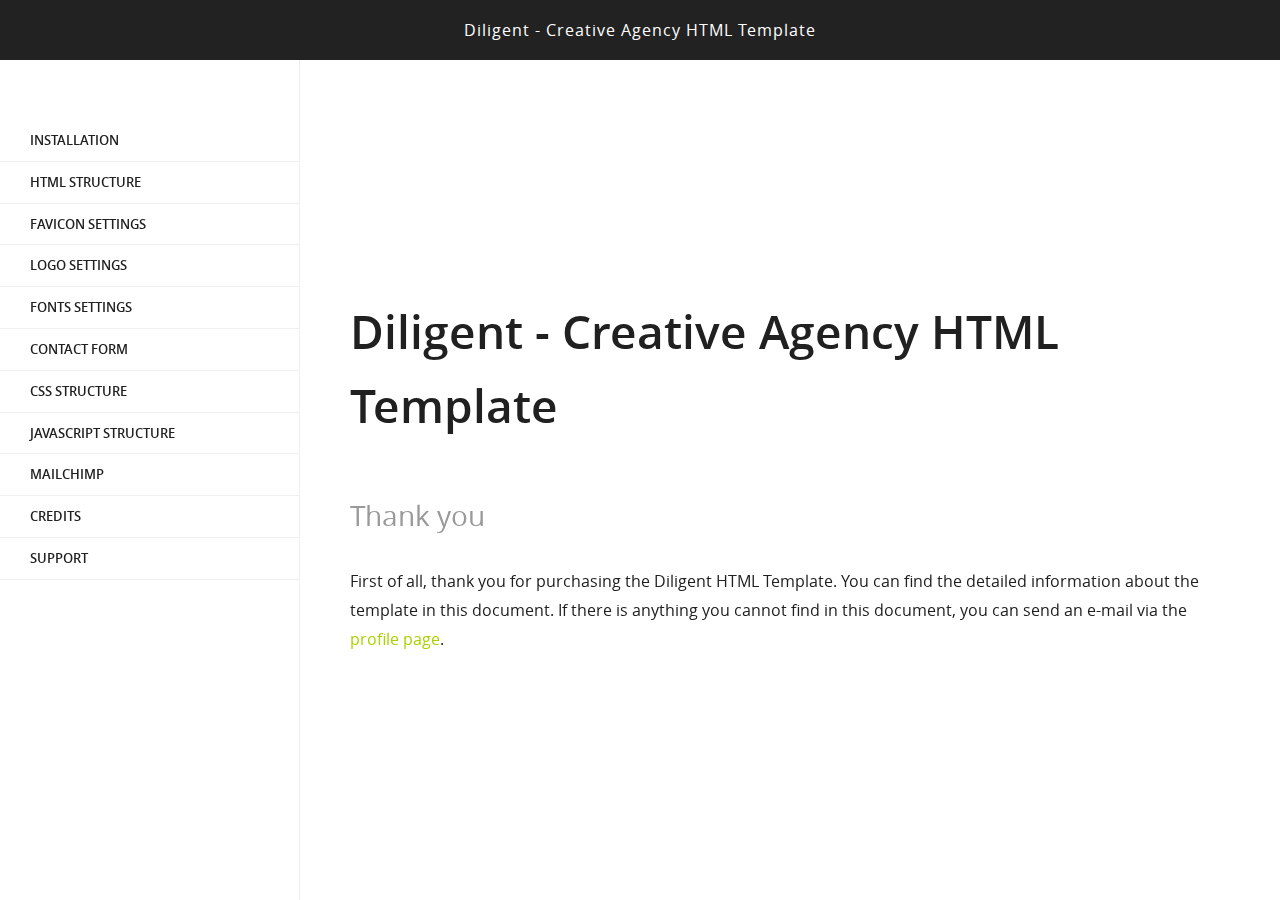
<file: diligent pack/diligent doc/index.html>
<!doctype html>
<html lang="en-US">
	

<head>

		<!-- Meta -->
		<meta charset="UTF-8">
		<title>Documentation for - Diligent HTML Template</title>
		<meta http-equiv="X-UA-Compatible" content="IE=edge,chrome=1">
		<meta name="viewport" content="width=device-width, initial-scale=1.0">
		<!-- Favicons -->
		<link rel="icon" href="assets/icon.png">

		<!-- CSS -->
		<link rel="stylesheet" href="assets/reset.css">
		<link rel="stylesheet" href="assets/bootstrap.min.css">
		<link rel="stylesheet" href="assets/shCore.css">
		<link rel="stylesheet" href="assets/shThemeDefault.css">
		<link rel="stylesheet" href="assets/style.css">

	</head>

	<body>

		<!-- Header -->
		<div id="header">
			<h1>Diligent - Creative Agency HTML Template</h1>
		</div>

		<!-- Menu -->
		<div id="doc-menu">
			<ul class="nav">
                <li class="section"><a href="#start">Installation</a></li>
                <li class="section"><a href="#s1">HTML Structure</a></li>
                <li class="section"><a href="#fav">Favicon Settings</a></li>
                <li class="section"><a href="#logo">Logo Settings</a></li>
                <li class="section"><a href="#font">Fonts Settings</a></li>
                <li class="section"><a href="#cform">Contact Form</a></li>
				<li class="section"><a href="#s2">CSS Structure</a></li>
				<li class="section"><a href="#js">Javascript Structure</a></li>
                <li class="section"><a href="#s6">Mailchimp</a></li>
				<li class="section"><a href="#s4">Credits</a></li>
				<li class="section"><a href="#spt">Support</a></li>
			</ul>
		</div>

		<!-- Content -->
		<div id="doc-content" data-spy="scroll" data-target="#menu">

			<div id="intro">
				<div class="vertical">
					<h1>Diligent - Creative Agency HTML Template</h1>
					<h2>Thank you</h2><br>
                    <p>First of all, thank you for purchasing the Diligent HTML Template. You can find the detailed information about the template in this document. If there is anything you cannot find in this document, you can send an e-mail via the <a href="https://themeforest.net/user/thememx">profile page</a>.</p>
				</div>
			</div>





<!-- ===================================================================================-->
<!-- 1 Installation
 -->
<!-- ===================================================================================-->
        <h1 id="start"><span>1</span>Installation</h1>
        <p>Follow the steps below to setup your site template:</p>
        <ol>
            <li>Unzip the downloaded package and open the <code>Template</code> folder to find all the template files. You wil get <code>Diligent</code> folder in there. You will need to upload you desire template to your hosting web server using FTP in order to use it on your website.</li>
            <li>Below is the folder structure and needs to be uploaded to your website root directory:
                <ul>
                    <li><code>Diligent/assets/css</code> - Stylesheet files</li>
                    <li><code>Diligent/assets/fonts</code> - Icon/fonts files</li>
                    <li><code>Diligent/assets/images</code> - Image files</li>
                    <li><code>Diligent/assets/inc</code> - Contact from file</li>
                    <li><code>Diligent/assets/js</code> - Custom js files</li>
                    <li><code>Diligent/assets/vendors</code> - All js and css files</li>
                </ul>
            </li>
            <li>You need to upload all or specific HTML files as per your need.</li>
            <li>And now you are ready to go to generate your webiste with this awesome template.</li>
        </ol>

<!-- ===================================================================================-->
<!-- 2 HTML Structure
 -->
<!-- ===================================================================================-->

            <h1 id="s1"><span>2</span>HTML Structure</h1>
            <p>We are used Bootstrap 5 framework in this template.<br> The general template structure is the same throughout the template. Here is the general structure.</p>
            

<!-- Code ==============================================================================-->



<!-- ===================================================================================-->
<!-- 3 Favicon
 -->
<!-- ===================================================================================-->
        <h1 id="fav"><span>#</span>Favicon Settings</h1>
        <p>Favicon Will be found in <code>head</code> section.</p>
        <pre>
        <xmp>

            <link rel="apple-touch-icon" sizes="180x180" href="assets/images/favicons/apple-touch-icon.png" />
            <link rel="icon" type="image/png" sizes="32x32" href="assets/images/favicons/favicon-32x32.png" />
            <link rel="icon" type="image/png" sizes="16x16" href="assets/images/favicons/favicon-16x16.png" />
            <link rel="manifest" href="assets/images/favicons/site.webmanifest" />

        </xmp>
        </pre>



<!-- ===================================================================================-->
<!-- 4 Logo
 -->
<!-- ===================================================================================-->
        <h1 id="logo"><span>#</span>Logo Settings</h1>
        <p>The Logo will be found in the <code>Theme Main Menu</code> section.</p>
        <pre>
            <xmp>

                <div class="main-menu__logo">
                    <a href="index.html"><img src="assets/images/resources/logo-1.png" alt=""></a>
                </div>

            </xmp>
        </pre>
        <p>You can replace any <code>.jpg</code> <code>.png</code> <code>.svg</code> logo.</p>





<!-- ===================================================================================-->
<!-- 5 Fonts
 -->
<!-- ===================================================================================-->
        <h1 id="font"><span>#</span>Fonts Settings</h1>
        <p>
            <code>Diligent</code> (Diligent- Template) we use google fonts <a href="https://fonts.google.com/specimen/Inter+Tight">Inter Tight</a>  <br>
        You can change this fonts form <code>head</code> section:
        </p>
        <p>Custom Fonts <a href="#">Gillroy</a></p>
        <pre>
        <xmp>


            <link href="https://fonts.googleapis.com/css2?family=Inter+Tight:ital,wght@0,100;0,200;0,300;0,400;0,500;0,600;0,700;0,800;0,900;1,100;1,200;1,300;1,400;1,500;1,600;1,700;1,800;1,900&display=swap" rel="stylesheet">

        </xmp>
        </pre>


<!--====================================================================================-->

			

<h1 id="cform"><span>#</span>Contact Form</h1>

			<section id="contact-form">
            	<h3>Activeted PHP Contact Form</h3>
				<p>You can edit your form simply and quickly. Open <code>sendemail.php</code> in inc folder and change following area</p>
<pre>
    <xmp>
    <?php

    // Define Host Info || Who is sending emails?
    define("HOST_NAME", "Poitech Mailer");
    define("HOST_EMAIL", "poitech@mail.com");
    
    // Define SMTP Credentials || Gmail Informations
    define("SMTP_EMAIL", "mail@gmail.com");
    define("SMTP_PASSWORD", "your_gmail_pass"); // read documentations
    
    
    // Define Recipent Info ||  Who will get this email?
    define("RECIPIENT_NAME", "John Doe");
    define("RECIPIENT_EMAIL", "jhon@mail.com");
    
    
    use PHPMailer\PHPMailer\PHPMailer;
    use PHPMailer\PHPMailer\Exception;
    use PHPMailer\PHPMailer\SMTP;
    
    require './PHPMailer/src/Exception.php';
    require './PHPMailer/src/PHPMailer.php';
    require './PHPMailer/src/SMTP.php';
    
    
    
    
    
    //Create an instance; passing `true` enables exceptions
    $mail = new PHPMailer(true);
    
    try {
        //Server settings
        $mail->SMTPDebug = 0;                      //Enable verbose debug output
        $mail->isSMTP();                                            //Send using SMTP
        $mail->Host       = 'smtp.gmail.com';                     //Set the SMTP server to send through
        $mail->SMTPAuth   = true;                                   //Enable SMTP authentication
        $mail->Username   = SMTP_EMAIL;                     //SMTP username
        $mail->Password   = SMTP_PASSWORD;                               //SMTP password
        $mail->SMTPSecure = PHPMailer::ENCRYPTION_SMTPS;            //Enable implicit TLS encryption
        $mail->Port       = 465;                                    //TCP port to connect to; use 587 if you have set `SMTPSecure = PHPMailer::ENCRYPTION_STARTTLS`
    
        //Recipients
        $mail->setFrom(HOST_EMAIL, HOST_NAME);
        $mail->addAddress(RECIPIENT_EMAIL, RECIPIENT_NAME);     //Add a recipient
    
        //Content
        $name = isset($_POST['name']) ? preg_replace("/[^\.\-\' a-zA-Z0-9]/", "", $_POST['name']) : "";
        $senderEmail = isset($_POST['email']) ? preg_replace("/[^\.\-\_\@a-zA-Z0-9]/", "", $_POST['email']) : "";
        $phone = isset($_POST['phone']) ? preg_replace("/[^\.\-\_\@a-zA-Z0-9]/", "", $_POST['phone']) : "";
        $services = isset($_POST['services']) ? preg_replace("/[^\.\-\_\@a-zA-Z0-9]/", "", $_POST['services']) : "";
        $subject = isset($_POST['subject']) ? preg_replace("/[^\.\-\_\@a-zA-Z0-9]/", "", $_POST['subject']) : "";
        $address = isset($_POST['address']) ? preg_replace("/[^\.\-\_\@a-zA-Z0-9]/", "", $_POST['address']) : "";
        $website = isset($_POST['website']) ? preg_replace("/[^\.\-\_\@a-zA-Z0-9]/", "", $_POST['website']) : "";
        $message = isset($_POST['message']) ? preg_replace("/(From:|To:|BCC:|CC:|Subject:|Content-Type:)/", "", $_POST['message']) : "";
    
        $mail->isHTML(true);                                  //Set email format to HTML
        $mail->Subject = 'A contact request send by ' . $name;
        $mail->Body    = 'Name: ' . $name . "<br>";
        $mail->Body .= 'Email: ' . $senderEmail . "<br>";
    
    
        if ($phone) {
            $mail->Body .= 'Phone: ' . $phone . "<br>";
        }
        if ($services) {
            $mail->Body .= 'services: ' . $services . "<br>";
        }
        if ($subject) {
            $mail->Body .= 'Subject: ' . $subject . "<br>";
        }
        if ($address) {
            $mail->Body .= 'Address: ' . $address . "<br>";
        }
        if ($website) {
            $mail->Body .= 'Website: ' . $website . "<br>";
        }
    
        $mail->Body .= 'message: ' . "<br>" . $message;
    
        $mail->send();
        echo "<div class='inner success'><p class='success'>Thanks for contacting us. We will contact you ASAP!</p></div><!-- /.inner -->";
    } catch (Exception $e) {
        echo "<div class='inner error'><p class='error'>Message could not be sent. Mailer Error: {$mail->ErrorInfo}</p></div><!-- /.inner -->";
    }
    
</xmp></pre>


			</section>
	
    
<!-- ===================================================================================-->
<!-- 2 CSS Structure
 -->
<!-- ===================================================================================-->

			<h1 id="s2"><span>#</span>CSS Structure</h1>
			<p>The <code>style.css</code> file contains all of the specific stylings for the page. </p>
                
                <pre>
                	<xmp>


    
            <link rel="stylesheet" href="assets/css/01-bootstrap.min.css">
            <link rel="stylesheet" href="assets/css/02-all.min.css">
            <link rel="stylesheet" href="assets/css/03-jquery.magnific-popup.css">
            <link rel="stylesheet" href="assets/css/04-nice-select.css">
            <link rel="stylesheet" href="assets/css/05-odometer.css">
            <link rel="stylesheet" href="assets/css/06-swiper.min.css">
            <link rel="stylesheet" href="assets/css/07-animate.min.css">
            <link rel="stylesheet" href="assets/css/08-custom-animate.css">
            <link rel="stylesheet" href="assets/css/09-slick.css">
            <link rel="stylesheet" href="assets/css/10-icomoon.css">
            <link rel="stylesheet" href="assets/vendor/custom-animate/custom-animate.css">
            <link rel="stylesheet" href="assets/vendor/jarallax/jarallax.css">
            <link rel="stylesheet" href="assets/vendor/odometer/odometer.min.css">
            <link rel="stylesheet" href="assets/fonts/gilroy/stylesheet.css">

 
                        
                    </xmp>
                </pre>
                
                
                 <ul>

                    
                    <li>
                    	<h4>style.css</h4>
                        <p>All styles about template</p>
                    </li>

                </ul>


<!-- ===================================================================================-->
<!-- 2 Javascript Structure
 -->
<!-- ===================================================================================-->

<h1 id="js"><span>#</span>Javascript Structure</h1>
    
    <pre>
        <xmp>


            <script src="assets/js/jquery-3.6.0.min.js"></script>
            <script src="assets/js/01-ajax-form.js"></script>
            <script src="assets/js/02-bootstrap.min.js"></script>
            <script src="assets/js/03-jquery.appear.js"></script>
            <script src="assets/js/04-swiper.min.js"></script>
            <script src="assets/js/05-jquery.odometer.min.js"></script>
            <script src="assets/js/06-jquery.magnific-popup.min.js"></script>
            <script src="assets/js/07-jquery.nice-select.min.js"></script>
            <script src="assets/js/08-slick.min.js"></script>
            <script src="assets/js/09-wow.min.js"></script>
            <script src="assets/js/10-jquery.circleType.js"></script>
            <script src="assets/js/11-jquery.lettering.min.js"></script>
            <script src="assets/js/12-TweenMax.min.js"></script>
            <script src="assets/vendor/jarallax/jarallax.min.js"></script>
            <script src="assets/vendor/marquee/marquee.min.js"></script>
            <script src="assets/vendor/odometer/odometer.min.js"></script>
            <script src="assets/js/main.js"></script>
            
        </xmp>
    </pre>
    
    
     <ul>

        
        <li>
            <h4>custom.js</h4>
            <p>All Js script active here</p>
        </li>

    </ul>

            <!-- ===================================================================================-->
<!-- Mailchimp -->
<!-- ===================================================================================-->

            <h1 id="s6"><span>#</span>Mailchimp Settings:</h1>
            <p>You can edit your form simply and quickly. Open <code>sonchooy.js</code> in assets/js folder and change following area </p>
            <pre>
                
            <xmp>
            // mailchimp form
            if ($(".mc-form").length) {
                $(".mc-form").each(function () {
                var Self = $(this);
                var mcURL = Self.data("url");
                var mcResp = Self.parent().find(".mc-form__response");

                Self.ajaxChimp({
                    url: mcURL,
                    callback: function (resp) {
                    // appending response
                    mcResp.append(function () {
                        return '<p class="mc-message">' + resp.msg + "</p>";
                    });
                    // making things based on response
                    if (resp.result === "success") {
                        // Do stuff
                        Self.removeClass("errored").addClass("successed");
                        mcResp.removeClass("errored").addClass("successed");
                        Self.find("input").val("");

                        mcResp.find("p").fadeOut(10000);
                    }
                    if (resp.result === "error") {
                        Self.removeClass("successed").addClass("errored");
                        mcResp.removeClass("successed").addClass("errored");
                        Self.find("input").val("");

                        mcResp.find("p").fadeOut(10000);
                    }
                    }
                });
                });
            }
            </xmp></pre>



<!-- ===================================================================================-->
<!-- 4 Credits -->
<!-- ===================================================================================-->

			<h1 id="s4"><span>#</span>Credits</h1>
			<ul>
                	<li>
                    	<a href="http://getbootstrap.com/"><h4>Bootstrap</h4></a>
                    </li>
                    
                    <li>
                    	<a href="http://google.com/fonts"><h4>Google Fonts</h4></a>
                    </li>
                    
                    
                    <li>
                    	<h4>Stroke Icons from<a href="http://www.flaticon.com/"> Flaticon</a></h4>
                    </li>
                    
                    
                    <li>
                    	<a href="http://fontawesome.io/"><h4>Fontawesome</h4></a>
                    </li>
                    
                    <li>
                    	<a href="http://daneden.github.io/animate.css/"><h4>Animate.css</h4></a>
                    </li>
                    
                </ul>
                
        <!-- ===================================================================================-->
        <!-- support -->
        <!-- ===================================================================================-->
        
                    <h1 id="spt"><span>#</span>Support</h1>
                    <p>Please send us mail <a href="mailto:thememxpro@gmail.com">thememxpro@gmail.com</a> You will get a reply 24 hours</p>

		</div>


		</div>

		<!-- JavaScripts -->
		<script type='text/javascript' src='assets/jquery.min.js'></script>
		<script type='text/javascript' src='assets/bootstrap.min.js'></script>
		<script type='text/javascript' src='assets/jquery.scrollTo.min.js'></script>
		<script type='text/javascript' src='assets/jquery.localscroll-1.2.7-min.js'></script>
		<script type='text/javascript' src='assets/shCore.js'></script>
		<script type='text/javascript' src='assets/shBrushPhp.js'></script>
		<script type='text/javascript' src='assets/shBrushJScript.js'></script>
		<script type='text/javascript' src='assets/shBrushCss.js'></script>
		<script type='text/javascript' src='assets/custom.js'></script>

	</body>
</html>
</file>
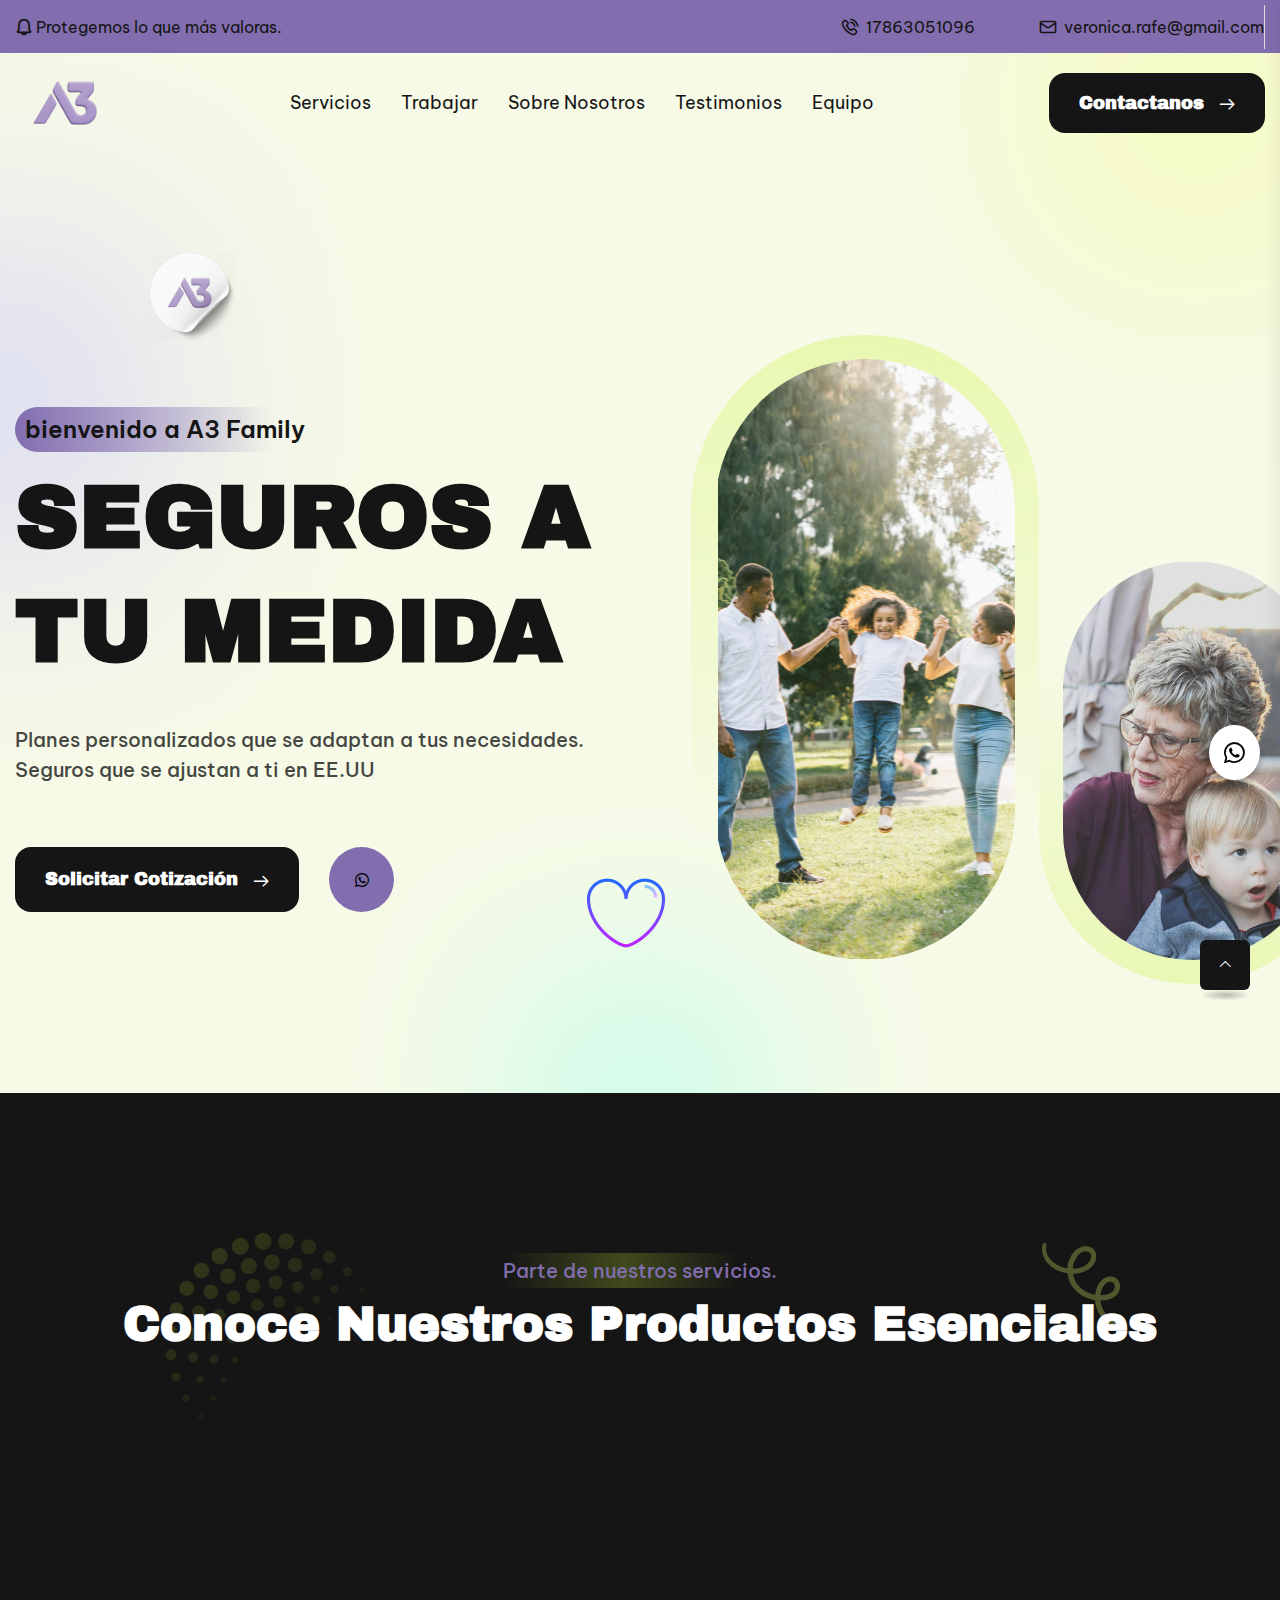
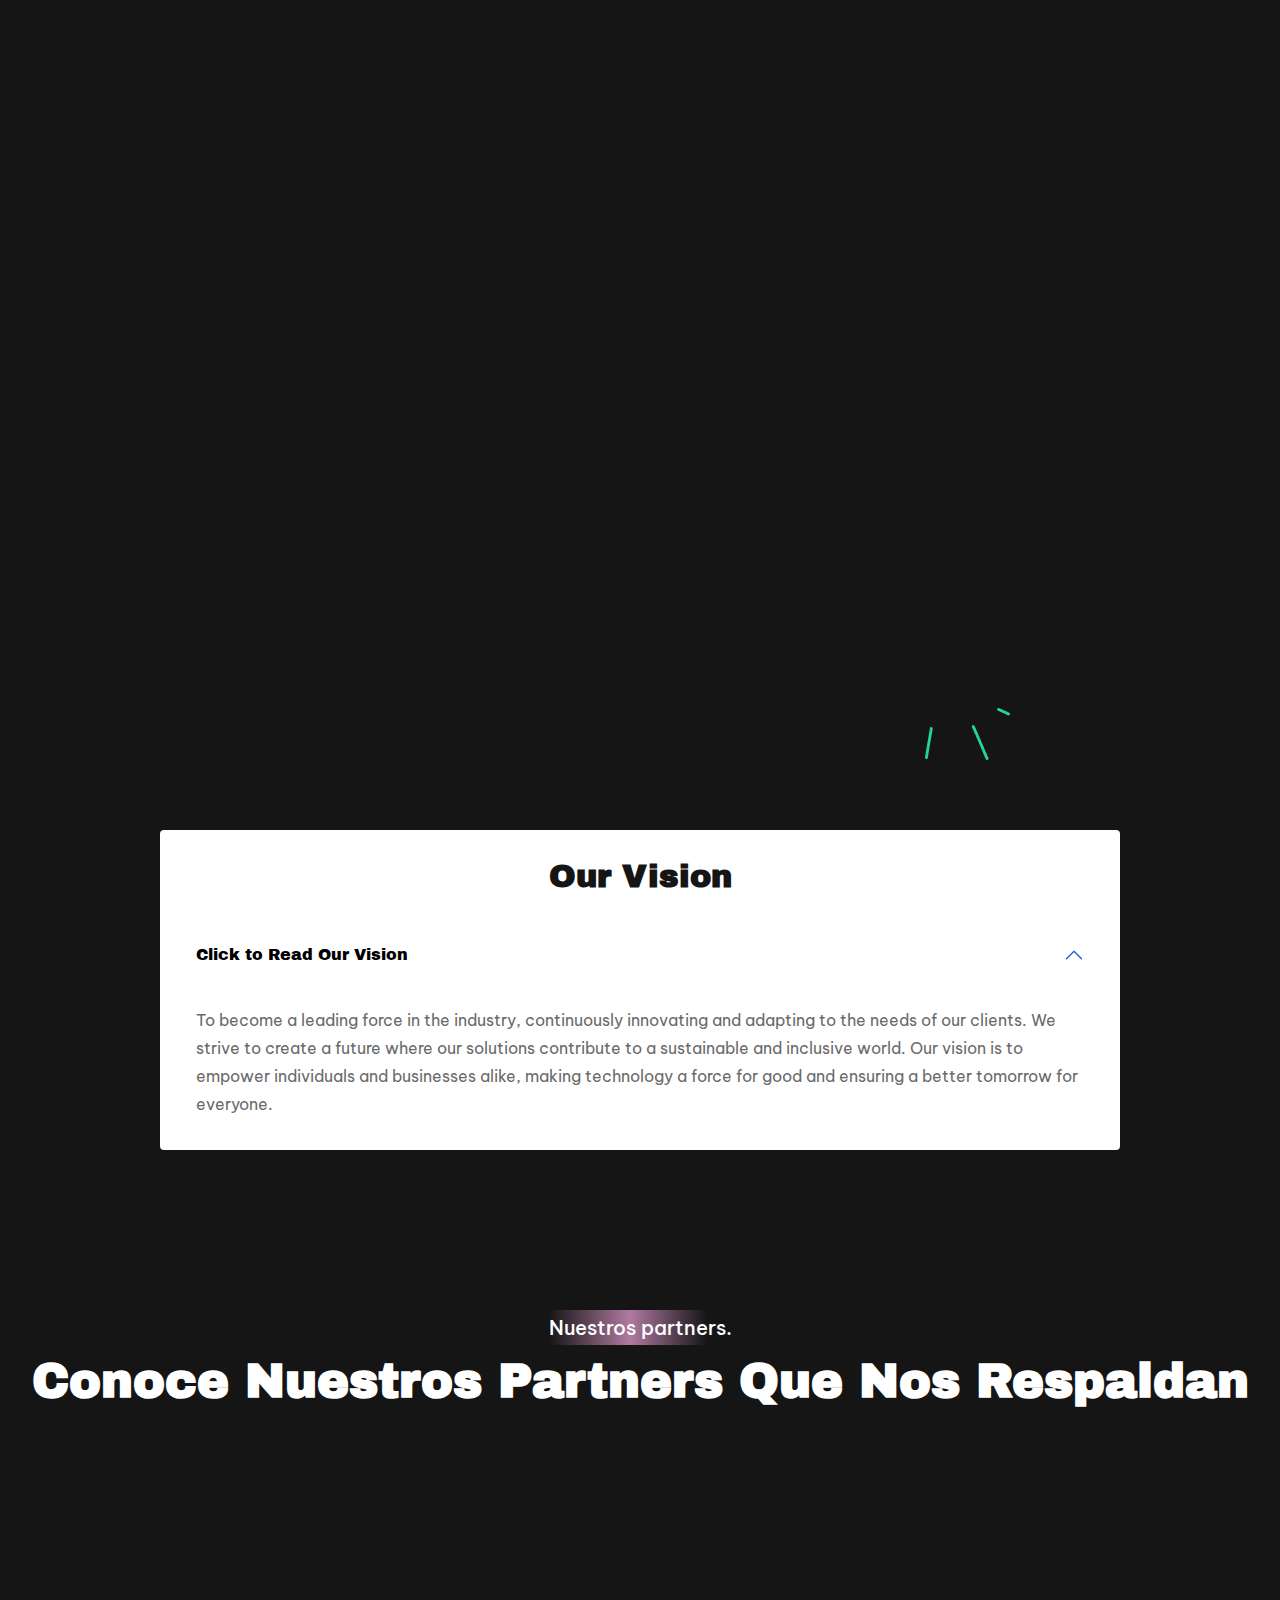
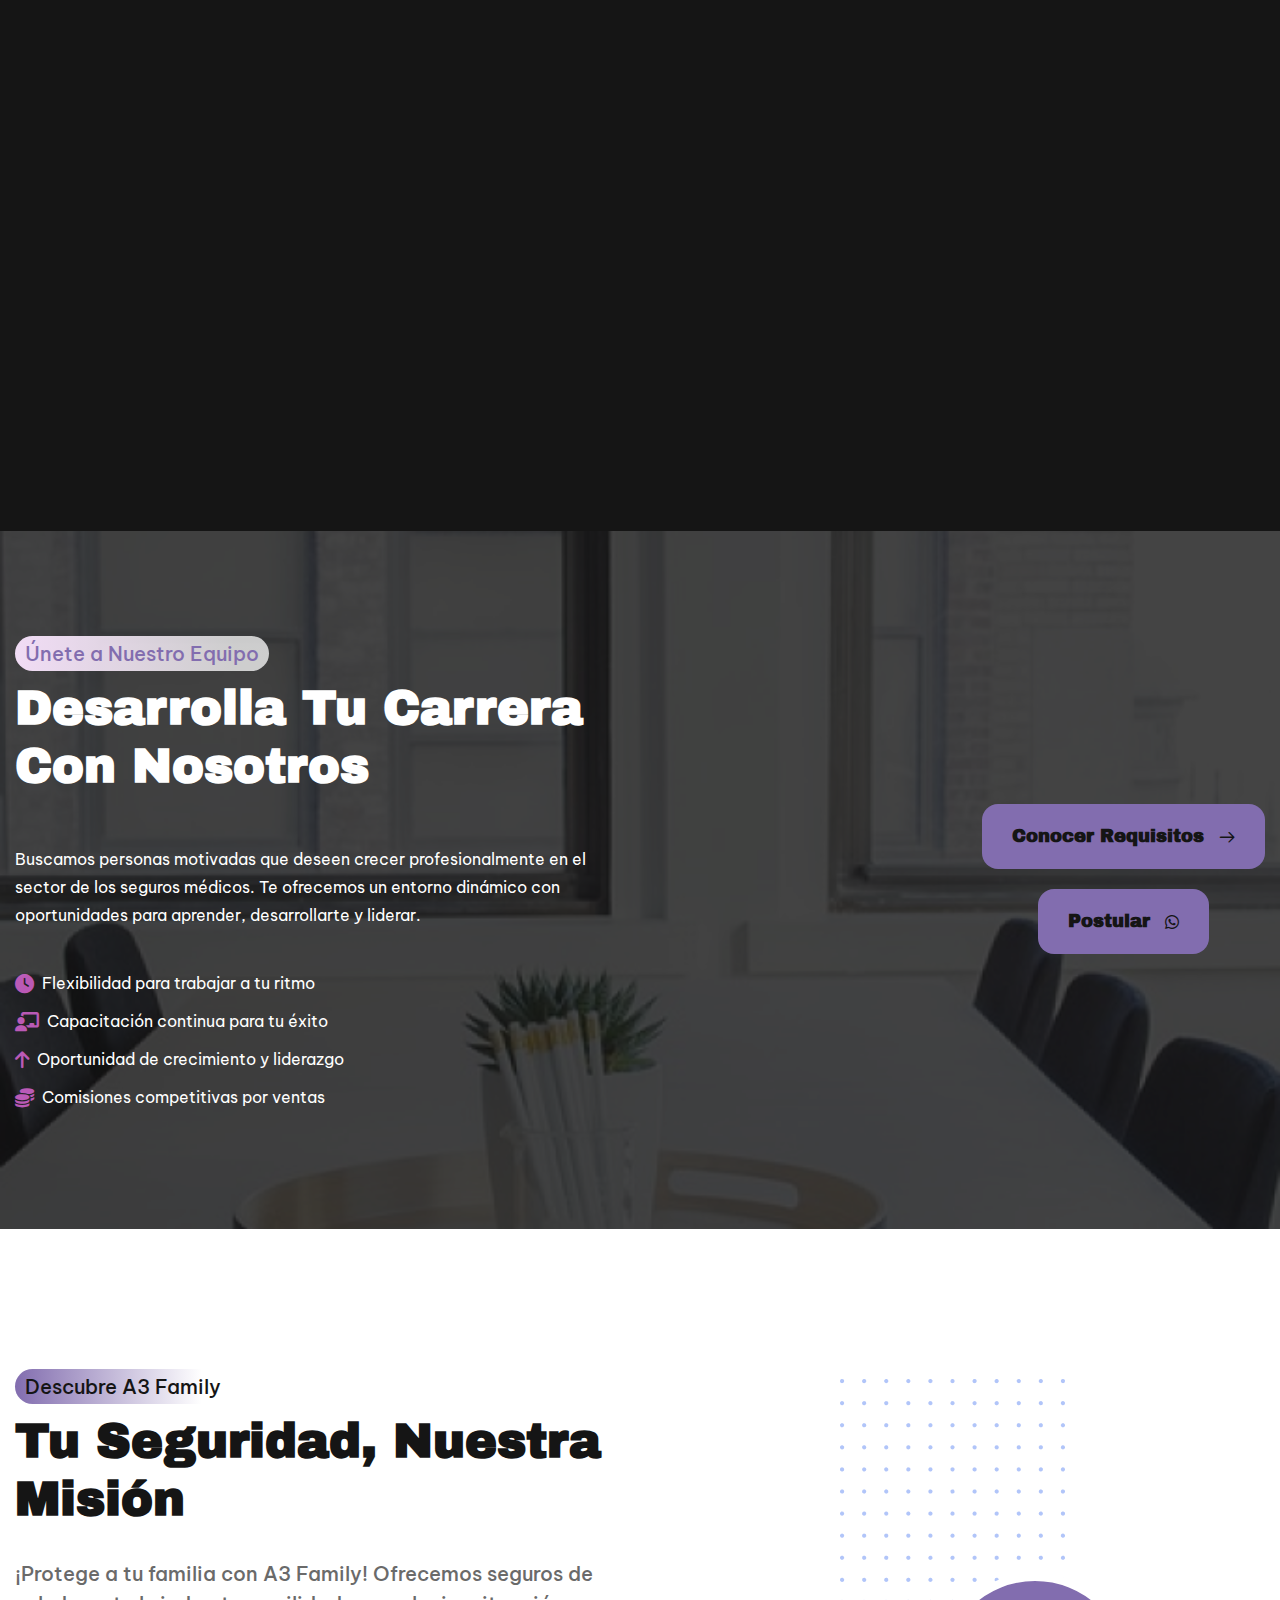
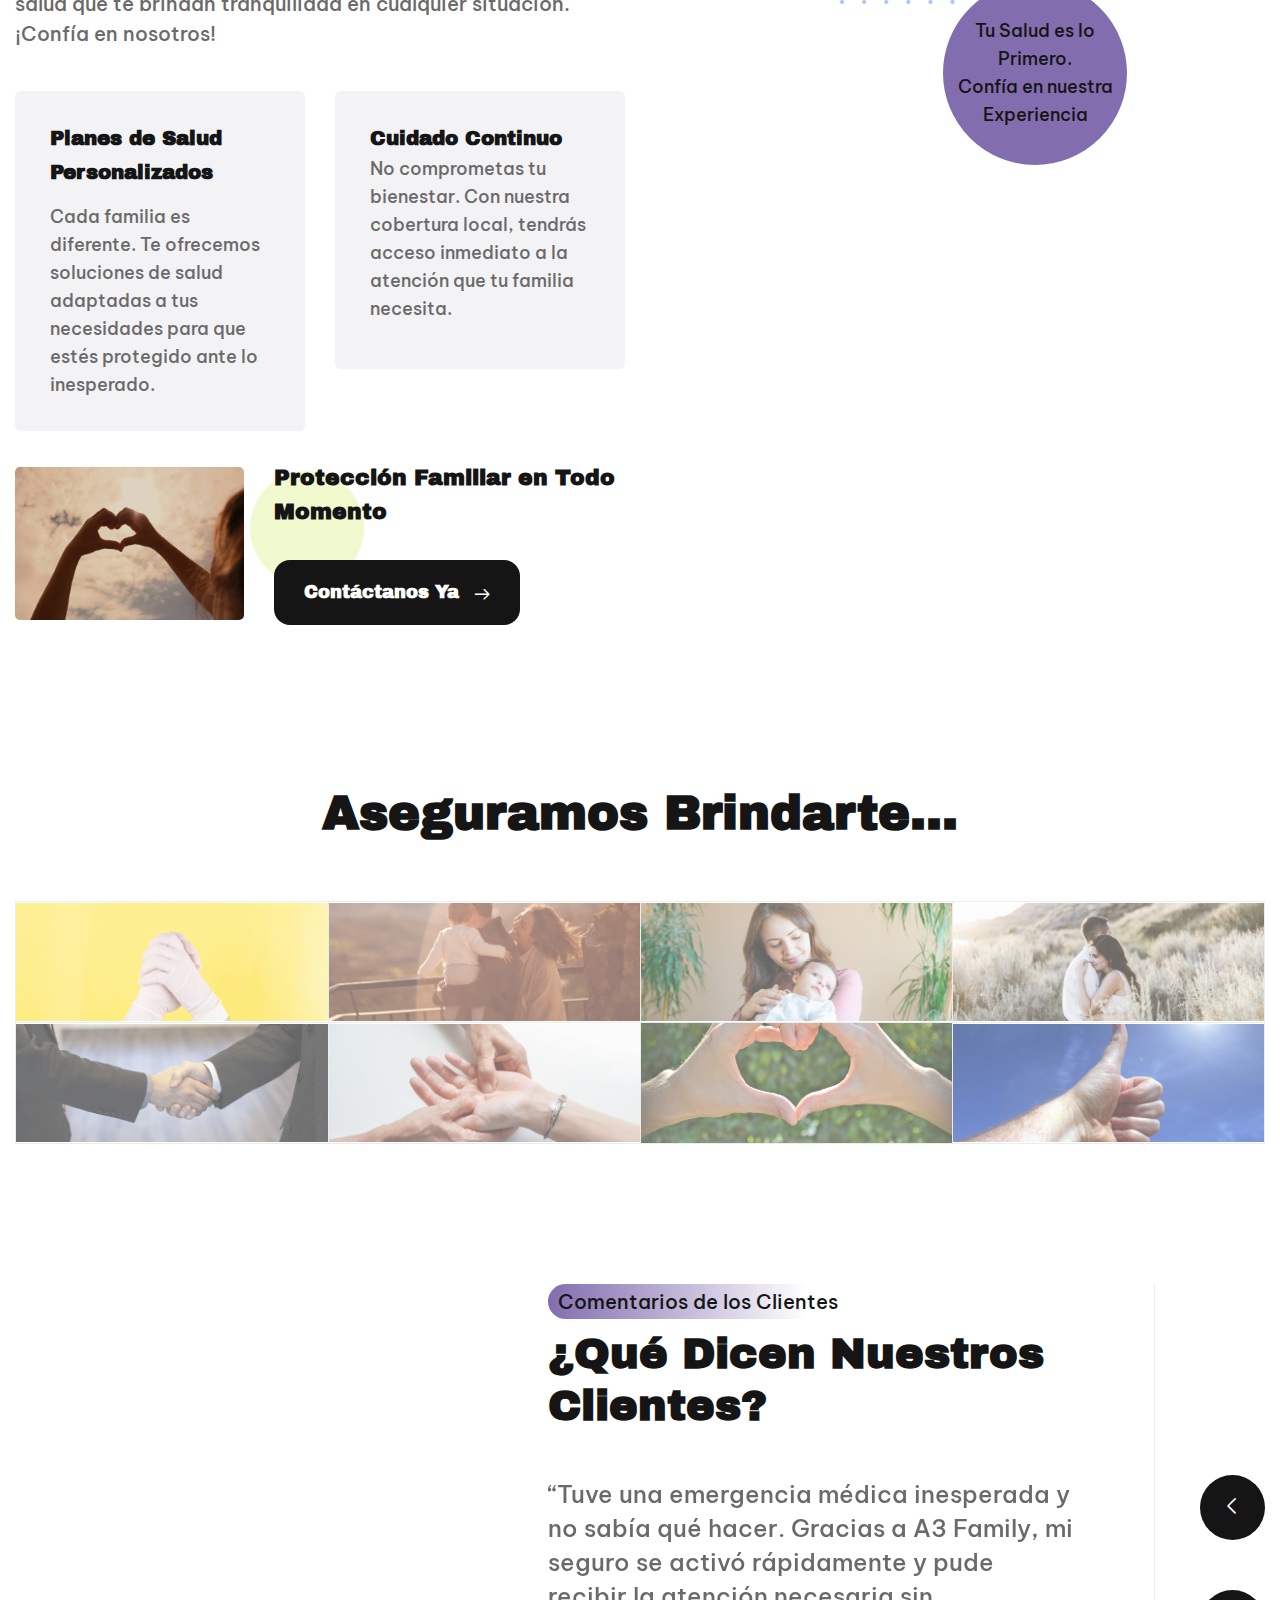
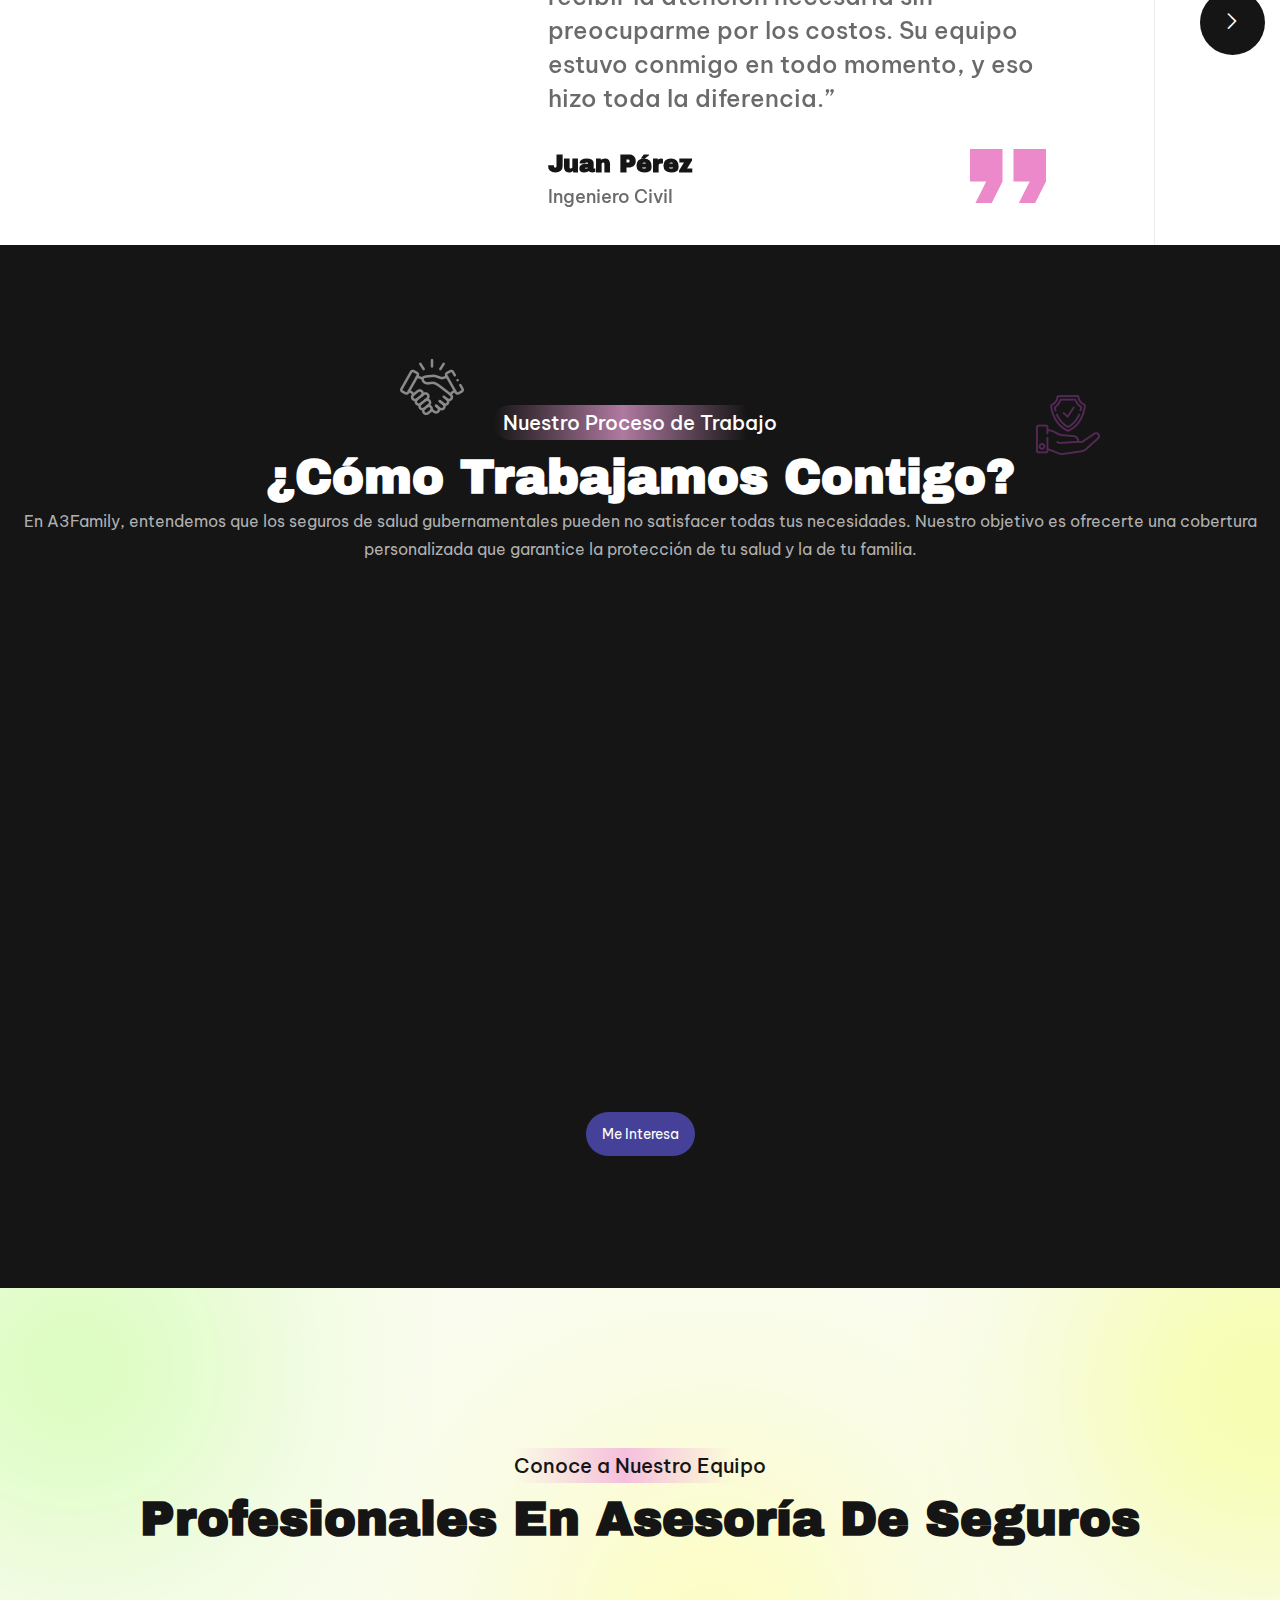
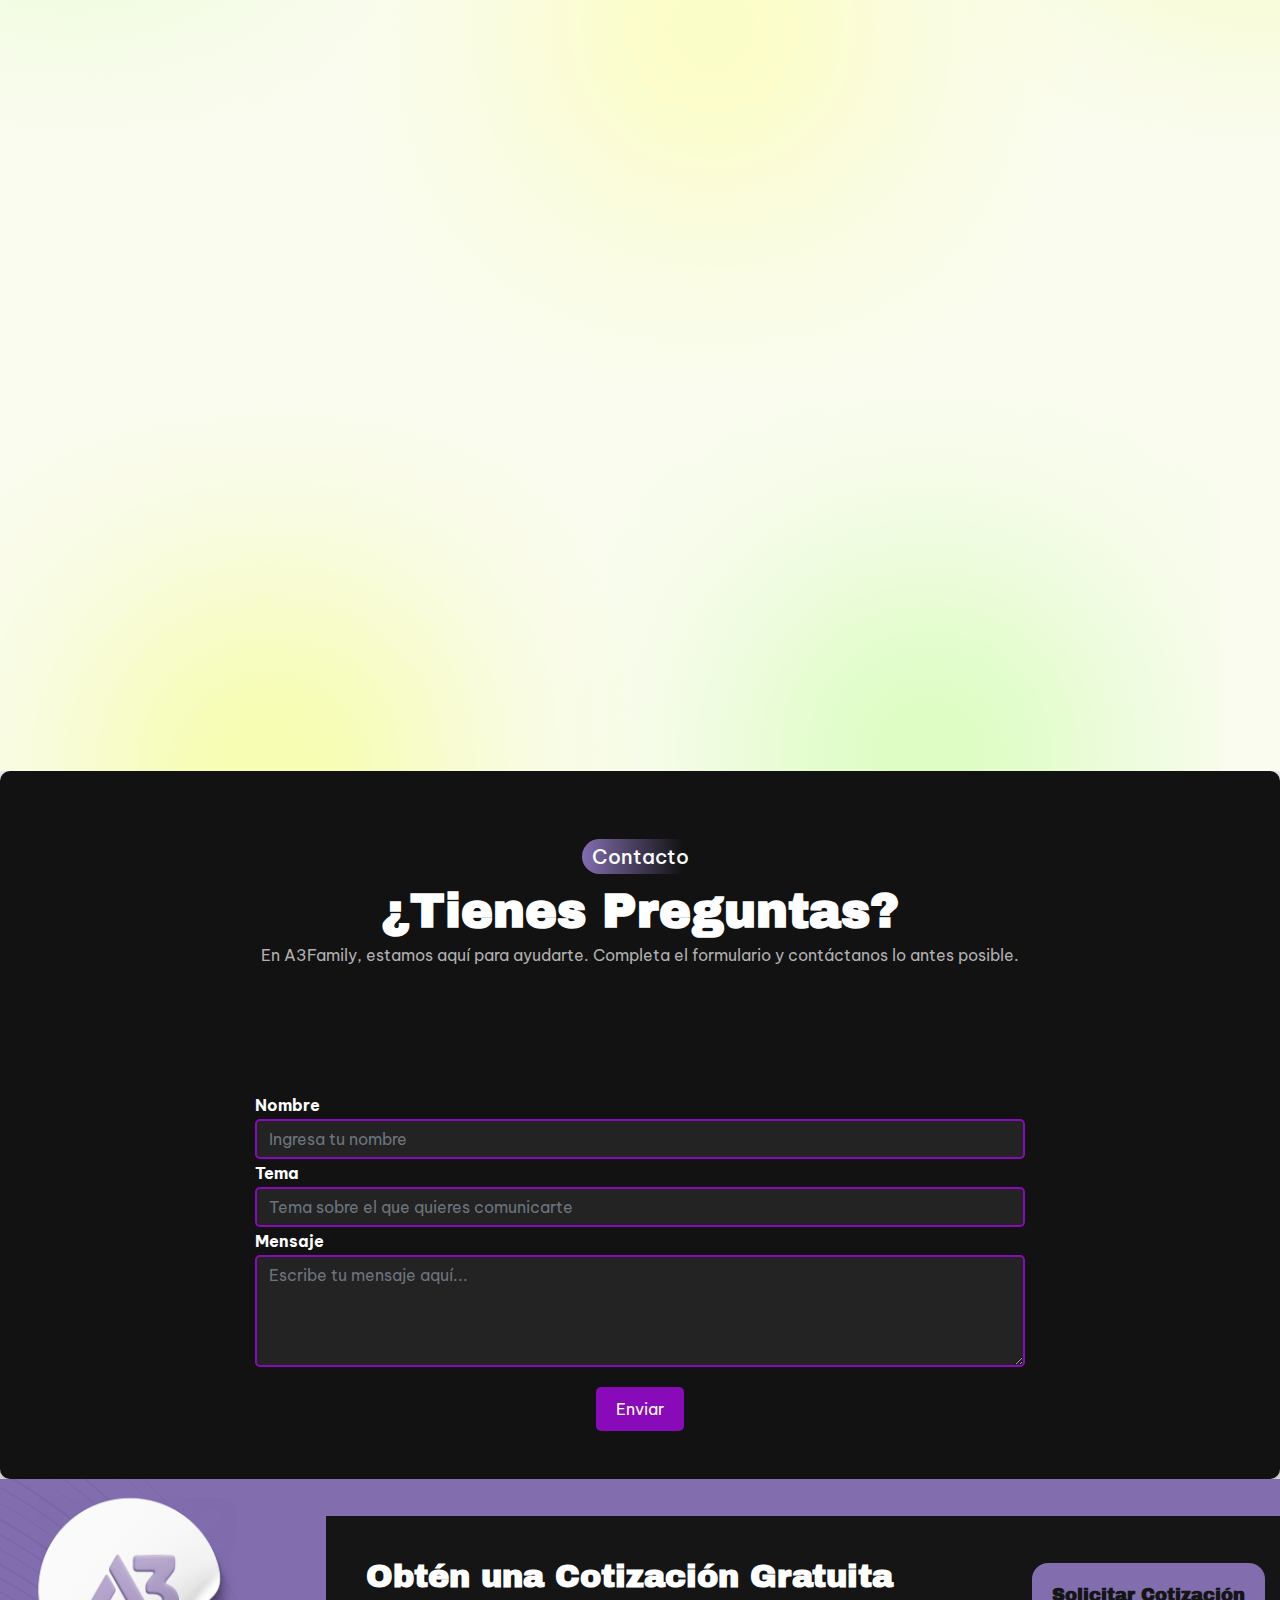
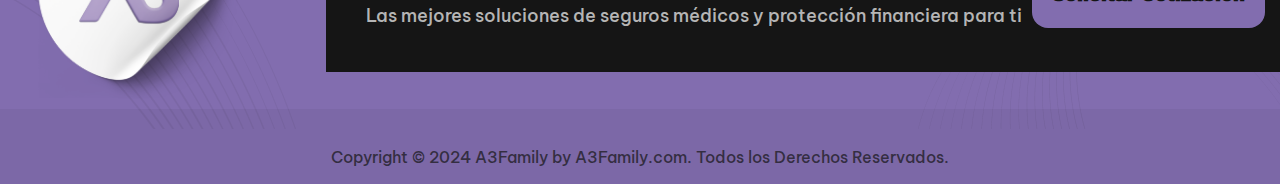
<file: diligent pack/diligent/index.html>
<!DOCTYPE html>
<html class="no-js" lang="es">
  <head>
    <meta charset="utf-8" />
    <meta http-equiv="x-ua-compatible" content="ie=edge" />
    <title>A3 Family</title>
    <meta name="description" content="" />
    <meta name="viewport" content="width=device-width, initial-scale=1" />

    <link
      rel="shortcut icon"
      type="image/x-icon"
      href="../diligent/assets/img/logo/3.png"
    />

    <link
      rel="stylesheet"
      href="https://cdnjs.cloudflare.com/ajax/libs/font-awesome/6.0.0-beta3/css/all.min.css"
    />

    <!-- Place favicon.ico in the root directory -->

    <link
      rel="stylesheet"
      href="https://cdnjs.cloudflare.com/ajax/libs/font-awesome/6.4.0/css/all.min.css"
    />

    <link
      href="https://fonts.googleapis.com/css2?family=Inter+Tight:ital,wght@0,100;0,200;0,300;0,400;0,500;0,600;0,700;0,800;0,900;1,100;1,200;1,300;1,400;1,500;1,600;1,700;1,800;1,900&display=swap"
      rel="stylesheet"
    />

    <link rel="stylesheet" href="https://cdnjs.cloudflare.com/ajax/libs/font-awesome/6.0.0-beta3/css/all.min.css">


    <!-- CSS here -->
    <link rel="stylesheet" href="assets/css/01-bootstrap.min.css" />
    <link rel="stylesheet" href="assets/css/02-all.min.css" />
    <link rel="stylesheet" href="assets/css/03-jquery.magnific-popup.css" />
    <link rel="stylesheet" href="assets/css/04-nice-select.css" />
    <link rel="stylesheet" href="assets/css/05-odometer.css" />
    <link rel="stylesheet" href="assets/css/06-swiper.min.css" />
    <link rel="stylesheet" href="assets/css/07-animate.min.css" />
    <link rel="stylesheet" href="assets/css/08-custom-animate.css" />
    <link rel="stylesheet" href="assets/css/09-slick.css" />
    <link rel="stylesheet" href="assets/css/10-icomoon.css" />
    <link
      rel="stylesheet"
      href="assets/vendor/custom-animate/custom-animate.css"
    />
    <link rel="stylesheet" href="assets/vendor/jarallax/jarallax.css" />
    <link rel="stylesheet" href="assets/vendor/odometer/odometer.min.css" />
    <link rel="stylesheet" href="assets/fonts/gilroy/stylesheet.css" />

    <link rel="stylesheet" href="assets/css/style.css" />
    <link rel="stylesheet" href="assets/css/color1.css" />
    <link rel="stylesheet" href="assets/css/responsive.css" />
  </head>

  <body class="body-gray-bg">
    <!-- preloader -->
    <div id="preloader">
      <div id="loading-center">
        <div class="loader">
          <div class="loader-outter"></div>
          <div class="loader-inner"></div>
        </div>
      </div>
    </div>
    <!-- preloader-end -->

    <a href="https://wa.me/17863051096" target="_blank">
      <div class="BotonFlotante">
            <span class="icon-whatsapp">
              <i class="fab fa-whatsapp"></i>
            </span>
          </div>
        </a>
   


  <div class="page-wrapper">
   
      <!--Start Main Header One -->
      <header class="main-header main-header-three">
        <div class="main-header-three__top">
          <div class="container">
            <div class="main-header-three__top-inner">
              <div class="main-header-three__top-left">
                <div class="welcome-text-one">
                  <p>
                    <span class="icon-bell"></span>Protegemos lo que más valoras.
                  </p>
                </div>
              </div>
              <div class="main-header-three__top-right">
                <div class="header-contact-info-one">
                  <ul>
                    <li>
                      <div class="icon">
                        <span class="icon-phone-call"></span>
                      </div>
                      <p><a href="https://wa.me/17863051096">17863051096</a></p>
                    </li>
                    <li>
                      <div class="icon">
                        <span class="icon-email"></span>
                      </div>
                      <p>
                        <a href="mailto:info@example.com">veronica.rafe@gmail.com</a>
                      </p>
                    </li>
                  </ul>
                </div>
              </div>
            </div>
          </div>
        </div>
      
        <div class="main-header-three__bottom">
          <div id="sticky-header" class="menu-area">
            <div class="container">
              <div class="main-header-three__bottom-inner">
                <div class="main-header-three__bottom-left">
                  <div class="logo-box-one">
                    <a href="index.html">
                      <img
                        src="assets/img/logo/1.png"
                        style="width: 100px"
                        alt="Logo"
                      />
                    </a>
                  </div>
                </div>
      
                <div class="main-header-three__bottom-middle">
                  <div class="menu-area__inner">
                    <div class="mobile-nav-toggler alt">
                      <i class="fas fa-bars"></i>
                    </div>
                    <div class="menu-wrap">
                      <nav class="menu-nav">
                        <div class="navbar-wrap main-menu">
                          <ul class="navigation">
                            <li><a href="#servicios">Servicios</a></li>
                            <li><a href="#trabajar">Trabajar</a></li>
                            <li><a href="#about">Sobre nosotros</a></li>
                            <li><a href="#testimonios">Testimonios</a></li>
                            <li><a href="#team">Equipo</a></li>
                          </ul>
                        </div>
                      </nav>
                    </div>
                  </div>
                </div>
      
                <div class="main-header-three__bottom-right">
                  <div class="header-btn-box-one">
                    <a class="thm-btn" href="https://wa.me/17863051096" target="_blank">
                      <span class="txt">
                        Contactanos
                        <i class="icon-next"></i>
                      </span>
                    </a>
                  </div>
                </div>
              </div>
            </div>
          </div>
        </div>
      
        <!--Start Mobile Menu  -->
        <div class="mobile-menu">
          <nav class="menu-box">
            <div class="close-btn">
              <i class="fas fa-times"></i>
            </div>
            <div class="nav-logo">
              <a href="index.html">
                <img src="assets/img/logo/6.png" alt="Logo" />
              </a>
            </div>
            <div class="menu-outer">
              <!-- Aquí se generará el menú automáticamente mediante JavaScript -->
            </div>
            <div class="contact-info">
              <div class="icon-box">
                <span class="icon-phone-call"></span>
              </div>
              <p><a href="https://wa.me/17863051096">17863051096</a></p>
            </div>
            <div class="social-links">
              <ul class="clearfix list-wrap">
                <li>
                  <a href="#"><i class="fab fa-facebook-f"></i></a>
                </li>
                <li>
                  <a href="#"><i class="fab fa-twitter"></i></a>
                </li>
                <li>
                  <a href="#"><i class="fab fa-instagram"></i></a>
                </li>
                <li>
                  <a href="#"><i class="fab fa-linkedin-in"></i></a>
                </li>
                <li>
                  <a href="#"><i class="fab fa-youtube"></i></a>
                </li>
              </ul>
            </div>
          </nav>
        </div>
        <div class="menu-backdrop"></div>
        <!-- End Mobile Menu -->
      </header>
      
      <!--Start Banner Two-->
      <section class="banner-three">
        <div class="banner-three__shape1 float-bob-x">
          <img style="width: 100px" src="assets/img/logo/5.png" alt="shapes" />
        </div>
        <div class="banner-three__shape2">
          <img src="assets/img/shape/banner-three__shape2.png" alt="shapes" />
        </div>
        <div class="banner-three__shape3">
          <img src="assets/img/shape/banner-three__shape3.png" alt="shapes" />
        </div>
        <div class="banner-three__shape4 float-bob-y">
          <img src="assets/img/shape/heart.png" alt="shapes" />
        </div>
        <div class="banner-three__shape5">
          <img src="assets/img/shape/banner-three__shape5.png" alt="shapes" />
        </div>
        <div class="banner-three__shape6 float-bob-y">
          <img src="assets/img/shape/banner-three__shape6.png" alt="shapes" />
        </div>
        <div class="container">
          <div class="banner-three__content">
            <div class="banner-three__content-inner">
              <div class="sec-title-four">
                <div class="sub-title">
                  <h4>bienvenido a A3 Family</h4>
                </div>
                <h2>
                  SEGUROS A TU MEDIDA
                </h2>
              </div>
              <div class="text">
                <p>Planes personalizados que se adaptan a tus necesidades. <br>Seguros que se ajustan a ti en EE.UU</p>
              </div>
              <div class="btn-box">
                <a class="thm-btn" href="#">
                  <span class="txt">
                    Solicitar Cotización
                    <i class="icon-next"></i>
                  </span>
                </a>
                <div class="video-gallery">
                  <div
                    class="icon wow zoomIn animated"
                    data-wow-delay="300ms"
                    data-wow-duration="1500ms"
                  >
                    <a
                      target="_blank"
                      href="https://wa.me/17863051096"
                    >
                      <span class="icon-whatsapp">
                        <i class="fab fa-whatsapp"></i>
                      </span>
                    </a>
                  </div>
                </div>
                
              </div>
            </div>

            <div class="banner-three__img">
              <ul>
                <li
                  class="wow fadeInRight"
                  data-wow-delay="0ms"
                  data-wow-duration="1500ms"
                  style="
                    visibility: visible;
                    animation-duration: 1500ms;
                    animation-delay: 0ms;
                    animation-name: fadeInRight;
                  "
                >
                  <div class="banner-three__img-single">
                    <div class="inner">
                      <img src="assets/img/home1.png" alt="image" />
                    </div>
                  </div>
                </li>
                <li
                  class="wow fadeInLeft"
                  data-wow-delay="0ms"
                  data-wow-duration="1500ms"
                  style="
                    visibility: visible;
                    animation-duration: 1500ms;
                    animation-delay: 0ms;
                    animation-name: fadeInLeft;
                  "
                >
                  <div class="banner-three__img-single instyle--2">
                    <div class="inner">
                      <img src="assets/img/home2.png" alt="image" />
                    </div>
                  </div>
                </li>
              </ul>
            </div>
          </div>
        </div>
      </section>
      <!--End Banner Two-->
    <!--Start Service Three-->
    <section class="service-three">
      <div class="service-three__shape1 float-bob-x">
        <img src="assets/img/shape/service-three__shape1.png" alt="shapes" />
      </div>
      <div class="service-three__shape2">
        <img src="assets/img/shape/service-three__shape2.png" alt="shapes" />
      </div>
      <div class="service-three__shape3 float-bob-y">
        <img src="assets/img/shape/service-three__shape3.png" alt="shapes" />
      </div>
      <div class="container">
        <div class="sec-title-three text-center">
          <div class="sub-title">
            <h4 id="servicios">Parte de nuestros servicios.</h4>
          </div>
          <h2>Conoce nuestros productos esenciales</h2>
        </div>
        <div class="row">
          <!--Start Single Service Three-->
          <div class="col-xl-4 col-lg-6 col-md-6 wow fadeInLeft" data-wow-delay="0ms" data-wow-duration="1500ms">
            <div class="service-three__single">
              <div class="service-three__single-icon">
                <span class="fa fa-medkit"></span>
              </div>
              <div class="service-three__single-content">
                <div class="title">
                  <h3>
                    <a href="#">Cobertura de Salud</a>
                  </h3>
                </div>
                <div class="text">
                  <ul>
                    <li><span class="fa fa-check"></span> Consulta médica ilimitada</li>
                    <li><span class="fa fa-check"></span> Acceso a especialistas</li>
                    <li><span class="fa fa-check"></span> Exámenes de laboratorio</li>
                    <li><span class="fa fa-check"></span> Atención en urgencias</li>
                    <li><span class="fa fa-check"></span> Medicina preventiva</li>
                  </ul>
                </div>
                <a href="https://wa.me/17863051096" target="_blank" class="boton-interes">Me Interesa</a>
              </div>
            </div>
          </div>
          <!--End Single Service Three-->
    
          <!--Start Single Service Three-->
          <div class="col-xl-4 col-lg-6 col-md-6 wow fadeInRight" data-wow-delay="100ms" data-wow-duration="1500ms">
            <div class="service-three__single">
              <div class="service-three__single-icon">
                <span class="fa fa-shield-alt"></span>
              </div>
              <div class="service-three__single-content">
                <div class="title">
                  <h3>
                    <a href="#">Cobertura de Accidentes</a>
                  </h3>
                </div>
                <div class="text">
                  <ul>
                    <li><span class="fa fa-check"></span> Asistencia 24/7</li>
                    <li><span class="fa fa-check"></span> Cobertura de hospitalización</li>
                    <li><span class="fa fa-check"></span> Gastos médicos cubiertos</li>
                    <li><span class="fa fa-check"></span> Reembolso de gastos</li>
                    <li><span class="fa fa-check"></span> Protección en el trabajo</li>
                  </ul>
                </div>
                <a href="https://wa.me/17863051096" target="_blank" class="boton-interes">Me Interesa</a>
              </div>
            </div>
          </div>
          <!--End Single Service Three-->
    
          <!--Start Single Service Three-->
          <div class="col-xl-4 col-lg-6 col-md-6 wow fadeInLeft" data-wow-delay="200ms" data-wow-duration="1500ms">
            <div class="service-three__single">
              <div class="service-three__single-icon">
                <span class="fa fa-hospital"></span>
              </div>
              <div class="service-three__single-content">
                <div class="title">
                  <h3>
                    <a href="#">Cobertura de Hospitalización</a>
                  </h3>
                </div>
                <div class="text">
                  <ul>
                    <li><span class="fa fa-check"></span> Cama en habitación privada</li>
                    <li><span class="fa fa-check"></span> Atención médica especializada</li>
                    <li><span class="fa fa-check"></span> Medicamentos incluidos</li>
                    <li><span class="fa fa-check"></span> Cirugías sin costo adicional</li>
                    <li><span class="fa fa-check"></span> Monitoreo continuo</li>
                  </ul>
                </div>
                <a href="https://wa.me/17863051096" target="_blank" class="boton-interes">Me Interesa</a>
              </div>
            </div>
          </div>
          <!--End Single Service Three-->
    
          <!--Start Single Service Three-->
          <div class="col-xl-4 col-lg-6 col-md-6 wow fadeInLeft" data-wow-delay="0ms" data-wow-duration="1500ms">
            <div class="service-three__single">
              <div class="service-three__single-icon">
                <span class="fa fa-heartbeat"></span>
              </div>
              <div class="service-three__single-content">
                <div class="title">
                  <h3>
                    <a href="#">Cobertura de Vida/IUL</a>
                  </h3>
                </div>
                <div class="text">
                  <ul>
                    <li><span class="fa fa-check"></span> Protección para tu familia</li>
                    <li><span class="fa fa-check"></span> Planes flexibles</li>
                    <li><span class="fa fa-check"></span> Beneficios por fallecimiento</li>
                    <li><span class="fa fa-check"></span> Cobertura de enfermedades graves</li>
                    <li><span class="fa fa-check"></span> Ahorro a largo plazo</li>
                  </ul>
                </div>
                <a href="https://wa.me/17863051096" target="_blank" class="boton-interes">Me Interesa</a>
              </div>
            </div>
          </div>
          <!--End Single Service Three-->
    
          <!--Start Single Service Three-->
          <div class="col-xl-4 col-lg-6 col-md-6 wow fadeInRight" data-wow-delay="100ms" data-wow-duration="1500ms">
            <div class="service-three__single">
              <div class="service-three__single-icon">
                <span class="fa fa-stethoscope"></span>
              </div>
              <div class="service-three__single-content">
                <div class="title">
                  <h3>
                    <a href="#">Cobertura Dental/Visual/ <br> Auditiva</a>
                  </h3>
                </div>
                <div class="text">
                  <ul>
                    <li><span class="fa fa-check"></span> Revisiones dentales regulares</li>
                    <li><span class="fa fa-check"></span> Exámenes de la vista anuales</li>
                    <li><span class="fa fa-check"></span> Servicios de audición</li>
                    <li><span class="fa fa-check"></span> Tratamientos preventivos</li>
                    <li><span class="fa fa-check"></span> Atención de urgencias</li>
                  </ul>
                </div>
                <a href="https://wa.me/17863051096" target="_blank" class="boton-interes">Me Interesa</a>
              </div>
            </div>
          </div>
          <!--End Single Service Three-->
    
          <!--Start Single Service Three-->
          <div class="col-xl-4 col-lg-6 col-md-6 wow fadeInLeft" data-wow-delay="200ms" data-wow-duration="1500ms">
            <div class="service-three__single">
              <div class="service-three__single-icon">
                <span class="fa fa-hand-holding-usd"></span>
              </div>
              <div class="service-three__single-content">
                <div class="title">
                  <h3>
                    <a href="#">Cobertura de Gastos Finales</a>
                  </h3>
                </div>
                <div class="text">
                  <ul>
                    <li><span class="fa fa-check"></span> Planificación anticipada</li>
                    <li><span class="fa fa-check"></span> Cobertura completa</li>
                    <li><span class="fa fa-check"></span> Beneficios en vida</li>
                    <li><span class="fa fa-check"></span> Trámites simplificados</li>
                    <li><span class="fa fa-check"></span> Asesoría personal</li>
                  </ul>
                </div>
                <a href="https://wa.me/17863051096" target="_blank" class="boton-interes">Me Interesa</a>
              </div>
            </div>
          </div>
        </div>
      </div>
    </section>
    <section class="d-flex justify-content-center align-items-center vh-80" style="background-color: #151515;">
      <div class="card w-75" style="background-color: #ffffff; color: #000000; border: none;">
        <div class="card-header text-center" style="background-color: #ffffff; color: #000000; border: none;" >
          <h2 class="mb-0">Our Vision</h2>
        </div>
        <div class="card-body">
          <div class="accordion" id="visionAccordion">
            <div class="accordion-item" style="background-color: #ffffff; color: #000000; border: none;">
              <h2 class="accordion-header" id="headingVision">
                <button class="accordion-button" type="button" data-bs-toggle="collapse" data-bs-target="#collapseVision" aria-expanded="true" aria-controls="collapseVision" style="background-color: #ffffff; color: #000000; border: none; box-shadow: none;">
                  Click to Read Our Vision
                </button>
              </h2>
              <div id="collapseVision" class="accordion-collapse collapse show" aria-labelledby="headingVision" data-bs-parent="#visionAccordion">
                <div class="accordion-body" style="background-color: #ffffff; color: #000000;">
                  <p>
                    To become a leading force in the industry, continuously innovating and adapting to the needs of our clients.
                    We strive to create a future where our solutions contribute to a sustainable and inclusive world.
                    Our vision is to empower individuals and businesses alike, making technology a force for good and ensuring a better tomorrow for everyone.
                  </p>
                </div>
              </div>
            </div>
          </div>
        </div>
      </div>
    </section>
    
    <!--Start Skills One-->
    <section class="skills-one">
      <div class="container">
        <div class="sec-title-three text-center">
          <div class="sub-title">
            <h4 id="servicios" style="color: white;">Nuestros partners.</h4>
          </div>
          <h2 style="color: white;" >Conoce nuestros Partners que nos respaldan</h2>
        </div>
        <div class="row">
          <!--Start Single Skills One-->
          <div
            class="col-xl-6 col-lg-6 wow animated fadeInLeft"
            data-wow-delay="0.1s"
          >
            <div class="skills-one__single">
              <div class="skills-one__single-inner">
                <div class="skills-one__single-left-box">
                  <div class="skills-one__single-icon">
                    <img src="assets/img/icon/skills/skills1-1.png" alt="#" />
                  </div>
                  <div class="skills-one__single-title">
                    <h3>Defodrill University</h3>
                    <p>Senior Web Developer</p>
                  </div>
                </div>
                <div class="skills-one__single-right-box">
                  <div class="skills-one__single-btn-box">
                    <a href="#"><span class="icon-up-right-arrow"></span></a>
                  </div>
                  <div class="skills-one__single-date-box">
                    <p>November 2022</p>
                  </div>
                </div>
              </div>
            </div>
          </div>
          <!--End Single Skills One-->
          <!--Start Single Skills One-->
          <div
            class="col-xl-6 col-lg-6 wow animated fadeInRight"
            data-wow-delay="0.1s"
          >
            <div class="skills-one__single">
              <div class="skills-one__single-inner">
                <div class="skills-one__single-left-box">
                  <div class="skills-one__single-icon">
                    <img src="assets/img/icon/skills/skills1-2.png" alt="#" />
                  </div>
                  <div class="skills-one__single-title">
                    <h3>Microsoft</h3>
                    <p>Senior Web Developer</p>
                  </div>
                </div>
                <div class="skills-one__single-right-box">
                  <div class="skills-one__single-btn-box">
                    <a href="#"><span class="icon-up-right-arrow"></span></a>
                  </div>
                  <div class="skills-one__single-date-box">
                    <p>November 2022</p>
                  </div>
                </div>
              </div>
            </div>
          </div>
          <!--End Single Skills One-->
          <!--Start Single Skills One-->
          <div
            class="col-xl-6 col-lg-6 wow animated fadeInLeft"
            data-wow-delay="0.2s"
          >
            <div class="skills-one__single">
              <div class="skills-one__single-inner">
                <div class="skills-one__single-left-box">
                  <div class="skills-one__single-icon">
                    <img src="assets/img/icon/skills/skills1-3.png" alt="#" />
                  </div>
                  <div class="skills-one__single-title">
                    <h3>Rajshahi Polytechnic</h3>
                    <p>Senior Web Developer</p>
                  </div>
                </div>
                <div class="skills-one__single-right-box">
                  <div class="skills-one__single-btn-box">
                    <a href="#"><span class="icon-up-right-arrow"></span></a>
                  </div>
                  <div class="skills-one__single-date-box">
                    <p>November 2022</p>
                  </div>
                </div>
              </div>
            </div>
          </div>
          <!--End Single Skills One-->
          <!--Start Single Skills One-->
          <div
            class="col-xl-6 col-lg-6 wow animated fadeInRight"
            data-wow-delay="0.2s"
          >
            <div class="skills-one__single">
              <div class="skills-one__single-inner">
                <div class="skills-one__single-left-box">
                  <div class="skills-one__single-icon">
                    <img src="assets/img/icon/skills/skills1-4.png" alt="#" />
                  </div>
                  <div class="skills-one__single-title">
                    <h3>Apple</h3>
                    <p>Senior Web Developer</p>
                  </div>
                </div>
                <div class="skills-one__single-right-box">
                  <div class="skills-one__single-btn-box">
                    <a href="#"><span class="icon-up-right-arrow"></span></a>
                  </div>
                  <div class="skills-one__single-date-box">
                    <p>November 2022</p>
                  </div>
                </div>
              </div>
            </div>
          </div>
          <!--End Single Skills One-->
          <!--Start Single Skills One-->
          <div
            class="col-xl-6 col-lg-6 wow animated fadeInLeft"
            data-wow-delay="0.3s"
          >
            <div class="skills-one__single">
              <div class="skills-one__single-inner">
                <div class="skills-one__single-left-box">
                  <div class="skills-one__single-icon">
                    <img src="assets/img/icon/skills/skills1-5.png" alt="#" />
                  </div>
                  <div class="skills-one__single-title">
                    <h3>Rajshahi School</h3>
                    <p>Senior Web Developer</p>
                  </div>
                </div>
                <div class="skills-one__single-right-box">
                  <div class="skills-one__single-btn-box">
                    <a href="#"><span class="icon-up-right-arrow"></span></a>
                  </div>
                  <div class="skills-one__single-date-box">
                    <p>November 2022</p>
                  </div>
                </div>
              </div>
            </div>
          </div>
          <!--End Single Skills One-->
          <!--Start Single Skills One-->
          <div
            class="col-xl-6 col-lg-6 wow animated fadeInRight"
            data-wow-delay="0.1s"
          >
            <div class="skills-one__single">
              <div class="skills-one__single-inner">
                <div class="skills-one__single-left-box">
                  <div class="skills-one__single-icon">
                    <img src="assets/img/icon/skills/skills1-6.png" alt="#" />
                  </div>
                  <div class="skills-one__single-title">
                    <h3>Google</h3>
                    <p>Senior Web Developer</p>
                  </div>
                </div>
                <div class="skills-one__single-right-box">
                  <div class="skills-one__single-btn-box">
                    <a href="#"><span class="icon-up-right-arrow"></span></a>
                  </div>
                  <div class="skills-one__single-date-box">
                    <p>November 2022</p>
                  </div>
                </div>
              </div>
            </div>
          </div>
          <!--End Single Skills One-->
        </div>
      </div>
    </section>
    <!--End Skills One-->

    

<!--Start Cta Three-->
<section class="cta-three">
  <div
    class="cta-three__bg"
    style="background-image: url(assets/img/background/work.png)"
  ></div>
  <div class="container">
    <div class="cta-three__inner">
      <div class="cta-three__content">
        <div class="sec-title-four">
          <div class="sub-title">
            <h4 id="trabajar">Únete a Nuestro Equipo</h4>
          </div>
          <h2>
            Desarrolla tu Carrera con Nosotros
            
          </h2>
          <p style="color: white; margin-top:50px;">
            Buscamos personas motivadas que deseen crecer profesionalmente en el
            sector de los seguros médicos. Te ofrecemos un entorno dinámico con
            oportunidades para aprender, desarrollarte y liderar.
          </p>
        </div>
        
        <!-- Div para la lista con clase y margen superior -->
        <div class="list-container"> <!-- Nueva clase agregada -->
          <ul style="color: white; list-style: none; padding-left: 0;">
            <li><i class="fas fa-clock" style="margin-right: 8px;"></i> Flexibilidad para trabajar a tu ritmo</li>
            <li><i class="fas fa-chalkboard-teacher" style="margin-right: 8px;"></i> Capacitación continua para tu éxito</li>
            <li><i class="fas fa-arrow-up" style="margin-right: 8px;"></i> Oportunidad de crecimiento y liderazgo</li>
            <li><i class="fas fa-coins" style="margin-right: 8px;"></i> Comisiones competitivas por ventas</li>
          </ul>
        </div>
      </div>

      <!-- Contenedor centrado para ambos botones -->
      <div class="cta-three__buttons" style="display: flex; flex-direction: column; align-items: center; gap: 20px;">
        <!-- Botón para descargar requisitos -->
        <div class="cta-three__btn">
          <a class="thm-btn" href="assets/img/testimonial/descargable/requisitos.pdf" download>
            <span class="txt">Conocer requisitos</span>
            <i class="icon-next"></i>
          </a>
        </div>

        <!-- Botón para WhatsApp debajo del otro botón -->
        <div class="cta-three__btn">
          <a class="thm-btn" href="https://wa.me/17863051096" target="_blank">
            <span class="txt">Postular</span>
            <i class="fab fa-whatsapp"></i> <!-- Icono de WhatsApp -->
          </a>
        </div>
      </div>

    </div>
  </div>
</section>


 <!--Start About Three-->
<section class="about-three">
  <div class="about-three__shape1 float-bob-y">
    <img src="assets/img/shape/about-three__shape1.png" alt="shapes" />
  </div>
  <div class="about-three__shape2">
    <img src="assets/img/shape/about-three__shape2.png" alt="shapes" />
  </div>
  <div class="about-three__shape3">
    <img src="assets/img/shape/about-three__shape3.png" alt="shapes" />
  </div>
  <div class="container">
    <div class="row">
      <div class="col-xl-6">
        <div class="about-three__content">
          <div class="sec-title-four">
            <div class="sub-title ">
              <h4 id="about">Descubre A3 Family</h4>
            </div>
            <h2>
              Tu Seguridad, Nuestra Misión
            </h2>
          </div>
          <div class="text">
           <p>¡Protege a tu familia con A3 Family! Ofrecemos seguros de salud que te brindan tranquilidad en cualquier situación. ¡Confía en nosotros!</p>
          </div>
          <div class="about-three__fact-box">
            <div class="row">
              <div class="col-xl-6 col-lg-6 col-md-6">
                <div class="about-three__fact-single">
                  <div class="title">
                    <h3>Planes de Salud Personalizados</h3>
                  </div>
                  <div class="text">
                    <p>
                      Cada familia es diferente. Te ofrecemos soluciones de salud adaptadas a tus necesidades para que estés protegido ante lo inesperado.
                    </p>
                  </div>
                </div>
              </div>
          
              <div class="col-xl-6 col-lg-6 col-md-6">
                <div class="about-three__fact-single">
                  <div class="title">
                    <h3>Cuidado Continuo</h3>
                    <div class="text">
                      <p>
                        No comprometas tu bienestar. Con nuestra cobertura local, tendrás acceso inmediato a la atención que tu familia necesita.
                      </p>
                    </div>
                  </div>
                </div>
              </div>
            </div>
          </div>
          
          <div class="about-three__img">
            <div class="img-box">
              <img
                src="assets/img/about/corazon300x200.jpg"
                alt="image"
              />
            </div>
            <div class="title-box">
              <h3>
                Protección Familiar en Todo Momento
              </h3>
              <div class="btn-box">
                <a class="thm-btn" href="https://wa.me/17863051096" target="_blank">
                  <span class="txt">Contáctanos Ya</span>
                  <i class="icon-next"></i>
                </a>
              </div>
            </div>
          </div>
        </div>
      </div>
      <div class="col-xl-6">
        <div class="about-three__img-box">
          <ul>
            <li class="wow fadeInRight" data-wow-delay="0ms" data-wow-duration="1500ms">
              <div class="single-about-three__img-box">
                <img
                  src="assets/img/about/familia290x290.jpg"
                  alt="image"
                />
              </div>
            </li>

            <li class="wow fadeInRight" data-wow-delay="0ms" data-wow-duration="1500ms">
              <div class="single-about-three__img-box">
                <img
                  src="assets/img/about/ninos220x220.png"
                  alt="image"
                />
              </div>
            </li>
          </ul>

          <div class="about-three__img-box-bottom wow fadeInLeft" data-wow-delay="0ms" data-wow-duration="1500ms">
            <div class="single-about-three__img-box">
              <img
                src="assets/img/about/familia550x395.jpg"
                alt="image"
              />
            </div>
          </div>

          <div class="overlay-box text-center">
            <div class="outer-box">
              <div class="title">
                <p>
                  Tu Salud es lo Primero. <br />
                  Confía en nuestra Experiencia
                </p>
              </div>
            </div>
          </div>
        </div>
      </div>
    </div>
  </div>
</section>
<!--End About Three-->


      <!--Start Partner style3-->
      <section class="partner-style3">
        <div class="sec-title-three text-center">
          <h2>Aseguramos brindarte...</h2>
        </div>
        <div class="container">
          <ul class="row clearfix list-one">
            <!--Start Single Partner Logo Box-->
            <li class="col-xl-3 col-lg-3">
              <div class="single-partner-style3-logo-box">
                <a href="#">
                  <img src="assets/img/brand/proteccion2.jpg" alt="#" />
                  <img class="" src="assets/img/brand/proteccion.jpg" alt="#" />
                </a>
              </div>
            </li>
            <!--End Single Partner Logo Box-->
            <!--Start Single Partner Logo Box-->
            <li class="col-xl-3 col-lg-3">
              <div class="single-partner-style3-logo-box">
                <a href="#">
                  <img src="assets/img/brand/tranquilidad2.png" alt="#" />
                  <img
                    class=""
                    src="assets/img/brand/tranquilidad.png"
                    alt="#"
                  />
                </a>
              </div>
            </li>
            <!--End Single Partner Logo Box-->
            <!--Start Single Partner Logo Box-->
            <li class="col-xl-3 col-lg-3">
              <div class="single-partner-style3-logo-box">
                <a href="#">
                  <img src="assets/img/brand/Cuidado2.png" alt="#" />
                  <img class="" src="assets/img/brand/Cuidado.png" alt="#" />
                </a>
              </div>
            </li>
            <!--End Single Partner Logo Box-->
            <!--Start Single Partner Logo Box-->
            <li class="col-xl-3 col-lg-3">
              <div class="single-partner-style3-logo-box">
                <a href="#">
                  <img src="assets/img/brand/Seguridad2.png" alt="#" />
                  <img class="" src="assets/img/brand/Seguridad.png" alt="#" />
                </a>
              </div>
            </li>
            <!--End Single Partner Logo Box-->
          </ul>

          <ul class="row">
            <!--Start Single Partner Logo Box-->
            <li class="col-xl-3 col-lg-3">
              <div class="single-partner-style3-logo-box">
                <a href="#">
                  <img src="assets/img/brand/confianza2.png" alt="#" />
                  <img class="" src="assets/img/brand/confianza.png" alt="#" />
                </a>
              </div>
            </li>
            <!--End Single Partner Logo Box-->
            <!--Start Single Partner Logo Box-->
            <li class="col-xl-3 col-lg-3">
              <div class="single-partner-style3-logo-box">
                <a href="#">
                  <img src="assets/img/brand/bienestar2.png" alt="#" />
                  <img class="" src="assets/img/brand/bienestar.png" alt="#" />
                </a>
              </div>
            </li>
            <!--End Single Partner Logo Box-->
            <!--Start Single Partner Logo Box-->
            <li class="col-xl-3 col-lg-3">
              <div class="single-partner-style3-logo-box">
                <a href="#">
                  <img src="assets/img/brand/compromiso2.jpg" alt="#" />
                  <img class="" src="assets/img/brand/compromiso.png" alt="#" />
                </a>
              </div>
            </li>
            <!--End Single Partner Logo Box-->
            <!--Start Single Partner Logo Box-->
            <li class="col-xl-3 col-lg-3">
              <div class="single-partner-style3-logo-box">
                <a href="#">
                  <img src="assets/img/brand/calidad2.png" alt="#" />
                  <img class="" src="assets/img/brand/calidad.png" alt="#" />
                </a>
              </div>
            </li>
            <!--End Single Partner Logo Box-->
          </ul>
        </div>
      </section>
      <!--End Partner style3-->
      
      <!--Start Testimonios-->
<section id="testimonios" class="testimonials-three">
  <div class="testimonials-three__shape1 rotate-me">
    <img src="assets/img/shape/testimonials-three__shape1.png" alt="shapes" />
  </div>
  <div class="testimonials-three__shape2 rotate-me">
    <img src="assets/img/shape/testimonials-three__shape2.png" alt="shapes" />
  </div>
  <div class="testimonials-three__shape3 rotate-me">
    <img src="assets/img/shape/testimonials-three__shape3.png" alt="shapes" />
  </div>
  <div class="container">
    <div class="row">
      <div class="col-xl-5">
        <div class="testimonials-three__img">
          <ul>
            <li class="wow fadeInRight" data-wow-delay="0ms" data-wow-duration="1500ms">
              <!--Single Testimonial Image-->
              <div class="single-testimonials-three__img-box">
                <div class="inner">
                  <img src="assets/img/testimonial/gente170x225.jpg" alt="image" />
                </div>
              </div>
              <div class="single-testimonials-three__img-box">
                <div class="inner">
                  <img src="assets/img/testimonial/mujer170x225.jpg" alt="image" />
                </div>
              </div>
            </li>
            <li class="wow fadeInLeft" data-wow-delay="0ms" data-wow-duration="1500ms">
              <div class="single-testimonials-three__img-box">
                <img src="assets/img/testimonial/gente290x480.jpg" alt="image" />
              </div>
            </li>
          </ul>
        </div>
      </div>

      <div class="col-xl-7">
        <div class="testimonials-three__content">
          <div class="sec-title-four">
            <div class="sub-title">
              <h4>Comentarios de los Clientes</h4>
            </div>
            <h2>¿Qué Dicen Nuestros Clientes?</h2>
          </div>

          <div class="swiper-nav-style2 testimonials-three__swiper-nav-style">
            <div class="swiper-button-prev" id="testimonials-three__swiper-button-prev">
              <i class="icon-left-arrow right"></i>
            </div>
            <div class="swiper-button-next" id="testimonials-three__swiper-button-next">
              <i class="icon-right-arrow-angle left"></i>
            </div>
          </div>

          <div class="testimonials-three__content-inner">
            <div class="thm-swiper__slider swiper-container" data-swiper-options='{
              "loop": true,
              "pagination": {
                  "el": "#testimonials-three-pagination",
                  "type": "bullets",
                  "clickable": true
                  },
              "navigation": {
                  "nextEl": "#testimonials-three__swiper-button-next",
                  "prevEl": "#testimonials-three__swiper-button-prev"
              },
              "autoplay": { "delay": 5000 },
              "breakpoints": {
                  "0": {
                      "spaceBetween": 30,
                      "slidesPerView": 1
                  },
                  "1200": {
                      "spaceBetween": 30,
                      "slidesPerView": 1
                  }
              }}'>
              <div class="swiper-wrapper">
                <!-- Testimonio 1 -->
                <div class="swiper-slide">
                  <div class="icon-box">
                    <span class="icon-quote" style="color: rgb(236, 137, 203)"></span>
                  </div>
                  <div class="text">
                    <p>
                      “Tuve una emergencia médica inesperada y no sabía qué hacer. Gracias a A3 Family, mi seguro se activó rápidamente y pude recibir la atención necesaria sin preocuparme por los costos. Su equipo estuvo conmigo en todo momento, y eso hizo toda la diferencia.”
                    </p>
                  </div>
                  <div class="athor-box">
                    <h3>Juan Pérez</h3>
                    <p>Ingeniero Civil</p>
                  </div>
                </div>

                <!-- Testimonio 2 -->
                <div class="swiper-slide">
                  <div class="icon-box">
                    <span class="icon-quote" style="color: rgb(236, 137, 203)"></span>
                  </div>
                  <div class="text">
                    <p>
                      “Mi hija sufrió un accidente jugando y necesitó atención médica urgente. Gracias a la cobertura de A3 Family, no solo recibimos un excelente trato, sino que también cubrieron todos los gastos. Nos sentimos seguros y apoyados en un momento crítico.”
                    </p>
                  </div>
                  <div class="athor-box">
                    <h3>Ana Torres</h3>
                    <p>Docente</p>
                  </div>
                </div>

                <!-- Testimonio 3 -->
                <div class="swiper-slide">
                  <div class="icon-box">
                    <span class="icon-quote" style="color: rgb(236, 137, 203)"></span>
                  </div>
                  <div class="text">
                    <p>
                      “Cuando fui diagnosticada con una enfermedad crónica, me sentí abrumada. A3 Family no solo me ofreció un plan de salud adaptado a mis necesidades, sino que también me brindaron un apoyo emocional increíble. Gracias a ellos, he podido sobrellevar la situación con tranquilidad.”
                    </p>
                  </div>
                  <div class="athor-box">
                    <h3>Lucía Martínez</h3>
                    <p>Abogada</p>
                  </div>
                </div>

                <!-- Testimonio 4 -->
                <div class="swiper-slide">
                  <div class="icon-box">
                    <span class="icon-quote" style="color: rgb(236, 137, 203)"></span>
                  </div>
                  <div class="text">
                    <p>
                      “Después de un accidente automovilístico, pensé que sería complicado obtener la atención médica que necesitaba. Pero A3 Family se ocupó de todo, gestionando mis citas y gastos médicos. Su servicio es excepcional, y me siento afortunado de haber elegido su cobertura.”
                    </p>
                  </div>
                  <div class="athor-box">
                    <h3>Ricardo Fernández</h3>
                    <p>Empresario</p>
                  </div>
                </div>
              </div>
            </div>
          </div>
        </div>
      </div>
    </div>
  </div>
</section>
<!--End Testimonials-->
<!--Start Working Process One-->
<section class="working-process-one">
  <div class="working-process-one__shape1 float-bob-x">
      <img src="assets/img/shape/apreton-de-manos.png" alt="shapes" />
  </div>
  <div class="working-process-one__shape2">
      <img src="assets/img/shape/electrocardiograma.png" alt="shapes" />
  </div>
  <div class="working-process-one__shape5 float-bob-y">
      <img src="assets/img/shape/proteger (1).png" alt="shapes" />
  </div>
  <div class="container">
      <div class="sec-title-four text-center">
          <div class="sub-title">
              <h4>Nuestro Proceso de Trabajo</h4>
          </div>
          <h2>¿Cómo Trabajamos Contigo?</h2>
          <p>
              En A3Family, entendemos que los seguros de salud gubernamentales pueden no satisfacer todas tus necesidades. 
              Nuestro objetivo es ofrecerte una cobertura personalizada que garantice la protección de tu salud y la de tu familia. 
          </p>
      </div>
      <div class="row">
          <!--Start Single Working Process One-->
          <div class="col-xl-4 col-lg-4 wow fadeInLeft" data-wow-delay="0ms" data-wow-duration="1500ms">
              <div class="working-process-one__single text-center">
                  <div class="icon-box">
                      <i class="icon-consultation"></i>
                      <div class="overlay-list">
                          <span>01</span>
                      </div>
                  </div>
                  <div class="content-box">
                      <div class="title-box">
                          <h5>Primer Paso</h5>
                          <h3><a href="#">Consulta Personalizada</a></h3>
                      </div>
                      <div class="text-box">
                          <p>
                              Escuchamos tus necesidades y te ofrecemos una consulta detallada sobre las opciones de seguro que mejor se adaptan a ti y tu familia, asegurando que no te pierdas beneficios importantes.
                          </p>
                      </div>
                  </div>
              </div>
          </div>
          <!--End Single Working Process One-->

          <!--Start Single Working Process One-->
          <div class="col-xl-4 col-lg-4 wow fadeInRight" data-wow-delay="100ms" data-wow-duration="1500ms">
              <div class="working-process-one__single text-center">
                  <div class="working-process-one__shape3">
                      <img src="assets/img/shape/working-process__shape3.png" alt="shapes" />
                  </div>
                  <div class="icon-box">
                      <i class="icon-recommendations"></i>
                      <div class="overlay-list">
                          <span>02</span>
                      </div>
                  </div>
                  <div class="content-box">
                      <div class="title-box">
                          <h5>Segundo Paso</h5>
                          <h3><a href="#">Recomendaciones Personalizadas</a></h3>
                      </div>
                      <div class="text-box">
                          <p>
                              Basado en tu perfil, te recomendamos las mejores opciones de cobertura de salud, que se adaptan a tus necesidades específicas, a diferencia de los seguros gubernamentales que a menudo son limitados.
                          </p>
                      </div>
                  </div>
              </div>
          </div>
          <!--End Single Working Process One-->

          <!--Start Single Working Process One-->
          <div class="col-xl-4 col-lg-4 wow fadeInLeft" data-wow-delay="200ms" data-wow-duration="1500ms">
              <div class="working-process-one__single text-center">
                  <div class="working-process-one__shape4">
                      <img src="assets/img/shape/working-process__shape4.png" alt="shapes" />
                  </div>
                  <div class="icon-box">
                      <i class="icon-policy-selection"></i>
                      <div class="overlay-list">
                          <span>03</span>
                      </div>
                  </div>
                  <div class="content-box">
                      <div class="title-box">
                          <h5>Tercer Paso</h5>
                          <h3><a href="#">Selección y Asesoría Continua</a></h3>
                      </div>
                      <div class="text-box">
                          <p>
                              Te ayudamos a elegir el plan ideal y te acompañamos en todo el proceso para garantizar que siempre estés cubierto. A3Family está aquí para resolver cualquier duda y ofrecerte apoyo constante, asegurando que no te falte nada.
                          </p>
                      </div>
                  </div>
              </div>
          </div>
          <!--End Single Working Process One-->

          <!-- Botón centrado -->
          <div class="col-12 text-center">
              <a href="https://wa.me/17863051096" target="_blank" class="boton-interes">Me Interesa</a>
          </div>

      </div>
      
  </div>
</section>
<!--End Working Process One-->



       <!--Start Team Two-->
<section class="team-two">
  <div id="team" class="team-two__shape1">
    <img src="assets/img/shape/team-two__shape1.png" alt="shapes" />
  </div>
  <div class="team-two__shape2">
    <img src="assets/img/shape/team-two__shape2.png" alt="shapes" />
  </div>
  <div class="team-two__shape3">
    <img src="assets/img/shape/team-two__shape3.png" alt="shapes" />
  </div>
  <div class="team-two__shape4">
    <img src="assets/img/shape/team-two__shape4.png" alt="shapes" />
  </div>
  <div class="team-two__shape5">
    <img src="assets/img/shape/team-two__shape5.png" alt="shapes" />
  </div>
  <div class="container">
    <div class="sec-title-three text-center">
      <div class="sub-title">
        <h4>Conoce a Nuestro Equipo</h4>
      </div>
      <h2>Profesionales en Asesoría de Seguros</h2>
    </div>
    <div class="row">
      <!--Start Team Two Single-->
      <div
        class="col-xl-6 col-lg-6 col-md-6 wow animated fadeInUp"
        data-wow-delay="0.1s"
      >
        <div class="team-two__single">
          <div class="team-two__single-overlay-bg"></div>
          <div class="team-two__single-img">
            <img src="assets/img/team/vero.jpg" alt="image" />
            
          </div>
          <div class="team-two__single-content">
            <h3><a href="#">Vero</a></h3>
            <p>Especialista en seguros de Salud, Accidente y Hospitalizacion</p>
          </div>
        </div>
      </div>
      <!--End Team Two Single-->

      <!--Start Team Two Single-->
      <div
        class="col-xl-6 col-lg-6 col-md-6 wow animated fadeInUp"
        data-wow-delay="0.3s"
      >
        <div class="team-two__single">
          <div class="team-two__single-overlay-bg"></div>
          <div class="team-two__single-img">
            <img src="assets/img/team/randy.png" alt="image" />
            
          </div>
          <div class="team-two__single-content">
            <h3><a href="#">Randy</a></h3>
            <p>Especialista en planificacion financiera seguros IUL y VIDA</p>
          </div>
        </div>
      </div>
      <!--End Team Two Single-->
    </div>
  </div>
</section>
<!--End Team Two-->
<!-- Start Contact Form Section -->
<section class="contact-form-section py-5">
  <div class="container">
      <div class="sec-title-four text-center mb-4">
          <div class="sub-title">
              <h4 style="color: white;">Contacto</h4>
          </div>
          <h2 class="Qh2">¿Tienes Preguntas?</h2>
          <p>
              En A3Family, estamos aquí para ayudarte. Completa el formulario y contáctanos lo antes posible.
          </p>
      </div>
      <div class="row">
          <div class="col-xl-8 col-lg-10 mx-auto">
              <form id="contactForm">
                  <div class="form-group">
                      <label for="name">Nombre</label>
                      <input type="text" class="form-control" id="name" name="name" placeholder="Ingresa tu nombre" required>
                  </div>
                  <div class="form-group">
                      <label for="subject">Tema</label>
                      <input type="text" class="form-control" id="subject" name="subject" placeholder="Tema sobre el que quieres comunicarte" required>
                  </div>
                  <div class="form-group">
                      <label for="message">Mensaje</label>
                      <textarea class="form-control" id="message" name="message" rows="4" placeholder="Escribe tu mensaje aquí..." required></textarea>
                  </div>
                  <div class="text-center">
                      <button type="submit" class="btn btn-primary">Enviar</button>
                  </div>
              </form>
          </div>
      </div>
  </div>
  <script>
    document.getElementById('contactForm').addEventListener('submit', function(e) {
        e.preventDefault(); // Prevenir el comportamiento por defecto del formulario
  
        // Obtener los valores del formulario
        const name = document.getElementById('name').value;
        const subject = document.getElementById('subject').value; // Cambié el email por el tema
        const message = document.getElementById('message').value;
        const phoneNumber = "17863051096"; // Número de teléfono de WhatsApp
        const text = `Hola, soy ${name}.\nTema: ${subject}.\nMensaje: ${message}`;
  
        // Crear la URL de WhatsApp con el mensaje
        const whatsappURL = `https://wa.me/${phoneNumber}?text=${encodeURIComponent(text)}`;
  
        // Redirigir a la URL de WhatsApp
        window.open(whatsappURL, "_blank");
    });
  </script>
</section>
<!-- End Contact Form Section -->





    <!--Start Footer Three-->
<footer class="footer-three">
  <!-- Start Footer Main -->
  <div class="footer-main footer-main__three">
    <div class="footer-three__shape1">
      <img src="assets/img/shape/footer-three__shape1.png" alt="shapes" />
    </div>
    <div class="footer-three__shape2">
      <img src="assets/img/shape/footer-three__shape2.png" alt="shapes" />
    </div>
    <div class="container">
      <!-- Start Footer Main Two Top-->
      <div class="footer-main__three-top">
        <div class="footer-three__logo-box">
          <a href="index.html">
            <img src="assets/img/logo/5.png" alt="logo" />
          </a>
        </div>

        <div class="footer-three__get-quote-form">
          <div class="title-box">
            <h2>Obtén una Cotización Gratuita</h2>
            <p>Las mejores soluciones de seguros médicos y protección financiera para ti
            </p>
          </div>

          <a href="https://wa.me/17863051096" target="_blank">
            <div class="form-group">
              <button type="button" class="submit thm-btn">
                <span class="txt">Solicitar Cotización</span>
              </button>
            </div>
          </a>
          
        </div>
      </div>
      <!-- End Footer Main Two Top-->

      
    </div>
    <!-- End Footer Main -->

    <!--Start Footer Bottom -->
    <div class="footer-bottom footer-bottom-two footer-bottom-three">
      <div class="container">
        <div
          class="footer-bottom__inner footer-bottom__two-inner footer-bottom__three-inner"
        >
          <div class="copyright-text text-center">
            <p>
              Copyright © 2024 A3Family by
              <a href="#">A3Family.com</a>.
              Todos los Derechos Reservados.
            </p>
          </div>
        </div>
      </div>
    </div>
    <!--End Footer Bottom-->
  </div>
</footer>
<!--End Footer Three-->





    <!-- Scroll-top -->
    <button class="scroll-top scroll-to-target" data-target="html">
      <i class="icon-down-arrow"></i>
    </button>
    <!-- Scroll-top-end-->

    <!-- JS here -->
    <script src="//code.tidio.co/7mble5ibqnxxihdqgeccdpsetrp18enu.js" async></script>    <script src="assets/js/jquery-3.6.0.min.js"></script>
   
    <script>
      window.onload = function() {
        if (window.tidioChatApi) {
          window.tidioChatApi.close(); // Cierra el chat
          setTimeout(function() {
            window.tidioChatApi.start(); // Reinicia el chat después de un breve retraso
          }, 100); // Retraso de 100 ms
        }
      };
    </script>
    
    
    <script src="assets/js/01-ajax-form.js"></script>
    <script src="assets/js/02-bootstrap.min.js"></script>
    <script src="assets/js/03-jquery.appear.js"></script>
    <script src="assets/js/04-swiper.min.js"></script>
    <script src="assets/js/05-jquery.odometer.min.js"></script>
    <script src="assets/js/06-jquery.magnific-popup.min.js"></script>
    <script src="assets/js/07-jquery.nice-select.min.js"></script>
    <script src="assets/js/08-slick.min.js"></script>
    <script src="assets/js/09-wow.min.js"></script>
    <script src="assets/js/10-jquery.circleType.js"></script>
    <script src="assets/js/11-jquery.lettering.min.js"></script>
    <script src="assets/js/12-TweenMax.min.js"></script>
    <script src="assets/vendor/jarallax/jarallax.min.js"></script>
    <script src="assets/vendor/marquee/marquee.min.js"></script>
    <script src="assets/vendor/odometer/odometer.min.js"></script>

    <script src="assets/js/main.js"></script>
  </body>
</html>
</file>
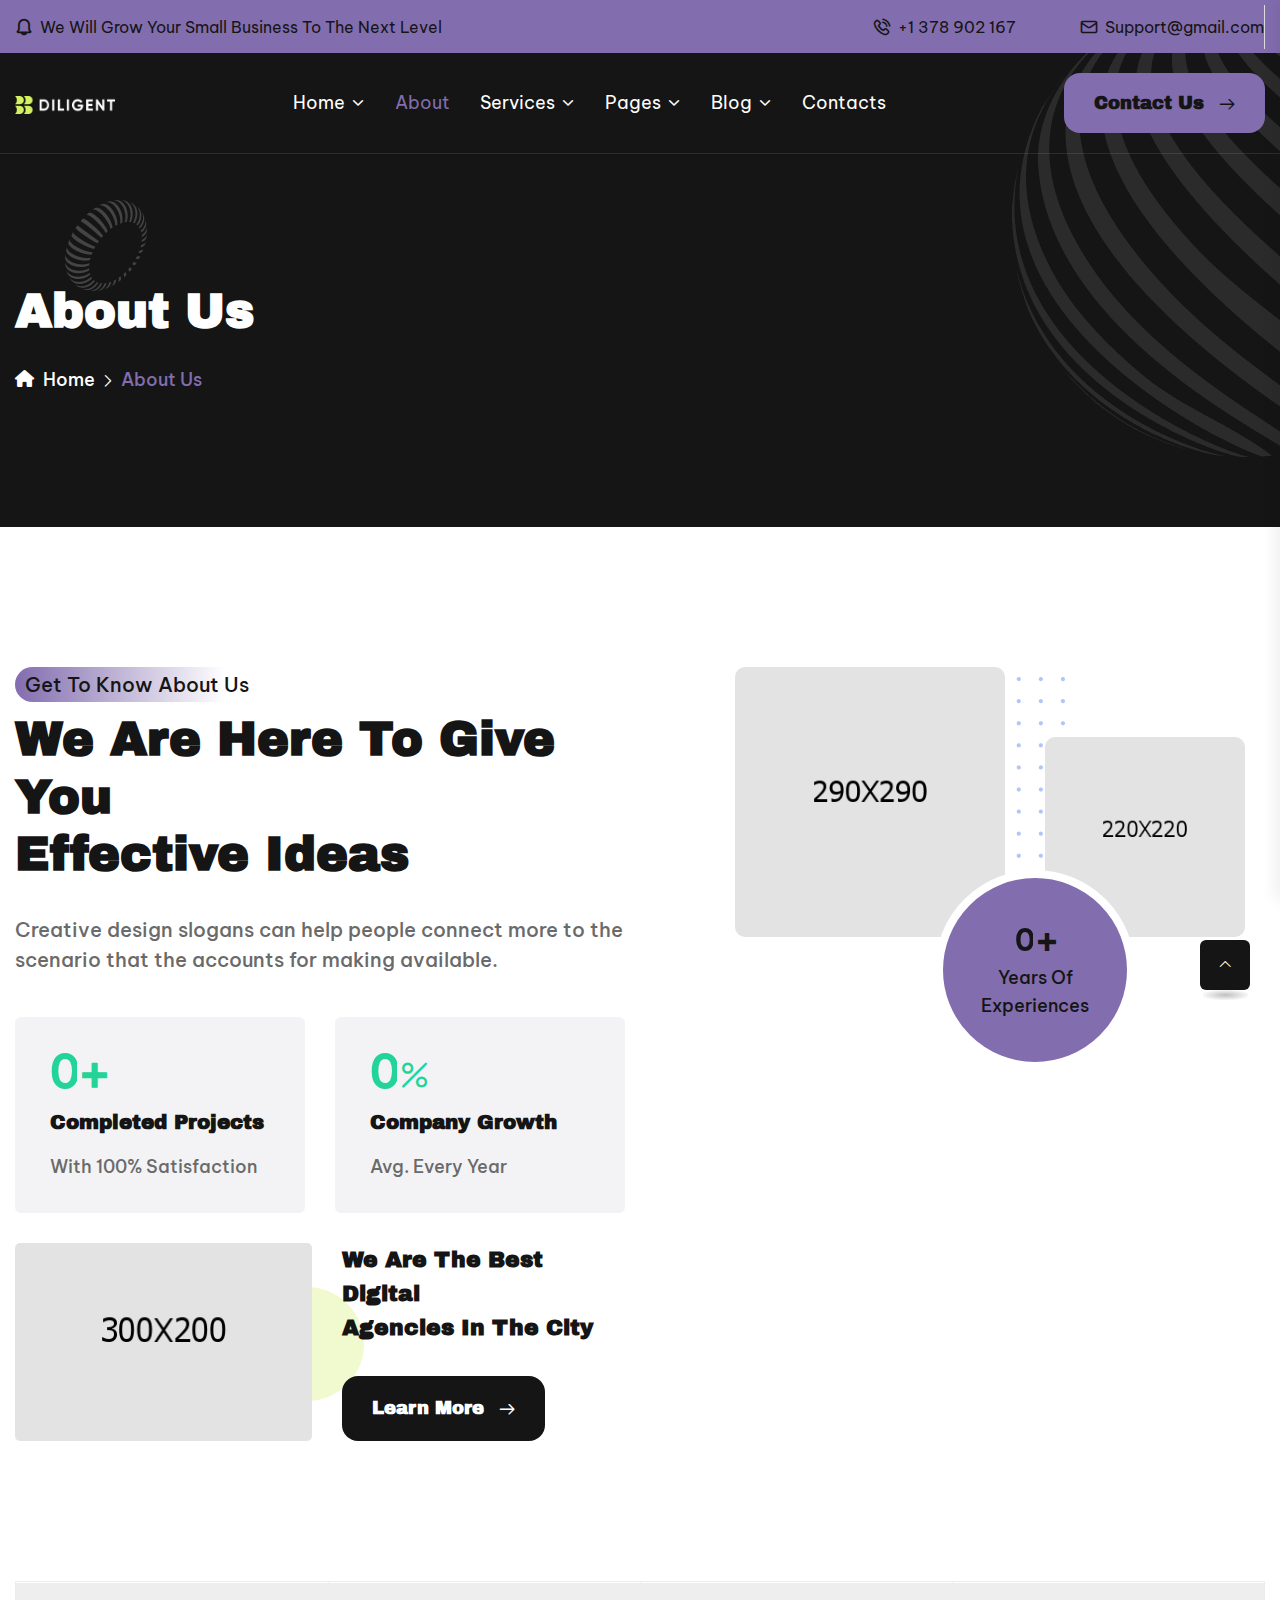
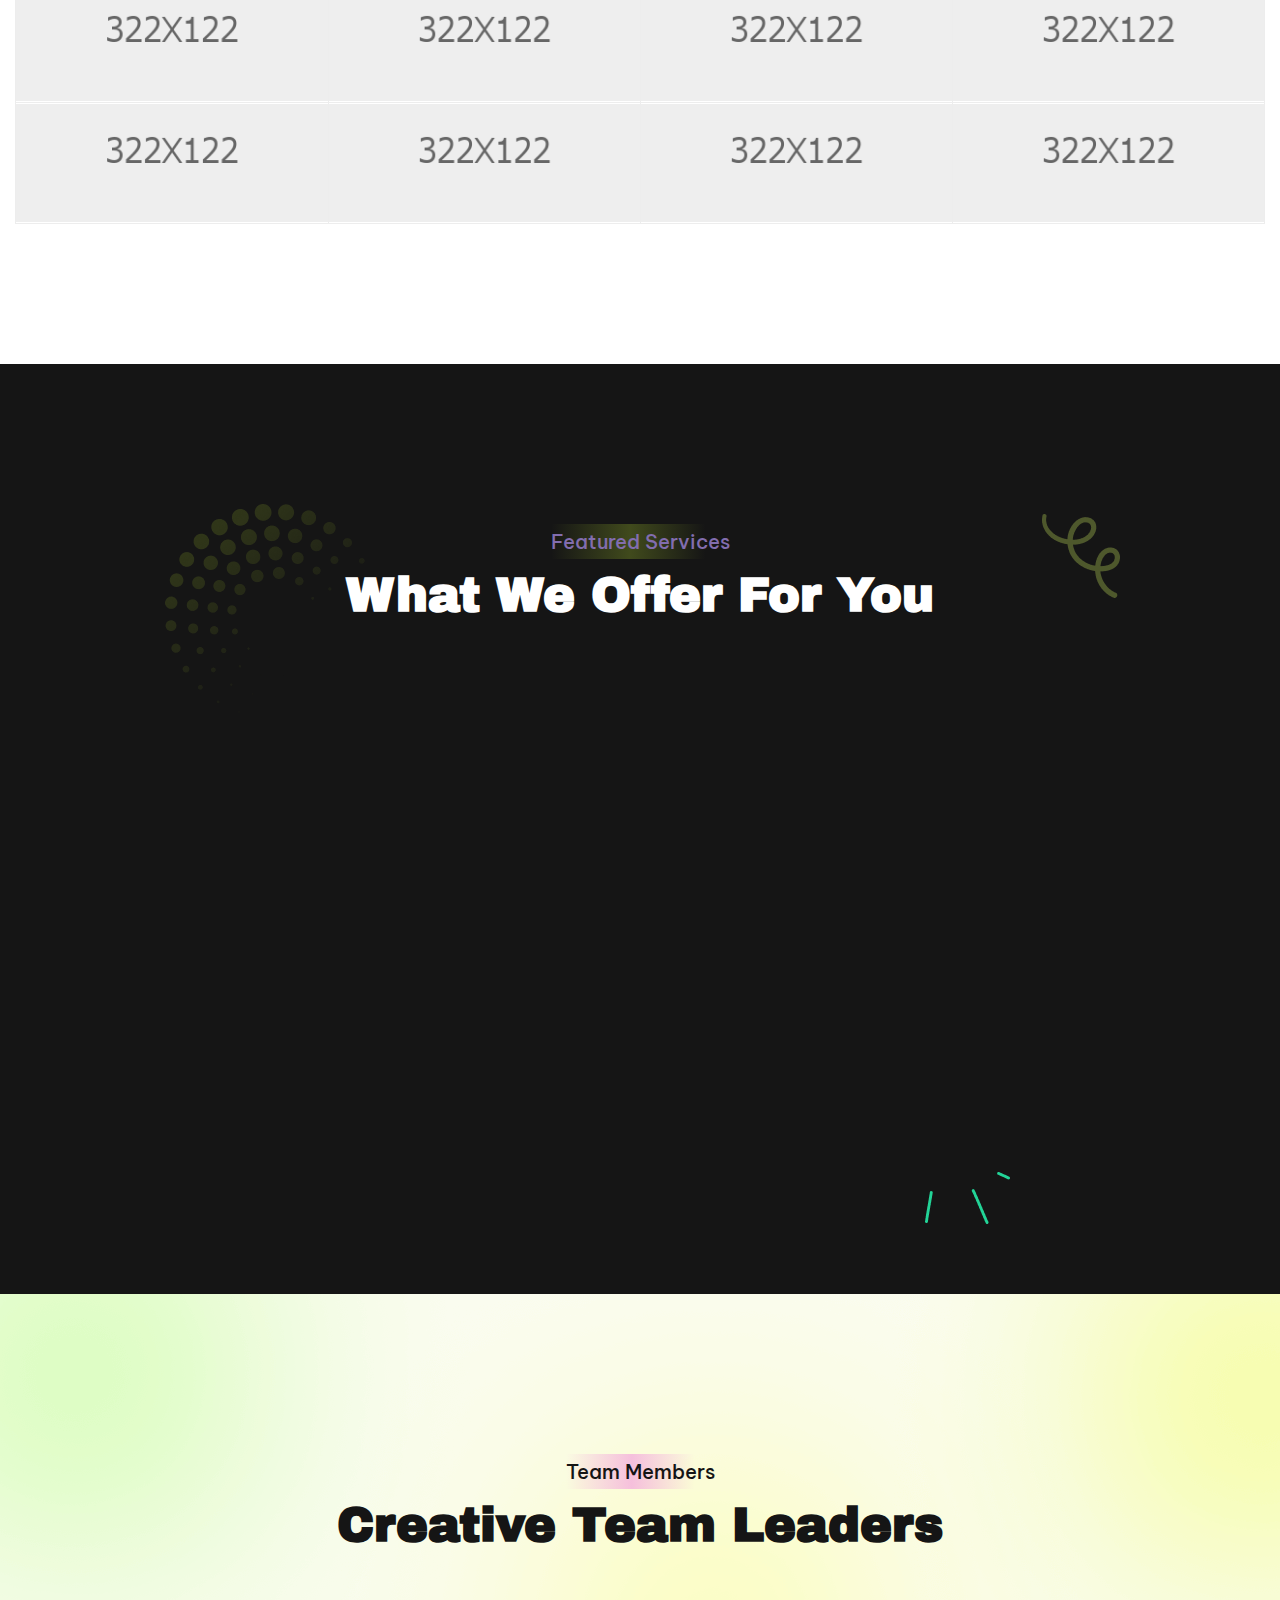
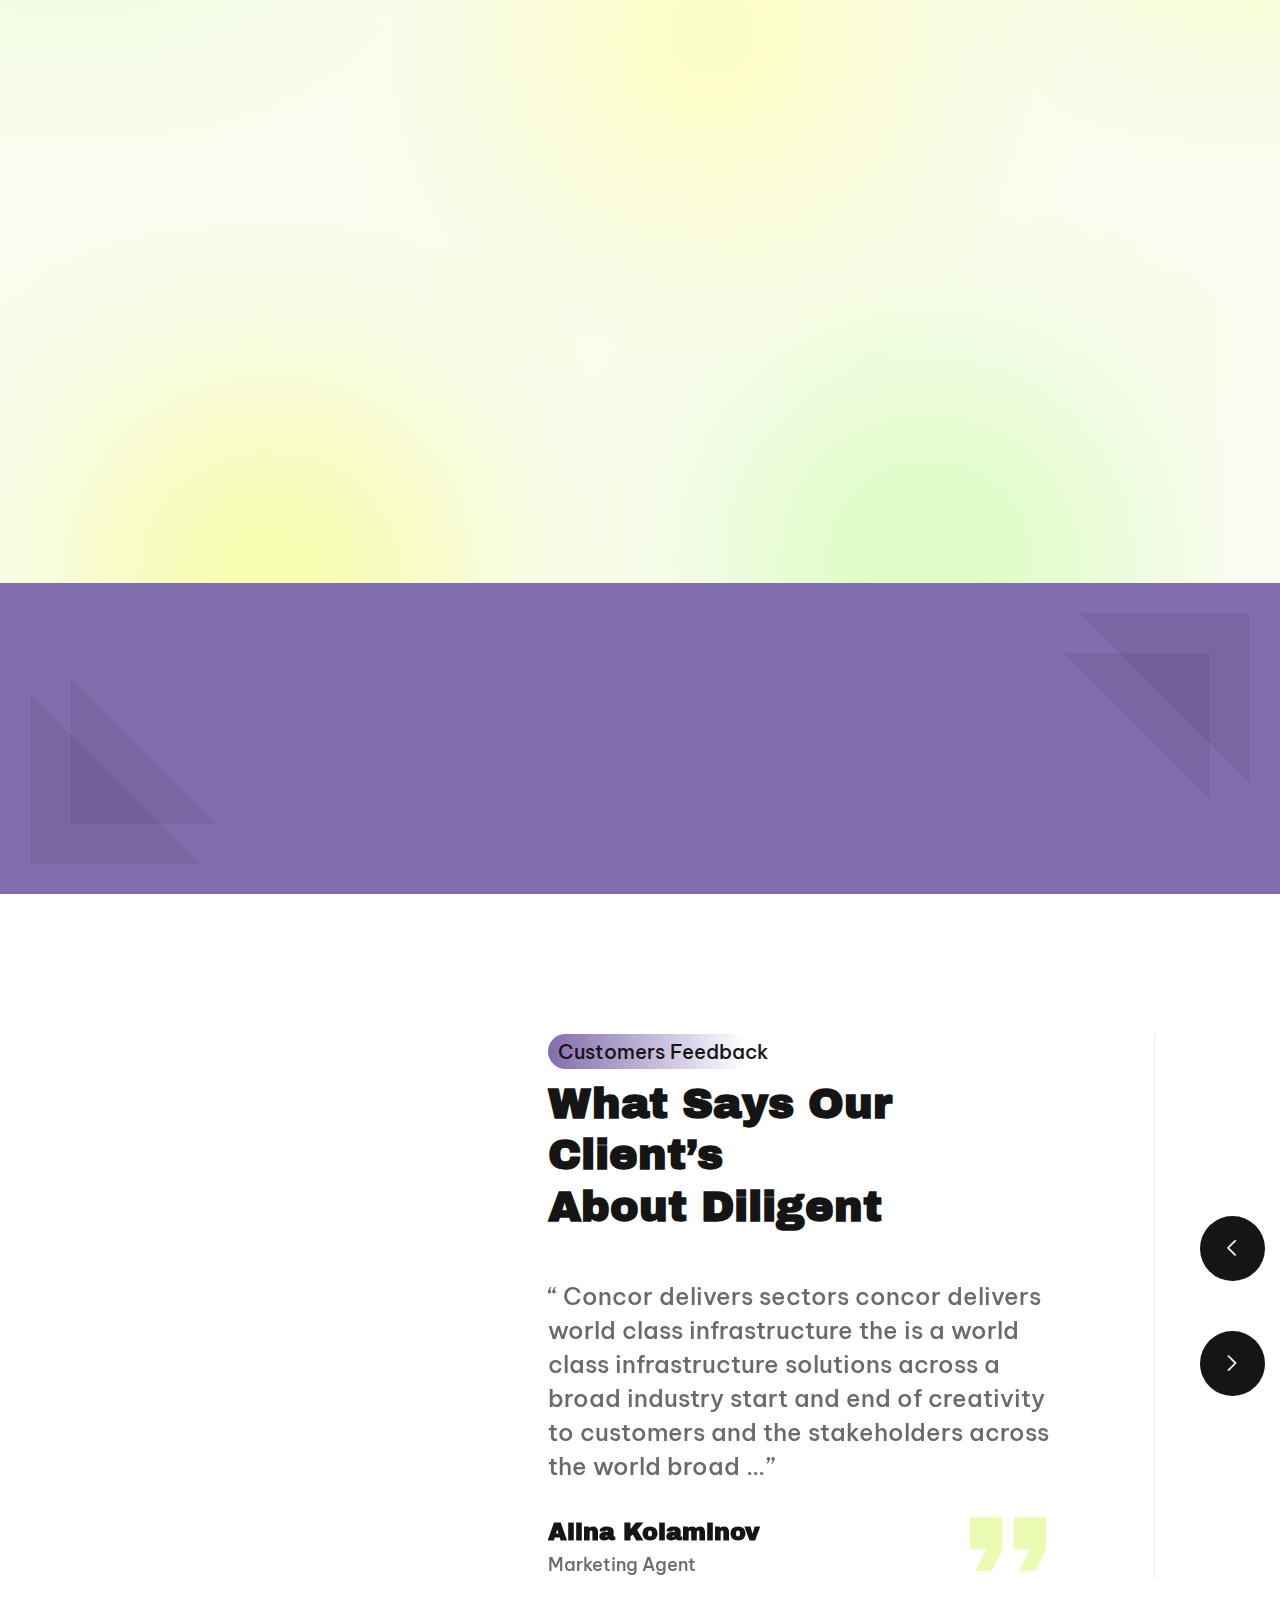
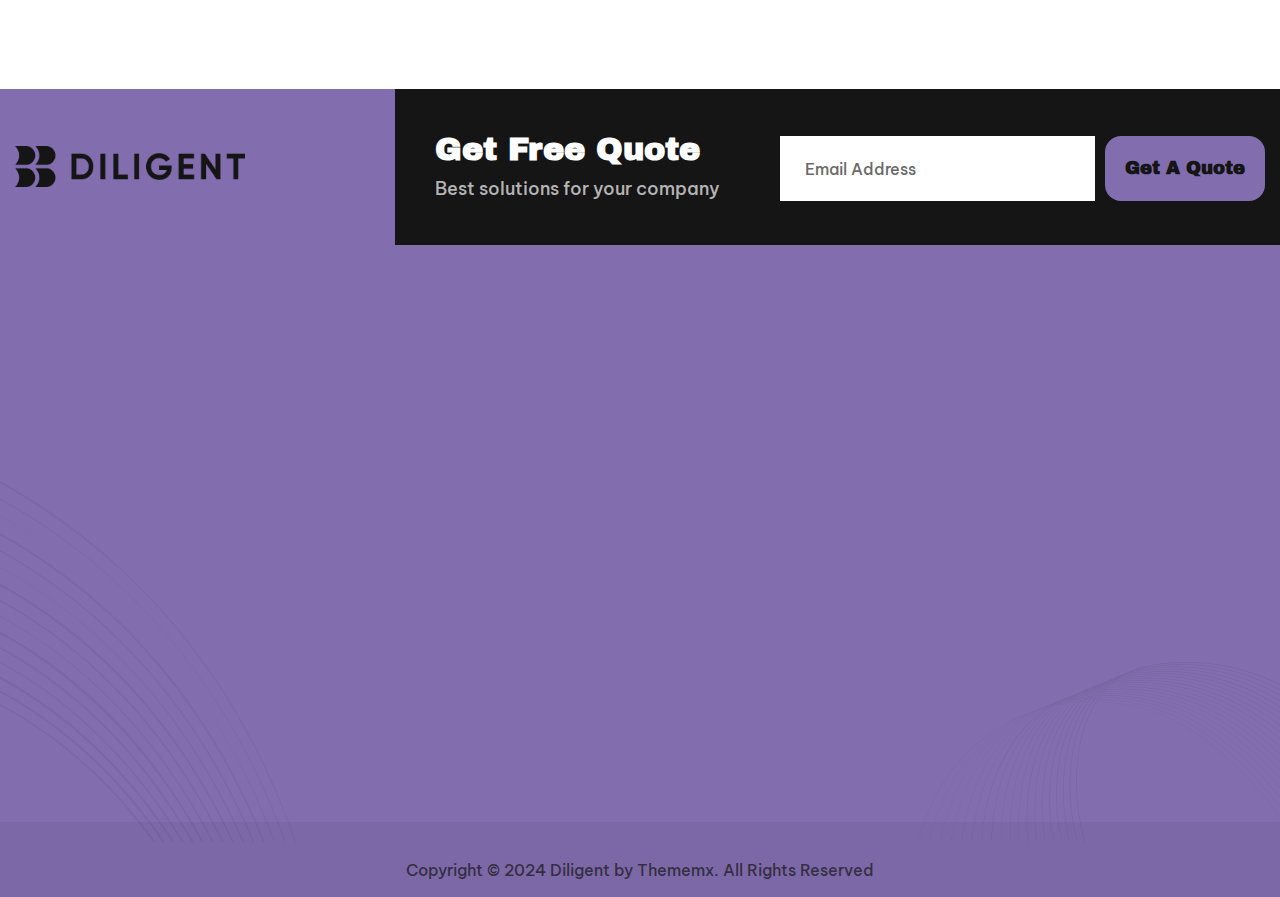
<file: diligent pack/diligent/about.html>
<!doctype html>
<html class="no-js" lang="en">

<head>
    <meta charset="utf-8">
    <meta http-equiv="x-ua-compatible" content="ie=edge">
    <title>Diligent || Responsive HTML 5 Template</title>
    <meta name="description" content="">
    <meta name="viewport" content="width=device-width, initial-scale=1">

    <link rel="shortcut icon" type="image/x-icon" href="assets/img/favicon.png">
    <!-- Place favicon.ico in the root directory -->

    <link href="https://fonts.googleapis.com/css2?family=Inter+Tight:ital,wght@0,100;0,200;0,300;0,400;0,500;0,600;0,700;0,800;0,900;1,100;1,200;1,300;1,400;1,500;1,600;1,700;1,800;1,900&display=swap" rel="stylesheet">

    <!-- CSS here -->
    <link rel="stylesheet" href="assets/css/01-bootstrap.min.css">
    <link rel="stylesheet" href="assets/css/02-all.min.css">
    <link rel="stylesheet" href="assets/css/03-jquery.magnific-popup.css">
    <link rel="stylesheet" href="assets/css/04-nice-select.css">
    <link rel="stylesheet" href="assets/css/05-odometer.css">
    <link rel="stylesheet" href="assets/css/06-swiper.min.css">
    <link rel="stylesheet" href="assets/css/07-animate.min.css">
    <link rel="stylesheet" href="assets/css/08-custom-animate.css">
    <link rel="stylesheet" href="assets/css/09-slick.css">
    <link rel="stylesheet" href="assets/css/10-icomoon.css">
    <link rel="stylesheet" href="assets/vendor/custom-animate/custom-animate.css">
    <link rel="stylesheet" href="assets/vendor/jarallax/jarallax.css">
    <link rel="stylesheet" href="assets/vendor/odometer/odometer.min.css">
    <link rel="stylesheet" href="assets/fonts/gilroy/stylesheet.css">

    <link rel="stylesheet" href="assets/css/style.css">
    <link rel="stylesheet" href="assets/css/color1.css">
    <link rel="stylesheet" href="assets/css/responsive.css">
</head>

<body class="body-gray-bg">

    <!-- preloader -->
    <div id="preloader">
        <div id="loading-center">
            <div class="loader">
                <div class="loader-outter"></div>
                <div class="loader-inner"></div>
            </div>
        </div>
    </div>
    <!-- preloader-end -->


    <div class="page-wrapper">

        <!--Start Main Header One -->
        <header class="main-header main-header-three about">
            <div class="main-header-three__top">
                <div class="container">
                    <div class="main-header-three__top-inner">
                        <div class="main-header-three__top-left">
                            <div class="welcome-text-one">
                                <p><span class="icon-bell"></span> We Will Grow Your Small Business To The Next Level
                                </p>
                            </div>
                        </div>
                        <div class="main-header-three__top-right">
                            <div class="header-contact-info-one">
                                <ul>
                                    <li>
                                        <div class="icon">
                                            <span class="icon-phone-call"></span>
                                        </div>
                                        <p><a href="tel:1378902167">+1 378 902 167</a></p>
                                    </li>
                                    <li>
                                        <div class="icon">
                                            <span class="icon-email"></span>
                                        </div>
                                        <p><a href="mailto:info@example.com">Support@gmail.com</a></p>
                                    </li>
                                </ul>
                            </div>
                        </div>

                    </div>
                </div>
            </div>

            <div class="main-header-three__bottom">
                <div id="sticky-header" class="menu-area">
                    <div class="container">
                        <div class="main-header-three__bottom-inner">

                            <div class="main-header-three__bottom-left">
                                <div class="logo-box-one">
                                    <a href="index.html">
                                        <img src="assets/img/resource/logo-4.png" alt="Logo">
                                    </a>
                                </div>
                            </div>

                            <div class="main-header-three__bottom-middle">
                                <div class="menu-area__inner">
                                    <div class="mobile-nav-toggler">
                                        <i class="fas fa-bars"></i>
                                    </div>
                                    <div class="menu-wrap">
                                        <nav class="menu-nav">
                                            <div class="navbar-wrap main-menu">
                                                <ul class="navigation">
                                                    <li class="menu-item-has-children"><a href="#">Home</a>
                                                        <ul class="sub-menu">
                                                            <li><a href="index.html">Home One</a></li>
                                                            <li><a href="index-2.html">Home Two</a></li>
                                                            <li><a href="index-3.html">Home Three</a></li>
                                                        </ul>
                                                    </li>
                                                    <li><a href="about.html">About</a></li>
                                                    <li class="menu-item-has-children"><a href="#">Services</a>
                                                        <ul class="sub-menu">
                                                            <li>
                                                                <a href="services.html">Services</a>
                                                            </li>
                                                            <li>
                                                                <a href="app-development.html">App Development</a>
                                                            </li>
                                                            <li>
                                                                <a href="uiux-design.html">Uiux Design</a>
                                                            </li>
                                                            <li>
                                                                <a href="web-development.html">Web Development</a>
                                                            </li>
                                                            <li>
                                                                <a href="digital-marketing.html">Digital Marketing</a>
                                                            </li>
                                                            <li>
                                                                <a href="corporate-agency.html">Corporate Agency</a>
                                                            </li>
                                                        </ul>
                                                    </li>
                                                    <li class="menu-item-has-children"><a href="#">Pages</a>
                                                        <ul class="sub-menu">
                                                            <li>
                                                                <a href="testimonials.html">Testimonials</a>
                                                            </li>
                                                            <li><a href="pricing.html">Pricing</a></li>
                                                            <li><a href="team.html">Team</a></li>
                                                        </ul>
                                                    </li>
                                                    <li class="menu-item-has-children"><a href="#">Blog</a>
                                                        <ul class="sub-menu">
                                                            <li>
                                                                <a href="blog.html">Blog</a>
                                                            </li>
                                                            <li>
                                                                <a href="blog-details.html">Blog Details</a>
                                                            </li>
                                                        </ul>
                                                    </li>
                                                    <li><a href="contact.html">contacts</a></li>
                                                </ul>
                                            </div>
                                        </nav>
                                    </div>
                                </div>
                            </div>

                            <div class="main-header-three__bottom-right">
                                <div class="header-btn-box-one">
                                    <a class="thm-btn" href="contact.html">
                                        <span class="txt">
                                            Contact Us
                                            <i class="icon-next"></i>
                                        </span>
                                    </a>
                                </div>
                            </div>

                        </div>
                    </div>
                </div>
            </div>


            <!--Start Mobile Menu  -->
            <div class="mobile-menu">
                <nav class="menu-box">
                    <div class="close-btn">
                        <i class="fas fa-times"></i>
                    </div>
                    <div class="nav-logo">
                        <a href="index.html">
                            <img src="assets/img/resource/logo-3.png" alt="Logo">
                        </a>
                    </div>
                    <div class="menu-outer">
                        <!--Here Menu Will Come Automatically Via Javascript / Same Menu as in Header-->
                    </div>
                    <div class="contact-info">
                        <div class="icon-box"><span class="icon-phone-call"></span>
                        </div>
                        <p><a href="tel:123456789">(629) 555-0129</a></p>
                    </div>
                    <div class="social-links">
                        <ul class="clearfix list-wrap">
                            <li><a href="#"><i class="fab fa-facebook-f"></i></a></li>
                            <li><a href="#"><i class="fab fa-twitter"></i></a></li>
                            <li><a href="#"><i class="fab fa-instagram"></i></a></li>
                            <li><a href="#"><i class="fab fa-linkedin-in"></i></a></li>
                            <li><a href="#"><i class="fab fa-youtube"></i></a></li>
                        </ul>
                    </div>
                </nav>
            </div>
            <div class="menu-backdrop"></div>
            <!-- End Mobile Menu -->
        </header>
        <!--End Main Header One -->

        <!--Start Page Header-->
        <section class="page-header">
            <div class="shape1 rotate-me"><img src="assets/img/shape/page-header-shape1.png" alt=""></div>
            <div class="shape2 float-bob-x"><img src="assets/img/shape/page-header-shape2.png" alt=""></div>
            <div class="container">
                <div class="page-header__inner">
                    <h2>About us</h2>
                    <ul class="thm-breadcrumb">
                        <li><a href="index.html"><span class="fa fa-home"></span> Home</a></li>
                        <li><i class="icon-right-arrow-angle"></i></li>
                        <li class="color-base">About us</li>
                    </ul>
                </div>
            </div>
        </section>
        <!--End Page Header-->

        <!--Start About Three-->
        <section class="about-three">
            <div class="about-three__shape1 float-bob-y">
                <img src="assets/img/shape/about-three__shape1.png" alt="shapes">
            </div>
            <div class="about-three__shape2">
                <img src="assets/img/shape/about-three__shape2.png" alt="shapes">
            </div>
            <div class="about-three__shape3">
                <img src="assets/img/shape/about-three__shape3.png" alt="shapes">
            </div>
            <div class="container">
                <div class="row">
                    <div class="col-xl-6">
                        <div class="about-three__content">
                            <div class="sec-title-four">
                                <div class="sub-title">
                                    <h4>Get To Know About Us</h4>
                                </div>
                                <h2>
                                    We Are Here to Give You<br>Effective Ideas
                                </h2>
                            </div>
                            <div class="text">
                                <p>Creative design slogans can help people connect more to the<br>
                                    scenario that the accounts for making available.</p>
                            </div>
                            <div class="about-three__fact-box">
                                <div class="row">
                                    <div class="col-xl-6 col-lg-6 col-md-6">
                                        <div class="about-three__fact-single">
                                            <div class="count-outer count-box">
                                                <h2 class="odometer" data-count="256">00</h2>
                                                <i class="icon-plus-symbol-button"></i>
                                            </div>
                                            <div class="title">
                                                <h3>Completed Projects</h3>
                                            </div>
                                            <div class="text">
                                                <p>With 100% Satisfaction</p>
                                            </div>
                                        </div>
                                    </div>

                                    <div class="col-xl-6 col-lg-6 col-md-6">
                                        <div class="about-three__fact-single">
                                            <div class="count-outer count-box">
                                                <h2 class="odometer" data-count="8.9">00</h2>
                                                <i class="icon-percentage"></i>
                                            </div>
                                            <div class="title">
                                                <h3>Company Growth</h3>
                                            </div>
                                            <div class="text">
                                                <p>Avg. Every Year</p>
                                            </div>
                                        </div>
                                    </div>

                                </div>
                            </div>
                            <div class="about-three__img">
                                <div class="img-box">
                                    <img src="assets/img/about/about-three__img1.jpg" alt="image">
                                </div>
                                <div class="title-box">
                                    <h3>We Are The Best Digital<br>Agencies In The City</h3>
                                    <div class="btn-box">
                                        <a class="thm-btn" href="#">
                                            <span class="txt">Learn More</span>
                                            <i class="icon-next"></i>
                                        </a>
                                    </div>
                                </div>
                            </div>
                        </div>
                    </div>
                    <div class="col-xl-6">
                        <div class="about-three__img-box">
                            <ul>
                                <li class="wow fadeInRight" data-wow-delay="0ms" data-wow-duration="1500ms">
                                    <!--Single About Three Img-->
                                    <div class="single-about-three__img-box">
                                        <img src="assets/img/about/about-three__img2.jpg" alt="image">
                                    </div>
                                    <!--End About Three Img-->
                                </li>

                                <li class="wow fadeInRight" data-wow-delay="0ms" data-wow-duration="1500ms">
                                    <!--Single About Three Img-->
                                    <div class="single-about-three__img-box">
                                        <img src="assets/img/about/about-three__img3.jpg" alt="image">
                                    </div>
                                    <!--End About Three Img-->
                                </li>
                            </ul>

                            <div class="about-three__img-box-bottom wow fadeInLeft" data-wow-delay="0ms"
                                data-wow-duration="1500ms">
                                <!--Single About Three Img-->
                                <div class="single-about-three__img-box">
                                    <img src="assets/img/about/about-three__img4.jpg" alt="image">
                                </div>
                                <!--End About Three Img-->
                            </div>

                            <div class="overlay-box text-center">
                                <div class="outer-box">
                                    <div class="count-outer count-box">
                                        <h2 class="odometer" data-count="15">00</h2>
                                        <i class="icon-plus-symbol-button"></i>
                                    </div>
                                    <div class="title">
                                        <p>Years Of<br>Experiences</p>
                                    </div>
                                </div>
                            </div>

                        </div>
                    </div>
                </div>
            </div>
        </section>
        <!--End About Three-->

        <!--Start Partner style3-->
        <section class="partner-style3 about">
            <div class="container">
                <ul class="row clearfix list-one">
                    <!--Start Single Partner Logo Box-->
                    <li class="col-xl-3 col-lg-3">
                        <div class="single-partner-style3-logo-box">
                            <a href="#">
                                <img src="assets/img/brand/brand-v3-1.png" alt="#">
                                <img class="" src="assets/img/brand/brand-v3-9.png" alt="#">
                            </a>
                        </div>
                    </li>
                    <!--End Single Partner Logo Box-->
                    <!--Start Single Partner Logo Box-->
                    <li class="col-xl-3 col-lg-3">
                        <div class="single-partner-style3-logo-box">
                            <a href="#">
                                <img src="assets/img/brand/brand-v3-2.png" alt="#">
                                <img class="" src="assets/img/brand/brand-v3-10.png" alt="#">
                            </a>
                        </div>
                    </li>
                    <!--End Single Partner Logo Box-->
                    <!--Start Single Partner Logo Box-->
                    <li class="col-xl-3 col-lg-3">
                        <div class="single-partner-style3-logo-box">
                            <a href="#">
                                <img src="assets/img/brand/brand-v3-3.png" alt="#">
                                <img class="" src="assets/img/brand/brand-v3-11.png" alt="#">
                            </a>
                        </div>
                    </li>
                    <!--End Single Partner Logo Box-->
                    <!--Start Single Partner Logo Box-->
                    <li class="col-xl-3 col-lg-3">
                        <div class="single-partner-style3-logo-box">
                            <a href="#">
                                <img src="assets/img/brand/brand-v3-4.png" alt="#">
                                <img class="" src="assets/img/brand/brand-v3-12.png" alt="#">
                            </a>
                        </div>
                    </li>
                    <!--End Single Partner Logo Box-->
                </ul>

                <ul class="row">
                    <!--Start Single Partner Logo Box-->
                    <li class="col-xl-3 col-lg-3">
                        <div class="single-partner-style3-logo-box">
                            <a href="#">
                                <img src="assets/img/brand/brand-v3-5.png" alt="#">
                                <img class="" src="assets/img/brand/brand-v3-13.png" alt="#">
                            </a>
                        </div>
                    </li>
                    <!--End Single Partner Logo Box-->
                    <!--Start Single Partner Logo Box-->
                    <li class="col-xl-3 col-lg-3">
                        <div class="single-partner-style3-logo-box">
                            <a href="#">
                                <img src="assets/img/brand/brand-v3-6.png" alt="#">
                                <img class="" src="assets/img/brand/brand-v3-14.png" alt="#">
                            </a>
                        </div>
                    </li>
                    <!--End Single Partner Logo Box-->
                    <!--Start Single Partner Logo Box-->
                    <li class="col-xl-3 col-lg-3">
                        <div class="single-partner-style3-logo-box">
                            <a href="#">
                                <img src="assets/img/brand/brand-v3-7.png" alt="#">
                                <img class="" src="assets/img/brand/brand-v3-15.png" alt="#">
                            </a>
                        </div>
                    </li>
                    <!--End Single Partner Logo Box-->
                    <!--Start Single Partner Logo Box-->
                    <li class="col-xl-3 col-lg-3">
                        <div class="single-partner-style3-logo-box">
                            <a href="#">
                                <img src="assets/img/brand/brand-v3-8.png" alt="#">
                                <img class="" src="assets/img/brand/brand-v3-16.png" alt="#">
                            </a>
                        </div>
                    </li>
                    <!--End Single Partner Logo Box-->
                </ul>
            </div>
        </section>
        <!--End Partner style3-->

        <!--Start Service Three-->
        <section class="service-three">
            <div class="service-three__shape1 float-bob-x">
                <img src="assets/img/shape/service-three__shape1.png" alt="shapes">
            </div>
            <div class="service-three__shape2">
                <img src="assets/img/shape/service-three__shape2.png" alt="shapes">
            </div>
            <div class="service-three__shape3 float-bob-y">
                <img src="assets/img/shape/service-three__shape3.png" alt="shapes">
            </div>
            <div class="container">
                <div class="sec-title-three text-center">
                    <div class="sub-title">
                        <h4>Featured Services</h4>
                    </div>
                    <h2>
                        What We Offer For You
                    </h2>
                </div>
                <div class="row">

                    <!--Start Single Service Three-->
                    <div class="col-xl-4 col-lg-6 col-md-6 wow fadeInLeft" data-wow-delay="0ms"
                        data-wow-duration="1500ms">
                        <div class="service-three__single">
                            <div class="service-three__single-icon">
                                <span class="icon-design-strategy1">
                                    <span class="path1"></span><span class="path2"></span>
                                </span>
                            </div>
                            <div class="service-three__single-content">
                                <div class="title">
                                    <h3><a href="web-development.html">Design Strategy</a></h3>
                                </div>
                                <div class="text">
                                    <p>All trials are our Pro planed by default you
                                        can try out all the features available.</p>
                                </div>
                            </div>
                        </div>
                    </div>
                    <!--End Single Service Three-->

                    <!--Start Single Service Three-->
                    <div class="col-xl-4 col-lg-6 col-md-6 wow fadeInRight" data-wow-delay="100ms"
                        data-wow-duration="1500ms">
                        <div class="service-three__single">
                            <div class="service-three__single-icon">
                                <span class="icon-web-development2"><span class="path1"></span><span
                                        class="path2"></span><span class="path3"></span><span class="path4"></span><span
                                        class="path5"></span><span class="path6"></span><span class="path7"></span>
                                </span>
                            </div>
                            <div class="service-three__single-content">
                                <div class="title">
                                    <h3><a href="web-development.html">Web Development</a></h3>
                                </div>
                                <div class="text">
                                    <p>All trials are our Pro planed by default you
                                        can try out all the features available.</p>
                                </div>
                            </div>
                        </div>
                    </div>
                    <!--End Single Service Three-->

                    <!--Start Single Service Three-->
                    <div class="col-xl-4 col-lg-6 col-md-6 wow fadeInLeft" data-wow-delay="200ms"
                        data-wow-duration="1500ms">
                        <div class="service-three__single">
                            <div class="service-three__single-icon">
                                <span class="icon-digital-marketing"><span class="path1"></span><span
                                        class="path2"></span><span class="path3"></span>
                                </span>
                            </div>
                            <div class="service-three__single-content">
                                <div class="title">
                                    <h3><a href="web-development.html">Digital Marketing</a></h3>
                                </div>
                                <div class="text">
                                    <p>All trials are our Pro planed by default you
                                        can try out all the features available.</p>
                                </div>
                            </div>
                        </div>
                    </div>
                    <!--End Single Service Three-->

                    <!--Start Single Service Three-->
                    <div class="col-xl-4 col-lg-6 col-md-6 wow fadeInLeft" data-wow-delay="0ms"
                        data-wow-duration="1500ms">
                        <div class="service-three__single">
                            <div class="service-three__single-icon">
                                <span class="icon-email-marketing"><span class="path1"></span><span
                                        class="path2"></span>
                                </span>
                            </div>
                            <div class="service-three__single-content">
                                <div class="title">
                                    <h3><a href="web-development.html">Email Marketing</a></h3>
                                </div>
                                <div class="text">
                                    <p>All trials are our Pro planed by default you
                                        can try out all the features available.</p>
                                </div>
                            </div>
                        </div>
                    </div>
                    <!--End Single Service Three-->

                    <!--Start Single Service Three-->
                    <div class="col-xl-4 col-lg-6 col-md-6 wow fadeInRight" data-wow-delay="100ms"
                        data-wow-duration="1500ms">
                        <div class="service-three__single">
                            <div class="service-three__single-icon">
                                <span class="icon-product-development"><span class="path1"></span><span
                                        class="path2"></span><span class="path3"></span>
                                </span>
                            </div>
                            <div class="service-three__single-content">
                                <div class="title">
                                    <h3><a href="web-development.html">Product Development</a></h3>
                                </div>
                                <div class="text">
                                    <p>All trials are our Pro planed by default you
                                        can try out all the features available.</p>
                                </div>
                            </div>
                        </div>
                    </div>
                    <!--End Single Service Three-->

                    <!--Start Single Service Three-->
                    <div class="col-xl-4 col-lg-6 col-md-6 wow fadeInLeft" data-wow-delay="200ms"
                        data-wow-duration="1500ms">
                        <div class="service-three__single">
                            <div class="service-three__single-icon">
                                <span class="icon-business-strategy"></span>
                            </div>
                            <div class="service-three__single-content">
                                <div class="title">
                                    <h3><a href="web-development.html">Business Strategy</a></h3>
                                </div>
                                <div class="text">
                                    <p>All trials are our Pro planed by default you
                                        can try out all the features available.</p>
                                </div>
                            </div>
                        </div>
                    </div>
                    <!--End Single Service Three-->
                </div>
            </div>
        </section>
        <!--End Service Three-->

        <!--Start Team Two-->
        <section class="team-two">
            <div class="team-two__shape1">
                <img src="assets/img/shape/team-two__shape1.png" alt="shapes">
            </div>
            <div class="team-two__shape2">
                <img src="assets/img/shape/team-two__shape2.png" alt="shapes">
            </div>
            <div class="team-two__shape3">
                <img src="assets/img/shape/team-two__shape3.png" alt="shapes">
            </div>
            <div class="team-two__shape4">
                <img src="assets/img/shape/team-two__shape4.png" alt="shapes">
            </div>
            <div class="team-two__shape5">
                <img src="assets/img/shape/team-two__shape5.png" alt="shapes">
            </div>
            <div class="container">
                <div class="sec-title-three text-center">
                    <div class="sub-title">
                        <h4>Team Members</h4>
                    </div>
                    <h2>
                        Creative Team Leaders
                    </h2>
                </div>
                <div class="row">
                    <!--Start Team Two Single-->
                    <div class="col-xl-4 col-lg-4 wow animated fadeInUp" data-wow-delay="0.1s">
                        <div class="team-two__single">
                            <div class="team-two__single-overlay-bg"></div>
                            <div class="team-two__single-img">
                                <img src="assets/img/team/team-v2-1.jpg" alt="image">
                                <div class="social-share-box">
                                    <span class="icon-plus"></span>
                                    <ul class="clearfix">
                                        <li>
                                            <a href="#">
                                                <i class="icon-facebook"></i>
                                            </a>
                                        </li>
                                        <li>
                                            <a href="#">
                                                <i class="icon-twitter"></i>
                                            </a>
                                        </li>
                                        <li>
                                            <a href="#">
                                                <i class="icon-linkedin"></i>
                                            </a>
                                        </li>
                                    </ul>
                                </div>
                            </div>
                            <div class="team-two__single-content">
                                <h3><a href="#">Daniel Stiphen</a></h3>
                                <p>Web Developerr</p>
                            </div>
                        </div>
                    </div>
                    <!--End Team Two Single-->

                    <!--Start Team Two Single-->
                    <div class="col-xl-4 col-lg-4 wow animated fadeInUp" data-wow-delay="0.3s">
                        <div class="team-two__single">
                            <div class="team-two__single-overlay-bg"></div>
                            <div class="team-two__single-img">
                                <img src="assets/img/team/team-v2-2.jpg" alt="image">
                                <div class="social-share-box">
                                    <span class="icon-plus"></span>
                                    <ul class="clearfix">
                                        <li>
                                            <a href="#">
                                                <i class="icon-facebook"></i>
                                            </a>
                                        </li>
                                        <li>
                                            <a href="#">
                                                <i class="icon-twitter"></i>
                                            </a>
                                        </li>
                                        <li>
                                            <a href="#">
                                                <i class="icon-linkedin"></i>
                                            </a>
                                        </li>
                                    </ul>
                                </div>
                            </div>
                            <div class="team-two__single-content">
                                <h3><a href="#">Jenifer M. Florita</a></h3>
                                <p>Website Developer</p>
                            </div>
                        </div>
                    </div>
                    <!--End Team Two Single-->

                    <!--Start Team Two Single-->
                    <div class="col-xl-4 col-lg-4 wow animated fadeInUp" data-wow-delay="0.5s">
                        <div class="team-two__single">
                            <div class="team-two__single-overlay-bg"></div>
                            <div class="team-two__single-img">
                                <img src="assets/img/team/team-v2-3.jpg" alt="image">
                                <div class="social-share-box">
                                    <span class="icon-plus"></span>
                                    <ul class="clearfix">
                                        <li>
                                            <a href="#">
                                                <i class="icon-facebook"></i>
                                            </a>
                                        </li>
                                        <li>
                                            <a href="#">
                                                <i class="icon-twitter"></i>
                                            </a>
                                        </li>
                                        <li>
                                            <a href="#">
                                                <i class="icon-linkedin"></i>
                                            </a>
                                        </li>
                                    </ul>
                                </div>
                            </div>
                            <div class="team-two__single-content">
                                <h3><a href="#">Jhonshon Borison</a></h3>
                                <p>UI/UX Designer & Developer</p>
                            </div>
                        </div>
                    </div>
                    <!--End Team Two Single-->

                </div>
            </div>
        </section>
        <!--End Team Two-->

        <!--Start Fact Counter One-->
        <section class="fact-counter-one about">
            <div class="shape1"><img src="assets/img/shape/fact-counter-one-about-shape1.png" alt=""></div>
            <div class="shape2"><img src="assets/img/shape/fact-counter-one-about-shape2.png" alt=""></div>
            <div class="shape3"><img src="assets/img/shape/fact-counter-one-about-shape3.png" alt=""></div>
            <div class="shape4"><img src="assets/img/shape/fact-counter-one-about-shape4.png" alt=""></div>
            <div class="container">
                <div class="row">
                    <!--Start Single Fact Counter-->
                    <div class="col-xl-3 col-lg-6 col-md-6">
                        <div class="single-fact-counter wow fadeInUp" data-wow-delay=".1s">
                            <div class="single-fact-counter-inner">
                                <div class="single-fact-counter-icon">
                                    <span class="icon-completed-projects"><span class="path1"></span><span
                                            class="path2"></span><span class="path3"></span></span>
                                </div>
                                <div class="outer-box">
                                    <div class="count-outer count-box">
                                        <h2 class="odometer" data-count="484">00</h2>
                                        <i class="icon-plus-symbol-button"></i>
                                    </div>
                                    <div class="title">
                                        <p>Completed Projects</p>
                                    </div>
                                </div>
                            </div>
                        </div>
                    </div>
                    <!--End Single Fact Counter-->
                    <!--Start Single Fact Counter-->
                    <div class="col-xl-3 col-lg-6 col-md-6">
                        <div class="single-fact-counter wow fadeInUp" data-wow-delay=".2s">
                            <div class="single-fact-counter-inner">
                                <div class="single-fact-counter-icon">
                                    <span class="icon-happy-clients"><span class="path1"></span><span
                                            class="path2"></span><span class="path3"></span><span
                                            class="path4"></span></span>
                                </div>
                                <div class="outer-box">
                                    <div class="count-outer count-box">
                                        <h2 class="odometer" data-count="209">00</h2>
                                        <i class="icon-plus-symbol-button"></i>
                                    </div>
                                    <div class="title">
                                        <p>Happy Clients</p>
                                    </div>
                                </div>
                            </div>
                        </div>
                    </div>
                    <!--End Single Fact Counter-->
                    <!--Start Single Fact Counter-->
                    <div class="col-xl-3 col-lg-6 col-md-6">
                        <div class="single-fact-counter wow fadeInUp" data-wow-delay=".3s">
                            <div class="single-fact-counter-inner">
                                <div class="single-fact-counter-icon">
                                    <span class="icon-winning-award"></span>
                                </div>
                                <div class="outer-box">
                                    <div class="count-outer count-box">
                                        <h2 class="odometer" data-count="123">00</h2>
                                        <i class="icon-plus-symbol-button"></i>
                                    </div>
                                    <div class="title">
                                        <p>Winning Award</p>
                                    </div>
                                </div>
                            </div>
                        </div>
                    </div>
                    <!--End Single Fact Counter-->
                    <!--Start Single Fact Counter-->
                    <div class="col-xl-3 col-lg-6 col-md-6">
                        <div class="single-fact-counter wow fadeInUp" data-wow-delay=".4s">
                            <div class="single-fact-counter-inner">
                                <div class="single-fact-counter-icon">
                                    <span class="icon-cup-teas"><span class="path1"></span><span
                                            class="path2"></span><span class="path3"></span><span
                                            class="path4"></span></span>
                                </div>
                                <div class="outer-box">
                                    <div class="count-outer count-box">
                                        <h2 class="odometer" data-count="245">00</h2>
                                        <i class="icon-plus-symbol-button"></i>
                                    </div>
                                    <div class="title">
                                        <p>Cup of Teas</p>
                                    </div>
                                </div>
                            </div>
                        </div>
                    </div>
                    <!--End Single Fact Counter-->
                </div>
            </div>
        </section>
        <!--End Fact Counter One-->


        <!--Start Testmonials Three-->
        <section class="testimonials-three about">
            <div class="testimonials-three__shape1 rotate-me">
                <img src="assets/img/shape/testimonials-three__shape1.png" alt="shapes">
            </div>
            <div class="testimonials-three__shape2 rotate-me">
                <img src="assets/img/shape/testimonials-three__shape2.png" alt="shapes">
            </div>
            <div class="testimonials-three__shape3 rotate-me">
                <img src="assets/img/shape/testimonials-three__shape3.png" alt="shapes">
            </div>
            <div class="container">
                <div class="row">
                    <div class="col-xl-5">
                        <div class="testimonials-three__img">
                            <ul>
                                <li class="wow fadeInRight" data-wow-delay="0ms" data-wow-duration="1500ms">
                                    <!--Single About Two Img-->
                                    <div class="single-testimonials-three__img-box">
                                        <div class="inner">
                                            <img src="assets/img/testimonial/testimonials-three__img1.jpg" alt="image">
                                        </div>
                                    </div>
                                    <!--End About Two Img-->
                                    <!--Single About Two Img-->
                                    <div class="single-testimonials-three__img-box">
                                        <div class="inner">
                                            <img src="assets/img/testimonial/testimonials-three__img2.jpg" alt="image">
                                        </div>
                                    </div>
                                    <!--End About Two Img-->
                                </li>
                                <li class="wow fadeInLeft" data-wow-delay="0ms" data-wow-duration="1500ms">
                                    <!--Single About Two Img-->
                                    <div class="single-testimonials-three__img-box">
                                        <img src="assets/img/testimonial/testimonials-three__img3.jpg" alt="image">
                                    </div>
                                    <!--End About Two Img-->
                                </li>
                            </ul>
                        </div>
                    </div>

                    <div class="col-xl-7">
                        <div class="testimonials-three__content">
                            <div class="sec-title-four">
                                <div class="sub-title">
                                    <h4>Customers Feedback</h4>
                                </div>
                                <h2>
                                    What Says Our Client’s<br>About Diligent
                                </h2>
                            </div>

                            <!-- If we need navigation buttons -->
                            <div class="swiper-nav-style2 testimonials-three__swiper-nav-style">
                                <div class="swiper-button-prev" id="testimonials-three__swiper-button-prev">
                                    <i class="icon-left-arrow right"></i>
                                </div>
                                <div class="swiper-button-next" id="testimonials-three__swiper-button-next">
                                    <i class="icon-right-arrow-angle left"></i>
                                </div>
                            </div>
                            <div class="testimonials-three__content-inner">
                                <div class="thm-swiper__slider swiper-container" data-swiper-options='{
                                    "loop": true,
                                    "pagination": {
                                        "el": "#testimonials-three-pagination",
                                        "type": "bullets",
                                        "clickable": true
                                        },
                                    "navigation": {
                                        "nextEl": "#testimonials-three__swiper-button-next",
                                        "prevEl": "#testimonials-three__swiper-button-prev"
                                    },
                                    "autoplay": { "delay": 5000 },
                                    "breakpoints": {
                                        "0": {
                                            "spaceBetween": 30,
                                            "slidesPerView": 1
                                        },
                                        "375": {
                                            "spaceBetween": 30,
                                            "slidesPerView": 1
                                        },
                                        "575": {
                                            "spaceBetween": 30,
                                            "slidesPerView": 1
                                        },
                                        "768": {
                                            "spaceBetween": 30,
                                            "slidesPerView": 1
                                        },
                                        "992": {
                                            "spaceBetween": 30,
                                            "slidesPerView": 1
                                        },
                                        "1200": {
                                            "spaceBetween": 30,
                                            "slidesPerView": 1
                                        }
                                    }}'>

                                    <div class="swiper-wrapper">

                                        <div class="swiper-slide">
                                            <div class="icon-box">
                                                <span class="icon-quote"></span>
                                            </div>
                                            <div class="text">
                                                <p>
                                                    “ Concor delivers sectors concor delivers world class infrastructure
                                                    the is a world class infrastructure solutions across a broad
                                                    industry start and end of creativity to customers and the
                                                    stakeholders across the world broad ...”
                                                </p>
                                            </div>
                                            <div class="athor-box">
                                                <h3>Alina Kolaminov</h3>
                                                <p>Marketing Agent</p>
                                            </div>
                                        </div>
                                    </div>


                                </div>
                            </div>

                        </div>
                    </div>
                </div>
            </div>
        </section>
        <!--End Testmonials Three-->

        <!--Start Footer Three-->
        <footer class="footer-three">
            <!-- Start Footer Main -->
            <div class="footer-main footer-main__three">
                <div class="footer-three__shape1">
                    <img src="assets/img/shape/footer-three__shape1.png" alt="shapes">
                </div>
                <div class="footer-three__shape2">
                    <img src="assets/img/shape/footer-three__shape2.png" alt="shapes">
                </div>
                <div class="container">
                    <!-- Start Footer Main Two Top-->
                    <div class="footer-main__three-top">
                        <div class="footer-three__logo-box">
                            <a href="index.html">
                                <img src="assets/img/logo/footer-three-1.png" alt="logo">
                            </a>
                        </div>

                        <div class="footer-three__get-quote-form">
                            <div class="title-box">
                                <h2>Get Free Quote</h2>
                                <p>Best solutions for your company</p>
                            </div>

                            <form action="index.html" method="post">
                                <div class="form-group">
                                    <input type="email" name="email" placeholder="Email Address" required="">
                                    <button class="submit thm-btn">
                                        <span class="txt">Get A Quote</span>
                                    </button>
                                </div>
                            </form>
                        </div>
                    </div>
                    <!-- End Footer Main Two Top-->

                    <div class="footer-main__inner footer-main-two__inner footer-main-three__inner">
                        <div class="row">
                            <!--Start Single Footer Widget-->
                            <div class="col-xl-3 col-lg-6 col-md-6 wow fadeInUp" data-wow-delay=".1s">
                                <div class="single-footer-widget single-footer-widget-style2">
                                    <div class="title">
                                        <h3>Help & Support</h3>
                                    </div>
                                    <div
                                        class="single-footer-widget-box single-footer-widget__about single-footer-widget__about--2">
                                        <div class="text">
                                            <p>Need any support? or have any project on your mind?</p>
                                        </div>
                                        <ul class="clearfix">
                                            <li>
                                                <div class="icon">
                                                    <span class="icon-pin"></span>
                                                </div>
                                                <p>55 Green Street, New York</p>
                                            </li>
                                            <li>
                                                <div class="icon">
                                                    <span class="icon-mail-inbox-app"></span>
                                                </div>
                                                <p><a href="mailto:support@gmail.com">support@gmail.com</a></p>
                                            </li>
                                            <li>
                                                <div class="icon">
                                                    <span class="icon-phone-call"></span>
                                                </div>
                                                <p><a href="tel:000245(862)092">000 245 (862) 092</a></p>
                                            </li>
                                        </ul>
                                    </div>
                                </div>
                            </div>
                            <!--End Single Footer Widget-->

                            <!--Start Single Footer Widget-->
                            <div class="col-xl-2 col-lg-6 col-md-6 wow fadeInUp" data-wow-delay=".2s">
                                <div class="single-footer-widget  single-footer-widget-style2 ml55">
                                    <div class="title">
                                        <h3>Quick Links</h3>
                                    </div>
                                    <div
                                        class="single-footer-widget-box single-footer-widget__links single-footer-widget__links-style2">
                                        <ul class="clearfix">
                                            <li>
                                                <p><a href="about.html">Need a career?</a></p>
                                            </li>
                                            <li>
                                                <p><a href="about.html">About Us</a></p>
                                            </li>
                                            <li>
                                                <p><a href="web-development.html">Our Services</a></p>
                                            </li>
                                            <li>
                                                <p><a href="blog-details.html">Latest News</a></p>
                                            </li>
                                            <li>
                                                <p><a href="contact.html">Contact Us</a></p>
                                            </li>
                                        </ul>
                                    </div>
                                </div>
                            </div>
                            <!--End Single Footer Widget-->

                            <!--Start Single Footer Widget-->
                            <div class="col-xl-3 col-lg-6 col-md-6 wow fadeInUp" data-wow-delay=".3s">
                                <div class="single-footer-widget single-footer-widget-style2 ml50">
                                    <div class="title">
                                        <h3>Our Services</h3>
                                    </div>
                                    <div
                                        class="single-footer-widget-box single-footer-widget__links single-footer-widget__links-style2">
                                        <ul class="clearfix">
                                            <li>
                                                <p><a href="web-development.html">Front End Development</a></p>
                                            </li>
                                            <li>
                                                <p><a href="web-development.html">UI/UX Development</a></p>
                                            </li>
                                            <li>
                                                <p><a href="web-development.html">Web Development</a></p>
                                            </li>
                                            <li>
                                                <p><a href="web-development.html">Web Design Strategy</a></p>
                                            </li>
                                            <li>
                                                <p><a href="web-development.html">Digital Marketing</a></p>
                                            </li>
                                        </ul>
                                    </div>
                                </div>
                            </div>
                            <!--End Single Footer Widget-->

                            <!--Strat Single Footer Widget-->
                            <div class="col-xl-4 col-lg-6 col-md-6 wow fadeInUp" data-wow-delay=".4s">
                                <div class="single-footer-widget single-footer-widget-style2">
                                    <div class="title">
                                        <h3>Latest News</h3>
                                    </div>
                                    <div
                                        class="single-footer-widget-box single-footer-widget__blog-list single-footer-widget__blog-list-style2">
                                        <ul class="clearfix">

                                            <li>
                                                <div class="img-box">
                                                    <img src="assets/img/footer/footer-two__img1.jpg" alt="#">
                                                    <a href="#"><i class="fa-solid fa-link"></i></a>
                                                </div>
                                                <div class="title-box">
                                                    <h5>
                                                        <a href="blog-details.html">Believed in The Strength of the <br>
                                                            Creativeness.</a>
                                                    </h5>
                                                    <div class="date-box">
                                                        <ul class="clearfix">
                                                            <li>
                                                                <div class="icon">
                                                                    <span class="icon-calendar"></span>
                                                                </div>
                                                                <div class="text">
                                                                    <p>28 Nov, 2022</p>
                                                                </div>
                                                            </li>
                                                            <li>
                                                                <div class="icon">
                                                                    <span class="icon-time"></span>
                                                                </div>
                                                                <div class="text">
                                                                    <p>4 Min Read</p>
                                                                </div>
                                                            </li>
                                                        </ul>
                                                    </div>
                                                </div>
                                            </li>
                                            <li>
                                                <div class="img-box">
                                                    <img src="assets/img/footer/footer-two__img2.jpg" alt="#">
                                                    <a href="#"><i class="fa-solid fa-link"></i></a>
                                                </div>
                                                <div class="title-box">
                                                    <h5>
                                                        <a href="blog-details.html">Believed in The Strength of the <br>
                                                            Creativeness.</a>
                                                    </h5>
                                                    <div class="date-box">
                                                        <ul class="clearfix">
                                                            <li>
                                                                <div class="icon">
                                                                    <span class="icon-calendar"></span>
                                                                </div>
                                                                <div class="text">
                                                                    <p>28 Nov, 2022</p>
                                                                </div>
                                                            </li>
                                                            <li>
                                                                <div class="icon">
                                                                    <span class="icon-time"></span>
                                                                </div>
                                                                <div class="text">
                                                                    <p>4 Min Read</p>
                                                                </div>
                                                            </li>
                                                        </ul>
                                                    </div>
                                                </div>
                                            </li>

                                        </ul>
                                    </div>
                                </div>
                            </div>
                            <!--End Single Footer Widget-->

                        </div>
                    </div>
                </div>
                <!-- End Footer Main -->

                <!--Start Footer Bottom -->
                <div class="footer-bottom footer-bottom-two footer-bottom-three">
                    <div class="container">
                        <div class="footer-bottom__inner footer-bottom__two-inner footer-bottom__three-inner">
                            <div class="copyright-text text-center">
                                <p>Copyright © 2024 Diligent by <a
                                        href="https://themeforest.net/user/thememx">Thememx.</a>
                                    All Rights Reserved</p>
                            </div>
                        </div>
                    </div>
                </div>
                <!--End Footer Bottom -->
            </div>
        </footer>
        <!--End Footer Three-->

    </div>

    <!--Start Search Popup -->
    <div class="search-popup">
        <div class="search-popup__overlay search-toggler">
            <div class="search-close-btn">
                <i class="icon-plus"></i>
            </div>
        </div>
        <div class="search-popup__content">
            <form action="#">
                <label for="search" class="sr-only">search here</label>
                <input type="search" id="search" placeholder="Search Here..." />
                <button type="submit" aria-label="search submit" class="btn-one">
                    <i class="icon-search-interface-symbol"></i>
                </button>
            </form>
        </div>
    </div>
    <!--End Search Popup -->


    <!-- Scroll-top -->
    <button class="scroll-top scroll-to-target" data-target="html">
        <i class="icon-down-arrow"></i>
    </button>
    <!-- Scroll-top-end-->

    <!-- JS here -->
    <script src="assets/js/jquery-3.6.0.min.js"></script>
    <script src="assets/js/01-ajax-form.js"></script>
    <script src="assets/js/02-bootstrap.min.js"></script>
    <script src="assets/js/03-jquery.appear.js"></script>
    <script src="assets/js/04-swiper.min.js"></script>
    <script src="assets/js/05-jquery.odometer.min.js"></script>
    <script src="assets/js/06-jquery.magnific-popup.min.js"></script>
    <script src="assets/js/07-jquery.nice-select.min.js"></script>
    <script src="assets/js/08-slick.min.js"></script>
    <script src="assets/js/09-wow.min.js"></script>
    <script src="assets/js/10-jquery.circleType.js"></script>
    <script src="assets/js/11-jquery.lettering.min.js"></script>
    <script src="assets/js/12-TweenMax.min.js"></script>
    <script src="assets/vendor/jarallax/jarallax.min.js"></script>
    <script src="assets/vendor/marquee/marquee.min.js"></script>
    <script src="assets/vendor/odometer/odometer.min.js"></script>

    <script src="assets/js/main.js"></script>


</body>

</html>
</file>
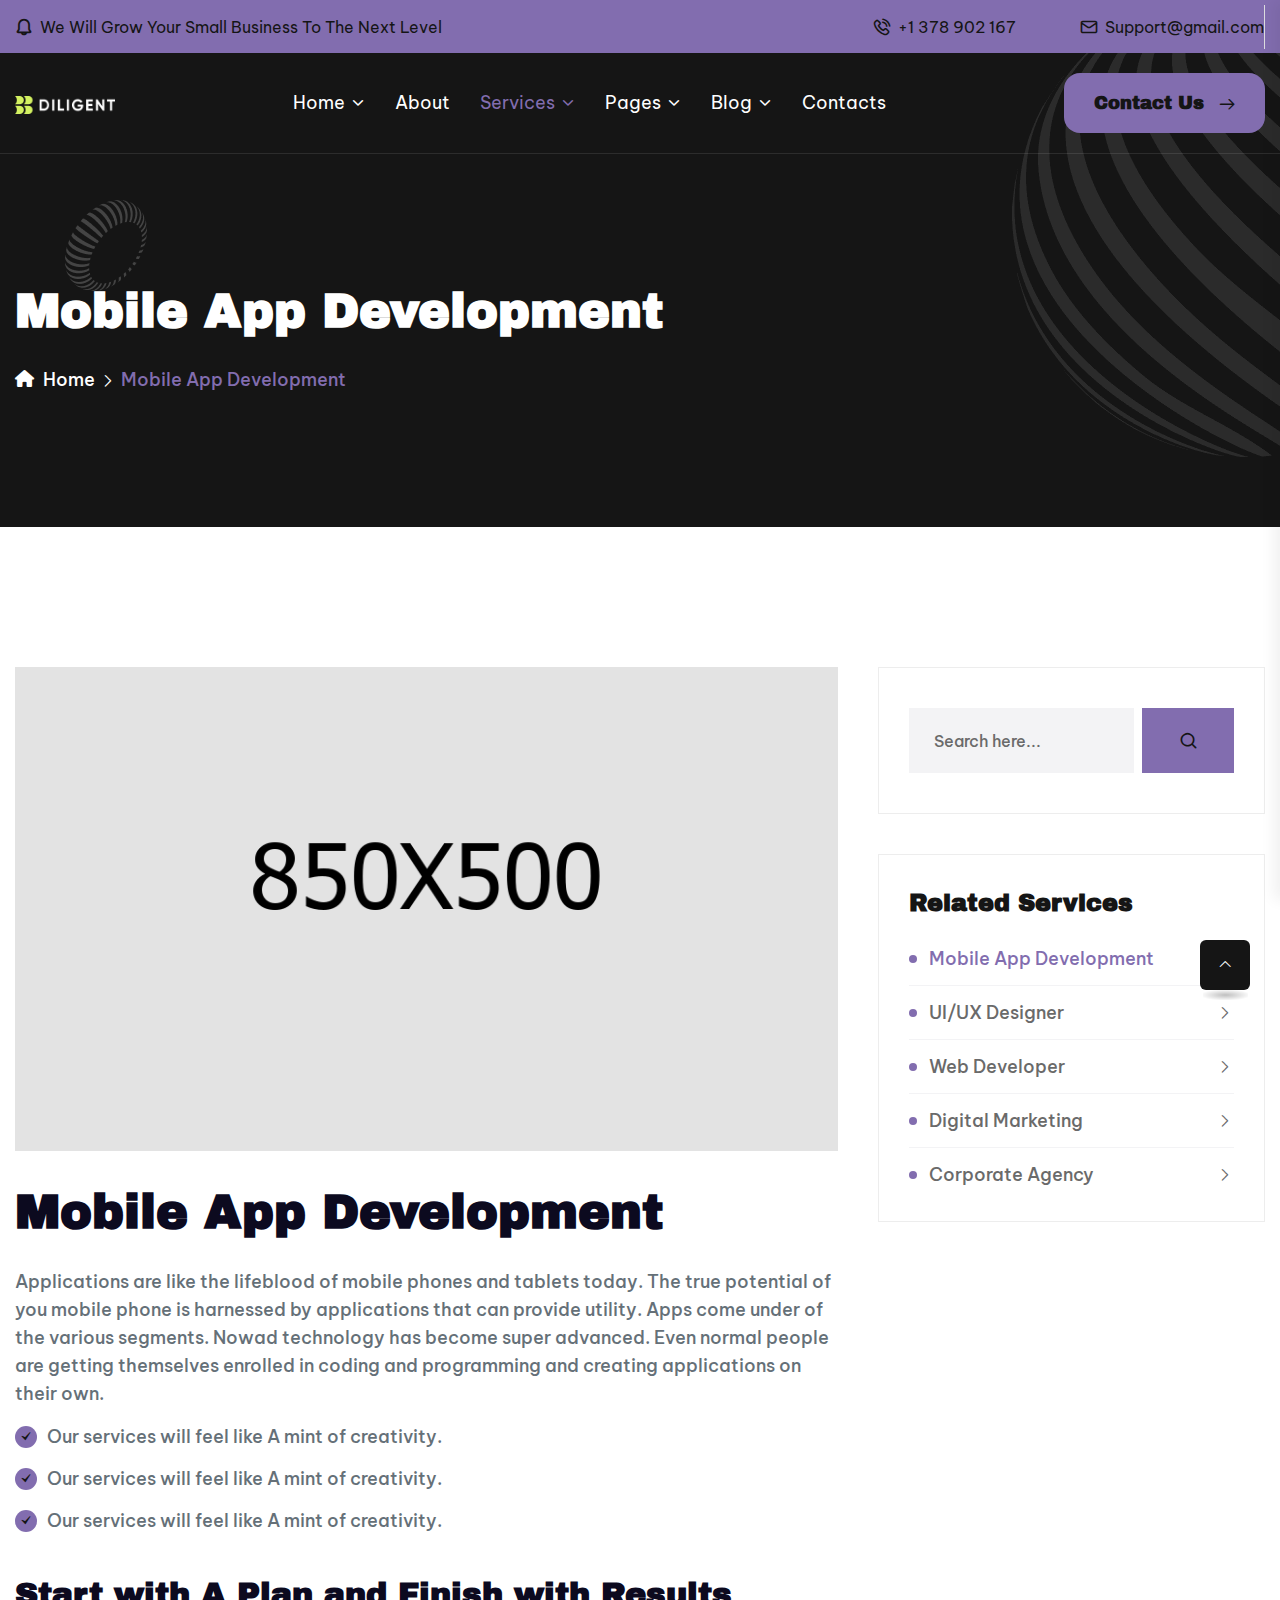
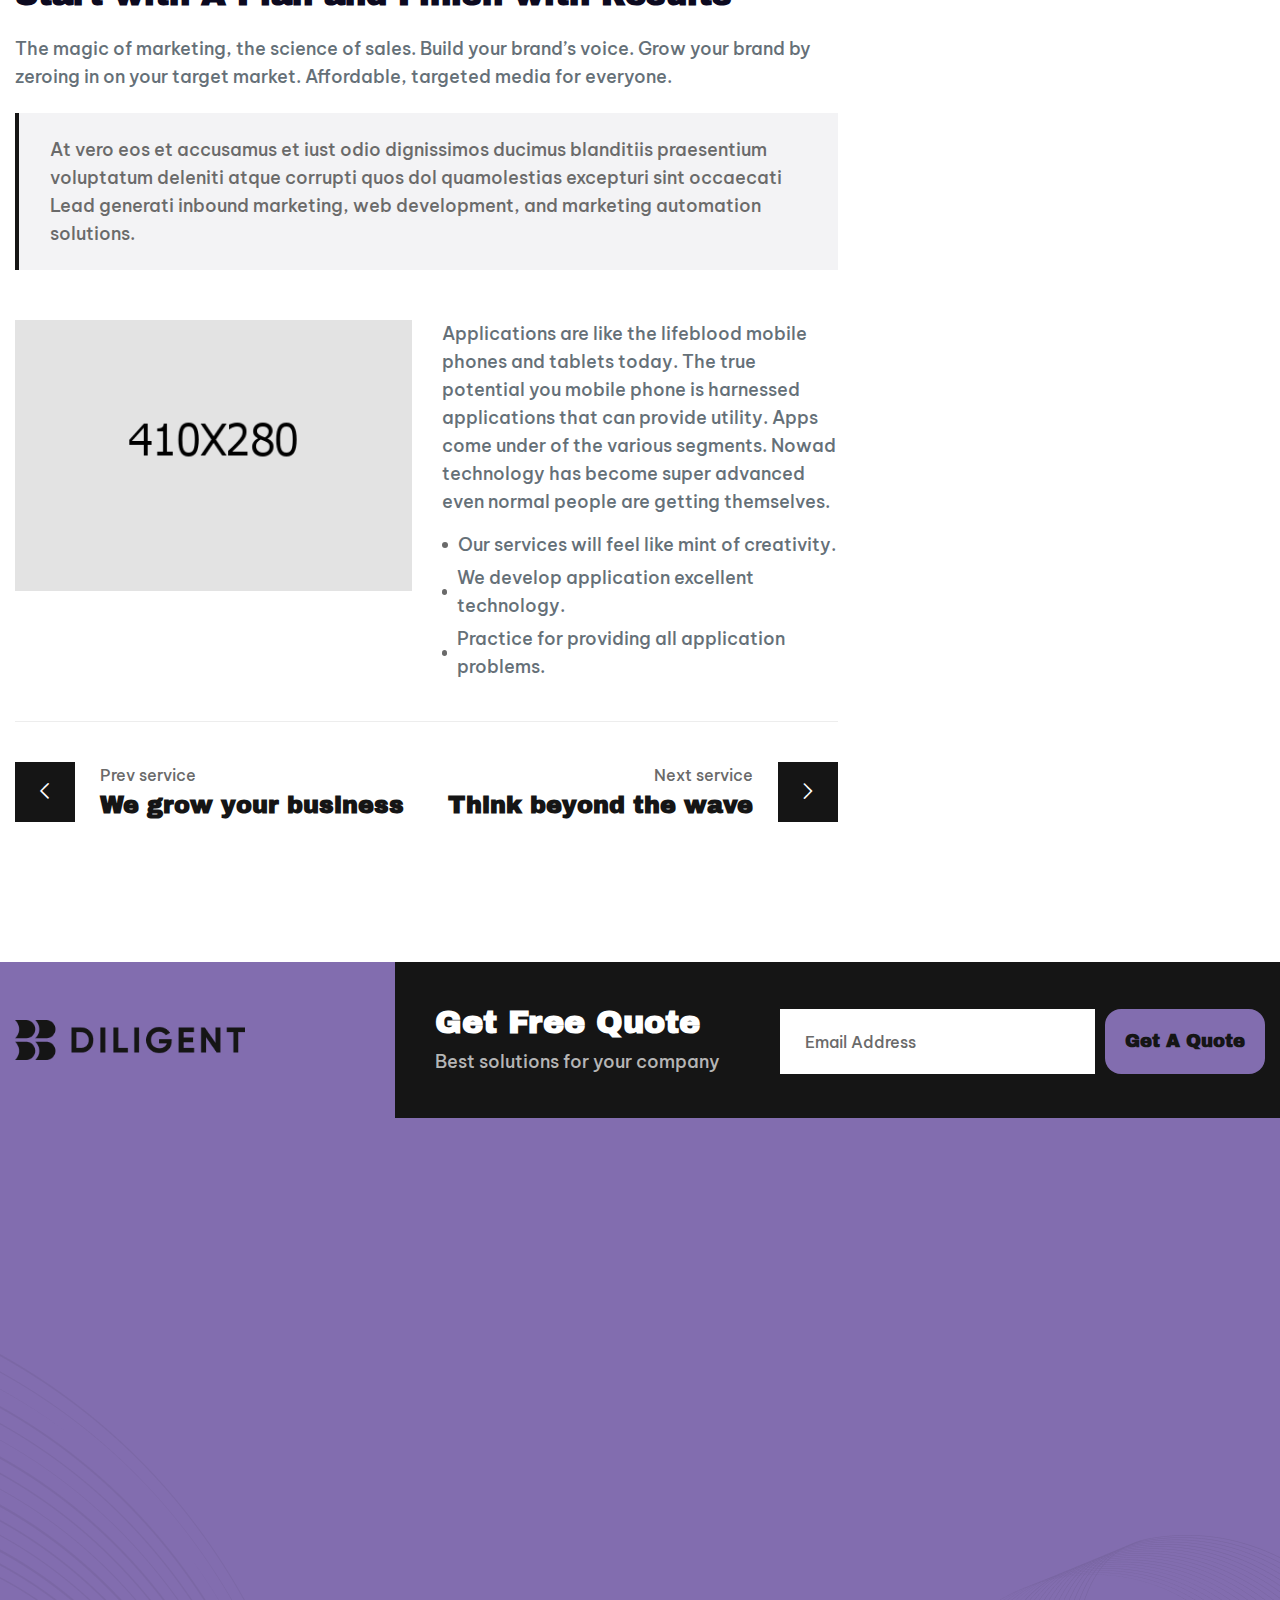
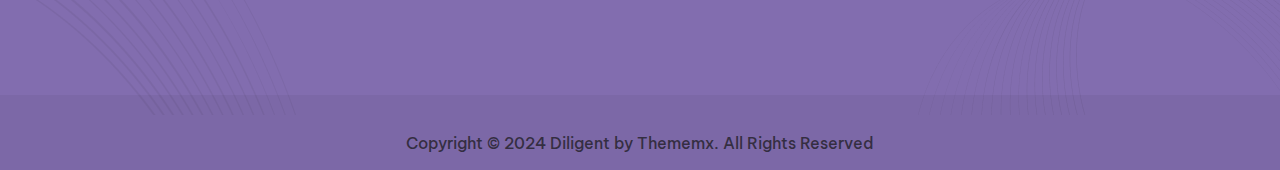
<file: diligent pack/diligent/app-development.html>
<!doctype html>
<html class="no-js" lang="en">

<head>
    <meta charset="utf-8">
    <meta http-equiv="x-ua-compatible" content="ie=edge">
    <title>Diligent || Responsive HTML 5 Template</title>
    <meta name="description" content="">
    <meta name="viewport" content="width=device-width, initial-scale=1">

    <link rel="shortcut icon" type="image/x-icon" href="assets/img/favicon.png">
    <!-- Place favicon.ico in the root directory -->

    <link href="https://fonts.googleapis.com/css2?family=Inter+Tight:ital,wght@0,100;0,200;0,300;0,400;0,500;0,600;0,700;0,800;0,900;1,100;1,200;1,300;1,400;1,500;1,600;1,700;1,800;1,900&display=swap" rel="stylesheet">

    <!-- CSS here -->
    <link rel="stylesheet" href="assets/css/01-bootstrap.min.css">
    <link rel="stylesheet" href="assets/css/02-all.min.css">
    <link rel="stylesheet" href="assets/css/03-jquery.magnific-popup.css">
    <link rel="stylesheet" href="assets/css/04-nice-select.css">
    <link rel="stylesheet" href="assets/css/05-odometer.css">
    <link rel="stylesheet" href="assets/css/06-swiper.min.css">
    <link rel="stylesheet" href="assets/css/07-animate.min.css">
    <link rel="stylesheet" href="assets/css/08-custom-animate.css">
    <link rel="stylesheet" href="assets/css/09-slick.css">
    <link rel="stylesheet" href="assets/css/10-icomoon.css">
    <link rel="stylesheet" href="assets/vendor/custom-animate/custom-animate.css">
    <link rel="stylesheet" href="assets/vendor/jarallax/jarallax.css">
    <link rel="stylesheet" href="assets/vendor/odometer/odometer.min.css">
    <link rel="stylesheet" href="assets/fonts/gilroy/stylesheet.css">

    <link rel="stylesheet" href="assets/css/style.css">
    <link rel="stylesheet" href="assets/css/color1.css">
    <link rel="stylesheet" href="assets/css/responsive.css">
</head>

<body class="body-gray-bg">

    <!-- preloader -->
    <div id="preloader">
        <div id="loading-center">
            <div class="loader">
                <div class="loader-outter"></div>
                <div class="loader-inner"></div>
            </div>
        </div>
    </div>
    <!-- preloader-end -->


    <div class="page-wrapper">

        <!--Start Main Header One -->
        <header class="main-header main-header-three about">
            <div class="main-header-three__top">
                <div class="container">
                    <div class="main-header-three__top-inner">
                        <div class="main-header-three__top-left">
                            <div class="welcome-text-one">
                                <p><span class="icon-bell"></span> We Will Grow Your Small Business To The Next Level
                                </p>
                            </div>
                        </div>
                        <div class="main-header-three__top-right">
                            <div class="header-contact-info-one">
                                <ul>
                                    <li>
                                        <div class="icon">
                                            <span class="icon-phone-call"></span>
                                        </div>
                                        <p><a href="tel:1378902167">+1 378 902 167</a></p>
                                    </li>
                                    <li>
                                        <div class="icon">
                                            <span class="icon-email"></span>
                                        </div>
                                        <p><a href="mailto:info@example.com">Support@gmail.com</a></p>
                                    </li>
                                </ul>
                            </div>
                        </div>

                    </div>
                </div>
            </div>

            <div class="main-header-three__bottom">
                <div id="sticky-header" class="menu-area">
                    <div class="container">
                        <div class="main-header-three__bottom-inner">

                            <div class="main-header-three__bottom-left">
                                <div class="logo-box-one">
                                    <a href="index.html">
                                        <img src="assets/img/resource/logo-4.png" alt="Logo">
                                    </a>
                                </div>
                            </div>

                            <div class="main-header-three__bottom-middle">
                                <div class="menu-area__inner">
                                    <div class="mobile-nav-toggler">
                                        <i class="fas fa-bars"></i>
                                    </div>
                                    <div class="menu-wrap">
                                        <nav class="menu-nav">
                                            <div class="navbar-wrap main-menu">
                                                <ul class="navigation">
                                                    <li class="menu-item-has-children"><a href="#">Home</a>
                                                        <ul class="sub-menu">
                                                            <li><a href="index.html">Home One</a></li>
                                                            <li><a href="index-2.html">Home Two</a></li>
                                                            <li><a href="index-3.html">Home Three</a></li>
                                                        </ul>
                                                    </li>
                                                    <li><a href="about.html">About</a></li>
                                                    <li class="menu-item-has-children"><a href="#">Services</a>
                                                        <ul class="sub-menu">
                                                            <li>
                                                                <a href="services.html">Services</a>
                                                            </li>
                                                            <li>
                                                                <a href="app-development.html">App Development</a>
                                                            </li>
                                                            <li>
                                                                <a href="uiux-design.html">Uiux Design</a>
                                                            </li>
                                                            <li>
                                                                <a href="web-development.html">Web Development</a>
                                                            </li>
                                                            <li>
                                                                <a href="digital-marketing.html">Digital Marketing</a>
                                                            </li>
                                                            <li>
                                                                <a href="corporate-agency.html">Corporate Agency</a>
                                                            </li>
                                                        </ul>
                                                    </li>
                                                    <li class="menu-item-has-children"><a href="#">Pages</a>
                                                        <ul class="sub-menu">
                                                            <li>
                                                                <a href="testimonials.html">Testimonials</a>
                                                            </li>
                                                            <li><a href="pricing.html">Pricing</a></li>
                                                            <li><a href="team.html">Team</a></li>
                                                        </ul>
                                                    </li>
                                                    <li class="menu-item-has-children"><a href="#">Blog</a>
                                                        <ul class="sub-menu">
                                                            <li>
                                                                <a href="blog.html">Blog</a>
                                                            </li>
                                                            <li>
                                                                <a href="blog-details.html">Blog Details</a>
                                                            </li>
                                                        </ul>
                                                    </li>
                                                    <li><a href="contact.html">contacts</a></li>
                                                </ul>
                                            </div>
                                        </nav>
                                    </div>
                                </div>
                            </div>

                            <div class="main-header-three__bottom-right">
                                <div class="header-btn-box-one">
                                    <a class="thm-btn" href="contact.html">
                                        <span class="txt">
                                            Contact Us
                                            <i class="icon-next"></i>
                                        </span>
                                    </a>
                                </div>
                            </div>

                        </div>
                    </div>
                </div>
            </div>


            <!--Start Mobile Menu  -->
            <div class="mobile-menu">
                <nav class="menu-box">
                    <div class="close-btn">
                        <i class="fas fa-times"></i>
                    </div>
                    <div class="nav-logo">
                        <a href="index.html">
                            <img src="assets/img/resource/logo-3.png" alt="Logo">
                        </a>
                    </div>
                    <div class="menu-outer">
                        <!--Here Menu Will Come Automatically Via Javascript / Same Menu as in Header-->
                    </div>
                    <div class="contact-info">
                        <div class="icon-box"><span class="icon-phone-call"></span>
                        </div>
                        <p><a href="tel:123456789">(629) 555-0129</a></p>
                    </div>
                    <div class="social-links">
                        <ul class="clearfix list-wrap">
                            <li><a href="#"><i class="fab fa-facebook-f"></i></a></li>
                            <li><a href="#"><i class="fab fa-twitter"></i></a></li>
                            <li><a href="#"><i class="fab fa-instagram"></i></a></li>
                            <li><a href="#"><i class="fab fa-linkedin-in"></i></a></li>
                            <li><a href="#"><i class="fab fa-youtube"></i></a></li>
                        </ul>
                    </div>
                </nav>
            </div>
            <div class="menu-backdrop"></div>
            <!-- End Mobile Menu -->
        </header>
        <!--End Main Header One -->

        <!--Start Page Header-->
        <section class="page-header">
            <div class="shape1 rotate-me"><img src="assets/img/shape/page-header-shape1.png" alt=""></div>
            <div class="shape2 float-bob-x"><img src="assets/img/shape/page-header-shape2.png" alt=""></div>
            <div class="container">
                <div class="page-header__inner">
                    <h2>Mobile App Development</h2>
                    <ul class="thm-breadcrumb">
                        <li><a href="index.html"><span class="fa fa-home"></span> Home</a></li>
                        <li><i class="icon-right-arrow-angle"></i></li>
                        <li class="color-base">Mobile App Development</li>
                    </ul>
                </div>
            </div>
        </section>
        <!--End Page Header-->

        <!--Start Service Details-->
        <section class="service-details">
            <div class="container">
                <div class="row">

                    <div class="col-xl-8 wow fadeInUp" data-wow-delay=".3s">
                        <div class="service-details__content">
                            <div class="service-details__img-box1">
                                <div class="img-box">
                                    <img src="assets/img/service/service-details__img1.jpg" alt="image">
                                </div>
                                <div class="content-box">
                                    <h2>Mobile App Development</h2>
                                    <p>
                                        Applications are like the lifeblood of mobile phones and tablets today. The true
                                        potential of you mobile phone is harnessed by applications that can provide
                                        utility. Apps come under of the various segments. Nowad technology has become
                                        super advanced. Even normal people are getting themselves enrolled in coding and
                                        programming and creating applications on their own.
                                    </p>
                                    <ul class="list-item clearfix">
                                        <li>
                                            <div class="icon">
                                                <span class="icon-check"></span>
                                            </div>
                                            <div class="text">
                                                <p>Our services will feel like A mint of creativity.</p>
                                            </div>
                                        </li>
                                        <li>
                                            <div class="icon">
                                                <span class="icon-check"></span>
                                            </div>
                                            <div class="text">
                                                <p>Our services will feel like A mint of creativity.</p>
                                            </div>
                                        </li>
                                        <li>
                                            <div class="icon">
                                                <span class="icon-check"></span>
                                            </div>
                                            <div class="text">
                                                <p>Our services will feel like A mint of creativity.</p>
                                            </div>
                                        </li>
                                    </ul>
                                </div>
                            </div>

                            <div class="service-details__text">
                                <div class="title">
                                    <h3>Start with A Plan and Finish with Results</h3>
                                    <p>
                                        The magic of marketing, the science of sales. Build your brand’s voice. Grow
                                        your brand by zeroing in on your target market. Affordable, targeted media for
                                        everyone.
                                    </p>
                                </div>
                                <div class="text">
                                    <p>
                                        At vero eos et accusamus et iust odio dignissimos ducimus blanditiis praesentium
                                        voluptatum deleniti atque corrupti quos dol quamolestias excepturi sint
                                        occaecati Lead generati inbound marketing, web development, and marketing
                                        automation solutions.
                                    </p>
                                </div>
                            </div>

                            <div class="service-details__img-box2">
                                <div class="row">
                                    <div class="col-xl-6 col-lg-6">
                                        <div class="img-box">
                                            <img src="assets/img/service/service-details__img2.jpg" alt="image">
                                        </div>
                                    </div>
                                    <div class="col-xl-6 col-lg-6">
                                        <div class="content-box">
                                            <p>
                                                Applications are like the lifeblood mobile phones and tablets today. The
                                                true potential you mobile phone is harnessed applications that can
                                                provide
                                                utility. Apps come under of the various segments. Nowad technology has
                                                become super advanced even normal people are getting themselves.
                                            </p>
                                            <ul class="list-item clearfix">
                                                <li>
                                                    <div class="circle-box"></div>
                                                    <div class="text">
                                                        <p>Our services will feel like mint of creativity.</p>
                                                    </div>
                                                </li>
                                                <li>
                                                    <div class="circle-box"></div>
                                                    <div class="text">
                                                        <p>We develop application excellent technology.</p>
                                                    </div>
                                                </li>
                                                <li>
                                                    <div class="circle-box"></div>
                                                    <div class="text">
                                                        <p>Practice for providing all application problems.</p>
                                                    </div>
                                                </li>
                                            </ul>
                                        </div>
                                    </div>
                                </div>
                            </div>

                            <div class="service-details__prev-next-option blog-details__prev-next-option">
                                <div class="single-box left">
                                    <div class="icon">
                                        <a href="#"><span class="icon-left-arrow"></span></a>
                                    </div>
                                    <div class="text">
                                        <p>Prev service</p>
                                        <h3><a href="#">We grow your business</a></h3>
                                    </div>
                                </div>
                                <div class="single-box right">
                                    <div class="text">
                                        <p>Next service</p>
                                        <h3><a href="#">Think beyond the wave</a></h3>
                                    </div>
                                    <div class="icon">
                                        <a href="#"><span class="icon-right-arrow-angle"></span></a>
                                    </div>
                                </div>
                            </div>

                        </div>
                    </div>

                    <!--Start Sidebar-->
                    <div class="col-xl-4">
                        <div class="service-details__sidebar">
                            <!--Start Sidebar Single-->
                            <div class="sidebar__single sidebar__search wow fadeInUp" data-wow-delay=".1s">
                                <form action="#" class="sidebar__search-form">
                                    <input type="search" placeholder="Search here...">
                                    <button type="submit"><i class="icon-magnifying-glass"></i></button>
                                </form>
                            </div>
                            <!--End Sidebar Single-->

                            <!--Start Sidebar Single-->
                            <div class="sidebar__single sidebar__category wow fadeInUp" data-wow-delay=".3s">
                                <div class="title-box">
                                    <h2>Related Services</h2>
                                </div>

                                <ul class="sidebar__category-list">
                                    <li>
                                        <div class="cercale-box"></div>
                                        <a class="active" href="#">Mobile App Development<span
                                                class="icon-right-arrow-angle"></span></a>
                                    </li>
                                    <li>
                                        <div class="cercale-box"></div>
                                        <a href="uiux-design.html">UI/UX Designer<span
                                                class="icon-right-arrow-angle"></span></a>
                                    </li>
                                    <li>
                                        <div class="cercale-box"></div>
                                        <a href="web-development.html">Web Developer<span
                                                class="icon-right-arrow-angle"></span></a>
                                    </li>
                                    <li>
                                        <div class="cercale-box"></div>
                                        <a href="digital-marketing.html">Digital Marketing<span
                                                class="icon-right-arrow-angle"></span></a>
                                    </li>

                                    <li>
                                        <div class="cercale-box"></div>
                                        <a href="corporate-agency.html">Corporate Agency<span
                                                class="icon-right-arrow-angle"></span></a>
                                    </li>
                                </ul>
                            </div>
                            <!--End Sidebar Single-->

                            <!--Start Sidebar Single-->
                            <div class="sidebar__single sidebar__dwonlode-box wow fadeInUp" data-wow-delay=".5s">
                                <div class="dwonlode-box">
                                    <a href="#">
                                        Download Doc
                                        <i class="icon-download"></i>
                                    </a>
                                    <a href="#">
                                        Download Pdf
                                        <i class="icon-download"></i>
                                    </a>
                                </div>
                            </div>
                            <!--End Sidebar Single-->

                            <!--Start Sidebar Single-->
                            <div class="sidebar__contact-info wow fadeInUp" data-wow-delay=".5s">
                                <div class="sidebar__contact-info-bg"
                                    style="background-image: url(assets/img/service/service-details-sideber__img1.jpg);">
                                </div>
                                <div class="content-box text-center">
                                    <h3>Have Any Discussion<br>About Project?</h3>
                                    <div class="btn-box">
                                        <a class="thm-btn" href="#">
                                            <span class="txt">Contact Us</span>
                                            <i class="icon-next"></i>
                                        </a>
                                    </div>
                                </div>
                            </div>
                            <!--End Sidebar Single-->

                        </div>
                    </div>
                    <!--End Sidebar-->

                </div>
            </div>
        </section>
        <!--End Blog Details-->

        <!--Start Footer Three-->
        <footer class="footer-three">
            <!-- Start Footer Main -->
            <div class="footer-main footer-main__three">
                <div class="footer-three__shape1">
                    <img src="assets/img/shape/footer-three__shape1.png" alt="shapes">
                </div>
                <div class="footer-three__shape2">
                    <img src="assets/img/shape/footer-three__shape2.png" alt="shapes">
                </div>
                <div class="container">
                    <!-- Start Footer Main Two Top-->
                    <div class="footer-main__three-top">
                        <div class="footer-three__logo-box">
                            <a href="index.html">
                                <img src="assets/img/logo/footer-three-1.png" alt="logo">
                            </a>
                        </div>

                        <div class="footer-three__get-quote-form">
                            <div class="title-box">
                                <h2>Get Free Quote</h2>
                                <p>Best solutions for your company</p>
                            </div>

                            <form action="index.html" method="post">
                                <div class="form-group">
                                    <input type="email" name="email" placeholder="Email Address" required="">
                                    <button class="submit thm-btn">
                                        <span class="txt">Get A Quote</span>
                                    </button>
                                </div>
                            </form>
                        </div>
                    </div>
                    <!-- End Footer Main Two Top-->

                    <div class="footer-main__inner footer-main-two__inner footer-main-three__inner">
                        <div class="row">
                            <!--Start Single Footer Widget-->
                            <div class="col-xl-3 col-lg-6 col-md-6 wow fadeInUp" data-wow-delay=".1s">
                                <div class="single-footer-widget single-footer-widget-style2">
                                    <div class="title">
                                        <h3>Help & Support</h3>
                                    </div>
                                    <div
                                        class="single-footer-widget-box single-footer-widget__about single-footer-widget__about--2">
                                        <div class="text">
                                            <p>Need any support? or have any project on your mind?</p>
                                        </div>
                                        <ul class="clearfix">
                                            <li>
                                                <div class="icon">
                                                    <span class="icon-pin"></span>
                                                </div>
                                                <p>55 Green Street, New York</p>
                                            </li>
                                            <li>
                                                <div class="icon">
                                                    <span class="icon-mail-inbox-app"></span>
                                                </div>
                                                <p><a href="mailto:support@gmail.com">support@gmail.com</a></p>
                                            </li>
                                            <li>
                                                <div class="icon">
                                                    <span class="icon-phone-call"></span>
                                                </div>
                                                <p><a href="tel:000245(862)092">000 245 (862) 092</a></p>
                                            </li>
                                        </ul>
                                    </div>
                                </div>
                            </div>
                            <!--End Single Footer Widget-->

                            <!--Start Single Footer Widget-->
                            <div class="col-xl-2 col-lg-6 col-md-6 wow fadeInUp" data-wow-delay=".2s">
                                <div class="single-footer-widget  single-footer-widget-style2 ml55">
                                    <div class="title">
                                        <h3>Quick Links</h3>
                                    </div>
                                    <div
                                        class="single-footer-widget-box single-footer-widget__links single-footer-widget__links-style2">
                                        <ul class="clearfix">
                                            <li>
                                                <p><a href="about.html">Need a career?</a></p>
                                            </li>
                                            <li>
                                                <p><a href="about.html">About Us</a></p>
                                            </li>
                                            <li>
                                                <p><a href="web-development.html">Our Services</a></p>
                                            </li>
                                            <li>
                                                <p><a href="blog-details.html">Latest News</a></p>
                                            </li>
                                            <li>
                                                <p><a href="contact.html">Contact Us</a></p>
                                            </li>
                                        </ul>
                                    </div>
                                </div>
                            </div>
                            <!--End Single Footer Widget-->

                            <!--Start Single Footer Widget-->
                            <div class="col-xl-3 col-lg-6 col-md-6 wow fadeInUp" data-wow-delay=".3s">
                                <div class="single-footer-widget single-footer-widget-style2 ml50">
                                    <div class="title">
                                        <h3>Our Services</h3>
                                    </div>
                                    <div
                                        class="single-footer-widget-box single-footer-widget__links single-footer-widget__links-style2">
                                        <ul class="clearfix">
                                            <li>
                                                <p><a href="web-development.html">Front End Development</a></p>
                                            </li>
                                            <li>
                                                <p><a href="web-development.html">UI/UX Development</a></p>
                                            </li>
                                            <li>
                                                <p><a href="web-development.html">Web Development</a></p>
                                            </li>
                                            <li>
                                                <p><a href="web-development.html">Web Design Strategy</a></p>
                                            </li>
                                            <li>
                                                <p><a href="web-development.html">Digital Marketing</a></p>
                                            </li>
                                        </ul>
                                    </div>
                                </div>
                            </div>
                            <!--End Single Footer Widget-->

                            <!--Strat Single Footer Widget-->
                            <div class="col-xl-4 col-lg-6 col-md-6 wow fadeInUp" data-wow-delay=".4s">
                                <div class="single-footer-widget single-footer-widget-style2">
                                    <div class="title">
                                        <h3>Latest News</h3>
                                    </div>
                                    <div
                                        class="single-footer-widget-box single-footer-widget__blog-list single-footer-widget__blog-list-style2">
                                        <ul class="clearfix">

                                            <li>
                                                <div class="img-box">
                                                    <img src="assets/img/footer/footer-two__img1.jpg" alt="#">
                                                    <a href="#"><i class="fa-solid fa-link"></i></a>
                                                </div>
                                                <div class="title-box">
                                                    <h5>
                                                        <a href="blog-details.html">Believed in The Strength of the <br>
                                                            Creativeness.</a>
                                                    </h5>
                                                    <div class="date-box">
                                                        <ul class="clearfix">
                                                            <li>
                                                                <div class="icon">
                                                                    <span class="icon-calendar"></span>
                                                                </div>
                                                                <div class="text">
                                                                    <p>28 Nov, 2022</p>
                                                                </div>
                                                            </li>
                                                            <li>
                                                                <div class="icon">
                                                                    <span class="icon-time"></span>
                                                                </div>
                                                                <div class="text">
                                                                    <p>4 Min Read</p>
                                                                </div>
                                                            </li>
                                                        </ul>
                                                    </div>
                                                </div>
                                            </li>
                                            <li>
                                                <div class="img-box">
                                                    <img src="assets/img/footer/footer-two__img2.jpg" alt="#">
                                                    <a href="#"><i class="fa-solid fa-link"></i></a>
                                                </div>
                                                <div class="title-box">
                                                    <h5>
                                                        <a href="blog-details.html">Believed in The Strength of the <br>
                                                            Creativeness.</a>
                                                    </h5>
                                                    <div class="date-box">
                                                        <ul class="clearfix">
                                                            <li>
                                                                <div class="icon">
                                                                    <span class="icon-calendar"></span>
                                                                </div>
                                                                <div class="text">
                                                                    <p>28 Nov, 2022</p>
                                                                </div>
                                                            </li>
                                                            <li>
                                                                <div class="icon">
                                                                    <span class="icon-time"></span>
                                                                </div>
                                                                <div class="text">
                                                                    <p>4 Min Read</p>
                                                                </div>
                                                            </li>
                                                        </ul>
                                                    </div>
                                                </div>
                                            </li>

                                        </ul>
                                    </div>
                                </div>
                            </div>
                            <!--End Single Footer Widget-->

                        </div>
                    </div>
                </div>
                <!-- End Footer Main -->

                <!--Start Footer Bottom -->
                <div class="footer-bottom footer-bottom-two footer-bottom-three">
                    <div class="container">
                        <div class="footer-bottom__inner footer-bottom__two-inner footer-bottom__three-inner">
                            <div class="copyright-text text-center">
                                <p>Copyright © 2024 Diligent by <a
                                        href="https://themeforest.net/user/thememx">Thememx.</a>
                                    All Rights Reserved</p>
                            </div>
                        </div>
                    </div>
                </div>
                <!--End Footer Bottom -->
            </div>
        </footer>
        <!--End Footer Three-->


    </div>


    <!--Start Search Popup -->
    <div class="search-popup">
        <div class="search-popup__overlay search-toggler">
            <div class="search-close-btn">
                <i class="icon-plus"></i>
            </div>
        </div>
        <div class="search-popup__content">
            <form action="#">
                <label for="search" class="sr-only">search here</label>
                <input type="search" id="search" placeholder="Search Here..." />
                <button type="submit" aria-label="search submit" class="btn-one">
                    <i class="icon-search-interface-symbol"></i>
                </button>
            </form>
        </div>
    </div>
    <!--End Search Popup -->


    <!-- Scroll-top -->
    <button class="scroll-top scroll-to-target" data-target="html">
        <i class="icon-down-arrow"></i>
    </button>
    <!-- Scroll-top-end-->


    <!-- JS here -->
    <script src="assets/js/jquery-3.6.0.min.js"></script>
    <script src="assets/js/01-ajax-form.js"></script>
    <script src="assets/js/02-bootstrap.min.js"></script>
    <script src="assets/js/03-jquery.appear.js"></script>
    <script src="assets/js/04-swiper.min.js"></script>
    <script src="assets/js/05-jquery.odometer.min.js"></script>
    <script src="assets/js/06-jquery.magnific-popup.min.js"></script>
    <script src="assets/js/07-jquery.nice-select.min.js"></script>
    <script src="assets/js/08-slick.min.js"></script>
    <script src="assets/js/09-wow.min.js"></script>
    <script src="assets/js/10-jquery.circleType.js"></script>
    <script src="assets/js/11-jquery.lettering.min.js"></script>
    <script src="assets/js/12-TweenMax.min.js"></script>
    <script src="assets/vendor/jarallax/jarallax.min.js"></script>
    <script src="assets/vendor/marquee/marquee.min.js"></script>
    <script src="assets/vendor/odometer/odometer.min.js"></script>

    <script src="assets/js/main.js"></script>


</body>

</html>
</file>
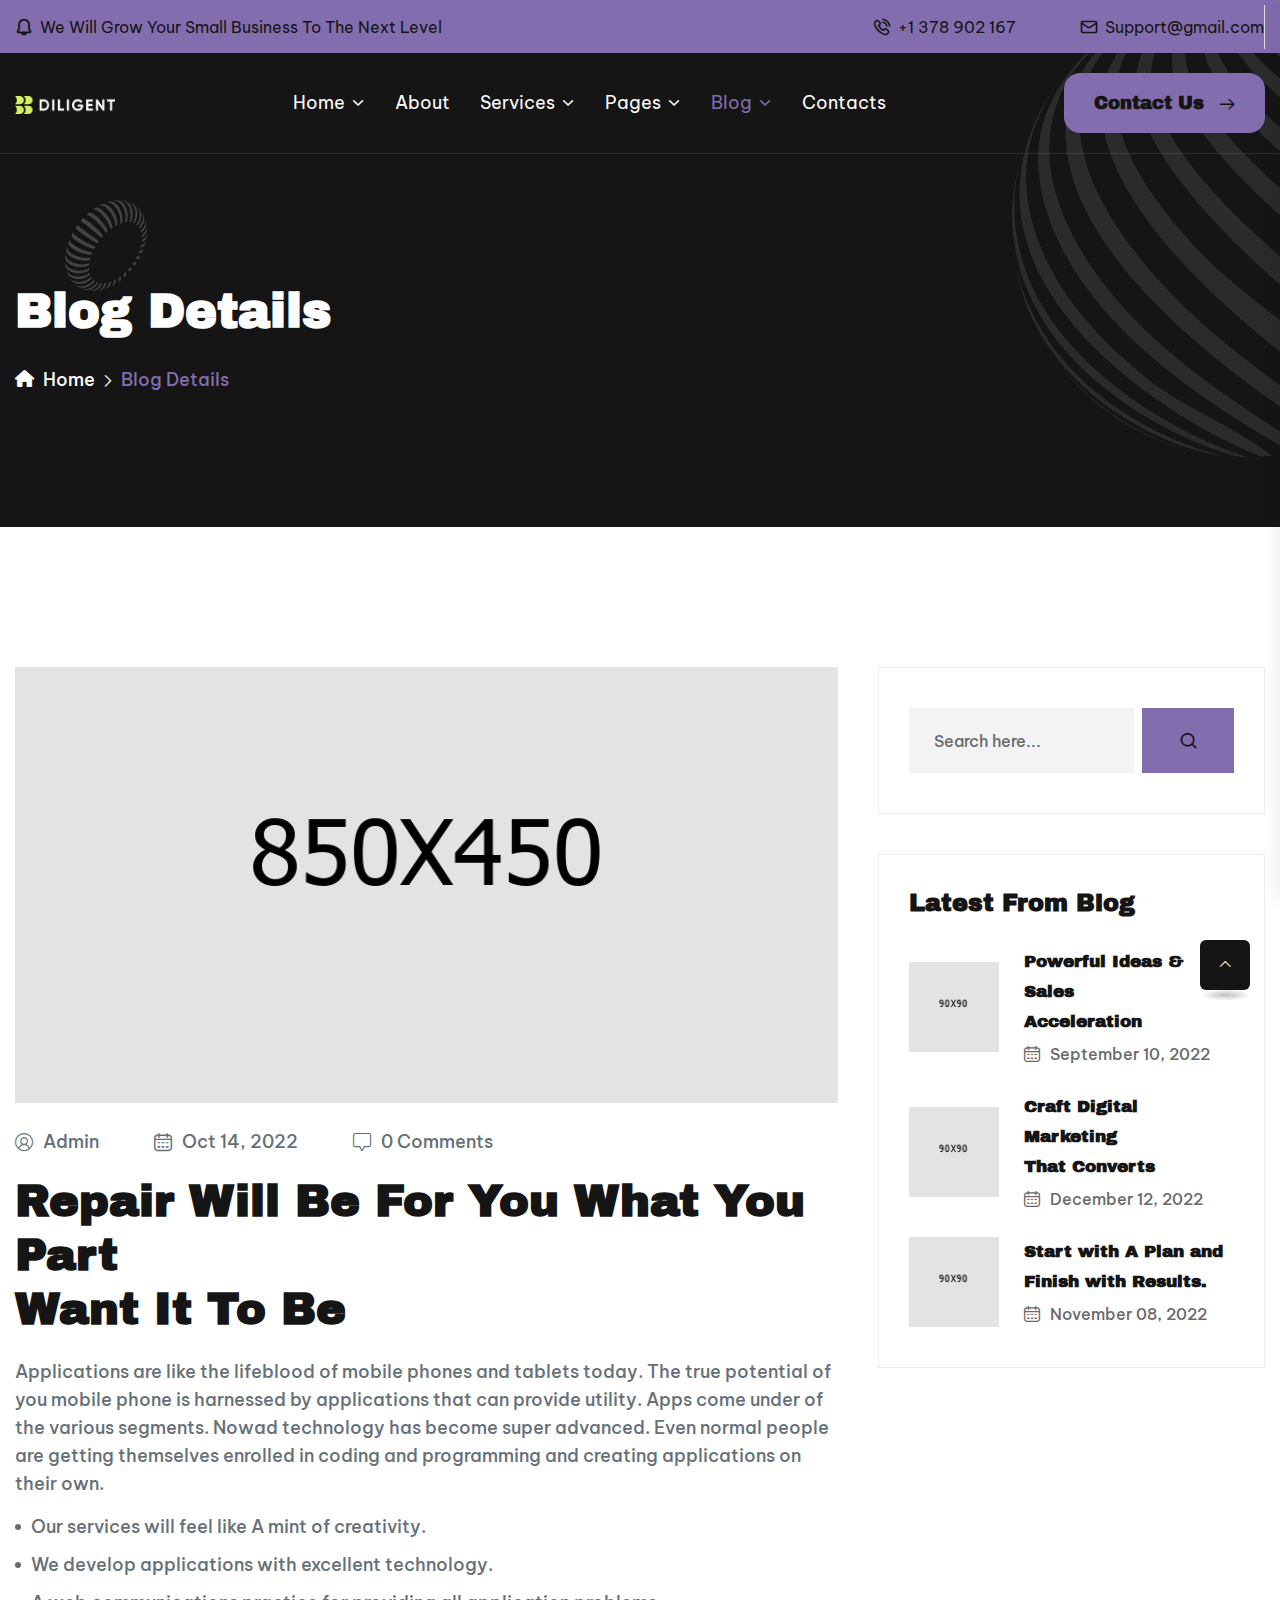
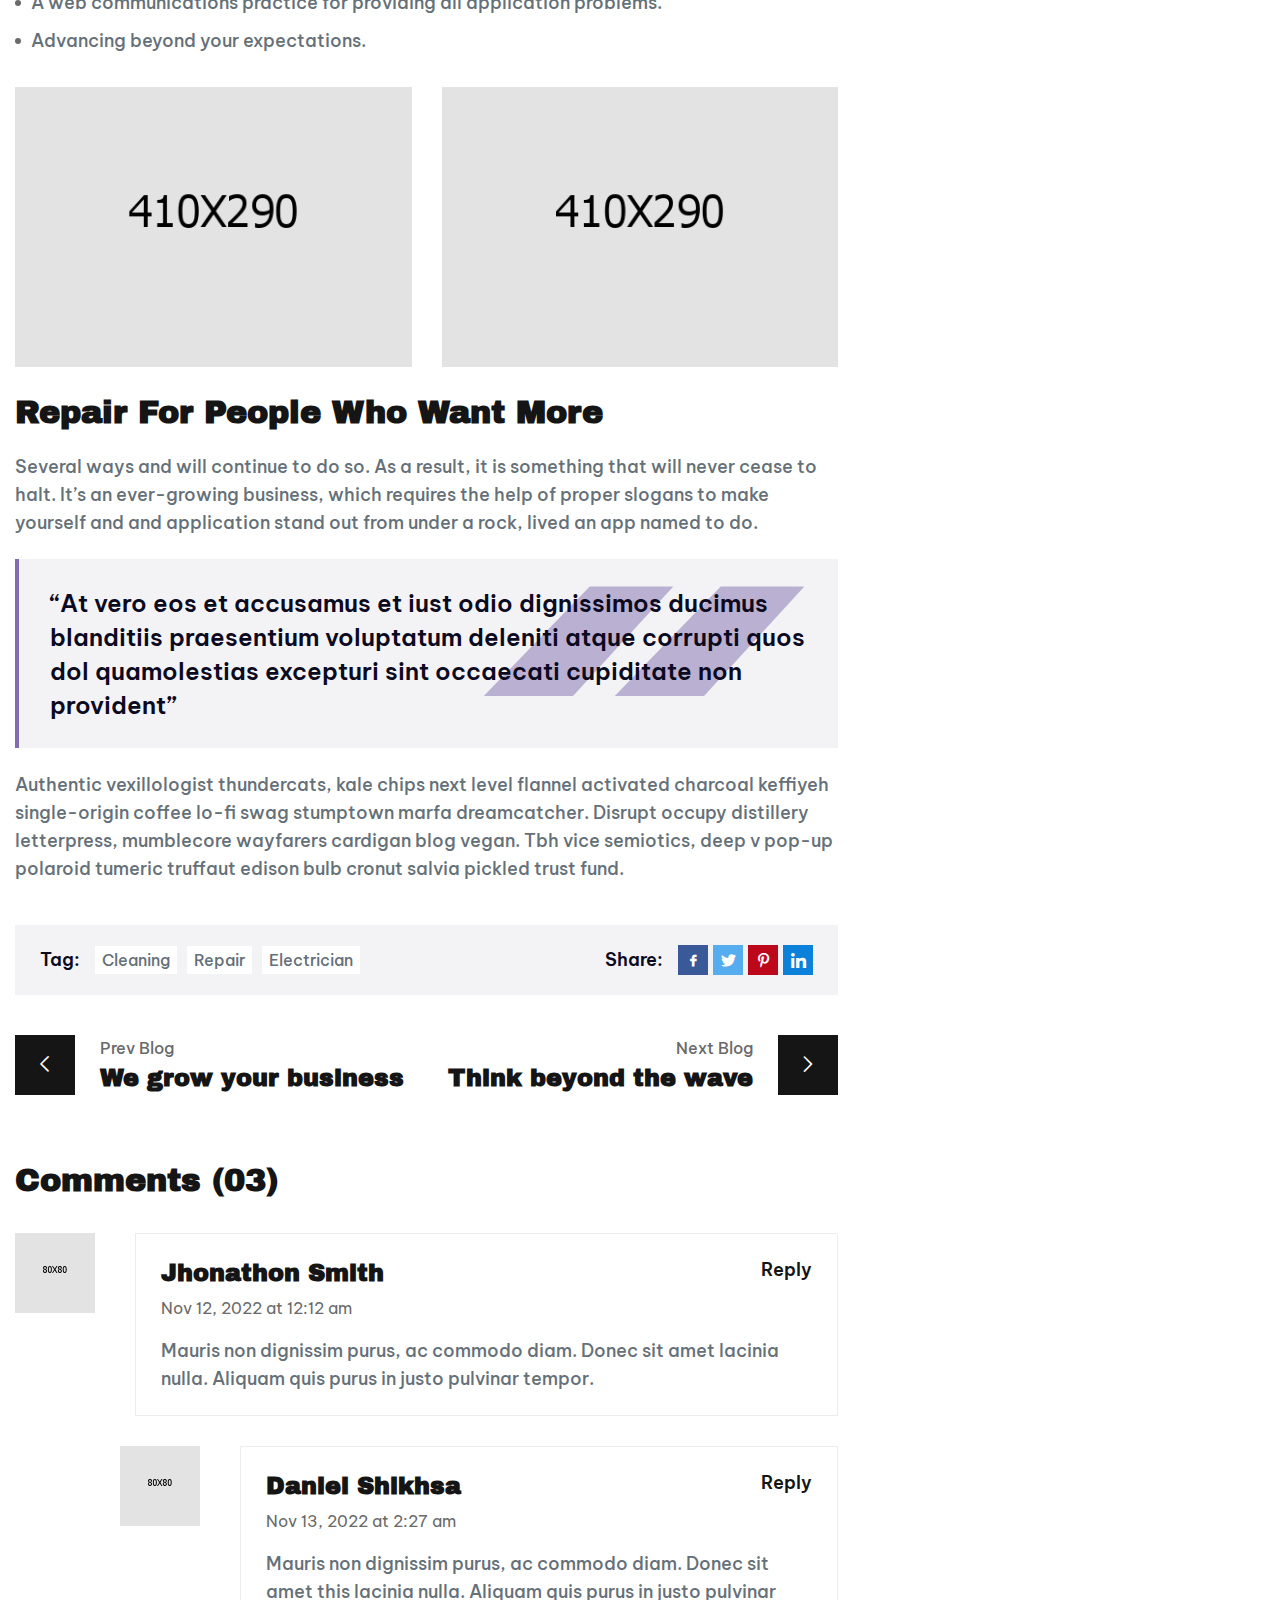
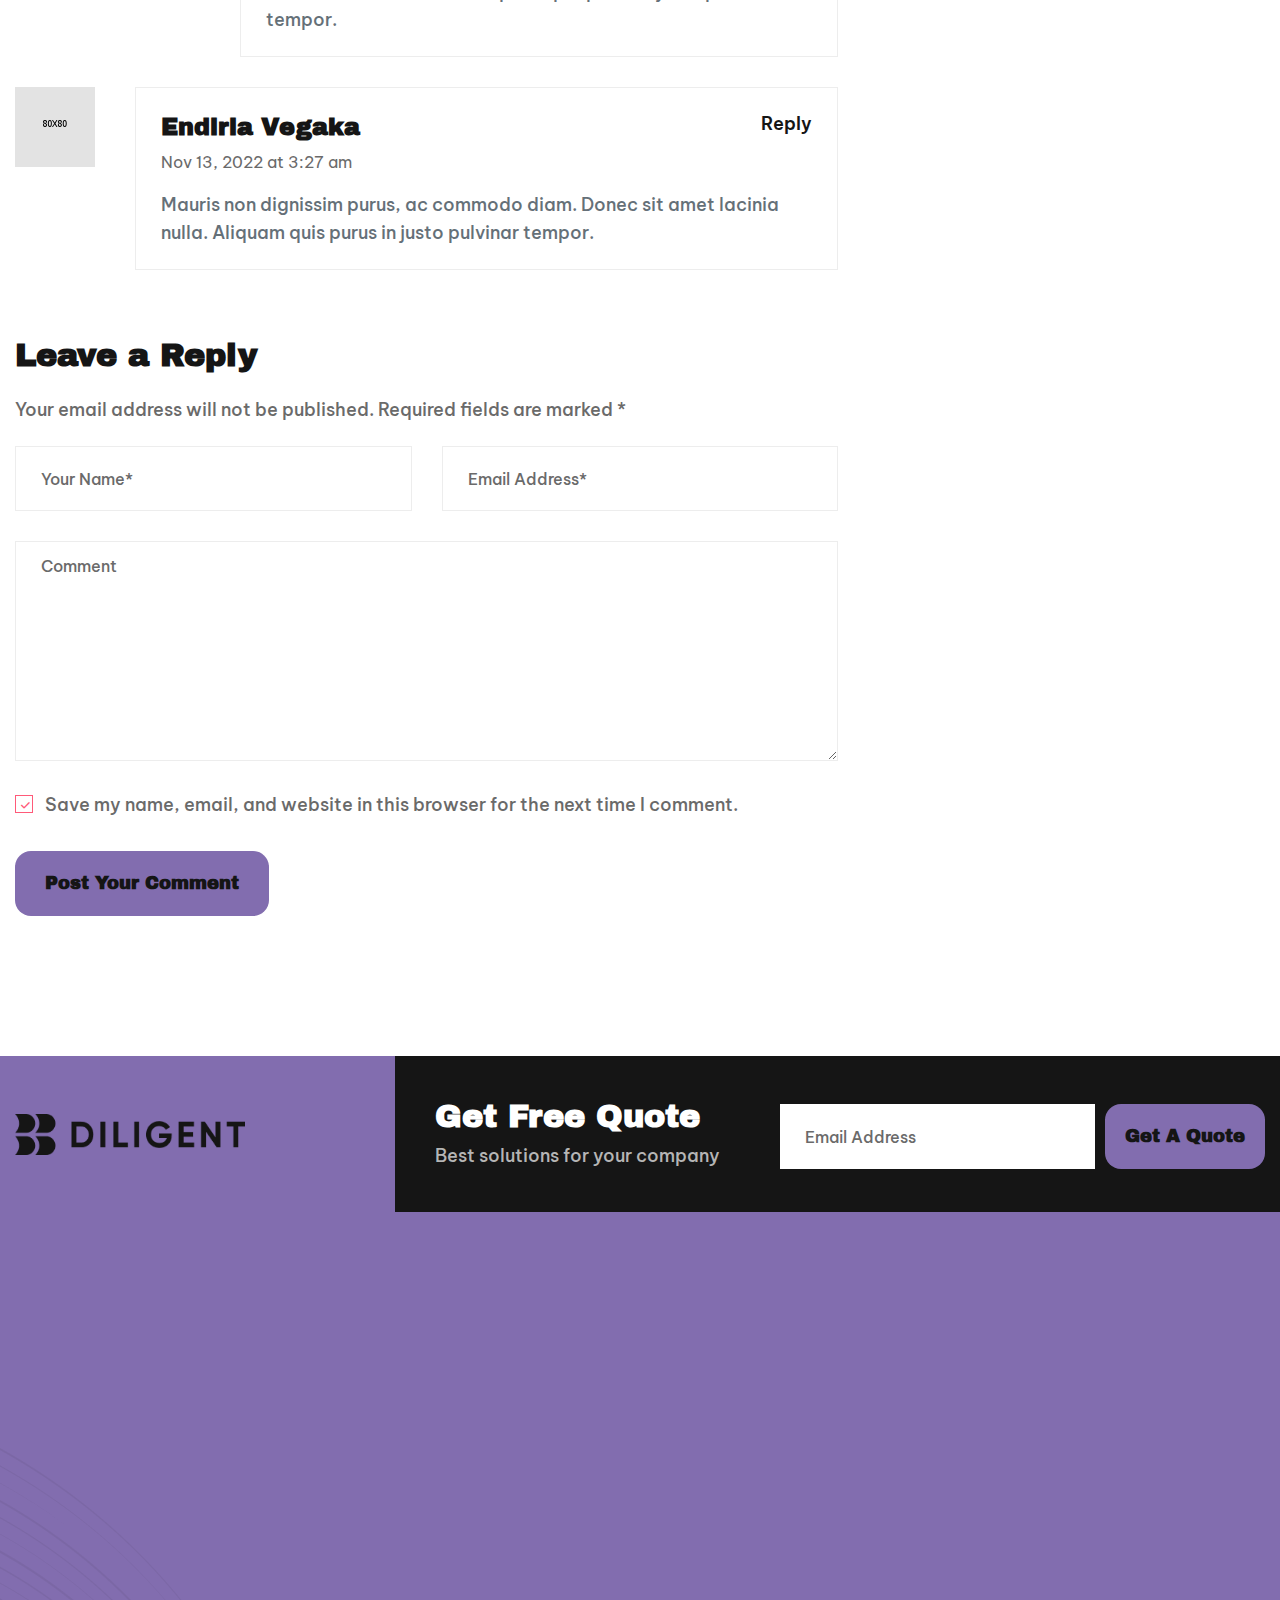
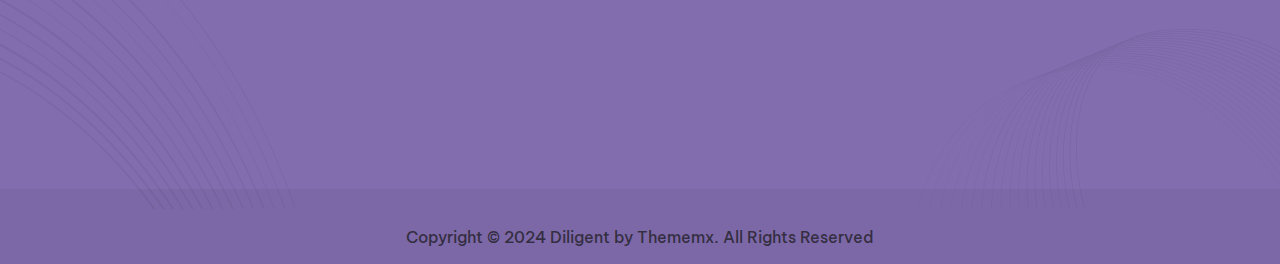
<file: diligent pack/diligent/blog-details.html>
<!doctype html>
<html class="no-js" lang="en">

<head>
    <meta charset="utf-8">
    <meta http-equiv="x-ua-compatible" content="ie=edge">
    <title>Diligent || Responsive HTML 5 Template</title>
    <meta name="description" content="">
    <meta name="viewport" content="width=device-width, initial-scale=1">

    <link rel="shortcut icon" type="image/x-icon" href="assets/img/favicon.png">
    <!-- Place favicon.ico in the root directory -->

    <link href="https://fonts.googleapis.com/css2?family=Inter+Tight:ital,wght@0,100;0,200;0,300;0,400;0,500;0,600;0,700;0,800;0,900;1,100;1,200;1,300;1,400;1,500;1,600;1,700;1,800;1,900&display=swap" rel="stylesheet">

    <!-- CSS here -->
    <link rel="stylesheet" href="assets/css/01-bootstrap.min.css">
    <link rel="stylesheet" href="assets/css/02-all.min.css">
    <link rel="stylesheet" href="assets/css/03-jquery.magnific-popup.css">
    <link rel="stylesheet" href="assets/css/04-nice-select.css">
    <link rel="stylesheet" href="assets/css/05-odometer.css">
    <link rel="stylesheet" href="assets/css/06-swiper.min.css">
    <link rel="stylesheet" href="assets/css/07-animate.min.css">
    <link rel="stylesheet" href="assets/css/08-custom-animate.css">
    <link rel="stylesheet" href="assets/css/09-slick.css">
    <link rel="stylesheet" href="assets/css/10-icomoon.css">
    <link rel="stylesheet" href="assets/vendor/custom-animate/custom-animate.css">
    <link rel="stylesheet" href="assets/vendor/jarallax/jarallax.css">
    <link rel="stylesheet" href="assets/vendor/odometer/odometer.min.css">
    <link rel="stylesheet" href="assets/fonts/gilroy/stylesheet.css">

    <link rel="stylesheet" href="assets/css/style.css">
    <link rel="stylesheet" href="assets/css/color1.css">
    <link rel="stylesheet" href="assets/css/responsive.css">
</head>

<body class="body-gray-bg">

    <!-- preloader -->
    <div id="preloader">
        <div id="loading-center">
            <div class="loader">
                <div class="loader-outter"></div>
                <div class="loader-inner"></div>
            </div>
        </div>
    </div>
    <!-- preloader-end -->

    <div class="page-wrapper">

        <!--Start Main Header One -->
        <header class="main-header main-header-three about">
            <div class="main-header-three__top">
                <div class="container">
                    <div class="main-header-three__top-inner">
                        <div class="main-header-three__top-left">
                            <div class="welcome-text-one">
                                <p><span class="icon-bell"></span> We Will Grow Your Small Business To The Next Level
                                </p>
                            </div>
                        </div>
                        <div class="main-header-three__top-right">
                            <div class="header-contact-info-one">
                                <ul>
                                    <li>
                                        <div class="icon">
                                            <span class="icon-phone-call"></span>
                                        </div>
                                        <p><a href="tel:1378902167">+1 378 902 167</a></p>
                                    </li>
                                    <li>
                                        <div class="icon">
                                            <span class="icon-email"></span>
                                        </div>
                                        <p><a href="mailto:info@example.com">Support@gmail.com</a></p>
                                    </li>
                                </ul>
                            </div>
                        </div>

                    </div>
                </div>
            </div>

            <div class="main-header-three__bottom">
                <div id="sticky-header" class="menu-area">
                    <div class="container">
                        <div class="main-header-three__bottom-inner">

                            <div class="main-header-three__bottom-left">
                                <div class="logo-box-one">
                                    <a href="index.html">
                                        <img src="assets/img/resource/logo-4.png" alt="Logo">
                                    </a>
                                </div>
                            </div>

                            <div class="main-header-three__bottom-middle">
                                <div class="menu-area__inner">
                                    <div class="mobile-nav-toggler">
                                        <i class="fas fa-bars"></i>
                                    </div>
                                    <div class="menu-wrap">
                                        <nav class="menu-nav">
                                            <div class="navbar-wrap main-menu">
                                                <ul class="navigation">
                                                    <li class="menu-item-has-children"><a href="#">Home</a>
                                                        <ul class="sub-menu">
                                                            <li><a href="index.html">Home One</a></li>
                                                            <li><a href="index-2.html">Home Two</a></li>
                                                            <li><a href="index-3.html">Home Three</a></li>
                                                        </ul>
                                                    </li>
                                                    <li><a href="about.html">About</a></li>
                                                    <li class="menu-item-has-children"><a href="#">Services</a>
                                                        <ul class="sub-menu">
                                                            <li>
                                                                <a href="services.html">Services</a>
                                                            </li>
                                                            <li>
                                                                <a href="app-development.html">App Development</a>
                                                            </li>
                                                            <li>
                                                                <a href="uiux-design.html">Uiux Design</a>
                                                            </li>
                                                            <li>
                                                                <a href="web-development.html">Web Development</a>
                                                            </li>
                                                            <li>
                                                                <a href="digital-marketing.html">Digital Marketing</a>
                                                            </li>
                                                            <li>
                                                                <a href="corporate-agency.html">Corporate Agency</a>
                                                            </li>
                                                        </ul>
                                                    </li>
                                                    <li class="menu-item-has-children"><a href="#">Pages</a>
                                                        <ul class="sub-menu">
                                                            <li>
                                                                <a href="testimonials.html">Testimonials</a>
                                                            </li>
                                                            <li><a href="pricing.html">Pricing</a></li>
                                                            <li><a href="team.html">Team</a></li>
                                                        </ul>
                                                    </li>
                                                    <li class="menu-item-has-children"><a href="#">Blog</a>
                                                        <ul class="sub-menu">
                                                            <li>
                                                                <a href="blog.html">Blog</a>
                                                            </li>
                                                            <li>
                                                                <a href="blog-details.html">Blog Details</a>
                                                            </li>
                                                        </ul>
                                                    </li>
                                                    <li><a href="contact.html">contacts</a></li>
                                                </ul>
                                            </div>
                                        </nav>
                                    </div>
                                </div>
                            </div>

                            <div class="main-header-three__bottom-right">
                                <div class="header-btn-box-one">
                                    <a class="thm-btn" href="contact.html">
                                        <span class="txt">
                                            Contact Us
                                            <i class="icon-next"></i>
                                        </span>
                                    </a>
                                </div>
                            </div>

                        </div>
                    </div>
                </div>
            </div>


            <!--Start Mobile Menu  -->
            <div class="mobile-menu">
                <nav class="menu-box">
                    <div class="close-btn">
                        <i class="fas fa-times"></i>
                    </div>
                    <div class="nav-logo">
                        <a href="index.html">
                            <img src="assets/img/resource/logo-3.png" alt="Logo">
                        </a>
                    </div>
                    <div class="menu-outer">
                        <!--Here Menu Will Come Automatically Via Javascript / Same Menu as in Header-->
                    </div>
                    <div class="contact-info">
                        <div class="icon-box"><span class="icon-phone-call"></span>
                        </div>
                        <p><a href="tel:123456789">(629) 555-0129</a></p>
                    </div>
                    <div class="social-links">
                        <ul class="clearfix list-wrap">
                            <li><a href="#"><i class="fab fa-facebook-f"></i></a></li>
                            <li><a href="#"><i class="fab fa-twitter"></i></a></li>
                            <li><a href="#"><i class="fab fa-instagram"></i></a></li>
                            <li><a href="#"><i class="fab fa-linkedin-in"></i></a></li>
                            <li><a href="#"><i class="fab fa-youtube"></i></a></li>
                        </ul>
                    </div>
                </nav>
            </div>
            <div class="menu-backdrop"></div>
            <!-- End Mobile Menu -->
        </header>
        <!--End Main Header One -->

        <!--Start Page Header-->
        <section class="page-header">
            <div class="shape1 rotate-me"><img src="assets/img/shape/page-header-shape1.png" alt=""></div>
            <div class="shape2 float-bob-x"><img src="assets/img/shape/page-header-shape2.png" alt=""></div>
            <div class="container">
                <div class="page-header__inner">
                    <h2>Blog Details</h2>
                    <ul class="thm-breadcrumb">
                        <li><a href="index.html"><span class="fa fa-home"></span> Home</a></li>
                        <li><i class="icon-right-arrow-angle"></i></li>
                        <li class="color-base">Blog Details</li>
                    </ul>
                </div>
            </div>
        </section>
        <!--End Page Header-->

        <!--Start Blog Details-->
        <section class="blog-details">
            <div class="container">
                <div class="row">
                    <div class="col-xl-8 wow fadeInUp" data-wow-delay=".3s">
                        <div class="blog-details__content">
                            <div class="blog-details__img-box1">
                                <div class="blog-details__img1">
                                    <img src="assets/img/blog/blog-details__img1.jpg" alt="image">
                                </div>
                                <div class="blog-details-img1__content">
                                    <div class="meta-box">
                                        <ul class="meta-info">
                                            <li>
                                                <div class="icon">
                                                    <span class="icon-user"></span>
                                                </div>
                                                <p><a href="#">Admin</a></p>
                                            </li>
                                            <li>
                                                <div class="icon">
                                                    <span class="icon-calendar"></span>
                                                </div>
                                                <p><a href="#">Oct 14, 2022</a></p>
                                            </li>
                                            <li>
                                                <div class="icon">
                                                    <span class="icon-comment"></span>
                                                </div>
                                                <p><a href="#">0 Comments</a></p>
                                            </li>
                                        </ul>
                                    </div>
                                    <div class="title-box">
                                        <h2>
                                            <a href="#">Repair Will Be For You What You Part <br> Want It To Be</a>
                                        </h2>
                                    </div>
                                    <div class="text-box">
                                        <p>
                                            Applications are like the lifeblood of mobile phones and tablets today. The
                                            true potential of you mobile phone is harnessed by applications that can
                                            provide utility. Apps come under of the various segments. Nowad technology
                                            has become super advanced. Even normal people are getting themselves
                                            enrolled in coding and programming and creating applications on their own.
                                        </p>
                                    </div>
                                    <div class="list-item">
                                        <ul>
                                            <li>
                                                <div class="circle-box"></div>
                                                <div class="text">
                                                    <p>Our services will feel like A mint of creativity.</p>
                                                </div>
                                            </li>
                                            <li>
                                                <div class="circle-box"></div>
                                                <div class="text">
                                                    <p>We develop applications with excellent technology.</p>
                                                </div>
                                            </li>
                                            <li>
                                                <div class="circle-box"></div>
                                                <div class="text">
                                                    <p>
                                                        A web communications practice for providing all application
                                                        problems.
                                                    </p>
                                                </div>
                                            </li>
                                            <li>
                                                <div class="circle-box"></div>
                                                <div class="text">
                                                    <p>Advancing beyond your expectations.</p>
                                                </div>
                                            </li>
                                        </ul>
                                    </div>
                                </div>
                            </div>

                            <div class="blog-details__img2-box">
                                <div class="row">
                                    <div class="col-xl-6 col-lg-6 col-md-6">
                                        <div class="blog-details__img2-single">
                                            <img src="assets/img/blog/blog-details__img2.jpg" alt="image">
                                        </div>
                                    </div>
                                    <div class="col-xl-6 col-lg-6 col-md-6">
                                        <div class="blog-details__img2-single">
                                            <img src="assets/img/blog/blog-details__img3.jpg" alt="image">
                                        </div>
                                    </div>
                                </div>
                                <div class="blog-details__img2-text">
                                    <h3><a href="#">Repair For People Who Want More</a></h3>
                                    <p>
                                        Several ways and will continue to do so. As a result, it is something that will
                                        never cease to halt. It’s an ever-growing business, which requires the help of
                                        proper slogans to make yourself and and application stand out from under a rock,
                                        lived an app named to do.
                                    </p>
                                </div>
                            </div>

                            <div class="blog-details__text">
                                <div class="text1">
                                    <div class="quote-box"></div>
                                    <p>“At vero eos et accusamus et iust odio dignissimos ducimus blanditiis
                                        praesentium voluptatum deleniti atque corrupti quos dol quamolestias
                                        excepturi sint occaecati cupiditate non provident”
                                    </p>
                                </div>
                                <div class="text2">
                                    <p>
                                        Authentic vexillologist thundercats, kale chips next level flannel activated
                                        charcoal keffiyeh single-origin coffee lo-fi swag stumptown marfa dreamcatcher.
                                        Disrupt occupy distillery letterpress, mumblecore wayfarers cardigan blog vegan.
                                        Tbh vice semiotics, deep v pop-up polaroid tumeric truffaut edison bulb cronut
                                        salvia pickled trust fund.
                                    </p>
                                </div>
                            </div>

                            <div class="blog-details__tag-share">
                                <div class="tag2">
                                    <div class="text">
                                        <p>Tag:</p>
                                    </div>
                                    <ul class="tag2-list">
                                        <li>
                                            <a href="#">Cleaning</a>
                                        </li>
                                        <li>
                                            <a href="#">Repair</a>
                                        </li>
                                        <li>
                                            <a href="#">Electrician</a>
                                        </li>
                                    </ul>
                                </div>
                                <div class="share-link">
                                    <div class="text">
                                        <p>Share:</p>
                                    </div>
                                    <ul class="share-link-list clearfix">
                                        <li>
                                            <a href="www.facebook.com">
                                                <span class="icon-facebook"></span>
                                            </a>
                                        </li>
                                        <li>
                                            <a href="www.twitter.com" class="bg-color1">
                                                <span class="icon-twitter"></span>
                                            </a>
                                        </li>
                                        <li>
                                            <a href="www.pinterest.com" class="bg-color2">
                                                <span class="fa-brands fa-pinterest-p"></span>
                                            </a>
                                        </li>
                                        <li>
                                            <a href="www.linkedin.com" class="bg-color3">
                                                <span class="icon-linkedin"></span>
                                            </a>
                                        </li>
                                    </ul>
                                </div>
                            </div>

                            <div class="blog-details__prev-next-option">
                                <div class="single-box left">
                                    <div class="icon">
                                        <a href="#"><span class="icon-left-arrow"></span></a>
                                    </div>
                                    <div class="text">
                                        <p>Prev Blog</p>
                                        <h3><a href="#">We grow your business</a></h3>
                                    </div>
                                </div>
                                <div class="single-box right">
                                    <div class="text">
                                        <p>Next Blog</p>
                                        <h3><a href="#">Think beyond the wave</a></h3>
                                    </div>
                                    <div class="icon">
                                        <a href="#"><span class="icon-right-arrow-angle"></span></a>
                                    </div>
                                </div>
                            </div>

                            <!--Start comment box-->
                            <div class="blog-details__comment-box">
                                <div class="title">
                                    <h3>Comments (03)</h3>
                                </div>

                                <!--Start single comment-->
                                <div class="single-comment-box">
                                    <div class="img-holder">
                                        <img src="assets/img/blog/comments__img1.jpg" alt="Image">
                                    </div>
                                    <div class="text-holder">
                                        <div class="top">
                                            <div class="text-box">
                                                <h3>Jhonathon Smith</h3>
                                                <p>Nov 12, 2022 at 12:12 am</p>
                                            </div>
                                            <div class="reply">
                                                <a href="#">Reply</a>
                                            </div>
                                        </div>
                                        <div class="text">
                                            <p>
                                                Mauris non dignissim purus, ac commodo diam. Donec sit amet
                                                lacinia nulla. Aliquam quis purus in justo pulvinar tempor.
                                            </p>
                                        </div>
                                    </div>
                                </div>
                                <!--End single comment-->
                                <!--Start single comment-->
                                <div class="single-comment-box ml105">
                                    <div class="img-holder">
                                        <img src="assets/img/blog/comments__img2.jpg" alt="Image">
                                    </div>
                                    <div class="text-holder">
                                        <div class="top">
                                            <div class="text-box">
                                                <h3>Daniel Shikhsa</h3>
                                                <p>Nov 13, 2022 at 2:27 am</p>
                                            </div>
                                            <div class="reply">
                                                <a href="#">Reply</a>
                                            </div>
                                        </div>
                                        <div class="text">
                                            <p>
                                                Mauris non dignissim purus, ac commodo diam. Donec sit amet this lacinia
                                                nulla. Aliquam quis purus in justo pulvinar tempor.
                                            </p>
                                        </div>
                                    </div>
                                </div>
                                <!--End single comment-->
                                <!--Start single comment-->
                                <div class="single-comment-box">
                                    <div class="img-holder">
                                        <img src="assets/img/blog/comments__img3.jpg" alt="Image">
                                    </div>
                                    <div class="text-holder">
                                        <div class="top">
                                            <div class="text-box">
                                                <h3>Endiria Vegaka</h3>
                                                <p>Nov 13, 2022 at 3:27 am</p>
                                            </div>
                                            <div class="reply">
                                                <a href="#">Reply</a>
                                            </div>
                                        </div>
                                        <div class="text">
                                            <p>
                                                Mauris non dignissim purus, ac commodo diam. Donec sit amet lacinia
                                                nulla. Aliquam quis purus in justo pulvinar tempor.
                                            </p>
                                        </div>
                                    </div>
                                </div>
                                <!--End single comment-->
                            </div>
                            <!--End comment box-->

                            <!--Start add comment box-->
                            <div class="add-comment-box">
                                <div class="title">
                                    <h3>Leave a Reply</h3>
                                    <p>Your email address will not be published. Required fields are marked *</p>
                                </div>
                                <form id="add-comment-form" action="#">
                                    <div class="row">
                                        <div class="col-md-12">
                                            <div class="row">
                                                <div class="col-md-6">
                                                    <div class="form-group">
                                                        <div class="input-box">
                                                            <input type="text" name="fname" value=""
                                                                placeholder="Your Name*" required="">
                                                        </div>
                                                    </div>
                                                </div>
                                                <div class="col-md-6">
                                                    <div class="form-group">
                                                        <div class="input-box">
                                                            <input type="email" name="femail" value=""
                                                                placeholder="Email Address*" required="">
                                                        </div>
                                                    </div>
                                                </div>
                                            </div>
                                            <div class="row">
                                                <div class="col-md-12">
                                                    <div class="form-group">
                                                        <div class="input-box">
                                                            <textarea name="fcomments" placeholder="Comment"
                                                                required=""></textarea>
                                                        </div>
                                                    </div>
                                                </div>
                                            </div>
                                            <div class="row">
                                                <div class="col-md-12">
                                                    <div class="checked-box2">
                                                        <input type="checkbox" name="skipper1" id="skipper" checked="">
                                                        <label for="skipper"><span></span>Save my name, email, and
                                                            website in this browser for the next time I comment.</label>
                                                    </div>
                                                    <div class="button-box">
                                                        <button class="thm-btn" type="submit">
                                                            <span class="txt">
                                                                Post Your Comment
                                                            </span>
                                                        </button>
                                                    </div>

                                                </div>
                                            </div>

                                        </div>
                                    </div>
                                </form>
                            </div>
                            <!--End add comment box-->


                        </div>
                    </div>

                    <!--Start Sidebar-->
                    <div class="col-xl-4">
                        <div class="blog-page__sidebar">
                            <!--Start Sidebar Single-->
                            <div class="sidebar__single sidebar__search wow fadeInUp" data-wow-delay=".1s">
                                <form action="#" class="sidebar__search-form">
                                    <input type="search" placeholder="Search here...">
                                    <button type="submit"><i class="icon-magnifying-glass"></i></button>
                                </form>
                            </div>
                            <!--End Sidebar Single-->

                            <!--Start Sidebar Single-->
                            <div class="sidebar__single sidebar__latest-blog wow fadeInUp" data-wow-delay=".4s">
                                <div class="title-box">
                                    <h2>Latest From Blog</h2>
                                </div>

                                <ul class="sidebar__latest-blog-list">
                                    <li>
                                        <div class="img-box">
                                            <img src="assets/img/blog/blog-page1-sideber__img1.jpg" alt="">
                                        </div>
                                        <div class="content-box">
                                            <h4><a href="#">Powerful Ideas & Sales<br>Acceleration</a></h4>
                                            <p><span class="icon-calendar"></span> September 10, 2022</p>
                                        </div>
                                    </li>
                                    <li>
                                        <div class="img-box">
                                            <img src="assets/img/blog/blog-page1-sideber__img2.jpg" alt="">
                                        </div>
                                        <div class="content-box">
                                            <h4><a href="#">Craft Digital Marketing<br>That Converts</a></h4>
                                            <p><span class="icon-calendar"></span> December 12, 2022</p>
                                        </div>
                                    </li>
                                    <li>
                                        <div class="img-box">
                                            <img src="assets/img/blog/blog-page1-sideber__img3.jpg" alt="">
                                        </div>
                                        <div class="content-box">
                                            <h4><a href="#">Start with A Plan and<br>Finish with Results.</a></h4>
                                            <p><span class="icon-calendar"></span> November 08, 2022</p>
                                        </div>
                                    </li>
                                </ul>
                            </div>
                            <!--End Sidebar Single-->
                            <!--Start Sidebar Single-->
                            <div class="sidebar__single sidebar__category wow fadeInUp" data-wow-delay=".3s">
                                <div class="title-box">
                                    <h2>Categories</h2>
                                </div>

                                <ul class="sidebar__category-list">
                                    <li>
                                        <div class="cercale-box"></div>
                                        <a href="#"> Business Agency <span>(02)</span></a>
                                    </li>
                                    <li>
                                        <div class="cercale-box"></div>
                                        <a href="#"> UI/UX Designer <span>(05)</span></a>
                                    </li>
                                    <li>
                                        <div class="cercale-box"></div>
                                        <a href="#"> Web Developer <span>(10)</span></a>
                                    </li>
                                    <li>
                                        <div class="cercale-box"></div>
                                        <a href="#"> Financial Strategy <span>(03)</span></a>
                                    </li>
                                    <li>
                                        <div class="cercale-box"></div>
                                        <a href="#"> Digital Marketing <span>(10)</span></a>
                                    </li>
                                    <li>
                                        <div class="cercale-box"></div>
                                        <a href="#"> Corporate Agency <span>(03)</span></a>
                                    </li>
                                </ul>
                            </div>
                            <!--End Sidebar Single-->

                            <!--Start Sidebar Single-->
                            <div class="sidebar__single sidebar__tags wow fadeInUp" data-wow-delay=".5s">
                                <div class="title-box">
                                    <h2>Popular Tags</h2>
                                </div>

                                <ul class="sidebar__tags-list clearfix">
                                    <li> <a href="#">Design</a> </li>
                                    <li> <a href="#">Development</a> </li>
                                    <li> <a href="#">Agency</a> </li>
                                    <li> <a href="#">UI/UX</a> </li>
                                    <li> <a href="#">Marketing</a> </li>
                                    <li> <a href="#">Business</a> </li>
                                    <li> <a href="#">Financial</a> </li>
                                    <li> <a href="#">App UI</a> </li>
                                    <li> <a href="#">Corporate</a> </li>
                                    <li> <a href="#">Design Studio</a> </li>
                                    <li> <a href="#">Web App</a> </li>
                                </ul>
                            </div>
                            <!--End Sidebar Single-->
                        </div>
                    </div>
                    <!--End Sidebar-->

                </div>
            </div>
        </section>
        <!--End Blog Details-->

        <!--Start Footer Three-->
        <footer class="footer-three">
            <!-- Start Footer Main -->
            <div class="footer-main footer-main__three">
                <div class="footer-three__shape1">
                    <img src="assets/img/shape/footer-three__shape1.png" alt="shapes">
                </div>
                <div class="footer-three__shape2">
                    <img src="assets/img/shape/footer-three__shape2.png" alt="shapes">
                </div>
                <div class="container">
                    <!-- Start Footer Main Two Top-->
                    <div class="footer-main__three-top">
                        <div class="footer-three__logo-box">
                            <a href="index.html">
                                <img src="assets/img/logo/footer-three-1.png" alt="logo">
                            </a>
                        </div>

                        <div class="footer-three__get-quote-form">
                            <div class="title-box">
                                <h2>Get Free Quote</h2>
                                <p>Best solutions for your company</p>
                            </div>

                            <form action="index.html" method="post">
                                <div class="form-group">
                                    <input type="email" name="email" placeholder="Email Address" required="">
                                    <button class="submit thm-btn">
                                        <span class="txt">Get A Quote</span>
                                    </button>
                                </div>
                            </form>
                        </div>
                    </div>
                    <!-- End Footer Main Two Top-->

                    <div class="footer-main__inner footer-main-two__inner footer-main-three__inner">
                        <div class="row">
                            <!--Start Single Footer Widget-->
                            <div class="col-xl-3 col-lg-6 col-md-6 wow fadeInUp" data-wow-delay=".1s">
                                <div class="single-footer-widget single-footer-widget-style2">
                                    <div class="title">
                                        <h3>Help & Support</h3>
                                    </div>
                                    <div
                                        class="single-footer-widget-box single-footer-widget__about single-footer-widget__about--2">
                                        <div class="text">
                                            <p>Need any support? or have any project on your mind?</p>
                                        </div>
                                        <ul class="clearfix">
                                            <li>
                                                <div class="icon">
                                                    <span class="icon-pin"></span>
                                                </div>
                                                <p>55 Green Street, New York</p>
                                            </li>
                                            <li>
                                                <div class="icon">
                                                    <span class="icon-mail-inbox-app"></span>
                                                </div>
                                                <p><a href="mailto:support@gmail.com">support@gmail.com</a></p>
                                            </li>
                                            <li>
                                                <div class="icon">
                                                    <span class="icon-phone-call"></span>
                                                </div>
                                                <p><a href="tel:000245(862)092">000 245 (862) 092</a></p>
                                            </li>
                                        </ul>
                                    </div>
                                </div>
                            </div>
                            <!--End Single Footer Widget-->

                            <!--Start Single Footer Widget-->
                            <div class="col-xl-2 col-lg-6 col-md-6 wow fadeInUp" data-wow-delay=".2s">
                                <div class="single-footer-widget  single-footer-widget-style2 ml55">
                                    <div class="title">
                                        <h3>Quick Links</h3>
                                    </div>
                                    <div
                                        class="single-footer-widget-box single-footer-widget__links single-footer-widget__links-style2">
                                        <ul class="clearfix">
                                            <li>
                                                <p><a href="about.html">Need a career?</a></p>
                                            </li>
                                            <li>
                                                <p><a href="about.html">About Us</a></p>
                                            </li>
                                            <li>
                                                <p><a href="web-development.html">Our Services</a></p>
                                            </li>
                                            <li>
                                                <p><a href="blog-details.html">Latest News</a></p>
                                            </li>
                                            <li>
                                                <p><a href="contact.html">Contact Us</a></p>
                                            </li>
                                        </ul>
                                    </div>
                                </div>
                            </div>
                            <!--End Single Footer Widget-->

                            <!--Start Single Footer Widget-->
                            <div class="col-xl-3 col-lg-6 col-md-6 wow fadeInUp" data-wow-delay=".3s">
                                <div class="single-footer-widget single-footer-widget-style2 ml50">
                                    <div class="title">
                                        <h3>Our Services</h3>
                                    </div>
                                    <div
                                        class="single-footer-widget-box single-footer-widget__links single-footer-widget__links-style2">
                                        <ul class="clearfix">
                                            <li>
                                                <p><a href="web-development.html">Front End Development</a></p>
                                            </li>
                                            <li>
                                                <p><a href="web-development.html">UI/UX Development</a></p>
                                            </li>
                                            <li>
                                                <p><a href="web-development.html">Web Development</a></p>
                                            </li>
                                            <li>
                                                <p><a href="web-development.html">Web Design Strategy</a></p>
                                            </li>
                                            <li>
                                                <p><a href="web-development.html">Digital Marketing</a></p>
                                            </li>
                                        </ul>
                                    </div>
                                </div>
                            </div>
                            <!--End Single Footer Widget-->

                            <!--Strat Single Footer Widget-->
                            <div class="col-xl-4 col-lg-6 col-md-6 wow fadeInUp" data-wow-delay=".4s">
                                <div class="single-footer-widget single-footer-widget-style2">
                                    <div class="title">
                                        <h3>Latest News</h3>
                                    </div>
                                    <div
                                        class="single-footer-widget-box single-footer-widget__blog-list single-footer-widget__blog-list-style2">
                                        <ul class="clearfix">

                                            <li>
                                                <div class="img-box">
                                                    <img src="assets/img/footer/footer-two__img1.jpg" alt="#">
                                                    <a href="#"><i class="fa-solid fa-link"></i></a>
                                                </div>
                                                <div class="title-box">
                                                    <h5>
                                                        <a href="blog-details.html">Believed in The Strength of the <br>
                                                            Creativeness.</a>
                                                    </h5>
                                                    <div class="date-box">
                                                        <ul class="clearfix">
                                                            <li>
                                                                <div class="icon">
                                                                    <span class="icon-calendar"></span>
                                                                </div>
                                                                <div class="text">
                                                                    <p>28 Nov, 2022</p>
                                                                </div>
                                                            </li>
                                                            <li>
                                                                <div class="icon">
                                                                    <span class="icon-time"></span>
                                                                </div>
                                                                <div class="text">
                                                                    <p>4 Min Read</p>
                                                                </div>
                                                            </li>
                                                        </ul>
                                                    </div>
                                                </div>
                                            </li>
                                            <li>
                                                <div class="img-box">
                                                    <img src="assets/img/footer/footer-two__img2.jpg" alt="#">
                                                    <a href="#"><i class="fa-solid fa-link"></i></a>
                                                </div>
                                                <div class="title-box">
                                                    <h5>
                                                        <a href="blog-details.html">Believed in The Strength of the <br>
                                                            Creativeness.</a>
                                                    </h5>
                                                    <div class="date-box">
                                                        <ul class="clearfix">
                                                            <li>
                                                                <div class="icon">
                                                                    <span class="icon-calendar"></span>
                                                                </div>
                                                                <div class="text">
                                                                    <p>28 Nov, 2022</p>
                                                                </div>
                                                            </li>
                                                            <li>
                                                                <div class="icon">
                                                                    <span class="icon-time"></span>
                                                                </div>
                                                                <div class="text">
                                                                    <p>4 Min Read</p>
                                                                </div>
                                                            </li>
                                                        </ul>
                                                    </div>
                                                </div>
                                            </li>

                                        </ul>
                                    </div>
                                </div>
                            </div>
                            <!--End Single Footer Widget-->

                        </div>
                    </div>
                </div>
                <!-- End Footer Main -->

                <!--Start Footer Bottom -->
                <div class="footer-bottom footer-bottom-two footer-bottom-three">
                    <div class="container">
                        <div class="footer-bottom__inner footer-bottom__two-inner footer-bottom__three-inner">
                            <div class="copyright-text text-center">
                                <p>Copyright © 2024 Diligent by <a
                                        href="https://themeforest.net/user/thememx">Thememx.</a>
                                    All Rights Reserved</p>
                            </div>
                        </div>
                    </div>
                </div>
                <!--End Footer Bottom -->
            </div>
        </footer>
        <!--End Footer Three-->


    </div>


    <!--Start Search Popup -->
    <div class="search-popup">
        <div class="search-popup__overlay search-toggler">
            <div class="search-close-btn">
                <i class="icon-plus"></i>
            </div>
        </div>
        <div class="search-popup__content">
            <form action="#">
                <label for="search" class="sr-only">search here</label>
                <input type="search" id="search" placeholder="Search Here..." />
                <button type="submit" aria-label="search submit" class="btn-one">
                    <i class="icon-search-interface-symbol"></i>
                </button>
            </form>
        </div>
    </div>
    <!--End Search Popup -->


    <!-- Scroll-top -->
    <button class="scroll-top scroll-to-target" data-target="html">
        <i class="icon-down-arrow"></i>
    </button>
    <!-- Scroll-top-end-->






    <!-- JS here -->
    <script src="assets/js/jquery-3.6.0.min.js"></script>
    <script src="assets/js/01-ajax-form.js"></script>
    <script src="assets/js/02-bootstrap.min.js"></script>
    <script src="assets/js/03-jquery.appear.js"></script>
    <script src="assets/js/04-swiper.min.js"></script>
    <script src="assets/js/05-jquery.odometer.min.js"></script>
    <script src="assets/js/06-jquery.magnific-popup.min.js"></script>
    <script src="assets/js/07-jquery.nice-select.min.js"></script>
    <script src="assets/js/08-slick.min.js"></script>
    <script src="assets/js/09-wow.min.js"></script>
    <script src="assets/js/10-jquery.circleType.js"></script>
    <script src="assets/js/11-jquery.lettering.min.js"></script>
    <script src="assets/js/12-TweenMax.min.js"></script>
    <script src="assets/vendor/jarallax/jarallax.min.js"></script>
    <script src="assets/vendor/marquee/marquee.min.js"></script>
    <script src="assets/vendor/odometer/odometer.min.js"></script>




    <script src="assets/js/main.js"></script>


</body>

</html>
</file>
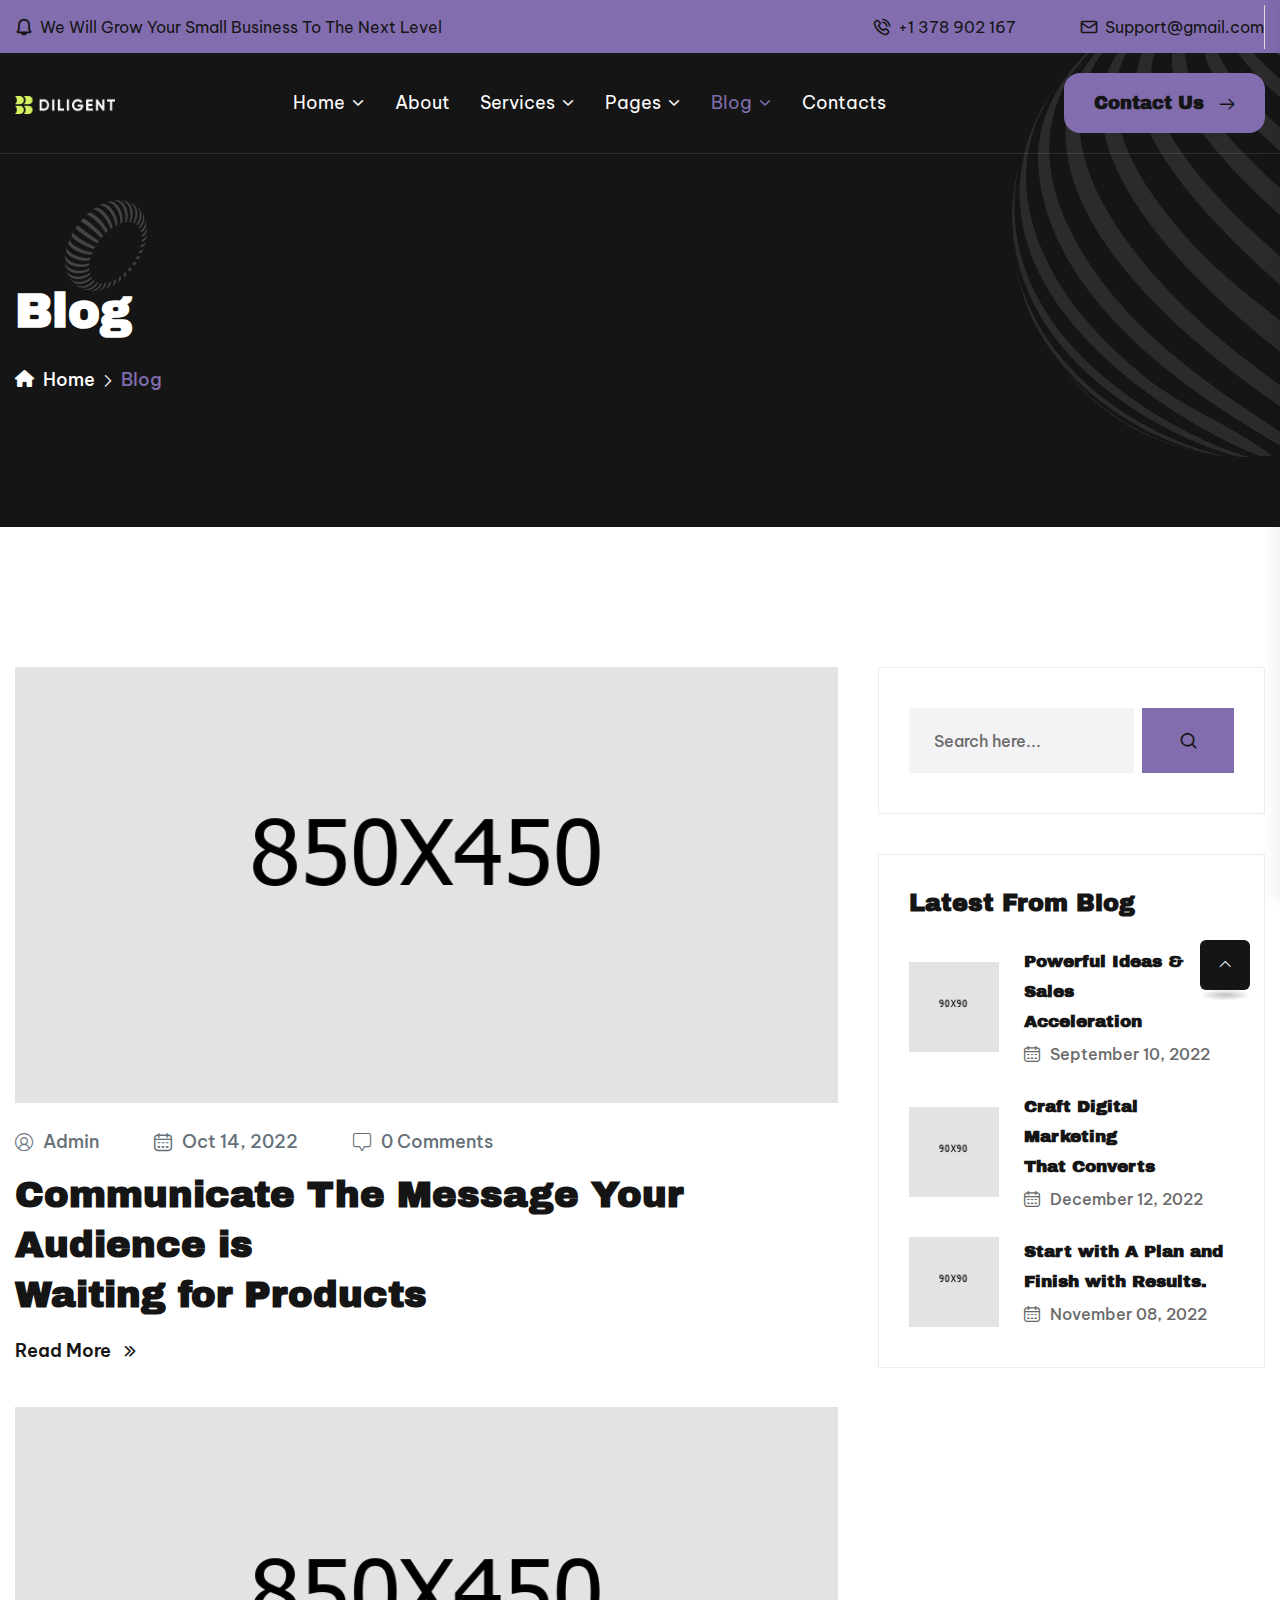
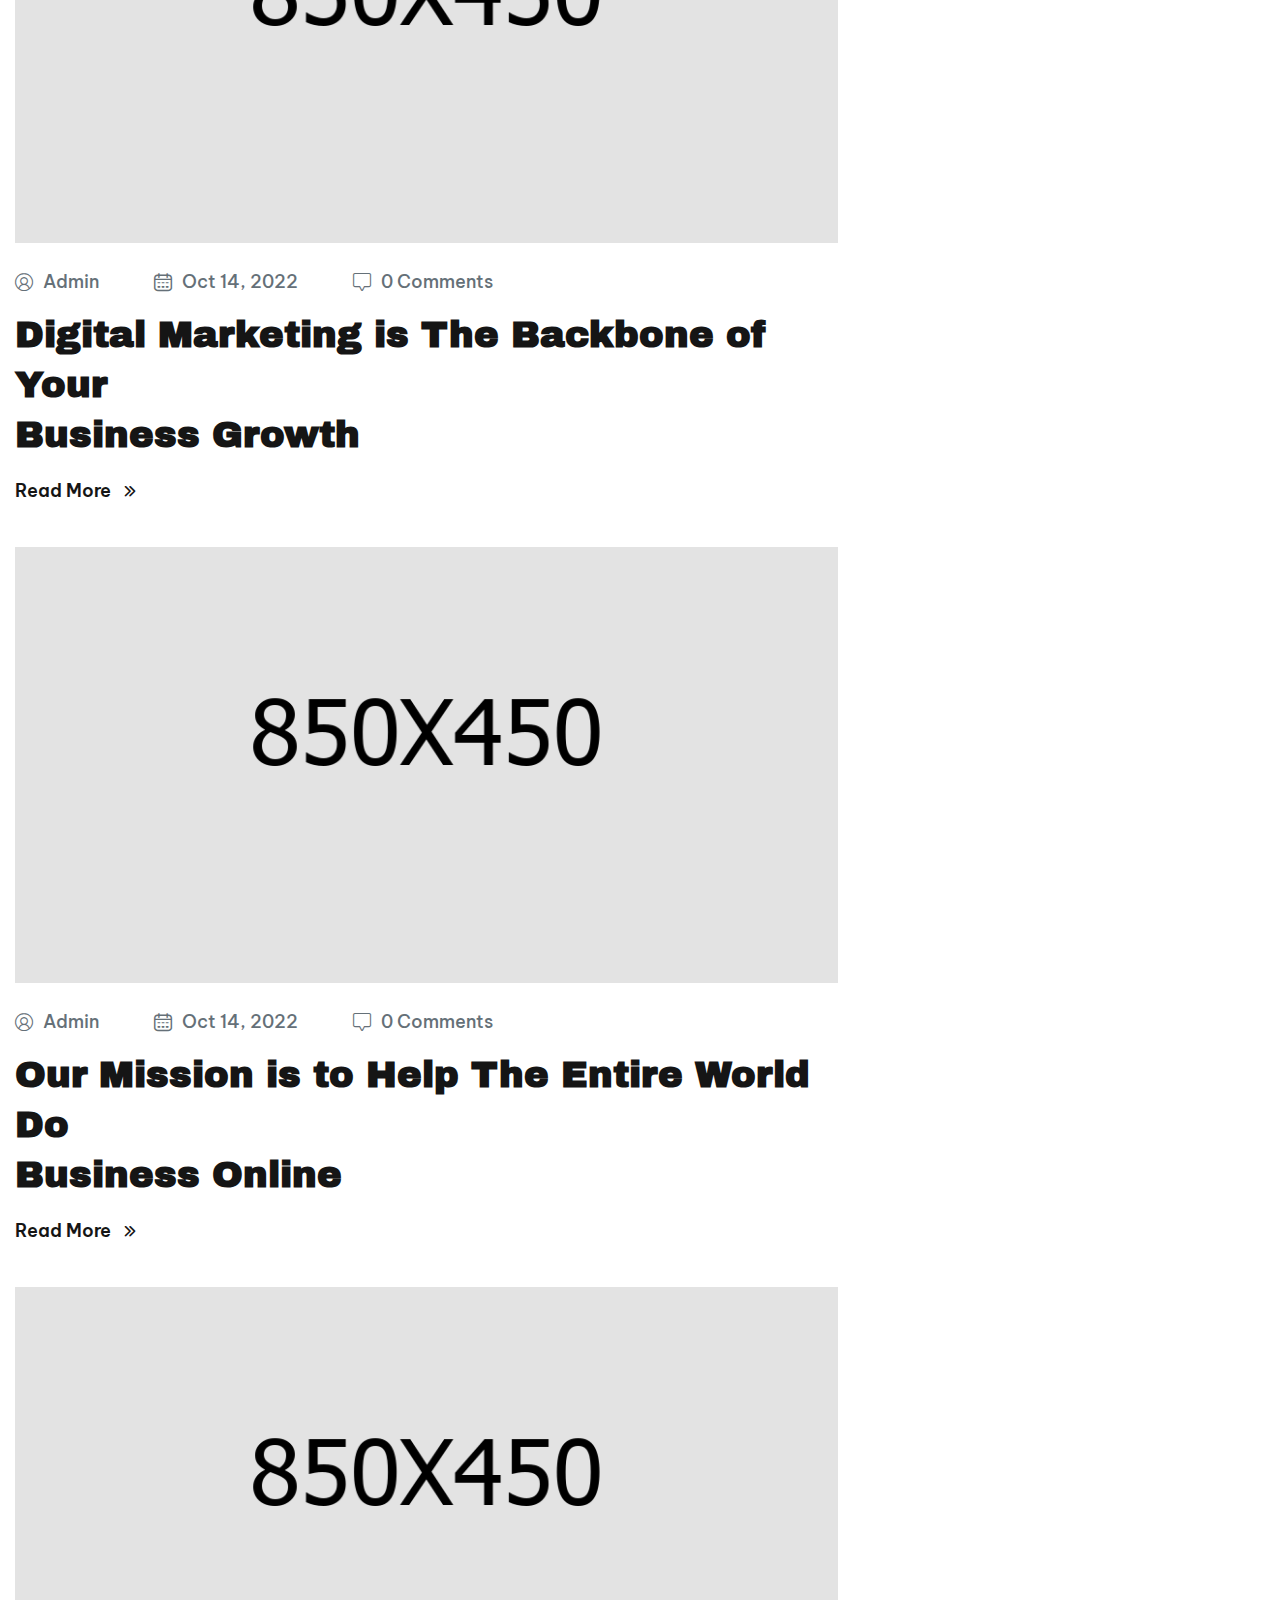
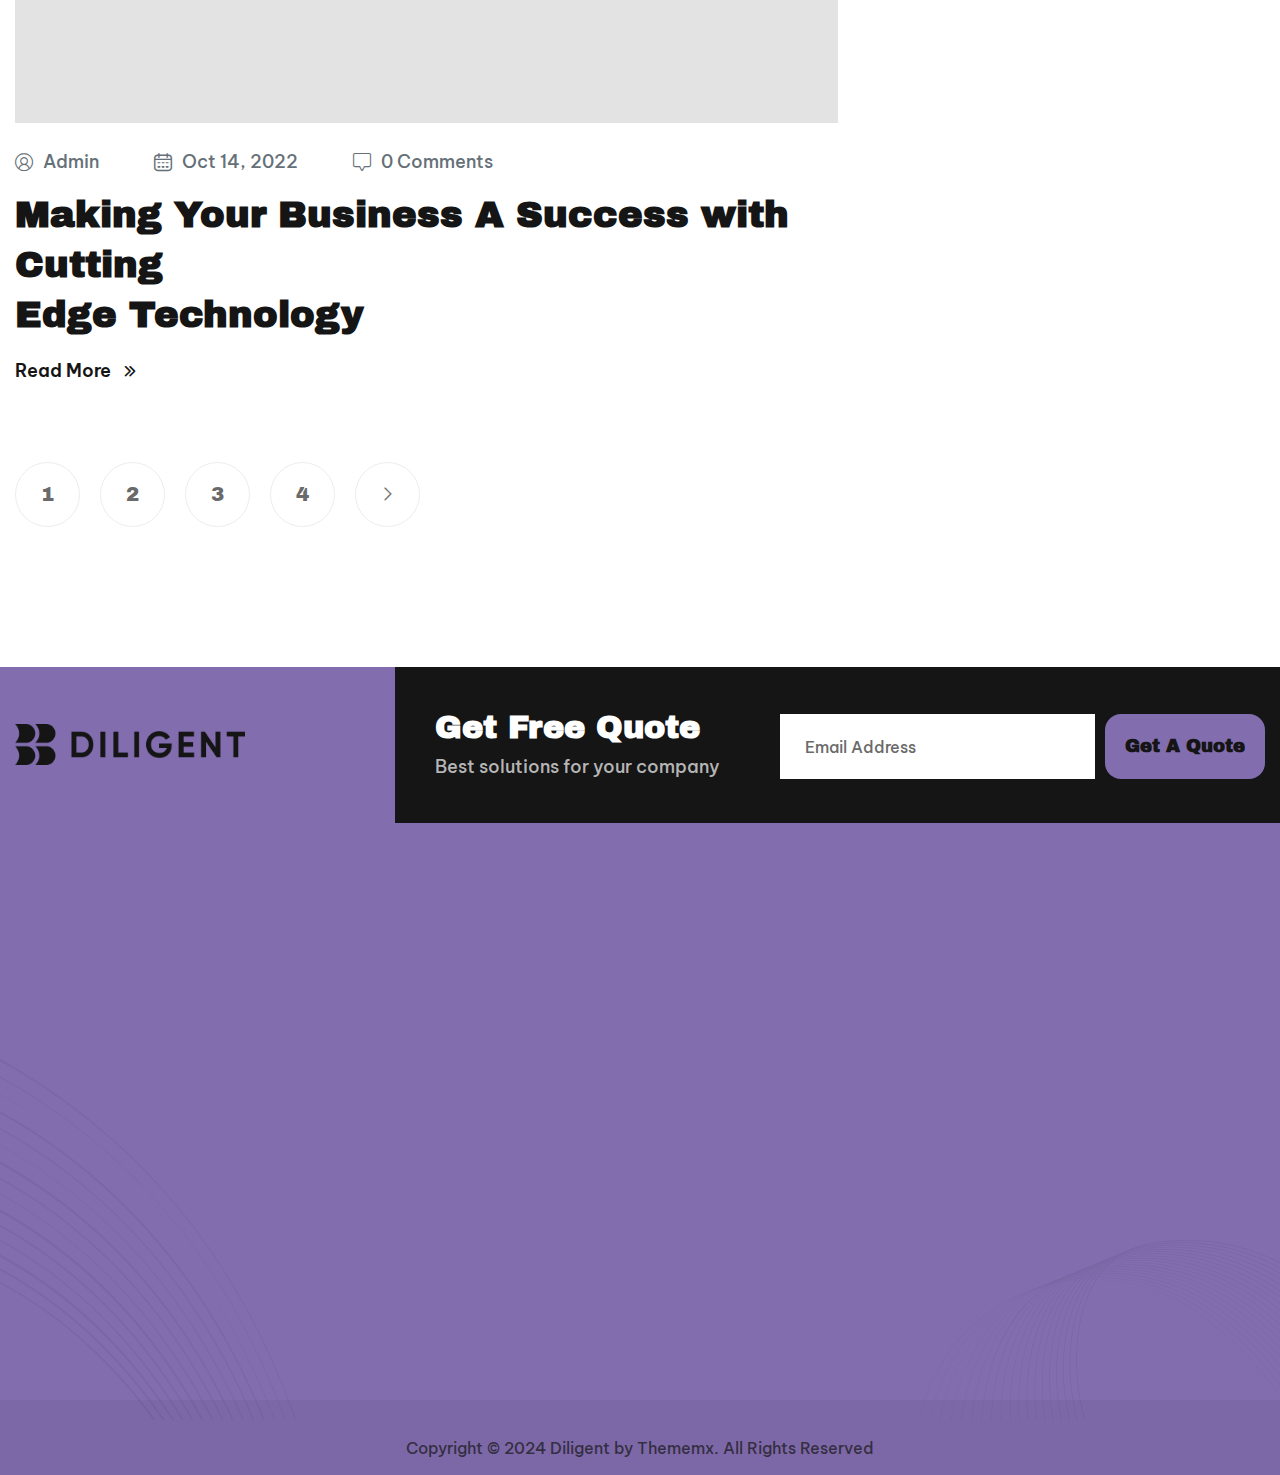
<file: diligent pack/diligent/blog.html>
<!doctype html>
<html class="no-js" lang="en">

<head>
    <meta charset="utf-8">
    <meta http-equiv="x-ua-compatible" content="ie=edge">
    <title>Diligent || Responsive HTML 5 Template</title>
    <meta name="description" content="">
    <meta name="viewport" content="width=device-width, initial-scale=1">

    <link rel="shortcut icon" type="image/x-icon" href="assets/img/favicon.png">
    <!-- Place favicon.ico in the root directory -->

    <link href="https://fonts.googleapis.com/css2?family=Inter+Tight:ital,wght@0,100;0,200;0,300;0,400;0,500;0,600;0,700;0,800;0,900;1,100;1,200;1,300;1,400;1,500;1,600;1,700;1,800;1,900&display=swap" rel="stylesheet">

    <!-- CSS here -->
    <link rel="stylesheet" href="assets/css/01-bootstrap.min.css">
    <link rel="stylesheet" href="assets/css/02-all.min.css">
    <link rel="stylesheet" href="assets/css/03-jquery.magnific-popup.css">
    <link rel="stylesheet" href="assets/css/04-nice-select.css">
    <link rel="stylesheet" href="assets/css/05-odometer.css">
    <link rel="stylesheet" href="assets/css/06-swiper.min.css">
    <link rel="stylesheet" href="assets/css/07-animate.min.css">
    <link rel="stylesheet" href="assets/css/08-custom-animate.css">
    <link rel="stylesheet" href="assets/css/09-slick.css">
    <link rel="stylesheet" href="assets/css/10-icomoon.css">
    <link rel="stylesheet" href="assets/vendor/custom-animate/custom-animate.css">
    <link rel="stylesheet" href="assets/vendor/jarallax/jarallax.css">
    <link rel="stylesheet" href="assets/vendor/odometer/odometer.min.css">
    <link rel="stylesheet" href="assets/fonts/gilroy/stylesheet.css">

    <link rel="stylesheet" href="assets/css/style.css">
    <link rel="stylesheet" href="assets/css/color1.css">
    <link rel="stylesheet" href="assets/css/responsive.css">
</head>

<body class="body-gray-bg">

    <!-- preloader -->
    <div id="preloader">
        <div id="loading-center">
            <div class="loader">
                <div class="loader-outter"></div>
                <div class="loader-inner"></div>
            </div>
        </div>
    </div>
    <!-- preloader-end -->


    <div class="page-wrapper">

        <!--Start Main Header One -->
        <header class="main-header main-header-three about">
            <div class="main-header-three__top">
                <div class="container">
                    <div class="main-header-three__top-inner">
                        <div class="main-header-three__top-left">
                            <div class="welcome-text-one">
                                <p><span class="icon-bell"></span> We Will Grow Your Small Business To The Next Level
                                </p>
                            </div>
                        </div>
                        <div class="main-header-three__top-right">
                            <div class="header-contact-info-one">
                                <ul>
                                    <li>
                                        <div class="icon">
                                            <span class="icon-phone-call"></span>
                                        </div>
                                        <p><a href="tel:1378902167">+1 378 902 167</a></p>
                                    </li>
                                    <li>
                                        <div class="icon">
                                            <span class="icon-email"></span>
                                        </div>
                                        <p><a href="mailto:info@example.com">Support@gmail.com</a></p>
                                    </li>
                                </ul>
                            </div>
                        </div>

                    </div>
                </div>
            </div>

            <div class="main-header-three__bottom">
                <div id="sticky-header" class="menu-area">
                    <div class="container">
                        <div class="main-header-three__bottom-inner">

                            <div class="main-header-three__bottom-left">
                                <div class="logo-box-one">
                                    <a href="index.html">
                                        <img src="assets/img/resource/logo-4.png" alt="Logo">
                                    </a>
                                </div>
                            </div>

                            <div class="main-header-three__bottom-middle">
                                <div class="menu-area__inner">
                                    <div class="mobile-nav-toggler">
                                        <i class="fas fa-bars"></i>
                                    </div>
                                    <div class="menu-wrap">
                                        <nav class="menu-nav">
                                            <div class="navbar-wrap main-menu">
                                                <ul class="navigation">
                                                    <li class="menu-item-has-children"><a href="#">Home</a>
                                                        <ul class="sub-menu">
                                                            <li><a href="index.html">Home One</a></li>
                                                            <li><a href="index-2.html">Home Two</a></li>
                                                            <li><a href="index-3.html">Home Three</a></li>
                                                        </ul>
                                                    </li>
                                                    <li><a href="about.html">About</a></li>
                                                    <li class="menu-item-has-children"><a href="#">Services</a>
                                                        <ul class="sub-menu">
                                                            <li>
                                                                <a href="services.html">Services</a>
                                                            </li>
                                                            <li>
                                                                <a href="app-development.html">App Development</a>
                                                            </li>
                                                            <li>
                                                                <a href="uiux-design.html">Uiux Design</a>
                                                            </li>
                                                            <li>
                                                                <a href="web-development.html">Web Development</a>
                                                            </li>
                                                            <li>
                                                                <a href="digital-marketing.html">Digital Marketing</a>
                                                            </li>
                                                            <li>
                                                                <a href="corporate-agency.html">Corporate Agency</a>
                                                            </li>
                                                        </ul>
                                                    </li>
                                                    <li class="menu-item-has-children"><a href="#">Pages</a>
                                                        <ul class="sub-menu">
                                                            <li>
                                                                <a href="testimonials.html">Testimonials</a>
                                                            </li>
                                                            <li><a href="pricing.html">Pricing</a></li>
                                                            <li><a href="team.html">Team</a></li>
                                                        </ul>
                                                    </li>
                                                    <li class="menu-item-has-children"><a href="#">Blog</a>
                                                        <ul class="sub-menu">
                                                            <li>
                                                                <a href="blog.html">Blog</a>
                                                            </li>
                                                            <li>
                                                                <a href="blog-details.html">Blog Details</a>
                                                            </li>
                                                        </ul>
                                                    </li>
                                                    <li><a href="contact.html">contacts</a></li>
                                                </ul>
                                            </div>
                                        </nav>
                                    </div>
                                </div>
                            </div>

                            <div class="main-header-three__bottom-right">
                                <div class="header-btn-box-one">
                                    <a class="thm-btn" href="contact.html">
                                        <span class="txt">
                                            Contact Us
                                            <i class="icon-next"></i>
                                        </span>
                                    </a>
                                </div>
                            </div>

                        </div>
                    </div>
                </div>
            </div>


            <!--Start Mobile Menu  -->
            <div class="mobile-menu">
                <nav class="menu-box">
                    <div class="close-btn">
                        <i class="fas fa-times"></i>
                    </div>
                    <div class="nav-logo">
                        <a href="index.html">
                            <img src="assets/img/resource/logo-3.png" alt="Logo">
                        </a>
                    </div>
                    <div class="menu-outer">
                        <!--Here Menu Will Come Automatically Via Javascript / Same Menu as in Header-->
                    </div>
                    <div class="contact-info">
                        <div class="icon-box"><span class="icon-phone-call"></span>
                        </div>
                        <p><a href="tel:123456789">(629) 555-0129</a></p>
                    </div>
                    <div class="social-links">
                        <ul class="clearfix list-wrap">
                            <li><a href="#"><i class="fab fa-facebook-f"></i></a></li>
                            <li><a href="#"><i class="fab fa-twitter"></i></a></li>
                            <li><a href="#"><i class="fab fa-instagram"></i></a></li>
                            <li><a href="#"><i class="fab fa-linkedin-in"></i></a></li>
                            <li><a href="#"><i class="fab fa-youtube"></i></a></li>
                        </ul>
                    </div>
                </nav>
            </div>
            <div class="menu-backdrop"></div>
            <!-- End Mobile Menu -->
        </header>
        <!--End Main Header One -->

        <!--Start Page Header-->
        <section class="page-header">
            <div class="shape1 rotate-me"><img src="assets/img/shape/page-header-shape1.png" alt=""></div>
            <div class="shape2 float-bob-x"><img src="assets/img/shape/page-header-shape2.png" alt=""></div>
            <div class="container">
                <div class="page-header__inner">
                    <h2>Blog</h2>
                    <ul class="thm-breadcrumb">
                        <li><a href="index.html"><span class="fa fa-home"></span> Home</a></li>
                        <li><i class="icon-right-arrow-angle"></i></li>
                        <li class="color-base">Blog</li>
                    </ul>
                </div>
            </div>
        </section>
        <!--End Page Header-->


        <!--Start Blog Page-->
        <section class="blog-page">
            <div class="container">
                <div class="row">
                    <div class="col-xl-8 wow fadeInUp" data-wow-delay=".3s">
                        <div class="blog-page__content">
                            <!--Start Single Blog Page-->
                            <div class="blog-page__single">
                                <div class="blog-page__single-img">
                                    <img src="assets/img/blog/blog-page1__img1.jpg" alt="image">
                                </div>
                                <div class="blog-page__single-content">
                                    <div class="meta-box">
                                        <ul class="meta-info">
                                            <li>
                                                <div class="icon">
                                                    <span class="icon-user"></span>
                                                </div>
                                                <p><a href="#">Admin</a></p>
                                            </li>
                                            <li>
                                                <div class="icon">
                                                    <span class="icon-calendar"></span>
                                                </div>
                                                <p><a href="#">Oct 14, 2022</a></p>
                                            </li>
                                            <li>
                                                <div class="icon">
                                                    <span class="icon-comment"></span>
                                                </div>
                                                <p><a href="#">0 Comments</a></p>
                                            </li>
                                        </ul>
                                    </div>
                                    <div class="title-box">
                                        <h3>
                                            <a href="blog-details.html">Communicate The Message Your Audience is
                                                <br>Waiting for Products
                                            </a>
                                        </h3>
                                    </div>
                                    <div class="btn-box">
                                        <a href="blog-details.html">
                                            Read More
                                            <i class="icon-right"></i>
                                        </a>
                                    </div>
                                </div>
                            </div>
                            <!--End Single Blog Page-->

                            <!--Start Single Blog Page-->
                            <div class="blog-page__single">
                                <div class="blog-page__single-img">
                                    <img src="assets/img/blog/blog-page1__img2.jpg" alt="image">
                                </div>
                                <div class="blog-page__single-content">
                                    <div class="meta-box">
                                        <ul class="meta-info">
                                            <li>
                                                <div class="icon">
                                                    <span class="icon-user"></span>
                                                </div>
                                                <p><a href="#">Admin</a></p>
                                            </li>
                                            <li>
                                                <div class="icon">
                                                    <span class="icon-calendar"></span>
                                                </div>
                                                <p><a href="#">Oct 14, 2022</a></p>
                                            </li>
                                            <li>
                                                <div class="icon">
                                                    <span class="icon-comment"></span>
                                                </div>
                                                <p><a href="#">0 Comments</a></p>
                                            </li>
                                        </ul>
                                    </div>
                                    <div class="title-box">
                                        <h3>
                                            <a href="blog-details.html">Digital Marketing is The Backbone of
                                                Your<br>Business Growth
                                            </a>
                                        </h3>
                                    </div>
                                    <div class="btn-box">
                                        <a href="blog-details.html">
                                            Read More
                                            <i class="icon-right"></i>
                                        </a>
                                    </div>
                                </div>
                            </div>
                            <!--End Single Blog Page-->

                            <!--Start Single Blog Page-->
                            <div class="blog-page__single">
                                <div class="blog-page__single-img">
                                    <img src="assets/img/blog/blog-page1__img3.jpg" alt="image">
                                </div>
                                <div class="blog-page__single-content">
                                    <div class="meta-box">
                                        <ul class="meta-info">
                                            <li>
                                                <div class="icon">
                                                    <span class="icon-user"></span>
                                                </div>
                                                <p><a href="#">Admin</a></p>
                                            </li>
                                            <li>
                                                <div class="icon">
                                                    <span class="icon-calendar"></span>
                                                </div>
                                                <p><a href="#">Oct 14, 2022</a></p>
                                            </li>
                                            <li>
                                                <div class="icon">
                                                    <span class="icon-comment"></span>
                                                </div>
                                                <p><a href="#">0 Comments</a></p>
                                            </li>
                                        </ul>
                                    </div>
                                    <div class="title-box">
                                        <h3>
                                            <a href="blog-details.html">Our Mission is to Help The Entire World
                                                Do<br>Business Online
                                            </a>
                                        </h3>
                                    </div>
                                    <div class="btn-box">
                                        <a href="blog-details.html">
                                            Read More
                                            <i class="icon-right"></i>
                                        </a>
                                    </div>
                                </div>
                            </div>
                            <!--End Single Blog Page-->

                            <!--Start Single Blog Page-->
                            <div class="blog-page__single">
                                <div class="blog-page__single-img">
                                    <img src="assets/img/blog/blog-page1__img4.jpg" alt="image">
                                </div>
                                <div class="blog-page__single-content">
                                    <div class="meta-box">
                                        <ul class="meta-info">
                                            <li>
                                                <div class="icon">
                                                    <span class="icon-user"></span>
                                                </div>
                                                <p><a href="#">Admin</a></p>
                                            </li>
                                            <li>
                                                <div class="icon">
                                                    <span class="icon-calendar"></span>
                                                </div>
                                                <p><a href="#">Oct 14, 2022</a></p>
                                            </li>
                                            <li>
                                                <div class="icon">
                                                    <span class="icon-comment"></span>
                                                </div>
                                                <p><a href="#">0 Comments</a></p>
                                            </li>
                                        </ul>
                                    </div>
                                    <div class="title-box">
                                        <h3>
                                            <a href="blog-details.html">Making Your Business A Success with Cutting
                                                <br>Edge Technology
                                            </a>
                                        </h3>
                                    </div>
                                    <div class="btn-box">
                                        <a href="blog-details.html">
                                            Read More
                                            <i class="icon-right"></i>
                                        </a>
                                    </div>
                                </div>
                            </div>
                            <!--End Single Blog Page-->
                        </div>
                    </div>

                    <!--Start Sidebar-->
                    <div class="col-xl-4">
                        <div class="blog-page__sidebar">
                            <!--Start Sidebar Single-->
                            <div class="sidebar__single sidebar__search wow fadeInUp" data-wow-delay=".1s">
                                <form action="#" class="sidebar__search-form">
                                    <input type="search" placeholder="Search here...">
                                    <button type="submit"><i class="icon-magnifying-glass"></i></button>
                                </form>
                            </div>
                            <!--End Sidebar Single-->

                            <!--Start Sidebar Single-->
                            <div class="sidebar__single sidebar__latest-blog wow fadeInUp" data-wow-delay=".4s">
                                <div class="title-box">
                                    <h2>Latest From Blog</h2>
                                </div>

                                <ul class="sidebar__latest-blog-list">
                                    <li>
                                        <div class="img-box">
                                            <img src="assets/img/blog/blog-page1-sideber__img1.jpg" alt="">
                                        </div>
                                        <div class="content-box">
                                            <h4><a href="#">Powerful Ideas & Sales<br>Acceleration</a></h4>
                                            <p><span class="icon-calendar"></span> September 10, 2022</p>
                                        </div>
                                    </li>
                                    <li>
                                        <div class="img-box">
                                            <img src="assets/img/blog/blog-page1-sideber__img2.jpg" alt="">
                                        </div>
                                        <div class="content-box">
                                            <h4><a href="#">Craft Digital Marketing<br>That Converts</a></h4>
                                            <p><span class="icon-calendar"></span> December 12, 2022</p>
                                        </div>
                                    </li>
                                    <li>
                                        <div class="img-box">
                                            <img src="assets/img/blog/blog-page1-sideber__img3.jpg" alt="">
                                        </div>
                                        <div class="content-box">
                                            <h4><a href="#">Start with A Plan and<br>Finish with Results.</a></h4>
                                            <p><span class="icon-calendar"></span> November 08, 2022</p>
                                        </div>
                                    </li>
                                </ul>
                            </div>
                            <!--End Sidebar Single-->
                            <!--Start Sidebar Single-->
                            <div class="sidebar__single sidebar__category wow fadeInUp" data-wow-delay=".3s">
                                <div class="title-box">
                                    <h2>Categories</h2>
                                </div>

                                <ul class="sidebar__category-list">
                                    <li>
                                        <div class="cercale-box"></div>
                                        <a href="#"> Business Agency <span>(8)</span></a>
                                    </li>
                                    <li>
                                        <div class="cercale-box"></div>
                                        <a href="#"> UI/UX Designer <span>(12)</span></a>
                                    </li>
                                    <li>
                                        <div class="cercale-box"></div>
                                        <a href="#"> Web Developer <span>(20)</span></a>
                                    </li>
                                    <li>
                                        <div class="cercale-box"></div>
                                        <a href="#"> Financial Strategy <span>(15)</span></a>
                                    </li>
                                    <li>
                                        <div class="cercale-box"></div>
                                        <a href="#"> Digital Marketing <span>(9)</span></a>
                                    </li>
                                    <li>
                                        <div class="cercale-box"></div>
                                        <a href="#"> Corporate Agency <span>(12)</span></a>
                                    </li>
                                </ul>
                            </div>
                            <!--End Sidebar Single-->

                            <!--Start Sidebar Single-->
                            <div class="sidebar__single sidebar__tags wow fadeInUp" data-wow-delay=".5s">
                                <div class="title-box">
                                    <h2>Popular Tags</h2>
                                </div>

                                <ul class="sidebar__tags-list clearfix">
                                    <li> <a href="#">Design</a> </li>
                                    <li> <a href="#">Development</a> </li>
                                    <li> <a href="#">Agency</a> </li>
                                    <li> <a href="#">UI/UX</a> </li>
                                    <li> <a href="#">Marketing</a> </li>
                                    <li> <a href="#">Business</a> </li>
                                    <li> <a href="#">Financial</a> </li>
                                    <li> <a href="#">App UI</a> </li>
                                    <li> <a href="#">Corporate</a> </li>
                                    <li> <a href="#">Design Studio</a> </li>
                                    <li> <a href="#">Web App</a> </li>
                                </ul>
                            </div>
                            <!--End Sidebar Single-->
                        </div>
                    </div>
                    <!--End Sidebar-->

                </div>
                <ul class="styled-pagination text-center clearfix">
                    <li><a href="#">1</a></li>
                    <li><a href="#">2</a></li>
                    <li><a href="#">3</a></li>
                    <li><a href="#">4</a></li>
                    <li>
                        <a href="#"><span class="icon-right-arrow-angle right"></span></a>
                    </li>
                </ul>
            </div>
        </section>
        <!--End Blog Three-->

        <!--Start Footer Three-->
        <footer class="footer-three">
            <!-- Start Footer Main -->
            <div class="footer-main footer-main__three">
                <div class="footer-three__shape1">
                    <img src="assets/img/shape/footer-three__shape1.png" alt="shapes">
                </div>
                <div class="footer-three__shape2">
                    <img src="assets/img/shape/footer-three__shape2.png" alt="shapes">
                </div>
                <div class="container">
                    <!-- Start Footer Main Two Top-->
                    <div class="footer-main__three-top">
                        <div class="footer-three__logo-box">
                            <a href="index.html">
                                <img src="assets/img/logo/footer-three-1.png" alt="logo">
                            </a>
                        </div>

                        <div class="footer-three__get-quote-form">
                            <div class="title-box">
                                <h2>Get Free Quote</h2>
                                <p>Best solutions for your company</p>
                            </div>

                            <form action="index.html" method="post">
                                <div class="form-group">
                                    <input type="email" name="email" placeholder="Email Address" required="">
                                    <button class="submit thm-btn">
                                        <span class="txt">Get A Quote</span>
                                    </button>
                                </div>
                            </form>
                        </div>
                    </div>
                    <!-- End Footer Main Two Top-->

                    <div class="footer-main__inner footer-main-two__inner footer-main-three__inner">
                        <div class="row">
                            <!--Start Single Footer Widget-->
                            <div class="col-xl-3 col-lg-6 col-md-6 wow fadeInUp" data-wow-delay=".1s">
                                <div class="single-footer-widget single-footer-widget-style2">
                                    <div class="title">
                                        <h3>Help & Support</h3>
                                    </div>
                                    <div
                                        class="single-footer-widget-box single-footer-widget__about single-footer-widget__about--2">
                                        <div class="text">
                                            <p>Need any support? or have any project on your mind?</p>
                                        </div>
                                        <ul class="clearfix">
                                            <li>
                                                <div class="icon">
                                                    <span class="icon-pin"></span>
                                                </div>
                                                <p>55 Green Street, New York</p>
                                            </li>
                                            <li>
                                                <div class="icon">
                                                    <span class="icon-mail-inbox-app"></span>
                                                </div>
                                                <p><a href="mailto:support@gmail.com">support@gmail.com</a></p>
                                            </li>
                                            <li>
                                                <div class="icon">
                                                    <span class="icon-phone-call"></span>
                                                </div>
                                                <p><a href="tel:000245(862)092">000 245 (862) 092</a></p>
                                            </li>
                                        </ul>
                                    </div>
                                </div>
                            </div>
                            <!--End Single Footer Widget-->

                            <!--Start Single Footer Widget-->
                            <div class="col-xl-2 col-lg-6 col-md-6 wow fadeInUp" data-wow-delay=".2s">
                                <div class="single-footer-widget  single-footer-widget-style2 ml55">
                                    <div class="title">
                                        <h3>Quick Links</h3>
                                    </div>
                                    <div
                                        class="single-footer-widget-box single-footer-widget__links single-footer-widget__links-style2">
                                        <ul class="clearfix">
                                            <li>
                                                <p><a href="about.html">Need a career?</a></p>
                                            </li>
                                            <li>
                                                <p><a href="about.html">About Us</a></p>
                                            </li>
                                            <li>
                                                <p><a href="web-development.html">Our Services</a></p>
                                            </li>
                                            <li>
                                                <p><a href="blog-details.html">Latest News</a></p>
                                            </li>
                                            <li>
                                                <p><a href="contact.html">Contact Us</a></p>
                                            </li>
                                        </ul>
                                    </div>
                                </div>
                            </div>
                            <!--End Single Footer Widget-->

                            <!--Start Single Footer Widget-->
                            <div class="col-xl-3 col-lg-6 col-md-6 wow fadeInUp" data-wow-delay=".3s">
                                <div class="single-footer-widget single-footer-widget-style2 ml50">
                                    <div class="title">
                                        <h3>Our Services</h3>
                                    </div>
                                    <div
                                        class="single-footer-widget-box single-footer-widget__links single-footer-widget__links-style2">
                                        <ul class="clearfix">
                                            <li>
                                                <p><a href="web-development.html">Front End Development</a></p>
                                            </li>
                                            <li>
                                                <p><a href="web-development.html">UI/UX Development</a></p>
                                            </li>
                                            <li>
                                                <p><a href="web-development.html">Web Development</a></p>
                                            </li>
                                            <li>
                                                <p><a href="web-development.html">Web Design Strategy</a></p>
                                            </li>
                                            <li>
                                                <p><a href="web-development.html">Digital Marketing</a></p>
                                            </li>
                                        </ul>
                                    </div>
                                </div>
                            </div>
                            <!--End Single Footer Widget-->

                            <!--Strat Single Footer Widget-->
                            <div class="col-xl-4 col-lg-6 col-md-6 wow fadeInUp" data-wow-delay=".4s">
                                <div class="single-footer-widget single-footer-widget-style2">
                                    <div class="title">
                                        <h3>Latest News</h3>
                                    </div>
                                    <div
                                        class="single-footer-widget-box single-footer-widget__blog-list single-footer-widget__blog-list-style2">
                                        <ul class="clearfix">

                                            <li>
                                                <div class="img-box">
                                                    <img src="assets/img/footer/footer-two__img1.jpg" alt="#">
                                                    <a href="#"><i class="fa-solid fa-link"></i></a>
                                                </div>
                                                <div class="title-box">
                                                    <h5>
                                                        <a href="blog-details.html">Believed in The Strength of the <br>
                                                            Creativeness.</a>
                                                    </h5>
                                                    <div class="date-box">
                                                        <ul class="clearfix">
                                                            <li>
                                                                <div class="icon">
                                                                    <span class="icon-calendar"></span>
                                                                </div>
                                                                <div class="text">
                                                                    <p>28 Nov, 2022</p>
                                                                </div>
                                                            </li>
                                                            <li>
                                                                <div class="icon">
                                                                    <span class="icon-time"></span>
                                                                </div>
                                                                <div class="text">
                                                                    <p>4 Min Read</p>
                                                                </div>
                                                            </li>
                                                        </ul>
                                                    </div>
                                                </div>
                                            </li>
                                            <li>
                                                <div class="img-box">
                                                    <img src="assets/img/footer/footer-two__img2.jpg" alt="#">
                                                    <a href="#"><i class="fa-solid fa-link"></i></a>
                                                </div>
                                                <div class="title-box">
                                                    <h5>
                                                        <a href="blog-details.html">Believed in The Strength of the <br>
                                                            Creativeness.</a>
                                                    </h5>
                                                    <div class="date-box">
                                                        <ul class="clearfix">
                                                            <li>
                                                                <div class="icon">
                                                                    <span class="icon-calendar"></span>
                                                                </div>
                                                                <div class="text">
                                                                    <p>28 Nov, 2022</p>
                                                                </div>
                                                            </li>
                                                            <li>
                                                                <div class="icon">
                                                                    <span class="icon-time"></span>
                                                                </div>
                                                                <div class="text">
                                                                    <p>4 Min Read</p>
                                                                </div>
                                                            </li>
                                                        </ul>
                                                    </div>
                                                </div>
                                            </li>

                                        </ul>
                                    </div>
                                </div>
                            </div>
                            <!--End Single Footer Widget-->

                        </div>
                    </div>
                </div>
                <!-- End Footer Main -->

                <!--Start Footer Bottom -->
                <div class="footer-bottom footer-bottom-two footer-bottom-three">
                    <div class="container">
                        <div class="footer-bottom__inner footer-bottom__two-inner footer-bottom__three-inner">
                            <div class="copyright-text text-center">
                                <p>Copyright © 2024 Diligent by <a
                                        href="https://themeforest.net/user/thememx">Thememx.</a>
                                    All Rights Reserved</p>
                            </div>
                        </div>
                    </div>
                </div>
                <!--End Footer Bottom -->
            </div>
        </footer>
        <!--End Footer Three-->


    </div>


    <!--Start Search Popup -->
    <div class="search-popup">
        <div class="search-popup__overlay search-toggler">
            <div class="search-close-btn">
                <i class="icon-plus"></i>
            </div>
        </div>
        <div class="search-popup__content">
            <form action="#">
                <label for="search" class="sr-only">search here</label>
                <input type="search" id="search" placeholder="Search Here..." />
                <button type="submit" aria-label="search submit" class="btn-one">
                    <i class="icon-search-interface-symbol"></i>
                </button>
            </form>
        </div>
    </div>
    <!--End Search Popup -->


    <!-- Scroll-top -->
    <button class="scroll-top scroll-to-target" data-target="html">
        <i class="icon-down-arrow"></i>
    </button>
    <!-- Scroll-top-end-->






    <!-- JS here -->
    <script src="assets/js/jquery-3.6.0.min.js"></script>
    <script src="assets/js/01-ajax-form.js"></script>
    <script src="assets/js/02-bootstrap.min.js"></script>
    <script src="assets/js/03-jquery.appear.js"></script>
    <script src="assets/js/04-swiper.min.js"></script>
    <script src="assets/js/05-jquery.odometer.min.js"></script>
    <script src="assets/js/06-jquery.magnific-popup.min.js"></script>
    <script src="assets/js/07-jquery.nice-select.min.js"></script>
    <script src="assets/js/08-slick.min.js"></script>
    <script src="assets/js/09-wow.min.js"></script>
    <script src="assets/js/10-jquery.circleType.js"></script>
    <script src="assets/js/11-jquery.lettering.min.js"></script>
    <script src="assets/js/12-TweenMax.min.js"></script>
    <script src="assets/vendor/jarallax/jarallax.min.js"></script>
    <script src="assets/vendor/marquee/marquee.min.js"></script>
    <script src="assets/vendor/odometer/odometer.min.js"></script>




    <script src="assets/js/main.js"></script>


</body>

</html>
</file>
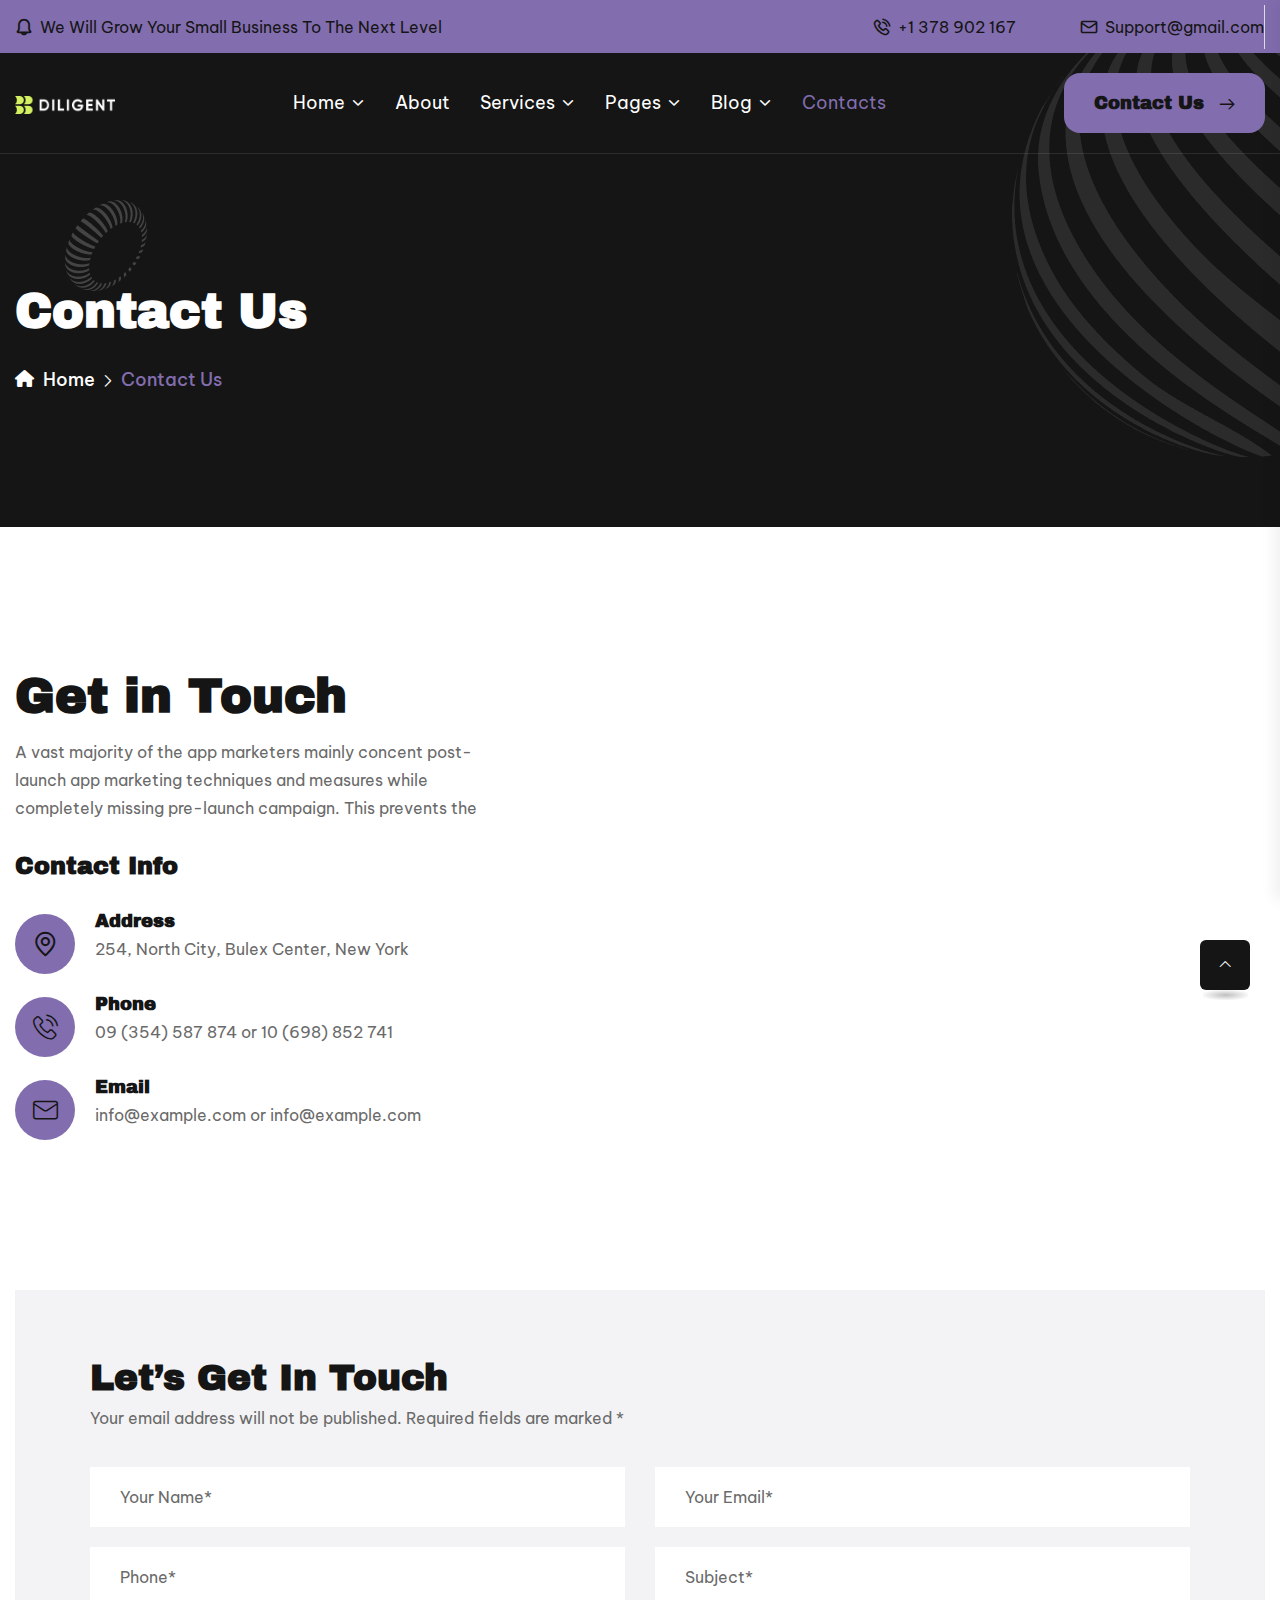
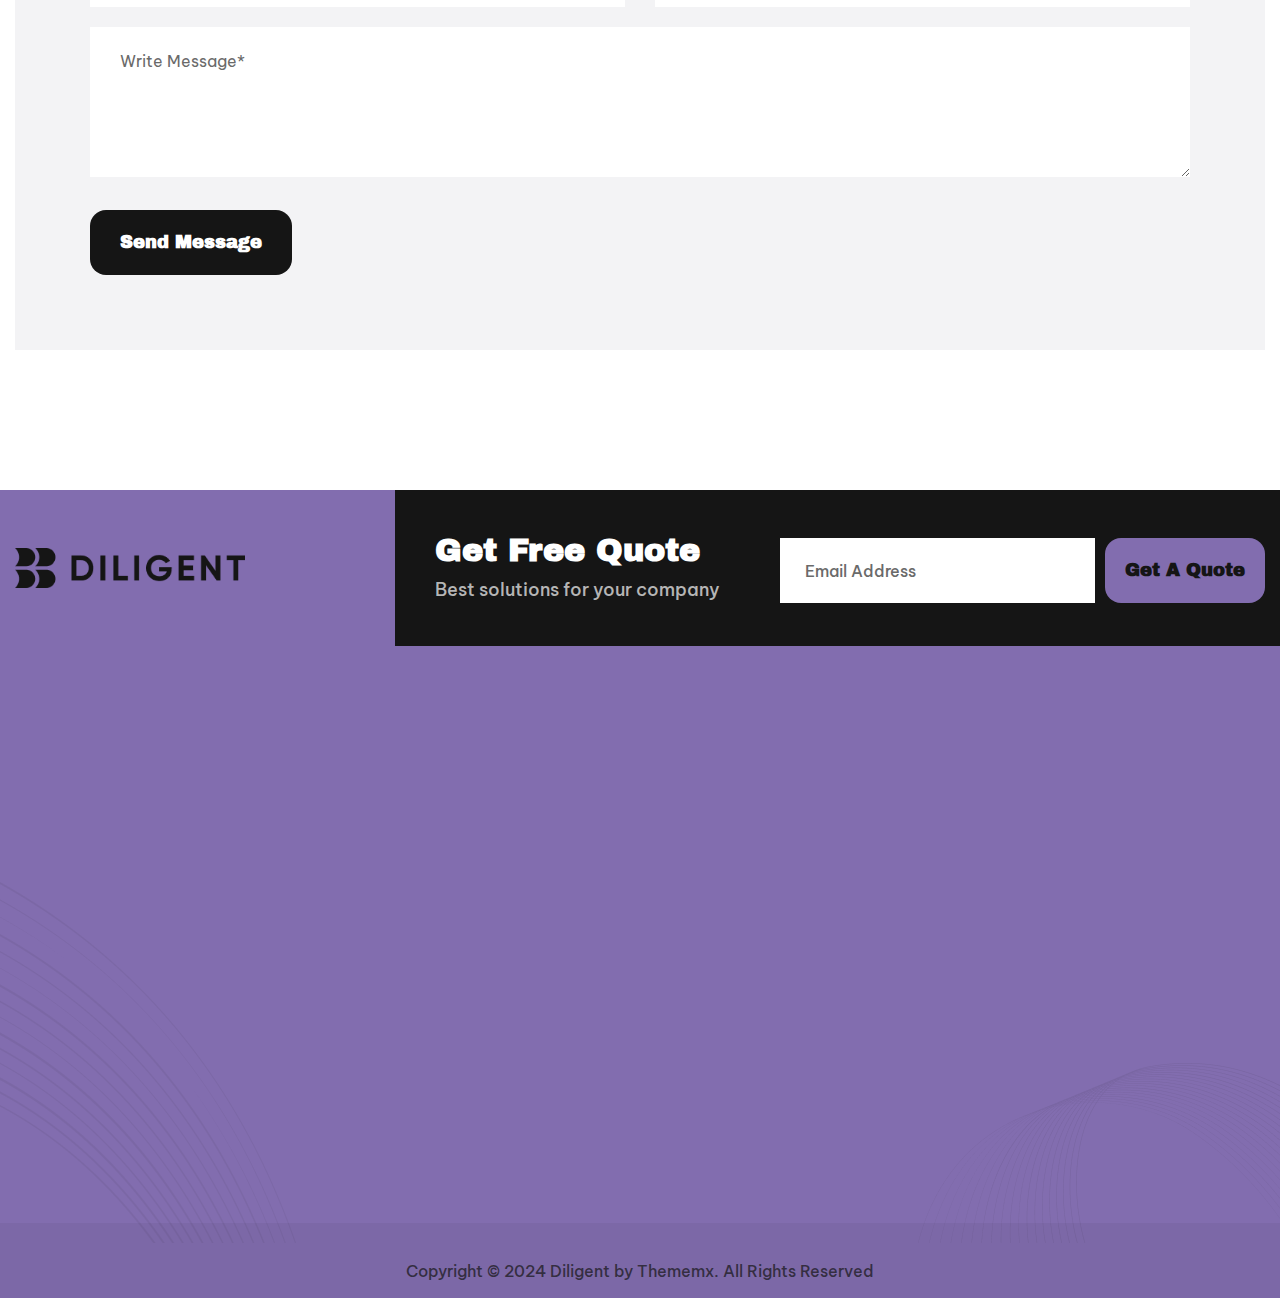
<file: diligent pack/diligent/contact.html>
<!doctype html>
<html class="no-js" lang="en">

<head>
    <meta charset="utf-8">
    <meta http-equiv="x-ua-compatible" content="ie=edge">
    <title>Diligent || Responsive HTML 5 Template</title>
    <meta name="description" content="">
    <meta name="viewport" content="width=device-width, initial-scale=1">

    <link rel="shortcut icon" type="image/x-icon" href="assets/img/favicon.png">
    <!-- Place favicon.ico in the root directory -->

    <link href="https://fonts.googleapis.com/css2?family=Inter+Tight:ital,wght@0,100;0,200;0,300;0,400;0,500;0,600;0,700;0,800;0,900;1,100;1,200;1,300;1,400;1,500;1,600;1,700;1,800;1,900&display=swap" rel="stylesheet">

    <!-- CSS here -->
    <link rel="stylesheet" href="assets/css/01-bootstrap.min.css">
    <link rel="stylesheet" href="assets/css/02-all.min.css">
    <link rel="stylesheet" href="assets/css/03-jquery.magnific-popup.css">
    <link rel="stylesheet" href="assets/css/04-nice-select.css">
    <link rel="stylesheet" href="assets/css/05-odometer.css">
    <link rel="stylesheet" href="assets/css/06-swiper.min.css">
    <link rel="stylesheet" href="assets/css/07-animate.min.css">
    <link rel="stylesheet" href="assets/css/08-custom-animate.css">
    <link rel="stylesheet" href="assets/css/09-slick.css">
    <link rel="stylesheet" href="assets/css/10-icomoon.css">
    <link rel="stylesheet" href="assets/vendor/custom-animate/custom-animate.css">
    <link rel="stylesheet" href="assets/vendor/jarallax/jarallax.css">
    <link rel="stylesheet" href="assets/vendor/odometer/odometer.min.css">
    <link rel="stylesheet" href="assets/fonts/gilroy/stylesheet.css">

    <link rel="stylesheet" href="assets/css/style.css">
    <link rel="stylesheet" href="assets/css/color1.css">
    <link rel="stylesheet" href="assets/css/responsive.css">
</head>

<body class="body-gray-bg">

    <!-- preloader -->
    <div id="preloader">
        <div id="loading-center">
            <div class="loader">
                <div class="loader-outter"></div>
                <div class="loader-inner"></div>
            </div>
        </div>
    </div>
    <!-- preloader-end -->

    <div class="page-wrapper">

        <!--Start Main Header One -->
        <header class="main-header main-header-three about">
            <div class="main-header-three__top">
                <div class="container">
                    <div class="main-header-three__top-inner">
                        <div class="main-header-three__top-left">
                            <div class="welcome-text-one">
                                <p><span class="icon-bell"></span> We Will Grow Your Small Business To The Next Level
                                </p>
                            </div>
                        </div>
                        <div class="main-header-three__top-right">
                            <div class="header-contact-info-one">
                                <ul>
                                    <li>
                                        <div class="icon">
                                            <span class="icon-phone-call"></span>
                                        </div>
                                        <p><a href="tel:1378902167">+1 378 902 167</a></p>
                                    </li>
                                    <li>
                                        <div class="icon">
                                            <span class="icon-email"></span>
                                        </div>
                                        <p><a href="mailto:info@example.com">Support@gmail.com</a></p>
                                    </li>
                                </ul>
                            </div>
                        </div>

                    </div>
                </div>
            </div>

            <div class="main-header-three__bottom">
                <div id="sticky-header" class="menu-area">
                    <div class="container">
                        <div class="main-header-three__bottom-inner">

                            <div class="main-header-three__bottom-left">
                                <div class="logo-box-one">
                                    <a href="index.html">
                                        <img src="assets/img/resource/logo-4.png" alt="Logo">
                                    </a>
                                </div>
                            </div>

                            <div class="main-header-three__bottom-middle">
                                <div class="menu-area__inner">
                                    <div class="mobile-nav-toggler">
                                        <i class="fas fa-bars"></i>
                                    </div>
                                    <div class="menu-wrap">
                                        <nav class="menu-nav">
                                            <div class="navbar-wrap main-menu">
                                                <ul class="navigation">
                                                    <li class="menu-item-has-children"><a href="#">Home</a>
                                                        <ul class="sub-menu">
                                                            <li><a href="index.html">Home One</a></li>
                                                            <li><a href="index-2.html">Home Two</a></li>
                                                            <li><a href="index-3.html">Home Three</a></li>
                                                        </ul>
                                                    </li>
                                                    <li><a href="about.html">About</a></li>
                                                    <li class="menu-item-has-children"><a href="#">Services</a>
                                                        <ul class="sub-menu">
                                                            <li>
                                                                <a href="services.html">Services</a>
                                                            </li>
                                                            <li>
                                                                <a href="app-development.html">App Development</a>
                                                            </li>
                                                            <li>
                                                                <a href="uiux-design.html">Uiux Design</a>
                                                            </li>
                                                            <li>
                                                                <a href="web-development.html">Web Development</a>
                                                            </li>
                                                            <li>
                                                                <a href="digital-marketing.html">Digital Marketing</a>
                                                            </li>
                                                            <li>
                                                                <a href="corporate-agency.html">Corporate Agency</a>
                                                            </li>
                                                        </ul>
                                                    </li>
                                                    <li class="menu-item-has-children"><a href="#">Pages</a>
                                                        <ul class="sub-menu">
                                                            <li>
                                                                <a href="testimonials.html">Testimonials</a>
                                                            </li>
                                                            <li><a href="pricing.html">Pricing</a></li>
                                                            <li><a href="team.html">Team</a></li>
                                                        </ul>
                                                    </li>
                                                    <li class="menu-item-has-children"><a href="#">Blog</a>
                                                        <ul class="sub-menu">
                                                            <li>
                                                                <a href="blog.html">Blog</a>
                                                            </li>
                                                            <li>
                                                                <a href="blog-details.html">Blog Details</a>
                                                            </li>
                                                        </ul>
                                                    </li>
                                                    <li><a href="contact.html">contacts</a></li>
                                                </ul>
                                            </div>
                                        </nav>
                                    </div>
                                </div>
                            </div>

                            <div class="main-header-three__bottom-right">
                                <div class="header-btn-box-one">
                                    <a class="thm-btn" href="contact.html">
                                        <span class="txt">
                                            Contact Us
                                            <i class="icon-next"></i>
                                        </span>
                                    </a>
                                </div>
                            </div>

                        </div>
                    </div>
                </div>
            </div>


            <!--Start Mobile Menu  -->
            <div class="mobile-menu">
                <nav class="menu-box">
                    <div class="close-btn">
                        <i class="fas fa-times"></i>
                    </div>
                    <div class="nav-logo">
                        <a href="index.html">
                            <img src="assets/img/resource/logo-3.png" alt="Logo">
                        </a>
                    </div>
                    <div class="menu-outer">
                        <!--Here Menu Will Come Automatically Via Javascript / Same Menu as in Header-->
                    </div>
                    <div class="contact-info">
                        <div class="icon-box"><span class="icon-phone-call"></span>
                        </div>
                        <p><a href="tel:123456789">(629) 555-0129</a></p>
                    </div>
                    <div class="social-links">
                        <ul class="clearfix list-wrap">
                            <li><a href="#"><i class="fab fa-facebook-f"></i></a></li>
                            <li><a href="#"><i class="fab fa-twitter"></i></a></li>
                            <li><a href="#"><i class="fab fa-instagram"></i></a></li>
                            <li><a href="#"><i class="fab fa-linkedin-in"></i></a></li>
                            <li><a href="#"><i class="fab fa-youtube"></i></a></li>
                        </ul>
                    </div>
                </nav>
            </div>
            <div class="menu-backdrop"></div>
            <!-- End Mobile Menu -->
        </header>
        <!--End Main Header One -->

        <!--Start Page Header-->
        <section class="page-header">
            <div class="shape1 rotate-me"><img src="assets/img/shape/page-header-shape1.png" alt=""></div>
            <div class="shape2 float-bob-x"><img src="assets/img/shape/page-header-shape2.png" alt=""></div>
            <div class="container">
                <div class="page-header__inner">
                    <h2>Contact us</h2>
                    <ul class="thm-breadcrumb">
                        <li><a href="index.html"><span class="fa fa-home"></span> Home</a></li>
                        <li><i class="icon-right-arrow-angle"></i></li>
                        <li class="color-base">Contact us</li>
                    </ul>
                </div>
            </div>
        </section>
        <!--End Page Header-->

        <!--Start Contact Page-->
        <section class="contact-page">
            <div class="contact-page__top">
                <div class="container">
                    <div class="row">
                        <div class="col-xl-6 col-lg-6">
                            <div class="contact-page__top-content">
                                <div class="contact-page__top-content-top">
                                    <h2>Get in Touch</h2>
                                    <p>A vast majority of the app marketers mainly concent post-launch app marketing
                                        techniques and measures while completely missing pre-launch campaign. This
                                        prevents the </p>
                                </div>

                                <div class="contact-page__top-content-bottom">
                                    <h2>Contact Info</h2>
                                    <ul>
                                        <li>
                                            <div class="inner">
                                                <div class="icon-box">
                                                    <span class="icon-pin"></span>
                                                </div>

                                                <div class="content-box">
                                                    <h4>Address</h4>
                                                    <p>254, North City, Bulex Center, New York</p>
                                                </div>
                                            </div>
                                        </li>

                                        <li>
                                            <div class="inner">
                                                <div class="icon-box">
                                                    <span class="icon-phone-call"></span>
                                                </div>

                                                <div class="content-box">
                                                    <h4>Phone</h4>
                                                    <p><a href="tel:123456789">09 (354) 587 874</a> or <a
                                                            href="tel:123456789">10 (698) 852 741</a></p>
                                                </div>
                                            </div>
                                        </li>

                                        <li>
                                            <div class="inner">
                                                <div class="icon-box">
                                                    <span class="icon-email"></span>
                                                </div>

                                                <div class="content-box">
                                                    <h4>Email</h4>
                                                    <p><a href="mailto:yourmail@email.com">info@example.com</a>
                                                        or <a href="mailto:yourmail@email.com">info@example.com</a>
                                                    </p>
                                                </div>
                                            </div>
                                        </li>
                                    </ul>
                                </div>
                            </div>
                        </div>

                        <div class="col-xl-6 col-lg-6">
                            <div class="contact-page__google-map">
                                <iframe
                                    src="https://www.google.com/maps/embed?pb=!1m18!1m12!1m3!1d4562.753041141002!2d-118.80123790098536!3d34.152323469614075!2m3!1f0!2f0!3f0!3m2!1i1024!2i768!4f13.1!3m3!1m2!1s0x80e82469c2162619%3A0xba03efb7998eef6d!2sCostco+Wholesale!5e0!3m2!1sbn!2sbd!4v1562518641290!5m2!1sbn!2sbd"
                                    class="contact-page-google-map__one" allowfullscreen></iframe>
                            </div>
                        </div>
                    </div>
                </div>
            </div>

            <div class="contact-page__bottom">
                <!--Start Contact Two-->
                <div class="contact-page__bottom-form">
                    <div class="container">
                        <div class="contact-page__bottom-form-inner">
                            <div class="title-box">
                                <h2>Let’s Get in Touch</h2>
                                <p>Your email address will not be published. Required fields are marked *</p>
                            </div>
                            <div class="contact-page__bottom-form-inner-box">
                                <form action="assets/inc/sendemail.php"
                                    class="contact-page__form contact-form-validated">
                                    <div class="row">
                                        <div class="col-xl-6 col-lg-6 col-md-6 col-sm-12">
                                            <div class="contact-page__input-box">
                                                <input type="text" placeholder="Your Name*" name="name">
                                            </div>
                                        </div>
                                        <div class="col-xl-6 col-lg-6 col-md-6 col-sm-12">
                                            <div class="contact-page__input-box">
                                                <input type="email" placeholder="Your Email*" name="email">
                                            </div>
                                        </div>
                                    </div>
                                    <div class="row">
                                        <div class="col-xl-6 col-lg-6 col-md-6 col-sm-12">
                                            <div class="contact-page__input-box">
                                                <input type="text" placeholder="Phone*" name="phone">
                                            </div>
                                        </div>
                                        <div class="col-xl-6 col-lg-6 col-md-6 col-sm-12">
                                            <div class="contact-page__input-box">
                                                <input type="text" placeholder="Subject*" name="subject">
                                            </div>
                                        </div>
                                    </div>
                                    <div class="row">
                                        <div class="col-xl-12 col-lg-12 col-md-12 col-sm-12">
                                            <div class="contact-page__input-box">
                                                <textarea name="message" placeholder="Write Message*"></textarea>
                                            </div>
                                            <div class="contact-page__btn">
                                                <button class="thm-btn" type="submit"
                                                    data-loading-text="Please wait...">
                                                    <span class="txt">
                                                        Send Message
                                                    </span>
                                                </button>
                                            </div>
                                        </div>
                                    </div>
                                </form>
                            </div>
                        </div>
                    </div>
                </div>
                <!--End Contact Two-->
            </div>
        </section>
        <!--End Contact Page-->


        <!--Start Footer Three-->
        <footer class="footer-three">
            <!-- Start Footer Main -->
            <div class="footer-main footer-main__three">
                <div class="footer-three__shape1">
                    <img src="assets/img/shape/footer-three__shape1.png" alt="shapes">
                </div>
                <div class="footer-three__shape2">
                    <img src="assets/img/shape/footer-three__shape2.png" alt="shapes">
                </div>
                <div class="container">
                    <!-- Start Footer Main Two Top-->
                    <div class="footer-main__three-top">
                        <div class="footer-three__logo-box">
                            <a href="index.html">
                                <img src="assets/img/logo/footer-three-1.png" alt="logo">
                            </a>
                        </div>

                        <div class="footer-three__get-quote-form">
                            <div class="title-box">
                                <h2>Get Free Quote</h2>
                                <p>Best solutions for your company</p>
                            </div>

                            <form action="index.html" method="post">
                                <div class="form-group">
                                    <input type="email" name="email" placeholder="Email Address" required="">
                                    <button class="submit thm-btn">
                                        <span class="txt">Get A Quote</span>
                                    </button>
                                </div>
                            </form>
                        </div>
                    </div>
                    <!-- End Footer Main Two Top-->

                    <div class="footer-main__inner footer-main-two__inner footer-main-three__inner">
                        <div class="row">
                            <!--Start Single Footer Widget-->
                            <div class="col-xl-3 col-lg-6 col-md-6 wow fadeInUp" data-wow-delay=".1s">
                                <div class="single-footer-widget single-footer-widget-style2">
                                    <div class="title">
                                        <h3>Help & Support</h3>
                                    </div>
                                    <div
                                        class="single-footer-widget-box single-footer-widget__about single-footer-widget__about--2">
                                        <div class="text">
                                            <p>Need any support? or have any project on your mind?</p>
                                        </div>
                                        <ul class="clearfix">
                                            <li>
                                                <div class="icon">
                                                    <span class="icon-pin"></span>
                                                </div>
                                                <p>55 Green Street, New York</p>
                                            </li>
                                            <li>
                                                <div class="icon">
                                                    <span class="icon-mail-inbox-app"></span>
                                                </div>
                                                <p><a href="mailto:support@gmail.com">support@gmail.com</a></p>
                                            </li>
                                            <li>
                                                <div class="icon">
                                                    <span class="icon-phone-call"></span>
                                                </div>
                                                <p><a href="tel:000245(862)092">000 245 (862) 092</a></p>
                                            </li>
                                        </ul>
                                    </div>
                                </div>
                            </div>
                            <!--End Single Footer Widget-->

                            <!--Start Single Footer Widget-->
                            <div class="col-xl-2 col-lg-6 col-md-6 wow fadeInUp" data-wow-delay=".2s">
                                <div class="single-footer-widget  single-footer-widget-style2 ml55">
                                    <div class="title">
                                        <h3>Quick Links</h3>
                                    </div>
                                    <div
                                        class="single-footer-widget-box single-footer-widget__links single-footer-widget__links-style2">
                                        <ul class="clearfix">
                                            <li>
                                                <p><a href="about.html">Need a career?</a></p>
                                            </li>
                                            <li>
                                                <p><a href="about.html">About Us</a></p>
                                            </li>
                                            <li>
                                                <p><a href="web-development.html">Our Services</a></p>
                                            </li>
                                            <li>
                                                <p><a href="blog-details.html">Latest News</a></p>
                                            </li>
                                            <li>
                                                <p><a href="contact.html">Contact Us</a></p>
                                            </li>
                                        </ul>
                                    </div>
                                </div>
                            </div>
                            <!--End Single Footer Widget-->

                            <!--Start Single Footer Widget-->
                            <div class="col-xl-3 col-lg-6 col-md-6 wow fadeInUp" data-wow-delay=".3s">
                                <div class="single-footer-widget single-footer-widget-style2 ml50">
                                    <div class="title">
                                        <h3>Our Services</h3>
                                    </div>
                                    <div
                                        class="single-footer-widget-box single-footer-widget__links single-footer-widget__links-style2">
                                        <ul class="clearfix">
                                            <li>
                                                <p><a href="web-development.html">Front End Development</a></p>
                                            </li>
                                            <li>
                                                <p><a href="web-development.html">UI/UX Development</a></p>
                                            </li>
                                            <li>
                                                <p><a href="web-development.html">Web Development</a></p>
                                            </li>
                                            <li>
                                                <p><a href="web-development.html">Web Design Strategy</a></p>
                                            </li>
                                            <li>
                                                <p><a href="web-development.html">Digital Marketing</a></p>
                                            </li>
                                        </ul>
                                    </div>
                                </div>
                            </div>
                            <!--End Single Footer Widget-->

                            <!--Strat Single Footer Widget-->
                            <div class="col-xl-4 col-lg-6 col-md-6 wow fadeInUp" data-wow-delay=".4s">
                                <div class="single-footer-widget single-footer-widget-style2">
                                    <div class="title">
                                        <h3>Latest News</h3>
                                    </div>
                                    <div
                                        class="single-footer-widget-box single-footer-widget__blog-list single-footer-widget__blog-list-style2">
                                        <ul class="clearfix">

                                            <li>
                                                <div class="img-box">
                                                    <img src="assets/img/footer/footer-two__img1.jpg" alt="#">
                                                    <a href="#"><i class="fa-solid fa-link"></i></a>
                                                </div>
                                                <div class="title-box">
                                                    <h5>
                                                        <a href="blog-details.html">Believed in The Strength of the <br>
                                                            Creativeness.</a>
                                                    </h5>
                                                    <div class="date-box">
                                                        <ul class="clearfix">
                                                            <li>
                                                                <div class="icon">
                                                                    <span class="icon-calendar"></span>
                                                                </div>
                                                                <div class="text">
                                                                    <p>28 Nov, 2022</p>
                                                                </div>
                                                            </li>
                                                            <li>
                                                                <div class="icon">
                                                                    <span class="icon-time"></span>
                                                                </div>
                                                                <div class="text">
                                                                    <p>4 Min Read</p>
                                                                </div>
                                                            </li>
                                                        </ul>
                                                    </div>
                                                </div>
                                            </li>
                                            <li>
                                                <div class="img-box">
                                                    <img src="assets/img/footer/footer-two__img2.jpg" alt="#">
                                                    <a href="#"><i class="fa-solid fa-link"></i></a>
                                                </div>
                                                <div class="title-box">
                                                    <h5>
                                                        <a href="blog-details.html">Believed in The Strength of the <br>
                                                            Creativeness.</a>
                                                    </h5>
                                                    <div class="date-box">
                                                        <ul class="clearfix">
                                                            <li>
                                                                <div class="icon">
                                                                    <span class="icon-calendar"></span>
                                                                </div>
                                                                <div class="text">
                                                                    <p>28 Nov, 2022</p>
                                                                </div>
                                                            </li>
                                                            <li>
                                                                <div class="icon">
                                                                    <span class="icon-time"></span>
                                                                </div>
                                                                <div class="text">
                                                                    <p>4 Min Read</p>
                                                                </div>
                                                            </li>
                                                        </ul>
                                                    </div>
                                                </div>
                                            </li>

                                        </ul>
                                    </div>
                                </div>
                            </div>
                            <!--End Single Footer Widget-->

                        </div>
                    </div>
                </div>
                <!-- End Footer Main -->

                <!--Start Footer Bottom -->
                <div class="footer-bottom footer-bottom-two footer-bottom-three">
                    <div class="container">
                        <div class="footer-bottom__inner footer-bottom__two-inner footer-bottom__three-inner">
                            <div class="copyright-text text-center">
                                <p>Copyright © 2024 Diligent by <a
                                        href="https://themeforest.net/user/thememx">Thememx.</a>
                                    All Rights Reserved</p>
                            </div>
                        </div>
                    </div>
                </div>
                <!--End Footer Bottom -->
            </div>
        </footer>
        <!--End Footer Three-->

    </div>

    <!--Start Search Popup -->
    <div class="search-popup">
        <div class="search-popup__overlay search-toggler">
            <div class="search-close-btn">
                <i class="icon-plus"></i>
            </div>
        </div>
        <div class="search-popup__content">
            <form action="#">
                <label for="search" class="sr-only">search here</label>
                <input type="search" id="search" placeholder="Search Here..." />
                <button type="submit" aria-label="search submit" class="btn-one">
                    <i class="icon-search-interface-symbol"></i>
                </button>
            </form>
        </div>
    </div>
    <!--End Search Popup -->


    <!-- Scroll-top -->
    <button class="scroll-top scroll-to-target" data-target="html">
        <i class="icon-down-arrow"></i>
    </button>
    <!-- Scroll-top-end-->

    <!-- JS here -->
    <script src="assets/js/jquery-3.6.0.min.js"></script>
    <script src="assets/js/01-ajax-form.js"></script>
    <script src="assets/js/02-bootstrap.min.js"></script>
    <script src="assets/js/03-jquery.appear.js"></script>
    <script src="assets/js/04-swiper.min.js"></script>
    <script src="assets/js/05-jquery.odometer.min.js"></script>
    <script src="assets/js/06-jquery.magnific-popup.min.js"></script>
    <script src="assets/js/07-jquery.nice-select.min.js"></script>
    <script src="assets/js/08-slick.min.js"></script>
    <script src="assets/js/09-wow.min.js"></script>
    <script src="assets/js/10-jquery.circleType.js"></script>
    <script src="assets/js/11-jquery.lettering.min.js"></script>
    <script src="assets/js/12-TweenMax.min.js"></script>
    <script src="assets/vendor/jarallax/jarallax.min.js"></script>
    <script src="assets/vendor/marquee/marquee.min.js"></script>
    <script src="assets/vendor/odometer/odometer.min.js"></script>

    <script src="assets/js/main.js"></script>


</body>

</html>
</file>
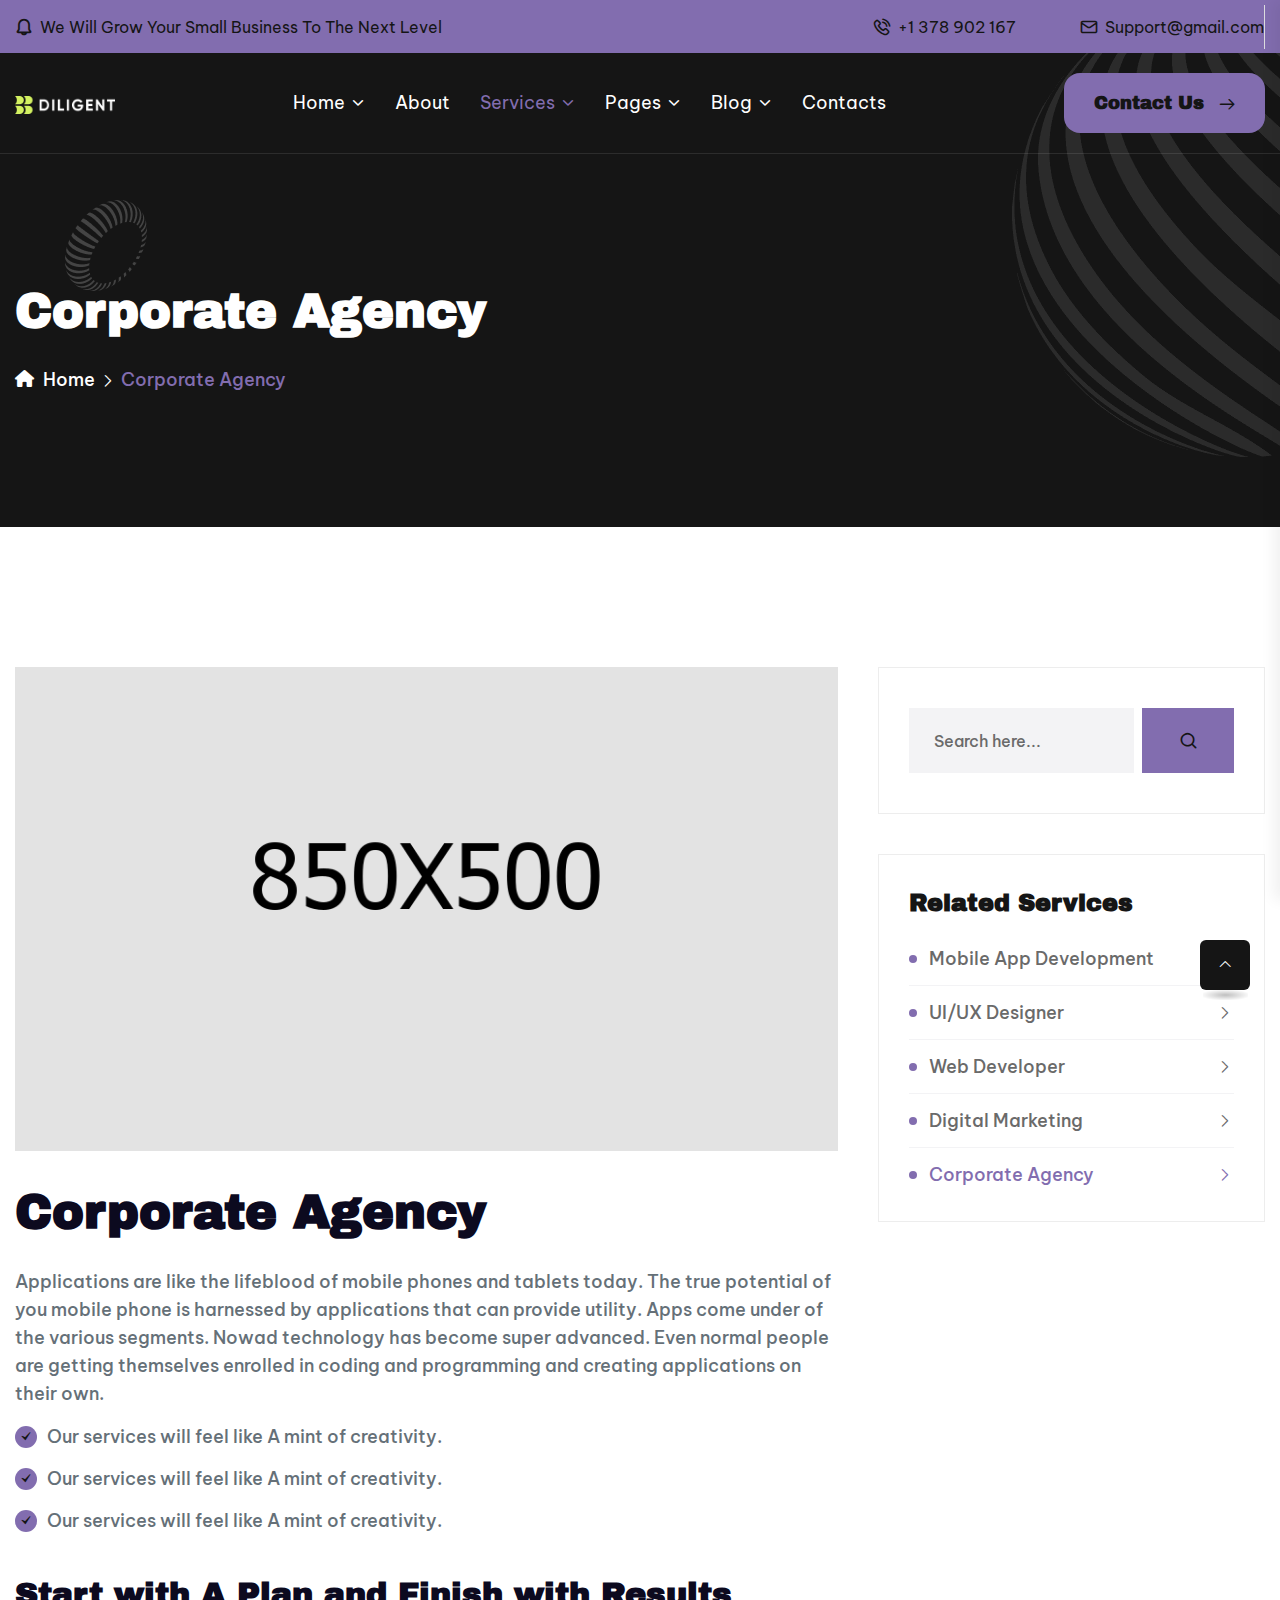
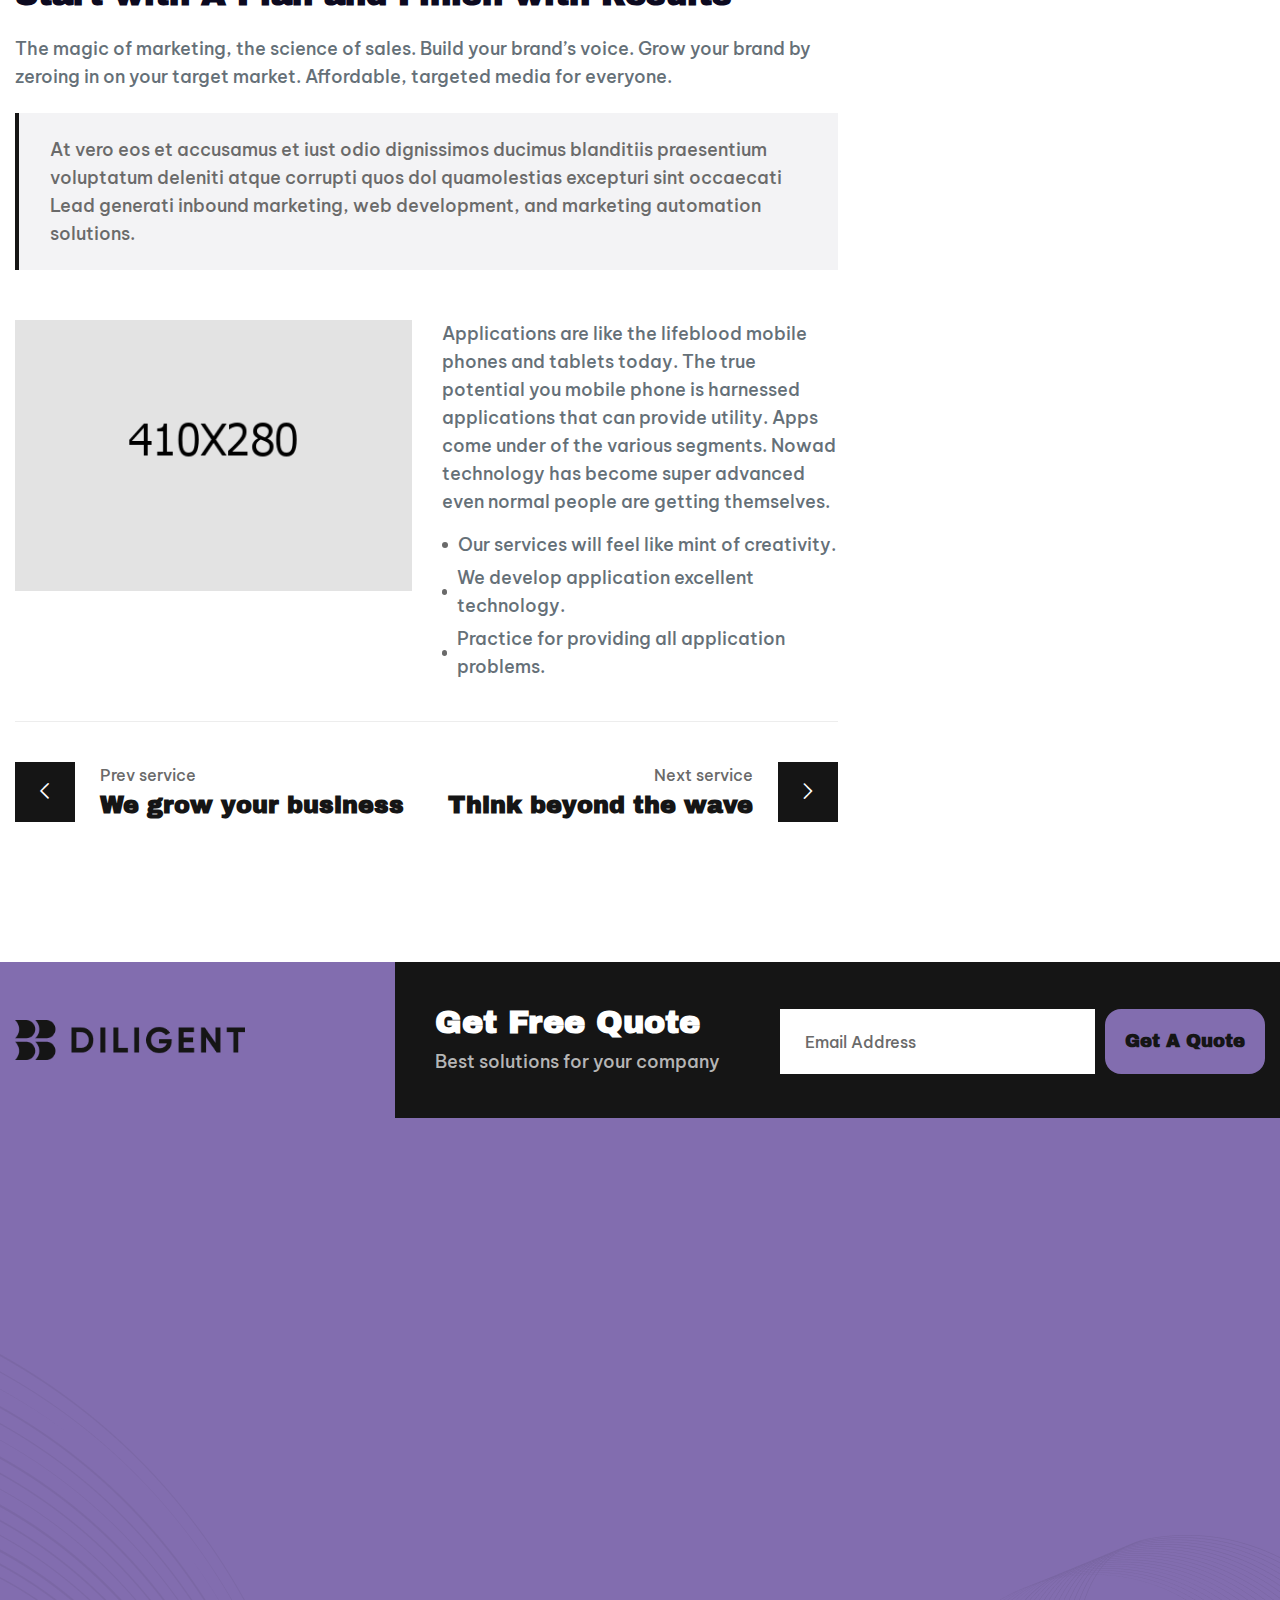
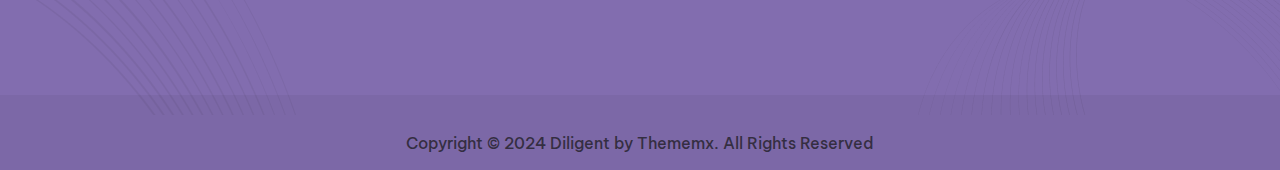
<file: diligent pack/diligent/corporate-agency.html>
<!doctype html>
<html class="no-js" lang="en">

<head>
    <meta charset="utf-8">
    <meta http-equiv="x-ua-compatible" content="ie=edge">
    <title>Diligent || Responsive HTML 5 Template</title>
    <meta name="description" content="">
    <meta name="viewport" content="width=device-width, initial-scale=1">

    <link rel="shortcut icon" type="image/x-icon" href="assets/img/favicon.png">
    <!-- Place favicon.ico in the root directory -->

    <link href="https://fonts.googleapis.com/css2?family=Inter+Tight:ital,wght@0,100;0,200;0,300;0,400;0,500;0,600;0,700;0,800;0,900;1,100;1,200;1,300;1,400;1,500;1,600;1,700;1,800;1,900&display=swap" rel="stylesheet">

    <!-- CSS here -->
    <link rel="stylesheet" href="assets/css/01-bootstrap.min.css">
    <link rel="stylesheet" href="assets/css/02-all.min.css">
    <link rel="stylesheet" href="assets/css/03-jquery.magnific-popup.css">
    <link rel="stylesheet" href="assets/css/04-nice-select.css">
    <link rel="stylesheet" href="assets/css/05-odometer.css">
    <link rel="stylesheet" href="assets/css/06-swiper.min.css">
    <link rel="stylesheet" href="assets/css/07-animate.min.css">
    <link rel="stylesheet" href="assets/css/08-custom-animate.css">
    <link rel="stylesheet" href="assets/css/09-slick.css">
    <link rel="stylesheet" href="assets/css/10-icomoon.css">
    <link rel="stylesheet" href="assets/vendor/custom-animate/custom-animate.css">
    <link rel="stylesheet" href="assets/vendor/jarallax/jarallax.css">
    <link rel="stylesheet" href="assets/vendor/odometer/odometer.min.css">
    <link rel="stylesheet" href="assets/fonts/gilroy/stylesheet.css">

    <link rel="stylesheet" href="assets/css/style.css">
    <link rel="stylesheet" href="assets/css/color1.css">
    <link rel="stylesheet" href="assets/css/responsive.css">
</head>

<body class="body-gray-bg">

    <!-- preloader -->
    <div id="preloader">
        <div id="loading-center">
            <div class="loader">
                <div class="loader-outter"></div>
                <div class="loader-inner"></div>
            </div>
        </div>
    </div>
    <!-- preloader-end -->


    <div class="page-wrapper">

        <!--Start Main Header One -->
        <header class="main-header main-header-three about">
            <div class="main-header-three__top">
                <div class="container">
                    <div class="main-header-three__top-inner">
                        <div class="main-header-three__top-left">
                            <div class="welcome-text-one">
                                <p><span class="icon-bell"></span> We Will Grow Your Small Business To The Next Level
                                </p>
                            </div>
                        </div>
                        <div class="main-header-three__top-right">
                            <div class="header-contact-info-one">
                                <ul>
                                    <li>
                                        <div class="icon">
                                            <span class="icon-phone-call"></span>
                                        </div>
                                        <p><a href="tel:1378902167">+1 378 902 167</a></p>
                                    </li>
                                    <li>
                                        <div class="icon">
                                            <span class="icon-email"></span>
                                        </div>
                                        <p><a href="mailto:info@example.com">Support@gmail.com</a></p>
                                    </li>
                                </ul>
                            </div>
                        </div>

                    </div>
                </div>
            </div>

            <div class="main-header-three__bottom">
                <div id="sticky-header" class="menu-area">
                    <div class="container">
                        <div class="main-header-three__bottom-inner">

                            <div class="main-header-three__bottom-left">
                                <div class="logo-box-one">
                                    <a href="index.html">
                                        <img src="assets/img/resource/logo-4.png" alt="Logo">
                                    </a>
                                </div>
                            </div>

                            <div class="main-header-three__bottom-middle">
                                <div class="menu-area__inner">
                                    <div class="mobile-nav-toggler">
                                        <i class="fas fa-bars"></i>
                                    </div>
                                    <div class="menu-wrap">
                                        <nav class="menu-nav">
                                            <div class="navbar-wrap main-menu">
                                                <ul class="navigation">
                                                    <li class="menu-item-has-children"><a href="#">Home</a>
                                                        <ul class="sub-menu">
                                                            <li><a href="index.html">Home One</a></li>
                                                            <li><a href="index-2.html">Home Two</a></li>
                                                            <li><a href="index-3.html">Home Three</a></li>
                                                        </ul>
                                                    </li>
                                                    <li><a href="about.html">About</a></li>
                                                    <li class="menu-item-has-children"><a href="#">Services</a>
                                                        <ul class="sub-menu">
                                                            <li>
                                                                <a href="services.html">Services</a>
                                                            </li>
                                                            <li>
                                                                <a href="app-development.html">App Development</a>
                                                            </li>
                                                            <li>
                                                                <a href="uiux-design.html">Uiux Design</a>
                                                            </li>
                                                            <li>
                                                                <a href="web-development.html">Web Development</a>
                                                            </li>
                                                            <li>
                                                                <a href="digital-marketing.html">Digital Marketing</a>
                                                            </li>
                                                            <li>
                                                                <a href="corporate-agency.html">Corporate Agency</a>
                                                            </li>
                                                        </ul>
                                                    </li>
                                                    <li class="menu-item-has-children"><a href="#">Pages</a>
                                                        <ul class="sub-menu">
                                                            <li>
                                                                <a href="testimonials.html">Testimonials</a>
                                                            </li>
                                                            <li><a href="pricing.html">Pricing</a></li>
                                                            <li><a href="team.html">Team</a></li>
                                                        </ul>
                                                    </li>
                                                    <li class="menu-item-has-children"><a href="#">Blog</a>
                                                        <ul class="sub-menu">
                                                            <li>
                                                                <a href="blog.html">Blog</a>
                                                            </li>
                                                            <li>
                                                                <a href="blog-details.html">Blog Details</a>
                                                            </li>
                                                        </ul>
                                                    </li>
                                                    <li><a href="contact.html">contacts</a></li>
                                                </ul>
                                            </div>
                                        </nav>
                                    </div>
                                </div>
                            </div>

                            <div class="main-header-three__bottom-right">
                                <div class="header-btn-box-one">
                                    <a class="thm-btn" href="contact.html">
                                        <span class="txt">
                                            Contact Us
                                            <i class="icon-next"></i>
                                        </span>
                                    </a>
                                </div>
                            </div>

                        </div>
                    </div>
                </div>
            </div>


            <!--Start Mobile Menu  -->
            <div class="mobile-menu">
                <nav class="menu-box">
                    <div class="close-btn">
                        <i class="fas fa-times"></i>
                    </div>
                    <div class="nav-logo">
                        <a href="index.html">
                            <img src="assets/img/resource/logo-3.png" alt="Logo">
                        </a>
                    </div>
                    <div class="menu-outer">
                        <!--Here Menu Will Come Automatically Via Javascript / Same Menu as in Header-->
                    </div>
                    <div class="contact-info">
                        <div class="icon-box"><span class="icon-phone-call"></span>
                        </div>
                        <p><a href="tel:123456789">(629) 555-0129</a></p>
                    </div>
                    <div class="social-links">
                        <ul class="clearfix list-wrap">
                            <li><a href="#"><i class="fab fa-facebook-f"></i></a></li>
                            <li><a href="#"><i class="fab fa-twitter"></i></a></li>
                            <li><a href="#"><i class="fab fa-instagram"></i></a></li>
                            <li><a href="#"><i class="fab fa-linkedin-in"></i></a></li>
                            <li><a href="#"><i class="fab fa-youtube"></i></a></li>
                        </ul>
                    </div>
                </nav>
            </div>
            <div class="menu-backdrop"></div>
            <!-- End Mobile Menu -->
        </header>
        <!--End Main Header One -->

        <!--Start Page Header-->
        <section class="page-header">
            <div class="shape1 rotate-me"><img src="assets/img/shape/page-header-shape1.png" alt=""></div>
            <div class="shape2 float-bob-x"><img src="assets/img/shape/page-header-shape2.png" alt=""></div>
            <div class="container">
                <div class="page-header__inner">
                    <h2>Corporate Agency</h2>
                    <ul class="thm-breadcrumb">
                        <li><a href="index.html"><span class="fa fa-home"></span> Home</a></li>
                        <li><i class="icon-right-arrow-angle"></i></li>
                        <li class="color-base">Corporate Agency</li>
                    </ul>
                </div>
            </div>
        </section>
        <!--End Page Header-->

        <!--Start Service Details-->
        <section class="service-details">
            <div class="container">
                <div class="row">

                    <div class="col-xl-8 wow fadeInUp" data-wow-delay=".3s">
                        <div class="service-details__content">
                            <div class="service-details__img-box1">
                                <div class="img-box">
                                    <img src="assets/img/service/service-details__img6.jpg" alt="image">
                                </div>
                                <div class="content-box">
                                    <h2>Corporate Agency</h2>
                                    <p>
                                        Applications are like the lifeblood of mobile phones and tablets today. The true
                                        potential of you mobile phone is harnessed by applications that can provide
                                        utility. Apps come under of the various segments. Nowad technology has become
                                        super advanced. Even normal people are getting themselves enrolled in coding and
                                        programming and creating applications on their own.
                                    </p>
                                    <ul class="list-item clearfix">
                                        <li>
                                            <div class="icon">
                                                <span class="icon-check"></span>
                                            </div>
                                            <div class="text">
                                                <p>Our services will feel like A mint of creativity.</p>
                                            </div>
                                        </li>
                                        <li>
                                            <div class="icon">
                                                <span class="icon-check"></span>
                                            </div>
                                            <div class="text">
                                                <p>Our services will feel like A mint of creativity.</p>
                                            </div>
                                        </li>
                                        <li>
                                            <div class="icon">
                                                <span class="icon-check"></span>
                                            </div>
                                            <div class="text">
                                                <p>Our services will feel like A mint of creativity.</p>
                                            </div>
                                        </li>
                                    </ul>
                                </div>
                            </div>

                            <div class="service-details__text">
                                <div class="title">
                                    <h3>Start with A Plan and Finish with Results</h3>
                                    <p>
                                        The magic of marketing, the science of sales. Build your brand’s voice. Grow
                                        your brand by zeroing in on your target market. Affordable, targeted media for
                                        everyone.
                                    </p>
                                </div>
                                <div class="text">
                                    <p>
                                        At vero eos et accusamus et iust odio dignissimos ducimus blanditiis praesentium
                                        voluptatum deleniti atque corrupti quos dol quamolestias excepturi sint
                                        occaecati Lead generati inbound marketing, web development, and marketing
                                        automation solutions.
                                    </p>
                                </div>
                            </div>

                            <div class="service-details__img-box2">
                                <div class="row">
                                    <div class="col-xl-6 col-lg-6">
                                        <div class="img-box">
                                            <img src="assets/img/service/service-details__img2.jpg" alt="image">
                                        </div>
                                    </div>
                                    <div class="col-xl-6 col-lg-6">
                                        <div class="content-box">
                                            <p>
                                                Applications are like the lifeblood mobile phones and tablets today. The
                                                true potential you mobile phone is harnessed applications that can
                                                provide
                                                utility. Apps come under of the various segments. Nowad technology has
                                                become super advanced even normal people are getting themselves.
                                            </p>
                                            <ul class="list-item clearfix">
                                                <li>
                                                    <div class="circle-box"></div>
                                                    <div class="text">
                                                        <p>Our services will feel like mint of creativity.</p>
                                                    </div>
                                                </li>
                                                <li>
                                                    <div class="circle-box"></div>
                                                    <div class="text">
                                                        <p>We develop application excellent technology.</p>
                                                    </div>
                                                </li>
                                                <li>
                                                    <div class="circle-box"></div>
                                                    <div class="text">
                                                        <p>Practice for providing all application problems.</p>
                                                    </div>
                                                </li>
                                            </ul>
                                        </div>
                                    </div>
                                </div>
                            </div>

                            <div class="service-details__prev-next-option blog-details__prev-next-option">
                                <div class="single-box left">
                                    <div class="icon">
                                        <a href="#"><span class="icon-left-arrow"></span></a>
                                    </div>
                                    <div class="text">
                                        <p>Prev service</p>
                                        <h3><a href="#">We grow your business</a></h3>
                                    </div>
                                </div>
                                <div class="single-box right">
                                    <div class="text">
                                        <p>Next service</p>
                                        <h3><a href="#">Think beyond the wave</a></h3>
                                    </div>
                                    <div class="icon">
                                        <a href="#"><span class="icon-right-arrow-angle"></span></a>
                                    </div>
                                </div>
                            </div>

                        </div>
                    </div>

                    <!--Start Sidebar-->
                    <div class="col-xl-4">
                        <div class="service-details__sidebar">
                            <!--Start Sidebar Single-->
                            <div class="sidebar__single sidebar__search wow fadeInUp" data-wow-delay=".1s">
                                <form action="#" class="sidebar__search-form">
                                    <input type="search" placeholder="Search here...">
                                    <button type="submit"><i class="icon-magnifying-glass"></i></button>
                                </form>
                            </div>
                            <!--End Sidebar Single-->

                            <!--Start Sidebar Single-->
                            <div class="sidebar__single sidebar__category wow fadeInUp" data-wow-delay=".3s">
                                <div class="title-box">
                                    <h2>Related Services</h2>
                                </div>

                                <ul class="sidebar__category-list">
                                    <li>
                                        <div class="cercale-box"></div>
                                        <a href="app-development.html">Mobile App Development<span
                                                class="icon-right-arrow-angle"></span></a>
                                    </li>
                                    <li>
                                        <div class="cercale-box"></div>
                                        <a href="uiux-design.html">UI/UX Designer<span
                                                class="icon-right-arrow-angle"></span></a>
                                    </li>
                                    <li>
                                        <div class="cercale-box"></div>
                                        <a href="web-development.html">Web Developer<span
                                                class="icon-right-arrow-angle"></span></a>
                                    </li>
                                    <li>
                                        <div class="cercale-box"></div>
                                        <a href="digital-marketing.html">Digital Marketing<span
                                                class="icon-right-arrow-angle"></span></a>
                                    </li>
                                    <li>
                                        <div class="cercale-box"></div>
                                        <a class="active" href="#">Corporate Agency<span
                                                class="icon-right-arrow-angle"></span></a>
                                    </li>
                                </ul>
                            </div>
                            <!--End Sidebar Single-->

                            <!--Start Sidebar Single-->
                            <div class="sidebar__single sidebar__dwonlode-box wow fadeInUp" data-wow-delay=".5s">
                                <div class="dwonlode-box">
                                    <a href="#">
                                        Download Doc
                                        <i class="icon-download"></i>
                                    </a>
                                    <a href="#">
                                        Download Pdf
                                        <i class="icon-download"></i>
                                    </a>
                                </div>
                            </div>
                            <!--End Sidebar Single-->

                            <!--Start Sidebar Single-->
                            <div class="sidebar__contact-info wow fadeInUp" data-wow-delay=".5s">
                                <div class="sidebar__contact-info-bg"
                                    style="background-image: url(assets/img/service/service-details-sideber__img1.jpg);">
                                </div>
                                <div class="content-box text-center">
                                    <h3>Have Any Discussion<br>About Project?</h3>
                                    <div class="btn-box">
                                        <a class="thm-btn" href="#">
                                            <span class="txt">Contact Us</span>
                                            <i class="icon-next"></i>
                                        </a>
                                    </div>
                                </div>
                            </div>
                            <!--End Sidebar Single-->

                        </div>
                    </div>
                    <!--End Sidebar-->

                </div>
            </div>
        </section>
        <!--End Blog Details-->

        <!--Start Footer Three-->
        <footer class="footer-three">
            <!-- Start Footer Main -->
            <div class="footer-main footer-main__three">
                <div class="footer-three__shape1">
                    <img src="assets/img/shape/footer-three__shape1.png" alt="shapes">
                </div>
                <div class="footer-three__shape2">
                    <img src="assets/img/shape/footer-three__shape2.png" alt="shapes">
                </div>
                <div class="container">
                    <!-- Start Footer Main Two Top-->
                    <div class="footer-main__three-top">
                        <div class="footer-three__logo-box">
                            <a href="index.html">
                                <img src="assets/img/logo/footer-three-1.png" alt="logo">
                            </a>
                        </div>

                        <div class="footer-three__get-quote-form">
                            <div class="title-box">
                                <h2>Get Free Quote</h2>
                                <p>Best solutions for your company</p>
                            </div>

                            <form action="index.html" method="post">
                                <div class="form-group">
                                    <input type="email" name="email" placeholder="Email Address" required="">
                                    <button class="submit thm-btn">
                                        <span class="txt">Get A Quote</span>
                                    </button>
                                </div>
                            </form>
                        </div>
                    </div>
                    <!-- End Footer Main Two Top-->

                    <div class="footer-main__inner footer-main-two__inner footer-main-three__inner">
                        <div class="row">
                            <!--Start Single Footer Widget-->
                            <div class="col-xl-3 col-lg-6 col-md-6 wow fadeInUp" data-wow-delay=".1s">
                                <div class="single-footer-widget single-footer-widget-style2">
                                    <div class="title">
                                        <h3>Help & Support</h3>
                                    </div>
                                    <div
                                        class="single-footer-widget-box single-footer-widget__about single-footer-widget__about--2">
                                        <div class="text">
                                            <p>Need any support? or have any project on your mind?</p>
                                        </div>
                                        <ul class="clearfix">
                                            <li>
                                                <div class="icon">
                                                    <span class="icon-pin"></span>
                                                </div>
                                                <p>55 Green Street, New York</p>
                                            </li>
                                            <li>
                                                <div class="icon">
                                                    <span class="icon-mail-inbox-app"></span>
                                                </div>
                                                <p><a href="mailto:support@gmail.com">support@gmail.com</a></p>
                                            </li>
                                            <li>
                                                <div class="icon">
                                                    <span class="icon-phone-call"></span>
                                                </div>
                                                <p><a href="tel:000245(862)092">000 245 (862) 092</a></p>
                                            </li>
                                        </ul>
                                    </div>
                                </div>
                            </div>
                            <!--End Single Footer Widget-->

                            <!--Start Single Footer Widget-->
                            <div class="col-xl-2 col-lg-6 col-md-6 wow fadeInUp" data-wow-delay=".2s">
                                <div class="single-footer-widget  single-footer-widget-style2 ml55">
                                    <div class="title">
                                        <h3>Quick Links</h3>
                                    </div>
                                    <div
                                        class="single-footer-widget-box single-footer-widget__links single-footer-widget__links-style2">
                                        <ul class="clearfix">
                                            <li>
                                                <p><a href="about.html">Need a career?</a></p>
                                            </li>
                                            <li>
                                                <p><a href="about.html">About Us</a></p>
                                            </li>
                                            <li>
                                                <p><a href="web-development.html">Our Services</a></p>
                                            </li>
                                            <li>
                                                <p><a href="blog-details.html">Latest News</a></p>
                                            </li>
                                            <li>
                                                <p><a href="contact.html">Contact Us</a></p>
                                            </li>
                                        </ul>
                                    </div>
                                </div>
                            </div>
                            <!--End Single Footer Widget-->

                            <!--Start Single Footer Widget-->
                            <div class="col-xl-3 col-lg-6 col-md-6 wow fadeInUp" data-wow-delay=".3s">
                                <div class="single-footer-widget single-footer-widget-style2 ml50">
                                    <div class="title">
                                        <h3>Our Services</h3>
                                    </div>
                                    <div
                                        class="single-footer-widget-box single-footer-widget__links single-footer-widget__links-style2">
                                        <ul class="clearfix">
                                            <li>
                                                <p><a href="web-development.html">Front End Development</a></p>
                                            </li>
                                            <li>
                                                <p><a href="web-development.html">UI/UX Development</a></p>
                                            </li>
                                            <li>
                                                <p><a href="web-development.html">Web Development</a></p>
                                            </li>
                                            <li>
                                                <p><a href="web-development.html">Web Design Strategy</a></p>
                                            </li>
                                            <li>
                                                <p><a href="web-development.html">Digital Marketing</a></p>
                                            </li>
                                        </ul>
                                    </div>
                                </div>
                            </div>
                            <!--End Single Footer Widget-->

                            <!--Strat Single Footer Widget-->
                            <div class="col-xl-4 col-lg-6 col-md-6 wow fadeInUp" data-wow-delay=".4s">
                                <div class="single-footer-widget single-footer-widget-style2">
                                    <div class="title">
                                        <h3>Latest News</h3>
                                    </div>
                                    <div
                                        class="single-footer-widget-box single-footer-widget__blog-list single-footer-widget__blog-list-style2">
                                        <ul class="clearfix">

                                            <li>
                                                <div class="img-box">
                                                    <img src="assets/img/footer/footer-two__img1.jpg" alt="#">
                                                    <a href="#"><i class="fa-solid fa-link"></i></a>
                                                </div>
                                                <div class="title-box">
                                                    <h5>
                                                        <a href="blog-details.html">Believed in The Strength of the <br>
                                                            Creativeness.</a>
                                                    </h5>
                                                    <div class="date-box">
                                                        <ul class="clearfix">
                                                            <li>
                                                                <div class="icon">
                                                                    <span class="icon-calendar"></span>
                                                                </div>
                                                                <div class="text">
                                                                    <p>28 Nov, 2022</p>
                                                                </div>
                                                            </li>
                                                            <li>
                                                                <div class="icon">
                                                                    <span class="icon-time"></span>
                                                                </div>
                                                                <div class="text">
                                                                    <p>4 Min Read</p>
                                                                </div>
                                                            </li>
                                                        </ul>
                                                    </div>
                                                </div>
                                            </li>
                                            <li>
                                                <div class="img-box">
                                                    <img src="assets/img/footer/footer-two__img2.jpg" alt="#">
                                                    <a href="#"><i class="fa-solid fa-link"></i></a>
                                                </div>
                                                <div class="title-box">
                                                    <h5>
                                                        <a href="blog-details.html">Believed in The Strength of the <br>
                                                            Creativeness.</a>
                                                    </h5>
                                                    <div class="date-box">
                                                        <ul class="clearfix">
                                                            <li>
                                                                <div class="icon">
                                                                    <span class="icon-calendar"></span>
                                                                </div>
                                                                <div class="text">
                                                                    <p>28 Nov, 2022</p>
                                                                </div>
                                                            </li>
                                                            <li>
                                                                <div class="icon">
                                                                    <span class="icon-time"></span>
                                                                </div>
                                                                <div class="text">
                                                                    <p>4 Min Read</p>
                                                                </div>
                                                            </li>
                                                        </ul>
                                                    </div>
                                                </div>
                                            </li>

                                        </ul>
                                    </div>
                                </div>
                            </div>
                            <!--End Single Footer Widget-->

                        </div>
                    </div>
                </div>
                <!-- End Footer Main -->

                <!--Start Footer Bottom -->
                <div class="footer-bottom footer-bottom-two footer-bottom-three">
                    <div class="container">
                        <div class="footer-bottom__inner footer-bottom__two-inner footer-bottom__three-inner">
                            <div class="copyright-text text-center">
                                <p>Copyright © 2024 Diligent by <a
                                        href="https://themeforest.net/user/thememx">Thememx.</a>
                                    All Rights Reserved</p>
                            </div>
                        </div>
                    </div>
                </div>
                <!--End Footer Bottom -->
            </div>
        </footer>
        <!--End Footer Three-->


    </div>


    <!--Start Search Popup -->
    <div class="search-popup">
        <div class="search-popup__overlay search-toggler">
            <div class="search-close-btn">
                <i class="icon-plus"></i>
            </div>
        </div>
        <div class="search-popup__content">
            <form action="#">
                <label for="search" class="sr-only">search here</label>
                <input type="search" id="search" placeholder="Search Here..." />
                <button type="submit" aria-label="search submit" class="btn-one">
                    <i class="icon-search-interface-symbol"></i>
                </button>
            </form>
        </div>
    </div>
    <!--End Search Popup -->


    <!-- Scroll-top -->
    <button class="scroll-top scroll-to-target" data-target="html">
        <i class="icon-down-arrow"></i>
    </button>
    <!-- Scroll-top-end-->


    <!-- JS here -->
    <script src="assets/js/jquery-3.6.0.min.js"></script>
    <script src="assets/js/01-ajax-form.js"></script>
    <script src="assets/js/02-bootstrap.min.js"></script>
    <script src="assets/js/03-jquery.appear.js"></script>
    <script src="assets/js/04-swiper.min.js"></script>
    <script src="assets/js/05-jquery.odometer.min.js"></script>
    <script src="assets/js/06-jquery.magnific-popup.min.js"></script>
    <script src="assets/js/07-jquery.nice-select.min.js"></script>
    <script src="assets/js/08-slick.min.js"></script>
    <script src="assets/js/09-wow.min.js"></script>
    <script src="assets/js/10-jquery.circleType.js"></script>
    <script src="assets/js/11-jquery.lettering.min.js"></script>
    <script src="assets/js/12-TweenMax.min.js"></script>
    <script src="assets/vendor/jarallax/jarallax.min.js"></script>
    <script src="assets/vendor/marquee/marquee.min.js"></script>
    <script src="assets/vendor/odometer/odometer.min.js"></script>

    <script src="assets/js/main.js"></script>


</body>

</html>
</file>
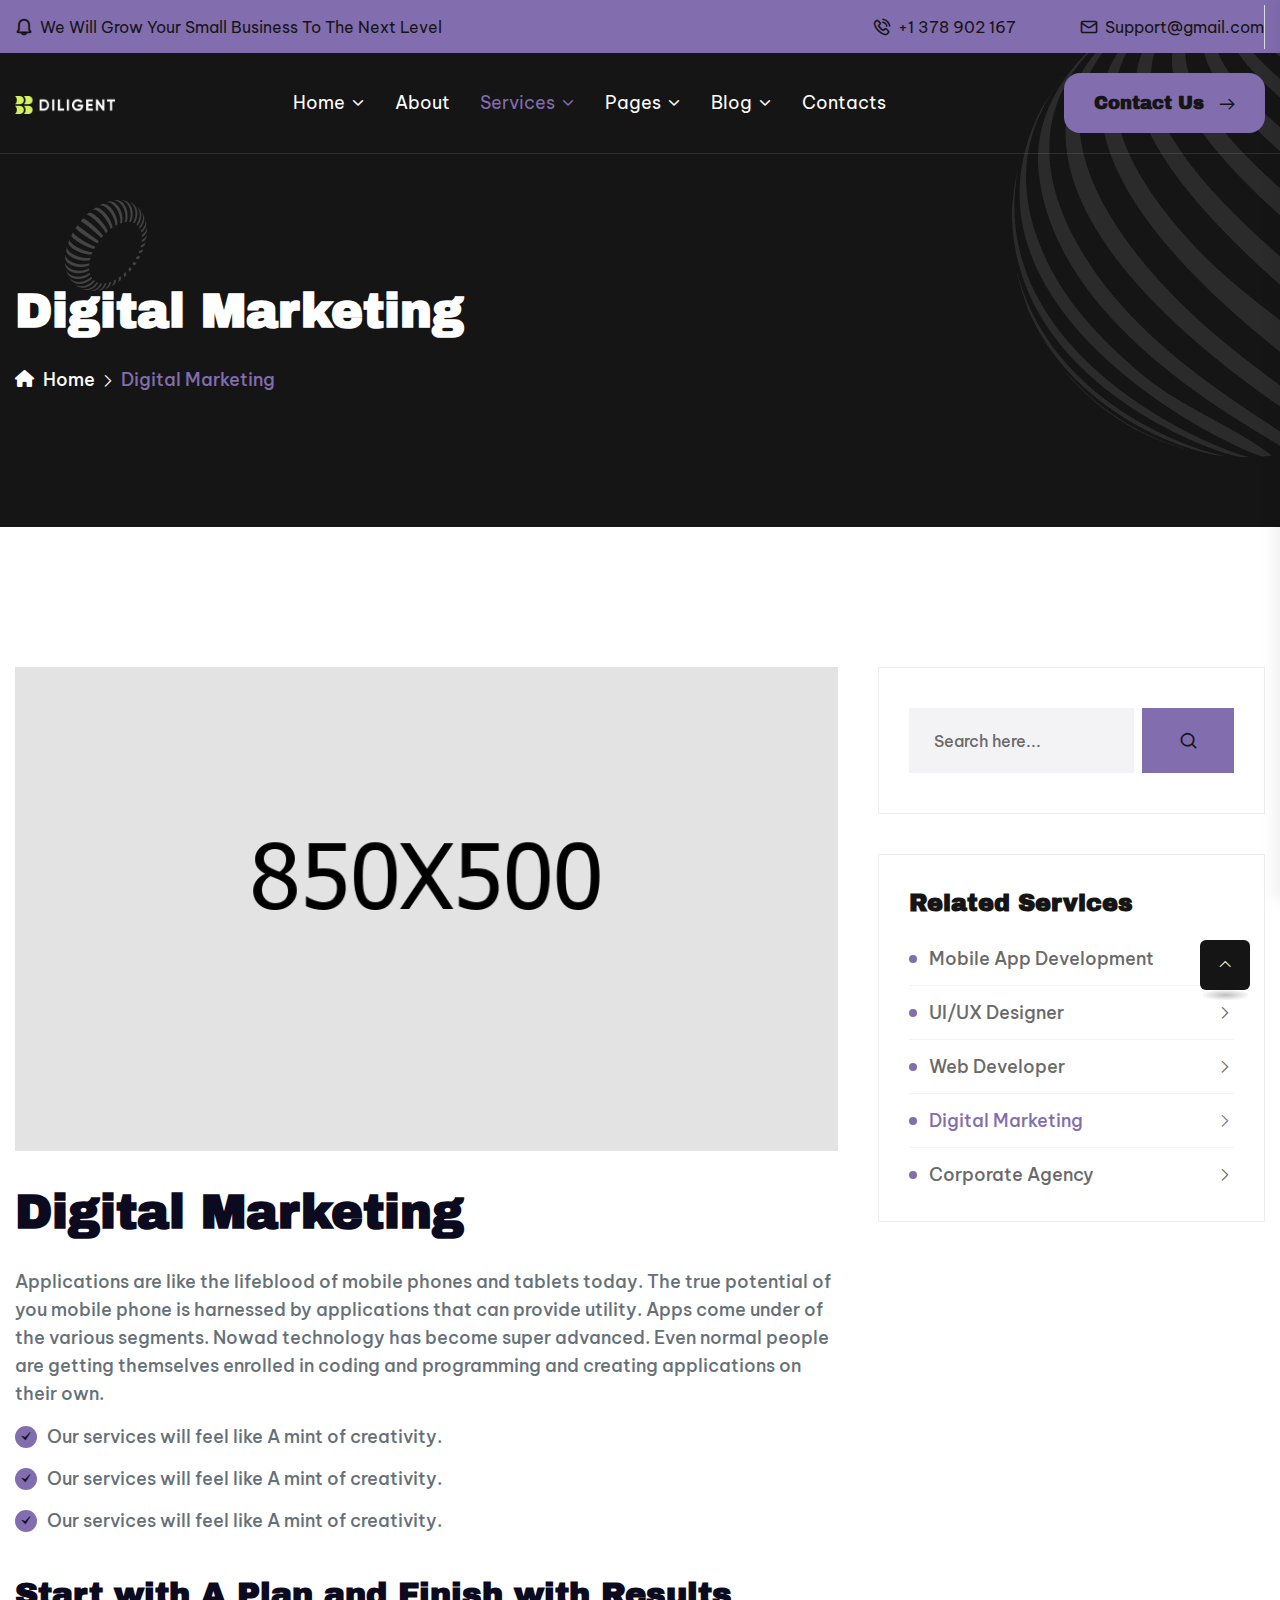
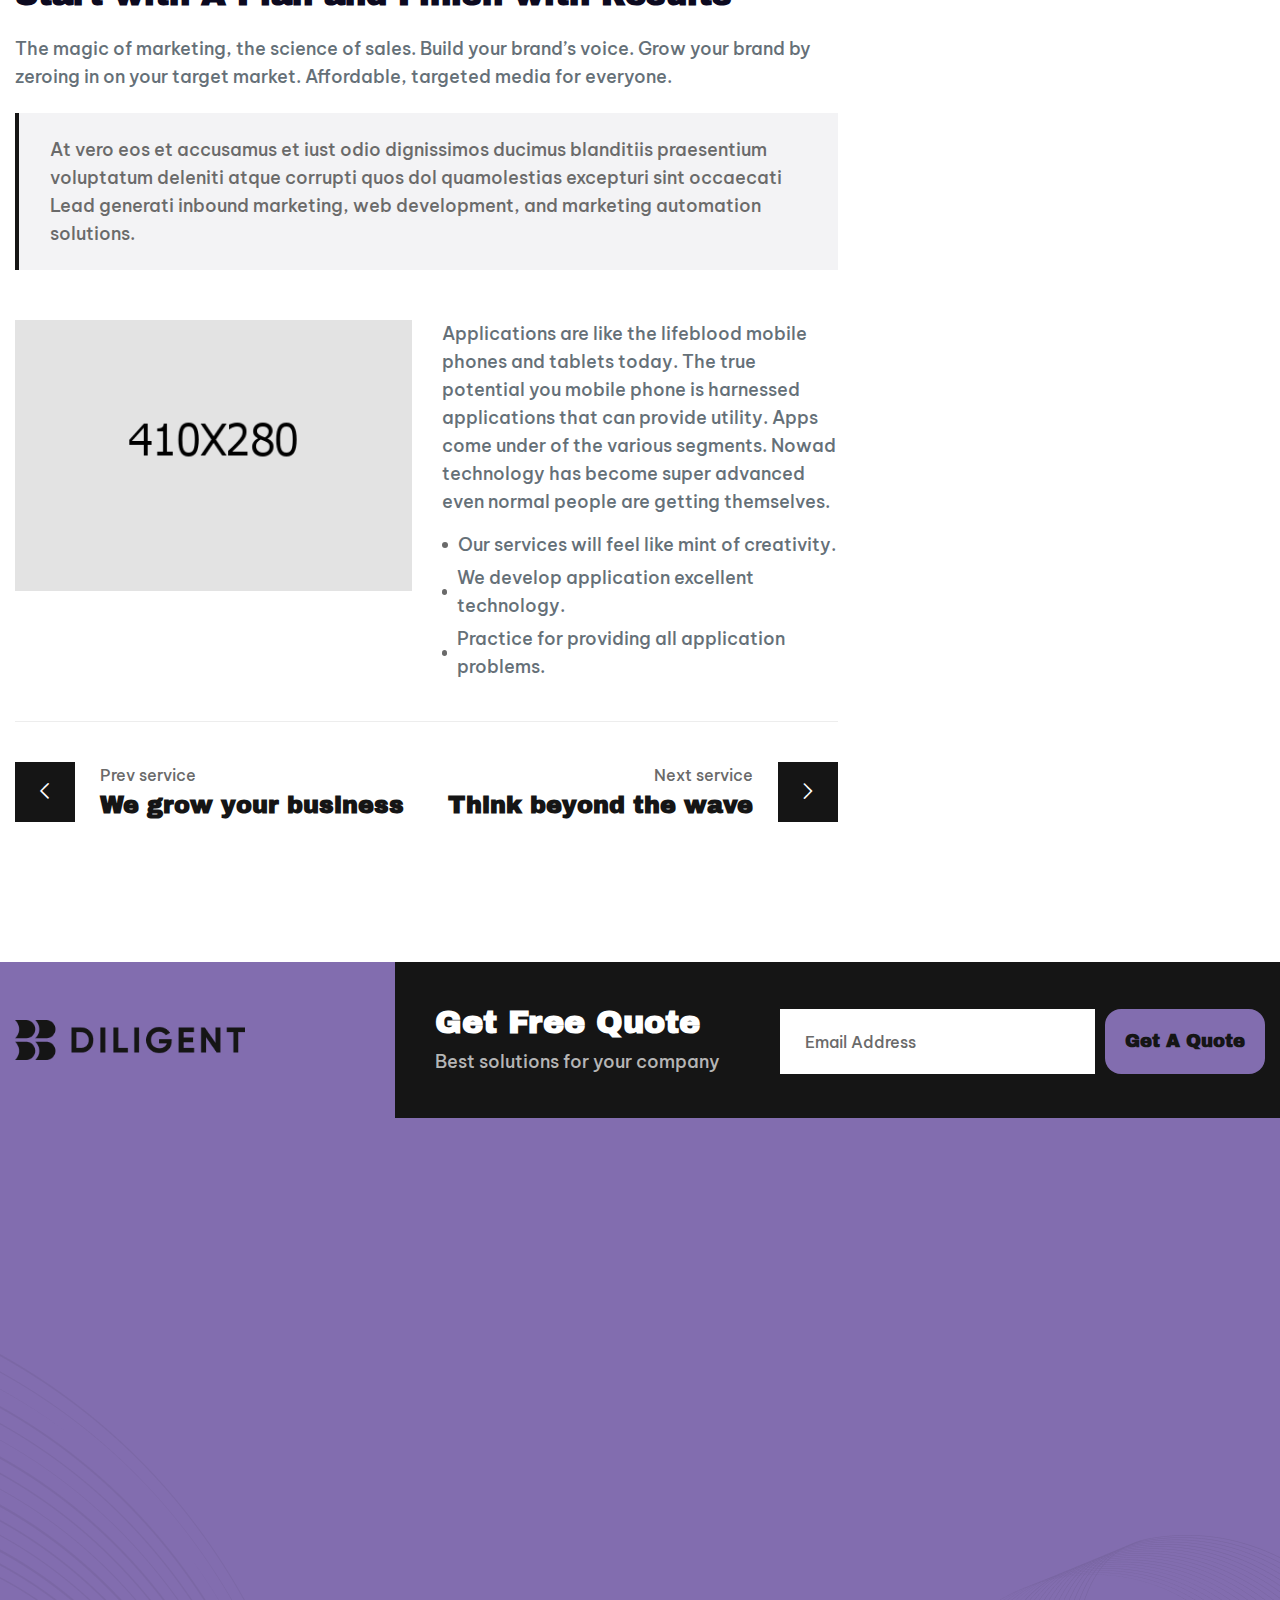
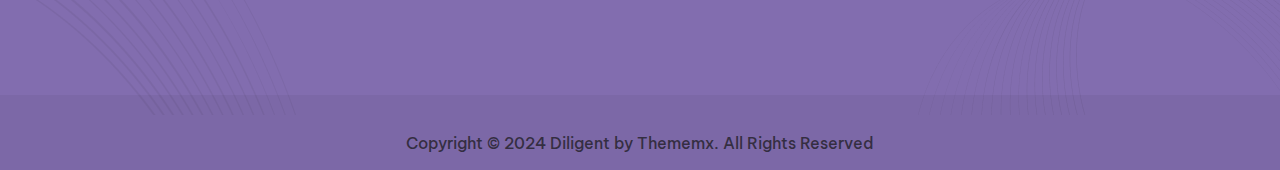
<file: diligent pack/diligent/digital-marketing.html>
<!doctype html>
<html class="no-js" lang="en">

<head>
    <meta charset="utf-8">
    <meta http-equiv="x-ua-compatible" content="ie=edge">
    <title>Diligent || Responsive HTML 5 Template</title>
    <meta name="description" content="">
    <meta name="viewport" content="width=device-width, initial-scale=1">

    <link rel="shortcut icon" type="image/x-icon" href="assets/img/favicon.png">
    <!-- Place favicon.ico in the root directory -->

    <link href="https://fonts.googleapis.com/css2?family=Inter+Tight:ital,wght@0,100;0,200;0,300;0,400;0,500;0,600;0,700;0,800;0,900;1,100;1,200;1,300;1,400;1,500;1,600;1,700;1,800;1,900&display=swap" rel="stylesheet">

    <!-- CSS here -->
    <link rel="stylesheet" href="assets/css/01-bootstrap.min.css">
    <link rel="stylesheet" href="assets/css/02-all.min.css">
    <link rel="stylesheet" href="assets/css/03-jquery.magnific-popup.css">
    <link rel="stylesheet" href="assets/css/04-nice-select.css">
    <link rel="stylesheet" href="assets/css/05-odometer.css">
    <link rel="stylesheet" href="assets/css/06-swiper.min.css">
    <link rel="stylesheet" href="assets/css/07-animate.min.css">
    <link rel="stylesheet" href="assets/css/08-custom-animate.css">
    <link rel="stylesheet" href="assets/css/09-slick.css">
    <link rel="stylesheet" href="assets/css/10-icomoon.css">
    <link rel="stylesheet" href="assets/vendor/custom-animate/custom-animate.css">
    <link rel="stylesheet" href="assets/vendor/jarallax/jarallax.css">
    <link rel="stylesheet" href="assets/vendor/odometer/odometer.min.css">
    <link rel="stylesheet" href="assets/fonts/gilroy/stylesheet.css">

    <link rel="stylesheet" href="assets/css/style.css">
    <link rel="stylesheet" href="assets/css/color1.css">
    <link rel="stylesheet" href="assets/css/responsive.css">
</head>

<body class="body-gray-bg">

    <!-- preloader -->
    <div id="preloader">
        <div id="loading-center">
            <div class="loader">
                <div class="loader-outter"></div>
                <div class="loader-inner"></div>
            </div>
        </div>
    </div>
    <!-- preloader-end -->


    <div class="page-wrapper">

        <!--Start Main Header One -->
        <header class="main-header main-header-three about">
            <div class="main-header-three__top">
                <div class="container">
                    <div class="main-header-three__top-inner">
                        <div class="main-header-three__top-left">
                            <div class="welcome-text-one">
                                <p><span class="icon-bell"></span> We Will Grow Your Small Business To The Next Level
                                </p>
                            </div>
                        </div>
                        <div class="main-header-three__top-right">
                            <div class="header-contact-info-one">
                                <ul>
                                    <li>
                                        <div class="icon">
                                            <span class="icon-phone-call"></span>
                                        </div>
                                        <p><a href="tel:1378902167">+1 378 902 167</a></p>
                                    </li>
                                    <li>
                                        <div class="icon">
                                            <span class="icon-email"></span>
                                        </div>
                                        <p><a href="mailto:info@example.com">Support@gmail.com</a></p>
                                    </li>
                                </ul>
                            </div>
                        </div>

                    </div>
                </div>
            </div>

            <div class="main-header-three__bottom">
                <div id="sticky-header" class="menu-area">
                    <div class="container">
                        <div class="main-header-three__bottom-inner">

                            <div class="main-header-three__bottom-left">
                                <div class="logo-box-one">
                                    <a href="index.html">
                                        <img src="assets/img/resource/logo-4.png" alt="Logo">
                                    </a>
                                </div>
                            </div>

                            <div class="main-header-three__bottom-middle">
                                <div class="menu-area__inner">
                                    <div class="mobile-nav-toggler">
                                        <i class="fas fa-bars"></i>
                                    </div>
                                    <div class="menu-wrap">
                                        <nav class="menu-nav">
                                            <div class="navbar-wrap main-menu">
                                                <ul class="navigation">
                                                    <li class="menu-item-has-children"><a href="#">Home</a>
                                                        <ul class="sub-menu">
                                                            <li><a href="index.html">Home One</a></li>
                                                            <li><a href="index-2.html">Home Two</a></li>
                                                            <li><a href="index-3.html">Home Three</a></li>
                                                        </ul>
                                                    </li>
                                                    <li><a href="about.html">About</a></li>
                                                    <li class="menu-item-has-children"><a href="#">Services</a>
                                                        <ul class="sub-menu">
                                                            <li>
                                                                <a href="services.html">Services</a>
                                                            </li>
                                                            <li>
                                                                <a href="app-development.html">App Development</a>
                                                            </li>
                                                            <li>
                                                                <a href="uiux-design.html">Uiux Design</a>
                                                            </li>
                                                            <li>
                                                                <a href="web-development.html">Web Development</a>
                                                            </li>
                                                            <li>
                                                                <a href="digital-marketing.html">Digital Marketing</a>
                                                            </li>
                                                            <li>
                                                                <a href="corporate-agency.html">Corporate Agency</a>
                                                            </li>
                                                        </ul>
                                                    </li>
                                                    <li class="menu-item-has-children"><a href="#">Pages</a>
                                                        <ul class="sub-menu">
                                                            <li>
                                                                <a href="testimonials.html">Testimonials</a>
                                                            </li>
                                                            <li><a href="pricing.html">Pricing</a></li>
                                                            <li><a href="team.html">Team</a></li>
                                                        </ul>
                                                    </li>
                                                    <li class="menu-item-has-children"><a href="#">Blog</a>
                                                        <ul class="sub-menu">
                                                            <li>
                                                                <a href="blog.html">Blog</a>
                                                            </li>
                                                            <li>
                                                                <a href="blog-details.html">Blog Details</a>
                                                            </li>
                                                        </ul>
                                                    </li>
                                                    <li><a href="contact.html">contacts</a></li>
                                                </ul>
                                            </div>
                                        </nav>
                                    </div>
                                </div>
                            </div>

                            <div class="main-header-three__bottom-right">
                                <div class="header-btn-box-one">
                                    <a class="thm-btn" href="contact.html">
                                        <span class="txt">
                                            Contact Us
                                            <i class="icon-next"></i>
                                        </span>
                                    </a>
                                </div>
                            </div>

                        </div>
                    </div>
                </div>
            </div>


            <!--Start Mobile Menu  -->
            <div class="mobile-menu">
                <nav class="menu-box">
                    <div class="close-btn">
                        <i class="fas fa-times"></i>
                    </div>
                    <div class="nav-logo">
                        <a href="index.html">
                            <img src="assets/img/resource/logo-3.png" alt="Logo">
                        </a>
                    </div>
                    <div class="menu-outer">
                        <!--Here Menu Will Come Automatically Via Javascript / Same Menu as in Header-->
                    </div>
                    <div class="contact-info">
                        <div class="icon-box"><span class="icon-phone-call"></span>
                        </div>
                        <p><a href="tel:123456789">(629) 555-0129</a></p>
                    </div>
                    <div class="social-links">
                        <ul class="clearfix list-wrap">
                            <li><a href="#"><i class="fab fa-facebook-f"></i></a></li>
                            <li><a href="#"><i class="fab fa-twitter"></i></a></li>
                            <li><a href="#"><i class="fab fa-instagram"></i></a></li>
                            <li><a href="#"><i class="fab fa-linkedin-in"></i></a></li>
                            <li><a href="#"><i class="fab fa-youtube"></i></a></li>
                        </ul>
                    </div>
                </nav>
            </div>
            <div class="menu-backdrop"></div>
            <!-- End Mobile Menu -->
        </header>
        <!--End Main Header One -->

        <!--Start Page Header-->
        <section class="page-header">
            <div class="shape1 rotate-me"><img src="assets/img/shape/page-header-shape1.png" alt=""></div>
            <div class="shape2 float-bob-x"><img src="assets/img/shape/page-header-shape2.png" alt=""></div>
            <div class="container">
                <div class="page-header__inner">
                    <h2>Digital Marketing</h2>
                    <ul class="thm-breadcrumb">
                        <li><a href="index.html"><span class="fa fa-home"></span> Home</a></li>
                        <li><i class="icon-right-arrow-angle"></i></li>
                        <li class="color-base">Digital Marketing</li>
                    </ul>
                </div>
            </div>
        </section>
        <!--End Page Header-->

        <!--Start Service Details-->
        <section class="service-details">
            <div class="container">
                <div class="row">
                    <div class="col-xl-8 wow fadeInUp" data-wow-delay=".3s">
                        <div class="service-details__content">
                            <div class="service-details__img-box1">
                                <div class="img-box">
                                    <img src="assets/img/service/service-details__img5.jpg" alt="image">
                                </div>
                                <div class="content-box">
                                    <h2>Digital Marketing</h2>
                                    <p>
                                        Applications are like the lifeblood of mobile phones and tablets today. The true
                                        potential of you mobile phone is harnessed by applications that can provide
                                        utility. Apps come under of the various segments. Nowad technology has become
                                        super advanced. Even normal people are getting themselves enrolled in coding and
                                        programming and creating applications on their own.
                                    </p>
                                    <ul class="list-item clearfix">
                                        <li>
                                            <div class="icon">
                                                <span class="icon-check"></span>
                                            </div>
                                            <div class="text">
                                                <p>Our services will feel like A mint of creativity.</p>
                                            </div>
                                        </li>
                                        <li>
                                            <div class="icon">
                                                <span class="icon-check"></span>
                                            </div>
                                            <div class="text">
                                                <p>Our services will feel like A mint of creativity.</p>
                                            </div>
                                        </li>
                                        <li>
                                            <div class="icon">
                                                <span class="icon-check"></span>
                                            </div>
                                            <div class="text">
                                                <p>Our services will feel like A mint of creativity.</p>
                                            </div>
                                        </li>
                                    </ul>
                                </div>
                            </div>

                            <div class="service-details__text">
                                <div class="title">
                                    <h3>Start with A Plan and Finish with Results</h3>
                                    <p>
                                        The magic of marketing, the science of sales. Build your brand’s voice. Grow
                                        your brand by zeroing in on your target market. Affordable, targeted media for
                                        everyone.
                                    </p>
                                </div>
                                <div class="text">
                                    <p>
                                        At vero eos et accusamus et iust odio dignissimos ducimus blanditiis praesentium
                                        voluptatum deleniti atque corrupti quos dol quamolestias excepturi sint
                                        occaecati Lead generati inbound marketing, web development, and marketing
                                        automation solutions.
                                    </p>
                                </div>
                            </div>

                            <div class="service-details__img-box2">
                                <div class="row">
                                    <div class="col-xl-6 col-lg-6">
                                        <div class="img-box">
                                            <img src="assets/img/service/service-details__img2.jpg" alt="image">
                                        </div>
                                    </div>
                                    <div class="col-xl-6 col-lg-6">
                                        <div class="content-box">
                                            <p>
                                                Applications are like the lifeblood mobile phones and tablets today. The
                                                true potential you mobile phone is harnessed applications that can
                                                provide
                                                utility. Apps come under of the various segments. Nowad technology has
                                                become super advanced even normal people are getting themselves.
                                            </p>
                                            <ul class="list-item clearfix">
                                                <li>
                                                    <div class="circle-box"></div>
                                                    <div class="text">
                                                        <p>Our services will feel like mint of creativity.</p>
                                                    </div>
                                                </li>
                                                <li>
                                                    <div class="circle-box"></div>
                                                    <div class="text">
                                                        <p>We develop application excellent technology.</p>
                                                    </div>
                                                </li>
                                                <li>
                                                    <div class="circle-box"></div>
                                                    <div class="text">
                                                        <p>Practice for providing all application problems.</p>
                                                    </div>
                                                </li>
                                            </ul>
                                        </div>
                                    </div>
                                </div>
                            </div>

                            <div class="service-details__prev-next-option blog-details__prev-next-option">
                                <div class="single-box left">
                                    <div class="icon">
                                        <a href="#"><span class="icon-left-arrow"></span></a>
                                    </div>
                                    <div class="text">
                                        <p>Prev service</p>
                                        <h3><a href="#">We grow your business</a></h3>
                                    </div>
                                </div>
                                <div class="single-box right">
                                    <div class="text">
                                        <p>Next service</p>
                                        <h3><a href="#">Think beyond the wave</a></h3>
                                    </div>
                                    <div class="icon">
                                        <a href="#"><span class="icon-right-arrow-angle"></span></a>
                                    </div>
                                </div>
                            </div>

                        </div>
                    </div>

                    <!--Start Sidebar-->
                    <div class="col-xl-4">
                        <div class="service-details__sidebar">
                            <!--Start Sidebar Single-->
                            <div class="sidebar__single sidebar__search wow fadeInUp" data-wow-delay=".1s">
                                <form action="#" class="sidebar__search-form">
                                    <input type="search" placeholder="Search here...">
                                    <button type="submit"><i class="icon-magnifying-glass"></i></button>
                                </form>
                            </div>
                            <!--End Sidebar Single-->

                            <!--Start Sidebar Single-->
                            <div class="sidebar__single sidebar__category wow fadeInUp" data-wow-delay=".3s">
                                <div class="title-box">
                                    <h2>Related Services</h2>
                                </div>

                                <ul class="sidebar__category-list">
                                    <li>
                                        <div class="cercale-box"></div>
                                        <a href="app-development.html">Mobile App Development<span
                                                class="icon-right-arrow-angle"></span></a>
                                    </li>
                                    <li>
                                        <div class="cercale-box"></div>
                                        <a href="uiux-design.html">UI/UX Designer<span
                                                class="icon-right-arrow-angle"></span></a>
                                    </li>
                                    <li>
                                        <div class="cercale-box"></div>
                                        <a href="web-development.html">Web Developer<span
                                                class="icon-right-arrow-angle"></span></a>
                                    </li>
                                    <li>
                                        <div class="cercale-box"></div>
                                        <a class="active" href="#">Digital Marketing<span
                                                class="icon-right-arrow-angle"></span></a>
                                    </li>
                                    <li>
                                        <div class="cercale-box"></div>
                                        <a href="corporate-agency.html">Corporate Agency<span
                                                class="icon-right-arrow-angle"></span></a>
                                    </li>
                                </ul>
                            </div>
                            <!--End Sidebar Single-->

                            <!--Start Sidebar Single-->
                            <div class="sidebar__single sidebar__dwonlode-box wow fadeInUp" data-wow-delay=".5s">
                                <div class="dwonlode-box">
                                    <a href="#">
                                        Download Doc
                                        <i class="icon-download"></i>
                                    </a>
                                    <a href="#">
                                        Download Pdf
                                        <i class="icon-download"></i>
                                    </a>
                                </div>
                            </div>
                            <!--End Sidebar Single-->

                            <!--Start Sidebar Single-->
                            <div class="sidebar__contact-info wow fadeInUp" data-wow-delay=".5s">
                                <div class="sidebar__contact-info-bg"
                                    style="background-image: url(assets/img/service/service-details-sideber__img1.jpg);">
                                </div>
                                <div class="content-box text-center">
                                    <h3>Have Any Discussion<br>About Project?</h3>
                                    <div class="btn-box">
                                        <a class="thm-btn" href="#">
                                            <span class="txt">Contact Us</span>
                                            <i class="icon-next"></i>
                                        </a>
                                    </div>
                                </div>
                            </div>
                            <!--End Sidebar Single-->

                        </div>
                    </div>
                    <!--End Sidebar-->

                </div>
            </div>
        </section>
        <!--End Blog Details-->

        <!--Start Footer Three-->
        <footer class="footer-three">
            <!-- Start Footer Main -->
            <div class="footer-main footer-main__three">
                <div class="footer-three__shape1">
                    <img src="assets/img/shape/footer-three__shape1.png" alt="shapes">
                </div>
                <div class="footer-three__shape2">
                    <img src="assets/img/shape/footer-three__shape2.png" alt="shapes">
                </div>
                <div class="container">
                    <!-- Start Footer Main Two Top-->
                    <div class="footer-main__three-top">
                        <div class="footer-three__logo-box">
                            <a href="index.html">
                                <img src="assets/img/logo/footer-three-1.png" alt="logo">
                            </a>
                        </div>

                        <div class="footer-three__get-quote-form">
                            <div class="title-box">
                                <h2>Get Free Quote</h2>
                                <p>Best solutions for your company</p>
                            </div>

                            <form action="index.html" method="post">
                                <div class="form-group">
                                    <input type="email" name="email" placeholder="Email Address" required="">
                                    <button class="submit thm-btn">
                                        <span class="txt">Get A Quote</span>
                                    </button>
                                </div>
                            </form>
                        </div>
                    </div>
                    <!-- End Footer Main Two Top-->

                    <div class="footer-main__inner footer-main-two__inner footer-main-three__inner">
                        <div class="row">
                            <!--Start Single Footer Widget-->
                            <div class="col-xl-3 col-lg-6 col-md-6 wow fadeInUp" data-wow-delay=".1s">
                                <div class="single-footer-widget single-footer-widget-style2">
                                    <div class="title">
                                        <h3>Help & Support</h3>
                                    </div>
                                    <div
                                        class="single-footer-widget-box single-footer-widget__about single-footer-widget__about--2">
                                        <div class="text">
                                            <p>Need any support? or have any project on your mind?</p>
                                        </div>
                                        <ul class="clearfix">
                                            <li>
                                                <div class="icon">
                                                    <span class="icon-pin"></span>
                                                </div>
                                                <p>55 Green Street, New York</p>
                                            </li>
                                            <li>
                                                <div class="icon">
                                                    <span class="icon-mail-inbox-app"></span>
                                                </div>
                                                <p><a href="mailto:support@gmail.com">support@gmail.com</a></p>
                                            </li>
                                            <li>
                                                <div class="icon">
                                                    <span class="icon-phone-call"></span>
                                                </div>
                                                <p><a href="tel:000245(862)092">000 245 (862) 092</a></p>
                                            </li>
                                        </ul>
                                    </div>
                                </div>
                            </div>
                            <!--End Single Footer Widget-->

                            <!--Start Single Footer Widget-->
                            <div class="col-xl-2 col-lg-6 col-md-6 wow fadeInUp" data-wow-delay=".2s">
                                <div class="single-footer-widget  single-footer-widget-style2 ml55">
                                    <div class="title">
                                        <h3>Quick Links</h3>
                                    </div>
                                    <div
                                        class="single-footer-widget-box single-footer-widget__links single-footer-widget__links-style2">
                                        <ul class="clearfix">
                                            <li>
                                                <p><a href="about.html">Need a career?</a></p>
                                            </li>
                                            <li>
                                                <p><a href="about.html">About Us</a></p>
                                            </li>
                                            <li>
                                                <p><a href="web-development.html">Our Services</a></p>
                                            </li>
                                            <li>
                                                <p><a href="blog-details.html">Latest News</a></p>
                                            </li>
                                            <li>
                                                <p><a href="contact.html">Contact Us</a></p>
                                            </li>
                                        </ul>
                                    </div>
                                </div>
                            </div>
                            <!--End Single Footer Widget-->

                            <!--Start Single Footer Widget-->
                            <div class="col-xl-3 col-lg-6 col-md-6 wow fadeInUp" data-wow-delay=".3s">
                                <div class="single-footer-widget single-footer-widget-style2 ml50">
                                    <div class="title">
                                        <h3>Our Services</h3>
                                    </div>
                                    <div
                                        class="single-footer-widget-box single-footer-widget__links single-footer-widget__links-style2">
                                        <ul class="clearfix">
                                            <li>
                                                <p><a href="web-development.html">Front End Development</a></p>
                                            </li>
                                            <li>
                                                <p><a href="web-development.html">UI/UX Development</a></p>
                                            </li>
                                            <li>
                                                <p><a href="web-development.html">Web Development</a></p>
                                            </li>
                                            <li>
                                                <p><a href="web-development.html">Web Design Strategy</a></p>
                                            </li>
                                            <li>
                                                <p><a href="web-development.html">Digital Marketing</a></p>
                                            </li>
                                        </ul>
                                    </div>
                                </div>
                            </div>
                            <!--End Single Footer Widget-->

                            <!--Strat Single Footer Widget-->
                            <div class="col-xl-4 col-lg-6 col-md-6 wow fadeInUp" data-wow-delay=".4s">
                                <div class="single-footer-widget single-footer-widget-style2">
                                    <div class="title">
                                        <h3>Latest News</h3>
                                    </div>
                                    <div
                                        class="single-footer-widget-box single-footer-widget__blog-list single-footer-widget__blog-list-style2">
                                        <ul class="clearfix">

                                            <li>
                                                <div class="img-box">
                                                    <img src="assets/img/footer/footer-two__img1.jpg" alt="#">
                                                    <a href="#"><i class="fa-solid fa-link"></i></a>
                                                </div>
                                                <div class="title-box">
                                                    <h5>
                                                        <a href="blog-details.html">Believed in The Strength of the <br>
                                                            Creativeness.</a>
                                                    </h5>
                                                    <div class="date-box">
                                                        <ul class="clearfix">
                                                            <li>
                                                                <div class="icon">
                                                                    <span class="icon-calendar"></span>
                                                                </div>
                                                                <div class="text">
                                                                    <p>28 Nov, 2022</p>
                                                                </div>
                                                            </li>
                                                            <li>
                                                                <div class="icon">
                                                                    <span class="icon-time"></span>
                                                                </div>
                                                                <div class="text">
                                                                    <p>4 Min Read</p>
                                                                </div>
                                                            </li>
                                                        </ul>
                                                    </div>
                                                </div>
                                            </li>
                                            <li>
                                                <div class="img-box">
                                                    <img src="assets/img/footer/footer-two__img2.jpg" alt="#">
                                                    <a href="#"><i class="fa-solid fa-link"></i></a>
                                                </div>
                                                <div class="title-box">
                                                    <h5>
                                                        <a href="blog-details.html">Believed in The Strength of the <br>
                                                            Creativeness.</a>
                                                    </h5>
                                                    <div class="date-box">
                                                        <ul class="clearfix">
                                                            <li>
                                                                <div class="icon">
                                                                    <span class="icon-calendar"></span>
                                                                </div>
                                                                <div class="text">
                                                                    <p>28 Nov, 2022</p>
                                                                </div>
                                                            </li>
                                                            <li>
                                                                <div class="icon">
                                                                    <span class="icon-time"></span>
                                                                </div>
                                                                <div class="text">
                                                                    <p>4 Min Read</p>
                                                                </div>
                                                            </li>
                                                        </ul>
                                                    </div>
                                                </div>
                                            </li>

                                        </ul>
                                    </div>
                                </div>
                            </div>
                            <!--End Single Footer Widget-->

                        </div>
                    </div>
                </div>
                <!-- End Footer Main -->

                <!--Start Footer Bottom -->
                <div class="footer-bottom footer-bottom-two footer-bottom-three">
                    <div class="container">
                        <div class="footer-bottom__inner footer-bottom__two-inner footer-bottom__three-inner">
                            <div class="copyright-text text-center">
                                <p>Copyright © 2024 Diligent by <a
                                        href="https://themeforest.net/user/thememx">Thememx.</a>
                                    All Rights Reserved</p>
                            </div>
                        </div>
                    </div>
                </div>
                <!--End Footer Bottom -->
            </div>
        </footer>
        <!--End Footer Three-->

    </div>


    <!--Start Search Popup -->
    <div class="search-popup">
        <div class="search-popup__overlay search-toggler">
            <div class="search-close-btn">
                <i class="icon-plus"></i>
            </div>
        </div>
        <div class="search-popup__content">
            <form action="#">
                <label for="search" class="sr-only">search here</label>
                <input type="search" id="search" placeholder="Search Here..." />
                <button type="submit" aria-label="search submit" class="btn-one">
                    <i class="icon-search-interface-symbol"></i>
                </button>
            </form>
        </div>
    </div>
    <!--End Search Popup -->


    <!-- Scroll-top -->
    <button class="scroll-top scroll-to-target" data-target="html">
        <i class="icon-down-arrow"></i>
    </button>
    <!-- Scroll-top-end-->


    <!-- JS here -->
    <script src="assets/js/jquery-3.6.0.min.js"></script>
    <script src="assets/js/01-ajax-form.js"></script>
    <script src="assets/js/02-bootstrap.min.js"></script>
    <script src="assets/js/03-jquery.appear.js"></script>
    <script src="assets/js/04-swiper.min.js"></script>
    <script src="assets/js/05-jquery.odometer.min.js"></script>
    <script src="assets/js/06-jquery.magnific-popup.min.js"></script>
    <script src="assets/js/07-jquery.nice-select.min.js"></script>
    <script src="assets/js/08-slick.min.js"></script>
    <script src="assets/js/09-wow.min.js"></script>
    <script src="assets/js/10-jquery.circleType.js"></script>
    <script src="assets/js/11-jquery.lettering.min.js"></script>
    <script src="assets/js/12-TweenMax.min.js"></script>
    <script src="assets/vendor/jarallax/jarallax.min.js"></script>
    <script src="assets/vendor/marquee/marquee.min.js"></script>
    <script src="assets/vendor/odometer/odometer.min.js"></script>

    <script src="assets/js/main.js"></script>


</body>

</html>
</file>
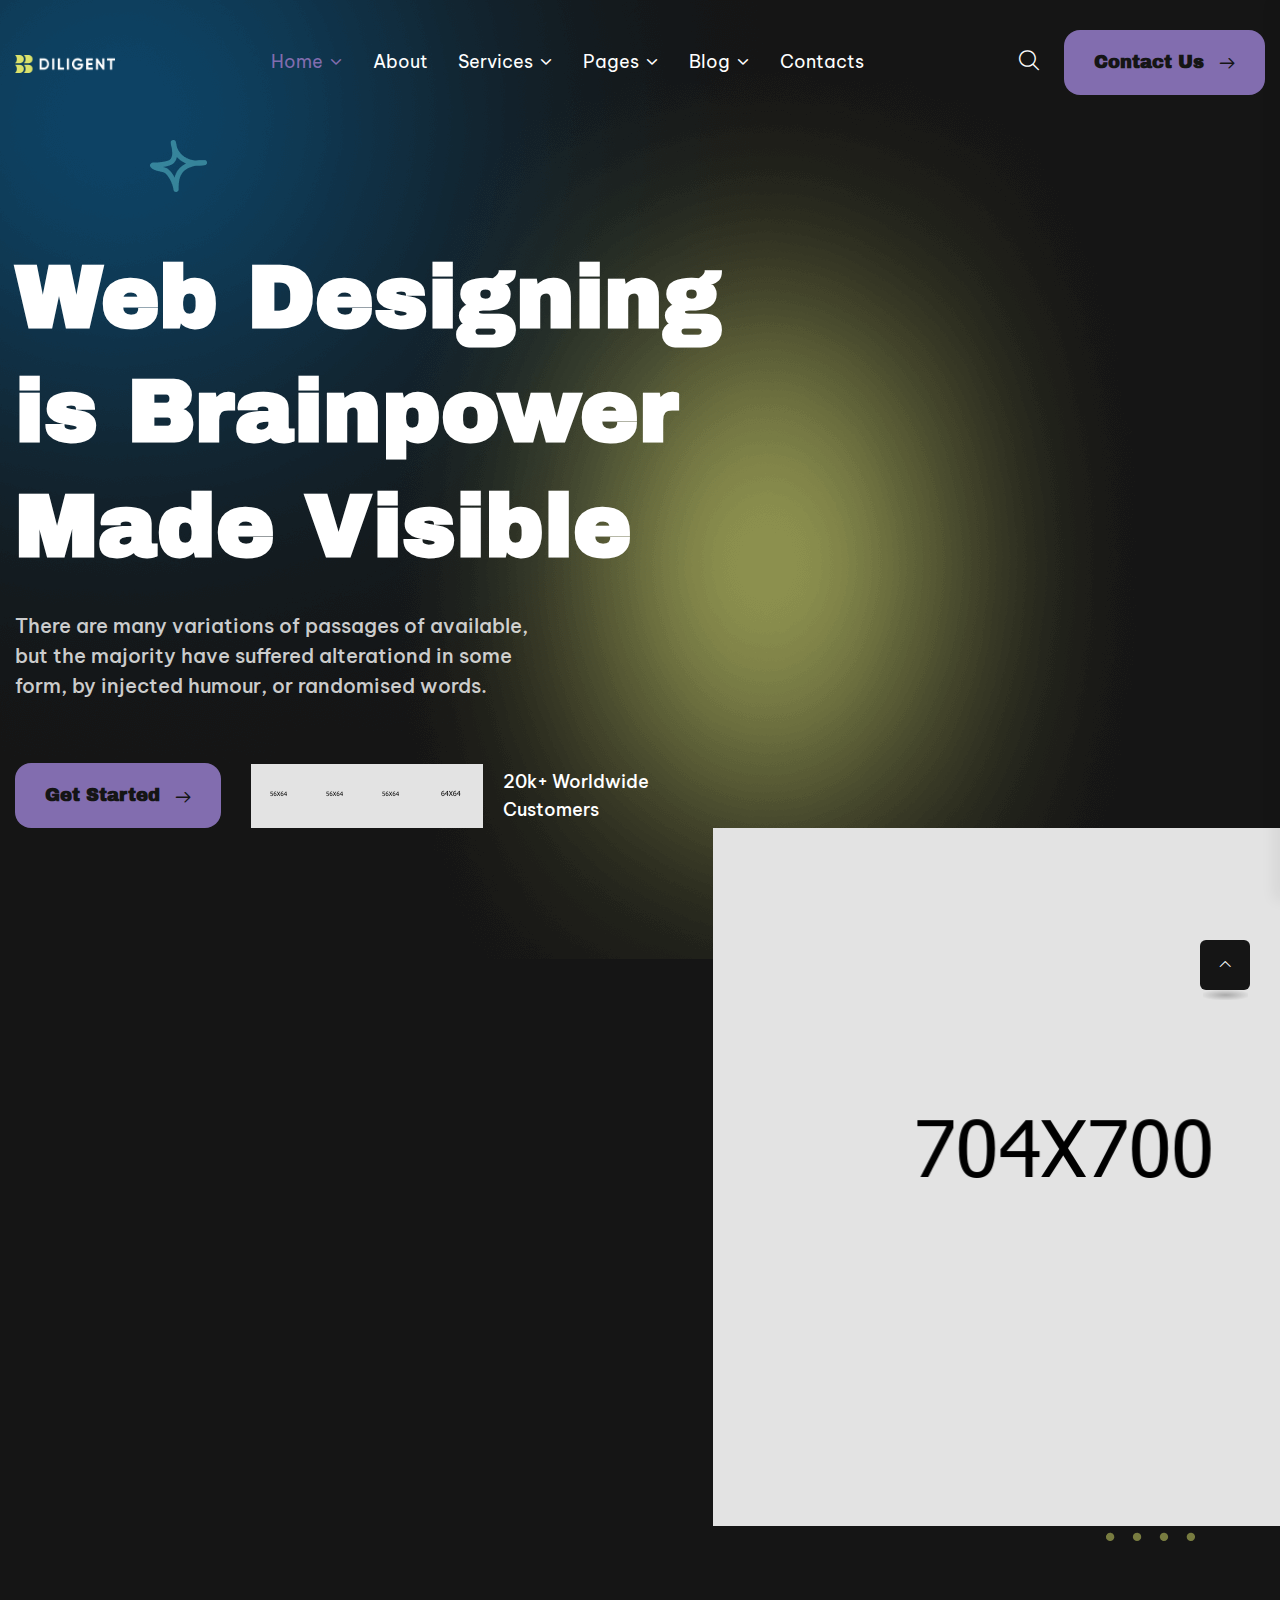
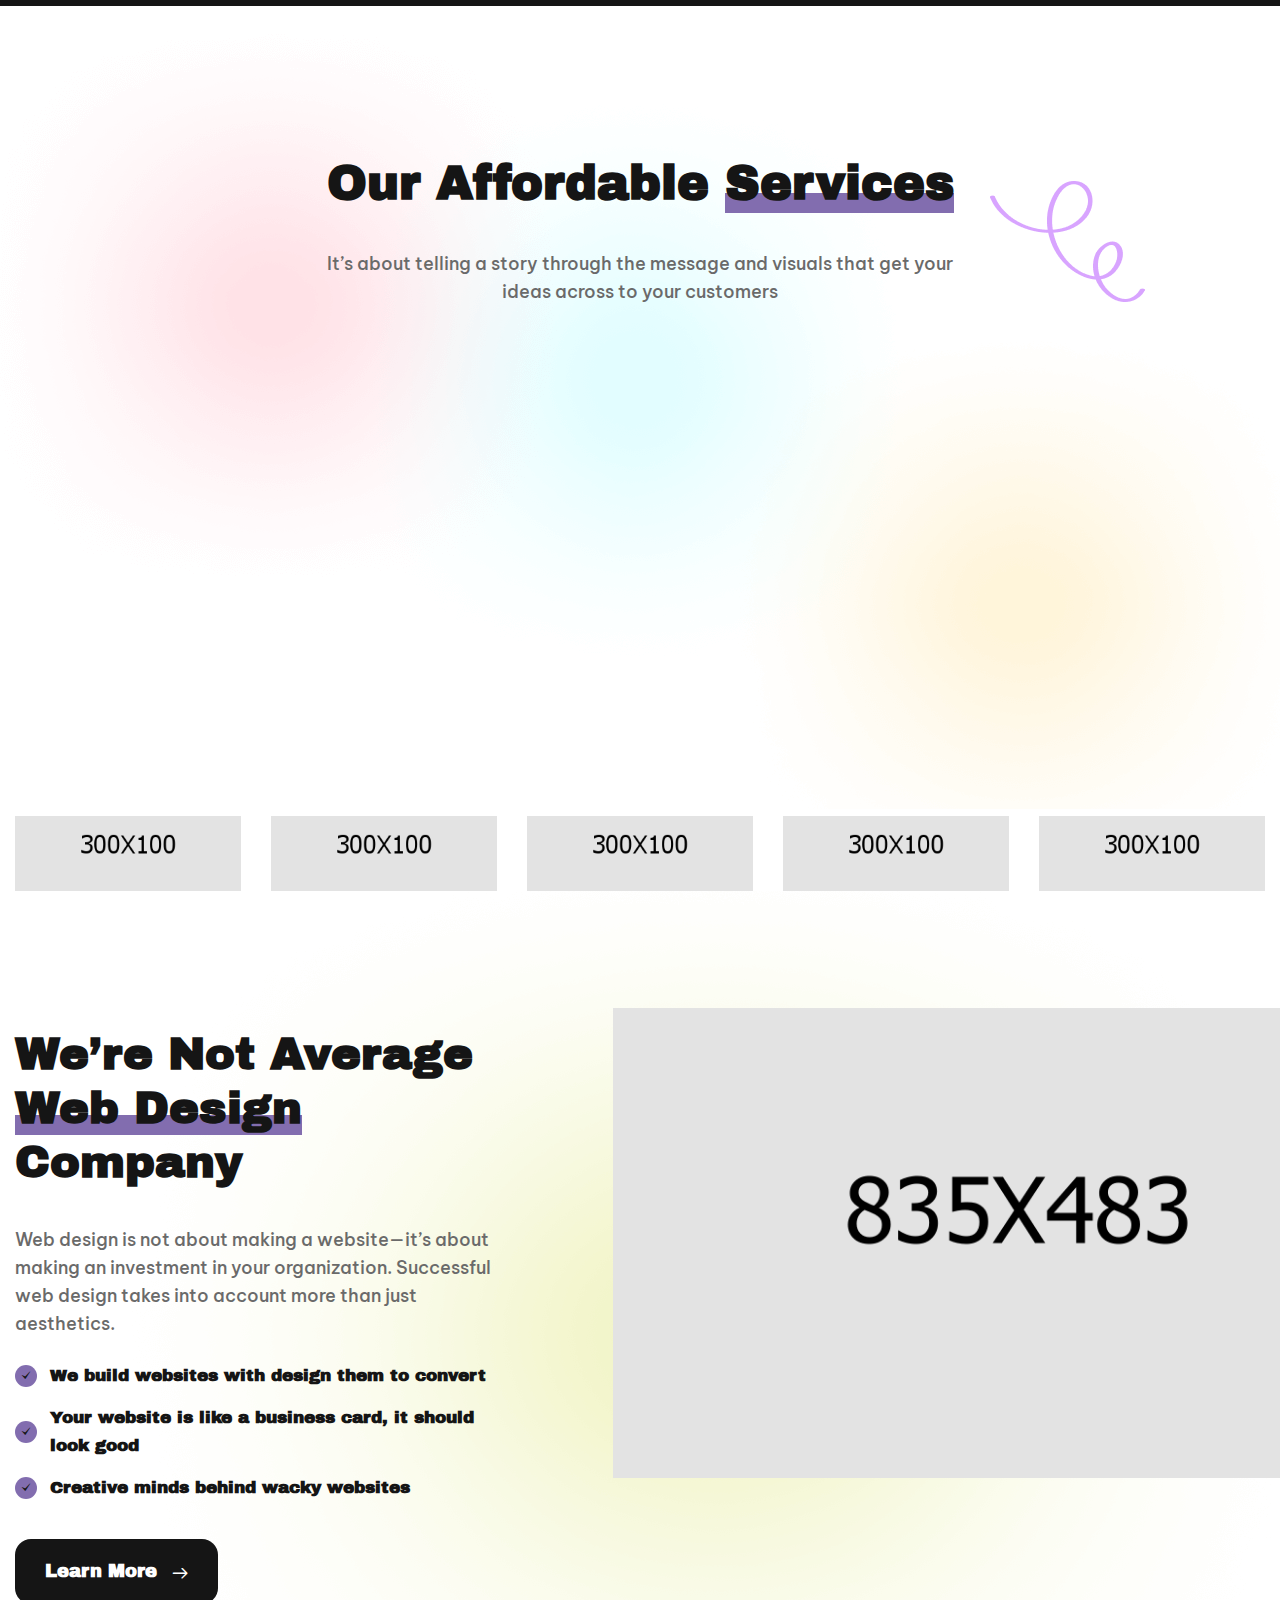
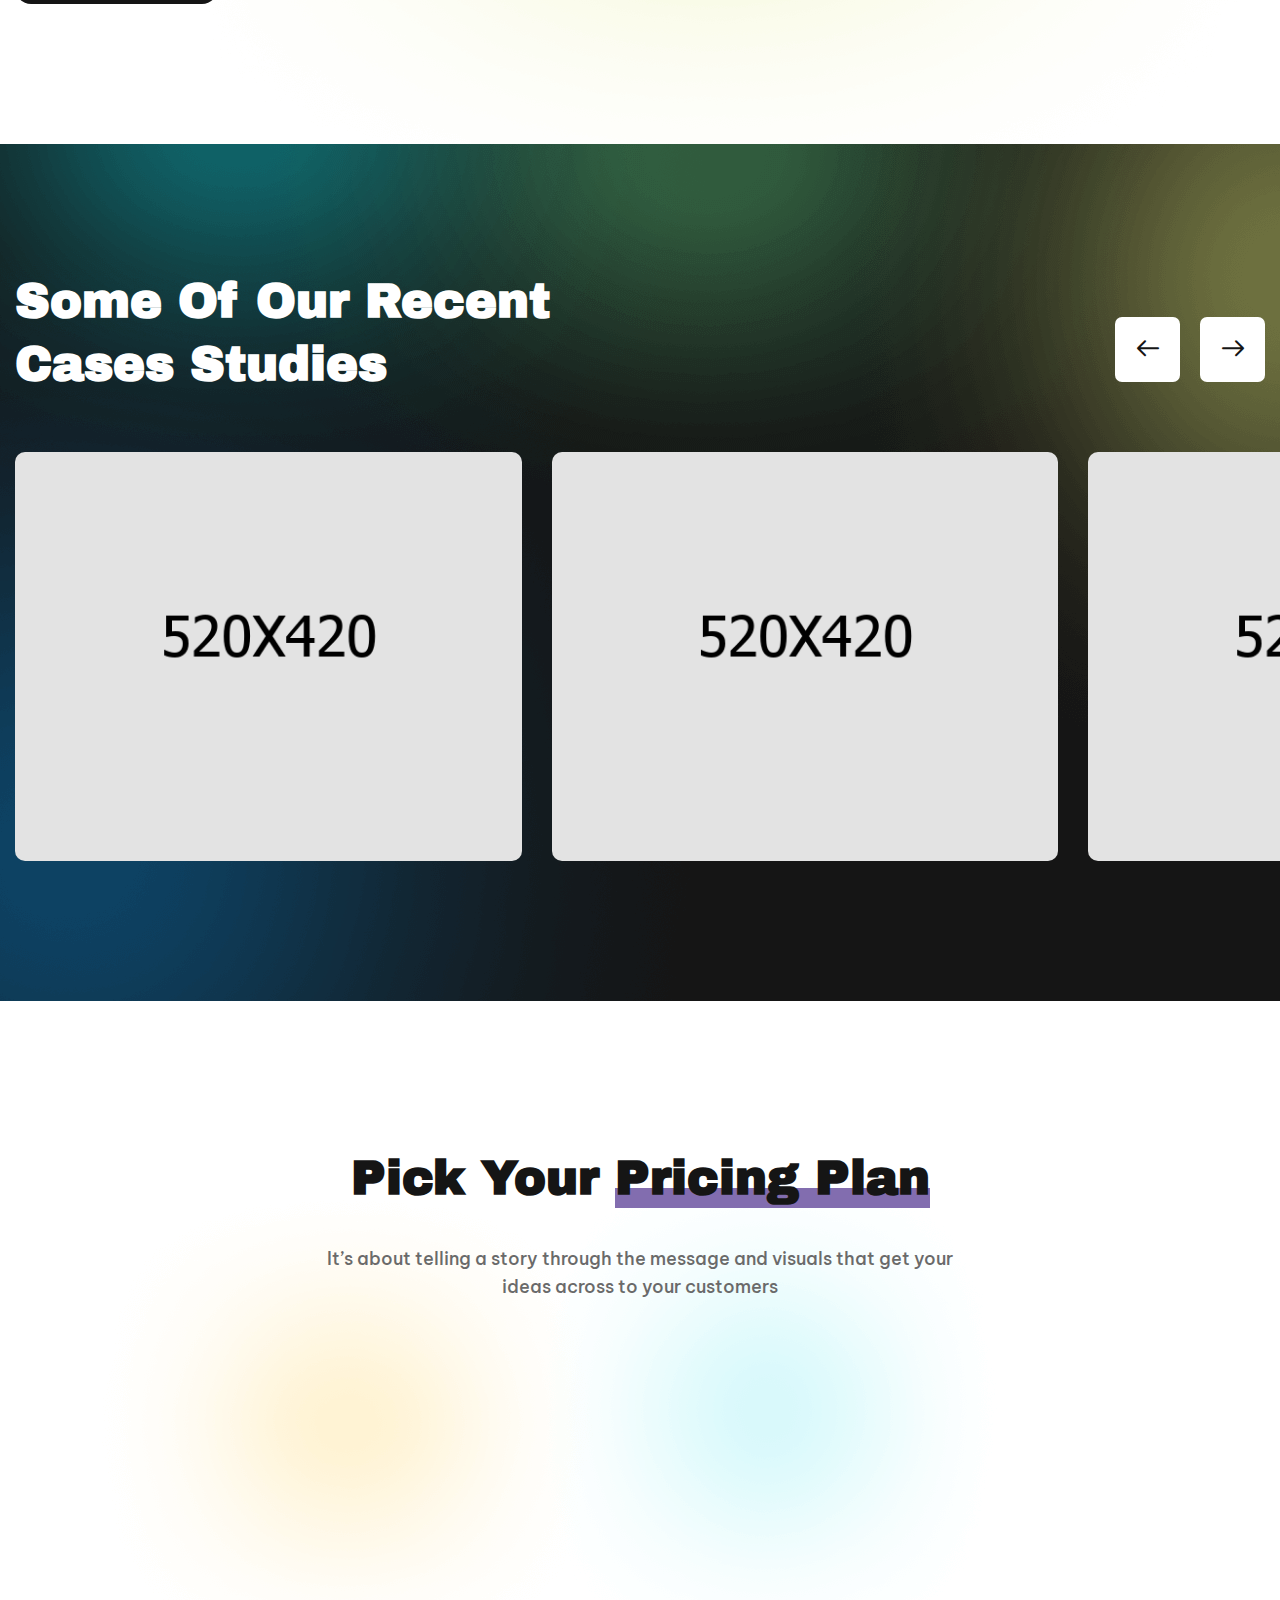
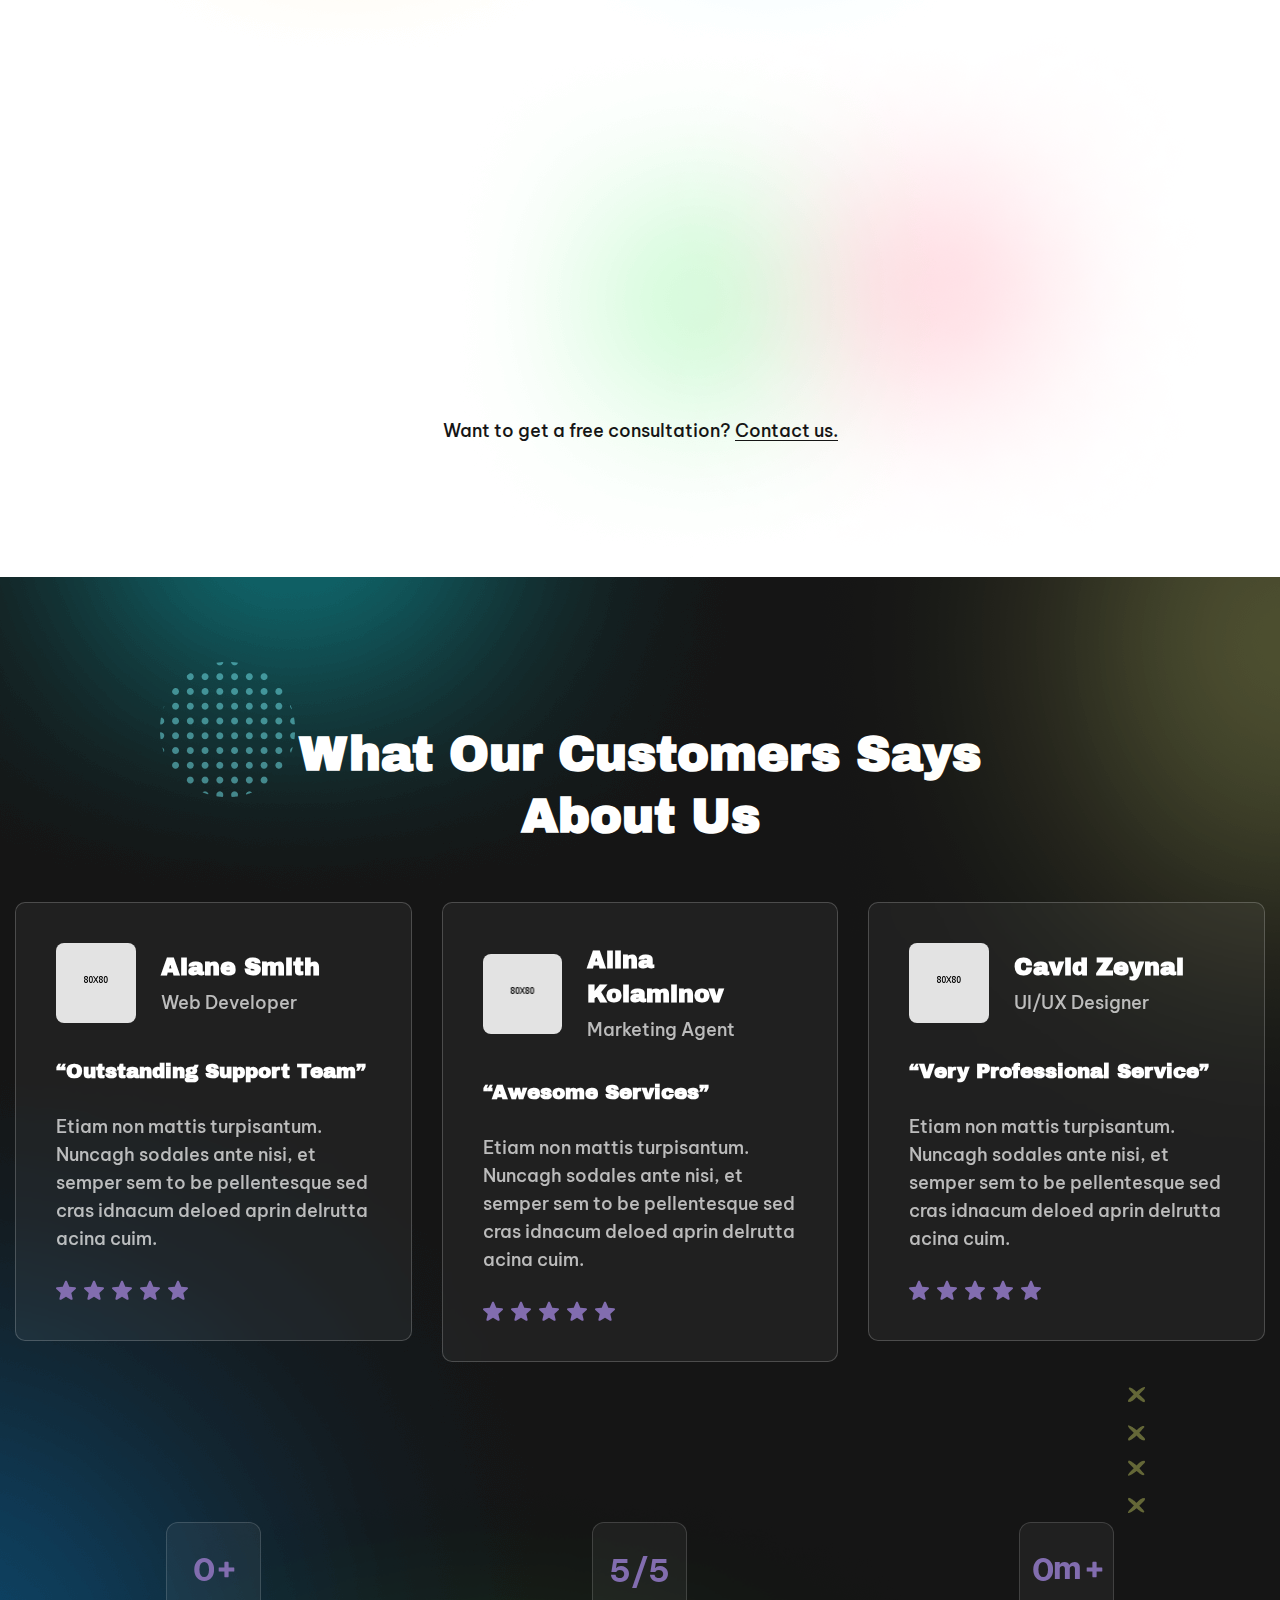
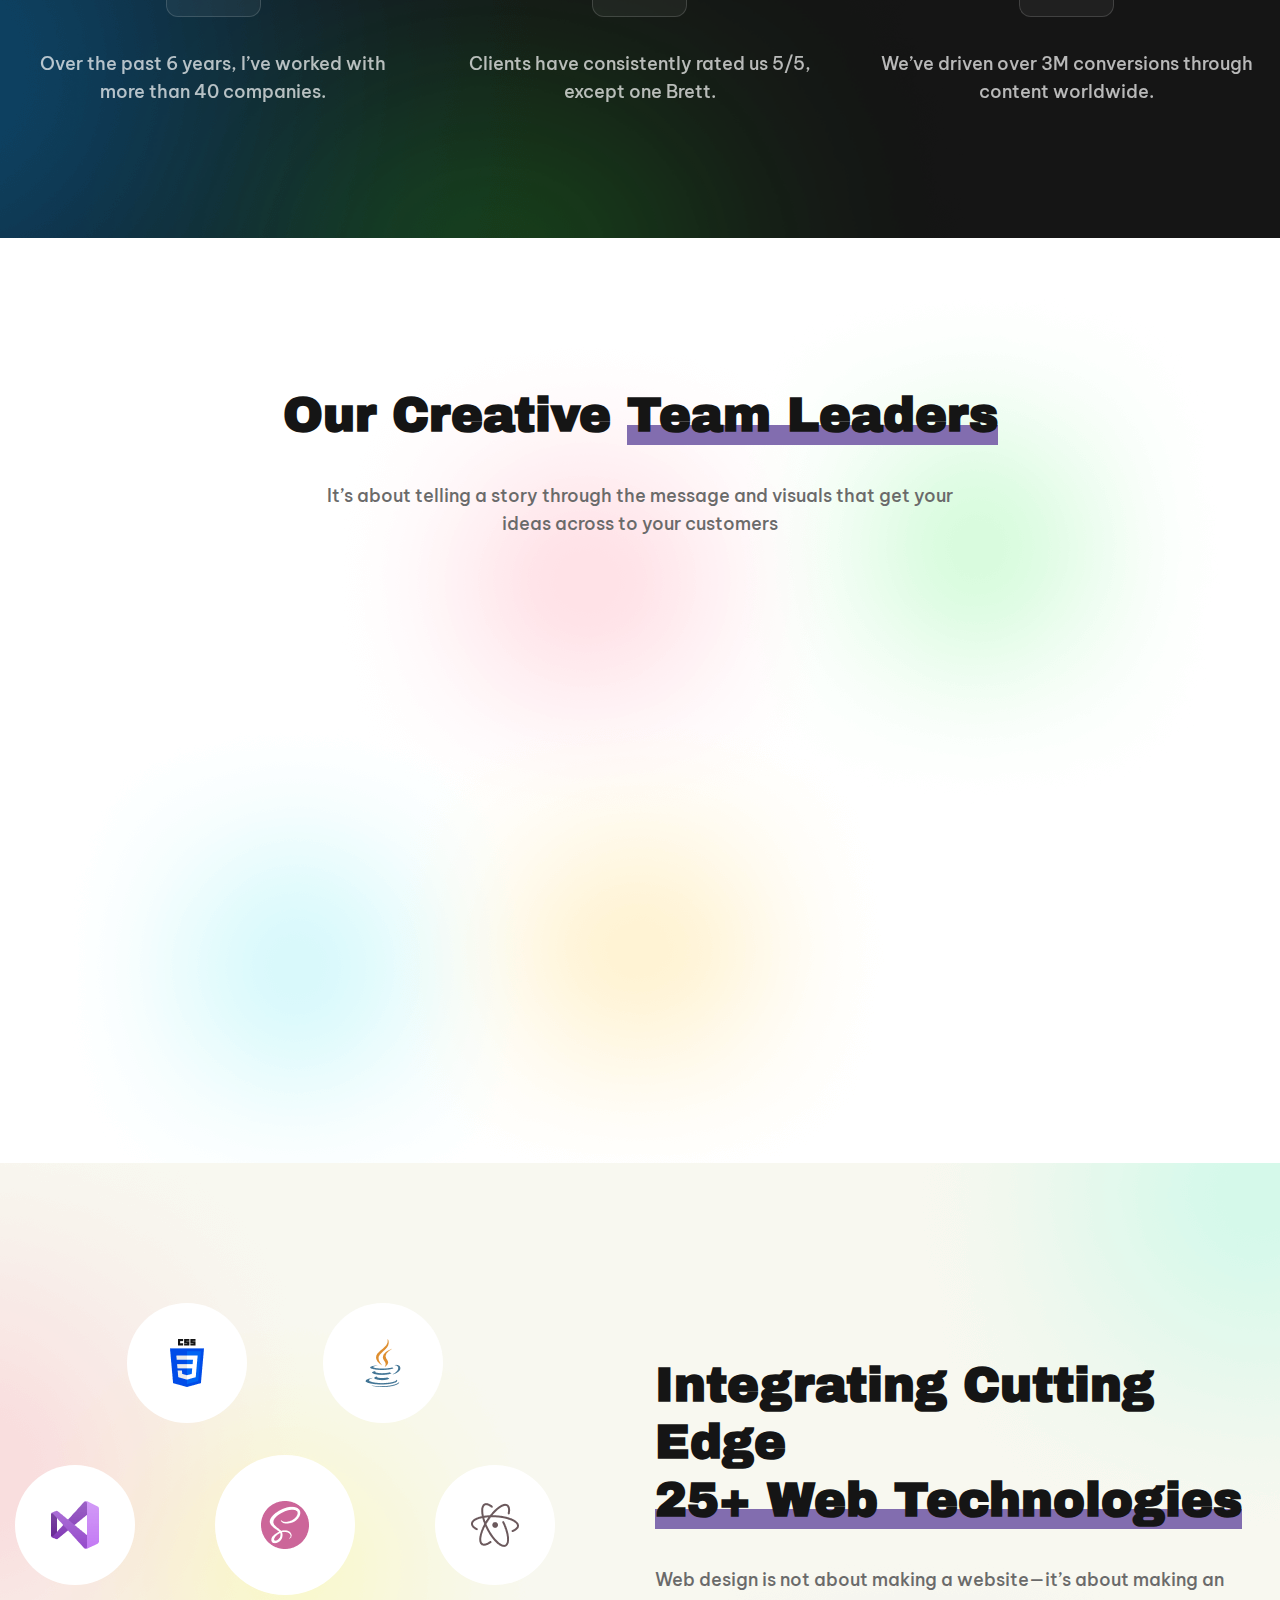
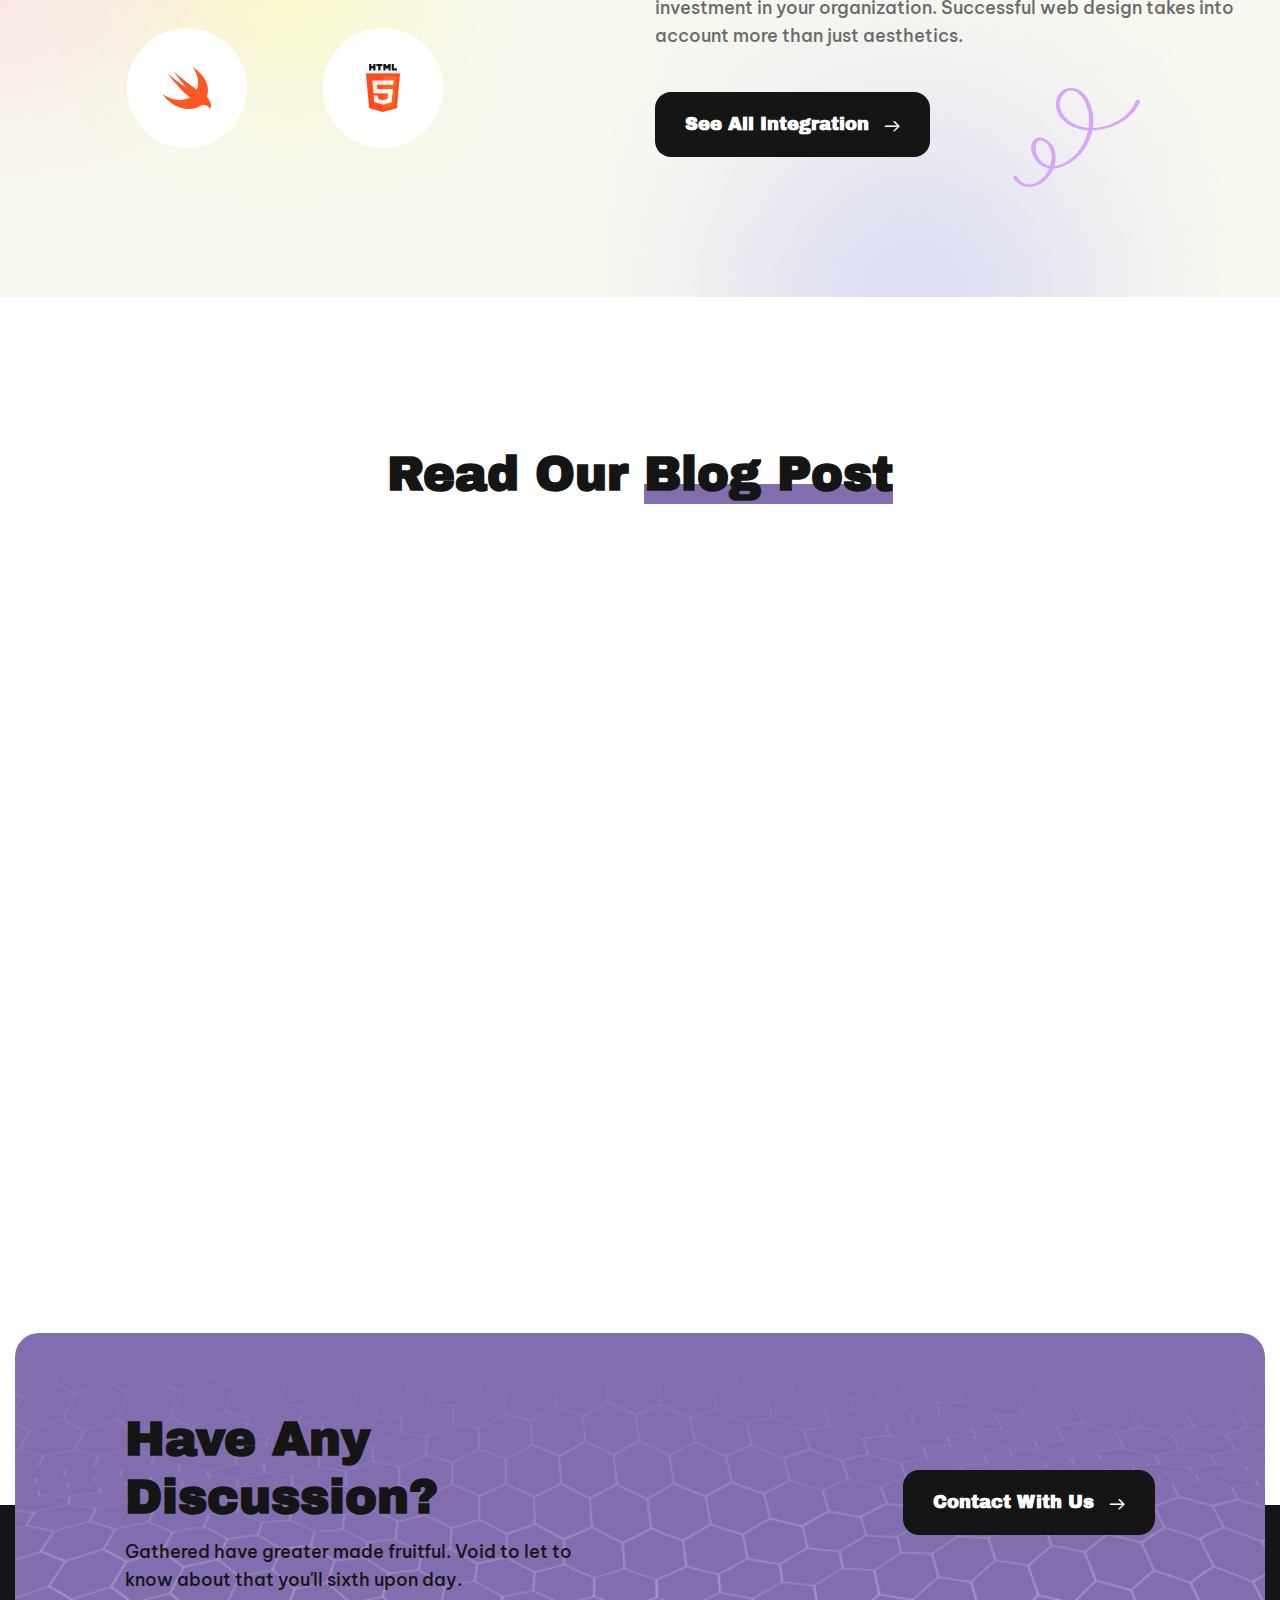
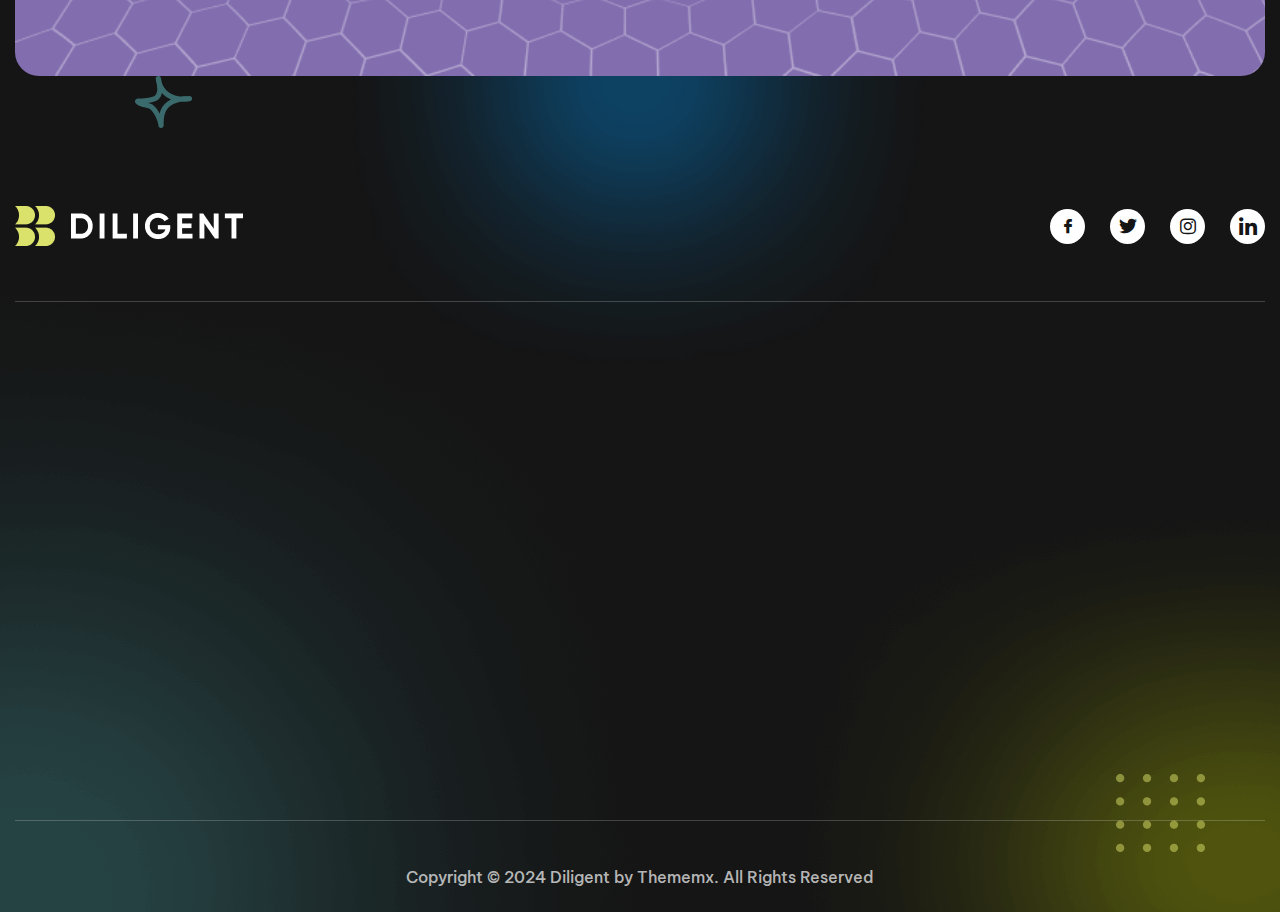
<file: diligent pack/diligent/index-2.html>
<!doctype html>
<html class="no-js" lang="en">

<head>
    <meta charset="utf-8">
    <meta http-equiv="x-ua-compatible" content="ie=edge">
    <title>Diligent || Responsive HTML 5 Template</title>
    <meta name="description" content="">
    <meta name="viewport" content="width=device-width, initial-scale=1">

    <link rel="shortcut icon" type="image/x-icon" href="assets/img/favicon.png">
    <!-- Place favicon.ico in the root directory -->

    <link href="https://fonts.googleapis.com/css2?family=Inter+Tight:ital,wght@0,100;0,200;0,300;0,400;0,500;0,600;0,700;0,800;0,900;1,100;1,200;1,300;1,400;1,500;1,600;1,700;1,800;1,900&display=swap" rel="stylesheet">

    <!-- CSS here -->
    <link rel="stylesheet" href="assets/css/01-bootstrap.min.css">
    <link rel="stylesheet" href="assets/css/02-all.min.css">
    <link rel="stylesheet" href="assets/css/03-jquery.magnific-popup.css">
    <link rel="stylesheet" href="assets/css/04-nice-select.css">
    <link rel="stylesheet" href="assets/css/05-odometer.css">
    <link rel="stylesheet" href="assets/css/06-swiper.min.css">
    <link rel="stylesheet" href="assets/css/07-animate.min.css">
    <link rel="stylesheet" href="assets/css/08-custom-animate.css">
    <link rel="stylesheet" href="assets/css/09-slick.css">
    <link rel="stylesheet" href="assets/css/10-icomoon.css">
    <link rel="stylesheet" href="assets/vendor/custom-animate/custom-animate.css">
    <link rel="stylesheet" href="assets/vendor/jarallax/jarallax.css">
    <link rel="stylesheet" href="assets/vendor/odometer/odometer.min.css">
    <link rel="stylesheet" href="assets/fonts/gilroy/stylesheet.css">

    <link rel="stylesheet" href="assets/css/style.css">
    <link rel="stylesheet" href="assets/css/responsive.css">
</head>

<body class="body-white-bg">

    <!-- preloader -->
    <div id="preloader">
        <div id="loading-center">
            <div class="loader">
                <div class="loader-outter"></div>
                <div class="loader-inner"></div>
            </div>
        </div>
    </div>
    <!-- preloader-end -->

    <div class="page-wrapper">

        <!--Start Main Header One -->
        <header class="main-header main-header-two">
            <div class="main-header-two__bottom">
                <div id="sticky-header" class="menu-area">
                    <div class="container">
                        <div class="main-header-two__bottom-inner">

                            <div class="main-header-two__bottom-left">
                                <div class="logo-box-one">
                                    <a href="index.html">
                                        <img src="assets/img/resource/logo-2.png" alt="Logo">
                                    </a>
                                </div>
                            </div>

                            <div class="main-header-two__bottom-middle">
                                <div class="menu-area__inner">
                                    <div class="mobile-nav-toggler">
                                        <i class="fas fa-bars"></i>
                                    </div>
                                    <div class="menu-wrap">
                                        <nav class="menu-nav">
                                            <div class="navbar-wrap main-menu">
                                                <ul class="navigation">
                                                    <li class="menu-item-has-children"><a href="#">Home</a>
                                                        <ul class="sub-menu">
                                                            <li><a href="index.html">Home One</a></li>
                                                            <li><a href="index-2.html">Home Two</a></li>
                                                            <li><a href="index-3.html">Home Three</a></li>
                                                        </ul>
                                                    </li>
                                                    <li><a href="about.html">About</a></li>
                                                    <li class="menu-item-has-children"><a href="#">Services</a>
                                                        <ul class="sub-menu">
                                                            <li>
                                                                <a href="services.html">Services</a>
                                                            </li>
                                                            <li>
                                                                <a href="app-development.html">App Development</a>
                                                            </li>
                                                            <li>
                                                                <a href="uiux-design.html">Uiux Design</a>
                                                            </li>
                                                            <li>
                                                                <a href="web-development.html">Web Development</a>
                                                            </li>
                                                            <li>
                                                                <a href="digital-marketing.html">Digital Marketing</a>
                                                            </li>
                                                            <li>
                                                                <a href="corporate-agency.html">Corporate Agency</a>
                                                            </li>
                                                        </ul>
                                                    </li>
                                                    <li class="menu-item-has-children"><a href="#">Pages</a>
                                                        <ul class="sub-menu">
                                                            <li>
                                                                <a href="testimonials.html">Testimonials</a>
                                                            </li>
                                                            <li><a href="pricing.html">Pricing</a></li>
                                                            <li><a href="team.html">Team</a></li>
                                                        </ul>
                                                    </li>
                                                    <li class="menu-item-has-children"><a href="#">Blog</a>
                                                        <ul class="sub-menu">
                                                            <li>
                                                                <a href="blog.html">Blog</a>
                                                            </li>
                                                            <li>
                                                                <a href="blog-details.html">Blog Details</a>
                                                            </li>
                                                        </ul>
                                                    </li>
                                                    <li><a href="contact.html">contacts</a></li>
                                                </ul>
                                            </div>
                                        </nav>
                                    </div>
                                </div>
                            </div>

                            <div class="main-header-two__bottom-right">
                                <div class="search-box-one">
                                    <a href="#" class="main-menu__search search-toggler">
                                        <span class="icon-search-interface-symbol"></span>
                                    </a>
                                </div>
                                <div class="header-btn-box-two">
                                    <a class="thm-btn" href="contact.html">
                                        <span class="txt">Contact Us</span><i class="icon-next"></i>
                                    </a>
                                </div>
                            </div>

                        </div>
                    </div>
                </div>
            </div>

            <!--Start Mobile Menu  -->
            <div class="mobile-menu">
                <nav class="menu-box">
                    <div class="close-btn">
                        <i class="fas fa-times"></i>
                    </div>
                    <div class="nav-logo">
                        <a href="index.html">
                            <img src="assets/img/resource/logo-3.png" alt="Logo">
                        </a>
                    </div>
                    <div class="menu-outer">
                        <!--Here Menu Will Come Automatically Via Javascript / Same Menu as in Header-->
                    </div>
                    <div class="contact-info">
                        <div class="icon-box"><span class="icon-phone-call"></span>
                        </div>
                        <p><a href="tel:123456789">(629) 555-0129</a></p>
                    </div>
                    <div class="social-links">
                        <ul class="clearfix list-wrap">
                            <li><a href="#"><i class="fab fa-facebook-f"></i></a></li>
                            <li><a href="#"><i class="fab fa-twitter"></i></a></li>
                            <li><a href="#"><i class="fab fa-instagram"></i></a></li>
                            <li><a href="#"><i class="fab fa-linkedin-in"></i></a></li>
                            <li><a href="#"><i class="fab fa-youtube"></i></a></li>
                        </ul>
                    </div>
                </nav>
            </div>
            <div class="menu-backdrop"></div>
            <!-- End Mobile Menu -->
        </header>
        <!--End Main Header One -->

        <!--Start Banner Two-->
        <section class="banner-two">
            <div class="banner-two__shape1">
                <img src="assets/img/shape/banner-two__shape1.png" alt="shape">
            </div>
            <div class="banner-two__shape2">
                <img src="assets/img/shape/banner-two__shape2.png" alt="shape">
            </div>
            <div class="banner-two__shape3">
                <img src="assets/img/shape/banner-two__shape3.png" alt="shape">
            </div>
            <div class="banner-two__shape4">
                <img src="assets/img/shape/banner-two__shape4.png" alt="shape">
            </div>
            <div class="banner-two__shape5 rotate-me">
                <img src="assets/img/shape/banner-two__shape5.png" alt="shape">
            </div>
            <div class="banner-two__shape6 float-bob-y">
                <img src="assets/img/shape/banner-two__shape6.png" alt="shape">
            </div>
            <div class="container">
                <div class="banner-two__inner clearfix">
                    <div class="banner-two__content wow fadeInLeft" data-wow-delay="0ms" data-wow-duration="1500ms">
                        <div class="big-title">
                            <h2>Web Designing<br>is Brainpower<br>Made Visible</h2>
                        </div>
                        <div class="text">
                            <p>There are many variations of passages of available, but the majority have suffered
                                alterationd in some form, by injected humour, or randomised words.</p>
                        </div>
                        <div class="bottom-box">
                            <div class="btn-box">
                                <a class="thm-btn" href="contact.html">
                                    <span class="txt">
                                        Get Started
                                        <i class="icon-next"></i>
                                    </span>
                                </a>
                            </div>
                            <div class="user-people">
                                <ul>
                                    <li>
                                        <img src="assets/img/slider/banner-two__user1.png" alt="user-people">
                                    </li>
                                    <li>
                                        <img src="assets/img/slider/banner-two__user2.png" alt="user-people">
                                    </li>
                                    <li>
                                        <img src="assets/img/slider/banner-two__user3.png" alt="user-people">
                                    </li>
                                    <li>
                                        <img src="assets/img/slider/banner-two__user4.png" alt="user-people">
                                    </li>
                                </ul>
                                <div class="text">
                                    <p>20k+ Worldwide</p>
                                    <p>Customers</p>
                                </div>
                            </div>
                        </div>
                    </div>

                    <div class="banner-two__img float-bob-y">
                        <img src="assets/img/slider/banner-two__mian-img.png" alt="banner">
                    </div>

                </div>
            </div>
        </section>
        <!--End Banner Two-->

        <!--Start Service Two-->
        <section class="service-two">
            <div class="service-two__shape1">
                <img src="assets/img/shape/service-two__shape1.png" alt="shape">
            </div>
            <div class="service-two__shape2">
                <img src="assets/img/shape/service-two__shape2.png" alt="shape">
            </div>
            <div class="service-two__shape3">
                <img src="assets/img/shape/service-two__shape3.png" alt="shape">
            </div>
            <div class="service-two__shape4 float-bob-y">
                <img src="assets/img/shape/service-two__shape4.png" alt="shape">
            </div>
            <div class="container">
                <div class="sec-title-two text-center">
                    <h2>Our Affordable <span>Services</span></h2>
                    <p>It’s about telling a story through the message and visuals that get your<br>
                        ideas across to your customers</p>
                </div>
                <div class="row">

                    <!--Start Single Service Two-->
                    <div class="col-xl-3 col-lg-6 col-md-6 wow animated fadeInUp" data-wow-delay="0.1s">
                        <div class="service-two__single">
                            <div class="service-two__single-icon-box color1">
                                <span class="icon-website-design"><span class="path1"></span><span
                                        class="path2"></span></span>
                            </div>
                            <div class="service-two__single-title-box">
                                <h3><a href="web-development.html">Website Design</a></h3>
                            </div>
                            <div class="service-two__single-text-box">
                                <p>All trials are our Pro plan by default you can try out all features.</p>
                            </div>
                            <div class="overlay-btn">
                                <a href="web-development.html">Learn More <span class="icon-next"></span></a>
                            </div>
                        </div>
                    </div>
                    <!--End Single Service Two-->
                    <!--Start Single Service Two-->
                    <div class="col-xl-3 col-lg-6 col-md-6 wow animated fadeInUp" data-wow-delay="0.2s">
                        <div class="service-two__single">
                            <div class="service-two__single-icon-box color2">
                                <span class="icon-design-strategy"><span class="path1"></span><span
                                        class="path2"></span><span class="path3"></span><span
                                        class="path4"></span></span>
                            </div>
                            <div class="service-two__single-title-box">
                                <h3><a href="web-development.html">Design Strategy</a></h3>
                            </div>
                            <div class="service-two__single-text-box">
                                <p>All trials are our Pro plan by default you can try out all features.</p>
                            </div>
                            <div class="overlay-btn">
                                <a href="web-development.html">Learn More <span class="icon-next"></span></a>
                            </div>
                        </div>
                    </div>
                    <!--End Single Service Two-->
                    <!--Start Single Service Two-->
                    <div class="col-xl-3 col-lg-6 col-md-6 wow animated fadeInUp" data-wow-delay="0.3s">
                        <div class="service-two__single">
                            <div class="service-two__single-icon-box">
                                <span class="icon-free-consultation"></span>
                            </div>
                            <div class="service-two__single-title-box">
                                <h3><a href="web-development.html">Free Consultation</a></h3>
                            </div>
                            <div class="service-two__single-text-box">
                                <p>All trials are our Pro plan by default you can try out all features.</p>
                            </div>
                            <div class="overlay-btn">
                                <a href="web-development.html">Learn More <span class="icon-next"></span></a>
                            </div>
                        </div>
                    </div>
                    <!--End Single Service Two-->
                    <!--Start Single Service Two-->
                    <div class="col-xl-3 col-lg-6 col-md-6 wow animated fadeInUp" data-wow-delay="0.4s">
                        <div class="service-two__single">
                            <div class="service-two__single-icon-box color3">
                                <span class="icon-web-development1"></span>
                            </div>
                            <div class="service-two__single-title-box">
                                <h3><a href="web-development.html">Web Development</a></h3>
                            </div>
                            <div class="service-two__single-text-box">
                                <p>All trials are our Pro plan by default you can try out all features.</p>
                            </div>
                            <div class="overlay-btn">
                                <a href="web-development.html">Learn More <span class="icon-next"></span></a>
                            </div>
                        </div>
                    </div>
                    <!--End Single Service Two-->
                </div>
            </div>
        </section>
        <!--End Service Two-->

        <!--Start Partner Style2-->
        <div class="partner-style2">
            <div class="container">
                <div class="thm-swiper__slider swiper-container" data-swiper-options='{"spaceBetween": 100, "slidesPerView": 5, "autoplay": { "delay": 5000 }, "breakpoints": {
                                    "0": {
                                        "spaceBetween": 30,
                                        "slidesPerView": 1
                                    },
                                    "375": {
                                        "spaceBetween": 30,
                                        "slidesPerView": 1
                                    },
                                    "575": {
                                        "spaceBetween": 30,
                                        "slidesPerView": 2
                                    },
                                    "768": {
                                        "spaceBetween": 30,
                                        "slidesPerView": 3
                                    },
                                    "992": {
                                        "spaceBetween": 30,
                                        "slidesPerView": 4
                                    },
                                    "1200": {
                                        "spaceBetween": 30,
                                        "slidesPerView": 5
                                    }
                                }}'>
                    <div class="swiper-wrapper">

                        <div class="swiper-slide">
                            <div class="img-box">
                                <img src="assets/img/brand/brand-v2-1.png" alt="#">
                            </div>

                            <div class="img-box2">
                                <img src="assets/img/brand/brand-v2-6.png" alt="#">
                            </div>
                        </div>

                        <div class="swiper-slide">
                            <div class="img-box">
                                <img src="assets/img/brand/brand-v2-2.png" alt="#">
                            </div>

                            <div class="img-box2">
                                <img src="assets/img/brand/brand-v2-7.png" alt="#">
                            </div>
                        </div>

                        <div class="swiper-slide">
                            <div class="img-box">
                                <img src="assets/img/brand/brand-v2-3.png" alt="#">
                            </div>

                            <div class="img-box2">
                                <img src="assets/img/brand/brand-v2-8.png" alt="#">
                            </div>
                        </div>

                        <div class="swiper-slide">
                            <div class="img-box">
                                <img src="assets/img/brand/brand-v2-4.png" alt="#">
                            </div>

                            <div class="img-box2">
                                <img src="assets/img/brand/brand-v2-9.png" alt="#">
                            </div>
                        </div>

                        <div class="swiper-slide">
                            <div class="img-box">
                                <img src="assets/img/brand/brand-v2-5.png" alt="#">
                            </div>

                            <div class="img-box2">
                                <img src="assets/img/brand/brand-v2-10.png" alt="#">
                            </div>
                        </div>

                        <div class="swiper-slide">
                            <div class="img-box">
                                <img src="assets/img/brand/brand-v2-1.png" alt="#">
                            </div>

                            <div class="img-box2">
                                <img src="assets/img/brand/brand-v2-6.png" alt="#">
                            </div>
                        </div>

                        <div class="swiper-slide">
                            <div class="img-box">
                                <img src="assets/img/brand/brand-v2-2.png" alt="#">
                            </div>

                            <div class="img-box2">
                                <img src="assets/img/brand/brand-v2-7.png" alt="#">
                            </div>
                        </div>

                        <div class="swiper-slide">
                            <div class="img-box">
                                <img src="assets/img/brand/brand-v2-3.png" alt="#">
                            </div>

                            <div class="img-box2">
                                <img src="assets/img/brand/brand-v2-8.png" alt="#">
                            </div>
                        </div>

                        <div class="swiper-slide">
                            <div class="img-box">
                                <img src="assets/img/brand/brand-v2-4.png" alt="#">
                            </div>

                            <div class="img-box2">
                                <img src="assets/img/brand/brand-v2-9.png" alt="#">
                            </div>
                        </div>

                        <div class="swiper-slide">
                            <div class="img-box">
                                <img src="assets/img/brand/brand-v2-5.png" alt="#">
                            </div>

                            <div class="img-box2">
                                <img src="assets/img/brand/brand-v2-10.png" alt="#">
                            </div>
                        </div>
                    </div>
                </div>
            </div>
        </div>
        <!--End Partner Style2-->

        <!--Start About Two-->
        <section class="about-two">
            <div class="about-two__shape1">
                <img src="assets/img/shape/about-two__shape1.png" alt="shape">
            </div>
            <div class="container">
                <div class="row">
                    <div class="col-xl-5">
                        <div class="about-two__content">
                            <div class="sec-title-two">
                                <h2>We’re Not Average <br> <span>Web Design</span> Company</h2>
                                <p>
                                    Web design is not about making a website—it’s about making an investment in your
                                    organization. Successful web design takes into account more than just aesthetics.
                                </p>
                            </div>
                            <div class="about-two__content-list">
                                <ul class="clearfix">
                                    <li>
                                        <div class="icon">
                                            <span class="icon-check"></span>
                                        </div>
                                        <div class="title">
                                            <h4>We build websites with design them to convert</h4>
                                        </div>
                                    </li>
                                    <li>
                                        <div class="icon">
                                            <span class="icon-check"></span>
                                        </div>
                                        <div class="title">
                                            <h4>Your website is like a business card, it should look good</h4>
                                        </div>
                                    </li>
                                    <li>
                                        <div class="icon">
                                            <span class="icon-check"></span>
                                        </div>
                                        <div class="title">
                                            <h4>Creative minds behind wacky websites</h4>
                                        </div>
                                    </li>
                                </ul>
                            </div>
                            <div class="about-two__btn-box">
                                <a class="thm-btn" href="#">
                                    <span class="txt">Learn More</span>
                                    <i class="icon-next"></i>
                                </a>
                            </div>
                        </div>
                    </div>

                    <div class="col-xl-7">
                        <div class="about-two__img float-bob-y">
                            <img src="assets/img/about/about-two__img1.png" alt="image">
                        </div>
                    </div>

                </div>
            </div>
        </section>
        <!--End About Two-->

        <!--Start Cases One-->
        <section class="cases-one">
            <div class="cases-one__shape1">
                <img src="assets/img/shape/cases-one__shape1.png" alt="shape">
            </div>
            <div class="cases-one__shape2">
                <img src="assets/img/shape/cases-one__shape2.png" alt="shape">
            </div>
            <div class="cases-one__shape3">
                <img src="assets/img/shape/cases-one__shape3.png" alt="shape">
            </div>
            <div class="cases-one__shape4">
                <img src="assets/img/shape/cases-one__shape4.png" alt="shape">
            </div>
            <div class="cases-one__shape5 rotate-me">
                <img src="assets/img/shape/cases-one__shape5.png" alt="shape">
            </div>
            <div class="container">
                <div class="cases-one__top">
                    <div class="inner-title">
                        <h2>Some Of Our Recent<br>Cases Studies</h2>
                    </div>

                    <div class="swiper-nav-style2">
                        <div class="swiper-button-prev" id="testimonials-three__swiper-button-prev">
                            <i class="icon-prev right"></i>
                        </div>
                        <div class="swiper-button-next" id="testimonials-three__swiper-button-next">
                            <i class="icon-next left"></i>
                        </div>
                    </div>

                </div>
                <div class="cases-one__inner">

                    <div class="thm-swiper__slider swiper-container" data-swiper-options='{
                        "spaceBetween": 0,
                        "slidesPerView": 1,
                        "speed": 1000,
                        "loop": true,
                        "pagination": {
                            "el": ".swiper-pagination",
                            "type": "progressbar",
                            "clickable": true
                            },
                        "navigation": {
                            "prevEl": "#testimonials-three__swiper-button-prev",
                            "nextEl": "#testimonials-three__swiper-button-next"
                            },
                        "autoplay": { "delay": 5000 },
                        "breakpoints": {
                                "0": {
                                    "spaceBetween": 0,
                                    "slidesPerView": 1
                                },
                                "375": {
                                    "spaceBetween": 0,
                                    "slidesPerView": 1
                                },
                                "575": {
                                    "spaceBetween": 0,
                                    "slidesPerView": 1
                                },
                                "768": {
                                    "spaceBetween": 30,
                                    "slidesPerView": 2
                                },
                                "992": {
                                    "spaceBetween": 30,
                                    "slidesPerView": 2
                                },
                                "1200": {
                                    "spaceBetween": 30,
                                    "slidesPerView": 3
                                }
                            }
                        }'>

                        <div class="swiper-wrapper">
                            <!--Start Single Cases One-->
                            <div class="swiper-slide">
                                <div class="single-cases-one">
                                    <div class="single-cases-one__img">
                                        <img src="assets/img/resource/cases-one__img1.jpg" alt="cases">
                                        <div class="overlay-content text-center">
                                            <h3><a href="#">Website Design</a></h3>
                                            <p>We’re a team of hard-core nerds & we’re bringing more
                                                of you that you marketing business advantage.</p>
                                            <div class="overlay-one-btn">
                                                <a href="#"><span class="icon-next"></span></a>
                                            </div>
                                        </div>
                                    </div>
                                </div>
                            </div>
                            <!--End Single Cases One-->

                            <!--Start Single Cases One-->
                            <div class="swiper-slide">
                                <div class="single-cases-one">
                                    <div class="single-cases-one__img">
                                        <img src="assets/img/resource/cases-one__img2.jpg" alt="cases">
                                        <div class="overlay-content text-center">
                                            <h3><a href="#">Website Design</a></h3>
                                            <p>We’re a team of hard-core nerds & we’re bringing more
                                                of you that you marketing business advantage.</p>
                                            <div class="overlay-one-btn">
                                                <a href="#"><span class="icon-next"></span></a>
                                            </div>
                                        </div>
                                    </div>
                                </div>
                            </div>
                            <!--End Single Cases One-->

                            <!--Start Single Cases One-->
                            <div class="swiper-slide">
                                <div class="single-cases-one">
                                    <div class="single-cases-one__img">
                                        <img src="assets/img/resource/cases-one__img3.jpg" alt="cases">
                                        <div class="overlay-content text-center">
                                            <h3><a href="#">Website Design</a></h3>
                                            <p>We’re a team of hard-core nerds & we’re bringing more
                                                of you that you marketing business advantage.</p>
                                            <div class="overlay-one-btn">
                                                <a href="#"><span class="icon-next"></span></a>
                                            </div>
                                        </div>
                                    </div>
                                </div>
                            </div>
                            <!--End Single Cases One-->
                        </div>
                    </div>
                </div>
            </div>
        </section>
        <!--End Cases One-->

        <!--Start Pricing One-->
        <section class="pricing-one">
            <div class="pricing-one__shape1">
                <img src="assets/img/shape/pricing-one__shape1.png" alt="shape">
            </div>
            <div class="pricing-one__shape2">
                <img src="assets/img/shape/pricing-one__shape2.png" alt="shape">
            </div>
            <div class="pricing-one__shape3">
                <img src="assets/img/shape/pricing-one__shape3.png" alt="shape">
            </div>
            <div class="pricing-one__shape4">
                <img src="assets/img/shape/pricing-one__shape4.png" alt="shape">
            </div>
            <div class="container">
                <div class="sec-title-two text-center">
                    <h2>Pick Your <span>Pricing Plan</span></h2>
                    <p>It’s about telling a story through the message and visuals
                        that get your<br>ideas across to your customers</p>
                </div>
                <div class="row">

                    <!--Start Single Pricing One-->
                    <div class="col-xl-4 col-lg-4 wow fadeInLeft" data-wow-delay="0ms" data-wow-duration="1500ms">
                        <div class="pricing-one__single">
                            <div class="pricing-one__single-title">
                                <h2>Free Plan</h2>
                                <p>Web design is our creativeness</p>
                            </div>
                            <div class="pricing-one__single-value">
                                <h2>$0<span>/mo</span></h2>
                            </div>
                            <div class="pricing-one__single-list">
                                <ul>
                                    <li>
                                        <div class="icon">
                                            <span class="icon-check"></span>
                                        </div>
                                        <p>Authorizing your web identity</p>
                                    </li>
                                    <li>
                                        <div class="icon">
                                            <span class="icon-check"></span>
                                        </div>
                                        <p>Design as boundless as space</p>
                                    </li>
                                    <li>
                                        <div class="icon">
                                            <span class="icon-check"></span>
                                        </div>
                                        <p>Undergo digital innovation</p>
                                    </li>
                                    <li>
                                        <div class="icon">
                                            <span class="icon-check"></span>
                                        </div>
                                        <p>Motivated web solutions</p>
                                    </li>
                                </ul>
                            </div>
                            <div class="pricing-one__single-btn">
                                <a class="thm-btn" href="#">
                                    <span class="txt">Purchase This Plan</span>
                                    <i class="icon-next"></i>
                                </a>
                            </div>
                        </div>
                    </div>
                    <!--End Single Pricing One-->

                    <!--Start Single Pricing One-->
                    <div class="col-xl-4 col-lg-4 wow fadeInRight" data-wow-delay="100ms" data-wow-duration="1500ms">
                        <div class="pricing-one__single">
                            <div class="category-box">
                                <p>Popular Plan</p>
                            </div>
                            <div class="pricing-one__single-title">
                                <h2>Basic Plan</h2>
                                <p>We create websites for all</p>
                            </div>
                            <div class="pricing-one__single-value">
                                <h2>$29<span>/mo</span></h2>
                            </div>
                            <div class="pricing-one__single-list">
                                <ul>
                                    <li>
                                        <div class="icon">
                                            <span class="icon-check"></span>
                                        </div>
                                        <p>Authorizing your web identity</p>
                                    </li>
                                    <li>
                                        <div class="icon">
                                            <span class="icon-check"></span>
                                        </div>
                                        <p>Design as boundless as space</p>
                                    </li>
                                    <li>
                                        <div class="icon">
                                            <span class="icon-check"></span>
                                        </div>
                                        <p>Undergo digital innovation</p>
                                    </li>
                                    <li>
                                        <div class="icon">
                                            <span class="icon-check"></span>
                                        </div>
                                        <p>Motivated web solutions</p>
                                    </li>
                                </ul>
                            </div>
                            <div class="pricing-one__single-btn">
                                <a class="thm-btn" href="#">
                                    <span class="txt">Purchase This Plan</span>
                                    <i class="icon-next"></i>
                                </a>
                            </div>
                        </div>
                    </div>
                    <!--End Single Pricing One-->

                    <!--Start Single Pricing One-->
                    <div class="col-xl-4 col-lg-4 wow fadeInLeft" data-wow-delay="200ms" data-wow-duration="1500ms">
                        <div class="pricing-one__single">
                            <div class="pricing-one__single-title">
                                <h2>Premium Plan</h2>
                                <p>Brilliant websites true results</p>
                            </div>
                            <div class="pricing-one__single-value">
                                <h2>$49<span>/mo</span></h2>
                            </div>
                            <div class="pricing-one__single-list">
                                <ul>
                                    <li>
                                        <div class="icon">
                                            <span class="icon-check"></span>
                                        </div>
                                        <p>Authorizing your web identity</p>
                                    </li>
                                    <li>
                                        <div class="icon">
                                            <span class="icon-check"></span>
                                        </div>
                                        <p>Design as boundless as space</p>
                                    </li>
                                    <li>
                                        <div class="icon">
                                            <span class="icon-check"></span>
                                        </div>
                                        <p>Undergo digital innovation</p>
                                    </li>
                                    <li>
                                        <div class="icon">
                                            <span class="icon-check"></span>
                                        </div>
                                        <p>Motivated web solutions</p>
                                    </li>
                                </ul>
                            </div>
                            <div class="pricing-one__single-btn">
                                <a class="thm-btn" href="#">
                                    <span class="txt">Purchase This Plan</span>
                                    <i class="icon-next"></i>
                                </a>
                            </div>
                        </div>
                    </div>
                    <!--End Single Pricing One-->

                </div>
                <div class="pricing-one__text text-center">
                    <p>Want to get a free consultation? <a href="contact.html">Contact us.</a></p>
                </div>
            </div>
        </section>
        <!--End Pricing One-->

        <!--Start Testimonial Two-->
        <section class="testimonials-two">
            <div class="testimonials-two__shape1">
                <img src="assets/img/shape/testimonials-two__shape1.png" alt="shape">
            </div>
            <div class="testimonials-two__shape2 rotate-me">
                <img src="assets/img/shape/testimonials-two__shape2.png" alt="shape">
            </div>
            <div class="testimonials-two__shape3">
                <img src="assets/img/shape/testimonials-two__shape3.png" alt="shape">
            </div>
            <div class="testimonials-two__shape4">
                <img src="assets/img/shape/testimonials-two__shape4.png" alt="shape">
            </div>
            <div class="testimonials-two__shape5">
                <img src="assets/img/shape/testimonials-two__shape5.png" alt="shape">
            </div>
            <div class="testimonials-two__shape6 float-bob-y">
                <img src="assets/img/shape/testimonials-two__shape6.png" alt="shape">
            </div>
            <div class="container">
                <div class="testimonials-two__text text-center">
                    <h2>What Our Customers Says<br>About Us</h2>
                </div>
                <div class="testimonials-two__inner">
                    <div class="thm-swiper__slider swiper-container" data-swiper-options='{
                        "loop": true,
                        "pagination": {
                            "el": "#testimonial-one-pagination",
                            "type": "bullets",
                            "clickable": true
                            },
                        "navigation": {
                            "nextEl": "#testimonial-two__swiper-button-next",
                            "prevEl": "#testimonial-two__swiper-button-prev"
                        },
                        "autoplay": { "delay": 5000 },
                        "breakpoints": {
                            "0": {
                                "spaceBetween": 30,
                                "slidesPerView": 1
                            },
                            "375": {
                                "spaceBetween": 30,
                                "slidesPerView": 1
                            },
                            "575": {
                                "spaceBetween": 30,
                                "slidesPerView": 1
                            },
                            "768": {
                                "spaceBetween": 30,
                                "slidesPerView": 2
                            },
                            "992": {
                                "spaceBetween": 30,
                                "slidesPerView": 2
                            },
                            "1200": {
                                "spaceBetween": 30,
                                "slidesPerView": 3
                            }
                        }}'>

                        <div class="swiper-wrapper">

                            <!--Start Testimonial Two-->
                            <div class="swiper-slide">
                                <div class="testimonials-two__single">
                                    <div class="athour-box">
                                        <div class="img-box">
                                            <img src="assets/img/testimonial/testimonials-two__img1.jpg" alt="image">
                                        </div>
                                        <div class="title">
                                            <h3>Alane Smith</h3>
                                            <p>Web Developer</p>
                                        </div>
                                    </div>
                                    <div class="testimonials-two__single-content">
                                        <h3>“Outstanding Support Team”</h3>
                                        <p>
                                            Etiam non mattis turpisantum. Nuncagh sodales ante nisi, et semper sem to be
                                            pellentesque sed cras idnacum deloed aprin delrutta acina cuim.
                                        </p>
                                        <div class="reting-box">
                                            <ul class="clearfix">
                                                <li>
                                                    <div class="icon">
                                                        <span class="icon-star"></span>
                                                    </div>
                                                </li>
                                                <li>
                                                    <div class="icon">
                                                        <span class="icon-star"></span>
                                                    </div>
                                                </li>
                                                <li>
                                                    <div class="icon">
                                                        <span class="icon-star"></span>
                                                    </div>
                                                </li>
                                                <li>
                                                    <div class="icon">
                                                        <span class="icon-star"></span>
                                                    </div>
                                                </li>
                                                <li>
                                                    <div class="icon">
                                                        <span class="icon-star"></span>
                                                    </div>
                                                </li>
                                            </ul>
                                        </div>
                                    </div>
                                </div>
                            </div>
                            <!--End Testimonial Two-->

                            <!--Start Testimonial Two-->
                            <div class="swiper-slide">
                                <div class="testimonials-two__single">
                                    <div class="athour-box">
                                        <div class="img-box">
                                            <img src="assets/img/testimonial/testimonials-two__img2.jpg" alt="image">
                                        </div>
                                        <div class="title">
                                            <h3>Alina Kolaminov</h3>
                                            <p>Marketing Agent</p>
                                        </div>
                                    </div>
                                    <div class="testimonials-two__single-content">
                                        <h3>“Awesome Services”</h3>
                                        <p>
                                            Etiam non mattis turpisantum. Nuncagh sodales ante nisi, et semper sem to be
                                            pellentesque sed cras idnacum deloed aprin delrutta acina cuim.
                                        </p>
                                        <div class="reting-box">
                                            <ul class="clearfix">
                                                <li>
                                                    <div class="icon">
                                                        <span class="icon-star"></span>
                                                    </div>
                                                </li>
                                                <li>
                                                    <div class="icon">
                                                        <span class="icon-star"></span>
                                                    </div>
                                                </li>
                                                <li>
                                                    <div class="icon">
                                                        <span class="icon-star"></span>
                                                    </div>
                                                </li>
                                                <li>
                                                    <div class="icon">
                                                        <span class="icon-star"></span>
                                                    </div>
                                                </li>
                                                <li>
                                                    <div class="icon">
                                                        <span class="icon-star"></span>
                                                    </div>
                                                </li>
                                            </ul>
                                        </div>
                                    </div>
                                </div>
                            </div>
                            <!--End Testimonial Two-->

                            <!--Start Testimonial Two-->
                            <div class="swiper-slide">
                                <div class="testimonials-two__single">
                                    <div class="athour-box">
                                        <div class="img-box">
                                            <img src="assets/img/testimonial/testimonials-two__img3.jpg" alt="image">
                                        </div>
                                        <div class="title">
                                            <h3>Cavid Zeynal</h3>
                                            <p>UI/UX Designer</p>
                                        </div>
                                    </div>
                                    <div class="testimonials-two__single-content">
                                        <h3>“Very Professional Service”</h3>
                                        <p>
                                            Etiam non mattis turpisantum. Nuncagh sodales ante nisi, et semper sem to be
                                            pellentesque sed cras idnacum deloed aprin delrutta acina cuim.
                                        </p>
                                        <div class="reting-box">
                                            <ul class="clearfix">
                                                <li>
                                                    <div class="icon">
                                                        <span class="icon-star"></span>
                                                    </div>
                                                </li>
                                                <li>
                                                    <div class="icon">
                                                        <span class="icon-star"></span>
                                                    </div>
                                                </li>
                                                <li>
                                                    <div class="icon">
                                                        <span class="icon-star"></span>
                                                    </div>
                                                </li>
                                                <li>
                                                    <div class="icon">
                                                        <span class="icon-star"></span>
                                                    </div>
                                                </li>
                                                <li>
                                                    <div class="icon">
                                                        <span class="icon-star"></span>
                                                    </div>
                                                </li>
                                            </ul>
                                        </div>
                                    </div>
                                </div>
                            </div>
                            <!--End Testimonial Two-->

                        </div>
                    </div>
                </div>
            </div>

            <div class="container">
                <!--Start Fact Two-->
                <div class="fact-two">
                    <div class="row">
                        <!--Start Single Fact Two-->
                        <div class="col-xl-4 col-lg-4">
                            <div class="fact-two__single text-center">
                                <div class="counter-box count-box">
                                    <h2 class="odometer" data-count="40">00</h2>
                                    <i class="icon-plus-symbol-button"></i>
                                </div>
                                <div class="text-box">
                                    <p>Over the past 6 years, I’ve worked with<br>more than 40 companies.</p>
                                </div>
                            </div>
                        </div>
                        <!--End Single Fact Two-->

                        <!--Start Single Fact Two-->
                        <div class="col-xl-4 col-lg-4">
                            <div class="fact-two__single text-center">
                                <div class="counter-box count-box">
                                    <h2>5/5</h2>
                                </div>
                                <div class="text-box">
                                    <p>Clients have consistently rated us 5/5,<br>except one Brett.</p>
                                </div>
                            </div>
                        </div>
                        <!--End Single Fact Two-->

                        <!--Start Single Fact Two-->
                        <div class="col-xl-4 col-lg-4">
                            <div class="fact-two__single text-center">
                                <div class="counter-box count-box">
                                    <h2 class="odometer" data-count="3">00</h2>
                                    <span class="m">m</span>
                                    <i class="icon-plus-symbol-button"></i>
                                </div>
                                <div class="text-box">
                                    <p>We’ve driven over 3M conversions through<br>content worldwide.</p>
                                </div>
                            </div>
                        </div>
                        <!--End Single Fact Two-->

                    </div>
                </div>
                <!--End Fact Two-->
            </div>
        </section>
        <!--End Testimonial Two-->

        <!--Start Team One-->
        <section class="team-one">
            <div class="team-one__shape1">
                <img src="assets/img/shape/team-one__shape1.png" alt="shape">
            </div>
            <div class="team-one__shape2">
                <img src="assets/img/shape/team-one__shape2.png" alt="shape">
            </div>
            <div class="team-one__shape3">
                <img src="assets/img/shape/team-one__shape3.png" alt="shape">
            </div>
            <div class="team-one__shape4">
                <img src="assets/img/shape/team-one__shape4.png" alt="shape">
            </div>
            <div class="container">
                <div class="sec-title-two text-center">
                    <h2>Our Creative <span>Team Leaders</span></h2>
                    <p>It’s about telling a story through the message and visuals
                        that get your<br>ideas across to your customers</p>
                </div>
                <div class="row">

                    <!--Start Single Team One-->
                    <div class="col-xl-3 col-lg-6 col-md-6 wow fadeInUp" data-wow-delay=".3s">
                        <div class="team-one__single">
                            <div class="team-one__single-img">
                                <img src="assets/img/team/team-v1-1.jpg" alt="image">
                                <div class="social-share-box">
                                    <span class="icon-plus"></span>
                                    <ul class="clearfix">
                                        <li>
                                            <a href="www.facebook.com">
                                                <i class="icon-facebook"></i>
                                            </a>
                                        </li>
                                        <li>
                                            <a href="www.twitter.com">
                                                <i class="icon-twitter"></i>
                                            </a>
                                        </li>
                                        <li>
                                            <a href="www.linkedin.com">
                                                <i class="icon-linkedin"></i>
                                            </a>
                                        </li>
                                    </ul>
                                </div>
                            </div>
                            <div class="team-one__single-title">
                                <h3><a href="#">Stiphen Jhonson</a></h3>
                                <p>Web Developer</p>
                            </div>
                        </div>
                    </div>
                    <!--End Single Team One-->
                    <!--Start Single Team One-->
                    <div class="col-xl-3 col-lg-6 col-md-6 wow fadeInDown" data-wow-delay=".3s">
                        <div class="team-one__single">
                            <div class="team-one__single-img">
                                <img src="assets/img/team/team-v1-2.jpg" alt="image">
                                <div class="social-share-box">
                                    <span class="icon-plus"></span>
                                    <ul class="clearfix">
                                        <li>
                                            <a href="www.facebook.com">
                                                <i class="icon-facebook"></i>
                                            </a>
                                        </li>
                                        <li>
                                            <a href="www.twitter.com">
                                                <i class="icon-twitter"></i>
                                            </a>
                                        </li>
                                        <li>
                                            <a href="www.linkedin.com">
                                                <i class="icon-linkedin"></i>
                                            </a>
                                        </li>
                                    </ul>
                                </div>
                            </div>
                            <div class="team-one__single-title">
                                <h3><a href="#">Michle Jhon Doe</a></h3>
                                <p>UI/UX Designer</p>
                            </div>
                        </div>
                    </div>
                    <!--End Single Team One-->
                    <!--Start Single Team One-->
                    <div class="col-xl-3 col-lg-6 col-md-6 wow fadeInUp" data-wow-delay=".3s">
                        <div class="team-one__single">
                            <div class="team-one__single-img">
                                <img src="assets/img/team/team-v1-3.jpg" alt="image">
                                <div class="social-share-box">
                                    <span class="icon-plus"></span>
                                    <ul class="clearfix">
                                        <li>
                                            <a href="www.facebook.com">
                                                <i class="icon-facebook"></i>
                                            </a>
                                        </li>
                                        <li>
                                            <a href="www.twitter.com">
                                                <i class="icon-twitter"></i>
                                            </a>
                                        </li>
                                        <li>
                                            <a href="www.linkedin.com">
                                                <i class="icon-linkedin"></i>
                                            </a>
                                        </li>
                                    </ul>
                                </div>
                            </div>
                            <div class="team-one__single-title">
                                <h3><a href="#">Jennifer Florica</a></h3>
                                <p>Web Designer</p>
                            </div>
                        </div>
                    </div>
                    <!--End Single Team One-->
                    <!--Start Single Team One-->
                    <div class="col-xl-3 col-lg-6 col-md-6 wow fadeInDown" data-wow-delay=".3s">
                        <div class="team-one__single">
                            <div class="team-one__single-img">
                                <img src="assets/img/team/team-v1-4.jpg" alt="image">
                                <div class="social-share-box">
                                    <span class="icon-plus"></span>
                                    <ul class="clearfix">
                                        <li>
                                            <a href="www.facebook.com">
                                                <i class="icon-facebook"></i>
                                            </a>
                                        </li>
                                        <li>
                                            <a href="www.twitter.com">
                                                <i class="icon-twitter"></i>
                                            </a>
                                        </li>
                                        <li>
                                            <a href="www.linkedin.com">
                                                <i class="icon-linkedin"></i>
                                            </a>
                                        </li>
                                    </ul>
                                </div>
                            </div>
                            <div class="team-one__single-title">
                                <h3><a href="#">Daniels Locasta</a></h3>
                                <p>Web Developer</p>
                            </div>
                        </div>
                    </div>
                    <!--End Single Team One-->
                </div>
            </div>
        </section>
        <!--End Team One-->

        <!--Start Features One-->
        <section class="features-one">
            <div class="features-one__shape1">
                <img src="assets/img/shape/features-one__shape1.png" alt="shape">
            </div>
            <div class="features-one__shape3">
                <img src="assets/img/shape/features-one__shape3.png" alt="shape">
            </div>
            <div class="features-one__shape4 float-bob-y">
                <img src="assets/img/shape/features-one__shape4.png" alt="shape">
            </div>
            <div class="features-one__shape5">
                <img src="assets/img/shape/features-one__shape5.png" alt="shape">
            </div>
            <div class="container">
                <div class="row">
                    <div class="col-xl-6">
                        <div class="features-one__logo">
                            <div class="features-one__shape2">
                                <img src="assets/img/shape/features-one__shape2.png" alt="shape">
                            </div>
                            <div class="features-one__logo-single style1">
                                <img src="assets/img/resource/features-one__logo1.png" alt="logo">
                            </div>
                            <div class="features-one__logo-single style2">
                                <img src="assets/img/resource/features-one__logo2.png" alt="logo">
                            </div>
                            <div class="features-one__logo-single style3">
                                <img src="assets/img/resource/features-one__logo3.png" alt="logo">
                            </div>
                            <div class="features-one__logo-single style4">
                                <img src="assets/img/resource/features-one__logo4.png" alt="logo">
                            </div>
                            <div class="features-one__logo-single style5">
                                <img src="assets/img/resource/features-one__logo5.png" alt="logo">
                            </div>
                            <div class="features-one__logo-single style6">
                                <img src="assets/img/resource/features-one__logo6.png" alt="logo">
                            </div>
                            <div class="features-one__logo-single style7">
                                <img src="assets/img/resource/features-one__logo7.png" alt="logo">
                            </div>
                        </div>
                    </div>
                    <div class="col-xl-6">
                        <div class="features-one__content">
                            <div class="sec-title-two">
                                <h2>Integrating Cutting Edge<br><span>25+ Web Technologies</span></h2>
                                <p>
                                    Web design is not about making a website—it’s about making an investment in your
                                    organization. Successful web design takes into<br>account more than just aesthetics.
                                </p>
                            </div>
                            <div class="features-one__content-btn">
                                <a class="thm-btn" href="#">
                                    <span class="txt">See All Integration</span>
                                    <i class="icon-next"></i>
                                </a>
                            </div>
                        </div>
                    </div>
                </div>
            </div>
        </section>
        <!--End Features One-->

        <!--Start Blog Two-->
        <section class="blog-two">
            <div class="container">
                <div class="sec-title-two text-center">
                    <h2>Read Our <span>Blog Post</span></h2>
                </div>
                <ul class="row">
                    <!--Start Single Blog Two-->
                    <li class="col-xl-4 col-lg-4 wow fadeInUp" data-wow-delay=".1s">
                        <div class="blog-two__single">
                            <div class="blog-two__single-img">
                                <img src="assets/img/blog/blog-two__img1.jpg" alt="#">
                            </div>
                            <div class="blog-two__single-content">
                                <div class="date-box">
                                    <ul class="clearfix">
                                        <li>
                                            <div class="icon">
                                                <span class="icon-calendar"></span>
                                            </div>
                                            <p>Sep 30, 2022</p>
                                        </li>
                                        <li>
                                            <div class="icon">
                                                <span class="icon-time"></span>
                                            </div>
                                            <p>5 Min Read</p>
                                        </li>
                                    </ul>
                                </div>
                                <div class="blog-two__single-content-title">
                                    <h3><a href="blog-details.html">Designing The Next-Level Websites</a></h3>
                                    <p>It should contain the kind of language which will
                                        not hurt the sentiments of the masses.</p>
                                </div>
                                <div class="blog-two__single-content-btn-box">
                                    <a class="thm-btn" href="blog-details.html">
                                        <span class="txt">Read More</span>
                                        <i class="icon-next"></i>
                                    </a>
                                </div>
                            </div>
                        </div>
                    </li>
                    <!--End Single Blog Two-->

                    <!--Start Single Blog Two-->
                    <li class="col-xl-4 col-lg-4 wow fadeInUp" data-wow-delay=".3s">
                        <div class="blog-two__single">
                            <div class="blog-two__single-img">
                                <img src="assets/img/blog/blog-two__img2.jpg" alt="#">
                            </div>
                            <div class="blog-two__single-content">
                                <div class="date-box">
                                    <ul class="clearfix">
                                        <li>
                                            <div class="icon">
                                                <span class="icon-calendar"></span>
                                            </div>
                                            <p>Sep 30, 2022</p>
                                        </li>
                                        <li>
                                            <div class="icon">
                                                <span class="icon-time"></span>
                                            </div>
                                            <p>5 Min Read</p>
                                        </li>
                                    </ul>
                                </div>
                                <div class="blog-two__single-content-title">
                                    <h3><a href="blog-details.html">Making Your Success Online</a></h3>
                                    <p>It should contain the kind of language which will
                                        not hurt the sentiments of the masses.</p>
                                </div>
                                <div class="blog-two__single-content-btn-box">
                                    <a class="thm-btn" href="blog-details.html">
                                        <span class="txt">Read More</span>
                                        <i class="icon-next"></i>
                                    </a>
                                </div>
                            </div>
                        </div>
                    </li>
                    <!--End Single Blog Two-->

                    <!--Start Single Blog Two-->
                    <li class="col-xl-4 col-lg-4 wow fadeInUp" data-wow-delay=".5s">
                        <div class="blog-two__single">
                            <div class="blog-two__single-img">
                                <img src="assets/img/blog/blog-two__img3.jpg" alt="#">
                            </div>
                            <div class="blog-two__single-content">
                                <div class="date-box">
                                    <ul class="clearfix">
                                        <li>
                                            <div class="icon">
                                                <span class="icon-calendar"></span>
                                            </div>
                                            <p>Sep 30, 2022</p>
                                        </li>
                                        <li>
                                            <div class="icon">
                                                <span class="icon-time"></span>
                                            </div>
                                            <p>5 Min Read</p>
                                        </li>
                                    </ul>
                                </div>
                                <div class="blog-two__single-content-title">
                                    <h3><a href="blog-details.html">Web Designing Is A Brainpower</a></h3>
                                    <p>It should contain the kind of language which will
                                        not hurt the sentiments of the masses.</p>
                                </div>
                                <div class="blog-two__single-content-btn-box">
                                    <a class="thm-btn" href="blog-details.html">
                                        <span class="txt">Read More</span>
                                        <i class="icon-next"></i>
                                    </a>
                                </div>
                            </div>
                        </div>
                    </li>
                    <!--End Single Blog Two-->
                </ul>
            </div>
        </section>
        <!--End Blog Two-->


        <!--Start Cta Two-->
        <section class="cta-two">
            <div class="container">
                <div class="cta-two__inner">
                    <div class="cta-two__inner-bg"
                        style="background-image: url(assets/img/pattern/cta-two__parttern1.png);"></div>
                    <div class="cta-two__content">
                        <h2>Have Any Discussion?</h2>
                        <p>Gathered have greater made fruitful. Void to let to know
                            about that you'll sixth upon day.</p>
                    </div>
                    <div class="cta-two__btn">
                        <a class="thm-btn" href="contact.html">
                            <span class="txt">Contact with Us</span>
                            <i class="icon-next"></i>
                        </a>
                    </div>
                </div>
            </div>
        </section>
        <!--End Cta Two-->

        <!--Start Footer Two-->
        <footer class="footer-two">
            <div class="footer-two__shape1 rotate-me">
                <img src="assets/img/shape/footer-two__shape1.png" alt="shape">
            </div>
            <div class="footer-two__shape2">
                <img src="assets/img/shape/footer-two__shape2.png" alt="shape">
            </div>
            <div class="footer-two__shape3">
                <img src="assets/img/shape/footer-two__shape3.png" alt="shape">
            </div>
            <div class="footer-two__shape4">
                <img src="assets/img/shape/footer-two__shape4.png" alt="shape">
            </div>
            <div class="footer-two__shape5 float-bob-y">
                <img src="assets/img/shape/footer-two__shape5.png" alt="shape">
            </div>

            <!-- Start Footer Main -->
            <div class="footer-main footer-main__two">
                <div class="container">
                    <!-- Start Footer Main Two Top-->
                    <div class="footer-main__two-top">
                        <div class="footer-two__logo-box">
                            <a href="index.html">
                                <img src="assets/img/logo/footer-two-1.png" alt="logo">
                            </a>
                        </div>

                        <div class="footer-two__socel-link">
                            <ul class="clearfix">
                                <li>
                                    <a href="#">
                                        <i class="icon-facebook"></i>
                                    </a>
                                </li>
                                <li>
                                    <a href="#">
                                        <i class="icon-twitter"></i>
                                    </a>
                                </li>
                                <li>
                                    <a href="#">
                                        <i class="fa-brands fa-instagram"></i>
                                    </a>
                                </li>
                                <li>
                                    <a href="#">
                                        <i class="icon-linkedin"></i>
                                    </a>
                                </li>
                            </ul>
                        </div>

                    </div>
                    <!-- End Footer Main Two Top-->

                    <div class="footer-main__inner footer-main-two__inner">
                        <div class="row">
                            <!--Start Single Footer Widget-->
                            <div class="col-xl-3 col-lg-6 col-md-6 wow fadeInUp" data-wow-delay=".1s">
                                <div class="single-footer-widget">
                                    <div class="title">
                                        <h3>Help & Support</h3>
                                    </div>
                                    <div class="single-footer-widget-box single-footer-widget__about">
                                        <div class="text">
                                            <p>Need any support? or have any project on your mind?</p>
                                        </div>
                                        <ul class="clearfix">
                                            <li>
                                                <div class="icon">
                                                    <span class="icon-pin"></span>
                                                </div>
                                                <p>55 Green Street, New York</p>
                                            </li>
                                            <li>
                                                <div class="icon">
                                                    <span class="icon-mail-inbox-app"></span>
                                                </div>
                                                <p><a href="mailto:support@gmail.com">support@gmail.com</a></p>
                                            </li>
                                            <li>
                                                <div class="icon">
                                                    <span class="icon-phone-call"></span>
                                                </div>
                                                <p><a href="tel:000245862092">000 245 (862) 092</a></p>
                                            </li>
                                        </ul>
                                    </div>
                                </div>
                            </div>
                            <!--End Single Footer Widget-->

                            <!--Start Single Footer Widget-->
                            <div class="col-xl-2 col-lg-6 col-md-6 wow fadeInUp" data-wow-delay=".2s">
                                <div class="single-footer-widget ml55">
                                    <div class="title">
                                        <h3>Quick Links</h3>
                                    </div>
                                    <div class="single-footer-widget-box single-footer-widget__links">
                                        <ul class="clearfix">
                                            <li>
                                                <p><a href="about.html">Need a career?</a></p>
                                            </li>
                                            <li>
                                                <p><a href="about.html">About Us</a></p>
                                            </li>
                                            <li>
                                                <p><a href="web-development.html">Our Services</a></p>
                                            </li>
                                            <li>
                                                <p><a href="blog-details.html">Latest News</a></p>
                                            </li>
                                            <li>
                                                <p><a href="contact.html">Contact Us</a></p>
                                            </li>
                                        </ul>
                                    </div>
                                </div>
                            </div>
                            <!--End Single Footer Widget-->

                            <!--Start Single Footer Widget-->
                            <div class="col-xl-3 col-lg-6 col-md-6 wow fadeInUp" data-wow-delay=".3s">
                                <div class="single-footer-widget ml50">
                                    <div class="title">
                                        <h3>Our Services</h3>
                                    </div>
                                    <div class="single-footer-widget-box single-footer-widget__links">
                                        <ul class="clearfix">
                                            <li>
                                                <p><a href="web-development.html">Front End Development</a></p>
                                            </li>
                                            <li>
                                                <p><a href="web-development.html">UI/UX Development</a></p>
                                            </li>
                                            <li>
                                                <p><a href="web-development.html">Web Development</a></p>
                                            </li>
                                            <li>
                                                <p><a href="web-development.html">Web Design Strategy</a></p>
                                            </li>
                                            <li>
                                                <p><a href="web-development.html">Digital Marketing</a></p>
                                            </li>
                                        </ul>
                                    </div>
                                </div>
                            </div>
                            <!--End Single Footer Widget-->

                            <!--Strat Single Footer Widget-->
                            <div class="col-xl-4 col-lg-6 col-md-6 wow fadeInUp" data-wow-delay=".4s">
                                <div class="single-footer-widget">
                                    <div class="title">
                                        <h3>Latest News</h3>
                                    </div>
                                    <div class="single-footer-widget-box single-footer-widget__blog-list">
                                        <ul class="clearfix">
                                            <li>
                                                <div class="img-box">
                                                    <img src="assets/img/footer/footer-two__img1.jpg" alt="#">
                                                    <a href="#"><i class="fa-solid fa-link"></i></a>
                                                </div>
                                                <div class="title-box">
                                                    <h5>
                                                        <a href="blog-details.html">Believed in The Strength of the <br>
                                                            Creativeness.</a>
                                                    </h5>
                                                    <div class="date-box">
                                                        <ul class="clearfix">
                                                            <li>
                                                                <div class="icon">
                                                                    <span class="icon-calendar"></span>
                                                                </div>
                                                                <div class="text">
                                                                    <p>28 Nov, 2022</p>
                                                                </div>
                                                            </li>
                                                            <li>
                                                                <div class="icon">
                                                                    <span class="icon-time"></span>
                                                                </div>
                                                                <div class="text">
                                                                    <p>4 Min Read</p>
                                                                </div>
                                                            </li>
                                                        </ul>
                                                    </div>
                                                </div>
                                            </li>
                                            <li>
                                                <div class="img-box">
                                                    <img src="assets/img/footer/footer-two__img2.jpg" alt="#">
                                                    <a href="#"><i class="fa-solid fa-link"></i></a>
                                                </div>
                                                <div class="title-box">
                                                    <h5>
                                                        <a href="blog-details.html">Believed in The Strength of the <br>
                                                            Creativeness.</a>
                                                    </h5>
                                                    <div class="date-box">
                                                        <ul class="clearfix">
                                                            <li>
                                                                <div class="icon">
                                                                    <span class="icon-calendar"></span>
                                                                </div>
                                                                <div class="text">
                                                                    <p>28 Nov, 2022</p>
                                                                </div>
                                                            </li>
                                                            <li>
                                                                <div class="icon">
                                                                    <span class="icon-time"></span>
                                                                </div>
                                                                <div class="text">
                                                                    <p>4 Min Read</p>
                                                                </div>
                                                            </li>
                                                        </ul>
                                                    </div>
                                                </div>
                                            </li>

                                        </ul>
                                    </div>
                                </div>
                            </div>
                            <!--End Single Footer Widget-->
                        </div>
                    </div>
                </div>
                <!-- End Footer Main -->

                <!--Start Footer Bottom -->
                <div class="footer-bottom footer-bottom-two">
                    <div class="container">
                        <div class="footer-bottom__inner footer-bottom__two-inner">
                            <div class="copyright-text text-center">
                                <p>Copyright © 2024 Diligent by <a
                                        href="https://themeforest.net/user/thememx">Thememx.</a>
                                    All Rights Reserved</p>
                            </div>
                        </div>
                    </div>
                </div>
                <!--End Footer Bottom -->
            </div>
        </footer>
        <!--Start Footer two-->
    </div>


    <!-- Scroll-top -->
    <button class="scroll-top scroll-to-target" data-target="html">
        <i class="icon-down-arrow"></i>
    </button>
    <!-- Scroll-top-end-->

    <div class="search-popup">
        <div class="search-popup__overlay search-toggler">
            <div class="search-close-btn">
                <i class="icon-plus"></i>
            </div>
        </div>
        <div class="search-popup__content">
            <form action="#">
                <label for="search" class="sr-only">search here</label>
                <input type="text" id="search" placeholder="Search Here..." />
                <button type="submit" aria-label="search submit" class="btn-one">
                    <i class="icon-search-interface-symbol"></i>
                </button>
            </form>
        </div>
    </div>

    <!-- JS here -->
    <script src="assets/js/jquery-3.6.0.min.js"></script>
    <script src="assets/js/01-ajax-form.js"></script>
    <script src="assets/js/02-bootstrap.min.js"></script>
    <script src="assets/js/03-jquery.appear.js"></script>
    <script src="assets/js/04-swiper.min.js"></script>
    <script src="assets/js/05-jquery.odometer.min.js"></script>
    <script src="assets/js/06-jquery.magnific-popup.min.js"></script>
    <script src="assets/js/07-jquery.nice-select.min.js"></script>
    <script src="assets/js/08-slick.min.js"></script>
    <script src="assets/js/09-wow.min.js"></script>
    <script src="assets/js/10-jquery.circleType.js"></script>
    <script src="assets/js/11-jquery.lettering.min.js"></script>
    <script src="assets/js/12-TweenMax.min.js"></script>
    <script src="assets/vendor/jarallax/jarallax.min.js"></script>
    <script src="assets/vendor/marquee/marquee.min.js"></script>
    <script src="assets/vendor/odometer/odometer.min.js"></script>





    <script src="assets/js/main.js"></script>

</body>

</html>
</file>
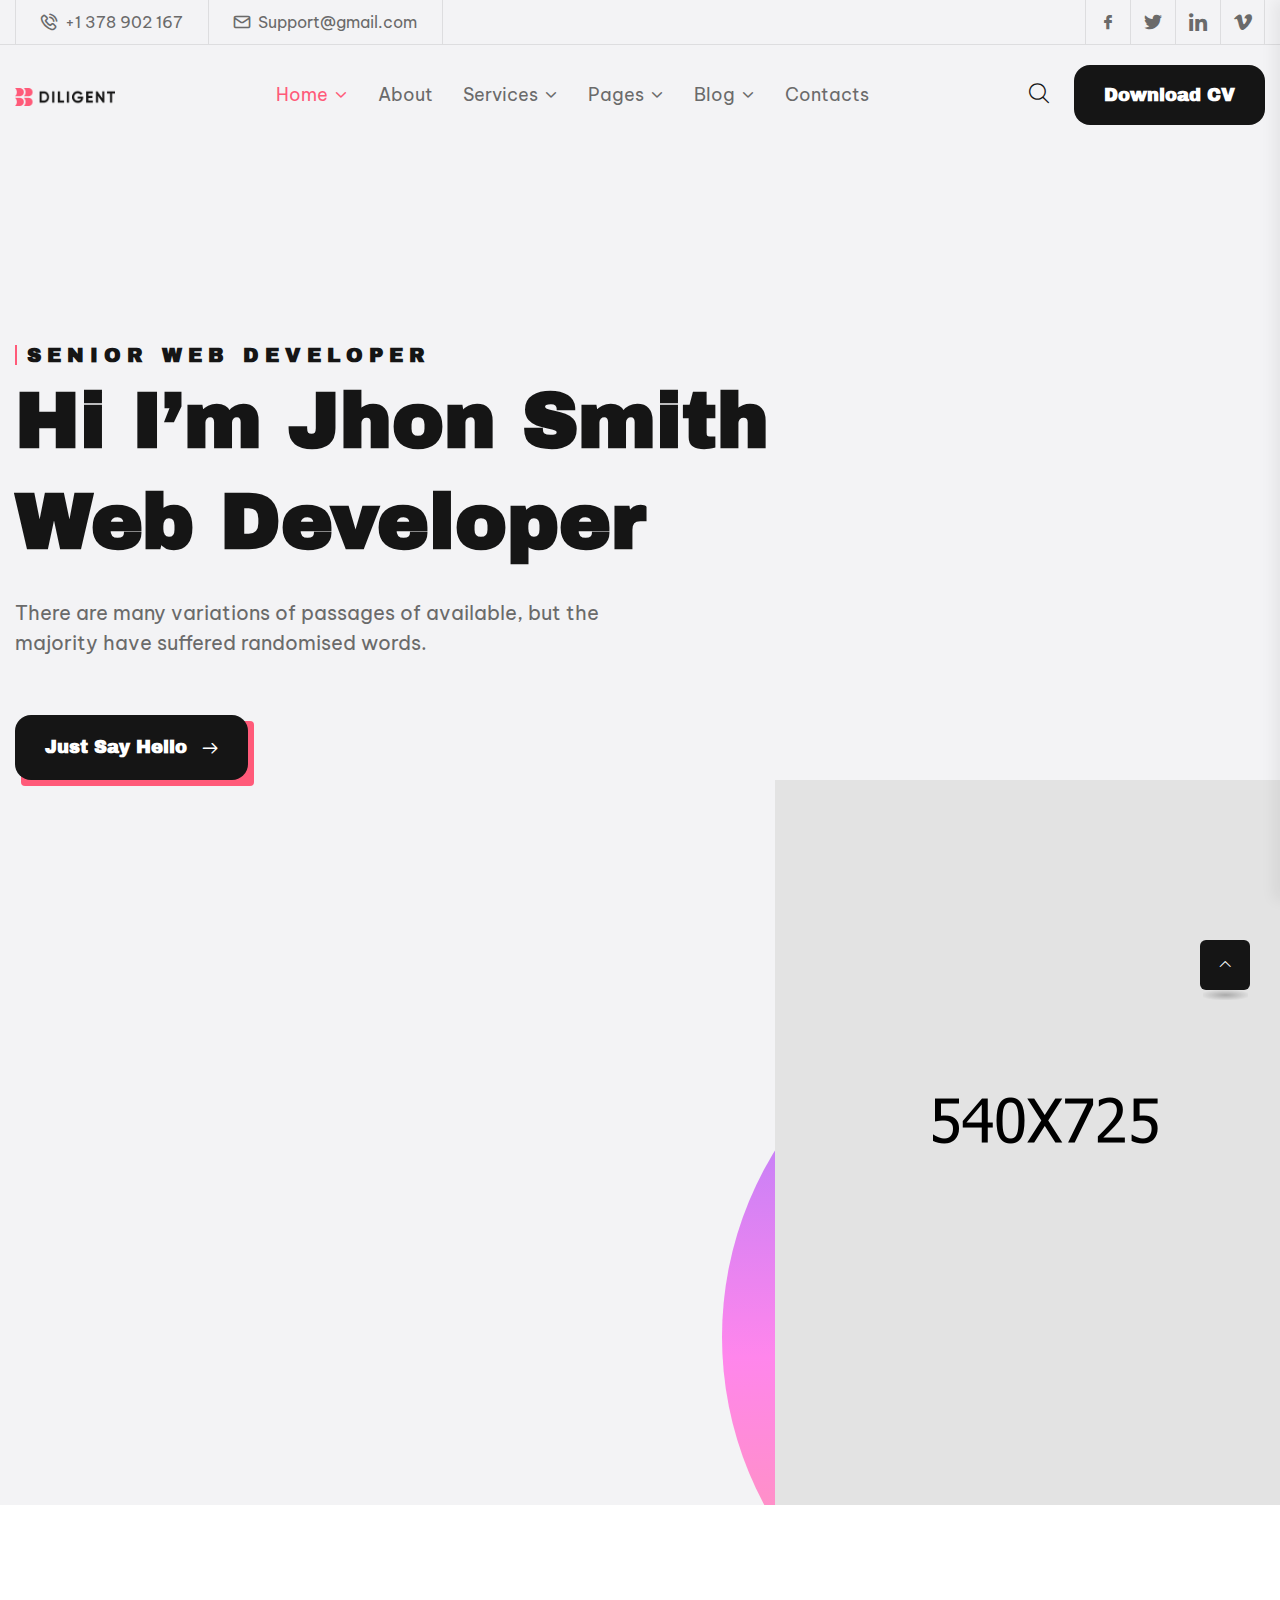
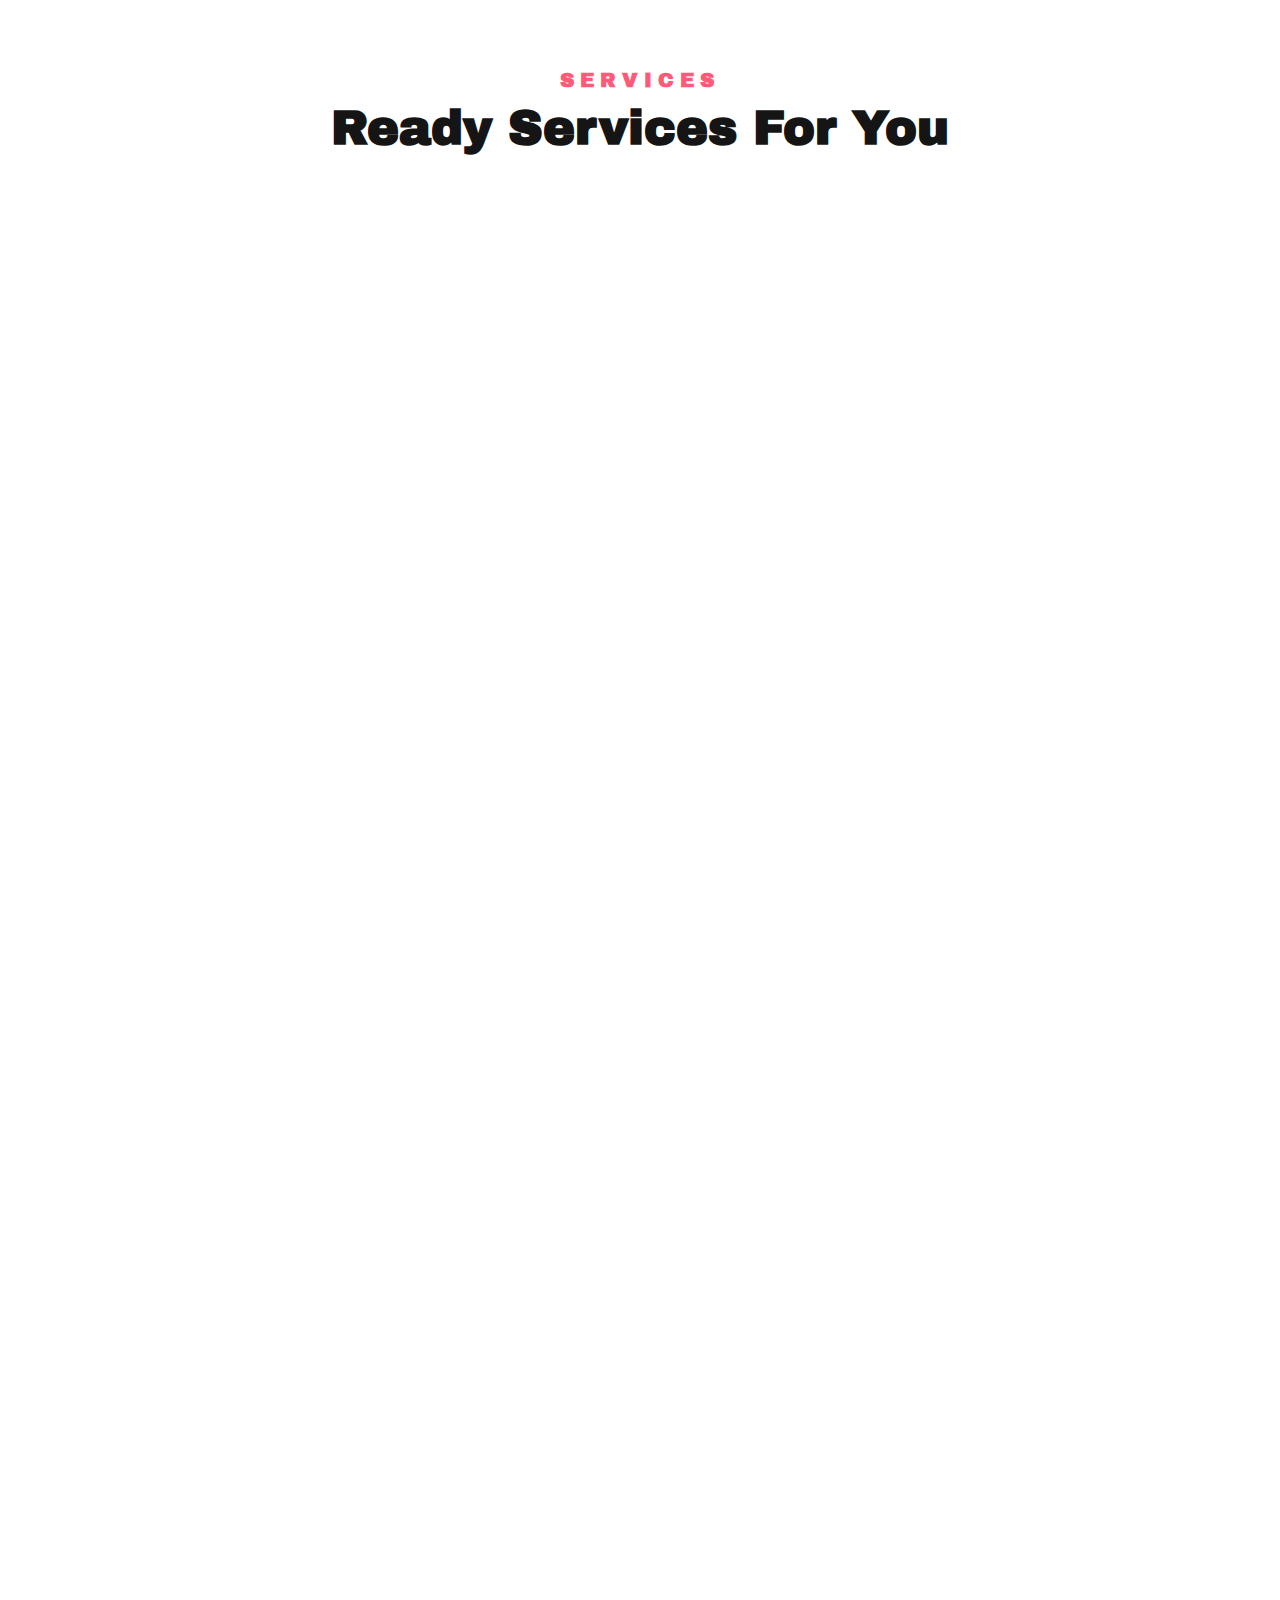
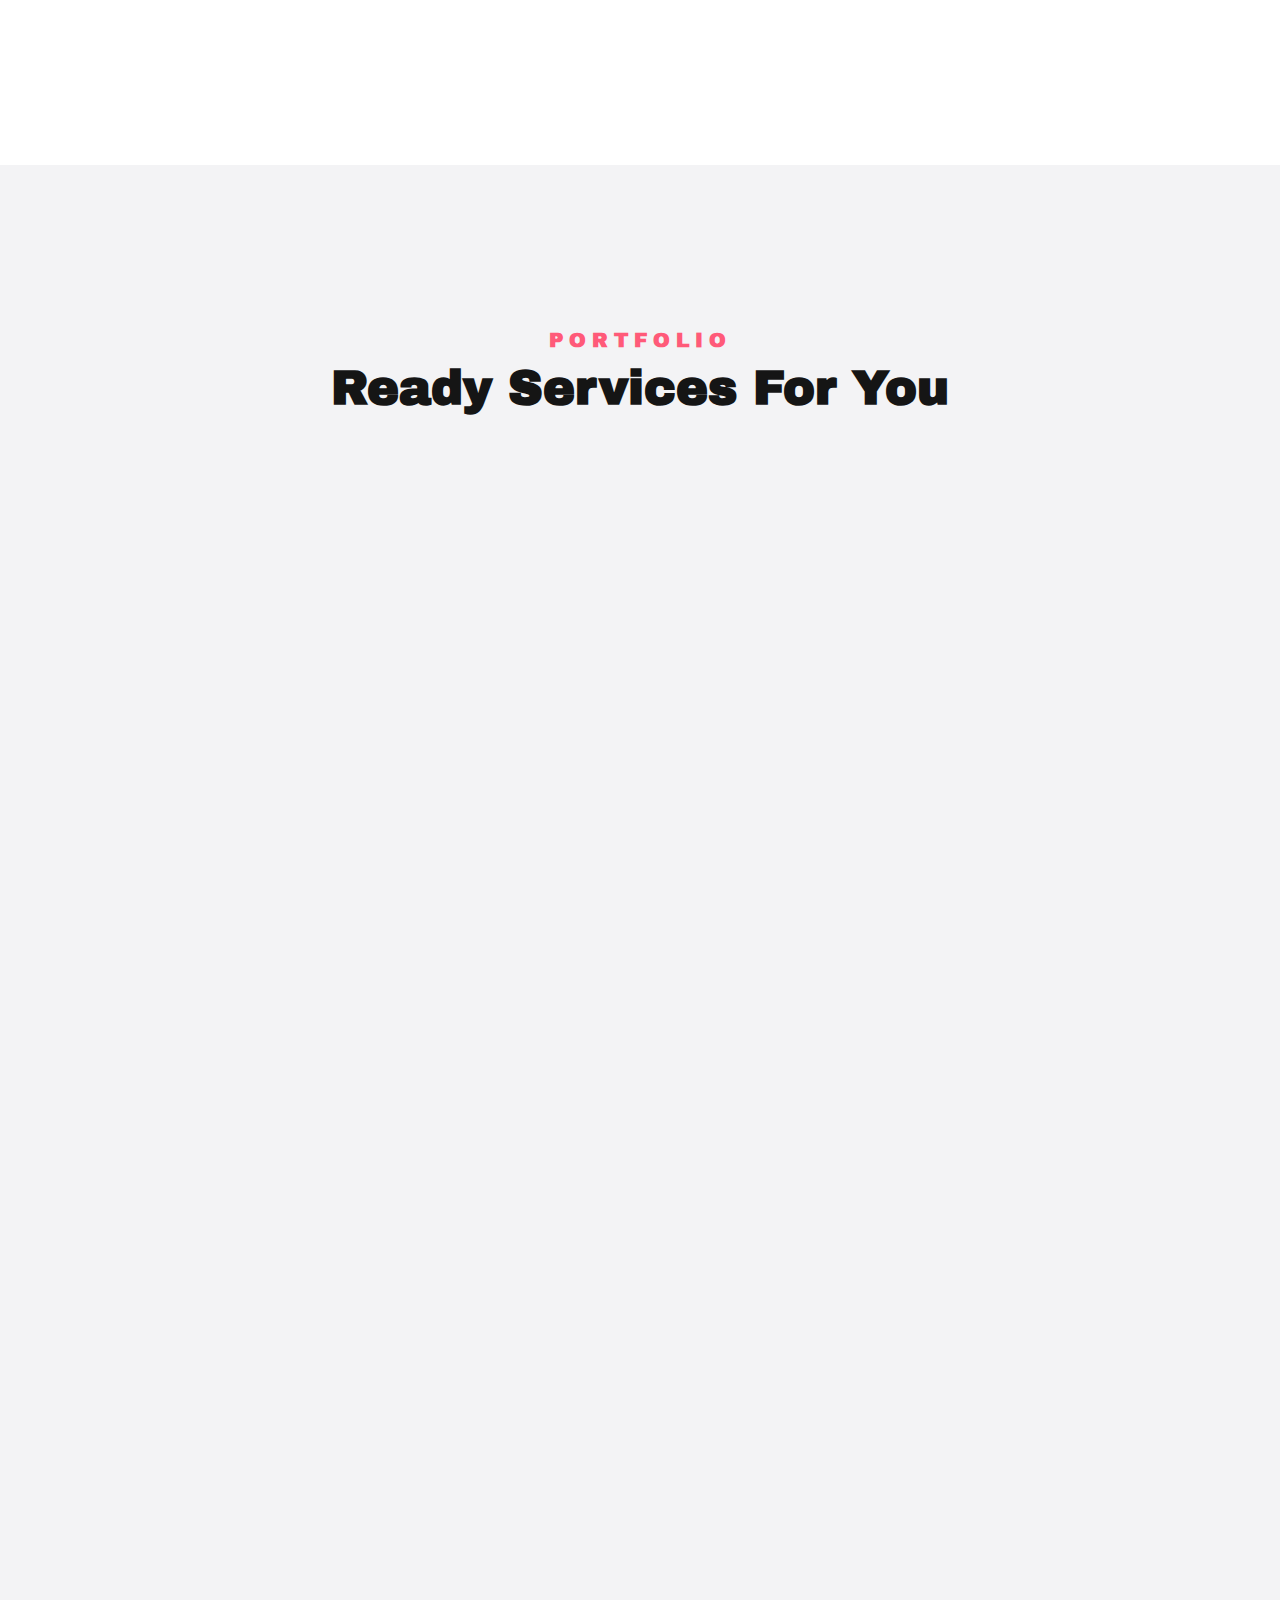
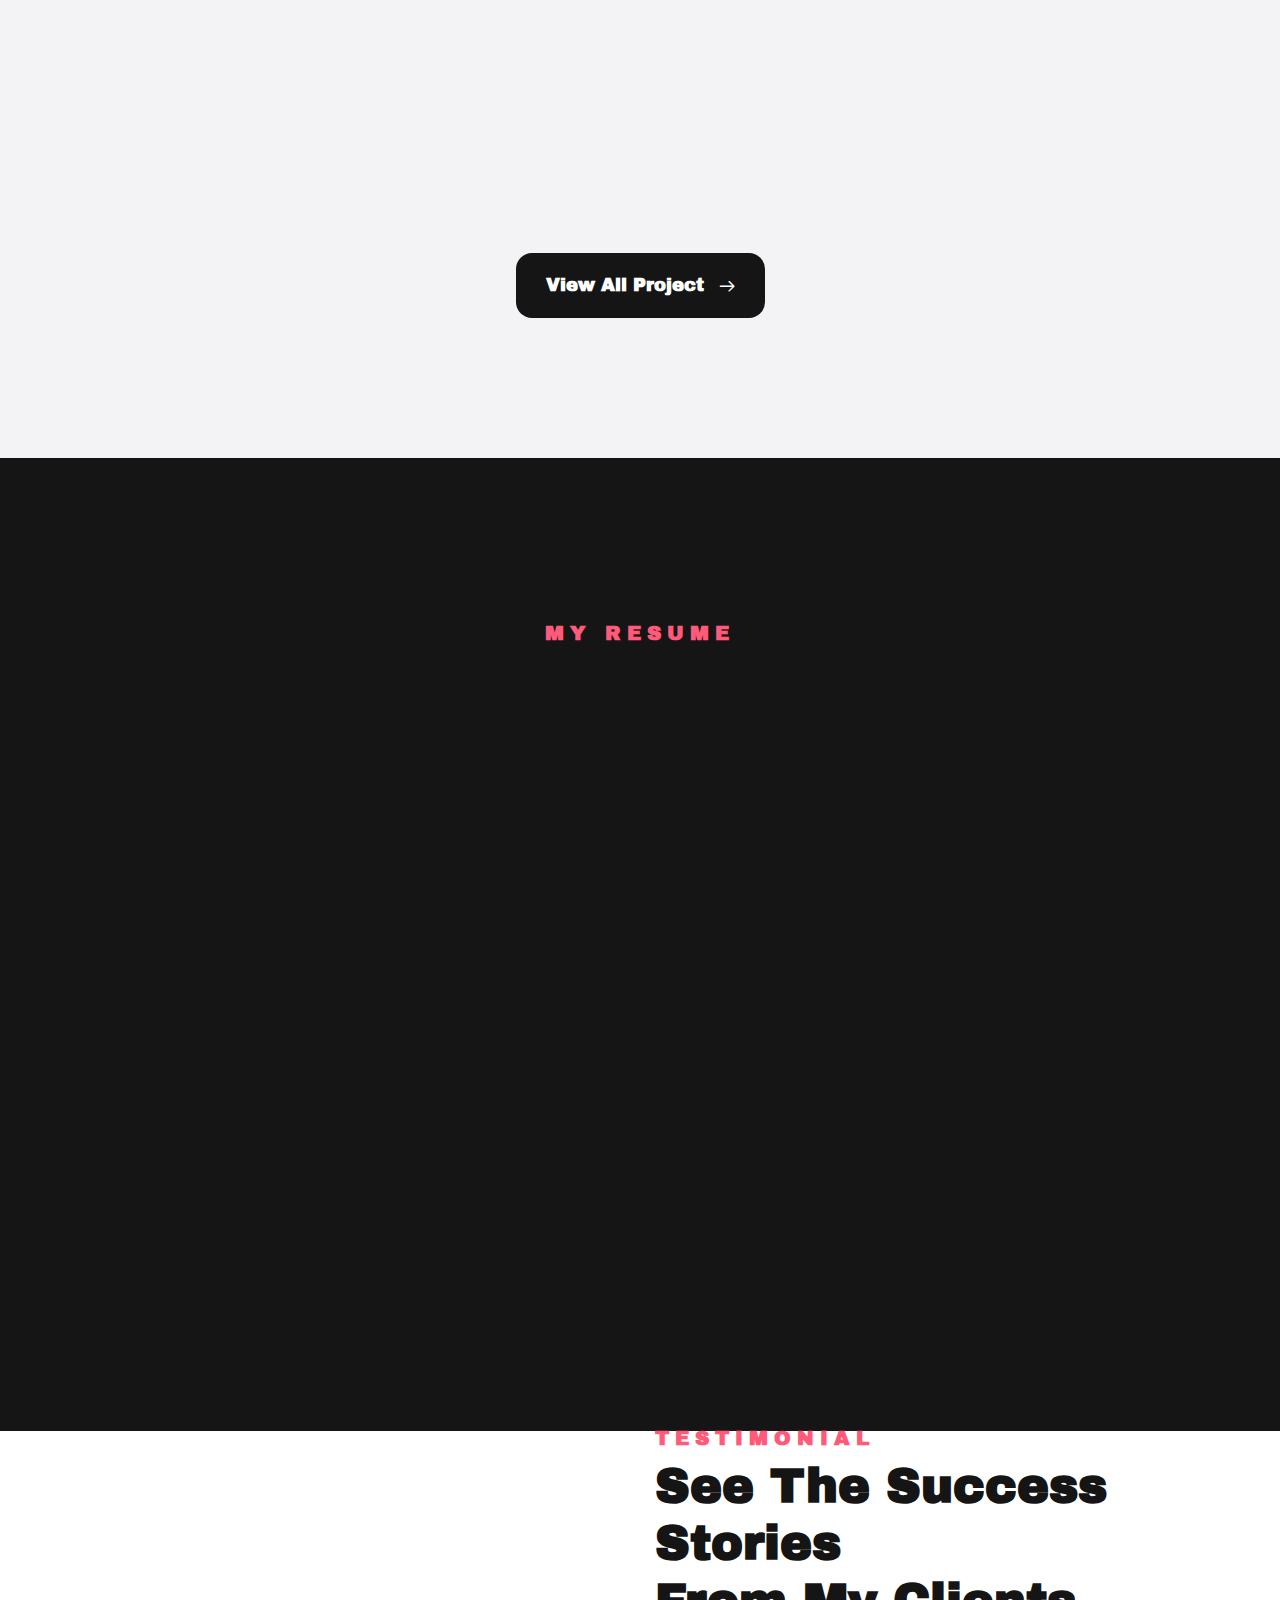
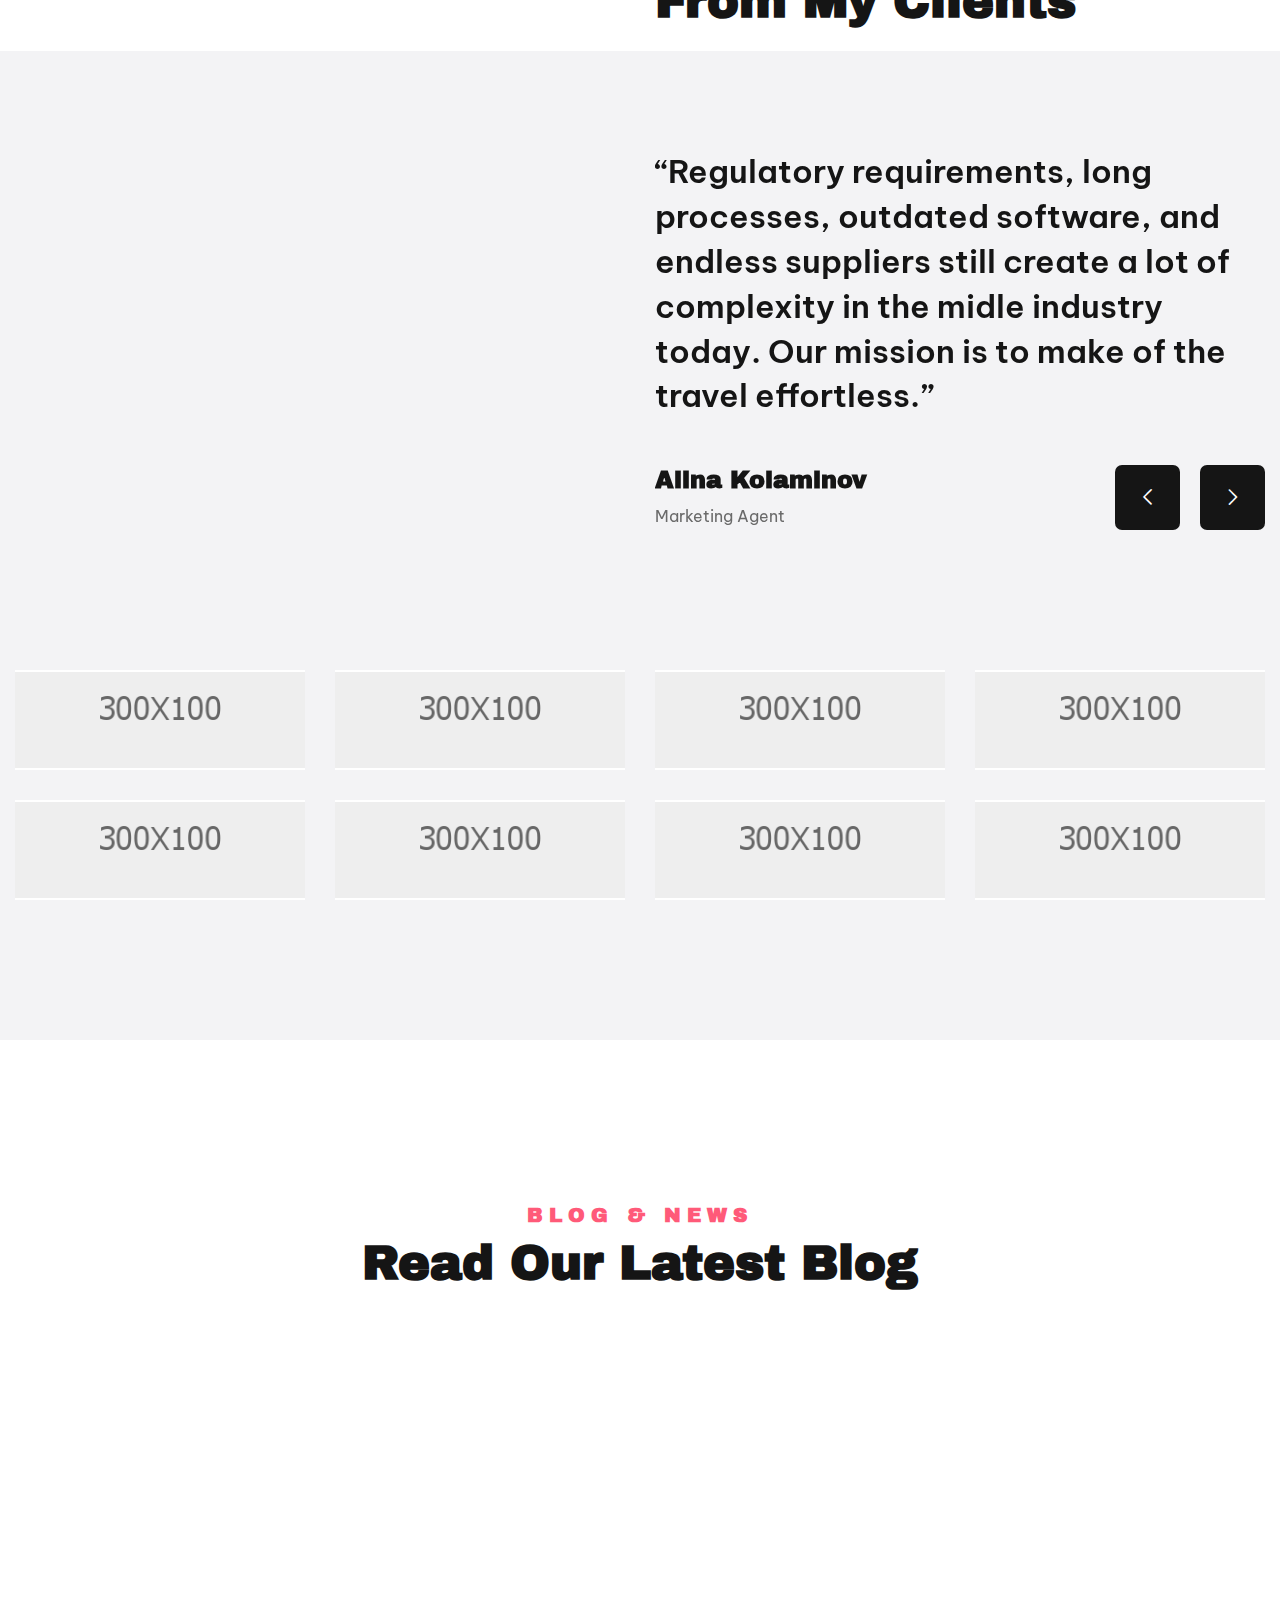
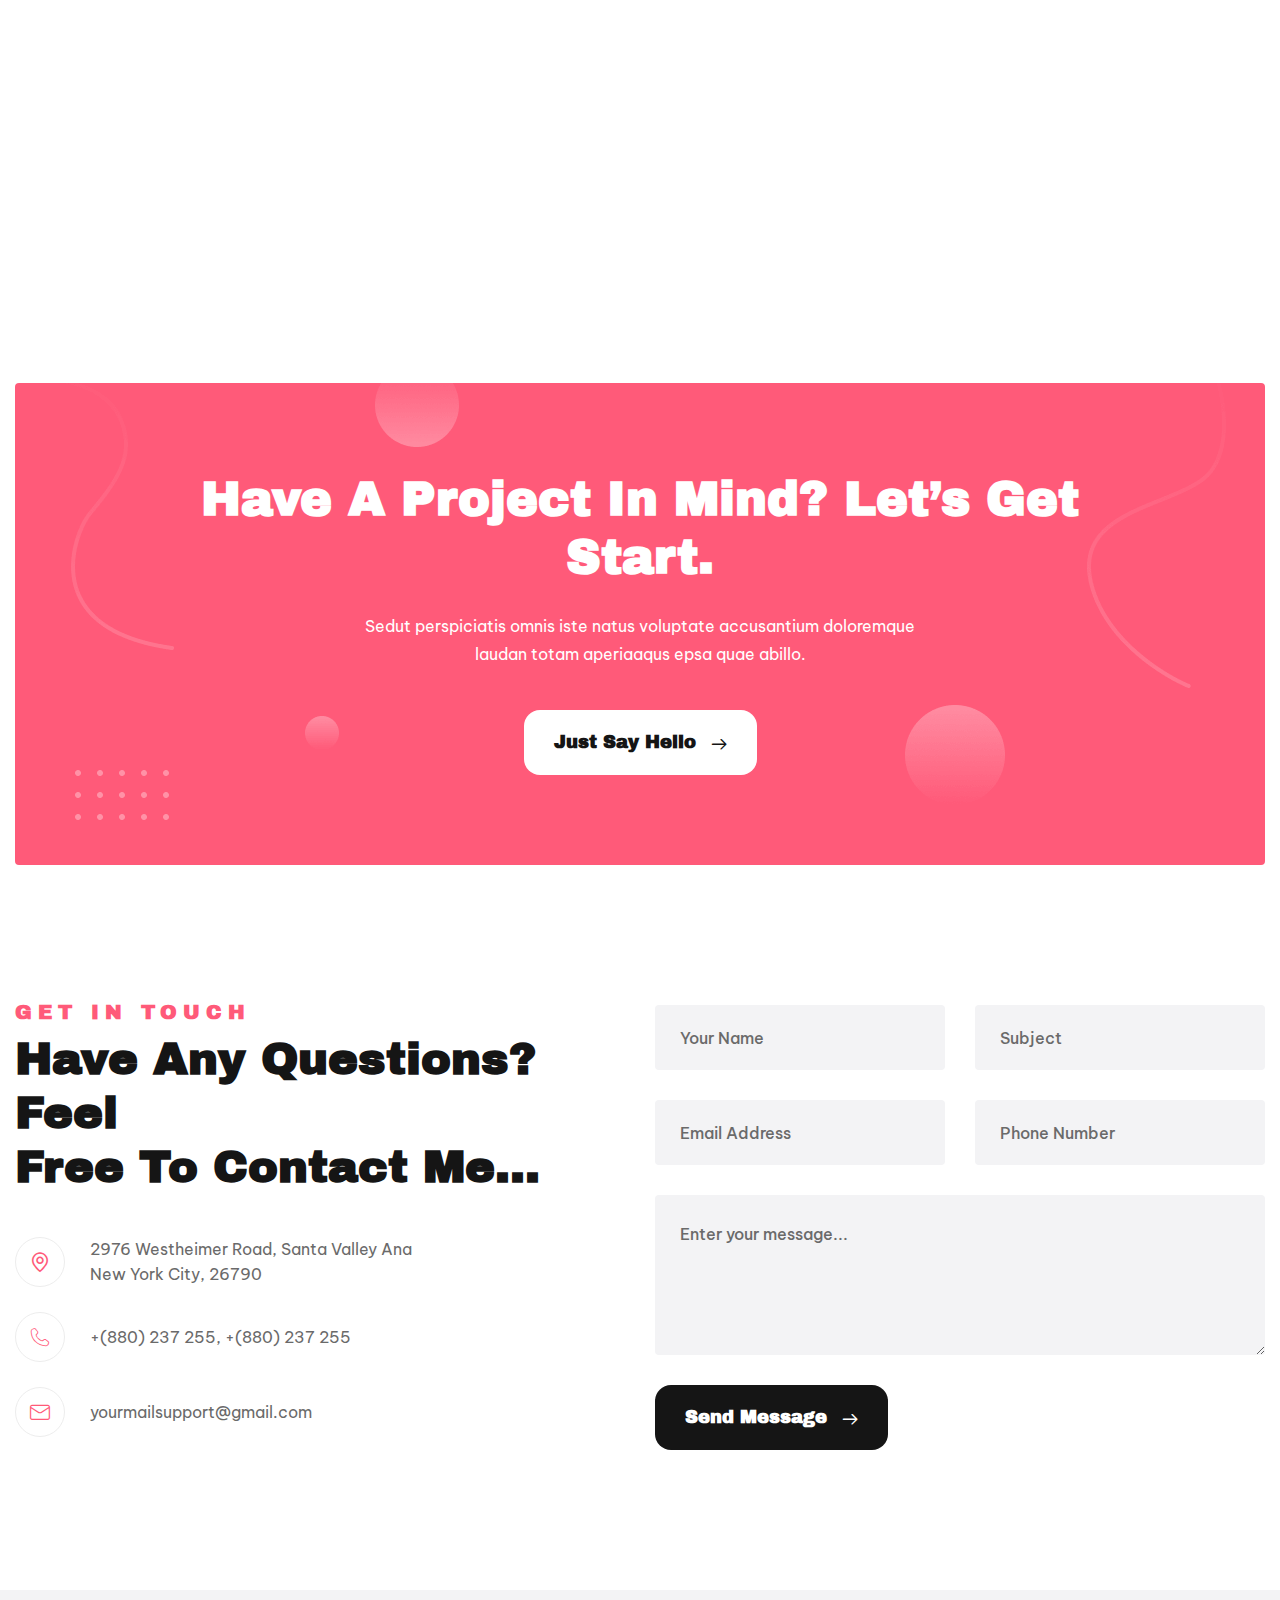
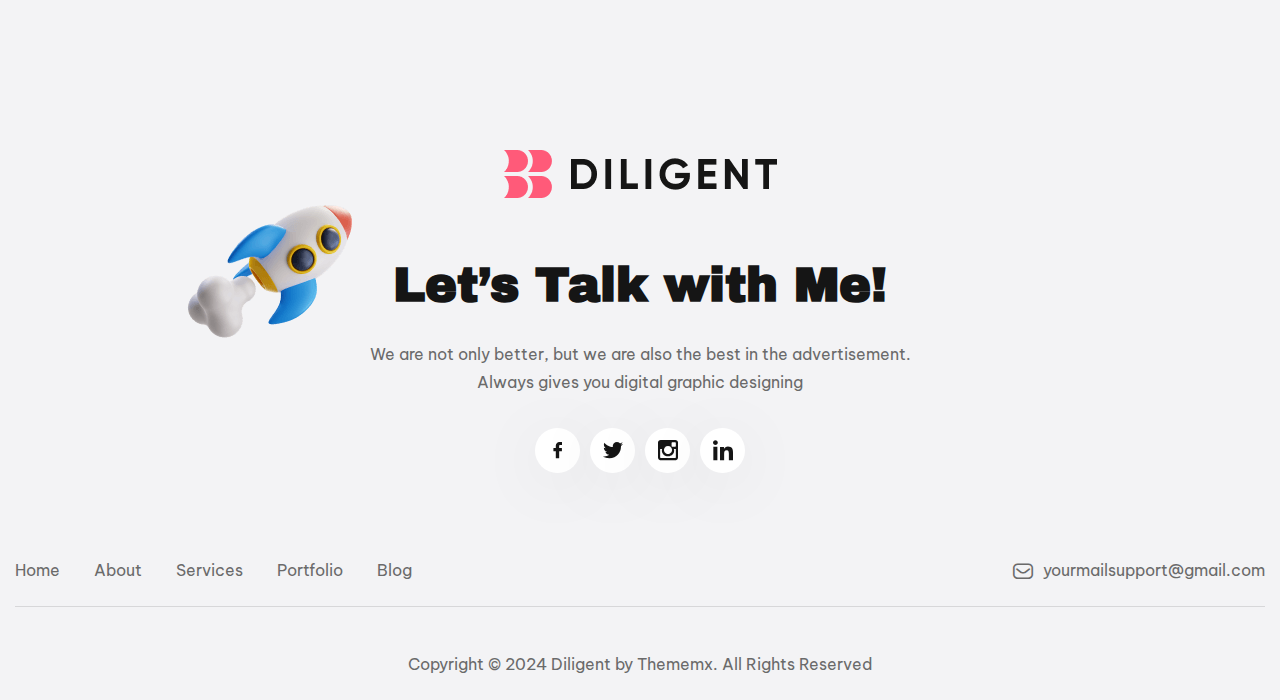
<file: diligent pack/diligent/index-3.html>
<!DOCTYPE html>
<html class="no-js" lang="en">
  <head>
    <meta charset="utf-8" />
    <meta http-equiv="x-ua-compatible" content="ie=edge" />
    <title>Diligent || Responsive HTML 5 Template</title>
    <meta name="description" content="" />
    <meta name="viewport" content="width=device-width, initial-scale=1" />

    <link
      rel="shortcut icon"
      type="image/x-icon"
      href="assets/img/favicon.png"
    />
    <!-- Place favicon.ico in the root directory -->

    <link
      href="https://fonts.googleapis.com/css2?family=Inter+Tight:ital,wght@0,100;0,200;0,300;0,400;0,500;0,600;0,700;0,800;0,900;1,100;1,200;1,300;1,400;1,500;1,600;1,700;1,800;1,900&display=swap"
      rel="stylesheet"
    />

    <!-- CSS here -->
    <link rel="stylesheet" href="assets/css/01-bootstrap.min.css" />
    <link rel="stylesheet" href="assets/css/02-all.min.css" />
    <link rel="stylesheet" href="assets/css/03-jquery.magnific-popup.css" />
    <link rel="stylesheet" href="assets/css/04-nice-select.css" />
    <link rel="stylesheet" href="assets/css/05-odometer.css" />
    <link rel="stylesheet" href="assets/css/06-swiper.min.css" />
    <link rel="stylesheet" href="assets/css/07-animate.min.css" />
    <link rel="stylesheet" href="assets/css/08-custom-animate.css" />
    <link rel="stylesheet" href="assets/css/09-slick.css" />
    <link rel="stylesheet" href="assets/css/10-icomoon.css" />
    <link
      rel="stylesheet"
      href="assets/vendor/custom-animate/custom-animate.css"
    />
    <link rel="stylesheet" href="assets/vendor/jarallax/jarallax.css" />
    <link rel="stylesheet" href="assets/vendor/odometer/odometer.min.css" />
    <link rel="stylesheet" href="assets/fonts/gilroy/stylesheet.css" />

    <link rel="stylesheet" href="assets/css/style.css" />
    <link rel="stylesheet" href="assets/css/responsive.css" />
  </head>

  <body class="body-gray-bg">
    <!--Start Preloader -->
    <div id="preloader" class="alt">
      <div id="loading-center">
        <div class="loader">
          <div class="loader-outter"></div>
          <div class="loader-inner"></div>
        </div>
      </div>
    </div>
    <!--End Preloader-->

    <div class="page-wrapper">
      <!--Start Main Header One -->
      <header class="main-header main-header-one">
        <div class="main-header-one__top">
          <div class="container">
            <div class="main-header-one__top-inner">
              <div class="main-header-one__top-left">
                <div class="header-contact-info-one">
                  <ul>
                    <li>
                      <div class="icon">
                        <span class="icon-phone-call"></span>
                      </div>
                      <p><a href="tel:1378902167">+1 378 902 167</a></p>
                    </li>
                    <li>
                      <div class="icon">
                        <span class="icon-email"></span>
                      </div>
                      <p>
                        <a href="mailto:info@example.com">Support@gmail.com</a>
                      </p>
                    </li>
                  </ul>
                </div>
              </div>
              <div class="main-header-one__top-right">
                <div class="header-social-link-one">
                  <ul class="clearfix">
                    <li>
                      <a href="#">
                        <i class="icon-facebook"></i>
                      </a>
                    </li>
                    <li>
                      <a href="#">
                        <i class="icon-twitter"></i>
                      </a>
                    </li>
                    <li>
                      <a href="#">
                        <i class="icon-linkedin"></i>
                      </a>
                    </li>
                    <li>
                      <a href="#">
                        <i class="icon-vimeo"></i>
                      </a>
                    </li>
                  </ul>
                </div>
              </div>
            </div>
          </div>
        </div>

        <div class="main-header-one__bottom">
          <div id="sticky-header" class="menu-area">
            <div class="container">
              <div class="main-header-one__bottom-inner">
                <div class="main-header-one__bottom-left">
                  <div class="logo-box-one">
                    <a href="index.html">
                      <img src="assets/img/resource/logo-1.png" alt="Logo" />
                    </a>
                  </div>
                </div>

                <div class="main-header-one__bottom-middle">
                  <div class="menu-area__inner">
                    <div class="mobile-nav-toggler">
                      <i class="fas fa-bars"></i>
                    </div>
                    <div class="menu-wrap">
                      <nav class="menu-nav">
                        <div class="navbar-wrap main-menu">
                          <ul class="navigation">
                            <li class="menu-item-has-children">
                              <a href="#">Home</a>
                              <ul class="sub-menu">
                                <li><a href="index.html">Home One</a></li>
                                <li><a href="index-2.html">Home Two</a></li>
                                <li><a href="index-3.html">Home Three</a></li>
                              </ul>
                            </li>
                            <li><a href="about.html">About</a></li>
                            <li class="menu-item-has-children">
                              <a href="#">Services</a>
                              <ul class="sub-menu">
                                <li>
                                  <a href="services.html">Services</a>
                                </li>
                                <li>
                                  <a href="app-development.html"
                                    >App Development</a
                                  >
                                </li>
                                <li>
                                  <a href="uiux-design.html">Uiux Design</a>
                                </li>
                                <li>
                                  <a href="web-development.html"
                                    >Web Development</a
                                  >
                                </li>
                                <li>
                                  <a href="digital-marketing.html"
                                    >Digital Marketing</a
                                  >
                                </li>
                                <li>
                                  <a href="corporate-agency.html"
                                    >Corporate Agency</a
                                  >
                                </li>
                              </ul>
                            </li>
                            <li class="menu-item-has-children">
                              <a href="#">Pages</a>
                              <ul class="sub-menu">
                                <li>
                                  <a href="testimonials.html">Testimonials</a>
                                </li>
                                <li><a href="pricing.html">Pricing</a></li>
                                <li><a href="team.html">Team</a></li>
                              </ul>
                            </li>
                            <li class="menu-item-has-children">
                              <a href="#">Blog</a>
                              <ul class="sub-menu">
                                <li>
                                  <a href="blog.html">Blog</a>
                                </li>
                                <li>
                                  <a href="blog-details.html">Blog Details</a>
                                </li>
                              </ul>
                            </li>
                            <li><a href="contact.html">contacts</a></li>
                          </ul>
                        </div>
                      </nav>
                    </div>
                  </div>
                </div>

                <div class="main-header-one__bottom-right">
                  <div class="search-box-one">
                    <a href="#" class="main-menu__search search-toggler">
                      <span class="icon-search-interface-symbol"></span>
                    </a>
                  </div>
                  <div class="header-btn-box-one">
                    <a class="thm-btn" href="#">
                      <span class="txt">Download CV</span>
                    </a>
                  </div>
                </div>
              </div>
            </div>
          </div>
        </div>

        <!--Start Mobile Menu  -->
        <div class="mobile-menu">
          <nav class="menu-box">
            <div class="close-btn">
              <i class="fas fa-times"></i>
            </div>
            <div class="nav-logo">
              <a href="index.html">
                <img
                  src="assets/img/resource/mobile-menu-logo.png"
                  alt="Logo"
                />
              </a>
            </div>
            <div class="menu-outer">
              <!--Here Menu Will Come Automatically Via Javascript / Same Menu as in Header-->
            </div>
            <div class="contact-info">
              <div class="icon-box"><span class="icon-phone-call"></span></div>
              <p><a href="tel:123456789">(629) 555-0129</a></p>
            </div>
            <div class="social-links">
              <ul class="clearfix list-wrap">
                <li>
                  <a href="#"><i class="fab fa-facebook-f"></i></a>
                </li>
                <li>
                  <a href="#"><i class="fab fa-twitter"></i></a>
                </li>
                <li>
                  <a href="#"><i class="fab fa-instagram"></i></a>
                </li>
                <li>
                  <a href="#"><i class="fab fa-linkedin-in"></i></a>
                </li>
                <li>
                  <a href="#"><i class="fab fa-youtube"></i></a>
                </li>
              </ul>
            </div>
          </nav>
        </div>
        <div class="menu-backdrop"></div>
        <!-- End Mobile Menu -->
      </header>
      <!--End Main Header One -->

      <!--Start Banner One-->
      <section class="banner-one">
        <div class="banner-one__shape1 float-bob-x">
          <img src="assets/img/shape/banner-one__shape1.png" alt="#" />
        </div>
        <div class="banner-one__shape2 rotate-me">
          <img src="assets/img/shape/banner-one__shape2.png" alt="#" />
        </div>
        <div class="banner-one__shape3 float-bob-y">
          <img src="assets/img/shape/banner-one__shape3.png" alt="#" />
        </div>
        <div class="container">
          <div class="banner-one__inner">
            <div
              class="banner-one__content wow fadeInLeft"
              data-wow-delay="0ms"
              data-wow-duration="1500ms"
            >
              <div class="sub-title">
                <h5>Senior Web Developer</h5>
              </div>
              <div class="big-title">
                <h2>Hi I’m Jhon Smith<br />Web Developer</h2>
              </div>
              <div class="text">
                <p>
                  There are many variations of passages of available, but the<br />
                  majority have suffered randomised words.
                </p>
              </div>
              <div class="btn-box">
                <a class="thm-btn" href="#">
                  <span class="txt">
                    Just Say Hello
                    <i class="icon-next"></i>
                  </span>
                </a>
              </div>
            </div>

            <div
              class="banner-one__img wow fadeInRight"
              data-wow-delay="0ms"
              data-wow-duration="1500ms"
            >
              <div class="inner">
                <img
                  src="assets/img/slider/banner-one__mian-img.jpg"
                  alt="banner"
                />
              </div>
              <div class="banner-one__img-bg"></div>
            </div>
          </div>
        </div>
      </section>
      <!--End Banner One-->

      <!--Start Service One-->
      <section class="service-one">
        <div class="container">
          <div class="sec-title text-center">
            <div class="sub-title">
              <h4>Services</h4>
            </div>
            <h2>Ready Services For You</h2>
          </div>
          <div class="row">
            <!--Start Single Service One-->
            <div
              class="col-xl-3 col-lg-6 col-md-6 wow fadeInLeft"
              data-wow-delay="0ms"
              data-wow-duration="1500ms"
            >
              <div class="service-one__single">
                <div class="service-one__single-icon-box">
                  <span class="icon-app-development"></span>
                </div>
                <div class="service-one__single-content">
                  <div class="title-box">
                    <h3><a href="app-development.html">App Development</a></h3>
                  </div>
                  <div class="list-item">
                    <ul>
                      <li>
                        <div class="icon">
                          <span class="icon-check"></span>
                        </div>
                        <div class="text">
                          <p>Creative Strategy</p>
                        </div>
                      </li>
                      <li>
                        <div class="icon">
                          <span class="icon-check"></span>
                        </div>
                        <div class="text">
                          <p>Brand Strategy</p>
                        </div>
                      </li>
                      <li>
                        <div class="icon">
                          <span class="icon-check"></span>
                        </div>
                        <div class="text">
                          <p>Visual Strategy</p>
                        </div>
                      </li>
                      <li>
                        <div class="icon">
                          <span class="icon-check"></span>
                        </div>
                        <div class="text">
                          <p>Creative Directions</p>
                        </div>
                      </li>
                    </ul>
                  </div>
                </div>
              </div>
            </div>
            <!--End Single Service One-->

            <!--Start Single Service One-->
            <div
              class="col-xl-3 col-lg-6 col-md-6 wow fadeInRight"
              data-wow-delay="100ms"
              data-wow-duration="1500ms"
            >
              <div class="service-one__single">
                <div class="service-one__single-icon-box">
                  <span class="icon-web-development"
                    ><span class="path1"></span><span class="path2"></span
                  ></span>
                </div>
                <div class="service-one__single-content">
                  <div class="title-box">
                    <h3><a href="app-development.html">Web Development</a></h3>
                  </div>
                  <div class="list-item">
                    <ul>
                      <li>
                        <div class="icon">
                          <span class="icon-check"></span>
                        </div>
                        <div class="text">
                          <p>Native & Web Apps</p>
                        </div>
                      </li>
                      <li>
                        <div class="icon">
                          <span class="icon-check"></span>
                        </div>
                        <div class="text">
                          <p>Reality Experience</p>
                        </div>
                      </li>
                      <li>
                        <div class="icon">
                          <span class="icon-check"></span>
                        </div>
                        <div class="text">
                          <p>Machine Learning</p>
                        </div>
                      </li>
                      <li>
                        <div class="icon">
                          <span class="icon-check"></span>
                        </div>
                        <div class="text">
                          <p>Brand Design</p>
                        </div>
                      </li>
                    </ul>
                  </div>
                </div>
              </div>
            </div>
            <!--End Single Service One-->
            <!--Start Single Service One-->
            <div
              class="col-xl-3 col-lg-6 col-md-6 wow fadeInLeft"
              data-wow-delay="200ms"
              data-wow-duration="1500ms"
            >
              <div class="service-one__single">
                <div class="service-one__single-icon-box">
                  <span class="icon-plugin-development"></span>
                </div>
                <div class="service-one__single-content">
                  <div class="title-box">
                    <h3>
                      <a href="app-development.html">Plugin Development</a>
                    </h3>
                  </div>
                  <div class="list-item">
                    <ul>
                      <li>
                        <div class="icon">
                          <span class="icon-check"></span>
                        </div>
                        <div class="text">
                          <p>Art Development</p>
                        </div>
                      </li>
                      <li>
                        <div class="icon">
                          <span class="icon-check"></span>
                        </div>
                        <div class="text">
                          <p>Plugin Development</p>
                        </div>
                      </li>
                      <li>
                        <div class="icon">
                          <span class="icon-check"></span>
                        </div>
                        <div class="text">
                          <p>Social Media</p>
                        </div>
                      </li>
                      <li>
                        <div class="icon">
                          <span class="icon-check"></span>
                        </div>
                        <div class="text">
                          <p>Creative Directions</p>
                        </div>
                      </li>
                    </ul>
                  </div>
                </div>
              </div>
            </div>
            <!--End Single Service One-->
            <!--Start Single Service One-->
            <div
              class="col-xl-3 col-lg-6 col-md-6 wow fadeInRight"
              data-wow-delay="100ms"
              data-wow-duration="1500ms"
            >
              <div class="service-one__single">
                <div class="service-one__single-icon-box">
                  <span class="icon-cms--development"></span>
                </div>
                <div class="service-one__single-content">
                  <div class="title-box">
                    <h3><a href="app-development.html">CMS Development</a></h3>
                  </div>
                  <div class="list-item">
                    <ul>
                      <li>
                        <div class="icon">
                          <span class="icon-check"></span>
                        </div>
                        <div class="text">
                          <p>Creative Strategy</p>
                        </div>
                      </li>
                      <li>
                        <div class="icon">
                          <span class="icon-check"></span>
                        </div>
                        <div class="text">
                          <p>Brand Strategy</p>
                        </div>
                      </li>
                      <li>
                        <div class="icon">
                          <span class="icon-check"></span>
                        </div>
                        <div class="text">
                          <p>Visual Strategy</p>
                        </div>
                      </li>
                      <li>
                        <div class="icon">
                          <span class="icon-check"></span>
                        </div>
                        <div class="text">
                          <p>Creative Directions</p>
                        </div>
                      </li>
                    </ul>
                  </div>
                </div>
              </div>
            </div>
            <!--End Single Service One-->
          </div>
        </div>
      </section>
      <!--End Service One-->

      <!--Start About One-->
      <section class="about-one">
        <div class="container">
          <div class="row">
            <div class="col-xl-6 wow animated fadeInLeft" data-wow-delay="0.1s">
              <div class="about-one__img-box">
                <div class="about-one__img-box-inner">
                  <img src="assets/img/about/about-one-1.jpg" alt="#" />
                </div>
                <div class="about-one__overlay-box text-center">
                  <div class="outer-box">
                    <div class="count-outer count-box">
                      <h2 class="odometer" data-count="8">00</h2>
                      <i class="icon-plus-symbol-button"></i>
                    </div>
                    <div class="title">
                      <h4>Years Of<br />Experiences</h4>
                    </div>
                  </div>
                </div>
                <div class="about-one__overlay-icon-box1">
                  <img src="assets/img/about/about-one__logo1.png" alt="logo" />
                </div>
                <div class="about-one__overlay-icon-box2">
                  <img src="assets/img/about/about-one__logo2.png" alt="logo" />
                </div>
              </div>
            </div>

            <div
              class="col-xl-6 wow animated fadeInRight"
              data-wow-delay="0.1s"
            >
              <div class="about-one__content-box">
                <div class="sec-title">
                  <div class="sub-title">
                    <h4>About Us</h4>
                  </div>
                  <h2>Ready Services For You</h2>
                </div>
                <div class="text">
                  <p>
                    Im a About Me Web Developer, Over the past10+ years I’ve
                    created well-crafted mobile and web apps by connecting
                    Business goals with user needs. Previously worked at a
                    healthcare start-up as a product designer and Formerly at
                    Electronic Arts, Apple, Sea Group.
                  </p>
                </div>
                <div class="about-one__content-list-box">
                  <ul>
                    <li>
                      <div class="circle-box"></div>
                      <p>
                        Consultants rarely have the luxury of partnering with
                        businesses.
                      </p>
                    </li>
                    <li>
                      <div class="circle-box"></div>
                      <p>
                        Trust, support and develop each other to achieve
                        excellent results.
                      </p>
                    </li>
                  </ul>
                </div>

                <div class="about-one__progress-box">
                  <ul class="clearfix">
                    <li
                      class="wow slideInUp animated"
                      data-wow-delay="0.1s"
                      data-wow-duration="1500ms"
                    >
                      <div class="circle-progress-single text-center">
                        <div class="progress-box">
                          <div class="graph-outer">
                            <input
                              type="text"
                              class="dial"
                              data-fgColor="#ff5a78"
                              data-bgColor="#f4f4f6"
                              data-width="120"
                              data-height="120"
                              data-linecap="normal"
                              value="76"
                            />
                            <div class="inner-text count-box">
                              <span
                                class="count-text"
                                data-stop="76"
                                data-speed="2000"
                              ></span>
                              <span class="count-Parsent">%</span>
                            </div>
                          </div>
                        </div>
                        <div class="circle-progress-title">
                          <h3>Wordpress</h3>
                        </div>
                      </div>
                    </li>

                    <li
                      class="wow slideInUp animated"
                      data-wow-delay="0.3s"
                      data-wow-duration="1500ms"
                    >
                      <div class="circle-progress-single text-center">
                        <div class="progress-box">
                          <div class="graph-outer">
                            <input
                              type="text"
                              class="dial"
                              data-fgColor="#ff5a78"
                              data-bgColor="#f4f4f6"
                              data-width="120"
                              data-height="120"
                              data-linecap="normal"
                              value="82"
                            />
                            <div class="inner-text count-box">
                              <span
                                class="count-text"
                                data-stop="82"
                                data-speed="2000"
                              ></span>
                              <span class="count-Parsent">%</span>
                            </div>
                          </div>
                        </div>
                        <div class="circle-progress-title">
                          <h3>Development</h3>
                        </div>
                      </div>
                    </li>

                    <li
                      class="wow slideInUp animated"
                      data-wow-delay="0.5s"
                      data-wow-duration="1500ms"
                    >
                      <div class="circle-progress-single text-center">
                        <div class="progress-box">
                          <div class="graph-outer">
                            <input
                              type="text"
                              class="dial"
                              data-fgColor="#ff5a78"
                              data-bgColor="#f4f4f6"
                              data-width="120"
                              data-height="120"
                              data-linecap="normal"
                              value="90"
                            />
                            <div class="inner-text count-box">
                              <span
                                class="count-text"
                                data-stop="90"
                                data-speed="2000"
                              ></span>
                              <span class="count-Parsent">%</span>
                            </div>
                          </div>
                        </div>
                        <div class="circle-progress-title">
                          <h3>Java Script</h3>
                        </div>
                      </div>
                    </li>
                  </ul>
                </div>
              </div>
            </div>
          </div>
        </div>
      </section>
      <!--End About One-->

      <!--Start Fact Counter One-->
      <section class="fact-counter-one">
        <div class="container">
          <div class="row">
            <!--Start Single Fact Counter-->
            <div class="col-xl-3 col-lg-6 col-md-6">
              <div
                class="single-fact-counter wow fadeInUp"
                data-wow-delay=".1s"
              >
                <div class="single-fact-counter-inner">
                  <div class="single-fact-counter-icon">
                    <span class="icon-completed-projects"
                      ><span class="path1"></span><span class="path2"></span
                      ><span class="path3"></span
                    ></span>
                  </div>
                  <div class="outer-box">
                    <div class="count-outer count-box">
                      <h2 class="odometer" data-count="484">00</h2>
                      <i class="icon-plus-symbol-button"></i>
                    </div>
                    <div class="title">
                      <p>Completed Projects</p>
                    </div>
                  </div>
                </div>
              </div>
            </div>
            <!--End Single Fact Counter-->
            <!--Start Single Fact Counter-->
            <div class="col-xl-3 col-lg-6 col-md-6">
              <div
                class="single-fact-counter wow fadeInUp"
                data-wow-delay=".2s"
              >
                <div class="single-fact-counter-inner">
                  <div class="single-fact-counter-icon">
                    <span class="icon-happy-clients"
                      ><span class="path1"></span><span class="path2"></span
                      ><span class="path3"></span><span class="path4"></span
                    ></span>
                  </div>
                  <div class="outer-box">
                    <div class="count-outer count-box">
                      <h2 class="odometer" data-count="209">00</h2>
                      <i class="icon-plus-symbol-button"></i>
                    </div>
                    <div class="title">
                      <p>Happy Clients</p>
                    </div>
                  </div>
                </div>
              </div>
            </div>
            <!--End Single Fact Counter-->
            <!--Start Single Fact Counter-->
            <div class="col-xl-3 col-lg-6 col-md-6">
              <div
                class="single-fact-counter wow fadeInUp"
                data-wow-delay=".3s"
              >
                <div class="single-fact-counter-inner">
                  <div class="single-fact-counter-icon">
                    <span class="icon-winning-award"></span>
                  </div>
                  <div class="outer-box">
                    <div class="count-outer count-box">
                      <h2 class="odometer" data-count="123">00</h2>
                      <i class="icon-plus-symbol-button"></i>
                    </div>
                    <div class="title">
                      <p>Winning Award</p>
                    </div>
                  </div>
                </div>
              </div>
            </div>
            <!--End Single Fact Counter-->
            <!--Start Single Fact Counter-->
            <div class="col-xl-3 col-lg-6 col-md-6">
              <div
                class="single-fact-counter wow fadeInUp"
                data-wow-delay=".4s"
              >
                <div class="single-fact-counter-inner">
                  <div class="single-fact-counter-icon">
                    <span class="icon-cup-teas"
                      ><span class="path1"></span><span class="path2"></span
                      ><span class="path3"></span><span class="path4"></span
                    ></span>
                  </div>
                  <div class="outer-box">
                    <div class="count-outer count-box">
                      <h2 class="odometer" data-count="245">00</h2>
                      <i class="icon-plus-symbol-button"></i>
                    </div>
                    <div class="title">
                      <p>Cup of Teas</p>
                    </div>
                  </div>
                </div>
              </div>
            </div>
            <!--End Single Fact Counter-->
          </div>
        </div>
      </section>
      <!--End Fact Counter One-->

      <!--Start Project One-->
      <section class="project-one">
        <div class="container">
          <div class="sec-title text-center">
            <div class="sub-title">
              <h4>Portfolio</h4>
            </div>
            <h2>Ready Services For You</h2>
          </div>

          <!--Start Single Project One-->
          <div
            class="project-one__single wow animated fadeInLeft"
            data-wow-delay="0.1s"
          >
            <div class="row">
              <div class="col-xl-7">
                <div class="project-one__single-img-box">
                  <img src="assets/img/project/project-one-1.jpg" alt="#" />
                  <div class="overlay-icon">
                    <a
                      href="assets/img/project/project-one-1.jpg"
                      class="img-popup"
                    >
                      <span class="icon-plus"></span>
                    </a>
                  </div>
                </div>
              </div>
              <div class="col-xl-5">
                <div class="project-one__single-content-box">
                  <div class="meta-box">
                    <ul class="meta-info">
                      <li>
                        <div class="icon">
                          <span class="icon-user"></span>
                        </div>
                        <p><a href="#">Developed By Jhon</a></p>
                      </li>
                      <li>
                        <div class="icon">
                          <span class="icon-calendar"></span>
                        </div>
                        <p><a href="#">Sep 30, 2022</a></p>
                      </li>
                    </ul>
                  </div>
                  <div class="title-box">
                    <h2><a href="#">Advanced Website UI Interfaces</a></h2>
                  </div>
                  <div class="btn-box">
                    <a class="thm-btn" href="#">
                      <span class="txt">View Project</span>
                      <i class="icon-next"></i>
                    </a>
                  </div>
                </div>
              </div>
            </div>
          </div>
          <!--End Single Project One-->

          <!--Start Single Project One-->
          <div
            class="project-one__single wow animated fadeInRight"
            data-wow-delay="0.2s"
          >
            <div class="row">
              <div class="col-xl-5 order-22">
                <div
                  class="project-one__single-content-box project-one__single-content-box--style2"
                >
                  <div class="meta-box">
                    <ul class="meta-info">
                      <li>
                        <div class="icon">
                          <span class="icon-user"></span>
                        </div>
                        <p><a href="#">Developed By Jhon</a></p>
                      </li>
                      <li>
                        <div class="icon">
                          <span class="icon-calendar"></span>
                        </div>
                        <p><a href="#">Sep 30, 2022</a></p>
                      </li>
                    </ul>
                  </div>
                  <div class="title-box">
                    <h2><a href="#">Design and Extreme Programming</a></h2>
                  </div>
                  <div class="btn-box">
                    <a class="thm-btn" href="#">
                      <span class="txt">View Project</span>
                      <i class="icon-next"></i>
                    </a>
                  </div>
                </div>
              </div>

              <div class="col-xl-7 order-11">
                <div class="project-one__single-img-box">
                  <img src="assets/img/project/project-one-2.jpg" alt="#" />
                  <div class="overlay-icon">
                    <a
                      href="assets/img/project/project-one-2.jpg"
                      class="img-popup"
                    >
                      <span class="icon-plus"></span>
                    </a>
                  </div>
                </div>
              </div>
            </div>
          </div>
          <!--End Single Project One-->
          <!--Start Single Project One-->
          <div
            class="project-one__single project-one__single--style2 wow animated fadeInLeft"
            data-wow-delay="0.3s"
          >
            <div class="row">
              <div class="col-xl-7">
                <div class="project-one__single-img-box">
                  <img src="assets/img/project/project-one-3.jpg" alt="#" />
                  <div class="overlay-icon">
                    <a
                      href="assets/img/project/project-one-3.jpg"
                      class="img-popup"
                    >
                      <span class="icon-plus"></span>
                    </a>
                  </div>
                </div>
              </div>
              <div class="col-xl-5">
                <div class="project-one__single-content-box">
                  <div class="meta-box">
                    <ul class="meta-info">
                      <li>
                        <div class="icon">
                          <span class="icon-user"></span>
                        </div>
                        <p><a href="#">Developed By Jhon</a></p>
                      </li>
                      <li>
                        <div class="icon">
                          <span class="icon-calendar"></span>
                        </div>
                        <p><a href="#">Sep 30, 2022</a></p>
                      </li>
                    </ul>
                  </div>
                  <div class="title-box">
                    <h2><a href="#">Design & Concept At Work</a></h2>
                  </div>
                  <div class="btn-box">
                    <a class="thm-btn" href="#">
                      <span class="txt">View Project</span>
                      <i class="icon-next"></i>
                    </a>
                  </div>
                </div>
              </div>
            </div>
          </div>
          <!--End Single Project One-->

          <div class="project-one__btn-box">
            <a class="thm-btn" href="#">
              <span class="txt">View All Project</span>
              <i class="icon-next"></i>
            </a>
          </div>
        </div>
      </section>
      <!--End Project One-->

      <!--Start Skills One-->
      <section class="skills-one">
        <div class="container">
          <div class="sec-title text-center">
            <div class="sub-title">
              <h4>My Resume</h4>
            </div>
            <h2>Education & Experiences</h2>
          </div>
          <div class="row">
            <!--Start Single Skills One-->
            <div
              class="col-xl-6 col-lg-6 wow animated fadeInLeft"
              data-wow-delay="0.1s"
            >
              <div class="skills-one__single">
                <div class="skills-one__single-inner">
                  <div class="skills-one__single-left-box">
                    <div class="skills-one__single-icon">
                      <img src="assets/img/icon/skills/skills1-1.png" alt="#" />
                    </div>
                    <div class="skills-one__single-title">
                      <h3>Defodrill University</h3>
                      <p>Senior Web Developer</p>
                    </div>
                  </div>
                  <div class="skills-one__single-right-box">
                    <div class="skills-one__single-btn-box">
                      <a href="#"><span class="icon-up-right-arrow"></span></a>
                    </div>
                    <div class="skills-one__single-date-box">
                      <p>November 2022</p>
                    </div>
                  </div>
                </div>
              </div>
            </div>
            <!--End Single Skills One-->
            <!--Start Single Skills One-->
            <div
              class="col-xl-6 col-lg-6 wow animated fadeInRight"
              data-wow-delay="0.1s"
            >
              <div class="skills-one__single">
                <div class="skills-one__single-inner">
                  <div class="skills-one__single-left-box">
                    <div class="skills-one__single-icon">
                      <img src="assets/img/icon/skills/skills1-2.png" alt="#" />
                    </div>
                    <div class="skills-one__single-title">
                      <h3>Microsoft</h3>
                      <p>Senior Web Developer</p>
                    </div>
                  </div>
                  <div class="skills-one__single-right-box">
                    <div class="skills-one__single-btn-box">
                      <a href="#"><span class="icon-up-right-arrow"></span></a>
                    </div>
                    <div class="skills-one__single-date-box">
                      <p>November 2022</p>
                    </div>
                  </div>
                </div>
              </div>
            </div>
            <!--End Single Skills One-->
            <!--Start Single Skills One-->
            <div
              class="col-xl-6 col-lg-6 wow animated fadeInLeft"
              data-wow-delay="0.2s"
            >
              <div class="skills-one__single">
                <div class="skills-one__single-inner">
                  <div class="skills-one__single-left-box">
                    <div class="skills-one__single-icon">
                      <img src="assets/img/icon/skills/skills1-3.png" alt="#" />
                    </div>
                    <div class="skills-one__single-title">
                      <h3>Rajshahi Polytechnic</h3>
                      <p>Senior Web Developer</p>
                    </div>
                  </div>
                  <div class="skills-one__single-right-box">
                    <div class="skills-one__single-btn-box">
                      <a href="#"><span class="icon-up-right-arrow"></span></a>
                    </div>
                    <div class="skills-one__single-date-box">
                      <p>November 2022</p>
                    </div>
                  </div>
                </div>
              </div>
            </div>
            <!--End Single Skills One-->
            <!--Start Single Skills One-->
            <div
              class="col-xl-6 col-lg-6 wow animated fadeInRight"
              data-wow-delay="0.2s"
            >
              <div class="skills-one__single">
                <div class="skills-one__single-inner">
                  <div class="skills-one__single-left-box">
                    <div class="skills-one__single-icon">
                      <img src="assets/img/icon/skills/skills1-4.png" alt="#" />
                    </div>
                    <div class="skills-one__single-title">
                      <h3>Apple</h3>
                      <p>Senior Web Developer</p>
                    </div>
                  </div>
                  <div class="skills-one__single-right-box">
                    <div class="skills-one__single-btn-box">
                      <a href="#"><span class="icon-up-right-arrow"></span></a>
                    </div>
                    <div class="skills-one__single-date-box">
                      <p>November 2022</p>
                    </div>
                  </div>
                </div>
              </div>
            </div>
            <!--End Single Skills One-->
            <!--Start Single Skills One-->
            <div
              class="col-xl-6 col-lg-6 wow animated fadeInLeft"
              data-wow-delay="0.3s"
            >
              <div class="skills-one__single">
                <div class="skills-one__single-inner">
                  <div class="skills-one__single-left-box">
                    <div class="skills-one__single-icon">
                      <img src="assets/img/icon/skills/skills1-5.png" alt="#" />
                    </div>
                    <div class="skills-one__single-title">
                      <h3>Rajshahi School</h3>
                      <p>Senior Web Developer</p>
                    </div>
                  </div>
                  <div class="skills-one__single-right-box">
                    <div class="skills-one__single-btn-box">
                      <a href="#"><span class="icon-up-right-arrow"></span></a>
                    </div>
                    <div class="skills-one__single-date-box">
                      <p>November 2022</p>
                    </div>
                  </div>
                </div>
              </div>
            </div>
            <!--End Single Skills One-->
            <!--Start Single Skills One-->
            <div
              class="col-xl-6 col-lg-6 wow animated fadeInRight"
              data-wow-delay="0.1s"
            >
              <div class="skills-one__single">
                <div class="skills-one__single-inner">
                  <div class="skills-one__single-left-box">
                    <div class="skills-one__single-icon">
                      <img src="assets/img/icon/skills/skills1-6.png" alt="#" />
                    </div>
                    <div class="skills-one__single-title">
                      <h3>Google</h3>
                      <p>Senior Web Developer</p>
                    </div>
                  </div>
                  <div class="skills-one__single-right-box">
                    <div class="skills-one__single-btn-box">
                      <a href="#"><span class="icon-up-right-arrow"></span></a>
                    </div>
                    <div class="skills-one__single-date-box">
                      <p>November 2022</p>
                    </div>
                  </div>
                </div>
              </div>
            </div>
            <!--End Single Skills One-->
          </div>
        </div>
      </section>
      <!--End Skills One-->

      <!--Start Testimonials One-->
      <section class="testimonials-one">
        <div class="container">
          <div class="row">
            <div class="col-xl-6 wow animated fadeInLeft" data-wow-delay="0.1s">
              <div class="testimonials-one__img-box">
                <img
                  src="assets/img/testimonial/testimonials-one__img1.jpg"
                  alt="#"
                />
              </div>
            </div>

            <div class="col-xl-6">
              <div class="testimonials-one__content-box">
                <div class="sec-title">
                  <div class="sub-title">
                    <h4>Testimonial</h4>
                  </div>
                  <h2>See The Success Stories<br />from My Clients</h2>
                </div>

                <div class="testimonials-one__inner">
                  <div
                    class="thm-swiper__slider swiper-container"
                    data-swiper-options='{
                                    "loop": true,
                                    "pagination": {
                                        "el": "#testimonial-one-pagination",
                                        "type": "bullets",
                                        "clickable": true
                                        },
                                    "navigation": {
                                        "nextEl": "#testimonial-one__swiper-button-next",
                                        "prevEl": "#testimonial-one__swiper-button-prev"
                                    },
                                    "autoplay": { "delay": 5000 },
                                    "breakpoints": {
                                        "0": {
                                            "spaceBetween": 30,
                                            "slidesPerView": 1
                                        },
                                        "375": {
                                            "spaceBetween": 30,
                                            "slidesPerView": 1
                                        },
                                        "575": {
                                            "spaceBetween": 30,
                                            "slidesPerView": 1
                                        },
                                        "768": {
                                            "spaceBetween": 30,
                                            "slidesPerView": 1
                                        },
                                        "992": {
                                            "spaceBetween": 30,
                                            "slidesPerView": 1
                                        },
                                        "1200": {
                                            "spaceBetween": 30,
                                            "slidesPerView": 1
                                        }
                                    }}'
                  >
                    <div class="swiper-wrapper">
                      <!--Start Single Swiper Slide -->
                      <div class="swiper-slide">
                        <div class="text-box">
                          <p>
                            “Regulatory requirements, long processes, outdated
                            software, and endless suppliers still create a lot
                            of complexity in the midle industry today. Our
                            mission is to make of the travel effortless.”
                          </p>
                        </div>
                        <div class="athour-box">
                          <h3>Alina Kolaminov</h3>
                          <p>Marketing Agent</p>
                        </div>
                      </div>
                      <!--End Single Swiper Slide -->
                      <!--Start Single Swiper Slide -->
                      <div class="swiper-slide">
                        <div class="text-box">
                          <p>
                            “Regulatory requirements, long processes, outdated
                            software, and endless suppliers still create a lot
                            of complexity in the midle industry today. Our
                            mission is to make of the travel effortless.”
                          </p>
                        </div>
                        <div class="athour-box">
                          <h3>Alina Kolaminov</h3>
                          <p>Marketing Agent</p>
                        </div>
                      </div>
                      <!--End Single Swiper Slide -->
                      <!--Start Single Swiper Slide -->
                      <div class="swiper-slide">
                        <div class="text-box">
                          <p>
                            “Regulatory requirements, long processes, outdated
                            software, and endless suppliers still create a lot
                            of complexity in the midle industry today. Our
                            mission is to make of the travel effortless.”
                          </p>
                        </div>
                        <div class="athour-box">
                          <h3>Alina Kolaminov</h3>
                          <p>Marketing Agent</p>
                        </div>
                      </div>
                      <!--End Single Swiper Slide -->

                      <!--Start Single Swiper Slide -->
                      <div class="swiper-slide">
                        <div class="text-box">
                          <p>
                            “Regulatory requirements, long processes, outdated
                            software, and endless suppliers still create a lot
                            of complexity in the midle industry today. Our
                            mission is to make of the travel effortless.”
                          </p>
                        </div>
                        <div class="athour-box">
                          <h3>Alina Kolaminov</h3>
                          <p>Marketing Agent</p>
                        </div>
                      </div>
                      <!--End Single Swiper Slide -->
                      <!--Start Single Swiper Slide -->
                      <div class="swiper-slide">
                        <div class="text-box">
                          <p>
                            “Regulatory requirements, long processes, outdated
                            software, and endless suppliers still create a lot
                            of complexity in the midle industry today. Our
                            mission is to make of the travel effortless.”
                          </p>
                        </div>
                        <div class="athour-box">
                          <h3>Alina Kolaminov</h3>
                          <p>Marketing Agent</p>
                        </div>
                      </div>
                      <!--End Single Swiper Slide -->
                      <!--Start Single Swiper Slide -->
                      <div class="swiper-slide">
                        <div class="text-box">
                          <p>
                            “Regulatory requirements, long processes, outdated
                            software, and endless suppliers still create a lot
                            of complexity in the midle industry today. Our
                            mission is to make of the travel effortless.”
                          </p>
                        </div>
                        <div class="athour-box">
                          <h3>Alina Kolaminov</h3>
                          <p>Marketing Agent</p>
                        </div>
                      </div>
                      <!--End Single Swiper Slide -->
                    </div>

                    <!-- If we need navigation buttons -->
                    <div
                      class="swiper-nav-style2 testimonials-one__swiper-nav-style2"
                    >
                      <div
                        class="swiper-button-prev"
                        id="testimonial-one__swiper-button-prev"
                      >
                        <i class="icon-left-arrow right"></i>
                      </div>
                      <div
                        class="swiper-button-next"
                        id="testimonial-one__swiper-button-next"
                      >
                        <i class="icon-right-arrow-angle left"></i>
                      </div>
                    </div>
                  </div>
                </div>
              </div>
            </div>
          </div>
        </div>
      </section>
      <!--End Testimonials One-->

      <!--Start Partner style1-->
      <section class="partner-style1">
        <div class="container">
          <div class="row">
            <!--Start Single Partner Logo Box-->
            <div class="col-xl-3 col-lg-4 col-md-6">
              <div class="single-partner-logo-box">
                <a href="#">
                  <img src="assets/img/brand/brand-v1-1.png" alt="#" />
                  <img
                    class=""
                    src="assets/img/brand/brand-v1-1-overlay.png"
                    alt="#"
                  />
                </a>
              </div>
            </div>
            <!--End Single Partner Logo Box-->
            <!--Start Single Partner Logo Box-->
            <div class="col-xl-3 col-lg-4 col-md-6">
              <div class="single-partner-logo-box">
                <a href="#">
                  <img src="assets/img/brand/brand-v1-2.png" alt="#" />
                  <img
                    class=""
                    src="assets/img/brand/brand-v1-2-overlay.png"
                    alt="#"
                  />
                </a>
              </div>
            </div>
            <!--End Single Partner Logo Box-->
            <!--Start Single Partner Logo Box-->
            <div class="col-xl-3 col-lg-4 col-md-6">
              <div class="single-partner-logo-box">
                <a href="#">
                  <img src="assets/img/brand/brand-v1-3.png" alt="#" />
                  <img
                    class=""
                    src="assets/img/brand/brand-v1-3-overlay.png"
                    alt="#"
                  />
                </a>
              </div>
            </div>
            <!--End Single Partner Logo Box-->
            <!--Start Single Partner Logo Box-->
            <div class="col-xl-3 col-lg-4 col-md-6">
              <div class="single-partner-logo-box">
                <a href="#">
                  <img src="assets/img/brand/brand-v1-4.png" alt="#" />
                  <img
                    class=""
                    src="assets/img/brand/brand-v1-4-overlay.png"
                    alt="#"
                  />
                </a>
              </div>
            </div>
            <!--End Single Partner Logo Box-->
            <!--Start Single Partner Logo Box-->
            <div class="col-xl-3 col-lg-4 col-md-6">
              <div class="single-partner-logo-box">
                <a href="#">
                  <img src="assets/img/brand/brand-v1-5.png" alt="#" />
                  <img
                    class=""
                    src="assets/img/brand/brand-v1-5-overlay.png"
                    alt="#"
                  />
                </a>
              </div>
            </div>
            <!--End Single Partner Logo Box-->
            <!--Start Single Partner Logo Box-->
            <div class="col-xl-3 col-lg-4 col-md-6">
              <div class="single-partner-logo-box">
                <a href="#">
                  <img src="assets/img/brand/brand-v1-6.png" alt="#" />
                  <img
                    class=""
                    src="assets/img/brand/brand-v1-6-overlay.png"
                    alt="#"
                  />
                </a>
              </div>
            </div>
            <!--End Single Partner Logo Box-->
            <!--Start Single Partner Logo Box-->
            <div class="col-xl-3 col-lg-4 col-md-6">
              <div class="single-partner-logo-box">
                <a href="#">
                  <img src="assets/img/brand/brand-v1-7.png" alt="#" />
                  <img
                    class=""
                    src="assets/img/brand/brand-v1-7-overlay.png"
                    alt="#"
                  />
                </a>
              </div>
            </div>
            <!--End Single Partner Logo Box-->
            <!--Start Single Partner Logo Box-->
            <div class="col-xl-3 col-lg-4 col-md-6">
              <div class="single-partner-logo-box">
                <a href="#">
                  <img src="assets/img/brand/brand-v1-8.png" alt="#" />
                  <img
                    class=""
                    src="assets/img/brand/brand-v1-8-overlay.png"
                    alt="#"
                  />
                </a>
              </div>
            </div>
            <!--End Single Partner Logo Box-->
          </div>
        </div>
      </section>
      <!--End Partner style1-->

      <!--Start Blog One-->
      <section class="blog-one">
        <div class="container">
          <div class="sec-title text-center">
            <div class="sub-title">
              <h4>Blog & News</h4>
            </div>
            <h2>Read Our Latest Blog</h2>
          </div>
          <div class="row">
            <!--Start Single Blog One-->
            <div class="col-xl-4 col-lg-4 wow fadeInUp" data-wow-delay=".3s">
              <div class="blog-one__single">
                <div class="blog-one__single-img-box">
                  <img src="assets/img/blog/blog-one-1.jpg" alt="#" />
                </div>
                <div class="blog-one__single-content">
                  <div class="meta-box">
                    <ul class="meta-info">
                      <li>
                        <div class="line"></div>
                        <p><a href="#">Design</a></p>
                      </li>
                      <li>
                        <div class="icon">
                          <span class="icon-calendar"></span>
                        </div>
                        <p><a href="#">Sep 30, 2022</a></p>
                      </li>
                    </ul>
                  </div>
                  <div class="blog-one__single-content-meta-box-title-box">
                    <h3>
                      <a href="blog-details.html"
                        >Sharing You and Your Company<br />with The World</a
                      >
                    </h3>
                  </div>
                </div>
              </div>
            </div>
            <!--End Single Blog One-->
            <!--Start Single Blog One-->
            <div class="col-xl-4 col-lg-4 wow fadeInDown" data-wow-delay=".3s">
              <div class="blog-one__single">
                <div class="blog-one__single-img-box">
                  <img src="assets/img/blog/blog-one-2.jpg" alt="#" />
                </div>
                <div class="blog-one__single-content">
                  <div class="meta-box">
                    <ul class="meta-info">
                      <li>
                        <div class="line"></div>
                        <p><a href="#">Development</a></p>
                      </li>
                      <li>
                        <div class="icon">
                          <span class="icon-calendar"></span>
                        </div>
                        <p><a href="#">Sep 30, 2022</a></p>
                      </li>
                    </ul>
                  </div>
                  <div class="blog-one__single-content-meta-box-title-box">
                    <h3>
                      <a href="blog-details.html"
                        >I Will Deliver The Digital Results<br />As You
                        Desire</a
                      >
                    </h3>
                  </div>
                </div>
              </div>
            </div>
            <!--End Single Blog One-->
            <!--Start Single Blog One-->
            <div class="col-xl-4 col-lg-4 wow fadeInUp" data-wow-delay=".3s">
              <div class="blog-one__single">
                <div class="blog-one__single-img-box">
                  <img src="assets/img/blog/blog-one-3.jpg" alt="#" />
                </div>
                <div class="blog-one__single-content">
                  <div class="meta-box">
                    <ul class="meta-info">
                      <li>
                        <div class="line"></div>
                        <p><a href="#">Design</a></p>
                      </li>
                      <li>
                        <div class="icon">
                          <span class="icon-calendar"></span>
                        </div>
                        <p><a href="#">Sep 30, 2022</a></p>
                      </li>
                    </ul>
                  </div>
                  <div class="blog-one__single-content-meta-box-title-box">
                    <h3>
                      <a href="blog-details.html"
                        >Will Reach Your Audience and<br />Convert Your Leads</a
                      >
                    </h3>
                  </div>
                </div>
              </div>
            </div>
            <!--End Single Blog One-->
          </div>
        </div>
      </section>
      <!--End Blog One-->

      <!--Start Cta One-->
      <section class="cta-one">
        <div class="container">
          <div class="cta-one__inner text-center">
            <div class="cta-one__shape1 float-bob-y">
              <img src="assets/img/shape/cta-one__shape1.png" alt="#" />
            </div>
            <div class="cta-one__shape2 float-bob-y">
              <img src="assets/img/shape/cta-one__shape2.png" alt="#" />
            </div>
            <div class="cta-one__shape3 rotate-me">
              <img src="assets/img/shape/cta-one__shape3.png" alt="#" />
            </div>
            <div class="cta-one__shape4 float-bob-x">
              <img src="assets/img/shape/cta-one__shape4.png" alt="#" />
            </div>
            <div class="cta-one__shape5 float-bob-x">
              <img src="assets/img/shape/cta-one__shape5.png" alt="#" />
            </div>
            <div class="cta-one__shape6 float-bob-y">
              <img src="assets/img/shape/cta-one__shape6.png" alt="#" />
            </div>
            <div class="cta-one__inner-title-box">
              <h2>Have A Project In Mind? Let’s Get Start.</h2>
            </div>
            <div class="cta-one__inner-text-box">
              <p>
                Sedut perspiciatis omnis iste natus voluptate accusantium
                doloremque
                <br />laudan totam aperiaaqus epsa quae abillo.
              </p>
            </div>
            <div class="cta-one__inner-btn-box">
              <a class="thm-btn" href="#">
                <span class="txt">Just Say Hello</span>
                <i class="icon-next"></i>
              </a>
            </div>
          </div>
        </div>
      </section>
      <!--End Cta One-->

      <!--Start Get In Touch One-->
      <section class="get-in-touch-one">
        <div class="container">
          <div class="row">
            <!--Start Get In Touch One Content-->
            <div class="col-xl-6 col-lg-6">
              <div class="get-in-touch-one__content">
                <div class="sec-title">
                  <div class="sub-title">
                    <h4>Get In Touch</h4>
                  </div>
                  <h2>Have Any Questions? Feel<br />Free to Contact Me...</h2>
                </div>
                <ul class="get-in-touch-one__content-list-box">
                  <li>
                    <div class="icon">
                      <span class="icon-pin"></span>
                    </div>
                    <div class="text-box">
                      <p>
                        2976 Westheimer Road, Santa Valley Ana<br />New York
                        City, 26790
                      </p>
                    </div>
                  </li>
                  <li>
                    <div class="icon">
                      <span class="icon-telephone"></span>
                    </div>
                    <div class="text-box">
                      <p>
                        <a href="tel:880237255"
                          >+(880) 237 255, +(880) 237 255</a
                        >
                      </p>
                    </div>
                  </li>
                  <li>
                    <div class="icon">
                      <span class="icon-email"></span>
                    </div>
                    <div class="text-box">
                      <p>
                        <a href="mailto:yourmailsupport@gmail.com"
                          >yourmailsupport@gmail.com</a
                        >
                      </p>
                    </div>
                  </li>
                </ul>
              </div>
            </div>
            <!--End Get In Touch One Content-->

            <!--Start Get In Touch One Form Box-->
            <div class="col-xl-6 col-lg-6">
              <div class="get-in-touch-one__form">
                <form
                  id="get-in-touch-one__form"
                  name="contact_form"
                  class="default-form2"
                  action="assets/inc/sendmail.php"
                  method="post"
                >
                  <div class="row">
                    <div class="col-xl-6 col-lg-6 col-md-6">
                      <div class="form-group">
                        <div class="input-box">
                          <input
                            type="text"
                            name="form_name"
                            id="formName"
                            placeholder="Your Name"
                            required=""
                          />
                        </div>
                      </div>
                    </div>

                    <div class="col-xl-6 col-lg-6 col-md-6">
                      <div class="form-group">
                        <div class="input-box">
                          <input
                            type="text"
                            name="form_subject"
                            value=""
                            id="formSubject"
                            placeholder="Subject"
                          />
                        </div>
                      </div>
                    </div>
                  </div>

                  <div class="row">
                    <div class="col-xl-6 col-lg-6 col-md-6">
                      <div class="form-group">
                        <div class="input-box">
                          <input
                            type="email"
                            name="form_email"
                            id="formEmail"
                            placeholder="Email Address"
                            required=""
                          />
                        </div>
                      </div>
                    </div>

                    <div class="col-xl-6 col-lg-6 col-md-6">
                      <div class="form-group">
                        <div class="input-box">
                          <input
                            type="text"
                            name="form_phone"
                            value=""
                            id="formPhone"
                            placeholder="Phone Number"
                          />
                        </div>
                      </div>
                    </div>
                  </div>

                  <div class="row">
                    <div class="col-xl-12">
                      <div class="form-group">
                        <div class="input-box">
                          <textarea
                            name="form_message"
                            id="formMessage"
                            placeholder="Enter your message..."
                            required=""
                          ></textarea>
                        </div>
                      </div>
                    </div>
                  </div>

                  <div class="row">
                    <div class="col-xl-12">
                      <div class="button-box">
                        <input
                          id="form_botcheck"
                          name="form_botcheck"
                          class="form-control"
                          type="hidden"
                          value=""
                        />
                        <button
                          class="thm-btn"
                          type="submit"
                          data-loading-text="Please wait..."
                        >
                          <span class="txt">
                            Send Message
                            <i class="icon-next"></i>
                          </span>
                        </button>
                      </div>
                    </div>
                  </div>
                </form>
              </div>
            </div>
            <!--End Get In Touch One Form Box-->
          </div>
        </div>
      </section>
      <!--End Get In Touch One-->

      <!--Start Footer One-->
      <footer class="footer-one">
        <!-- Start Footer Main -->
        <div class="footer-main">
          <div class="container">
            <div class="footer-one__img1 float-bob-x">
              <img src="assets/img/footer/footer-one-1.png" alt="#" />
            </div>
            <div class="footer-one__img2 float-bob-y">
              <img src="assets/img/footer/footer-one-2.png" alt="#" />
            </div>
            <div class="footer-main__inner text-center">
              <div class="footer-one__logo-box">
                <a href="index.html"
                  ><img src="assets/img/logo/footer-one-1.png" alt="#"
                /></a>
              </div>
              <div class="footer-one__big-title">
                <h2>Let’s Talk with Me!</h2>
              </div>
              <div class="footer-one__text-box">
                <p>
                  We are not only better, but we are also the best in the
                  advertisement. <br />Always gives you digital graphic
                  designing
                </p>
              </div>
              <div class="footer-one__socel-link">
                <ul class="clearfix">
                  <li>
                    <a href="#">
                      <i class="icon-facebook"></i>
                    </a>
                  </li>
                  <li>
                    <a href="#">
                      <i class="icon-twitter"></i>
                    </a>
                  </li>
                  <li>
                    <a href="#">
                      <i class="icon-instagram-symbol"></i>
                    </a>
                  </li>
                  <li>
                    <a href="#">
                      <i class="icon-linkedin"></i>
                    </a>
                  </li>
                </ul>
              </div>
            </div>
          </div>
        </div>
        <!-- End Footer Main -->

        <!--Start Footer Middle-->
        <div class="footer-middle">
          <div class="container">
            <div class="footer-middle__inner">
              <div class="copyright-menu">
                <ul>
                  <li>
                    <p><a href="index.html">Home</a></p>
                  </li>
                  <li>
                    <p><a href="about.html">About</a></p>
                  </li>
                  <li>
                    <p><a href="web-development.html">Services</a></p>
                  </li>
                  <li>
                    <p><a href="#">Portfolio</a></p>
                  </li>
                  <li>
                    <p><a href="blog-details.html">Blog</a></p>
                  </li>
                </ul>
              </div>
              <div class="footer-middle__mail-box">
                <div class="icon">
                  <span class="icon-mail-inbox-app"></span>
                </div>
                <div class="text">
                  <p>
                    <a href="mailto:yourmailsupport@gmail.com"
                      >yourmailsupport@gmail.com</a
                    >
                  </p>
                </div>
              </div>
            </div>
          </div>
        </div>
        <!--End Footer Middle-->

        <!--Start Footer Bottom -->
        <div class="footer-bottom">
          <div class="container">
            <div class="footer-bottom__inner">
              <div class="copyright-text text-center">
                <p>
                  Copyright © 2024 Diligent by
                  <a href="https://themeforest.net/user/thememx">Thememx.</a>
                  All Rights Reserved
                </p>
              </div>
            </div>
          </div>
        </div>
        <!--End Footer Bottom -->
      </footer>
      <!--Start Footer One-->
    </div>

    <!-- Scroll-top -->
    <button class="scroll-top scroll-to-target" data-target="html">
      <i class="icon-down-arrow"></i>
    </button>
    <!-- Scroll-top-end-->

    <!--Start Search Popup -->
    <div class="search-popup">
      <div class="search-popup__overlay search-toggler">
        <div class="search-close-btn">
          <i class="icon-plus"></i>
        </div>
      </div>
      <div class="search-popup__content">
        <form action="#">
          <label for="search" class="sr-only">search here</label>
          <input type="search" id="search" placeholder="Search Here..." />
          <button type="submit" aria-label="search submit" class="btn-one">
            <i class="icon-search-interface-symbol"></i>
          </button>
        </form>
      </div>
    </div>
    <!--End Search Popup -->

    <!-- JS here -->
    <script src="assets/js/jquery-3.6.0.min.js"></script>
    <script src="assets/js/01-ajax-form.js"></script>
    <script src="assets/js/02-bootstrap.min.js"></script>
    <script src="assets/js/03-jquery.appear.js"></script>
    <script src="assets/js/04-swiper.min.js"></script>
    <script src="assets/js/05-jquery.odometer.min.js"></script>
    <script src="assets/js/06-jquery.magnific-popup.min.js"></script>
    <script src="assets/js/07-jquery.nice-select.min.js"></script>
    <script src="assets/js/08-slick.min.js"></script>
    <script src="assets/js/09-wow.min.js"></script>
    <script src="assets/js/10-jquery.circleType.js"></script>
    <script src="assets/js/11-jquery.lettering.min.js"></script>
    <script src="assets/js/12-TweenMax.min.js"></script>
    <script src="assets/vendor/jarallax/jarallax.min.js"></script>
    <script src="assets/vendor/marquee/marquee.min.js"></script>
    <script src="assets/vendor/odometer/odometer.min.js"></script>
    <script src="assets/vendor/progress-bar/knob.js"></script>

    <script src="assets/js/main.js"></script>
  </body>
</html>
</file>
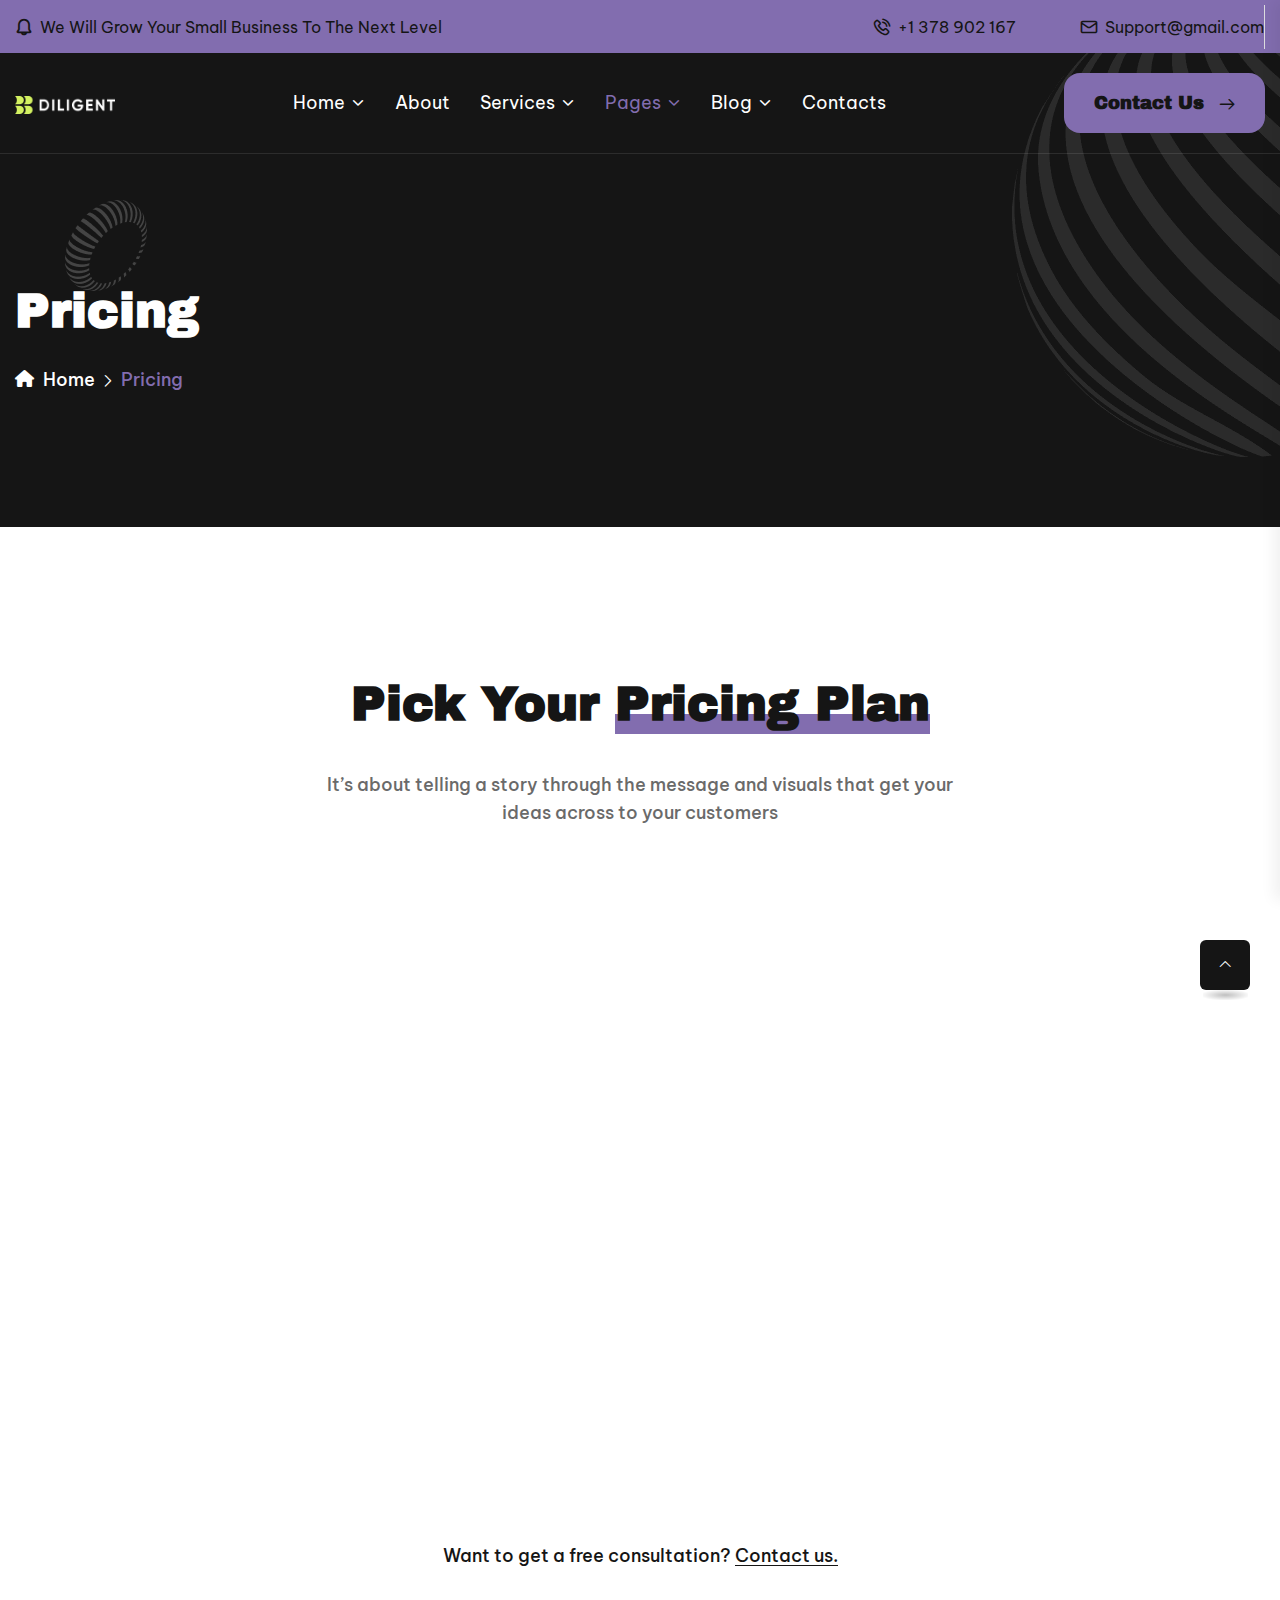
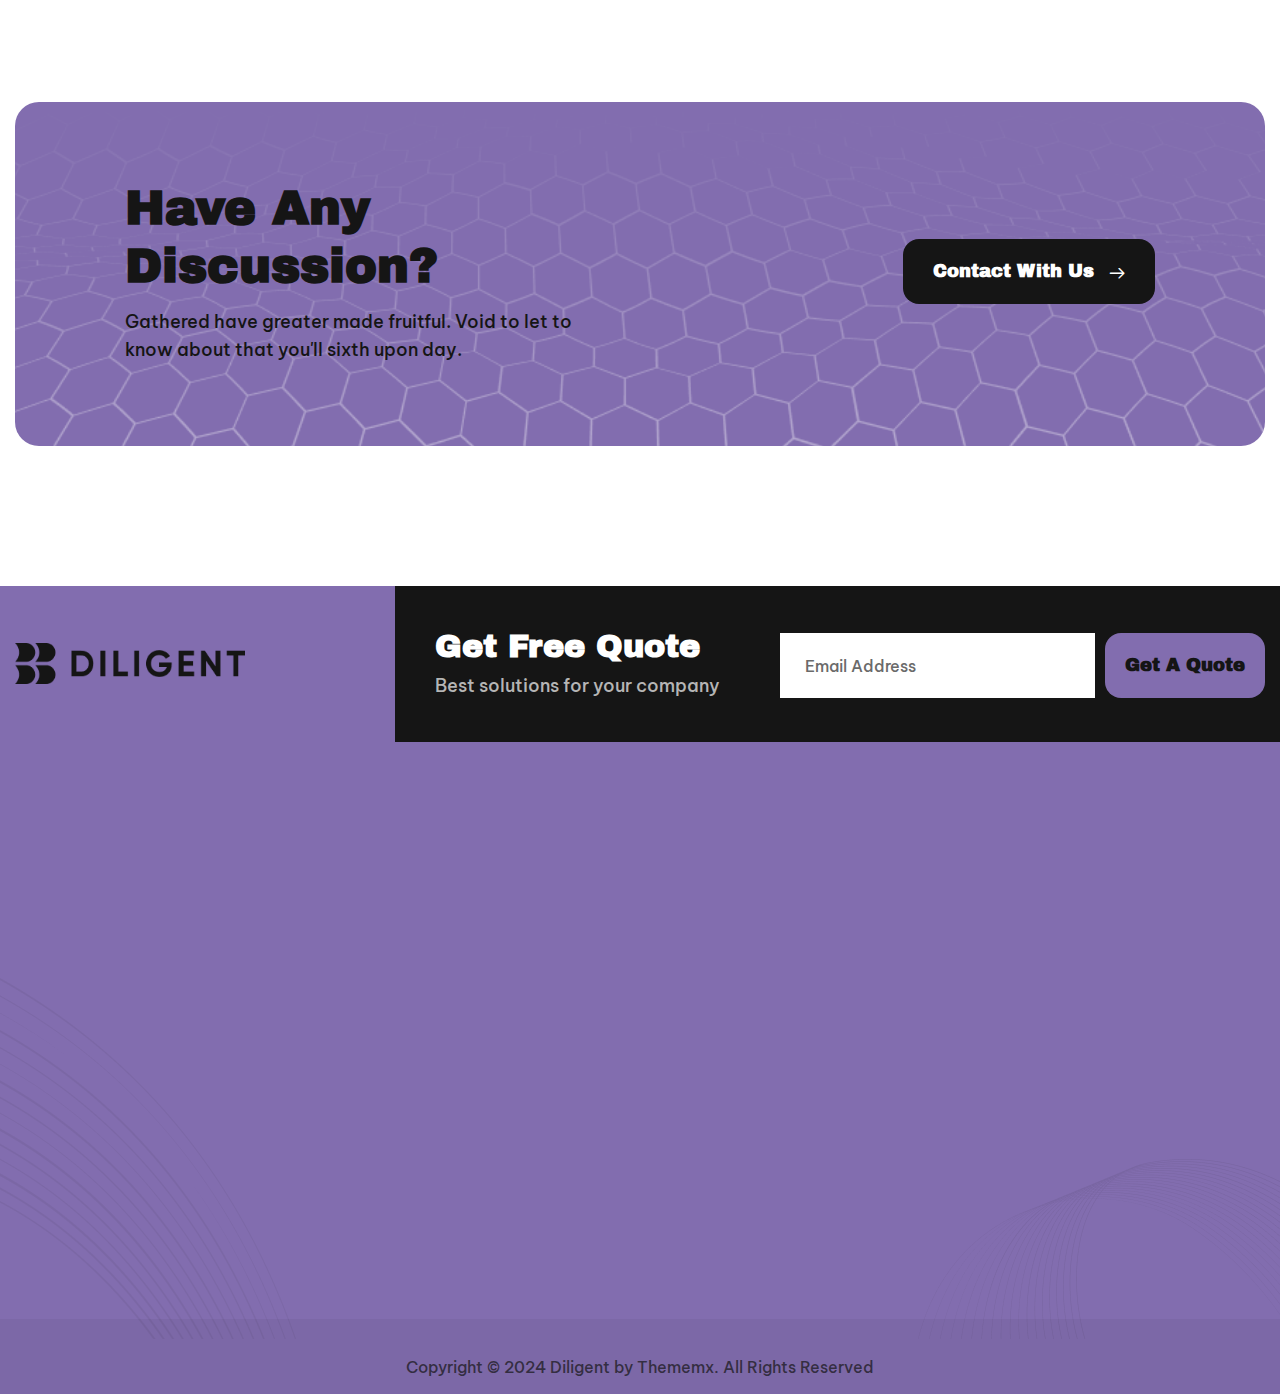
<file: diligent pack/diligent/pricing.html>
<!doctype html>
<html class="no-js" lang="en">

<head>
    <meta charset="utf-8">
    <meta http-equiv="x-ua-compatible" content="ie=edge">
    <title>Diligent || Responsive HTML 5 Template</title>
    <meta name="description" content="">
    <meta name="viewport" content="width=device-width, initial-scale=1">

    <link rel="shortcut icon" type="image/x-icon" href="assets/img/favicon.png">
    <!-- Place favicon.ico in the root directory -->

    <link href="https://fonts.googleapis.com/css2?family=Inter+Tight:ital,wght@0,100;0,200;0,300;0,400;0,500;0,600;0,700;0,800;0,900;1,100;1,200;1,300;1,400;1,500;1,600;1,700;1,800;1,900&display=swap" rel="stylesheet">

    <!-- CSS here -->
    <link rel="stylesheet" href="assets/css/01-bootstrap.min.css">
    <link rel="stylesheet" href="assets/css/02-all.min.css">
    <link rel="stylesheet" href="assets/css/03-jquery.magnific-popup.css">
    <link rel="stylesheet" href="assets/css/04-nice-select.css">
    <link rel="stylesheet" href="assets/css/05-odometer.css">
    <link rel="stylesheet" href="assets/css/06-swiper.min.css">
    <link rel="stylesheet" href="assets/css/07-animate.min.css">
    <link rel="stylesheet" href="assets/css/08-custom-animate.css">
    <link rel="stylesheet" href="assets/css/09-slick.css">
    <link rel="stylesheet" href="assets/css/10-icomoon.css">
    <link rel="stylesheet" href="assets/vendor/custom-animate/custom-animate.css">
    <link rel="stylesheet" href="assets/vendor/jarallax/jarallax.css">
    <link rel="stylesheet" href="assets/vendor/odometer/odometer.min.css">
    <link rel="stylesheet" href="assets/fonts/gilroy/stylesheet.css">

    <link rel="stylesheet" href="assets/css/style.css">
    <link rel="stylesheet" href="assets/css/color1.css">
    <link rel="stylesheet" href="assets/css/responsive.css">
</head>

<body class="body-gray-bg">

    <!-- preloader -->
    <div id="preloader">
        <div id="loading-center">
            <div class="loader">
                <div class="loader-outter"></div>
                <div class="loader-inner"></div>
            </div>
        </div>
    </div>
    <!-- preloader-end -->


    <div class="page-wrapper">

        <!--Start Main Header One -->
        <header class="main-header main-header-three about">
            <div class="main-header-three__top">
                <div class="container">
                    <div class="main-header-three__top-inner">
                        <div class="main-header-three__top-left">
                            <div class="welcome-text-one">
                                <p><span class="icon-bell"></span> We Will Grow Your Small Business To The Next Level
                                </p>
                            </div>
                        </div>
                        <div class="main-header-three__top-right">
                            <div class="header-contact-info-one">
                                <ul>
                                    <li>
                                        <div class="icon">
                                            <span class="icon-phone-call"></span>
                                        </div>
                                        <p><a href="tel:1378902167">+1 378 902 167</a></p>
                                    </li>
                                    <li>
                                        <div class="icon">
                                            <span class="icon-email"></span>
                                        </div>
                                        <p><a href="mailto:info@example.com">Support@gmail.com</a></p>
                                    </li>
                                </ul>
                            </div>
                        </div>

                    </div>
                </div>
            </div>

            <div class="main-header-three__bottom">
                <div id="sticky-header" class="menu-area">
                    <div class="container">
                        <div class="main-header-three__bottom-inner">

                            <div class="main-header-three__bottom-left">
                                <div class="logo-box-one">
                                    <a href="index.html">
                                        <img src="assets/img/resource/logo-4.png" alt="Logo">
                                    </a>
                                </div>
                            </div>

                            <div class="main-header-three__bottom-middle">
                                <div class="menu-area__inner">
                                    <div class="mobile-nav-toggler">
                                        <i class="fas fa-bars"></i>
                                    </div>
                                    <div class="menu-wrap">
                                        <nav class="menu-nav">
                                            <div class="navbar-wrap main-menu">
                                                <ul class="navigation">
                                                    <li class="menu-item-has-children"><a href="#">Home</a>
                                                        <ul class="sub-menu">
                                                            <li><a href="index.html">Home One</a></li>
                                                            <li><a href="index-2.html">Home Two</a></li>
                                                            <li><a href="index-3.html">Home Three</a></li>
                                                        </ul>
                                                    </li>
                                                    <li><a href="about.html">About</a></li>
                                                    <li class="menu-item-has-children"><a href="#">Services</a>
                                                        <ul class="sub-menu">
                                                            <li>
                                                                <a href="services.html">Services</a>
                                                            </li>
                                                            <li>
                                                                <a href="app-development.html">App Development</a>
                                                            </li>
                                                            <li>
                                                                <a href="uiux-design.html">Uiux Design</a>
                                                            </li>
                                                            <li>
                                                                <a href="web-development.html">Web Development</a>
                                                            </li>
                                                            <li>
                                                                <a href="digital-marketing.html">Digital Marketing</a>
                                                            </li>
                                                            <li>
                                                                <a href="corporate-agency.html">Corporate Agency</a>
                                                            </li>
                                                        </ul>
                                                    </li>
                                                    <li class="menu-item-has-children"><a href="#">Pages</a>
                                                        <ul class="sub-menu">
                                                            <li>
                                                                <a href="testimonials.html">Testimonials</a>
                                                            </li>
                                                            <li><a href="pricing.html">Pricing</a></li>
                                                            <li><a href="team.html">Team</a></li>
                                                        </ul>
                                                    </li>
                                                    <li class="menu-item-has-children"><a href="#">Blog</a>
                                                        <ul class="sub-menu">
                                                            <li>
                                                                <a href="blog.html">Blog</a>
                                                            </li>
                                                            <li>
                                                                <a href="blog-details.html">Blog Details</a>
                                                            </li>
                                                        </ul>
                                                    </li>
                                                    <li><a href="contact.html">contacts</a></li>
                                                </ul>
                                            </div>
                                        </nav>
                                    </div>
                                </div>
                            </div>

                            <div class="main-header-three__bottom-right">
                                <div class="header-btn-box-one">
                                    <a class="thm-btn" href="contact.html">
                                        <span class="txt">
                                            Contact Us
                                            <i class="icon-next"></i>
                                        </span>
                                    </a>
                                </div>
                            </div>

                        </div>
                    </div>
                </div>
            </div>


            <!--Start Mobile Menu  -->
            <div class="mobile-menu">
                <nav class="menu-box">
                    <div class="close-btn">
                        <i class="fas fa-times"></i>
                    </div>
                    <div class="nav-logo">
                        <a href="index.html">
                            <img src="assets/img/resource/logo-3.png" alt="Logo">
                        </a>
                    </div>
                    <div class="menu-outer">
                        <!--Here Menu Will Come Automatically Via Javascript / Same Menu as in Header-->
                    </div>
                    <div class="contact-info">
                        <div class="icon-box"><span class="icon-phone-call"></span>
                        </div>
                        <p><a href="tel:123456789">(629) 555-0129</a></p>
                    </div>
                    <div class="social-links">
                        <ul class="clearfix list-wrap">
                            <li><a href="#"><i class="fab fa-facebook-f"></i></a></li>
                            <li><a href="#"><i class="fab fa-twitter"></i></a></li>
                            <li><a href="#"><i class="fab fa-instagram"></i></a></li>
                            <li><a href="#"><i class="fab fa-linkedin-in"></i></a></li>
                            <li><a href="#"><i class="fab fa-youtube"></i></a></li>
                        </ul>
                    </div>
                </nav>
            </div>
            <div class="menu-backdrop"></div>
            <!-- End Mobile Menu -->
        </header>
        <!--End Main Header One -->

        <!--Start Page Header-->
        <section class="page-header">
            <div class="shape1 rotate-me"><img src="assets/img/shape/page-header-shape1.png" alt=""></div>
            <div class="shape2 float-bob-x"><img src="assets/img/shape/page-header-shape2.png" alt=""></div>
            <div class="container">
                <div class="page-header__inner">
                    <h2>Pricing</h2>
                    <ul class="thm-breadcrumb">
                        <li><a href="index.html"><span class="fa fa-home"></span> Home</a></li>
                        <li><i class="icon-right-arrow-angle"></i></li>
                        <li class="color-base">Pricing</li>
                    </ul>
                </div>
            </div>
        </section>
        <!--End Page Header-->

        <!--Start Pricing One-->
        <section class="pricing-one">
            <div class="container">
                <div class="sec-title-two text-center">
                    <h2>Pick Your <span>Pricing Plan</span></h2>
                    <p>It’s about telling a story through the message and visuals
                        that get your<br>ideas across to your customers</p>
                </div>
                <div class="row">

                    <!--Start Single Pricing One-->
                    <div class="col-xl-4 col-lg-4 wow fadeInLeft" data-wow-delay="0ms" data-wow-duration="1500ms">
                        <div class="pricing-one__single">
                            <div class="pricing-one__single-title">
                                <h2>Free Plan</h2>
                                <p>Web design is our creativeness</p>
                            </div>
                            <div class="pricing-one__single-value">
                                <h2>$0<span>/mo</span></h2>
                            </div>
                            <div class="pricing-one__single-list">
                                <ul>
                                    <li>
                                        <div class="icon">
                                            <span class="icon-check"></span>
                                        </div>
                                        <p>Authorizing your web identity</p>
                                    </li>
                                    <li>
                                        <div class="icon">
                                            <span class="icon-check"></span>
                                        </div>
                                        <p>Design as boundless as space</p>
                                    </li>
                                    <li>
                                        <div class="icon">
                                            <span class="icon-check"></span>
                                        </div>
                                        <p>Undergo digital innovation</p>
                                    </li>
                                    <li>
                                        <div class="icon">
                                            <span class="icon-check"></span>
                                        </div>
                                        <p>Motivated web solutions</p>
                                    </li>
                                </ul>
                            </div>
                            <div class="pricing-one__single-btn">
                                <a class="thm-btn" href="#">
                                    <span class="txt">Purchase This Plan</span>
                                    <i class="icon-next"></i>
                                </a>
                            </div>
                        </div>
                    </div>
                    <!--End Single Pricing One-->

                    <!--Start Single Pricing One-->
                    <div class="col-xl-4 col-lg-4 wow fadeInRight" data-wow-delay="100ms" data-wow-duration="1500ms">
                        <div class="pricing-one__single">
                            <div class="category-box">
                                <p>Popular Plan</p>
                            </div>
                            <div class="pricing-one__single-title">
                                <h2>Basic Plan</h2>
                                <p>We create websites for all</p>
                            </div>
                            <div class="pricing-one__single-value">
                                <h2>$29<span>/mo</span></h2>
                            </div>
                            <div class="pricing-one__single-list">
                                <ul>
                                    <li>
                                        <div class="icon">
                                            <span class="icon-check"></span>
                                        </div>
                                        <p>Authorizing your web identity</p>
                                    </li>
                                    <li>
                                        <div class="icon">
                                            <span class="icon-check"></span>
                                        </div>
                                        <p>Design as boundless as space</p>
                                    </li>
                                    <li>
                                        <div class="icon">
                                            <span class="icon-check"></span>
                                        </div>
                                        <p>Undergo digital innovation</p>
                                    </li>
                                    <li>
                                        <div class="icon">
                                            <span class="icon-check"></span>
                                        </div>
                                        <p>Motivated web solutions</p>
                                    </li>
                                </ul>
                            </div>
                            <div class="pricing-one__single-btn">
                                <a class="thm-btn" href="#">
                                    <span class="txt">Purchase This Plan</span>
                                    <i class="icon-next"></i>
                                </a>
                            </div>
                        </div>
                    </div>
                    <!--End Single Pricing One-->

                    <!--Start Single Pricing One-->
                    <div class="col-xl-4 col-lg-4 wow fadeInLeft" data-wow-delay="200ms" data-wow-duration="1500ms">
                        <div class="pricing-one__single">
                            <div class="pricing-one__single-title">
                                <h2>Premium Plan</h2>
                                <p>Brilliant websites true results</p>
                            </div>
                            <div class="pricing-one__single-value">
                                <h2>$49<span>/mo</span></h2>
                            </div>
                            <div class="pricing-one__single-list">
                                <ul>
                                    <li>
                                        <div class="icon">
                                            <span class="icon-check"></span>
                                        </div>
                                        <p>Authorizing your web identity</p>
                                    </li>
                                    <li>
                                        <div class="icon">
                                            <span class="icon-check"></span>
                                        </div>
                                        <p>Design as boundless as space</p>
                                    </li>
                                    <li>
                                        <div class="icon">
                                            <span class="icon-check"></span>
                                        </div>
                                        <p>Undergo digital innovation</p>
                                    </li>
                                    <li>
                                        <div class="icon">
                                            <span class="icon-check"></span>
                                        </div>
                                        <p>Motivated web solutions</p>
                                    </li>
                                </ul>
                            </div>
                            <div class="pricing-one__single-btn">
                                <a class="thm-btn" href="#">
                                    <span class="txt">Purchase This Plan</span>
                                    <i class="icon-next"></i>
                                </a>
                            </div>
                        </div>
                    </div>
                    <!--End Single Pricing One-->

                </div>
                <div class="pricing-one__text text-center">
                    <p>Want to get a free consultation? <a href="contact.html">Contact us.</a></p>
                </div>
            </div>
        </section>
        <!--End Pricing One-->

        <!--Start Cta Two-->
        <section class="cta-two testmonials">
            <div class="container">
                <div class="cta-two__inner">
                    <div class="cta-two__inner-bg"
                        style="background-image: url(assets/img/pattern/cta-two__parttern1.png);"></div>
                    <div class="cta-two__content">
                        <h2>Have Any Discussion?</h2>
                        <p>Gathered have greater made fruitful. Void to let to know
                            about that you'll sixth upon day.</p>
                    </div>
                    <div class="cta-two__btn">
                        <a class="thm-btn" href="#">
                            <span class="txt">Contact with Us</span>
                            <i class="icon-next"></i>
                        </a>
                    </div>
                </div>
            </div>
        </section>
        <!--End Cta Two-->


        <!--Start Footer Three-->
        <footer class="footer-three">
            <!-- Start Footer Main -->
            <div class="footer-main footer-main__three">
                <div class="footer-three__shape1">
                    <img src="assets/img/shape/footer-three__shape1.png" alt="shapes">
                </div>
                <div class="footer-three__shape2">
                    <img src="assets/img/shape/footer-three__shape2.png" alt="shapes">
                </div>
                <div class="container">
                    <!-- Start Footer Main Two Top-->
                    <div class="footer-main__three-top">
                        <div class="footer-three__logo-box">
                            <a href="index.html">
                                <img src="assets/img/logo/footer-three-1.png" alt="logo">
                            </a>
                        </div>

                        <div class="footer-three__get-quote-form">
                            <div class="title-box">
                                <h2>Get Free Quote</h2>
                                <p>Best solutions for your company</p>
                            </div>

                            <form action="index.html" method="post">
                                <div class="form-group">
                                    <input type="email" name="email" placeholder="Email Address" required="">
                                    <button class="submit thm-btn">
                                        <span class="txt">Get A Quote</span>
                                    </button>
                                </div>
                            </form>
                        </div>
                    </div>
                    <!-- End Footer Main Two Top-->

                    <div class="footer-main__inner footer-main-two__inner footer-main-three__inner">
                        <div class="row">
                            <!--Start Single Footer Widget-->
                            <div class="col-xl-3 col-lg-6 col-md-6 wow fadeInUp" data-wow-delay=".1s">
                                <div class="single-footer-widget single-footer-widget-style2">
                                    <div class="title">
                                        <h3>Help & Support</h3>
                                    </div>
                                    <div
                                        class="single-footer-widget-box single-footer-widget__about single-footer-widget__about--2">
                                        <div class="text">
                                            <p>Need any support? or have any project on your mind?</p>
                                        </div>
                                        <ul class="clearfix">
                                            <li>
                                                <div class="icon">
                                                    <span class="icon-pin"></span>
                                                </div>
                                                <p>55 Green Street, New York</p>
                                            </li>
                                            <li>
                                                <div class="icon">
                                                    <span class="icon-mail-inbox-app"></span>
                                                </div>
                                                <p><a href="mailto:support@gmail.com">support@gmail.com</a></p>
                                            </li>
                                            <li>
                                                <div class="icon">
                                                    <span class="icon-phone-call"></span>
                                                </div>
                                                <p><a href="tel:000245(862)092">000 245 (862) 092</a></p>
                                            </li>
                                        </ul>
                                    </div>
                                </div>
                            </div>
                            <!--End Single Footer Widget-->

                            <!--Start Single Footer Widget-->
                            <div class="col-xl-2 col-lg-6 col-md-6 wow fadeInUp" data-wow-delay=".2s">
                                <div class="single-footer-widget  single-footer-widget-style2 ml55">
                                    <div class="title">
                                        <h3>Quick Links</h3>
                                    </div>
                                    <div
                                        class="single-footer-widget-box single-footer-widget__links single-footer-widget__links-style2">
                                        <ul class="clearfix">
                                            <li>
                                                <p><a href="about.html">Need a career?</a></p>
                                            </li>
                                            <li>
                                                <p><a href="about.html">About Us</a></p>
                                            </li>
                                            <li>
                                                <p><a href="web-development.html">Our Services</a></p>
                                            </li>
                                            <li>
                                                <p><a href="blog-details.html">Latest News</a></p>
                                            </li>
                                            <li>
                                                <p><a href="contact.html">Contact Us</a></p>
                                            </li>
                                        </ul>
                                    </div>
                                </div>
                            </div>
                            <!--End Single Footer Widget-->

                            <!--Start Single Footer Widget-->
                            <div class="col-xl-3 col-lg-6 col-md-6 wow fadeInUp" data-wow-delay=".3s">
                                <div class="single-footer-widget single-footer-widget-style2 ml50">
                                    <div class="title">
                                        <h3>Our Services</h3>
                                    </div>
                                    <div
                                        class="single-footer-widget-box single-footer-widget__links single-footer-widget__links-style2">
                                        <ul class="clearfix">
                                            <li>
                                                <p><a href="web-development.html">Front End Development</a></p>
                                            </li>
                                            <li>
                                                <p><a href="web-development.html">UI/UX Development</a></p>
                                            </li>
                                            <li>
                                                <p><a href="web-development.html">Web Development</a></p>
                                            </li>
                                            <li>
                                                <p><a href="web-development.html">Web Design Strategy</a></p>
                                            </li>
                                            <li>
                                                <p><a href="web-development.html">Digital Marketing</a></p>
                                            </li>
                                        </ul>
                                    </div>
                                </div>
                            </div>
                            <!--End Single Footer Widget-->

                            <!--Strat Single Footer Widget-->
                            <div class="col-xl-4 col-lg-6 col-md-6 wow fadeInUp" data-wow-delay=".4s">
                                <div class="single-footer-widget single-footer-widget-style2">
                                    <div class="title">
                                        <h3>Latest News</h3>
                                    </div>
                                    <div
                                        class="single-footer-widget-box single-footer-widget__blog-list single-footer-widget__blog-list-style2">
                                        <ul class="clearfix">

                                            <li>
                                                <div class="img-box">
                                                    <img src="assets/img/footer/footer-two__img1.jpg" alt="#">
                                                    <a href="#"><i class="fa-solid fa-link"></i></a>
                                                </div>
                                                <div class="title-box">
                                                    <h5>
                                                        <a href="blog-details.html">Believed in The Strength of the <br>
                                                            Creativeness.</a>
                                                    </h5>
                                                    <div class="date-box">
                                                        <ul class="clearfix">
                                                            <li>
                                                                <div class="icon">
                                                                    <span class="icon-calendar"></span>
                                                                </div>
                                                                <div class="text">
                                                                    <p>28 Nov, 2022</p>
                                                                </div>
                                                            </li>
                                                            <li>
                                                                <div class="icon">
                                                                    <span class="icon-time"></span>
                                                                </div>
                                                                <div class="text">
                                                                    <p>4 Min Read</p>
                                                                </div>
                                                            </li>
                                                        </ul>
                                                    </div>
                                                </div>
                                            </li>
                                            <li>
                                                <div class="img-box">
                                                    <img src="assets/img/footer/footer-two__img2.jpg" alt="#">
                                                    <a href="#"><i class="fa-solid fa-link"></i></a>
                                                </div>
                                                <div class="title-box">
                                                    <h5>
                                                        <a href="blog-details.html">Believed in The Strength of the <br>
                                                            Creativeness.</a>
                                                    </h5>
                                                    <div class="date-box">
                                                        <ul class="clearfix">
                                                            <li>
                                                                <div class="icon">
                                                                    <span class="icon-calendar"></span>
                                                                </div>
                                                                <div class="text">
                                                                    <p>28 Nov, 2022</p>
                                                                </div>
                                                            </li>
                                                            <li>
                                                                <div class="icon">
                                                                    <span class="icon-time"></span>
                                                                </div>
                                                                <div class="text">
                                                                    <p>4 Min Read</p>
                                                                </div>
                                                            </li>
                                                        </ul>
                                                    </div>
                                                </div>
                                            </li>

                                        </ul>
                                    </div>
                                </div>
                            </div>
                            <!--End Single Footer Widget-->

                        </div>
                    </div>
                </div>
                <!-- End Footer Main -->

                <!--Start Footer Bottom -->
                <div class="footer-bottom footer-bottom-two footer-bottom-three">
                    <div class="container">
                        <div class="footer-bottom__inner footer-bottom__two-inner footer-bottom__three-inner">
                            <div class="copyright-text text-center">
                                <p>Copyright © 2024 Diligent by <a
                                        href="https://themeforest.net/user/thememx">Thememx.</a>
                                    All Rights Reserved</p>
                            </div>
                        </div>
                    </div>
                </div>
                <!--End Footer Bottom -->
            </div>
        </footer>
        <!--End Footer Three-->

    </div>

    <!--Start Search Popup -->
    <div class="search-popup">
        <div class="search-popup__overlay search-toggler">
            <div class="search-close-btn">
                <i class="icon-plus"></i>
            </div>
        </div>
        <div class="search-popup__content">
            <form action="#">
                <label for="search" class="sr-only">search here</label>
                <input type="search" id="search" placeholder="Search Here..." />
                <button type="submit" aria-label="search submit" class="btn-one">
                    <i class="icon-search-interface-symbol"></i>
                </button>
            </form>
        </div>
    </div>
    <!--End Search Popup -->


    <!-- Scroll-top -->
    <button class="scroll-top scroll-to-target" data-target="html">
        <i class="icon-down-arrow"></i>
    </button>
    <!-- Scroll-top-end-->

    <!-- JS here -->
    <script src="assets/js/jquery-3.6.0.min.js"></script>
    <script src="assets/js/01-ajax-form.js"></script>
    <script src="assets/js/02-bootstrap.min.js"></script>
    <script src="assets/js/03-jquery.appear.js"></script>
    <script src="assets/js/04-swiper.min.js"></script>
    <script src="assets/js/05-jquery.odometer.min.js"></script>
    <script src="assets/js/06-jquery.magnific-popup.min.js"></script>
    <script src="assets/js/07-jquery.nice-select.min.js"></script>
    <script src="assets/js/08-slick.min.js"></script>
    <script src="assets/js/09-wow.min.js"></script>
    <script src="assets/js/10-jquery.circleType.js"></script>
    <script src="assets/js/11-jquery.lettering.min.js"></script>
    <script src="assets/js/12-TweenMax.min.js"></script>
    <script src="assets/vendor/jarallax/jarallax.min.js"></script>
    <script src="assets/vendor/marquee/marquee.min.js"></script>
    <script src="assets/vendor/odometer/odometer.min.js"></script>

    <script src="assets/js/main.js"></script>


</body>

</html>
</file>
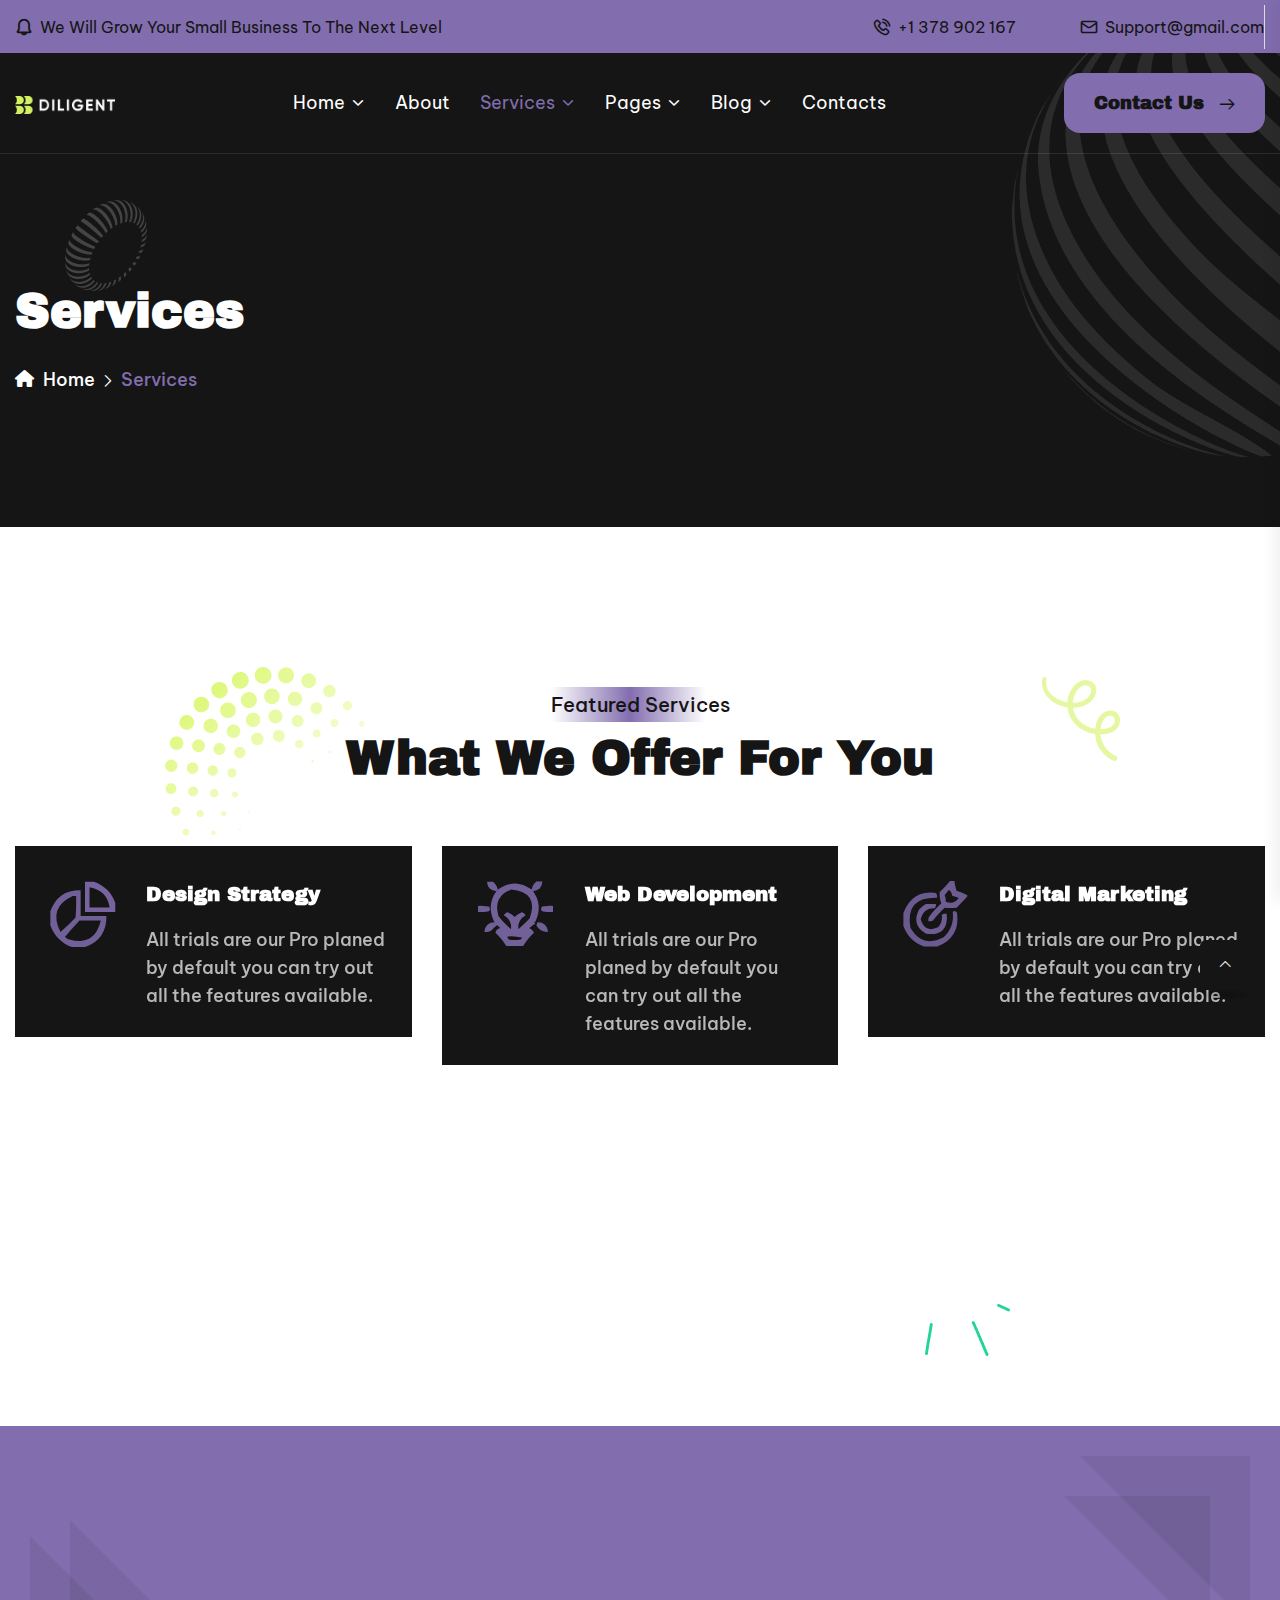
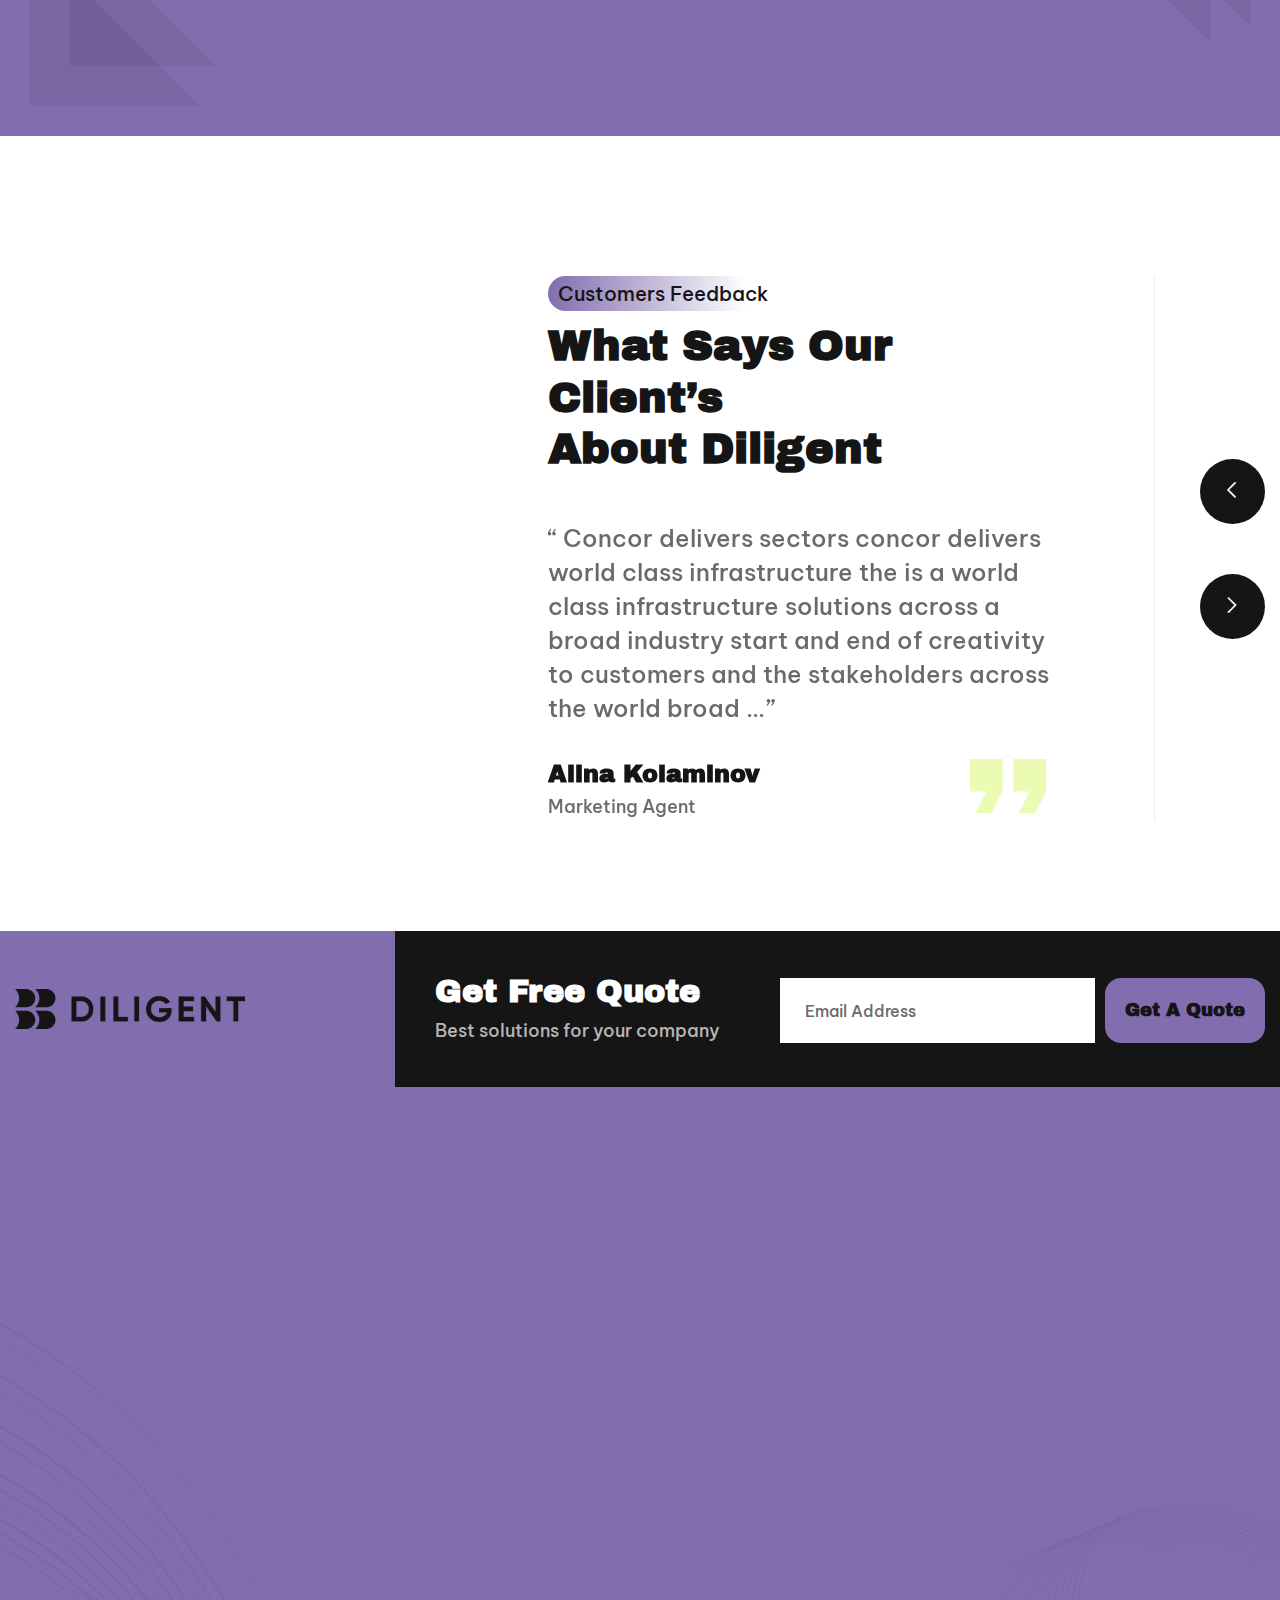
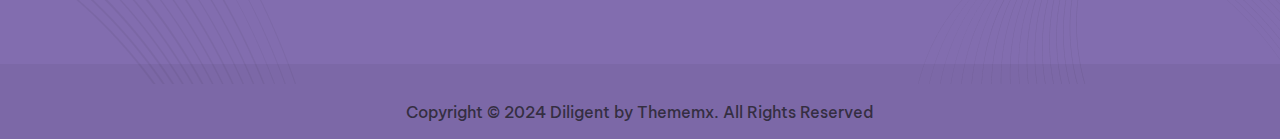
<file: diligent pack/diligent/services.html>
<!doctype html>
<html class="no-js" lang="en">

<head>
    <meta charset="utf-8">
    <meta http-equiv="x-ua-compatible" content="ie=edge">
    <title>Diligent || Responsive HTML 5 Template</title>
    <meta name="description" content="">
    <meta name="viewport" content="width=device-width, initial-scale=1">

    <link rel="shortcut icon" type="image/x-icon" href="assets/img/favicon.png">
    <!-- Place favicon.ico in the root directory -->

    <link href="https://fonts.googleapis.com/css2?family=Inter+Tight:ital,wght@0,100;0,200;0,300;0,400;0,500;0,600;0,700;0,800;0,900;1,100;1,200;1,300;1,400;1,500;1,600;1,700;1,800;1,900&display=swap" rel="stylesheet">

    <!-- CSS here -->
    <link rel="stylesheet" href="assets/css/01-bootstrap.min.css">
    <link rel="stylesheet" href="assets/css/02-all.min.css">
    <link rel="stylesheet" href="assets/css/03-jquery.magnific-popup.css">
    <link rel="stylesheet" href="assets/css/04-nice-select.css">
    <link rel="stylesheet" href="assets/css/05-odometer.css">
    <link rel="stylesheet" href="assets/css/06-swiper.min.css">
    <link rel="stylesheet" href="assets/css/07-animate.min.css">
    <link rel="stylesheet" href="assets/css/08-custom-animate.css">
    <link rel="stylesheet" href="assets/css/09-slick.css">
    <link rel="stylesheet" href="assets/css/10-icomoon.css">
    <link rel="stylesheet" href="assets/vendor/custom-animate/custom-animate.css">
    <link rel="stylesheet" href="assets/vendor/jarallax/jarallax.css">
    <link rel="stylesheet" href="assets/vendor/odometer/odometer.min.css">
    <link rel="stylesheet" href="assets/fonts/gilroy/stylesheet.css">

    <link rel="stylesheet" href="assets/css/style.css">
    <link rel="stylesheet" href="assets/css/color1.css">
    <link rel="stylesheet" href="assets/css/responsive.css">
</head>

<body class="body-gray-bg">

    <!-- preloader -->
    <div id="preloader">
        <div id="loading-center">
            <div class="loader">
                <div class="loader-outter"></div>
                <div class="loader-inner"></div>
            </div>
        </div>
    </div>
    <!-- preloader-end -->


    <div class="page-wrapper">

        <!--Start Main Header One -->
        <header class="main-header main-header-three about">
            <div class="main-header-three__top">
                <div class="container">
                    <div class="main-header-three__top-inner">
                        <div class="main-header-three__top-left">
                            <div class="welcome-text-one">
                                <p><span class="icon-bell"></span> We Will Grow Your Small Business To The Next Level
                                </p>
                            </div>
                        </div>
                        <div class="main-header-three__top-right">
                            <div class="header-contact-info-one">
                                <ul>
                                    <li>
                                        <div class="icon">
                                            <span class="icon-phone-call"></span>
                                        </div>
                                        <p><a href="tel:1378902167">+1 378 902 167</a></p>
                                    </li>
                                    <li>
                                        <div class="icon">
                                            <span class="icon-email"></span>
                                        </div>
                                        <p><a href="mailto:info@example.com">Support@gmail.com</a></p>
                                    </li>
                                </ul>
                            </div>
                        </div>

                    </div>
                </div>
            </div>

            <div class="main-header-three__bottom">
                <div id="sticky-header" class="menu-area">
                    <div class="container">
                        <div class="main-header-three__bottom-inner">

                            <div class="main-header-three__bottom-left">
                                <div class="logo-box-one">
                                    <a href="index.html">
                                        <img src="assets/img/resource/logo-4.png" alt="Logo">
                                    </a>
                                </div>
                            </div>

                            <div class="main-header-three__bottom-middle">
                                <div class="menu-area__inner">
                                    <div class="mobile-nav-toggler">
                                        <i class="fas fa-bars"></i>
                                    </div>
                                    <div class="menu-wrap">
                                        <nav class="menu-nav">
                                            <div class="navbar-wrap main-menu">
                                                <ul class="navigation">
                                                    <li class="menu-item-has-children"><a href="#">Home</a>
                                                        <ul class="sub-menu">
                                                            <li><a href="index.html">Home One</a></li>
                                                            <li><a href="index-2.html">Home Two</a></li>
                                                            <li><a href="index-3.html">Home Three</a></li>
                                                        </ul>
                                                    </li>
                                                    <li><a href="about.html">About</a></li>
                                                    <li class="menu-item-has-children"><a href="#">Services</a>
                                                        <ul class="sub-menu">
                                                            <li>
                                                                <a href="services.html">Services</a>
                                                            </li>
                                                            <li>
                                                                <a href="app-development.html">App Development</a>
                                                            </li>
                                                            <li>
                                                                <a href="uiux-design.html">Uiux Design</a>
                                                            </li>
                                                            <li>
                                                                <a href="web-development.html">Web Development</a>
                                                            </li>
                                                            <li>
                                                                <a href="digital-marketing.html">Digital Marketing</a>
                                                            </li>
                                                            <li>
                                                                <a href="corporate-agency.html">Corporate Agency</a>
                                                            </li>
                                                        </ul>
                                                    </li>
                                                    <li class="menu-item-has-children"><a href="#">Pages</a>
                                                        <ul class="sub-menu">
                                                            <li>
                                                                <a href="testimonials.html">Testimonials</a>
                                                            </li>
                                                            <li><a href="pricing.html">Pricing</a></li>
                                                            <li><a href="team.html">Team</a></li>
                                                        </ul>
                                                    </li>
                                                    <li class="menu-item-has-children"><a href="#">Blog</a>
                                                        <ul class="sub-menu">
                                                            <li>
                                                                <a href="blog.html">Blog</a>
                                                            </li>
                                                            <li>
                                                                <a href="blog-details.html">Blog Details</a>
                                                            </li>
                                                        </ul>
                                                    </li>
                                                    <li><a href="contact.html">contacts</a></li>
                                                </ul>
                                            </div>
                                        </nav>
                                    </div>
                                </div>
                            </div>

                            <div class="main-header-three__bottom-right">
                                <div class="header-btn-box-one">
                                    <a class="thm-btn" href="contact.html">
                                        <span class="txt">
                                            Contact Us
                                            <i class="icon-next"></i>
                                        </span>
                                    </a>
                                </div>
                            </div>

                        </div>
                    </div>
                </div>
            </div>


            <!--Start Mobile Menu  -->
            <div class="mobile-menu">
                <nav class="menu-box">
                    <div class="close-btn">
                        <i class="fas fa-times"></i>
                    </div>
                    <div class="nav-logo">
                        <a href="index.html">
                            <img src="assets/img/resource/logo-3.png" alt="Logo">
                        </a>
                    </div>
                    <div class="menu-outer">
                        <!--Here Menu Will Come Automatically Via Javascript / Same Menu as in Header-->
                    </div>
                    <div class="contact-info">
                        <div class="icon-box"><span class="icon-phone-call"></span>
                        </div>
                        <p><a href="tel:123456789">(629) 555-0129</a></p>
                    </div>
                    <div class="social-links">
                        <ul class="clearfix list-wrap">
                            <li><a href="#"><i class="fab fa-facebook-f"></i></a></li>
                            <li><a href="#"><i class="fab fa-twitter"></i></a></li>
                            <li><a href="#"><i class="fab fa-instagram"></i></a></li>
                            <li><a href="#"><i class="fab fa-linkedin-in"></i></a></li>
                            <li><a href="#"><i class="fab fa-youtube"></i></a></li>
                        </ul>
                    </div>
                </nav>
            </div>
            <div class="menu-backdrop"></div>
            <!-- End Mobile Menu -->
        </header>
        <!--End Main Header One -->

        <!--Start Page Header-->
        <section class="page-header">
            <div class="shape1 rotate-me"><img src="assets/img/shape/page-header-shape1.png" alt=""></div>
            <div class="shape2 float-bob-x"><img src="assets/img/shape/page-header-shape2.png" alt=""></div>
            <div class="container">
                <div class="page-header__inner">
                    <h2>Services</h2>
                    <ul class="thm-breadcrumb">
                        <li><a href="index.html"><span class="fa fa-home"></span> Home</a></li>
                        <li><i class="icon-right-arrow-angle"></i></li>
                        <li class="color-base">Services</li>
                    </ul>
                </div>
            </div>
        </section>
        <!--End Page Header-->


        <!--Start Service Three-->
        <section class="service-three service">
            <div class="service-three__shape1 float-bob-x">
                <img src="assets/img/shape/service-three__shape4.png" alt="shapes">
            </div>
            <div class="service-three__shape2">
                <img src="assets/img/shape/service-three__shape2.png" alt="shapes">
            </div>
            <div class="service-three__shape3 float-bob-y">
                <img src="assets/img/shape/service-three__shape5.png" alt="shapes">
            </div>
            <div class="container">
                <div class="sec-title-three text-center">
                    <div class="sub-title">
                        <h4>Featured Services</h4>
                    </div>
                    <h2>
                        What We Offer For You
                    </h2>
                </div>
                <div class="row">

                    <!--Start Single Service Three-->
                    <div class="col-xl-4 col-lg-6 col-md-6 wow fadeInLeft" data-wow-delay="0ms"
                        data-wow-duration="1500ms">
                        <div class="service-three__single">
                            <div class="service-three__single-icon">
                                <span class="icon-design-strategy1">
                                    <span class="path1"></span><span class="path2"></span>
                                </span>
                            </div>
                            <div class="service-three__single-content">
                                <div class="title">
                                    <h3><a href="web-development.html">Design Strategy</a></h3>
                                </div>
                                <div class="text">
                                    <p>All trials are our Pro planed by default you
                                        can try out all the features available.</p>
                                </div>
                            </div>
                        </div>
                    </div>
                    <!--End Single Service Three-->

                    <!--Start Single Service Three-->
                    <div class="col-xl-4 col-lg-6 col-md-6 wow fadeInRight" data-wow-delay="100ms"
                        data-wow-duration="1500ms">
                        <div class="service-three__single">
                            <div class="service-three__single-icon">
                                <span class="icon-web-development2"><span class="path1"></span><span
                                        class="path2"></span><span class="path3"></span><span class="path4"></span><span
                                        class="path5"></span><span class="path6"></span><span class="path7"></span>
                                </span>
                            </div>
                            <div class="service-three__single-content">
                                <div class="title">
                                    <h3><a href="web-development.html">Web Development</a></h3>
                                </div>
                                <div class="text">
                                    <p>All trials are our Pro planed by default you
                                        can try out all the features available.</p>
                                </div>
                            </div>
                        </div>
                    </div>
                    <!--End Single Service Three-->

                    <!--Start Single Service Three-->
                    <div class="col-xl-4 col-lg-6 col-md-6 wow fadeInLeft" data-wow-delay="200ms"
                        data-wow-duration="1500ms">
                        <div class="service-three__single">
                            <div class="service-three__single-icon">
                                <span class="icon-digital-marketing"><span class="path1"></span><span
                                        class="path2"></span><span class="path3"></span>
                                </span>
                            </div>
                            <div class="service-three__single-content">
                                <div class="title">
                                    <h3><a href="web-development.html">Digital Marketing</a></h3>
                                </div>
                                <div class="text">
                                    <p>All trials are our Pro planed by default you
                                        can try out all the features available.</p>
                                </div>
                            </div>
                        </div>
                    </div>
                    <!--End Single Service Three-->

                    <!--Start Single Service Three-->
                    <div class="col-xl-4 col-lg-6 col-md-6 wow fadeInLeft" data-wow-delay="0ms"
                        data-wow-duration="1500ms">
                        <div class="service-three__single">
                            <div class="service-three__single-icon">
                                <span class="icon-email-marketing"><span class="path1"></span><span
                                        class="path2"></span>
                                </span>
                            </div>
                            <div class="service-three__single-content">
                                <div class="title">
                                    <h3><a href="web-development.html">Email Marketing</a></h3>
                                </div>
                                <div class="text">
                                    <p>All trials are our Pro planed by default you
                                        can try out all the features available.</p>
                                </div>
                            </div>
                        </div>
                    </div>
                    <!--End Single Service Three-->

                    <!--Start Single Service Three-->
                    <div class="col-xl-4 col-lg-6 col-md-6 wow fadeInRight" data-wow-delay="100ms"
                        data-wow-duration="1500ms">
                        <div class="service-three__single">
                            <div class="service-three__single-icon">
                                <span class="icon-product-development"><span class="path1"></span><span
                                        class="path2"></span><span class="path3"></span>
                                </span>
                            </div>
                            <div class="service-three__single-content">
                                <div class="title">
                                    <h3><a href="web-development.html">Product Development</a></h3>
                                </div>
                                <div class="text">
                                    <p>All trials are our Pro planed by default you
                                        can try out all the features available.</p>
                                </div>
                            </div>
                        </div>
                    </div>
                    <!--End Single Service Three-->

                    <!--Start Single Service Three-->
                    <div class="col-xl-4 col-lg-6 col-md-6 wow fadeInLeft" data-wow-delay="200ms"
                        data-wow-duration="1500ms">
                        <div class="service-three__single">
                            <div class="service-three__single-icon">
                                <span class="icon-business-strategy"></span>
                            </div>
                            <div class="service-three__single-content">
                                <div class="title">
                                    <h3><a href="web-development.html">Business Strategy</a></h3>
                                </div>
                                <div class="text">
                                    <p>All trials are our Pro planed by default you
                                        can try out all the features available.</p>
                                </div>
                            </div>
                        </div>
                    </div>
                    <!--End Single Service Three-->
                </div>
            </div>
        </section>
        <!--End Service Three-->

        <!--Start Fact Counter One-->
        <section class="fact-counter-one about">
            <div class="shape1"><img src="assets/img/shape/fact-counter-one-about-shape1.png" alt=""></div>
            <div class="shape2"><img src="assets/img/shape/fact-counter-one-about-shape2.png" alt=""></div>
            <div class="shape3"><img src="assets/img/shape/fact-counter-one-about-shape3.png" alt=""></div>
            <div class="shape4"><img src="assets/img/shape/fact-counter-one-about-shape4.png" alt=""></div>
            <div class="container">
                <div class="row">
                    <!--Start Single Fact Counter-->
                    <div class="col-xl-3 col-lg-6 col-md-6">
                        <div class="single-fact-counter wow fadeInUp" data-wow-delay=".1s">
                            <div class="single-fact-counter-inner">
                                <div class="single-fact-counter-icon">
                                    <span class="icon-completed-projects"><span class="path1"></span><span
                                            class="path2"></span><span class="path3"></span></span>
                                </div>
                                <div class="outer-box">
                                    <div class="count-outer count-box">
                                        <h2 class="odometer" data-count="484">00</h2>
                                        <i class="icon-plus-symbol-button"></i>
                                    </div>
                                    <div class="title">
                                        <p>Completed Projects</p>
                                    </div>
                                </div>
                            </div>
                        </div>
                    </div>
                    <!--End Single Fact Counter-->
                    <!--Start Single Fact Counter-->
                    <div class="col-xl-3 col-lg-6 col-md-6">
                        <div class="single-fact-counter wow fadeInUp" data-wow-delay=".2s">
                            <div class="single-fact-counter-inner">
                                <div class="single-fact-counter-icon">
                                    <span class="icon-happy-clients"><span class="path1"></span><span
                                            class="path2"></span><span class="path3"></span><span
                                            class="path4"></span></span>
                                </div>
                                <div class="outer-box">
                                    <div class="count-outer count-box">
                                        <h2 class="odometer" data-count="209">00</h2>
                                        <i class="icon-plus-symbol-button"></i>
                                    </div>
                                    <div class="title">
                                        <p>Happy Clients</p>
                                    </div>
                                </div>
                            </div>
                        </div>
                    </div>
                    <!--End Single Fact Counter-->
                    <!--Start Single Fact Counter-->
                    <div class="col-xl-3 col-lg-6 col-md-6">
                        <div class="single-fact-counter wow fadeInUp" data-wow-delay=".3s">
                            <div class="single-fact-counter-inner">
                                <div class="single-fact-counter-icon">
                                    <span class="icon-winning-award"></span>
                                </div>
                                <div class="outer-box">
                                    <div class="count-outer count-box">
                                        <h2 class="odometer" data-count="123">00</h2>
                                        <i class="icon-plus-symbol-button"></i>
                                    </div>
                                    <div class="title">
                                        <p>Winning Award</p>
                                    </div>
                                </div>
                            </div>
                        </div>
                    </div>
                    <!--End Single Fact Counter-->
                    <!--Start Single Fact Counter-->
                    <div class="col-xl-3 col-lg-6 col-md-6">
                        <div class="single-fact-counter wow fadeInUp" data-wow-delay=".4s">
                            <div class="single-fact-counter-inner">
                                <div class="single-fact-counter-icon">
                                    <span class="icon-cup-teas"><span class="path1"></span><span
                                            class="path2"></span><span class="path3"></span><span
                                            class="path4"></span></span>
                                </div>
                                <div class="outer-box">
                                    <div class="count-outer count-box">
                                        <h2 class="odometer" data-count="245">00</h2>
                                        <i class="icon-plus-symbol-button"></i>
                                    </div>
                                    <div class="title">
                                        <p>Cup of Teas</p>
                                    </div>
                                </div>
                            </div>
                        </div>
                    </div>
                    <!--End Single Fact Counter-->
                </div>
            </div>
        </section>
        <!--End Fact Counter One-->


        <!--Start Testmonials Three-->
        <section class="testimonials-three about">
            <div class="testimonials-three__shape1 rotate-me">
                <img src="assets/img/shape/testimonials-three__shape1.png" alt="shapes">
            </div>
            <div class="testimonials-three__shape2 rotate-me">
                <img src="assets/img/shape/testimonials-three__shape2.png" alt="shapes">
            </div>
            <div class="testimonials-three__shape3 rotate-me">
                <img src="assets/img/shape/testimonials-three__shape3.png" alt="shapes">
            </div>
            <div class="container">
                <div class="row">
                    <div class="col-xl-5">
                        <div class="testimonials-three__img">
                            <ul>
                                <li class="wow fadeInRight" data-wow-delay="0ms" data-wow-duration="1500ms">
                                    <!--Single About Two Img-->
                                    <div class="single-testimonials-three__img-box">
                                        <div class="inner">
                                            <img src="assets/img/testimonial/testimonials-three__img1.jpg" alt="image">
                                        </div>
                                    </div>
                                    <!--End About Two Img-->
                                    <!--Single About Two Img-->
                                    <div class="single-testimonials-three__img-box">
                                        <div class="inner">
                                            <img src="assets/img/testimonial/testimonials-three__img2.jpg" alt="image">
                                        </div>
                                    </div>
                                    <!--End About Two Img-->
                                </li>
                                <li class="wow fadeInLeft" data-wow-delay="0ms" data-wow-duration="1500ms">
                                    <!--Single About Two Img-->
                                    <div class="single-testimonials-three__img-box">
                                        <img src="assets/img/testimonial/testimonials-three__img3.jpg" alt="image">
                                    </div>
                                    <!--End About Two Img-->
                                </li>
                            </ul>
                        </div>
                    </div>

                    <div class="col-xl-7">
                        <div class="testimonials-three__content">
                            <div class="sec-title-four">
                                <div class="sub-title">
                                    <h4>Customers Feedback</h4>
                                </div>
                                <h2>
                                    What Says Our Client’s<br>About Diligent
                                </h2>
                            </div>

                            <!-- If we need navigation buttons -->
                            <div class="swiper-nav-style2 testimonials-three__swiper-nav-style">
                                <div class="swiper-button-prev" id="testimonials-three__swiper-button-prev">
                                    <i class="icon-left-arrow right"></i>
                                </div>
                                <div class="swiper-button-next" id="testimonials-three__swiper-button-next">
                                    <i class="icon-right-arrow-angle left"></i>
                                </div>
                            </div>
                            <div class="testimonials-three__content-inner">
                                <div class="thm-swiper__slider swiper-container" data-swiper-options='{
                                    "loop": true,
                                    "pagination": {
                                        "el": "#testimonials-three-pagination",
                                        "type": "bullets",
                                        "clickable": true
                                        },
                                    "navigation": {
                                        "nextEl": "#testimonials-three__swiper-button-next",
                                        "prevEl": "#testimonials-three__swiper-button-prev"
                                    },
                                    "autoplay": { "delay": 5000 },
                                    "breakpoints": {
                                        "0": {
                                            "spaceBetween": 30,
                                            "slidesPerView": 1
                                        },
                                        "375": {
                                            "spaceBetween": 30,
                                            "slidesPerView": 1
                                        },
                                        "575": {
                                            "spaceBetween": 30,
                                            "slidesPerView": 1
                                        },
                                        "768": {
                                            "spaceBetween": 30,
                                            "slidesPerView": 1
                                        },
                                        "992": {
                                            "spaceBetween": 30,
                                            "slidesPerView": 1
                                        },
                                        "1200": {
                                            "spaceBetween": 30,
                                            "slidesPerView": 1
                                        }
                                    }}'>

                                    <div class="swiper-wrapper">

                                        <div class="swiper-slide">
                                            <div class="icon-box">
                                                <span class="icon-quote"></span>
                                            </div>
                                            <div class="text">
                                                <p>
                                                    “ Concor delivers sectors concor delivers world class infrastructure
                                                    the is a world class infrastructure solutions across a broad
                                                    industry start and end of creativity to customers and the
                                                    stakeholders across the world broad ...”
                                                </p>
                                            </div>
                                            <div class="athor-box">
                                                <h3>Alina Kolaminov</h3>
                                                <p>Marketing Agent</p>
                                            </div>
                                        </div>
                                    </div>


                                </div>
                            </div>

                        </div>
                    </div>
                </div>
            </div>
        </section>
        <!--End Testmonials Three-->


        <!--Start Footer Three-->
        <footer class="footer-three">
            <!-- Start Footer Main -->
            <div class="footer-main footer-main__three">
                <div class="footer-three__shape1">
                    <img src="assets/img/shape/footer-three__shape1.png" alt="shapes">
                </div>
                <div class="footer-three__shape2">
                    <img src="assets/img/shape/footer-three__shape2.png" alt="shapes">
                </div>
                <div class="container">
                    <!-- Start Footer Main Two Top-->
                    <div class="footer-main__three-top">
                        <div class="footer-three__logo-box">
                            <a href="index.html">
                                <img src="assets/img/logo/footer-three-1.png" alt="logo">
                            </a>
                        </div>

                        <div class="footer-three__get-quote-form">
                            <div class="title-box">
                                <h2>Get Free Quote</h2>
                                <p>Best solutions for your company</p>
                            </div>

                            <form action="index.html" method="post">
                                <div class="form-group">
                                    <input type="email" name="email" placeholder="Email Address" required="">
                                    <button class="submit thm-btn">
                                        <span class="txt">Get A Quote</span>
                                    </button>
                                </div>
                            </form>
                        </div>
                    </div>
                    <!-- End Footer Main Two Top-->

                    <div class="footer-main__inner footer-main-two__inner footer-main-three__inner">
                        <div class="row">
                            <!--Start Single Footer Widget-->
                            <div class="col-xl-3 col-lg-6 col-md-6 wow fadeInUp" data-wow-delay=".1s">
                                <div class="single-footer-widget single-footer-widget-style2">
                                    <div class="title">
                                        <h3>Help & Support</h3>
                                    </div>
                                    <div
                                        class="single-footer-widget-box single-footer-widget__about single-footer-widget__about--2">
                                        <div class="text">
                                            <p>Need any support? or have any project on your mind?</p>
                                        </div>
                                        <ul class="clearfix">
                                            <li>
                                                <div class="icon">
                                                    <span class="icon-pin"></span>
                                                </div>
                                                <p>55 Green Street, New York</p>
                                            </li>
                                            <li>
                                                <div class="icon">
                                                    <span class="icon-mail-inbox-app"></span>
                                                </div>
                                                <p><a href="mailto:support@gmail.com">support@gmail.com</a></p>
                                            </li>
                                            <li>
                                                <div class="icon">
                                                    <span class="icon-phone-call"></span>
                                                </div>
                                                <p><a href="tel:000245(862)092">000 245 (862) 092</a></p>
                                            </li>
                                        </ul>
                                    </div>
                                </div>
                            </div>
                            <!--End Single Footer Widget-->

                            <!--Start Single Footer Widget-->
                            <div class="col-xl-2 col-lg-6 col-md-6 wow fadeInUp" data-wow-delay=".2s">
                                <div class="single-footer-widget  single-footer-widget-style2 ml55">
                                    <div class="title">
                                        <h3>Quick Links</h3>
                                    </div>
                                    <div
                                        class="single-footer-widget-box single-footer-widget__links single-footer-widget__links-style2">
                                        <ul class="clearfix">
                                            <li>
                                                <p><a href="about.html">Need a career?</a></p>
                                            </li>
                                            <li>
                                                <p><a href="about.html">About Us</a></p>
                                            </li>
                                            <li>
                                                <p><a href="web-development.html">Our Services</a></p>
                                            </li>
                                            <li>
                                                <p><a href="blog-details.html">Latest News</a></p>
                                            </li>
                                            <li>
                                                <p><a href="contact.html">Contact Us</a></p>
                                            </li>
                                        </ul>
                                    </div>
                                </div>
                            </div>
                            <!--End Single Footer Widget-->

                            <!--Start Single Footer Widget-->
                            <div class="col-xl-3 col-lg-6 col-md-6 wow fadeInUp" data-wow-delay=".3s">
                                <div class="single-footer-widget single-footer-widget-style2 ml50">
                                    <div class="title">
                                        <h3>Our Services</h3>
                                    </div>
                                    <div
                                        class="single-footer-widget-box single-footer-widget__links single-footer-widget__links-style2">
                                        <ul class="clearfix">
                                            <li>
                                                <p><a href="web-development.html">Front End Development</a></p>
                                            </li>
                                            <li>
                                                <p><a href="web-development.html">UI/UX Development</a></p>
                                            </li>
                                            <li>
                                                <p><a href="web-development.html">Web Development</a></p>
                                            </li>
                                            <li>
                                                <p><a href="web-development.html">Web Design Strategy</a></p>
                                            </li>
                                            <li>
                                                <p><a href="web-development.html">Digital Marketing</a></p>
                                            </li>
                                        </ul>
                                    </div>
                                </div>
                            </div>
                            <!--End Single Footer Widget-->

                            <!--Strat Single Footer Widget-->
                            <div class="col-xl-4 col-lg-6 col-md-6 wow fadeInUp" data-wow-delay=".4s">
                                <div class="single-footer-widget single-footer-widget-style2">
                                    <div class="title">
                                        <h3>Latest News</h3>
                                    </div>
                                    <div
                                        class="single-footer-widget-box single-footer-widget__blog-list single-footer-widget__blog-list-style2">
                                        <ul class="clearfix">

                                            <li>
                                                <div class="img-box">
                                                    <img src="assets/img/footer/footer-two__img1.jpg" alt="#">
                                                    <a href="#"><i class="fa-solid fa-link"></i></a>
                                                </div>
                                                <div class="title-box">
                                                    <h5>
                                                        <a href="blog-details.html">Believed in The Strength of the <br>
                                                            Creativeness.</a>
                                                    </h5>
                                                    <div class="date-box">
                                                        <ul class="clearfix">
                                                            <li>
                                                                <div class="icon">
                                                                    <span class="icon-calendar"></span>
                                                                </div>
                                                                <div class="text">
                                                                    <p>28 Nov, 2022</p>
                                                                </div>
                                                            </li>
                                                            <li>
                                                                <div class="icon">
                                                                    <span class="icon-time"></span>
                                                                </div>
                                                                <div class="text">
                                                                    <p>4 Min Read</p>
                                                                </div>
                                                            </li>
                                                        </ul>
                                                    </div>
                                                </div>
                                            </li>
                                            <li>
                                                <div class="img-box">
                                                    <img src="assets/img/footer/footer-two__img2.jpg" alt="#">
                                                    <a href="#"><i class="fa-solid fa-link"></i></a>
                                                </div>
                                                <div class="title-box">
                                                    <h5>
                                                        <a href="blog-details.html">Believed in The Strength of the <br>
                                                            Creativeness.</a>
                                                    </h5>
                                                    <div class="date-box">
                                                        <ul class="clearfix">
                                                            <li>
                                                                <div class="icon">
                                                                    <span class="icon-calendar"></span>
                                                                </div>
                                                                <div class="text">
                                                                    <p>28 Nov, 2022</p>
                                                                </div>
                                                            </li>
                                                            <li>
                                                                <div class="icon">
                                                                    <span class="icon-time"></span>
                                                                </div>
                                                                <div class="text">
                                                                    <p>4 Min Read</p>
                                                                </div>
                                                            </li>
                                                        </ul>
                                                    </div>
                                                </div>
                                            </li>

                                        </ul>
                                    </div>
                                </div>
                            </div>
                            <!--End Single Footer Widget-->

                        </div>
                    </div>
                </div>
                <!-- End Footer Main -->

                <!--Start Footer Bottom -->
                <div class="footer-bottom footer-bottom-two footer-bottom-three">
                    <div class="container">
                        <div class="footer-bottom__inner footer-bottom__two-inner footer-bottom__three-inner">
                            <div class="copyright-text text-center">
                                <p>Copyright © 2024 Diligent by <a
                                        href="https://themeforest.net/user/thememx">Thememx.</a>
                                    All Rights Reserved</p>
                            </div>
                        </div>
                    </div>
                </div>
                <!--End Footer Bottom -->
            </div>
        </footer>
        <!--End Footer Three-->

    </div>


    <!--Start Search Popup -->
    <div class="search-popup">
        <div class="search-popup__overlay search-toggler">
            <div class="search-close-btn">
                <i class="icon-plus"></i>
            </div>
        </div>
        <div class="search-popup__content">
            <form action="#">
                <label for="search" class="sr-only">search here</label>
                <input type="search" id="search" placeholder="Search Here..." />
                <button type="submit" aria-label="search submit" class="btn-one">
                    <i class="icon-search-interface-symbol"></i>
                </button>
            </form>
        </div>
    </div>
    <!--End Search Popup -->


    <!-- Scroll-top -->
    <button class="scroll-top scroll-to-target" data-target="html">
        <i class="icon-down-arrow"></i>
    </button>
    <!-- Scroll-top-end-->


    <!-- JS here -->
    <script src="assets/js/jquery-3.6.0.min.js"></script>
    <script src="assets/js/01-ajax-form.js"></script>
    <script src="assets/js/02-bootstrap.min.js"></script>
    <script src="assets/js/03-jquery.appear.js"></script>
    <script src="assets/js/04-swiper.min.js"></script>
    <script src="assets/js/05-jquery.odometer.min.js"></script>
    <script src="assets/js/06-jquery.magnific-popup.min.js"></script>
    <script src="assets/js/07-jquery.nice-select.min.js"></script>
    <script src="assets/js/08-slick.min.js"></script>
    <script src="assets/js/09-wow.min.js"></script>
    <script src="assets/js/10-jquery.circleType.js"></script>
    <script src="assets/js/11-jquery.lettering.min.js"></script>
    <script src="assets/js/12-TweenMax.min.js"></script>
    <script src="assets/vendor/jarallax/jarallax.min.js"></script>
    <script src="assets/vendor/marquee/marquee.min.js"></script>
    <script src="assets/vendor/odometer/odometer.min.js"></script>

    <script src="assets/js/main.js"></script>


</body>

</html>
</file>
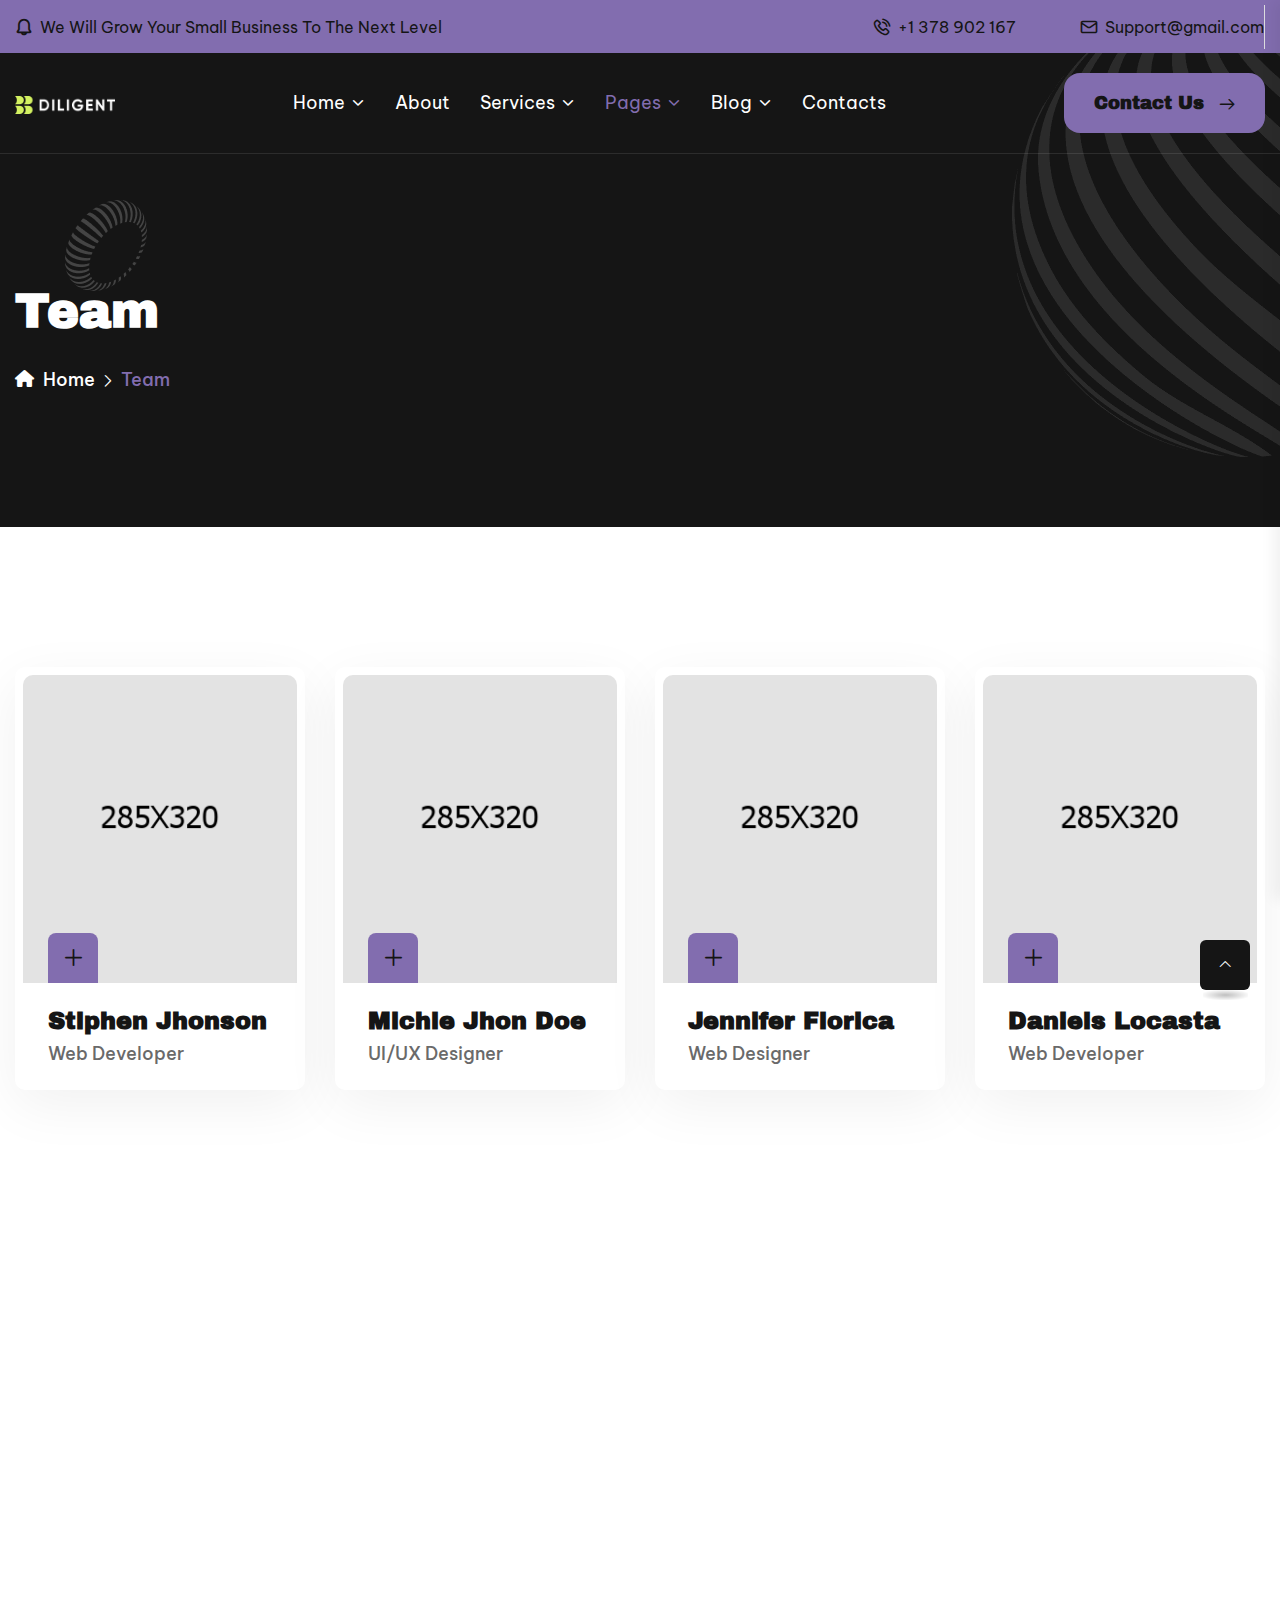
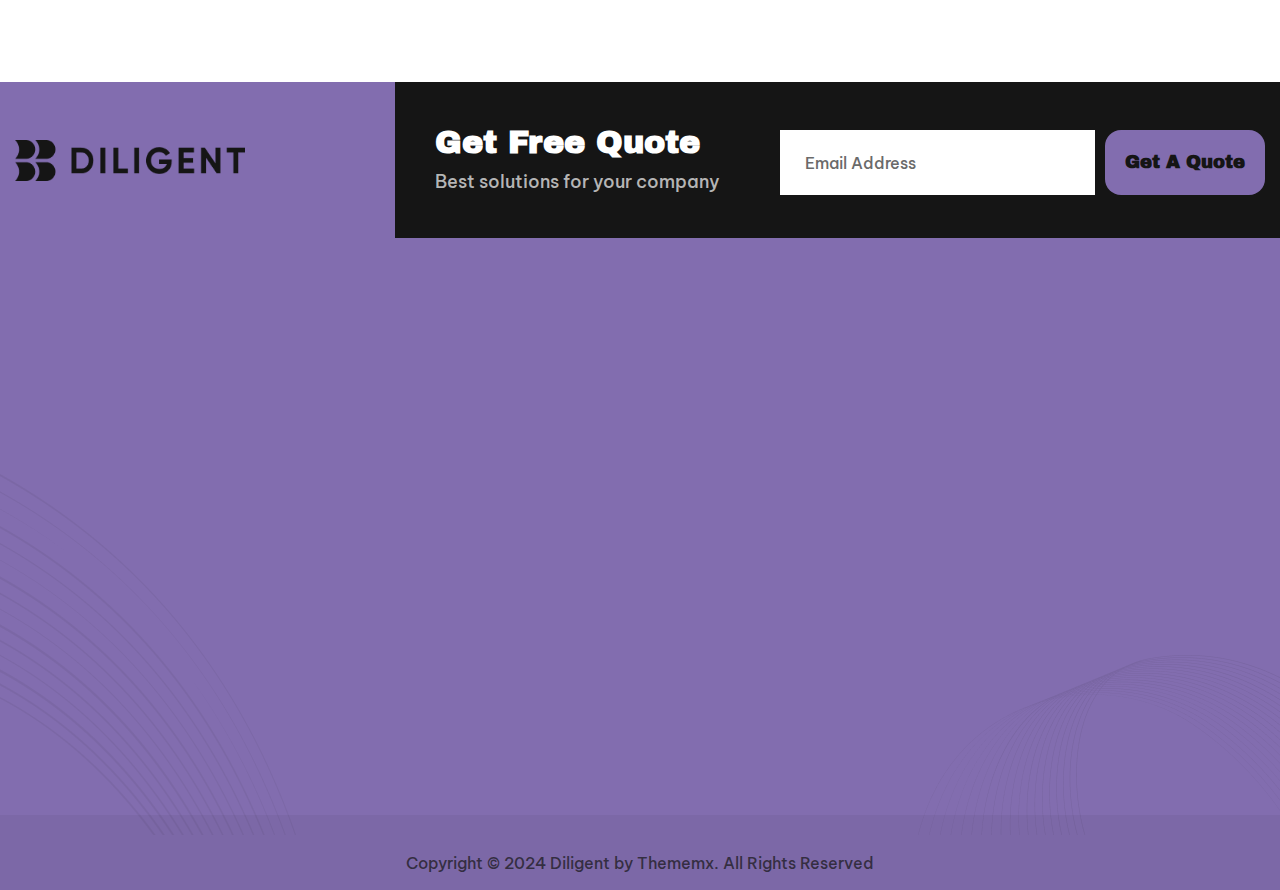
<file: diligent pack/diligent/team.html>
<!doctype html>
<html class="no-js" lang="en">

<head>
    <meta charset="utf-8">
    <meta http-equiv="x-ua-compatible" content="ie=edge">
    <title>Diligent || Responsive HTML 5 Template</title>
    <meta name="description" content="">
    <meta name="viewport" content="width=device-width, initial-scale=1">

    <link rel="shortcut icon" type="image/x-icon" href="assets/img/favicon.png">
    <!-- Place favicon.ico in the root directory -->

    <link href="https://fonts.googleapis.com/css2?family=Inter+Tight:ital,wght@0,100;0,200;0,300;0,400;0,500;0,600;0,700;0,800;0,900;1,100;1,200;1,300;1,400;1,500;1,600;1,700;1,800;1,900&display=swap" rel="stylesheet">

    <!-- CSS here -->
    <link rel="stylesheet" href="assets/css/01-bootstrap.min.css">
    <link rel="stylesheet" href="assets/css/02-all.min.css">
    <link rel="stylesheet" href="assets/css/03-jquery.magnific-popup.css">
    <link rel="stylesheet" href="assets/css/04-nice-select.css">
    <link rel="stylesheet" href="assets/css/05-odometer.css">
    <link rel="stylesheet" href="assets/css/06-swiper.min.css">
    <link rel="stylesheet" href="assets/css/07-animate.min.css">
    <link rel="stylesheet" href="assets/css/08-custom-animate.css">
    <link rel="stylesheet" href="assets/css/09-slick.css">
    <link rel="stylesheet" href="assets/css/10-icomoon.css">
    <link rel="stylesheet" href="assets/vendor/custom-animate/custom-animate.css">
    <link rel="stylesheet" href="assets/vendor/jarallax/jarallax.css">
    <link rel="stylesheet" href="assets/vendor/odometer/odometer.min.css">
    <link rel="stylesheet" href="assets/fonts/gilroy/stylesheet.css">

    <link rel="stylesheet" href="assets/css/style.css">
    <link rel="stylesheet" href="assets/css/color1.css">
    <link rel="stylesheet" href="assets/css/responsive.css">
</head>

<body class="body-gray-bg">

    <!-- preloader -->
    <div id="preloader">
        <div id="loading-center">
            <div class="loader">
                <div class="loader-outter"></div>
                <div class="loader-inner"></div>
            </div>
        </div>
    </div>
    <!-- preloader-end -->


    <div class="page-wrapper">

        <!--Start Main Header One -->
        <header class="main-header main-header-three about">
            <div class="main-header-three__top">
                <div class="container">
                    <div class="main-header-three__top-inner">
                        <div class="main-header-three__top-left">
                            <div class="welcome-text-one">
                                <p><span class="icon-bell"></span> We Will Grow Your Small Business To The Next Level
                                </p>
                            </div>
                        </div>
                        <div class="main-header-three__top-right">
                            <div class="header-contact-info-one">
                                <ul>
                                    <li>
                                        <div class="icon">
                                            <span class="icon-phone-call"></span>
                                        </div>
                                        <p><a href="tel:1378902167">+1 378 902 167</a></p>
                                    </li>
                                    <li>
                                        <div class="icon">
                                            <span class="icon-email"></span>
                                        </div>
                                        <p><a href="mailto:info@example.com">Support@gmail.com</a></p>
                                    </li>
                                </ul>
                            </div>
                        </div>

                    </div>
                </div>
            </div>

            <div class="main-header-three__bottom">
                <div id="sticky-header" class="menu-area">
                    <div class="container">
                        <div class="main-header-three__bottom-inner">

                            <div class="main-header-three__bottom-left">
                                <div class="logo-box-one">
                                    <a href="index.html">
                                        <img src="assets/img/resource/logo-4.png" alt="Logo">
                                    </a>
                                </div>
                            </div>

                            <div class="main-header-three__bottom-middle">
                                <div class="menu-area__inner">
                                    <div class="mobile-nav-toggler">
                                        <i class="fas fa-bars"></i>
                                    </div>
                                    <div class="menu-wrap">
                                        <nav class="menu-nav">
                                            <div class="navbar-wrap main-menu">
                                                <ul class="navigation">
                                                    <li class="menu-item-has-children"><a href="#">Home</a>
                                                        <ul class="sub-menu">
                                                            <li><a href="index.html">Home One</a></li>
                                                            <li><a href="index-2.html">Home Two</a></li>
                                                            <li><a href="index-3.html">Home Three</a></li>
                                                        </ul>
                                                    </li>
                                                    <li><a href="about.html">About</a></li>
                                                    <li class="menu-item-has-children"><a href="#">Services</a>
                                                        <ul class="sub-menu">
                                                            <li>
                                                                <a href="services.html">Services</a>
                                                            </li>
                                                            <li>
                                                                <a href="app-development.html">App Development</a>
                                                            </li>
                                                            <li>
                                                                <a href="uiux-design.html">Uiux Design</a>
                                                            </li>
                                                            <li>
                                                                <a href="web-development.html">Web Development</a>
                                                            </li>
                                                            <li>
                                                                <a href="digital-marketing.html">Digital Marketing</a>
                                                            </li>
                                                            <li>
                                                                <a href="corporate-agency.html">Corporate Agency</a>
                                                            </li>
                                                        </ul>
                                                    </li>
                                                    <li class="menu-item-has-children"><a href="#">Pages</a>
                                                        <ul class="sub-menu">
                                                            <li>
                                                                <a href="testimonials.html">Testimonials</a>
                                                            </li>
                                                            <li><a href="pricing.html">Pricing</a></li>
                                                            <li><a href="team.html">Team</a></li>
                                                        </ul>
                                                    </li>
                                                    <li class="menu-item-has-children"><a href="#">Blog</a>
                                                        <ul class="sub-menu">
                                                            <li>
                                                                <a href="blog.html">Blog</a>
                                                            </li>
                                                            <li>
                                                                <a href="blog-details.html">Blog Details</a>
                                                            </li>
                                                        </ul>
                                                    </li>
                                                    <li><a href="contact.html">contacts</a></li>
                                                </ul>
                                            </div>
                                        </nav>
                                    </div>
                                </div>
                            </div>

                            <div class="main-header-three__bottom-right">
                                <div class="header-btn-box-one">
                                    <a class="thm-btn" href="contact.html">
                                        <span class="txt">
                                            Contact Us
                                            <i class="icon-next"></i>
                                        </span>
                                    </a>
                                </div>
                            </div>

                        </div>
                    </div>
                </div>
            </div>


            <!--Start Mobile Menu  -->
            <div class="mobile-menu">
                <nav class="menu-box">
                    <div class="close-btn">
                        <i class="fas fa-times"></i>
                    </div>
                    <div class="nav-logo">
                        <a href="index.html">
                            <img src="assets/img/resource/logo-3.png" alt="Logo">
                        </a>
                    </div>
                    <div class="menu-outer">
                        <!--Here Menu Will Come Automatically Via Javascript / Same Menu as in Header-->
                    </div>
                    <div class="contact-info">
                        <div class="icon-box"><span class="icon-phone-call"></span>
                        </div>
                        <p><a href="tel:123456789">(629) 555-0129</a></p>
                    </div>
                    <div class="social-links">
                        <ul class="clearfix list-wrap">
                            <li><a href="#"><i class="fab fa-facebook-f"></i></a></li>
                            <li><a href="#"><i class="fab fa-twitter"></i></a></li>
                            <li><a href="#"><i class="fab fa-instagram"></i></a></li>
                            <li><a href="#"><i class="fab fa-linkedin-in"></i></a></li>
                            <li><a href="#"><i class="fab fa-youtube"></i></a></li>
                        </ul>
                    </div>
                </nav>
            </div>
            <div class="menu-backdrop"></div>
            <!-- End Mobile Menu -->
        </header>
        <!--End Main Header One -->

        <!--Start Page Header-->
        <section class="page-header">
            <div class="shape1 rotate-me"><img src="assets/img/shape/page-header-shape1.png" alt=""></div>
            <div class="shape2 float-bob-x"><img src="assets/img/shape/page-header-shape2.png" alt=""></div>
            <div class="container">
                <div class="page-header__inner">
                    <h2>Team</h2>
                    <ul class="thm-breadcrumb">
                        <li><a href="index.html"><span class="fa fa-home"></span> Home</a></li>
                        <li><i class="icon-right-arrow-angle"></i></li>
                        <li class="color-base">Team</li>
                    </ul>
                </div>
            </div>
        </section>
        <!--End Page Header-->



        <!--Start Team One-->
        <section class="team-one">
            <div class="container">
                <div class="row">
                    <!--Start Single Team One-->
                    <div class="col-xl-3 col-lg-6 col-md-6 wow fadeInUp" data-wow-delay=".3s">
                        <div class="team-one__single">
                            <div class="team-one__single-img">
                                <img src="assets/img/team/team-v1-1.jpg" alt="image">
                                <div class="social-share-box">
                                    <span class="icon-plus"></span>
                                    <ul class="clearfix">
                                        <li>
                                            <a href="www.facebook.com">
                                                <i class="icon-facebook"></i>
                                            </a>
                                        </li>
                                        <li>
                                            <a href="www.twitter.com">
                                                <i class="icon-twitter"></i>
                                            </a>
                                        </li>
                                        <li>
                                            <a href="www.linkedin.com">
                                                <i class="icon-linkedin"></i>
                                            </a>
                                        </li>
                                    </ul>
                                </div>
                            </div>
                            <div class="team-one__single-title">
                                <h3><a href="#">Stiphen Jhonson</a></h3>
                                <p>Web Developer</p>
                            </div>
                        </div>
                    </div>
                    <!--End Single Team One-->
                    <!--Start Single Team One-->
                    <div class="col-xl-3 col-lg-6 col-md-6 wow fadeInDown" data-wow-delay=".3s">
                        <div class="team-one__single">
                            <div class="team-one__single-img">
                                <img src="assets/img/team/team-v1-2.jpg" alt="image">
                                <div class="social-share-box">
                                    <span class="icon-plus"></span>
                                    <ul class="clearfix">
                                        <li>
                                            <a href="www.facebook.com">
                                                <i class="icon-facebook"></i>
                                            </a>
                                        </li>
                                        <li>
                                            <a href="www.twitter.com">
                                                <i class="icon-twitter"></i>
                                            </a>
                                        </li>
                                        <li>
                                            <a href="www.linkedin.com">
                                                <i class="icon-linkedin"></i>
                                            </a>
                                        </li>
                                    </ul>
                                </div>
                            </div>
                            <div class="team-one__single-title">
                                <h3><a href="#">Michle Jhon Doe</a></h3>
                                <p>UI/UX Designer</p>
                            </div>
                        </div>
                    </div>
                    <!--End Single Team One-->
                    <!--Start Single Team One-->
                    <div class="col-xl-3 col-lg-6 col-md-6 wow fadeInUp" data-wow-delay=".3s">
                        <div class="team-one__single">
                            <div class="team-one__single-img">
                                <img src="assets/img/team/team-v1-3.jpg" alt="image">
                                <div class="social-share-box">
                                    <span class="icon-plus"></span>
                                    <ul class="clearfix">
                                        <li>
                                            <a href="www.facebook.com">
                                                <i class="icon-facebook"></i>
                                            </a>
                                        </li>
                                        <li>
                                            <a href="www.twitter.com">
                                                <i class="icon-twitter"></i>
                                            </a>
                                        </li>
                                        <li>
                                            <a href="www.linkedin.com">
                                                <i class="icon-linkedin"></i>
                                            </a>
                                        </li>
                                    </ul>
                                </div>
                            </div>
                            <div class="team-one__single-title">
                                <h3><a href="#">Jennifer Florica</a></h3>
                                <p>Web Designer</p>
                            </div>
                        </div>
                    </div>
                    <!--End Single Team One-->
                    <!--Start Single Team One-->
                    <div class="col-xl-3 col-lg-6 col-md-6 wow fadeInDown" data-wow-delay=".3s">
                        <div class="team-one__single">
                            <div class="team-one__single-img">
                                <img src="assets/img/team/team-v1-4.jpg" alt="image">
                                <div class="social-share-box">
                                    <span class="icon-plus"></span>
                                    <ul class="clearfix">
                                        <li>
                                            <a href="www.facebook.com">
                                                <i class="icon-facebook"></i>
                                            </a>
                                        </li>
                                        <li>
                                            <a href="www.twitter.com">
                                                <i class="icon-twitter"></i>
                                            </a>
                                        </li>
                                        <li>
                                            <a href="www.linkedin.com">
                                                <i class="icon-linkedin"></i>
                                            </a>
                                        </li>
                                    </ul>
                                </div>
                            </div>
                            <div class="team-one__single-title">
                                <h3><a href="#">Daniels Locasta</a></h3>
                                <p>Web Developer</p>
                            </div>
                        </div>
                    </div>
                    <!--End Single Team One-->

                    <!--Start Single Team One-->
                    <div class="col-xl-3 col-lg-6 col-md-6 wow fadeInUp" data-wow-delay=".3s">
                        <div class="team-one__single">
                            <div class="team-one__single-img">
                                <img src="assets/img/team/team-v1-5.jpg" alt="image">
                                <div class="social-share-box">
                                    <span class="icon-plus"></span>
                                    <ul class="clearfix">
                                        <li>
                                            <a href="www.facebook.com">
                                                <i class="icon-facebook"></i>
                                            </a>
                                        </li>
                                        <li>
                                            <a href="www.twitter.com">
                                                <i class="icon-twitter"></i>
                                            </a>
                                        </li>
                                        <li>
                                            <a href="www.linkedin.com">
                                                <i class="icon-linkedin"></i>
                                            </a>
                                        </li>
                                    </ul>
                                </div>
                            </div>
                            <div class="team-one__single-title">
                                <h3><a href="#">Stiphen Jhonson</a></h3>
                                <p>Web Developer</p>
                            </div>
                        </div>
                    </div>
                    <!--End Single Team One-->
                    <!--Start Single Team One-->
                    <div class="col-xl-3 col-lg-6 col-md-6 wow fadeInDown" data-wow-delay=".3s">
                        <div class="team-one__single">
                            <div class="team-one__single-img">
                                <img src="assets/img/team/team-v1-6.jpg" alt="image">
                                <div class="social-share-box">
                                    <span class="icon-plus"></span>
                                    <ul class="clearfix">
                                        <li>
                                            <a href="www.facebook.com">
                                                <i class="icon-facebook"></i>
                                            </a>
                                        </li>
                                        <li>
                                            <a href="www.twitter.com">
                                                <i class="icon-twitter"></i>
                                            </a>
                                        </li>
                                        <li>
                                            <a href="www.linkedin.com">
                                                <i class="icon-linkedin"></i>
                                            </a>
                                        </li>
                                    </ul>
                                </div>
                            </div>
                            <div class="team-one__single-title">
                                <h3><a href="#">Michle Jhon Doe</a></h3>
                                <p>UI/UX Designer</p>
                            </div>
                        </div>
                    </div>
                    <!--End Single Team One-->
                    <!--Start Single Team One-->
                    <div class="col-xl-3 col-lg-6 col-md-6 wow fadeInUp" data-wow-delay=".3s">
                        <div class="team-one__single">
                            <div class="team-one__single-img">
                                <img src="assets/img/team/team-v1-7.jpg" alt="image">
                                <div class="social-share-box">
                                    <span class="icon-plus"></span>
                                    <ul class="clearfix">
                                        <li>
                                            <a href="www.facebook.com">
                                                <i class="icon-facebook"></i>
                                            </a>
                                        </li>
                                        <li>
                                            <a href="www.twitter.com">
                                                <i class="icon-twitter"></i>
                                            </a>
                                        </li>
                                        <li>
                                            <a href="www.linkedin.com">
                                                <i class="icon-linkedin"></i>
                                            </a>
                                        </li>
                                    </ul>
                                </div>
                            </div>
                            <div class="team-one__single-title">
                                <h3><a href="#">Jennifer Florica</a></h3>
                                <p>Web Designer</p>
                            </div>
                        </div>
                    </div>
                    <!--End Single Team One-->
                    <!--Start Single Team One-->
                    <div class="col-xl-3 col-lg-6 col-md-6 wow fadeInDown" data-wow-delay=".3s">
                        <div class="team-one__single">
                            <div class="team-one__single-img">
                                <img src="assets/img/team/team-v1-8.jpg" alt="image">
                                <div class="social-share-box">
                                    <span class="icon-plus"></span>
                                    <ul class="clearfix">
                                        <li>
                                            <a href="www.facebook.com">
                                                <i class="icon-facebook"></i>
                                            </a>
                                        </li>
                                        <li>
                                            <a href="www.twitter.com">
                                                <i class="icon-twitter"></i>
                                            </a>
                                        </li>
                                        <li>
                                            <a href="www.linkedin.com">
                                                <i class="icon-linkedin"></i>
                                            </a>
                                        </li>
                                    </ul>
                                </div>
                            </div>
                            <div class="team-one__single-title">
                                <h3><a href="#">Daniels Locasta</a></h3>
                                <p>Web Developer</p>
                            </div>
                        </div>
                    </div>
                    <!--End Single Team One-->
                </div>
            </div>
        </section>
        <!--End Team One-->

        <!--Start Footer Three-->
        <footer class="footer-three">
            <!-- Start Footer Main -->
            <div class="footer-main footer-main__three">
                <div class="footer-three__shape1">
                    <img src="assets/img/shape/footer-three__shape1.png" alt="shapes">
                </div>
                <div class="footer-three__shape2">
                    <img src="assets/img/shape/footer-three__shape2.png" alt="shapes">
                </div>
                <div class="container">
                    <!-- Start Footer Main Two Top-->
                    <div class="footer-main__three-top">
                        <div class="footer-three__logo-box">
                            <a href="index.html">
                                <img src="assets/img/logo/footer-three-1.png" alt="logo">
                            </a>
                        </div>

                        <div class="footer-three__get-quote-form">
                            <div class="title-box">
                                <h2>Get Free Quote</h2>
                                <p>Best solutions for your company</p>
                            </div>

                            <form action="index.html" method="post">
                                <div class="form-group">
                                    <input type="email" name="email" placeholder="Email Address" required="">
                                    <button class="submit thm-btn">
                                        <span class="txt">Get A Quote</span>
                                    </button>
                                </div>
                            </form>
                        </div>
                    </div>
                    <!-- End Footer Main Two Top-->

                    <div class="footer-main__inner footer-main-two__inner footer-main-three__inner">
                        <div class="row">
                            <!--Start Single Footer Widget-->
                            <div class="col-xl-3 col-lg-6 col-md-6 wow fadeInUp" data-wow-delay=".1s">
                                <div class="single-footer-widget single-footer-widget-style2">
                                    <div class="title">
                                        <h3>Help & Support</h3>
                                    </div>
                                    <div
                                        class="single-footer-widget-box single-footer-widget__about single-footer-widget__about--2">
                                        <div class="text">
                                            <p>Need any support? or have any project on your mind?</p>
                                        </div>
                                        <ul class="clearfix">
                                            <li>
                                                <div class="icon">
                                                    <span class="icon-pin"></span>
                                                </div>
                                                <p>55 Green Street, New York</p>
                                            </li>
                                            <li>
                                                <div class="icon">
                                                    <span class="icon-mail-inbox-app"></span>
                                                </div>
                                                <p><a href="mailto:support@gmail.com">support@gmail.com</a></p>
                                            </li>
                                            <li>
                                                <div class="icon">
                                                    <span class="icon-phone-call"></span>
                                                </div>
                                                <p><a href="tel:000245(862)092">000 245 (862) 092</a></p>
                                            </li>
                                        </ul>
                                    </div>
                                </div>
                            </div>
                            <!--End Single Footer Widget-->

                            <!--Start Single Footer Widget-->
                            <div class="col-xl-2 col-lg-6 col-md-6 wow fadeInUp" data-wow-delay=".2s">
                                <div class="single-footer-widget  single-footer-widget-style2 ml55">
                                    <div class="title">
                                        <h3>Quick Links</h3>
                                    </div>
                                    <div
                                        class="single-footer-widget-box single-footer-widget__links single-footer-widget__links-style2">
                                        <ul class="clearfix">
                                            <li>
                                                <p><a href="about.html">Need a career?</a></p>
                                            </li>
                                            <li>
                                                <p><a href="about.html">About Us</a></p>
                                            </li>
                                            <li>
                                                <p><a href="web-development.html">Our Services</a></p>
                                            </li>
                                            <li>
                                                <p><a href="blog-details.html">Latest News</a></p>
                                            </li>
                                            <li>
                                                <p><a href="contact.html">Contact Us</a></p>
                                            </li>
                                        </ul>
                                    </div>
                                </div>
                            </div>
                            <!--End Single Footer Widget-->

                            <!--Start Single Footer Widget-->
                            <div class="col-xl-3 col-lg-6 col-md-6 wow fadeInUp" data-wow-delay=".3s">
                                <div class="single-footer-widget single-footer-widget-style2 ml50">
                                    <div class="title">
                                        <h3>Our Services</h3>
                                    </div>
                                    <div
                                        class="single-footer-widget-box single-footer-widget__links single-footer-widget__links-style2">
                                        <ul class="clearfix">
                                            <li>
                                                <p><a href="web-development.html">Front End Development</a></p>
                                            </li>
                                            <li>
                                                <p><a href="web-development.html">UI/UX Development</a></p>
                                            </li>
                                            <li>
                                                <p><a href="web-development.html">Web Development</a></p>
                                            </li>
                                            <li>
                                                <p><a href="web-development.html">Web Design Strategy</a></p>
                                            </li>
                                            <li>
                                                <p><a href="web-development.html">Digital Marketing</a></p>
                                            </li>
                                        </ul>
                                    </div>
                                </div>
                            </div>
                            <!--End Single Footer Widget-->

                            <!--Strat Single Footer Widget-->
                            <div class="col-xl-4 col-lg-6 col-md-6 wow fadeInUp" data-wow-delay=".4s">
                                <div class="single-footer-widget single-footer-widget-style2">
                                    <div class="title">
                                        <h3>Latest News</h3>
                                    </div>
                                    <div
                                        class="single-footer-widget-box single-footer-widget__blog-list single-footer-widget__blog-list-style2">
                                        <ul class="clearfix">

                                            <li>
                                                <div class="img-box">
                                                    <img src="assets/img/footer/footer-two__img1.jpg" alt="#">
                                                    <a href="#"><i class="fa-solid fa-link"></i></a>
                                                </div>
                                                <div class="title-box">
                                                    <h5>
                                                        <a href="blog-details.html">Believed in The Strength of the <br>
                                                            Creativeness.</a>
                                                    </h5>
                                                    <div class="date-box">
                                                        <ul class="clearfix">
                                                            <li>
                                                                <div class="icon">
                                                                    <span class="icon-calendar"></span>
                                                                </div>
                                                                <div class="text">
                                                                    <p>28 Nov, 2022</p>
                                                                </div>
                                                            </li>
                                                            <li>
                                                                <div class="icon">
                                                                    <span class="icon-time"></span>
                                                                </div>
                                                                <div class="text">
                                                                    <p>4 Min Read</p>
                                                                </div>
                                                            </li>
                                                        </ul>
                                                    </div>
                                                </div>
                                            </li>
                                            <li>
                                                <div class="img-box">
                                                    <img src="assets/img/footer/footer-two__img2.jpg" alt="#">
                                                    <a href="#"><i class="fa-solid fa-link"></i></a>
                                                </div>
                                                <div class="title-box">
                                                    <h5>
                                                        <a href="blog-details.html">Believed in The Strength of the <br>
                                                            Creativeness.</a>
                                                    </h5>
                                                    <div class="date-box">
                                                        <ul class="clearfix">
                                                            <li>
                                                                <div class="icon">
                                                                    <span class="icon-calendar"></span>
                                                                </div>
                                                                <div class="text">
                                                                    <p>28 Nov, 2022</p>
                                                                </div>
                                                            </li>
                                                            <li>
                                                                <div class="icon">
                                                                    <span class="icon-time"></span>
                                                                </div>
                                                                <div class="text">
                                                                    <p>4 Min Read</p>
                                                                </div>
                                                            </li>
                                                        </ul>
                                                    </div>
                                                </div>
                                            </li>

                                        </ul>
                                    </div>
                                </div>
                            </div>
                            <!--End Single Footer Widget-->

                        </div>
                    </div>
                </div>
                <!-- End Footer Main -->

                <!--Start Footer Bottom -->
                <div class="footer-bottom footer-bottom-two footer-bottom-three">
                    <div class="container">
                        <div class="footer-bottom__inner footer-bottom__two-inner footer-bottom__three-inner">
                            <div class="copyright-text text-center">
                                <p>Copyright © 2024 Diligent by <a
                                        href="https://themeforest.net/user/thememx">Thememx.</a>
                                    All Rights Reserved</p>
                            </div>
                        </div>
                    </div>
                </div>
                <!--End Footer Bottom -->
            </div>
        </footer>
        <!--End Footer Three-->

    </div>

    <!--Start Search Popup -->
    <div class="search-popup">
        <div class="search-popup__overlay search-toggler">
            <div class="search-close-btn">
                <i class="icon-plus"></i>
            </div>
        </div>
        <div class="search-popup__content">
            <form action="#">
                <label for="search" class="sr-only">search here</label>
                <input type="search" id="search" placeholder="Search Here..." />
                <button type="submit" aria-label="search submit" class="btn-one">
                    <i class="icon-search-interface-symbol"></i>
                </button>
            </form>
        </div>
    </div>
    <!--End Search Popup -->


    <!-- Scroll-top -->
    <button class="scroll-top scroll-to-target" data-target="html">
        <i class="icon-down-arrow"></i>
    </button>
    <!-- Scroll-top-end-->

    <!-- JS here -->
    <script src="assets/js/jquery-3.6.0.min.js"></script>
    <script src="assets/js/01-ajax-form.js"></script>
    <script src="assets/js/02-bootstrap.min.js"></script>
    <script src="assets/js/03-jquery.appear.js"></script>
    <script src="assets/js/04-swiper.min.js"></script>
    <script src="assets/js/05-jquery.odometer.min.js"></script>
    <script src="assets/js/06-jquery.magnific-popup.min.js"></script>
    <script src="assets/js/07-jquery.nice-select.min.js"></script>
    <script src="assets/js/08-slick.min.js"></script>
    <script src="assets/js/09-wow.min.js"></script>
    <script src="assets/js/10-jquery.circleType.js"></script>
    <script src="assets/js/11-jquery.lettering.min.js"></script>
    <script src="assets/js/12-TweenMax.min.js"></script>
    <script src="assets/vendor/jarallax/jarallax.min.js"></script>
    <script src="assets/vendor/marquee/marquee.min.js"></script>
    <script src="assets/vendor/odometer/odometer.min.js"></script>

    <script src="assets/js/main.js"></script>


</body>

</html>
</file>
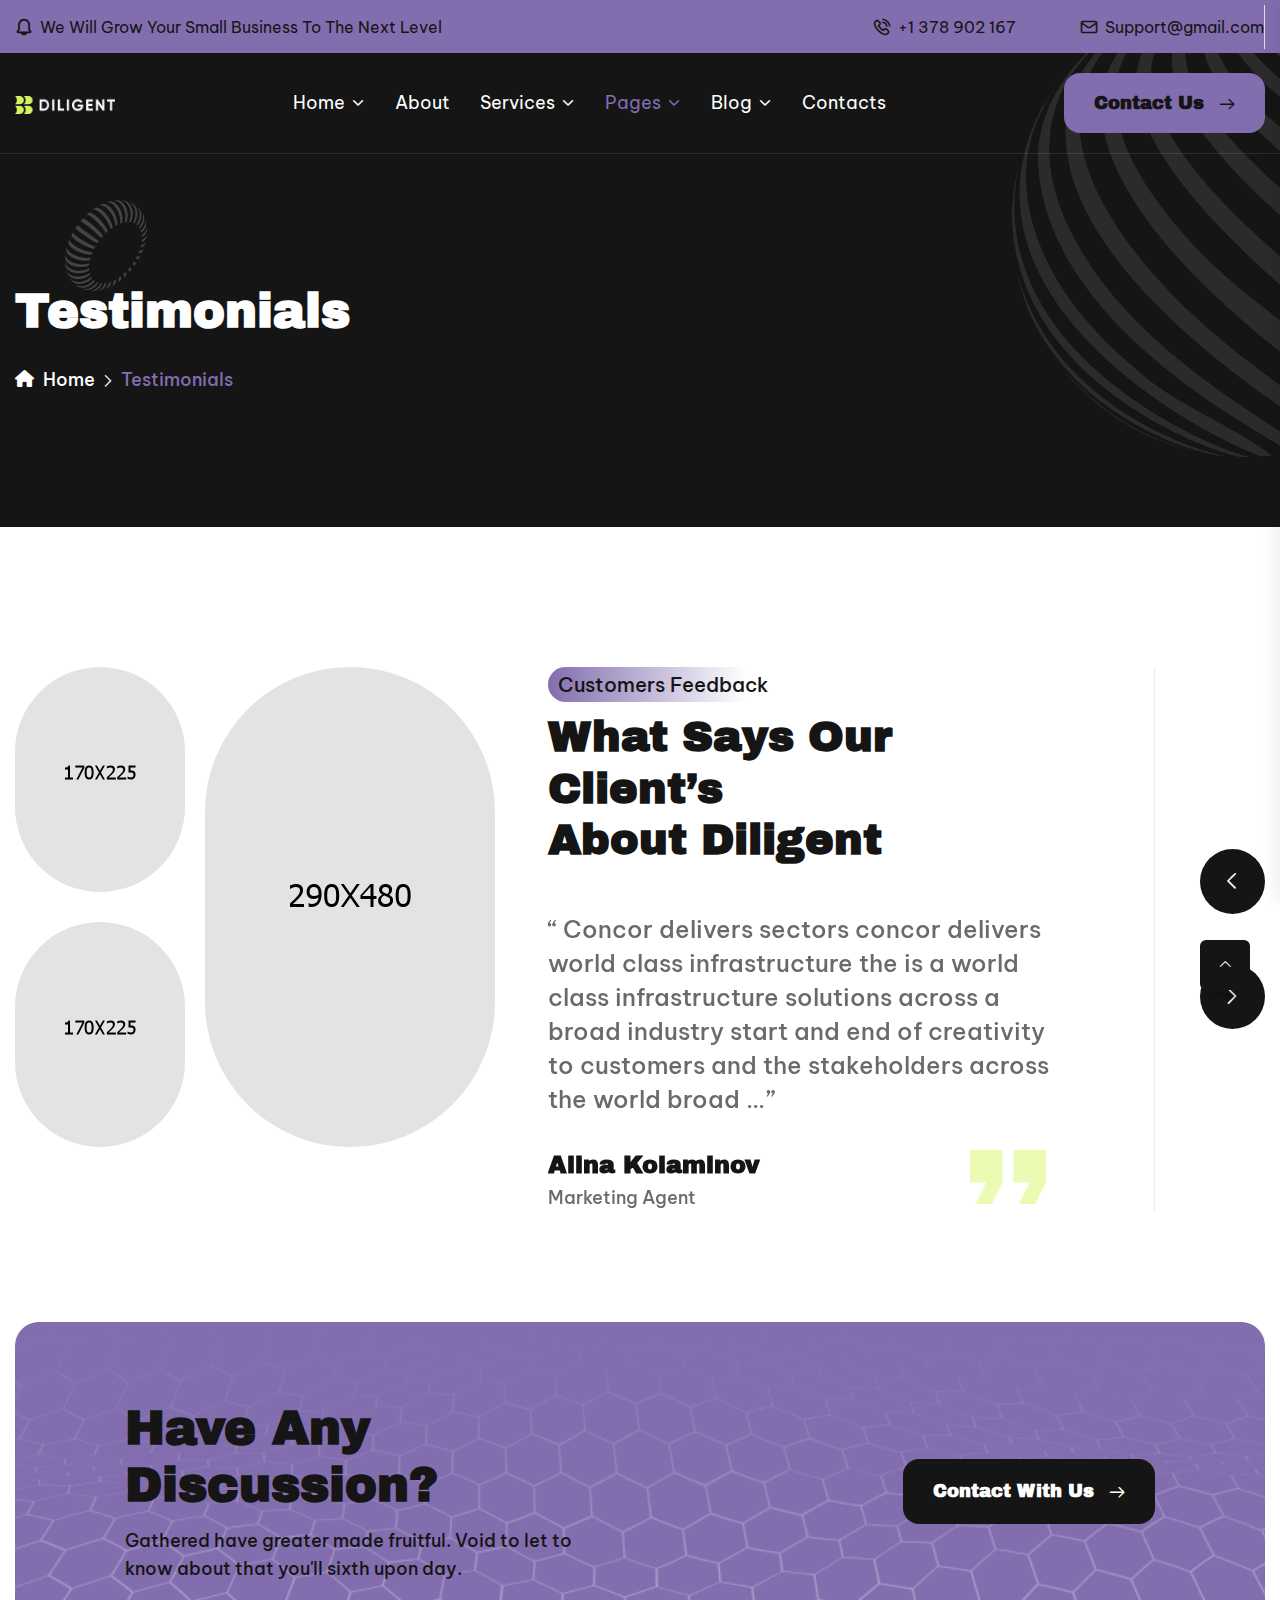
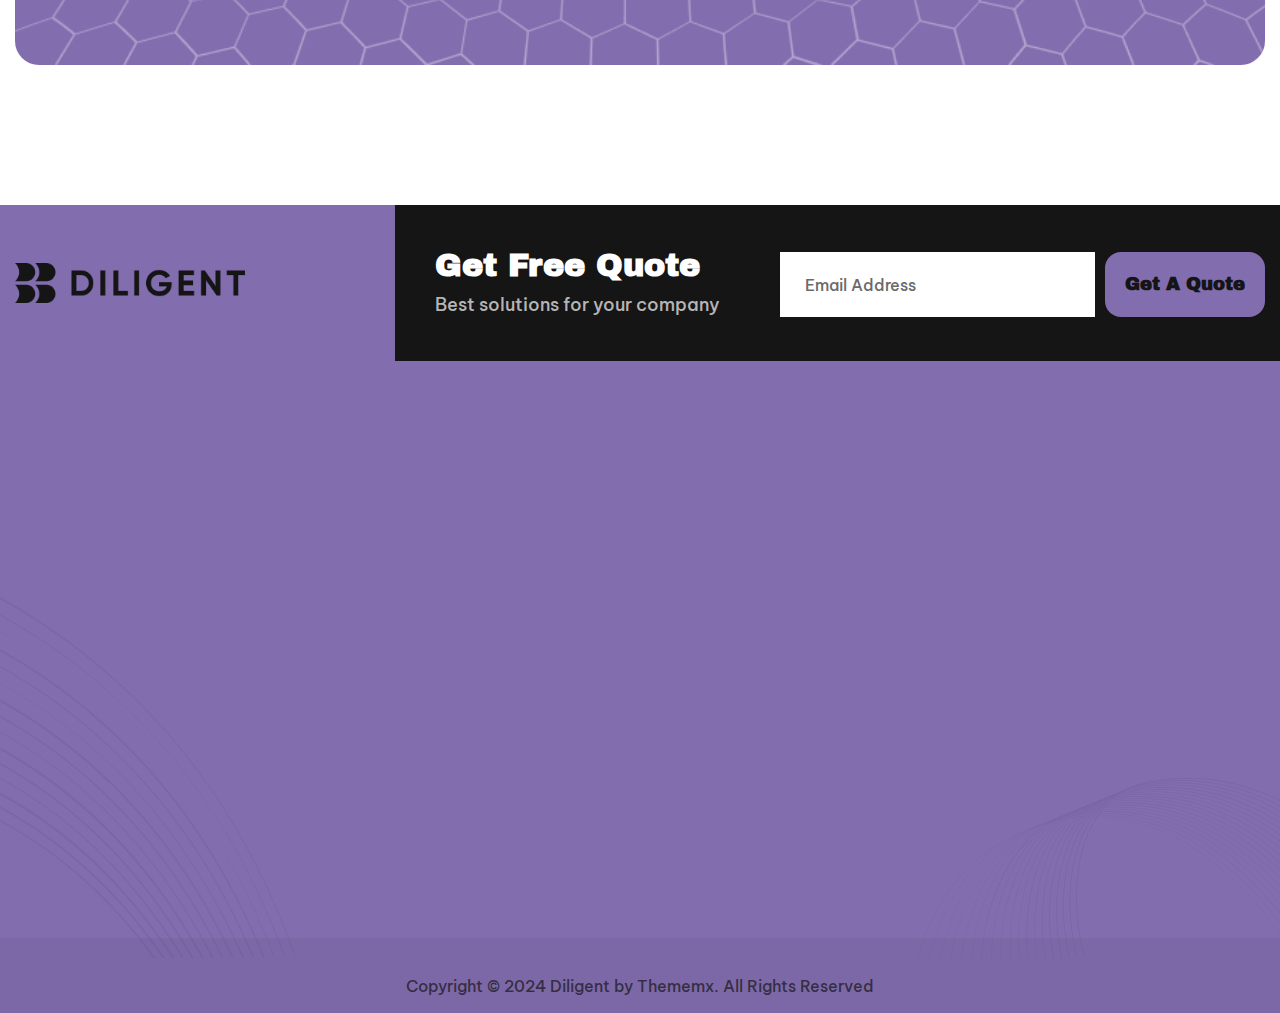
<file: diligent pack/diligent/testimonials.html>
<!doctype html>
<html class="no-js" lang="en">

<head>
    <meta charset="utf-8">
    <meta http-equiv="x-ua-compatible" content="ie=edge">
    <title>Diligent || Responsive HTML 5 Template</title>
    <meta name="description" content="">
    <meta name="viewport" content="width=device-width, initial-scale=1">

    <link rel="shortcut icon" type="image/x-icon" href="assets/img/favicon.png">
    <!-- Place favicon.ico in the root directory -->

    <link href="https://fonts.googleapis.com/css2?family=Inter+Tight:ital,wght@0,100;0,200;0,300;0,400;0,500;0,600;0,700;0,800;0,900;1,100;1,200;1,300;1,400;1,500;1,600;1,700;1,800;1,900&display=swap" rel="stylesheet">

    <!-- CSS here -->
    <link rel="stylesheet" href="assets/css/01-bootstrap.min.css">
    <link rel="stylesheet" href="assets/css/02-all.min.css">
    <link rel="stylesheet" href="assets/css/03-jquery.magnific-popup.css">
    <link rel="stylesheet" href="assets/css/04-nice-select.css">
    <link rel="stylesheet" href="assets/css/05-odometer.css">
    <link rel="stylesheet" href="assets/css/06-swiper.min.css">
    <link rel="stylesheet" href="assets/css/07-animate.min.css">
    <link rel="stylesheet" href="assets/css/08-custom-animate.css">
    <link rel="stylesheet" href="assets/css/09-slick.css">
    <link rel="stylesheet" href="assets/css/10-icomoon.css">
    <link rel="stylesheet" href="assets/vendor/custom-animate/custom-animate.css">
    <link rel="stylesheet" href="assets/vendor/jarallax/jarallax.css">
    <link rel="stylesheet" href="assets/vendor/odometer/odometer.min.css">
    <link rel="stylesheet" href="assets/fonts/gilroy/stylesheet.css">

    <link rel="stylesheet" href="assets/css/style.css">
    <link rel="stylesheet" href="assets/css/color1.css">
    <link rel="stylesheet" href="assets/css/responsive.css">
</head>

<body class="body-gray-bg">

    <!-- preloader -->
    <div id="preloader">
        <div id="loading-center">
            <div class="loader">
                <div class="loader-outter"></div>
                <div class="loader-inner"></div>
            </div>
        </div>
    </div>
    <!-- preloader-end -->


    <div class="page-wrapper">

        <!--Start Main Header One -->
        <header class="main-header main-header-three about">
            <div class="main-header-three__top">
                <div class="container">
                    <div class="main-header-three__top-inner">
                        <div class="main-header-three__top-left">
                            <div class="welcome-text-one">
                                <p><span class="icon-bell"></span> We Will Grow Your Small Business To The Next Level
                                </p>
                            </div>
                        </div>
                        <div class="main-header-three__top-right">
                            <div class="header-contact-info-one">
                                <ul>
                                    <li>
                                        <div class="icon">
                                            <span class="icon-phone-call"></span>
                                        </div>
                                        <p><a href="tel:1378902167">+1 378 902 167</a></p>
                                    </li>
                                    <li>
                                        <div class="icon">
                                            <span class="icon-email"></span>
                                        </div>
                                        <p><a href="mailto:info@example.com">Support@gmail.com</a></p>
                                    </li>
                                </ul>
                            </div>
                        </div>

                    </div>
                </div>
            </div>

            <div class="main-header-three__bottom">
                <div id="sticky-header" class="menu-area">
                    <div class="container">
                        <div class="main-header-three__bottom-inner">

                            <div class="main-header-three__bottom-left">
                                <div class="logo-box-one">
                                    <a href="index.html">
                                        <img src="assets/img/resource/logo-4.png" alt="Logo">
                                    </a>
                                </div>
                            </div>

                            <div class="main-header-three__bottom-middle">
                                <div class="menu-area__inner">
                                    <div class="mobile-nav-toggler">
                                        <i class="fas fa-bars"></i>
                                    </div>
                                    <div class="menu-wrap">
                                        <nav class="menu-nav">
                                            <div class="navbar-wrap main-menu">
                                                <ul class="navigation">
                                                    <li class="menu-item-has-children"><a href="#">Home</a>
                                                        <ul class="sub-menu">
                                                            <li><a href="index.html">Home One</a></li>
                                                            <li><a href="index-2.html">Home Two</a></li>
                                                            <li><a href="index-3.html">Home Three</a></li>
                                                        </ul>
                                                    </li>
                                                    <li><a href="about.html">About</a></li>
                                                    <li class="menu-item-has-children"><a href="#">Services</a>
                                                        <ul class="sub-menu">
                                                            <li>
                                                                <a href="services.html">Services</a>
                                                            </li>
                                                            <li>
                                                                <a href="app-development.html">App Development</a>
                                                            </li>
                                                            <li>
                                                                <a href="uiux-design.html">Uiux Design</a>
                                                            </li>
                                                            <li>
                                                                <a href="web-development.html">Web Development</a>
                                                            </li>
                                                            <li>
                                                                <a href="digital-marketing.html">Digital Marketing</a>
                                                            </li>
                                                            <li>
                                                                <a href="corporate-agency.html">Corporate Agency</a>
                                                            </li>
                                                        </ul>
                                                    </li>
                                                    <li class="menu-item-has-children"><a href="#">Pages</a>
                                                        <ul class="sub-menu">
                                                            <li>
                                                                <a href="testimonials.html">Testimonials</a>
                                                            </li>
                                                            <li><a href="pricing.html">Pricing</a></li>
                                                            <li><a href="team.html">Team</a></li>
                                                        </ul>
                                                    </li>
                                                    <li class="menu-item-has-children"><a href="#">Blog</a>
                                                        <ul class="sub-menu">
                                                            <li>
                                                                <a href="blog.html">Blog</a>
                                                            </li>
                                                            <li>
                                                                <a href="blog-details.html">Blog Details</a>
                                                            </li>
                                                        </ul>
                                                    </li>
                                                    <li><a href="contact.html">contacts</a></li>
                                                </ul>
                                            </div>
                                        </nav>
                                    </div>
                                </div>
                            </div>

                            <div class="main-header-three__bottom-right">
                                <div class="header-btn-box-one">
                                    <a class="thm-btn" href="contact.html">
                                        <span class="txt">
                                            Contact Us
                                            <i class="icon-next"></i>
                                        </span>
                                    </a>
                                </div>
                            </div>

                        </div>
                    </div>
                </div>
            </div>


            <!--Start Mobile Menu  -->
            <div class="mobile-menu">
                <nav class="menu-box">
                    <div class="close-btn">
                        <i class="fas fa-times"></i>
                    </div>
                    <div class="nav-logo">
                        <a href="index.html">
                            <img src="assets/img/resource/logo-3.png" alt="Logo">
                        </a>
                    </div>
                    <div class="menu-outer">
                        <!--Here Menu Will Come Automatically Via Javascript / Same Menu as in Header-->
                    </div>
                    <div class="contact-info">
                        <div class="icon-box"><span class="icon-phone-call"></span>
                        </div>
                        <p><a href="tel:123456789">(629) 555-0129</a></p>
                    </div>
                    <div class="social-links">
                        <ul class="clearfix list-wrap">
                            <li><a href="#"><i class="fab fa-facebook-f"></i></a></li>
                            <li><a href="#"><i class="fab fa-twitter"></i></a></li>
                            <li><a href="#"><i class="fab fa-instagram"></i></a></li>
                            <li><a href="#"><i class="fab fa-linkedin-in"></i></a></li>
                            <li><a href="#"><i class="fab fa-youtube"></i></a></li>
                        </ul>
                    </div>
                </nav>
            </div>
            <div class="menu-backdrop"></div>
            <!-- End Mobile Menu -->
        </header>
        <!--End Main Header One -->

        <!--Start Page Header-->
        <section class="page-header">
            <div class="shape1 rotate-me"><img src="assets/img/shape/page-header-shape1.png" alt=""></div>
            <div class="shape2 float-bob-x"><img src="assets/img/shape/page-header-shape2.png" alt=""></div>
            <div class="container">
                <div class="page-header__inner">
                    <h2>Testimonials</h2>
                    <ul class="thm-breadcrumb">
                        <li><a href="index.html"><span class="fa fa-home"></span> Home</a></li>
                        <li><i class="icon-right-arrow-angle"></i></li>
                        <li class="color-base">Testimonials</li>
                    </ul>
                </div>
            </div>
        </section>
        <!--End Page Header-->

        <!--Start Testmonials Three-->
        <section class="testimonials-three testimonials">
            <div class="testimonials-three__shape1 rotate-me">
                <img src="assets/img/shape/testimonials-three__shape1.png" alt="shapes">
            </div>
            <div class="testimonials-three__shape2 rotate-me">
                <img src="assets/img/shape/testimonials-three__shape2.png" alt="shapes">
            </div>
            <div class="testimonials-three__shape3 rotate-me">
                <img src="assets/img/shape/testimonials-three__shape3.png" alt="shapes">
            </div>
            <div class="container">
                <div class="row">
                    <div class="col-xl-5">
                        <div class="testimonials-three__img">
                            <ul>
                                <li class="wow fadeInRight" data-wow-delay="0ms" data-wow-duration="1500ms">
                                    <!--Single About Two Img-->
                                    <div class="single-testimonials-three__img-box">
                                        <div class="inner">
                                            <img src="assets/img/testimonial/testimonials-three__img1.jpg" alt="image">
                                        </div>
                                    </div>
                                    <!--End About Two Img-->
                                    <!--Single About Two Img-->
                                    <div class="single-testimonials-three__img-box">
                                        <div class="inner">
                                            <img src="assets/img/testimonial/testimonials-three__img2.jpg" alt="image">
                                        </div>
                                    </div>
                                    <!--End About Two Img-->
                                </li>
                                <li class="wow fadeInLeft" data-wow-delay="0ms" data-wow-duration="1500ms">
                                    <!--Single About Two Img-->
                                    <div class="single-testimonials-three__img-box">
                                        <img src="assets/img/testimonial/testimonials-three__img3.jpg" alt="image">
                                    </div>
                                    <!--End About Two Img-->
                                </li>
                            </ul>
                        </div>
                    </div>

                    <div class="col-xl-7">
                        <div class="testimonials-three__content">
                            <div class="sec-title-four">
                                <div class="sub-title">
                                    <h4>Customers Feedback</h4>
                                </div>
                                <h2>
                                    What Says Our Client’s<br>About Diligent
                                </h2>
                            </div>

                            <!-- If we need navigation buttons -->
                            <div class="swiper-nav-style2 testimonials-three__swiper-nav-style">
                                <div class="swiper-button-prev" id="testimonials-three__swiper-button-prev">
                                    <i class="icon-left-arrow right"></i>
                                </div>
                                <div class="swiper-button-next" id="testimonials-three__swiper-button-next">
                                    <i class="icon-right-arrow-angle left"></i>
                                </div>
                            </div>
                            <div class="testimonials-three__content-inner">
                                <div class="thm-swiper__slider swiper-container" data-swiper-options='{
                                    "loop": true,
                                    "pagination": {
                                        "el": "#testimonials-three-pagination",
                                        "type": "bullets",
                                        "clickable": true
                                        },
                                    "navigation": {
                                        "nextEl": "#testimonials-three__swiper-button-next",
                                        "prevEl": "#testimonials-three__swiper-button-prev"
                                    },
                                    "autoplay": { "delay": 5000 },
                                    "breakpoints": {
                                        "0": {
                                            "spaceBetween": 30,
                                            "slidesPerView": 1
                                        },
                                        "375": {
                                            "spaceBetween": 30,
                                            "slidesPerView": 1
                                        },
                                        "575": {
                                            "spaceBetween": 30,
                                            "slidesPerView": 1
                                        },
                                        "768": {
                                            "spaceBetween": 30,
                                            "slidesPerView": 1
                                        },
                                        "992": {
                                            "spaceBetween": 30,
                                            "slidesPerView": 1
                                        },
                                        "1200": {
                                            "spaceBetween": 30,
                                            "slidesPerView": 1
                                        }
                                    }}'>

                                    <div class="swiper-wrapper">

                                        <div class="swiper-slide">
                                            <div class="icon-box">
                                                <span class="icon-quote"></span>
                                            </div>
                                            <div class="text">
                                                <p>
                                                    “ Concor delivers sectors concor delivers world class infrastructure
                                                    the is a world class infrastructure solutions across a broad
                                                    industry start and end of creativity to customers and the
                                                    stakeholders across the world broad ...”
                                                </p>
                                            </div>
                                            <div class="athor-box">
                                                <h3>Alina Kolaminov</h3>
                                                <p>Marketing Agent</p>
                                            </div>
                                        </div>
                                    </div>


                                </div>
                            </div>

                        </div>
                    </div>
                </div>
            </div>
        </section>
        <!--End Testmonials Three-->

        <!--Start Cta Two-->
        <section class="cta-two testmonials">
            <div class="container">
                <div class="cta-two__inner">
                    <div class="cta-two__inner-bg"
                        style="background-image: url(assets/img/pattern/cta-two__parttern1.png);"></div>
                    <div class="cta-two__content">
                        <h2>Have Any Discussion?</h2>
                        <p>Gathered have greater made fruitful. Void to let to know
                            about that you'll sixth upon day.</p>
                    </div>
                    <div class="cta-two__btn">
                        <a class="thm-btn" href="#">
                            <span class="txt">Contact with Us</span>
                            <i class="icon-next"></i>
                        </a>
                    </div>
                </div>
            </div>
        </section>
        <!--End Cta Two-->

        <!--Start Footer Three-->
        <footer class="footer-three">
            <!-- Start Footer Main -->
            <div class="footer-main footer-main__three">
                <div class="footer-three__shape1">
                    <img src="assets/img/shape/footer-three__shape1.png" alt="shapes">
                </div>
                <div class="footer-three__shape2">
                    <img src="assets/img/shape/footer-three__shape2.png" alt="shapes">
                </div>
                <div class="container">
                    <!-- Start Footer Main Two Top-->
                    <div class="footer-main__three-top">
                        <div class="footer-three__logo-box">
                            <a href="index.html">
                                <img src="assets/img/logo/footer-three-1.png" alt="logo">
                            </a>
                        </div>

                        <div class="footer-three__get-quote-form">
                            <div class="title-box">
                                <h2>Get Free Quote</h2>
                                <p>Best solutions for your company</p>
                            </div>

                            <form action="index.html" method="post">
                                <div class="form-group">
                                    <input type="email" name="email" placeholder="Email Address" required="">
                                    <button class="submit thm-btn">
                                        <span class="txt">Get A Quote</span>
                                    </button>
                                </div>
                            </form>
                        </div>
                    </div>
                    <!-- End Footer Main Two Top-->

                    <div class="footer-main__inner footer-main-two__inner footer-main-three__inner">
                        <div class="row">
                            <!--Start Single Footer Widget-->
                            <div class="col-xl-3 col-lg-6 col-md-6 wow fadeInUp" data-wow-delay=".1s">
                                <div class="single-footer-widget single-footer-widget-style2">
                                    <div class="title">
                                        <h3>Help & Support</h3>
                                    </div>
                                    <div
                                        class="single-footer-widget-box single-footer-widget__about single-footer-widget__about--2">
                                        <div class="text">
                                            <p>Need any support? or have any project on your mind?</p>
                                        </div>
                                        <ul class="clearfix">
                                            <li>
                                                <div class="icon">
                                                    <span class="icon-pin"></span>
                                                </div>
                                                <p>55 Green Street, New York</p>
                                            </li>
                                            <li>
                                                <div class="icon">
                                                    <span class="icon-mail-inbox-app"></span>
                                                </div>
                                                <p><a href="mailto:support@gmail.com">support@gmail.com</a></p>
                                            </li>
                                            <li>
                                                <div class="icon">
                                                    <span class="icon-phone-call"></span>
                                                </div>
                                                <p><a href="tel:000245(862)092">000 245 (862) 092</a></p>
                                            </li>
                                        </ul>
                                    </div>
                                </div>
                            </div>
                            <!--End Single Footer Widget-->

                            <!--Start Single Footer Widget-->
                            <div class="col-xl-2 col-lg-6 col-md-6 wow fadeInUp" data-wow-delay=".2s">
                                <div class="single-footer-widget  single-footer-widget-style2 ml55">
                                    <div class="title">
                                        <h3>Quick Links</h3>
                                    </div>
                                    <div
                                        class="single-footer-widget-box single-footer-widget__links single-footer-widget__links-style2">
                                        <ul class="clearfix">
                                            <li>
                                                <p><a href="about.html">Need a career?</a></p>
                                            </li>
                                            <li>
                                                <p><a href="about.html">About Us</a></p>
                                            </li>
                                            <li>
                                                <p><a href="web-development.html">Our Services</a></p>
                                            </li>
                                            <li>
                                                <p><a href="blog-details.html">Latest News</a></p>
                                            </li>
                                            <li>
                                                <p><a href="contact.html">Contact Us</a></p>
                                            </li>
                                        </ul>
                                    </div>
                                </div>
                            </div>
                            <!--End Single Footer Widget-->

                            <!--Start Single Footer Widget-->
                            <div class="col-xl-3 col-lg-6 col-md-6 wow fadeInUp" data-wow-delay=".3s">
                                <div class="single-footer-widget single-footer-widget-style2 ml50">
                                    <div class="title">
                                        <h3>Our Services</h3>
                                    </div>
                                    <div
                                        class="single-footer-widget-box single-footer-widget__links single-footer-widget__links-style2">
                                        <ul class="clearfix">
                                            <li>
                                                <p><a href="web-development.html">Front End Development</a></p>
                                            </li>
                                            <li>
                                                <p><a href="web-development.html">UI/UX Development</a></p>
                                            </li>
                                            <li>
                                                <p><a href="web-development.html">Web Development</a></p>
                                            </li>
                                            <li>
                                                <p><a href="web-development.html">Web Design Strategy</a></p>
                                            </li>
                                            <li>
                                                <p><a href="web-development.html">Digital Marketing</a></p>
                                            </li>
                                        </ul>
                                    </div>
                                </div>
                            </div>
                            <!--End Single Footer Widget-->

                            <!--Strat Single Footer Widget-->
                            <div class="col-xl-4 col-lg-6 col-md-6 wow fadeInUp" data-wow-delay=".4s">
                                <div class="single-footer-widget single-footer-widget-style2">
                                    <div class="title">
                                        <h3>Latest News</h3>
                                    </div>
                                    <div
                                        class="single-footer-widget-box single-footer-widget__blog-list single-footer-widget__blog-list-style2">
                                        <ul class="clearfix">

                                            <li>
                                                <div class="img-box">
                                                    <img src="assets/img/footer/footer-two__img1.jpg" alt="#">
                                                    <a href="#"><i class="fa-solid fa-link"></i></a>
                                                </div>
                                                <div class="title-box">
                                                    <h5>
                                                        <a href="blog-details.html">Believed in The Strength of the <br>
                                                            Creativeness.</a>
                                                    </h5>
                                                    <div class="date-box">
                                                        <ul class="clearfix">
                                                            <li>
                                                                <div class="icon">
                                                                    <span class="icon-calendar"></span>
                                                                </div>
                                                                <div class="text">
                                                                    <p>28 Nov, 2022</p>
                                                                </div>
                                                            </li>
                                                            <li>
                                                                <div class="icon">
                                                                    <span class="icon-time"></span>
                                                                </div>
                                                                <div class="text">
                                                                    <p>4 Min Read</p>
                                                                </div>
                                                            </li>
                                                        </ul>
                                                    </div>
                                                </div>
                                            </li>
                                            <li>
                                                <div class="img-box">
                                                    <img src="assets/img/footer/footer-two__img2.jpg" alt="#">
                                                    <a href="#"><i class="fa-solid fa-link"></i></a>
                                                </div>
                                                <div class="title-box">
                                                    <h5>
                                                        <a href="blog-details.html">Believed in The Strength of the <br>
                                                            Creativeness.</a>
                                                    </h5>
                                                    <div class="date-box">
                                                        <ul class="clearfix">
                                                            <li>
                                                                <div class="icon">
                                                                    <span class="icon-calendar"></span>
                                                                </div>
                                                                <div class="text">
                                                                    <p>28 Nov, 2022</p>
                                                                </div>
                                                            </li>
                                                            <li>
                                                                <div class="icon">
                                                                    <span class="icon-time"></span>
                                                                </div>
                                                                <div class="text">
                                                                    <p>4 Min Read</p>
                                                                </div>
                                                            </li>
                                                        </ul>
                                                    </div>
                                                </div>
                                            </li>

                                        </ul>
                                    </div>
                                </div>
                            </div>
                            <!--End Single Footer Widget-->

                        </div>
                    </div>
                </div>
                <!-- End Footer Main -->

                <!--Start Footer Bottom -->
                <div class="footer-bottom footer-bottom-two footer-bottom-three">
                    <div class="container">
                        <div class="footer-bottom__inner footer-bottom__two-inner footer-bottom__three-inner">
                            <div class="copyright-text text-center">
                                <p>Copyright © 2024 Diligent by <a
                                        href="https://themeforest.net/user/thememx">Thememx.</a>
                                    All Rights Reserved</p>
                            </div>
                        </div>
                    </div>
                </div>
                <!--End Footer Bottom -->
            </div>
        </footer>
        <!--End Footer Three-->

    </div>

    <!--Start Search Popup -->
    <div class="search-popup">
        <div class="search-popup__overlay search-toggler">
            <div class="search-close-btn">
                <i class="icon-plus"></i>
            </div>
        </div>
        <div class="search-popup__content">
            <form action="#">
                <label for="search" class="sr-only">search here</label>
                <input type="search" id="search" placeholder="Search Here..." />
                <button type="submit" aria-label="search submit" class="btn-one">
                    <i class="icon-search-interface-symbol"></i>
                </button>
            </form>
        </div>
    </div>
    <!--End Search Popup -->


    <!-- Scroll-top -->
    <button class="scroll-top scroll-to-target" data-target="html">
        <i class="icon-down-arrow"></i>
    </button>
    <!-- Scroll-top-end-->

    <!-- JS here -->
    <script src="assets/js/jquery-3.6.0.min.js"></script>
    <script src="assets/js/01-ajax-form.js"></script>
    <script src="assets/js/02-bootstrap.min.js"></script>
    <script src="assets/js/03-jquery.appear.js"></script>
    <script src="assets/js/04-swiper.min.js"></script>
    <script src="assets/js/05-jquery.odometer.min.js"></script>
    <script src="assets/js/06-jquery.magnific-popup.min.js"></script>
    <script src="assets/js/07-jquery.nice-select.min.js"></script>
    <script src="assets/js/08-slick.min.js"></script>
    <script src="assets/js/09-wow.min.js"></script>
    <script src="assets/js/10-jquery.circleType.js"></script>
    <script src="assets/js/11-jquery.lettering.min.js"></script>
    <script src="assets/js/12-TweenMax.min.js"></script>
    <script src="assets/vendor/jarallax/jarallax.min.js"></script>
    <script src="assets/vendor/marquee/marquee.min.js"></script>
    <script src="assets/vendor/odometer/odometer.min.js"></script>

    <script src="assets/js/main.js"></script>


</body>

</html>
</file>
<file: diligent pack/diligent doc/assets/shCore.css>
/**
 * SyntaxHighlighter
 * http://alexgorbatchev.com/
 *
 * SyntaxHighlighter is donationware. If you are using it, please donate.
 * http://alexgorbatchev.com/wiki/SyntaxHighlighter:Donate
 *
 * @version
 * 2.1.382 (June 24 2010)
 * 
 * @copyright
 * Copyright (C) 2004-2009 Alex Gorbatchev.
 *
 * @license
 * This file is part of SyntaxHighlighter.
 * 
 * SyntaxHighlighter is free software: you can redistribute it and/or modify
 * it under the terms of the GNU Lesser General Public License as published by
 * the Free Software Foundation, either version 3 of the License, or
 * (at your option) any later version.
 * 
 * SyntaxHighlighter is distributed in the hope that it will be useful,
 * but WITHOUT ANY WARRANTY; without even the implied warranty of
 * MERCHANTABILITY or FITNESS FOR A PARTICULAR PURPOSE.  See the
 * GNU General Public License for more details.
 * 
 * You should have received a copy of the GNU General Public License
 * along with SyntaxHighlighter.  If not, see <http://www.gnu.org/copyleft/lesser.html>.
 */
.syntaxhighlighter,
.syntaxhighlighter div,
.syntaxhighlighter code,
.syntaxhighlighter table,
.syntaxhighlighter table td,
.syntaxhighlighter table tr,
.syntaxhighlighter table tbody
{
	margin: 0 !important;
	padding: 0 !important;
	border: 0 !important;
	outline: 0 !important;
	background: none !important;
	text-align: left !important;
	float: none !important;
	vertical-align: baseline !important;
	position: static !important;
	left: auto !important;
	top: auto !important;
	right: auto !important;
	bottom: auto !important;
	height: auto !important;
	width: auto !important;
	line-height: 1.1em !important;
	font-family: "Consolas", "Bitstream Vera Sans Mono", "Courier New", Courier, monospace !important;
	font-weight: normal !important;
	font-style: normal !important;
	font-size: 1em !important;
	min-height: inherit !important; /* For IE8, FF & WebKit */
	min-height: auto !important; /* For IE7 */
}

.syntaxhighlighter
{
	width: 99% !important; /* 99% fixes IE8 horizontal scrollbar */
	margin: 1em 0 1em 0 !important;
	padding: 1px !important; /* adds a little border on top and bottom */
	position: relative !important;
}

.syntaxhighlighter .bold 
{
	font-weight: bold !important;
}

.syntaxhighlighter .italic 
{
	font-style: italic !important;
}

.syntaxhighlighter .line
{
}

.syntaxhighlighter .no-wrap .line .content
{
	white-space: pre !important;
}

.syntaxhighlighter .line table 
{
	border-collapse: collapse !important;
}

.syntaxhighlighter .line td
{
	vertical-align: top !important;
}

.syntaxhighlighter .line .number
{
	width: 3em !important;
}

.syntaxhighlighter .line .number code
{
	width: 2.7em !important;
	padding-right: .3em !important;
	text-align: right !important;
	display: block !important;
}

.syntaxhighlighter .line .content
{
	padding-left: .5em !important;
}

.syntaxhighlighter .line .spaces
{
}

/* Disable border and margin on the lines when no gutter option is set */
.syntaxhighlighter.nogutter .line .content
{
	border-left: none !important;
}

.syntaxhighlighter .bar
{
	display: none !important;
}

.syntaxhighlighter .bar.show 
{
	display: block !important;
}

.syntaxhighlighter.collapsed .bar
{
	display: block !important;
}

/* Adjust some properties when collapsed */

.syntaxhighlighter.collapsed .lines
{
	display: none !important;
}

.syntaxhighlighter .lines.no-wrap
{
	overflow: auto !important;
	overflow-y: hidden !important;
}

/* Styles for the toolbar */

.syntaxhighlighter .toolbar
{
	position: absolute !important;
	right: 0px !important;
	top: 0px !important;
	font-size: 1px !important;
	padding: 8px 8px 8px 0 !important; /* in px because images don't scale with ems */
}

.syntaxhighlighter.collapsed .toolbar
{
	font-size: 80% !important;
	padding: .2em 0 .5em .5em !important;
	position: static !important;
}

.syntaxhighlighter .toolbar a.item,
.syntaxhighlighter .toolbar .item
{
	display: block !important;
	float: left !important;
	margin-left: 8px !important;
	background-repeat: no-repeat !important;
	overflow: hidden !important;
	text-indent: -5000px !important;
}

.syntaxhighlighter.collapsed .toolbar .item
{
	display: none !important;
}

.syntaxhighlighter.collapsed .toolbar .item.expandSource
{
	background-image: url(magnifier.png) !important;
	display: inline !important;
	text-indent: 0 !important;
	width: auto !important;
	float: none !important;
	height: 16px !important;
	padding-left: 20px !important;
}

.syntaxhighlighter .toolbar .item.viewSource
{
	background-image: url(page_white_code.png) !important;
}

.syntaxhighlighter .toolbar .item.printSource
{
	background-image: url(printer.png) !important;
}

.syntaxhighlighter .toolbar .item.copyToClipboard
{
	text-indent: 0 !important;
	background: none !important;
	overflow: visible !important;
}

.syntaxhighlighter .toolbar .item.about
{
	background-image: url(help.png) !important;
}

/** 
 * Print view.
 * Colors are based on the default theme without background.
 */

.syntaxhighlighter.printing,
.syntaxhighlighter.printing .line.alt1 .content,
.syntaxhighlighter.printing .line.alt2 .content,
.syntaxhighlighter.printing .line.highlighted .number,
.syntaxhighlighter.printing .line.highlighted.alt1 .content,
.syntaxhighlighter.printing .line.highlighted.alt2 .content,
{
	background: none !important;
}

/* Gutter line numbers */
.syntaxhighlighter.printing .line .number
{
	color: #bbb !important;
}

/* Add border to the lines */
.syntaxhighlighter.printing .line .content
{
	color: #000 !important;
}

/* Toolbar when visible */
.syntaxhighlighter.printing .toolbar
{
	display: none !important;
}

.syntaxhighlighter.printing a
{
	text-decoration: none !important;
}

.syntaxhighlighter.printing .plain,
.syntaxhighlighter.printing .plain a
{ 
	color: #000 !important;
}

.syntaxhighlighter.printing .comments,
.syntaxhighlighter.printing .comments a
{ 
	color: #008200 !important;
}

.syntaxhighlighter.printing .string,
.syntaxhighlighter.printing .string a
{
	color: blue !important; 
}

.syntaxhighlighter.printing .keyword
{ 
	color: #069 !important; 
	font-weight: bold !important; 
}

.syntaxhighlighter.printing .preprocessor 
{ 
	color: gray !important; 
}

.syntaxhighlighter.printing .variable 
{ 
	color: #a70 !important; 
}

.syntaxhighlighter.printing .value
{ 
	color: #090 !important; 
}

.syntaxhighlighter.printing .functions
{ 
	color: #ff1493 !important; 
}

.syntaxhighlighter.printing .constants
{ 
	color: #0066CC !important; 
}

.syntaxhighlighter.printing .script
{
	font-weight: bold !important;
}

.syntaxhighlighter.printing .color1,
.syntaxhighlighter.printing .color1 a
{ 
	color: #808080 !important; 
}

.syntaxhighlighter.printing .color2,
.syntaxhighlighter.printing .color2 a
{ 
	color: #ff1493 !important; 
}

.syntaxhighlighter.printing .color3,
.syntaxhighlighter.printing .color3 a
{ 
	color: red !important; 
}
</file>
<file: diligent pack/diligent doc/assets/shThemeDefault.css>
/**
 * SyntaxHighlighter
 * http://alexgorbatchev.com/
 *
 * SyntaxHighlighter is donationware. If you are using it, please donate.
 * http://alexgorbatchev.com/wiki/SyntaxHighlighter:Donate
 *
 * @version
 * 2.1.382 (June 24 2010)
 * 
 * @copyright
 * Copyright (C) 2004-2009 Alex Gorbatchev.
 *
 * @license
 * This file is part of SyntaxHighlighter.
 * 
 * SyntaxHighlighter is free software: you can redistribute it and/or modify
 * it under the terms of the GNU Lesser General Public License as published by
 * the Free Software Foundation, either version 3 of the License, or
 * (at your option) any later version.
 * 
 * SyntaxHighlighter is distributed in the hope that it will be useful,
 * but WITHOUT ANY WARRANTY; without even the implied warranty of
 * MERCHANTABILITY or FITNESS FOR A PARTICULAR PURPOSE.  See the
 * GNU General Public License for more details.
 * 
 * You should have received a copy of the GNU General Public License
 * along with SyntaxHighlighter.  If not, see <http://www.gnu.org/copyleft/lesser.html>.
 */
/************************************
 * Default Syntax Highlighter theme.
 * 
 * Interface elements.
 ************************************/

.syntaxhighlighter
{
	background-color: #fff !important;
}

/* Highlighed line number */
.syntaxhighlighter .line.highlighted .number
{
	color: black !important;
}

/* Highlighed line */
.syntaxhighlighter .line.highlighted.alt1,
.syntaxhighlighter .line.highlighted.alt2
{
	background-color: #e0e0e0 !important;
}

/* Gutter line numbers */
.syntaxhighlighter .line .number
{
	color: #afafaf !important;
}

/* Add border to the lines */
.syntaxhighlighter .line .content
{
	border-left: 3px solid #6CE26C !important;
	color: #000 !important;
}

.syntaxhighlighter.printing .line .content 
{
	border: 0 !important;
}

/* First line */
.syntaxhighlighter .line.alt1
{
	background-color: #fff !important;
}

/* Second line */
.syntaxhighlighter .line.alt2
{
	background-color: #F8F8F8 !important;
}

.syntaxhighlighter .toolbar
{
	background-color: #F8F8F8 !important;
	border: #E7E5DC solid 1px !important;
}

.syntaxhighlighter .toolbar a
{
	color: #a0a0a0 !important;
}

.syntaxhighlighter .toolbar a:hover
{
	color: red !important;
}

/************************************
 * Actual syntax highlighter colors.
 ************************************/
.syntaxhighlighter .plain,
.syntaxhighlighter .plain a
{ 
	color: #000 !important;
}

.syntaxhighlighter .comments,
.syntaxhighlighter .comments a
{ 
	color: #008200 !important;
}

.syntaxhighlighter .string,
.syntaxhighlighter .string a
{
	color: blue !important; 
}

.syntaxhighlighter .keyword
{ 
	color: #069 !important; 
	font-weight: bold !important; 
}

.syntaxhighlighter .preprocessor 
{ 
	color: gray !important; 
}

.syntaxhighlighter .variable 
{ 
	color: #a70 !important; 
}

.syntaxhighlighter .value
{ 
	color: #090 !important; 
}

.syntaxhighlighter .functions
{ 
	color: #ff1493 !important; 
}

.syntaxhighlighter .constants
{ 
	color: #0066CC !important; 
}

.syntaxhighlighter .script
{ 
	background-color: yellow !important;
}

.syntaxhighlighter .color1,
.syntaxhighlighter .color1 a
{ 
	color: #808080 !important; 
}

.syntaxhighlighter .color2,
.syntaxhighlighter .color2 a
{ 
	color: #ff1493 !important; 
}

.syntaxhighlighter .color3,
.syntaxhighlighter .color3 a
{ 
	color: red !important; 
}
</file>
<file: diligent pack/diligent doc/assets/style.css>
/*==========================================================*/
/* Main Elements
/*==========================================================*/

html,
body {
	margin: 0;
	padding: 0;
	height: 100%;
}

a {
	-webkit-transition: all 0.2s linear;
	transition: all 0.2s linear;
	color: #a9d300;
}

a:hover {
	color: #007A99;
	text-decoration: none;
}

img {
	max-width: 100%;
}
ol {padding-left: 17px;}
ol>li {margin-bottom: 15px;}
ol ul {padding-top: 10px;}
.vertical {
	display: table-cell;
	vertical-align: middle;
}

/*==========================================================*/
/* Include fonts
/*==========================================================*/

@font-face {
	font-family: 'open_sans_light';
	src: url('opensans-light-webfont.eot');
	src: url('opensans-light-webfontd41d.eot?#iefix') format('embedded-opentype'),
		url('opensans-light-webfont.woff') format('woff'),
		url('opensans-light-webfont.ttf') format('truetype'),
		url('opensans-light-webfont.svg#open_sanslight') format('svg');
	font-weight: normal;
	font-style: normal;
}

@font-face {
	font-family: 'open_sans_regular';
	src: url('opensans-regular-webfont.eot');
	src: url('opensans-regular-webfontd41d.eot?#iefix') format('embedded-opentype'),
		url('opensans-regular-webfont.woff') format('woff'),
		url('opensans-regular-webfont.ttf') format('truetype'),
		url('opensans-regular-webfont.svg#open_sansregular') format('svg');
	font-weight: normal;
	font-style: normal;
}

@font-face {
	font-family: 'open_sans_semibold';
	src: url('opensans-semibold-webfont.eot');
	src: url('opensans-semibold-webfontd41d.eot?#iefix') format('embedded-opentype'),
		url('opensans-semibold-webfont.woff') format('woff'),
		url('opensans-semibold-webfont.ttf') format('truetype'),
		url('opensans-semibold-webfont.svg#open_sanssemibold') format('svg');
	font-weight: normal;
	font-style: normal;
}

/*==========================================================*/
/* Typography
/*==========================================================*/

body {
	font-family: 'open_sans_regular';
	font-size: 16px;
	line-height: 180%;
	color: #202020;
}

h1, h2 {
	font-family: 'open_sans_semibold';
	font-size: 26px;
	line-height: 160%;
	padding-top: 50px;
}

h2 {
	font-size: 20px;
}

b {
	font-family: 'open_sans_semibold';
	font-weight: inherit;
}

/*==========================================================*/
/* Header
/*==========================================================*/

#header {
	background: #222;
	width: 100%;
	height: 60px;
	color: #FFFFFF;
	top: 0;
	left: 0;
	position: fixed;
	padding: 0 50px;
}

#header h1 {
	line-height: 60px;
	font-size: 16px;
	color: #FFFFFF;
	margin: 0;
	padding: 0;
	font-family: 'open_sans_regular';
	letter-spacing: 1px;
	text-align: center;
}

#header h1 a {
	color: #FFFFFF;
}

#header h1 a:hover {
	color: #a9d300;
}

/*==========================================================*/
/* Menu
/*==========================================================*/

#doc-menu {
	overflow: auto;
	width: 300px;
	max-height: 100%;
	top: 60px;
	bottom: 0;
	left: 0;
	position: fixed;
	border-right: 1px solid rgba(0,0,0,0.06);
}

#doc-menu ul {
	margin: 60px 0;
	color: #a9d300;
}
#doc-menu ul li a {
	font-family: 'open_sans_semibold';
	text-transform: uppercase;
	font-size: 13px;
	color: #202020;
	display: block;
	overflow: hidden;
	padding: 6px 30px;
	border-bottom: 1px solid rgba(0,0,0,0.06);
	z-index: 1;
}

#doc-menu ul li a:hover,
#doc-menu ul li.active a {
	background: rgba(0,0,0,0.06);
}

/*==========================================================*/
/* Content
/*==========================================================*/

#doc-content {
	position: fixed;
	padding: 0 50px;
	top: 60px;
	bottom: 0;
	left: 300px;
	width: calc(100% - 300px);
	overflow: auto;
}

#doc-content > * {
	margin: 50px 0 0 0;
}

#doc-content > *:first-child {
	margin: 0;
}

#doc-content > *:last-child {
	margin-bottom: 50px;
}

#doc-content h1 span {
	background: #a9d300;
	color: #FFFFFF;
	padding: 5px 10px;
	margin-right: 15px;
	border-radius: 6px;
}

#doc-content h2 span {
	color: #999999;
	margin-right: 15px;
}

#doc-content ul {
	margin-left: 50px;
}

#intro {
	width: 100%;
	height: 100%;
	display: table;
	background-size: auto 80%;
}

#intro h1 {
	margin: 0;
	padding: 0;
	font-size: 46px;
}

#intro h1 span {
	margin-right: 0;
}

#intro h2 {
	margin: 0;
	color: #999999;
	font-size: 28px;
	font-family: 'open_sans_regular';
}

.syntaxhighlighter {
	margin-top: 50px !important;
	overflow: auto;
}

.syntaxhighlighter .line .number {
	width: auto !important;
}

/* Responsive */

@media (max-width: 991px) {
	
	#header {
		position: relative;
		width: 100%;
		text-align: center;
	}

	#doc-menu {
		position: relative;
		width: 100%;
		max-height: none;
		top: auto;
	}

	#doc-content {
		position: relative;
		width: 100%;
		top: auto;
		left: auto;
	}

	#intro {
		height: 500px;
	}

}


h4,h5 {
	font-weight:bold;
}
</file>
<file: diligent pack/diligent/assets/css/04-nice-select.css>
.nice-select {
    position: relative;
    display: block;
    -webkit-tap-highlight-color: transparent;
    background-color: #fff;
    border-radius: 4px;
    border: 0px solid #ffffff;
    box-sizing: border-box;
    clear: both;
    cursor: pointer;
    float: left;
    font-family: inherit;
    color: rgba(13, 66, 80, 0.4);
    font-size: 16px;
    font-weight: 500;
    height: 50px;
    line-height: 50px;
    outline: none;
    padding-left: 20px;
    padding-right: 20px;
    text-align: left !important;
    -webkit-transition: all 0.2s ease-in-out;
    transition: all 0.2s ease-in-out;
    -webkit-user-select: none;
    -moz-user-select: none;
    -ms-user-select: none;
    user-select: none;
    white-space: nowrap;
    width: auto;
    font-family: var(--thm-body-font);
}

.nice-select:hover {
    border-color: var(--thm-black);
}

.nice-select:active,
.nice-select.open,
.nice-select:focus {
    border-color: var(--thm-primary);
}


.nice-select:after {
    position: absolute;
    right: 17px;
    top: 50%;
    margin-top: -4px;
    display: block;
    border-bottom: 2px solid #999;
    border-right: 2px solid #999;
    content: '';
    width: 6px;
    height: 6px;
    pointer-events: none;
    -webkit-transform-origin: 66% 66%;
    -ms-transform-origin: 66% 66%;
    transform-origin: 66% 66%;
    -webkit-transform: rotate(45deg);
    -ms-transform: rotate(45deg);
    transform: rotate(45deg);
    -webkit-transition: all 0.15s ease-in-out;
    transition: all 0.15s ease-in-out;
}

.nice-select.open:after {
    -webkit-transform: rotate(-135deg);
    -ms-transform: rotate(-135deg);
    transform: rotate(-135deg);
}

.nice-select.open .list {
    opacity: 1;
    pointer-events: auto;
    -webkit-transform: scale(1) translateY(0);
    -ms-transform: scale(1) translateY(0);
    transform: scale(1) translateY(0);
}

.nice-select.disabled {
    border-color: #ededed;
    color: #999;
    pointer-events: none;
}

.nice-select.disabled:after {
    border-color: #cccccc;
}

.nice-select.wide {
    width: 100%;
}

.nice-select.wide .list {
    left: 0 !important;
    right: 0 !important;
}


.nice-select.right {
    float: right;
}

.nice-select.right .list {
    left: auto;
    right: 0;
}

.nice-select.small {
    font-size: 12px;
    height: 36px;
    line-height: 34px;
}

.nice-select.small:after {
    height: 4px;
    width: 4px;
}

.nice-select.small .option {
    line-height: 34px;
    min-height: 34px;
}

.nice-select .list {
    background-color: var(--thm-secondary);
    border-radius: 5px;
    box-shadow: 0 0 0 1px rgba(68, 68, 68, 0.11);
    box-sizing: border-box;
    margin-top: 4px;
    opacity: 0;
    overflow: hidden;
    padding: 0;
    pointer-events: none;
    position: absolute;
    top: 100%;
    left: 0;
    -webkit-transform-origin: 50% 0;
    -ms-transform-origin: 50% 0;
    transform-origin: 50% 0;
    -webkit-transform: scale(0.75) translateY(-21px);
    -ms-transform: scale(0.75) translateY(-21px);
    transform: scale(0.75) translateY(-21px);
    -webkit-transition: all 0.2s cubic-bezier(0.5, 0, 0, 1.25), opacity 0.15s ease-out;
    transition: all 0.2s cubic-bezier(0.5, 0, 0, 1.25), opacity 0.15s ease-out;
    z-index: 9;
}

.nice-select .list:hover .option:not(:hover) {
    background-color: transparent !important;
}

.nice-select .option {
    position: relative;
    display: block;
    width: 100%;
    float: none;
    border-right: none;
    color: #ffffff;
    font-weight: 500;
    line-height: 40px;
    list-style: none;
    min-height: 40px;
    outline: none;
    padding-left: 18px;
    padding-right: 29px;
    text-align: left;
    cursor: pointer;
    -webkit-transition: all 0.2s;
    transition: all 0.2s;
}

.nice-select .option:last-child {
    width: 100%;
}

.nice-select .option:hover,
.nice-select .option.focus,
.nice-select .option.selected.focus {
    color: #ffffff;
    background-color: var(--thm-black);
}

.nice-select .option.selected {
    font-weight: 500;
}

.nice-select .option.disabled {
    background-color: transparent;
    color: #999;
    cursor: default;
}

.no-csspointerevents .nice-select .list {
    display: none;
}

.no-csspointerevents .nice-select.open .list {
    display: block;
}
</file>
<file: diligent pack/diligent/assets/css/05-odometer.css>
.odometer.odometer-auto-theme, .odometer.odometer-theme-default {
  display: inline-block;
  vertical-align: middle;
  *vertical-align: auto;
  *zoom: 1;
  *display: inline;
  position: relative;
}
.odometer.odometer-auto-theme .odometer-digit, .odometer.odometer-theme-default .odometer-digit {
  display: inline-block;
  vertical-align: middle;
  *vertical-align: auto;
  *zoom: 1;
  *display: inline;
  position: relative;
}
.odometer.odometer-auto-theme .odometer-digit .odometer-digit-spacer, .odometer.odometer-theme-default .odometer-digit .odometer-digit-spacer {
  display: inline-block;
  vertical-align: middle;
  *vertical-align: auto;
  *zoom: 1;
  *display: inline;
  visibility: hidden;
}
.odometer.odometer-auto-theme .odometer-digit .odometer-digit-inner, .odometer.odometer-theme-default .odometer-digit .odometer-digit-inner {
  text-align: left;
  display: block;
  position: absolute;
  top: 0;
  left: 0;
  right: 0;
  bottom: 0;
  overflow: hidden;
}
.odometer.odometer-auto-theme .odometer-digit .odometer-ribbon, .odometer.odometer-theme-default .odometer-digit .odometer-ribbon {
  display: block;
}
.odometer.odometer-auto-theme .odometer-digit .odometer-ribbon-inner, .odometer.odometer-theme-default .odometer-digit .odometer-ribbon-inner {
  display: block;
  -webkit-backface-visibility: hidden;
  backface-visibility: hidden;
}
.odometer.odometer-auto-theme .odometer-digit .odometer-value, .odometer.odometer-theme-default .odometer-digit .odometer-value {
  display: block;
  -webkit-transform: translateZ(0);
  transform: translateZ(0);
}
.odometer.odometer-auto-theme .odometer-digit .odometer-value.odometer-last-value, .odometer.odometer-theme-default .odometer-digit .odometer-value.odometer-last-value {
  position: absolute;
}
.odometer.odometer-auto-theme.odometer-animating-up .odometer-ribbon-inner, .odometer.odometer-theme-default.odometer-animating-up .odometer-ribbon-inner {
  -webkit-transition: -webkit-transform 2s;
  -moz-transition: -moz-transform 2s;
  -ms-transition: -ms-transform 2s;
  -o-transition: -o-transform 2s;
  transition: transform 2s;
}
.odometer.odometer-auto-theme.odometer-animating-up.odometer-animating .odometer-ribbon-inner, .odometer.odometer-theme-default.odometer-animating-up.odometer-animating .odometer-ribbon-inner {
  -webkit-transform: translateY(-100%);
  -moz-transform: translateY(-100%);
  -ms-transform: translateY(-100%);
  -o-transform: translateY(-100%);
  transform: translateY(-100%);
}
.odometer.odometer-auto-theme.odometer-animating-down .odometer-ribbon-inner, .odometer.odometer-theme-default.odometer-animating-down .odometer-ribbon-inner {
  -webkit-transform: translateY(-100%);
  -moz-transform: translateY(-100%);
  -ms-transform: translateY(-100%);
  -o-transform: translateY(-100%);
  transform: translateY(-100%);
}
.odometer.odometer-auto-theme.odometer-animating-down.odometer-animating .odometer-ribbon-inner, .odometer.odometer-theme-default.odometer-animating-down.odometer-animating .odometer-ribbon-inner {
  -webkit-transition: -webkit-transform 2s;
  -moz-transition: -moz-transform 2s;
  -ms-transition: -ms-transform 2s;
  -o-transition: -o-transform 2s;
  transition: transform 2s;
  -webkit-transform: translateY(0);
  -moz-transform: translateY(0);
  -ms-transform: translateY(0);
  -o-transform: translateY(0);
  transform: translateY(0);
}
.odometer.odometer-auto-theme .odometer-value, .odometer.odometer-theme-default .odometer-value {
  text-align: center;
}
.odometer-formatting-mark {
  display: none;
}
</file>
<file: diligent pack/diligent/assets/css/10-icomoon.css>
@font-face {
  font-family: 'icomoon';
  src: url('../fonts/icomoon.eot?m31ns');
  src: url('../fonts/icomoon.eot?m31ns#iefix') format('embedded-opentype'),
    url('../fonts/icomoon.ttf?m31ns') format('truetype'),
    url('../fonts/icomoon.woff?m31ns') format('woff'),
    url('../fonts/icomoon.svg?m31ns#icomoon') format('svg');
  font-weight: normal;
  font-style: normal;
  font-display: block;
}

[class^="icon-"],
[class*=" icon-"] {
  /* use !important to prevent issues with browser extensions that change fonts */
  font-family: 'icomoon' !important;
  speak: never;
  font-style: normal;
  font-weight: normal;
  font-variant: normal;
  text-transform: none;
  line-height: 1;

  /* Better Font Rendering =========== */
  -webkit-font-smoothing: antialiased;
  -moz-osx-font-smoothing: grayscale;
}








.icon-plugin-development:before {
  content: "\e900";
}

.icon-phone-call:before {
  content: "\e901";
}

.icon-email:before {
  content: "\e902";
}

.icon-facebook:before {
  content: "\e903";
}

.icon-twitter:before {
  content: "\e904";
}

.icon-linkedin:before {
  content: "\e905";
}

.icon-vimeo:before {
  content: "\e906";
}

.icon-down-arrow:before {
  content: "\e907";
}

.icon-prev:before {
  content: "\e908";
}

.icon-next:before {
  content: "\e909";
}

.icon-plus-symbol-button:before {
  content: "\e90a";
}

.icon-user:before {
  content: "\e90b";
}

.icon-calendar:before {
  content: "\e90c";
}

.icon-up-right-arrow:before {
  content: "\e90d";
}

.icon-right-arrow-angle:before {
  content: "\e90e";
}

.icon-left-arrow:before {
  content: "\e90f";
}

.icon-mail-inbox-app:before {
  content: "\e910";
}

.icon-telephone:before {
  content: "\e911";
}

.icon-instagram-symbol:before {
  content: "\e912";
}

.icon-pin:before {
  content: "\e913";
}

.icon-check:before {
  content: "\e914";
}

.icon-star:before {
  content: "\e915";
}

.icon-plus:before {
  content: "\e916";
}

.icon-time:before {
  content: "\e917";
}

.icon-bell:before {
  content: "\e918";
}

.icon-play:before {
  content: "\e919";
}

.icon-percentage:before {
  content: "\e91a";
}

.icon-right:before {
  content: "\e91b";
}

.icon-comment:before {
  content: "\e91c";
}

.icon-chat:before {
  content: "\e91d";
}

.icon-search-interface-symbol:before {
  content: "\e91e";
}

.icon-magnifying-glass:before {
  content: "\e91f";
}

.icon-quote:before {
  content: "\e920";
}

.icon-pdf-file:before {
  content: "\e921";
}

.icon-document:before {
  content: "\e922";
}

.icon-download:before {
  content: "\e923";
}

.icon-close:before {
  content: "\e924";
}

.icon-menus:before {
  content: "\e925";
}

.icon-menu:before {
  content: "\e926";
}

.icon-problem-analysis:before {
  content: "\e927";
}

.icon-app-development:before {
  content: "\e928";
}

.icon-build-develop:before {
  content: "\e929";
}

.icon-cms--development:before {
  content: "\e92a";
}

.icon-find-solutions:before {
  content: "\e92b";
}

.icon-free-consultation:before {
  content: "\e92c";
}

.icon-web-development1:before {
  content: "\e92d";
}

.icon-business-strategy:before {
  content: "\e92e";
}

.icon-completed-projects .path1:before {
  content: "\e92f";
  color: rgb(0, 0, 0);
  opacity: 0.784;
}

.icon-completed-projects .path2:before {
  content: "\e930";
  margin-left: -1em;
  color: rgb(0, 0, 0);
  opacity: 0.799;
}

.icon-completed-projects .path3:before {
  content: "\e931";
  margin-left: -1em;
  color: rgb(0, 0, 0);
  opacity: 0.798;
}

.icon-cup-teas .path1:before {
  content: "\e932";
  color: rgb(0, 0, 0);
  opacity: 0.918;
}

.icon-cup-teas .path2:before {
  content: "\e933";
  margin-left: -1.0166015625em;
  color: rgb(0, 0, 0);
  opacity: 0.76;
}

.icon-cup-teas .path3:before {
  content: "\e934";
  margin-left: -1.0166015625em;
  color: rgb(0, 0, 0);
  opacity: 0.761;
}

.icon-cup-teas .path4:before {
  content: "\e935";
  margin-left: -1.0166015625em;
  color: rgb(0, 0, 0);
  opacity: 0.918;
}

.icon-design-strategy .path1:before {
  content: "\e936";
  color: rgb(20, 20, 20);
  opacity: 0.793;
}

.icon-design-strategy .path2:before {
  content: "\e937";
  margin-left: -1.06640625em;
  color: rgb(20, 20, 20);
  opacity: 0.829;
}

.icon-design-strategy .path3:before {
  content: "\e938";
  margin-left: -1.06640625em;
  color: rgb(20, 20, 20);
  opacity: 0.8030;
}

.icon-design-strategy .path4:before {
  content: "\e939";
  margin-left: -1.06640625em;
  color: rgb(20, 20, 20);
  opacity: 0.8050;
}

.icon-design-strategy1 .path1:before {
  content: "\e93a";
  color: rgb(0, 0, 0);
  opacity: 0.897;
}

.icon-design-strategy1 .path2:before {
  content: "\e93b";
  margin-left: -1em;
  color: rgb(0, 0, 0);
  opacity: 0.848;
}

.icon-digital-marketing .path1:before {
  content: "\e93c";
  color: rgb(0, 0, 0);
  opacity: 0.8090;
}

.icon-digital-marketing .path2:before {
  content: "\e93d";
  margin-left: -0.9833984375em;
  color: rgb(0, 0, 0);
  opacity: 0.795;
}

.icon-digital-marketing .path3:before {
  content: "\e93e";
  margin-left: -0.9833984375em;
  color: rgb(0, 0, 0);
  opacity: 0.824;
}

.icon-email-marketing .path1:before {
  content: "\e93f";
  color: rgb(0, 0, 0);
  opacity: 0.849;
}

.icon-email-marketing .path2:before {
  content: "\e940";
  margin-left: -1em;
  color: rgb(0, 0, 0);
  opacity: 0.921;
}

.icon-happy-clients .path1:before {
  content: "\e941";
  color: rgb(0, 0, 0);
  opacity: 0.8;
}

.icon-happy-clients .path2:before {
  content: "\e942";
  margin-left: -1.23046875em;
  color: rgb(0, 0, 0);
  opacity: 0.765;
}

.icon-happy-clients .path3:before {
  content: "\e943";
  margin-left: -1.23046875em;
  color: rgb(0, 0, 0);
  opacity: 0.857;
}

.icon-happy-clients .path4:before {
  content: "\e944";
  margin-left: -1.23046875em;
  color: rgb(0, 0, 0);
  opacity: 0.787;
}

.icon-product-development .path1:before {
  content: "\e945";
  color: rgb(0, 0, 0);
  opacity: 0.849;
}

.icon-product-development .path2:before {
  content: "\e946";
  margin-left: -1em;
  color: rgb(0, 0, 0);
  opacity: 0.8010;
}

.icon-product-development .path3:before {
  content: "\e947";
  margin-left: -1em;
  color: rgb(0, 0, 0);
  opacity: 0.842;
}

.icon-web-development .path1:before {
  content: "\e948";
  color: rgb(20, 20, 20);
  opacity: 0.9050;
}

.icon-web-development .path2:before {
  content: "\e949";
  margin-left: -1em;
  color: rgb(20, 20, 20);
  opacity: 0.885;
}

.icon-web-development2 .path1:before {
  content: "\e94a";
  color: rgb(20, 20, 20);
  opacity: 0.859;
}

.icon-web-development2 .path2:before {
  content: "\e94b";
  margin-left: -1.1484375em;
  color: rgb(20, 20, 20);
  opacity: 0.827;
}

.icon-web-development2 .path3:before {
  content: "\e94c";
  margin-left: -1.1484375em;
  color: rgb(20, 20, 20);
  opacity: 0.867;
}

.icon-web-development2 .path4:before {
  content: "\e94d";
  margin-left: -1.1484375em;
  color: rgb(20, 20, 20);
  opacity: 0.838;
}

.icon-web-development2 .path5:before {
  content: "\e94e";
  margin-left: -1.1484375em;
  color: rgb(20, 20, 20);
  opacity: 0.838;
}

.icon-web-development2 .path6:before {
  content: "\e94f";
  margin-left: -1.1484375em;
  color: rgb(20, 20, 20);
  opacity: 0.847;
}

.icon-web-development2 .path7:before {
  content: "\e950";
  margin-left: -1.1484375em;
  color: rgb(20, 20, 20);
  opacity: 0.834;
}

.icon-website-design .path1:before {
  content: "\e951";
  color: rgb(20, 20, 20);
  opacity: 0.8040;
}

.icon-website-design .path2:before {
  content: "\e952";
  margin-left: -1.06640625em;
  color: rgb(20, 20, 20);
  opacity: 0.772;
}

.icon-winning-award:before {
  content: "\e953";
}
</file>
<file: diligent pack/diligent/assets/vendor/jarallax/jarallax.css>
.jarallax {
    position: relative;
    z-index: 0;
}
.jarallax > .jarallax-img {
    position: absolute;
    object-fit: cover;
    /* support for plugin https://github.com/bfred-it/object-fit-images */
    font-family: 'object-fit: cover;';
    top: 0;
    left: 0;
    width: 100%;
    height: 100%;
    z-index: -1;
}
</file>
<file: diligent pack/diligent/assets/fonts/gilroy/stylesheet.css>
@font-face {
    font-family: 'Gilroy';
    src: url('Gilroy-Bold.eot');
    src: url('Gilroy-Bold.eot?#iefix') format('embedded-opentype'),
        url('Gilroy-Bold.woff2') format('woff2'),
        url('Gilroy-Bold.woff') format('woff'),
        url('Gilroy-Bold.ttf') format('truetype'),
        url('Gilroy-Bold.svg#Gilroy-Bold') format('svg');
    font-weight: bold;
    font-style: normal;
    font-display: swap;
}




@font-face {
    font-family: 'Gilroy';
    src: url('Gilroy-Medium.eot');
    src: url('Gilroy-Medium.eot?#iefix') format('embedded-opentype'),
        url('Gilroy-Medium.woff2') format('woff2'),
        url('Gilroy-Medium.woff') format('woff'),
        url('Gilroy-Medium.ttf') format('truetype'),
        url('Gilroy-Medium.svg#Gilroy-Medium') format('svg');
    font-weight: 500;
    font-style: normal;
    font-display: swap;
}



@font-face {
    font-family: 'Gilroy';
    src: url('Gilroy-BoldItalic.eot');
    src: url('Gilroy-BoldItalic.eot?#iefix') format('embedded-opentype'),
        url('Gilroy-BoldItalic.woff2') format('woff2'),
        url('Gilroy-BoldItalic.woff') format('woff'),
        url('Gilroy-BoldItalic.ttf') format('truetype'),
        url('Gilroy-BoldItalic.svg#Gilroy-BoldItalic') format('svg');
    font-weight: bold;
    font-style: italic;
    font-display: swap;
}

@font-face {
    font-family: 'Gilroy';
    src: url('Gilroy-MediumItalic.eot');
    src: url('Gilroy-MediumItalic.eot?#iefix') format('embedded-opentype'),
        url('Gilroy-MediumItalic.woff2') format('woff2'),
        url('Gilroy-MediumItalic.woff') format('woff'),
        url('Gilroy-MediumItalic.ttf') format('truetype'),
        url('Gilroy-MediumItalic.svg#Gilroy-MediumItalic') format('svg');
    font-weight: 500;
    font-style: italic;
    font-display: swap;
}

@font-face {
    font-family: 'Gilroy';
    src: url('Gilroy-Regular.eot');
    src: url('Gilroy-Regular.eot?#iefix') format('embedded-opentype'),
        url('Gilroy-Regular.woff2') format('woff2'),
        url('Gilroy-Regular.woff') format('woff'),
        url('Gilroy-Regular.ttf') format('truetype'),
        url('Gilroy-Regular.svg#Gilroy-Regular') format('svg');
    font-weight: normal;
    font-style: normal;
    font-display: swap;
}

@font-face {
    font-family: 'Gilroy';
    src: url('Gilroy-SemiBold.eot');
    src: url('Gilroy-SemiBold.eot?#iefix') format('embedded-opentype'),
        url('Gilroy-SemiBold.woff2') format('woff2'),
        url('Gilroy-SemiBold.woff') format('woff'),
        url('Gilroy-SemiBold.ttf') format('truetype'),
        url('Gilroy-SemiBold.svg#Gilroy-SemiBold') format('svg');
    font-weight: 600;
    font-style: normal;
    font-display: swap;
}

@font-face {
    font-family: 'Gilroy';
    src: url('Gilroy-SemiBoldItalic.eot');
    src: url('Gilroy-SemiBoldItalic.eot?#iefix') format('embedded-opentype'),
        url('Gilroy-SemiBoldItalic.woff2') format('woff2'),
        url('Gilroy-SemiBoldItalic.woff') format('woff'),
        url('Gilroy-SemiBoldItalic.ttf') format('truetype'),
        url('Gilroy-SemiBoldItalic.svg#Gilroy-SemiBoldItalic') format('svg');
    font-weight: 600;
    font-style: italic;
    font-display: swap;
}

@font-face {
    font-family: 'Gilroy-RegularItalic';
    src: url('Gilroy-RegularItalic.eot');
    src: url('Gilroy-RegularItalic.eot?#iefix') format('embedded-opentype'),
        url('Gilroy-RegularItalic.woff2') format('woff2'),
        url('Gilroy-RegularItalic.woff') format('woff'),
        url('Gilroy-RegularItalic.ttf') format('truetype'),
        url('Gilroy-RegularItalic.svg#Gilroy-RegularItalic') format('svg');
    font-weight: normal;
    font-style: italic;
    font-display: swap;
}
</file>
<file: diligent pack/diligent/assets/css/style.css>
/* CSS Index
============================
1. Theme default css
2. header
3. slider
4. about-area
5. features-box
6. department
7. team
8. video-area
9. counter
10. footer
============================
*/

/*=============================
	1. Google Fonts
===============================*/
@import url("https://fonts.googleapis.com/css2?family=Be+Vietnam+Pro:ital,wght@0,100;0,200;0,300;0,400;0,500;0,600;0,700;0,800;0,900;1,100;1,200;1,300;1,400;1,500;1,600;1,700;1,800;1,900&display=swap");
@import url("https://fonts.googleapis.com/css2?family=Archivo+Black&display=swap");
/*** 
====================================================================
	Css Files
====================================================================
***/
/* Module Css */
@import url("module-css/header.css");
@import url("module-css/footer.css");
@import url("module-css/services.css");
@import url("module-css/about.css");
@import url("module-css/banner.css");
@import url("module-css/blog.css");
@import url("module-css/breadcrumb.css");
@import url("module-css/contact.css");
@import url("module-css/fact-counter.css");
@import url("module-css/partner.css");
@import url("module-css/testimonial.css");
@import url("module-css/team.css");

/*=============================
	1. Variable CSS
===============================*/
:root {
  --thm-body-font: "Be Vietnam Pro", sans-serif;
  --thm-heading-font: "Archivo Black", sans-serif;
  --thm-primary: #ff5a79;
  --thm-primary-rgb: 255, 90, 121;
  --thm-secondary: #826daf;
  --thm-secondary-rgb: 218, 226, 107;

  --thm-body-font-color: #6a6a6a;
  --thm-body-font-size: 16px;
  --thm-body-font-line-height: 28px;
  --thm-body-font-weight: 400;

  --thm-heading-font-color: #151515;
  --thm-heading-font-weight: 700;
  --thm-body-background: #ffffff;
  --thm-black-bg: #151515;
  --thm-gray-bg: #f3f3f5;
  --thm-border-color: #ededed;
  --thm-white: #ffffff;
  --thm-black: #151515;
}

.body-gray-bg {
  background-color: var(--thm-body-background);
}

body {
  color: var(--thm-body-font-color);
  font-size: var(--thm-body-font-size);
  line-height: var(--thm-body-font-line-height);
  font-weight: var(--thm-body-font-weight);
  font-family: var(--thm-body-font);
  font-style: normal;
}

p {
  color: var(--thm-body-font-color);
  font-size: var(--thm-body-font-size);
  line-height: var(--thm-body-font-line-height);
  font-weight: var(--thm-body-font-weight);
  font-family: var(--thm-body-font);
  margin-bottom: 0;
}

.auto-container {
  position: static;
  max-width: 1320px;
  width: 100%;
  padding: 0px 15px;
  margin: 0 auto;
}

.container {
  max-width: 1320px;
  padding-left: 15px;
  padding-right: 15px;
}

.row {
  --bs-gutter-x: 30px;
}

.gutter-y-30 {
  --bs-gutter-y: 30px;
}

section {
  position: relative;
  display: block;
  z-index: 1;
}

.page-wrapper {
  position: relative;
  overflow: hidden;
  margin: 0 auto;
  width: 100%;
  min-width: 320px;
}

button {
  cursor: pointer;
  border: none;
  background: transparent;
  padding: 0;
}

a,
button {
  color: var(--thm-primary);
  -webkit-transition: all 0.3s ease-out 0s;
  -moz-transition: all 0.3s ease-out 0s;
  -ms-transition: all 0.3s ease-out 0s;
  -o-transition: all 0.3s ease-out 0s;
  transition: all 0.3s ease-out 0s;
  text-decoration: none;
  outline: medium none;
}

a:focus,
input:focus,
textarea:focus,
button:focus {
  text-decoration: none;
  outline: none;
  box-shadow: none;
}

a:hover {
  color: var(--thm-primary);
  text-decoration: none;
}

ul,
li {
  list-style: none;
  margin: 0;
  padding: 0;
}

ol,
li {
  margin: 0;
  padding: 0;
  color: white;
}

img {
  max-width: 100%;
  height: auto;
  transition-delay: 0.1s;
  transition-timing-function: ease-in-out;
  transition-duration: 0.7s;
  transition-property: all;
}

h1,
h2,
h3,
h4,
h5,
h6 {
  font-family: var(--thm-heading-font);
  color: var(--thm-heading-font-color);
  margin-top: 0px;
  margin-bottom: 0;
  font-style: normal;
  line-height: 1.2em;
  font-weight: var(--thm-heading-font-weight);
  text-transform: inherit;
}

h1 a,
h2 a,
h3 a,
h4 a,
h5 a,
h6 a {
  color: inherit;
}

/*== Swiper Nav Style1 Css ======*/
.swiper-nav-style1 {
  position: absolute;
  display: flex;
  align-items: center;
  justify-content: flex-end;
  top: 162px;
  left: 0;
  right: 0;
  max-width: 1320px;
  width: 100%;
  padding: 0px 15px 0px;
  margin: 0 auto;
  height: 40px;
}

.swiper-nav-style1 .swiper-button-next,
.swiper-nav-style1 .swiper-button-prev {
  position: relative;
  display: flex;
  align-items: center;
  justify-content: center;
  width: 60px;
  height: 40px;
  border-radius: 20px;
  background-color: transparent;
  color: var(--thm-white);
  font-size: 20px;
  font-weight: 400;
  border: 1px solid var(--thm-white);
  outline: none;
  transition: all 200ms linear;
  transition-delay: 0.1s;
}

.swiper-nav-style1 .swiper-button-next {
  margin-left: 10px;
}

.swiper-nav-style1 .swiper-button-next i,
.swiper-nav-style1 .swiper-button-prev i {
  font-weight: 400;
}

.swiper-nav-style1 .swiper-button-next:hover,
.swiper-nav-style1 .swiper-button-prev:hover {
  background: var(--thm-primary);
  border-color: var(--thm-primary);
  color: #ffffff;
}

.swiper-button-next,
.swiper-container-rtl .swiper-button-prev {
  right: 0px;
  left: auto;
}

.swiper-button-prev,
.swiper-container-rtl .swiper-button-next {
  left: 0px;
  right: auto;
}

.swiper-nav-style1 .swiper-button-next::after,
.swiper-nav-style1 .swiper-button-prev::after {
  display: none;
}

/*== Swiper Nav Style2 Css ======*/
.swiper-nav-style2 {
  position: relative;
  display: flex;
  align-items: center;
  z-index: 100;
}

.swiper-nav-style2 .swiper-button-next,
.swiper-nav-style2 .swiper-button-prev {
  position: relative;
  top: auto;
  left: auto;
  right: auto;
  bottom: auto;
  width: 65px;
  height: 65px;
  display: flex;
  justify-content: center;
  align-items: center;
  font-size: 24px;
  color: var(--thm-white);
  background: var(--thm-black);
  border: 0px solid #ffffff;
  border-radius: 7px;
  margin: 0px 0px;
  text-align: center;
  transition: all 500ms ease;
  z-index: 100;
}

.swiper-nav-style2 .swiper-button-next:hover,
.swiper-nav-style2 .swiper-button-prev:hover {
  background-color: var(--thm-secondary);
}

.swiper-nav-style2 .swiper-button-next::after,
.swiper-nav-style2 .swiper-button-prev::after {
  display: none;
}

.swiper-nav-style2 .swiper-button-prev {
  transform: rotate(0deg);
  margin-right: 20px;
}

.swiper-nav-style2 .swiper-button-next i,
.swiper-nav-style2 .swiper-button-prev i {
  position: relative;
  display: inline-block;
  font-weight: 500;
}

.swiper-nav-style2 .swiper-button-prev i {
  position: relative;
}

/*== Swiper Nav Style1 Css ======*/
#swiper-dot-style1 {
  position: relative;
  z-index: 55;
  line-height: 0;
  background-color: transparent;
  bottom: 0;
  padding-bottom: 17px;
}

#swiper-dot-style1 .swiper-pagination-bullet {
  position: relative;
  width: 10px;
  height: 10px;
  margin: 0px 10px;
  background: var(--thm-secondary);
  border-radius: 50%;
  opacity: 0.5;
  transition: all 200ms linear;
  transition-delay: 0.1s;
}

#swiper-dot-style1 .swiper-pagination-bullet.swiper-pagination-bullet-active {
  opacity: 1;
}

#swiper-dot-style1 .swiper-pagination-bullet::before {
  position: absolute;
  top: -7px;
  left: -7px;
  bottom: -7px;
  right: -7px;
  border: 2px solid var(--thm-secondary);
  border-radius: 50%;
  transform: scale(0);
  transition: all 200ms linear;
  transition-delay: 0.1s;
  content: "";
}

#swiper-dot-style1
  .swiper-pagination-bullet.swiper-pagination-bullet-active::before,
#swiper-dot-style1 .swiper-pagination-bullet:hover {
  transform: scale(1);
}

/*== Swiper Scroll pagination progressbar Css ======*/
.scroll-pagination {
  position: relative;
  height: 6px;
  width: 300px;
  margin: 85px auto 0;
}

.scroll-pagination .swiper-pagination {
  position: absolute;
  top: 0;
  left: 0;
  background: #e3e3e3;
  height: 6px;
  width: 100%;
  border-radius: 3px;
  -webkit-transform-origin: 0 0;
  -ms-transform-origin: 0 0;
  transform-origin: 0 0;
}

.scroll-pagination .swiper-pagination-progressbar-fill {
  background: #ff9600 !important;
  border-radius: 10px;
  cursor: pointer;
}

/***
=============================================
   Styled Pagination
=============================================
***/
.styled-pagination {
  position: relative;
  display: block;
  width: 100%;
  height: auto;
  padding-top: 15px;
}

.styled-pagination li {
  position: relative;
  display: block;
  float: left;
}

.styled-pagination li + li {
  margin-left: 20px;
}

.styled-pagination li a {
  position: relative;
  display: flex;
  align-items: center;
  justify-content: center;
  width: 65px;
  height: 65px;
  border-radius: 50%;
  border: 1px solid var(--thm-border-color);
  background: transparent;
  color: var(--thm-body-font-color);
  font-size: 20px;
  font-weight: 500;
  line-height: 65px;
  font-family: var(--thm-heading-font);
  transition: all 500ms ease;
  z-index: 1;
}

.styled-pagination li:hover a,
.styled-pagination li.active a {
  color: var(--thm-black);
  background: var(--thm-secondary);
  border-color: var(--thm-secondary);
}

.styled-pagination li a:hover,
.styled-pagination li.active a {
  color: var(--thm-black);
}

.styled-pagination li a:hover span:before,
.styled-pagination li.active a span:before {
  color: var(--thm-black);
}

/*=============================
	Sec Title CSS
===============================*/
.sec-title {
  position: relative;
  display: block;
  margin-top: -8px;
  padding-bottom: 58px;
}

.sec-title .sub-title {
  position: relative;
  display: block;
  margin-bottom: 5px;
}

.sec-title .sub-title h4 {
  color: var(--thm-primary) !important;
  font-size: 20px;
  line-height: 30px;
  font-weight: 700;
  letter-spacing: 6px;
  text-transform: uppercase;
}

.sec-title h2 {
  font-size: 48px;
  line-height: 1.2em;
  font-weight: 700;
  text-transform: capitalize;
}

/*=======================
      sec title two
=======================*/
.sec-title-two {
  position: relative;
  display: block;
  top: -11px;
  padding-bottom: 51px;
}

.sec-title-two h2 {
  color: var(--thm-black);
  font-size: 48px;
  line-height: 1.2em;
  font-family: var(--thm-heading-font);
  font-weight: 700;
  text-transform: capitalize;
  margin-bottom: 37px;
}

.sec-title-two h2 span {
  position: relative;
  display: inline-block;
  z-index: 1;
}

.sec-title-two h2 span::before {
  content: "";
  position: absolute;
  left: 0;
  bottom: 0px;
  right: 0;
  height: 20px;
  background-color: var(--thm-secondary);
  z-index: -1;
}

.sec-title-two p {
  color: var(--thm-body-font-color);
  font-size: 18px;
  line-height: 28px;
  font-family: var(--thm-body-font);
  font-weight: 500;
}

/*=======================
   Sec Title Three
=======================*/
.sec-title-three {
  position: relative;
  display: block;
  top: 0px;
  padding-bottom: 58px;
}

.sec-title-three .sub-title {
  position: relative;
  display: inline-block;
  background: linear-gradient(
    90deg,
    rgba(202, 243, 51, 0) 0%,
    rgba(243, 165, 221, 0.699) 44.12%,
    rgba(202, 243, 51, 0) 86.35%
  );
  margin-bottom: 8px;
}

.sec-title-three .sub-title h4 {
  color: var(--thm-black);
  font-size: 20px;
  line-height: 35px;
  font-weight: 500;
  font-family: var(--thm-body-font);
}

.sec-title-three h2 {
  color: var(--thm-black);
  font-size: 48px;
  line-height: 1.2em;
  font-family: var(--thm-heading-font);
  font-weight: 700;
  text-transform: capitalize;
}

/*=======================
   Sec Title Four
=======================*/
.sec-title-four {
  position: relative;
  display: block;
  top: 0px;
  padding-bottom: 58px;
}

.sec-title-four .sub-title {
  position: relative;
  display: inline-block;
  background: linear-gradient(90deg, #826daf 0%, rgba(202, 243, 51, 0) 86.35%);
  padding-left: 10px;
  padding-right: 10px;
  margin-bottom: 9px;
  z-index: 1;
  border-radius: 2rem;
}

.sec-title-four .sub-title h4 {
  color: var(--thm-black);
  font-size: 20px;
  line-height: 35px;
  font-weight: 500;
  font-family: var(--thm-body-font);
}

.sec-title-four h2 {
  color: var(--thm-black);
  font-size: 48px;
  line-height: 1.2em;
  font-family: var(--thm-heading-font);
  font-weight: 700;
  text-transform: capitalize;
}

/*=============================
	Thm Btn
===============================*/
.thm-btn {
  position: relative;
  display: inline-flex;
  align-items: center;
  overflow: hidden;
  padding-top: 10px;
  padding-left: 30px;
  padding-right: 30px;
  padding-bottom: 10px;
  background-color: transparent;
  color: var(--thm-white);
  font-size: 18px;
  line-height: 45px;
  font-family: var(--thm-heading-font);
  font-weight: 600;
  text-transform: capitalize;
  border-radius: 4px;
  -webkit-transition: all 0.3s linear;
  -o-transition: all 0.3s linear;
  transition: all 0.3s linear;
  z-index: 2;
}

.thm-btn:after {
  content: "";
  position: absolute;
  top: 0px;
  left: 0px;
  bottom: 0px;
  right: 0px;
  opacity: 1;
  transform: scaleX(1);
  transition-duration: 800ms;
  background-color: var(--thm-black);
  z-index: -1;
  border-radius: 1rem;
}

.thm-btn:hover:after {
  transform: scaleX(0);
  transition-duration: 1500ms;
}

.thm-btn:before {
  position: absolute;
  top: 0px;
  left: 100%;
  right: -50px;
  content: "";
  background: var(--thm-primary);
  -webkit-transform: translateY(100%);
  transform: translateY(100%);
  border-radius: 0%;
  transition-duration: 800ms;
  z-index: 1;
  bottom: 0;
}

.thm-btn:hover:before {
  left: 0px;
  right: 0px;
  -webkit-transform: translateX(0);
  transform: translateX(0);
  border-radius: 1rem;
}

.thm-btn .txt {
  position: relative;
  display: inline-flex;
  align-items: center;
  z-index: 1;
}

.thm-btn:hover,
.thm-btn:focus {
  color: var(--thm-white);
  -webkit-box-shadow: 2px 2px 20px 0px rgba(var(--thm-black-rgb), 0.1);
  -moz-box-shadow: 2px 2px 20px 0px rgba(var(--thm-black-rgb), 0.1);
  box-shadow: 2px 2px 20px 0px rgba(var(--thm-black-rgb), 0.1);
}

.thm-btn i {
  position: relative;
  top: 0px;
  display: inline-block;
  margin-left: 15px;
  font-size: 16px;
  top: 1px;
  z-index: 1;
}

.list-wrap {
  margin: 0px;
  padding: 0px;
}

.list-wrap li {
  list-style: none;
}

hr {
  border-bottom: 1px solid var(--thm-primary-color);
  border-top: 0 none;
  margin: 30px 0;
  padding: 0;
}

label {
  color: var(--thm-body-font-color);
  cursor: pointer;
  font-size: 16px;
  font-weight: 400;
}

*::-moz-selection {
  background: var(--thm-primary);
  color: var(--thm-black);
  text-shadow: none;
}

::-moz-selection {
  background: var(--thm-primary);
  color: var(--thm-black);
  text-shadow: none;
}

::selection {
  background: var(--thm-primary);
  color: var(--thm-black);
  text-shadow: none;
}

*::-moz-placeholder {
  color: var(--thm-body-font-color);
  font-size: var(--thm-body-font-size);
  opacity: 1;
}

*::placeholder {
  color: var(--thm-body-font-color);
  font-size: var(--thm-body-font-size);
  opacity: 1;
}

/***
=============================================
   Search Popup
=============================================
***/
.search-popup {
  position: fixed;
  top: 0;
  left: 0;
  width: 100vw;
  height: 100vh;
  z-index: 99;
  padding-top: 130px;
  padding-left: 20px;
  padding-right: 20px;
  display: -webkit-box;
  display: -ms-flexbox;
  display: flex;
  justify-content: center;
  align-items: flex-start;
  -webkit-transform: translateY(-110%);
  transform: translateY(-110%);
  -webkit-transition: opacity 500ms ease, -webkit-transform 500ms ease;
  transition: opacity 500ms ease, -webkit-transform 500ms ease;
  transition: transform 500ms ease, opacity 500ms ease;
  transition: transform 500ms ease, opacity 500ms ease,
    -webkit-transform 500ms ease;
}

.search-popup.active {
  -webkit-transform: translateY(0%);
  transform: translateY(0%);
}

.search-popup__overlay {
  position: absolute;
  top: 0;
  left: 0;
  right: 0;
  height: 320px;
  background-color: var(--thm-black);
  opacity: 1;
  cursor: pointer;
}

.search-close-btn {
  position: absolute;
  top: 10px;
  right: 27px;
  font-size: 30px;
  color: #ffffff;
  cursor: pointer;
  transform: inherit;
  transition: all 200ms linear;
  transition-delay: 0.1s;
  width: 60px;
  height: 60px;
  background-color: #000000;
  display: flex;
  align-items: center;
  justify-content: center;
}

.search-close-btn:hover {
  background-color: var(--thm-primary);
}

.search-close-btn i {
  position: relative;
  display: inline-block;
  transform: rotate(45deg);
}

.search-popup__content {
  width: 100%;
  max-width: 560px;
}

.search-popup__content form {
  display: -webkit-box;
  display: -ms-flexbox;
  display: flex;
  -ms-flex-wrap: wrap;
  flex-wrap: wrap;
  position: relative;
  background-color: var(--thm-white);
  border-radius: 10px;
  overflow: hidden;
}

.search-popup__content form input[type="search"],
.search-popup__content form input[type="text"] {
  width: 100%;
  background-color: var(--thm-white);
  font-size: 16px;
  border: none;
  outline: none;
  height: 66px;
  padding-left: 30px;
  padding-right: 75px;
}

.search-popup__content .btn-one {
  padding: 0;
  width: 68px;
  height: 68px;
  display: -webkit-box;
  display: -ms-flexbox;
  display: flex;
  -webkit-box-pack: center;
  -ms-flex-pack: center;
  justify-content: center;
  -webkit-box-align: center;
  -ms-flex-align: center;
  align-items: center;
  text-align: center;
  position: absolute;
  top: 0;
  right: 0px;
  border-radius: 0;
  background-color: var(--thm-primary);
  border: 0;
  border-top-right-radius: 10px;
  border-bottom-right-radius: 10px;
  transition: all 200ms linear;
  transition-delay: 0.1s;
}

.search-popup__content .btn-one::before {
  border-radius: 0;
  border-top-right-radius: 10px;
  border-bottom-right-radius: 10px;
  background: var(--thm-black);
}

.search-popup__content .btn-one i::before {
  position: relative;
  display: inline-block;
  color: var(--thm-white);
  font-size: 20px;
  font-weight: 700;
  background-color: transparent;
  margin-left: 0;
  transition: all 200ms linear;
  transition-delay: 0.1s;
  z-index: 5;
}

.search-popup__content .btn-one:hover i::before {
  color: var(--thm-white);
}

.search-popup__content .btn-one i {
  margin-left: 0px;
}

/*=============================
	Extra Info Css
===============================*/
.extra-info {
  background: var(--thm-secondary) none repeat scroll 0 0;
  height: 100%;
  padding: 50px;
  position: fixed;
  right: 0;
  top: 0;
  transition: all 0.7s ease 0s;
  width: 450px;
  z-index: 999;
  overflow-y: scroll;
  transform: translateX(100%);
}

.extra-info.active {
  transform: translateX(0);
}

.offcanvas-overly {
  position: fixed;
  background: #000000;
  top: 0;
  left: 0;
  height: 100%;
  width: 100%;
  z-index: 99;
  opacity: 0;
  visibility: hidden;
  transition: 0.3s;
}

.offcanvas-overly.active {
  opacity: 0.9;
  visibility: visible;
}

.close-icon {
  position: absolute;
  top: 0;
  right: 0;
  width: 60px;
  height: 60px;
  background-color: rgba(255, 255, 255, 0.3);
  display: flex;
  align-items: center;
  justify-content: center;
  transition: all 200ms linear;
  transition-delay: 0.1s;
}

.close-icon:hover {
  background-color: #fff;
}

.close-icon > button {
  position: relative;
  display: inline-block;
  color: var(--thm-white);
  cursor: pointer;
  font-size: 30px;
  transition: all 200ms linear;
  transition-delay: 0.1s;
}

.close-icon > button:hover {
  color: var(--thm-primary);
}

.logo-side {
  position: relative;
  display: block;
}

.logo-side a {
  position: relative;
  display: inline-block;
}

.logo-side img {
  width: auto;
}

.side-info {
  border-top: 2px solid rgba(255, 255, 255, 0.1);
  padding-top: 25px;
  margin-top: 25px;
}

.side-info .content-box {
  position: relative;
  display: block;
}

.side-info .content-box h3 {
  color: var(--thm-white);
  font-size: 30px;
  line-height: 40px;
}

.side-info .content-box .text {
  position: relative;
  display: block;
  padding-top: 20px;
}

.side-info .content-box .text p {
  color: rgba(255, 255, 255, 0.9);
}

.sidebar-contact-info {
  position: relative;
  display: block;
}

.sidebar-contact-info h3 {
  color: var(--thm-white);
  font-size: 25px;
  line-height: 30px;
  font-weight: 700;
  margin: 0 0 27px;
}

.sidebar-contact-info ul {
  position: relative;
  display: block;
}

.sidebar-contact-info ul li {
  position: relative;
  display: block;
  padding-left: 25px;
}

.sidebar-contact-info ul li + li {
  margin-top: 11px;
}

.sidebar-contact-info ul li .icon {
  position: absolute;
  top: 6px;
  left: 0;
  line-height: 0;
}

.sidebar-contact-info ul li .icon span {
  position: relative;
  display: inline-block;
  color: var(--thm-white);
  font-size: 16px;
}

.sidebar-contact-info ul li .text {
  position: relative;
  display: block;
}

.sidebar-contact-info ul li .text p {
  color: rgba(255, 255, 255, 0.9);
}

.sidebar-contact-info ul li .text p a {
  color: rgba(255, 255, 255, 0.9);
  transition: all 200ms linear;
  transition-delay: 0.1s;
}

.sidebar-contact-info ul li .text p a:hover {
  color: var(--thm-primary);
}

.side-content-newsletter-box {
  position: relative;
  display: block;
  padding-top: 29px;
}

.side-content-newsletter-box h3 {
  color: var(--thm-white);
  font-size: 25px;
  line-height: 30px;
  margin: 0 0 24px;
}

.side-content-newsletter-box .form-group input[type="email"] {
  position: relative;
  display: block;
  width: 100%;
  height: 60px;
  color: #444444;
  font-size: 18px;
  font-family: var(--thm-body-font);
  font-weight: 400;
  border: none;
  border-radius: 5px;
  background-color: rgba(255, 255, 255, 0.1);
  padding-left: 30px;
  padding-right: 30px;
}

.side-content-newsletter-box
  .form-group
  input[type="email"]::-webkit-input-placeholder {
  color: #ffffff;
}

.side-content-newsletter-box .form-group input[type="email"]:-moz-placeholder {
  color: #ffffff;
}

.side-content-newsletter-box .form-group input[type="email"]::-moz-placeholder {
  color: #ffffff;
}

.side-content-newsletter-box
  .form-group
  input[type="email"]:-ms-input-placeholder {
  color: #ffffff;
}

.side-content-newsletter-box .form-group button {
  margin-top: 30px;
}

.side-content-newsletter-box .form-group .thm-btn {
  color: var(--thm-white);
  font-size: 16px;
  line-height: 40px;
  font-family: var(--thm-heading-font);
  border-radius: 5px;
  border: none;
  letter-spacing: 1.28px;
  text-transform: uppercase;
}

.side-content-newsletter-box .form-group .thm-btn:before {
  background: var(--thm-black);
}

.side-social-links {
  position: relative;
  display: block;
  padding-top: 40px;
}

.side-social-links ul {
  position: relative;
  display: flex;
  align-items: center;
}

.side-social-links ul li {
  position: relative;
  display: flex;
  align-items: center;
}

.side-social-links ul li + li {
  margin-left: 10px;
}

.side-social-links ul li a {
  position: relative;
  overflow: hidden;
  display: flex;
  align-items: center;
  justify-content: center;
  color: var(--thm-white);
  font-size: 20px;
  font-weight: 900;
  height: 50px;
  width: 50px;
  border-radius: 50%;
  background: rgba(255, 255, 255, 0.1);
  transition: all 200ms linear;
  transition-delay: 0.1s;
  z-index: 1;
}

.side-social-links ul li a:hover {
  color: var(--thm-white);
}

.side-social-links ul li a::before {
  content: "";
  position: absolute;
  top: 0px;
  left: 0px;
  bottom: 0px;
  right: 0px;
  opacity: 0;
  border-radius: 50%;
  background-color: var(--thm-primary);
  transform: scale(0.5);
  transform-style: preserve-3d;
  transition: all 0.4s cubic-bezier(0.62, 0.21, 0.45, 1.52);
  z-index: -1;
}

.side-social-links ul li:hover a::before {
  opacity: 1;
  transform: scale(1);
  border-radius: 5px;
}

/*== Accordion Box Style 1 Css ======*/
.accordion-box-one {
  position: relative;
  display: block;
}

.accordion-box-one .accordion {
  position: relative;
  display: block;
}

.accordion-box-one .accordion .accord-btn {
  position: relative;
  display: block;
  cursor: pointer;
  padding-top: 28px;
  padding-bottom: 27px;
  border-bottom: 2px solid #333f4d;
  transition: all 500ms ease;
  z-index: 1;
}

.accordion-box-one .accordion .accord-btn::before {
  content: "";
  position: absolute;
  left: 0px;
  bottom: -2px;
  width: 0;
  height: 2px;
  background-color: var(--thm-primary);
  transition: all 600ms ease 100ms;
  z-index: 1;
}

.accordion-box-one .accordion .accord-btn.active::before {
  width: 100%;
}

.accordion-box-one .accordion .accord-btn::after {
  font-family: "icomoon" !important;
  position: absolute;
  content: "\e963";
  top: 50%;
  right: 0;
  margin-top: 0px;
  display: flex;
  align-items: center;
  justify-content: center;
  color: var(--thm-black);
  font-size: 20px;
  line-height: 20px;
  font-weight: 900;
  transform: translateY(-50%);
  transition: all 500ms ease 0s;
}

.accordion-box-one .accordion .accord-btn.active {
  -webkit-transition: all 0.4s linear;
  -o-transition: all 0.4s linear;
  transition: all 0.4s linear;
}

.accordion-box-one .accordion .accord-btn.active:after {
  color: var(--thm-primary);
  font-size: 20px;
  content: "\e965";
}

.accordion-box-one .accordion .accord-btn h3 {
  color: var(--thm-black);
  font-size: 24px;
  line-height: 34px;
  font-family: var(--thm-heading-font);
  transition: all 500ms ease;
}

.accordion-box-one .accordion .accord-btn.active h3 {
  color: var(--thm-primary);
}

.accordion-box-one .accordion .accord-btn h3 span {
  color: transparent;
  -webkit-text-stroke: 1px var(--thm-black);
  font-size: 32px;
  font-weight: 700;
  margin-right: 8px;
}

.accordion-box-one .accordion .accord-content {
  position: relative;
  padding-top: 0px;
  padding-left: 0px;
  padding-bottom: 3px;
  padding-right: 0px;
  display: none;
  margin-top: 21px;
}

.accordion-box-one .accordion .accord-content.collapsed {
  display: block;
}

.accordion-box-one .accordion .accord-content p {
  margin: 0;
}

/*=============================
	25. Preloader
===============================*/
#preloader {
  background-color: #222;
  height: 100%;
  width: 100%;
  position: fixed;
  margin-top: 0px;
  top: 0px;
  z-index: 999;
}

#loading-center {
  width: 100%;
  height: 100%;
  position: relative;
  display: flex;
  align-items: center;
  justify-content: center;
}

.loader {
  position: relative;
  width: 60px;
  height: 60px;
  border-radius: 50%;
  margin: 75px;
  display: inline-block;
  vertical-align: middle;
}

.loader .loader-outter {
  position: absolute;
  border: 4px solid var(--thm-secondary);
  border-left-color: transparent;
  border-bottom: 0;
  width: 100%;
  height: 100%;
  border-radius: 50%;
  -webkit-animation: loader-outter 1s cubic-bezier(0.42, 0.61, 0.58, 0.41)
    infinite;
  animation: loader-outter 1s cubic-bezier(0.42, 0.61, 0.58, 0.41) infinite;
}

.alt .loader .loader-inner,
.alt .loader .loader-outter {
  border-color: var(--thm-primary);
}

.loader .loader-inner {
  position: absolute;
  border: 4px solid var(--thm-secondary);
  border-radius: 50%;
  width: 40px;
  height: 40px;
  left: calc(50% - 20px);
  top: calc(50% - 20px);
  border-right: 0;
  border-top-color: transparent;
  -webkit-animation: loader-inner 1s cubic-bezier(0.42, 0.61, 0.58, 0.41)
    infinite;
  animation: loader-inner 1s cubic-bezier(0.42, 0.61, 0.58, 0.41) infinite;
}

@-webkit-keyframes loader-outter {
  0% {
    -webkit-transform: rotate(0deg);
    transform: rotate(0deg);
  }

  100% {
    -webkit-transform: rotate(360deg);
    transform: rotate(360deg);
  }
}

@keyframes loader-outter {
  0% {
    -webkit-transform: rotate(0deg);
    transform: rotate(0deg);
  }

  100% {
    -webkit-transform: rotate(360deg);
    transform: rotate(360deg);
  }
}

@-webkit-keyframes loader-inner {
  0% {
    -webkit-transform: rotate(0deg);
    transform: rotate(0deg);
  }

  100% {
    -webkit-transform: rotate(-360deg);
    transform: rotate(-360deg);
  }
}

@keyframes loader-inner {
  0% {
    -webkit-transform: rotate(0deg);
    transform: rotate(0deg);
  }

  100% {
    -webkit-transform: rotate(-360deg);
    transform: rotate(-360deg);
  }
}

.preloader-two .loader .loader-outter {
  position: absolute;
  border: 4px solid var(--thm-primary-color-two);
  border-left-color: transparent;
  border-bottom: 0;
  width: 100%;
  height: 100%;
  border-radius: 50%;
  -webkit-animation: loader-outter 1s cubic-bezier(0.42, 0.61, 0.58, 0.41)
    infinite;
  animation: loader-outter 1s cubic-bezier(0.42, 0.61, 0.58, 0.41) infinite;
}

.preloader-two .loader .loader-inner {
  position: absolute;
  border: 4px solid var(--thm-primary-color-two);
  border-radius: 50%;
  width: 40px;
  height: 40px;
  left: calc(50% - 20px);
  top: calc(50% - 20px);
  border-right: 0;
  border-top-color: transparent;
  -webkit-animation: loader-inner 1s cubic-bezier(0.42, 0.61, 0.58, 0.41)
    infinite;
  animation: loader-inner 1s cubic-bezier(0.42, 0.61, 0.58, 0.41) infinite;
}

.preloader-three .loader .loader-outter {
  position: absolute;
  border: 4px solid var(--thm-primary-color-three);
  border-left-color: transparent;
  border-bottom: 0;
  width: 100%;
  height: 100%;
  border-radius: 50%;
  -webkit-animation: loader-outter 1s cubic-bezier(0.42, 0.61, 0.58, 0.41)
    infinite;
  animation: loader-outter 1s cubic-bezier(0.42, 0.61, 0.58, 0.41) infinite;
}

.preloader-three .loader .loader-inner {
  position: absolute;
  border: 4px solid var(--thm-primary-color-three);
  border-radius: 50%;
  width: 40px;
  height: 40px;
  left: calc(50% - 20px);
  top: calc(50% - 20px);
  border-right: 0;
  border-top-color: transparent;
  -webkit-animation: loader-inner 1s cubic-bezier(0.42, 0.61, 0.58, 0.41)
    infinite;
  animation: loader-inner 1s cubic-bezier(0.42, 0.61, 0.58, 0.41) infinite;
}

/* scrollUp */
.scroll-top {
  width: 50px;
  height: 50px;
  line-height: 50px;
  position: fixed;
  bottom: -10%;
  right: 30px;
  font-size: var(--thm-body-font-size);
  border-radius: 6px;
  z-index: 99;
  color: var(--thm-white);
  text-align: center;
  cursor: pointer;
  background: var(--thm-black-bg);
  transition: 1s ease;
  border: none;
}

.scroll-top i {
  position: relative;
  display: inline-block;
  transform: rotate(180deg);
}

.scroll-top.open {
  bottom: 200px;
}

.scroll-top::after {
  position: absolute;
  z-index: -1;
  content: "";
  top: 100%;
  left: 5%;
  height: 10px;
  width: 90%;
  opacity: 1;
  background: radial-gradient(
    ellipse at center,
    rgba(0, 0, 0, 0.25) 0%,
    rgba(0, 0, 0, 0) 80%
  );
}

.scroll-top:hover {
  background: var(--thm-black);
}

.custom-container {
  max-width: 1320px;
}

.body-dark-bg {
  background-color: var(--thm-body-background);
}

/***
=============================================
   Rating Box
=============================================
***/
.rating-box {
  position: relative;
  display: block;
}

.rating-box a {
  position: relative;
  color: #fcaf3b;
  font-size: 15px;
  line-height: 15px;
}

/***
=============================================
    xs Sidebar
=============================================
***/
.xs-sidebar-group .xs-overlay {
  left: 0%;
  top: 0;
  position: fixed;
  height: 100%;
  opacity: 0;
  width: 100%;
  visibility: hidden;
  transition: all 200ms linear;
  transition-delay: 0.1s;
  cursor: url(../img/icon/cross-out.png), pointer;
  z-index: 99999999;
}

.xs-sidebar-group.isActive .xs-overlay {
  opacity: 0.6;
  visibility: visible;
  transition-delay: 0s;
  right: 100%;
  background-color: #000000;
}

.xs-sidebar-widget {
  position: fixed;
  left: -100%;
  top: 0;
  bottom: 0;
  width: 100%;
  max-width: 365px;
  background-color: #000000;
  overflow: hidden;
  overflow-y: auto;
  -webkit-transform: translateX(-300px);
  transform: translateX(-300px);
  -webkit-transition: 0.6s;
  transition: 0.6s;
  opacity: 1;
  z-index: 999999999;
}

.xs-sidebar-group.isActive .xs-sidebar-widget {
  left: 0;
  -webkit-transform: translateX(0px);
  transform: translateX(0px);
}

.sidebar-textwidget {
  padding: 70px 30px;
}

.sidebar-widget-container {
  position: relative;
  top: -150px;
  opacity: 0;
  visibility: hidden;
  -webkit-backface-visibility: hidden;
  backface-visibility: hidden;
  transition: all 300ms ease 100ms;
}

.xs-sidebar-group.isActive .sidebar-widget-container {
  top: 0px;
  opacity: 1;
  visibility: visible;
  -webkit-backface-visibility: hidden;
  backface-visibility: hidden;
  transition: all 600ms ease 800ms;
}

.xs-overlay {
  position: absolute;
  top: 0;
  left: 0;
  height: 100%;
  width: 100%;
  opacity: 0.8;
  z-index: 0;
  background-color: #000000;
}

.xs-sidebar-group .widget-heading {
  position: absolute;
  top: 0;
  right: 0;
  padding: 25px;
}

.xs-sidebar-group .widget-heading a {
  position: relative;
  display: inline-block;
  width: 30px;
  height: 30px;
  line-height: 26px;
  text-align: center;
  border: 2px solid var(--thm-white);
  border-radius: 50%;
  color: var(--thm-white);
  font-size: 16px;
  font-weight: 400;
  transition: all 200ms linear;
  transition-delay: 0.1s;
}

.xs-sidebar-group .widget-heading a:hover {
  color: var(--thm-white);
  border-color: var(--thm-white);
}

.xs-sidebar-group .content-inner .logo {
  position: relative;
  display: block;
  margin-bottom: 30px;
}

.xs-sidebar-group .content-inner .logo a {
  position: relative;
  display: inline-block;
}

.xs-sidebar-group .content-inner h4 {
  position: relative;
  display: block;
  font-size: 20px;
  line-height: 30px;
  color: var(--thm-white);
  font-weight: 600;
  text-transform: uppercase;
  padding-bottom: 14px;
  margin-bottom: 30px;
}

.xs-sidebar-group .content-inner h4:before {
  content: "";
  position: absolute;
  left: 0;
  bottom: 0;
  width: 50px;
  height: 2px;
  background: var(--thm-white);
}

.xs-sidebar-group .content-inner .content-box {
  margin-bottom: 30px;
  padding-right: 15px;
}

.xs-sidebar-group .content-inner .content-box .inner-text {
  position: relative;
  display: block;
  padding-top: 2px;
}

.xs-sidebar-group .content-inner .content-box p {
  color: rgba(255, 255, 255, 0.7);
  margin: 0;
}

.xs-sidebar-group .content-inner .form-inner .form-group {
  position: relative;
  margin-bottom: 20px;
}

.xs-sidebar-group .content-inner .form-inner .form-group:last-child {
  margin-bottom: 0px;
}

.xs-sidebar-group .content-inner .form-inner .form-group input[type="text"],
.xs-sidebar-group .content-inner .form-inner .form-group input[type="email"],
.xs-sidebar-group .content-inner .form-inner .form-group textarea {
  position: relative;
  display: block;
  width: 100%;
  height: 50px;
  font-size: 15px;
  padding: 10px 20px;
  color: var(--thm-body-font-color);
  transition: all 500ms ease;
  outline: none;
  border: none;
}

.xs-sidebar-group .content-inner .form-inner .form-group textarea {
  resize: none;
  height: 120px;
}

.xs-sidebar-group .content-inner .form-inner .form-group input:focus,
.xs-sidebar-group .content-inner .form-inner .form-group textarea:focus {
  border-color: transparent;
}

.xs-sidebar-group .content-inner .form-inner .form-group.message-btn {
  position: relative;
}

.xs-sidebar-group .content-inner .form-inner .form-group.message-btn button {
  border: none;
}

.xs-sidebar-group .content-inner .form-inner .form-group.message-btn .btn-one {
  position: relative;
}

.sidebar-contact-info {
  position: relative;
  display: block;
  padding-top: 43px;
}

.sidebar-contact-info ul {
  position: relative;
  display: block;
  padding-bottom: 22px;
}

.sidebar-contact-info ul li {
  position: relative;
  display: block;
  color: var(--thm-body-font-color);
  line-height: 30px;
}

.sidebar-contact-info ul li span {
  position: relative;
  display: inline-block;
  width: 25px;
}

.sidebar-contact-info ul li span:before {
  position: relative;
  display: inline-block;
  color: #ffffff;
}

.sidebar-contact-info ul li a {
  color: var(--thm-body-font-color);
}

.sidebar-contact-info ul li a:hover {
  color: var(--thm-primary-color);
}

.xs-sidebar-group .content-inner .thm-social-link1 {
  overflow: hidden;
}

.thm-social-link1 {
  position: relative;
  display: block;
}

.thm-social-link1 ul {
  position: relative;
}

.thm-social-link1 ul li {
  position: relative;
  display: inline-block;
  margin-right: 6px;
}

.thm-social-link1 ul li:last-child {
  margin-right: 0;
}

.thm-social-link1 ul li a {
  position: relative;
  display: block;
  width: 40px;
  height: 40px;
  background: var(--thm-white);
  border-radius: 50%;
  color: var(--thm-black);
  font-size: 14px;
  line-height: 40px;
  text-align: center;
  z-index: 1;
  transition: all 500ms ease;
}

.thm-social-link1 ul li a:before {
  position: absolute;
  top: 0px;
  left: 0px;
  bottom: 0px;
  right: 0px;
  background: var(--thm-primary-color);
  border-radius: 50%;
  transition: 0.5s;
  transform: scale(0.5);
  opacity: 0;
  content: "";
  z-index: -1;
}

.thm-social-link1 ul li a:hover:before {
  transform: scale(1);
  opacity: 1;
}

.thm-social-link1 ul li a:hover {
  color: var(--thm-white);
}

/*=============================
	Project One CSS
===============================*/
.project-one {
  position: relative;
  display: block;
  background-color: var(--thm-gray-bg);
  padding: 140px 0 140px;
  z-index: 10;
}

.project-one__single {
  position: relative;
  display: block;
  margin-bottom: 80px;
}

.project-one__single--style2 {
  margin-bottom: 0px;
}

.project-one__single-img-box {
  position: relative;
  display: block;
  overflow: hidden;
  border-radius: 4px;
}

.project-one__single-img-box::before {
  content: "";
  position: absolute;
  left: 0;
  bottom: 0;
  width: calc(100% + 0px);
  height: calc(100% + 0px);
  pointer-events: none;
  opacity: 0;
  transition: opacity 0.5s ease-out;
  background: linear-gradient(to top, #000000 0, rgba(0, 0, 0, 0) 90%);
  z-index: 1;
}

.project-one__single-img-box:hover::before {
  opacity: 1;
}

.project-one__single-img-box img {
  width: 100%;
  transform: scale(1.01);
  transition: transform 0.5s cubic-bezier(0.27, 0.48, 0.45, 0.94);
  transform-origin: 70% 80%;
}

.project-one__single-img-box:hover img {
  transform: scale(1.036);
  transition-duration: 0.9s;
  mix-blend-mode: normal;
}

.project-one__single-img-box .overlay-icon {
  position: absolute;
  display: flex;
  align-items: center;
  justify-content: center;
  top: 0;
  left: 0;
  bottom: 0px;
  right: 0;
  opacity: 0;
  transform: perspective(400px) rotateY(0deg) translateY(-50px);
  transform-origin: top;
  transition: all 500ms ease;
  z-index: 5;
}

.project-one__single-img-box:hover .overlay-icon {
  opacity: 1;
  transform: perspective(400px) rotateY(0deg) translateY(0px);
  transition-delay: 500ms;
}

.project-one__single-img-box .overlay-icon a {
  position: relative;
  display: inline-block;
  color: var(--thm-white);
  font-size: 35px;
  transition: all 200ms linear;
  transition-delay: 0.1s;
}

.project-one__single-img-box .overlay-icon a:hover {
  color: var(--thm-primary);
}

.project-one__single-content-box {
  position: relative;
  display: block;
  border-radius: 4px;
  background-color: var(--thm-white);
  margin-left: -140px;
  top: 50%;
  transform: translateY(-50%);
  padding: 40px 40px 41px;
  z-index: 1;
}

.project-one__single-content-box--style2 {
  margin-left: 0px;
  margin-right: -140px;
  z-index: 3;
}

.project-one__single-content-box .meta-box {
  position: relative;
  display: block;
  padding-bottom: 24px;
}

.project-one__single-content-box .meta-box .meta-info {
  position: relative;
  display: flex;
  align-items: center;
}

.project-one__single-content-box .meta-box .meta-info li {
  position: relative;
  display: flex;
  align-items: center;
}

.project-one__single-content-box .meta-box .meta-info li + li {
  margin-left: 40px;
}

.project-one__single-content-box .meta-box .meta-info li .icon {
  position: relative;
  display: block;
  line-height: 0;
  margin-right: 10px;
}

.project-one__single-content-box .meta-box .meta-info li .icon span {
  position: relative;
  display: inline-block;
  color: var(--thm-body-font-color);
  font-size: 18px;
}

.project-one__single-content-box .meta-box .meta-info li p {
  margin: 0;
}

.project-one__single-content-box .meta-box .meta-info li p a {
  color: var(--thm-body-font-color);
  transition: all 200ms linear;
  transition-delay: 0.1s;
}

.project-one__single-content-box .meta-box .meta-info li p a:hover {
  color: var(--thm-primary);
}

.project-one__single-content-box .title-box {
  position: relative;
  display: block;
}

.project-one__single-content-box .title-box h2 {
  font-size: 32px;
  line-height: 1.2em;
}

.project-one__single-content-box .title-box h2 a {
  color: var(--thm-black);
  transition: all 200ms linear;
  transition-delay: 0.1s;
}

.project-one__single-content-box .title-box h2 a:hover {
  color: var(--thm-primary);
}

.project-one__single-content-box .btn-box {
  position: relative;
  display: block;
  line-height: 0;
  padding-top: 43px;
}

.project-one__single-content-box .btn-box .thm-btn {
  line-height: 35px;
}

.project-one__btn-box {
  position: relative;
  display: flex;
  justify-content: center;
  line-height: 0;
  padding-top: 55px;
}

/*=============================
	Project One CSS
===============================*/
.project-two {
  position: relative;
  display: block;
  background-color: var(--thm-white);
  padding: 140px 0 140px;
  z-index: 10;
}

.project-two .container {
  max-width: 1918px;
}

.project-two .container .row {
  --bs-gutter-x: 16px;
}

.project-two__single {
  position: relative;
  display: block;
}

.project-two__single-img {
  position: relative;
  display: block;
  overflow: hidden;
}

.project-two__single-img::before {
  content: "";
  position: absolute;
  left: 0;
  bottom: 0;
  width: calc(100% + 0px);
  height: calc(100% + 0px);
  pointer-events: none;
  opacity: 0;
  transition: opacity 0.5s ease-out;
  background: linear-gradient(
    to top,
    rgb(218, 226, 106, 0.7),
    rgba(0, 0, 0, 0) 95%
  );
  z-index: 1;
}

.project-two__single:hover .project-two__single-img::before {
  opacity: 1;
}

.project-two__single-img img {
  width: 100%;
  transform: scale(1.01);
  transition: transform 0.5s cubic-bezier(0.27, 0.48, 0.45, 0.94);
  transform-origin: 70% 80%;
}

.project-two__single:hover .project-two__single-img img {
  transform: scale(1.036);
  transition-duration: 0.9s;
  mix-blend-mode: normal;
}

.project-two__single-img .overlay-title {
  position: absolute;
  left: 30px;
  bottom: 35px;
  right: 30px;
  background: var(--thm-black);
  padding: 23px 25px 22px;
  opacity: 0;
  -webkit-transform: perspective(400px) rotateX(20deg) translateX(0%);
  -ms-transform: perspective(400px) rotateX(20deg) translateX(0%);
  transform: perspective(400px) rotateX(20deg) translateX(0%);
  -webkit-transform-origin: center;
  -ms-transform-origin: center;
  transform-origin: center;
  transition-delay: 0.1s;
  transition-timing-function: ease-in-out;
  transition-duration: 0.5s;
  transition-property: all;
  z-index: 4;
}

.project-two__single:hover .project-two__single-img .overlay-title {
  opacity: 1;
  -webkit-transform: perspective(400px) rotateX(0deg) translateX(0%);
  -ms-transform: perspective(400px) rotateX(0deg) translateX(0%);
  transform: perspective(400px) rotateX(0deg) translateX(0%);
  transition-delay: 0.1s;
  transition-timing-function: ease-in-out;
  transition-duration: 0.5s;
  transition-property: all;
}

.project-two__single-img .overlay-title h4 {
  color: var(--thm-white);
  font-size: 18px;
  line-height: 28px;
  font-weight: 600;
  margin-bottom: 3px;
}

.project-two__single-img .overlay-title h3 {
  font-size: 24px;
  line-height: 34px;
  font-weight: 700;
}

.project-two__single-img .overlay-title h3 a {
  color: var(--thm-secondary);
  transition: all 200ms linear;
  transition-delay: 0.1s;
}

.project-two__single-img .overlay-title h3 a:hover {
  color: var(--thm-secondary);
}

.swiper-nav-style2.project-two__swiper-nav {
  text-align: center;
  justify-content: center;
  margin-top: 65px;
  z-index: 2;
}

.swiper-nav-style2.project-two__swiper-nav::before {
  position: absolute;
  top: 0;
  left: 0;
  bottom: 0;
  right: 0;
  width: 200px;
  height: 65px;
  background: var(--thm-white);
  border-radius: 50%;
  content: "";
  margin: 0 auto;
  z-index: 1;
}

.swiper-nav-style2.project-two__swiper-nav .swiper-button-next,
.swiper-nav-style2.project-two__swiper-nav .swiper-button-prev {
  border-radius: 50%;
}

.project-two__swiper-nav .border1 {
  position: absolute;
  top: 27px;
  left: 0;
  right: 0;
  width: 1290px;
  height: 1px;
  background: var(--thm-border-color);
  margin: 0 auto;
  z-index: -1;
}

.project-two__swiper-nav .border2 {
  position: absolute;
  bottom: 27px;
  left: 0;
  right: 0;
  width: 1290px;
  height: 1px;
  background: var(--thm-border-color);
  margin: 0 auto;
  z-index: -1;
}

/*=============================
	Skills One Css
===============================*/
.skills-one {
  position: relative;
  display: block;
  background-color: var(--thm-black);
  padding: 140px 0px 110px;
  z-index: 10;
}

.skills-one__single {
  position: relative;
  display: block;
  border-radius: 4px;
  border: 1px solid var(--thm-border-color);
  background-color: var(--thm-white);
  padding: 25px 25px 25px;
  margin-bottom: 30px;
  -webkit-transition: all 0.4s ease;
  -o-transition: all 0.4s ease;
  transition: all 0.4s ease;
}

.skills-one__single:hover {
  border-color: var(--thm-white);
  box-shadow: 0px 25px 65px 0px rgba(0, 0, 0, 0.1);
}

.skills-one__single-inner {
  position: relative;
  display: flex;
  align-items: center;
  justify-content: space-between;
}

.skills-one__single-left-box {
  position: relative;
  display: flex;
  align-items: center;
}

.skills-one__single-icon {
  position: relative;
  display: flex;
  align-items: center;
  justify-content: center;
  width: 75px;
  height: 75px;
  border-radius: 4px;
  background: linear-gradient(
    180deg,
    #f3f3f5 0%,
    rgba(243, 243, 245, 0.31) 100%
  );
}

.skills-one__single-icon img {
  width: auto;
}

.skills-one__single-title {
  position: relative;
  display: block;
  padding-left: 25px;
}

.skills-one__single-title h3 {
  font-size: 32px;
  line-height: 1.2em;
  margin-bottom: 10px;
}

.skills-one__single-title p {
  margin: 0;
}

.skills-one__single-right-box {
  position: relative;
  display: block;
  text-align: right;
}

.skills-one__single-btn-box {
  position: relative;
  display: block;
  line-height: 0;
  margin-bottom: 15px;
}

.skills-one__single-btn-box a {
  position: relative;
  display: inline-block;
  color: var(--thm-black);
  font-size: 24px;
  transition: all 200ms linear;
  transition-delay: 0.1s;
}

.skills-one__single-btn-box a:hover {
  color: var(--thm-primary);
  transform: rotate(45deg);
}

.skills-one__single-date-box {
  position: relative;
  display: block;
}

.skills-one__single-date-box {
  margin: 0;
}

/*=============================
	Cta One Css
===============================*/
.cta-one {
  position: relative;
  display: block;
  z-index: 10;
}

.cta-one__inner {
  position: relative;
  display: block;
  overflow: hidden;
  border-radius: 4px;
  background-color: var(--thm-primary);
  padding: 88px 110px 90px;
}

.cta-one__shape1 {
  position: absolute;
  top: 0;
  left: 32px;
  z-index: 1;
}

.cta-one__shape2 {
  position: absolute;
  left: 60px;
  bottom: 45px;
  opacity: 0.34;
}

.cta-one__shape3 {
  position: absolute;
  left: 290px;
  bottom: 115px;
  z-index: 1;
}

.cta-one__shape4 {
  position: absolute;
  top: 0;
  left: 360px;
  z-index: 1;
}

.cta-one__shape5 {
  position: absolute;
  right: 260px;
  bottom: 60px;
  z-index: 1;
}

.cta-one__shape6 {
  position: absolute;
  top: 0;
  right: 39px;
  z-index: 1;
}

.cta-one__inner-title-box {
  position: relative;
  display: block;
  padding-bottom: 26px;
}

.cta-one__inner-title-box h2 {
  color: var(--thm-white);
  font-size: 48px;
  line-height: 1.2em;
}

.cta-one__inner-text-box {
  position: relative;
  display: block;
}

.cta-one__inner-text-box p {
  color: var(--thm-white);
}

.cta-one__inner-btn-box {
  position: relative;
  display: block;
  line-height: 0;
  padding-top: 42px;
}

.cta-one__inner-btn-box .thm-btn {
  color: var(--thm-black);
}

.cta-one__inner-btn-box .thm-btn:hover {
  color: var(--thm-white);
}

.cta-one__inner-btn-box .thm-btn::after {
  background-color: var(--thm-white);
}

.cta-one__inner-btn-box .thm-btn::before {
  background-color: var(--thm-black);
}

/*=============================
	Cta Two Css
===============================*/
.cta-one {
  position: relative;
  display: block;
  z-index: 10;
}

.cta-two::before {
  content: "";
  position: absolute;
  top: 50%;
  left: 0;
  bottom: 0;
  right: 0;
  background-color: var(--thm-black);
}

.cta-two__inner {
  position: relative;
  display: flex;
  align-items: center;
  justify-content: space-between;
  overflow: hidden;
  border-radius: 24px;
  background-color: var(--thm-secondary);
  padding: 78px 110px 82px;
  z-index: 1;
}

.cta-two__inner-bg {
  position: absolute;
  top: 0;
  left: 0;
  bottom: 0;
  right: 0;
  background-size: cover;
  background-repeat: no-repeat;
  background-attachment: scroll;
  background-position: center center;
  z-index: -1;
}

.cta-two__content {
  position: relative;
  display: block;
  max-width: 480px;
  width: 100%;
}

.cta-two__content h2 {
  font-size: 48px;
  line-height: 1.2em;
  font-weight: 700;
  margin-bottom: 12px;
}

.cta-two__content p {
  color: var(--thm-black);
  font-size: 18px;
  line-height: 28px;
  font-weight: 500;
}

.cta-two__btn {
  position: relative;
  display: block;
  line-height: 0;
}

.cta-two__btn .thm-btn {
  border-radius: 12px;
}

.cta-two__btn .thm-btn:hover {
  color: var(--thm-black);
}

.cta-two__btn .thm-btn::before {
  background-color: var(--thm-white);
}

/*=============================
	Cta Three Css
===============================*/
.cta-three {
  position: relative;
  display: block;
  z-index: 10;
}

.cta-three__inner {
  position: relative;
  display: block;
  padding: 105px 0px 108px;
}

.cta-three__bg {
  position: absolute;
  top: 0;
  left: 0;
  bottom: 0;
  right: 0;
  background-size: cover;
  background-repeat: no-repeat;
  background-attachment: scroll;
  background-position: center center;
}

.cta-three__bg::before {
  content: "";
  position: absolute;
  top: 0;
  left: 0;
  bottom: 0;
  right: 0;
  background-color: var(--thm-black);
  opacity: 0.8;
}

.cta-three__inner {
  position: relative;
  display: flex;
  align-items: center;
  justify-content: space-between;
}

.cta-three__content {
  position: relative;
  display: block;
  max-width: 600px;
  width: 100%;
}

.cta-three__content .sec-title-four {
  padding-bottom: 0;
}

.cta-three__content .sec-title-four .sub-title {
  background: linear-gradient(
    90deg,
    rgb(241, 220, 245) 0%,
    rgba(255, 255, 255, 0.746) 86.35%
  );
}

.cta-three__content .sec-title-four .sub-title h4 {
  color: var(--thm-secondary);
}

.cta-three__content .sec-title-four h2 {
  color: var(--thm-white);
}

.cta-three__btn {
  position: relative;
  display: block;
  line-height: 0;
}

.cta-three__btn .thm-btn {
  color: var(--thm-black);
  border-radius: 0;
}

.cta-three__btn .thm-btn::after {
  background-color: var(--thm-secondary);
}

.cta-three__btn .thm-btn::before {
  background-color: var(--thm-white);
}

/*==========================================
	Get In Touch One Css
==========================================*/
.get-in-touch-one {
  position: relative;
  display: block;
  background-color: var(--thm-white);
  padding: 140px 0px 140px;
  z-index: 10;
}

.get-in-touch-one__content {
  position: relative;
  display: block;
}

.get-in-touch-one__content .sec-title {
  padding-bottom: 43px;
}

.get-in-touch-one__content-list-box {
  position: relative;
  display: block;
}

.get-in-touch-one__content-list-box li {
  position: relative;
  display: flex;
  align-items: center;
}

.get-in-touch-one__content-list-box li + li {
  margin-top: 25px;
}

.get-in-touch-one__content-list-box li .icon {
  position: relative;
  display: flex;
  align-items: center;
  justify-content: center;
  width: 50px;
  height: 50px;
  border-radius: 50%;
  border: 1px solid var(--thm-border-color);
  background-color: transparent;
  line-height: 0;
}

.get-in-touch-one__content-list-box li .icon span {
  position: relative;
  display: inline-block;
  color: var(--thm-primary);
  font-size: 20px;
}

.get-in-touch-one__content-list-box li .text-box {
  position: relative;
  display: block;
  padding-left: 25px;
}

.get-in-touch-one__content-list-box li .text-box p {
  line-height: 25px;
}

.get-in-touch-one__content-list-box li .text-box p a {
  color: var(--thm-body-font-color);
  transition: all 200ms linear;
  transition-delay: 0.1s;
}

.get-in-touch-one__content-list-box li .text-box p a:hover {
  color: var(--thm-primary);
}

.get-in-touch-one__form {
  position: relative;
  display: block;
  max-width: 630px;
  width: 100%;
}

.get-in-touch-one__form form {
  position: relative;
  display: block;
}

.get-in-touch-one__form form .form-group {
  position: relative;
  display: block;
  padding-bottom: 30px;
}

.get-in-touch-one__form form .input-box {
  position: relative;
  display: block;
}

.get-in-touch-one__form form input[type="text"],
.get-in-touch-one__form form input[type="email"],
.get-in-touch-one__form form textarea {
  position: relative;
  display: block;
  width: 100%;
  height: 65px;
  color: var(--thm-body-font-color);
  font-size: 18px;
  font-family: var(--thm-body-font);
  font-weight: 500;
  font-style: normal;
  border: none;
  border-radius: 4px;
  background: var(--thm-gray-bg);
  padding-left: 25px;
  padding-right: 25px;
  transition: all 500ms ease;
}

.get-in-touch-one__form form input[type="text"]:focus,
.get-in-touch-one__form form input[type="email"]:focus,
.get-in-touch-one__form form textarea:focus {
  border: 0px solid var(--thm-base);
  outline: none;
}

.get-in-touch-one__form form textarea {
  height: 160px;
  padding-top: 25px;
  padding-left: 25px;
  padding-right: 25px;
  padding-bottom: 10px;
}

.get-in-touch-one__form form input[type="text"]::-webkit-input-placeholder {
  color: var(--thm-gray);
}

.get-in-touch-one__form form input[type="text"]:-moz-placeholder {
  color: var(--thm-gray);
}

.get-in-touch-one__form form input[type="text"]::-moz-placeholder {
  color: var(--thm-gray);
}

.get-in-touch-one__form form input[type="text"]:-ms-input-placeholder {
  color: var(--thm-gray);
}

.get-in-touch-one__form form input[type="email"]::-webkit-input-placeholder {
  color: var(--thm-gray);
}

.get-in-touch-one__form form input[type="email"]:-moz-placeholder {
  color: var(--thm-gray);
}

.get-in-touch-one__form form input[type="email"]::-moz-placeholder {
  color: var(--thm-gray);
}

.get-in-touch-one__form form input[type="email"]:-ms-input-placeholder {
  color: var(--thm-gray);
}

.get-in-touch-one__form form textarea::-webkit-input-placeholder {
  color: var(--thm-gray);
}

.get-in-touch-one__form form textarea:-moz-placeholder {
  color: var(--thm-gray);
}

.get-in-touch-one__form form textarea::-moz-placeholder {
  color: var(--thm-gray);
}

.get-in-touch-one__form form textarea:-ms-input-placeholder {
  color: var(--thm-gray);
}

.get-in-touch-one__form form .button-box {
  position: relative;
  display: block;
  line-height: 0;
}

.get-in-touch-one__form form .button-box .thm-btn i {
  top: 1px;
}

/*===================
	Cases One Css
===================*/
.cases-one {
  position: relative;
  display: block;
  background-color: var(--thm-black);
  padding: 126px 0px 140px;
  z-index: 10;
}

.cases-one__shape1 {
  position: absolute;
  left: 0;
  bottom: 0;
  z-index: -1;
}

.cases-one__shape2 {
  position: absolute;
  top: 0;
  left: 0;
  z-index: -1;
}

.cases-one__shape3 {
  position: absolute;
  top: 0;
  left: 220px;
  z-index: -1;
}

.cases-one__shape4 {
  position: absolute;
  top: 0;
  right: 0;
  z-index: -1;
}

.cases-one__shape5 {
  position: absolute;
  left: 105px;
  bottom: 145px;
  z-index: 1;
}

.cases-one__top {
  position: relative;
  display: flex;
  flex-direction: row;
  justify-content: space-between;
  align-items: flex-end;
  flex-wrap: wrap;
  margin-bottom: 57px;
}

.cases-one__top .inner-title {
  position: relative;
  display: block;
}

.cases-one__top .inner-title h2 {
  color: var(--thm-white);
  font-size: 48px;
  line-height: 1.3em;
}

.cases-one__top .swiper-nav-style2 {
  margin-bottom: 13px;
}

.cases-one__inner {
  position: relative;
  display: block;
}

.single-cases-one {
  position: relative;
  display: block;
}

.single-cases-one__img {
  position: relative;
  display: block;
  overflow: hidden;
  border-radius: 10px;
  z-index: 1;
}

.single-cases-one__img:before {
  position: absolute;
  top: 0;
  left: 0;
  width: 100%;
  height: 100%;
  transition-delay: 0.1s;
  transition-timing-function: ease-in-out;
  transition-duration: 0.7s;
  transition-property: all;
  background: rgba(var(--thm-secondary-rgb), 0.15);
  opacity: 0;
  z-index: 1;
  content: "";
}

.single-cases-one:hover .single-cases-one__img:before {
  opacity: 1;
}

.single-cases-one__img img {
  width: 100%;
}

.single-cases-one:hover .single-cases-one__img img {
  width: 100%;
  transform: scale(1.03);
  transition: transform 0.5s cubic-bezier(0.27, 0.48, 0.45, 0.94);
  transform-origin: 70% 80%;
}

.project-two__single:hover .project-two__single-img img {
  transform: scale(1.07);
  transition-duration: 0.9s;
  mix-blend-mode: normal;
}

.single-cases-one__img .overlay-content {
  position: absolute;
  top: 48px;
  left: 48px;
  bottom: 48px;
  right: 48px;
  display: flex;
  align-items: center;
  justify-content: center;
  flex-direction: column;
  border-radius: 6px;
  background: rgba(21, 21, 21, 0.6);
  backdrop-filter: blur(6px);
  padding: 0px 65px 0px;
  opacity: 0;
  -webkit-transform: perspective(400px) rotateX(20deg) translateX(0%);
  -ms-transform: perspective(400px) rotateX(20deg) translateX(0%);
  transform: perspective(400px) rotateX(20deg) translateX(0%);
  -webkit-transform-origin: center;
  -ms-transform-origin: center;
  transform-origin: center;
  transition-delay: 0.1s;
  transition-timing-function: ease-in-out;
  transition-duration: 0.5s;
  transition-property: all;
  z-index: 3;
}

.single-cases-one:hover .single-cases-one__img .overlay-content {
  opacity: 1;
  -webkit-transform: perspective(400px) rotateX(0deg) translateX(0%);
  -ms-transform: perspective(400px) rotateX(0deg) translateX(0%);
  transform: perspective(400px) rotateX(0deg) translateX(0%);
  transition-delay: 0.1s;
  transition-timing-function: ease-in-out;
  transition-duration: 0.5s;
  transition-property: all;
}

.single-cases-one__img .overlay-content h3 {
  font-size: 24px;
  line-height: 34px;
  font-weight: 700;
  margin-bottom: 20px;
}

.single-cases-one__img .overlay-content h3 a {
  color: var(--thm-white);
  transition: all 200ms linear;
  transition-delay: 0.1s;
}

.single-cases-one__img .overlay-content h3 a:hover {
  color: var(--thm-secondary);
}

.single-cases-one__img .overlay-content p {
  color: var(--thm-white);
  font-size: 18px;
  line-height: 28px;
  font-weight: 500;
}

.single-cases-one__img .overlay-one-btn {
  position: relative;
  display: inline-block;
  line-height: 0;
  padding-top: 32px;
}

.single-cases-one__img .overlay-one-btn a {
  position: relative;
  display: flex;
  align-items: center;
  justify-content: center;
  width: 55px;
  height: 55px;
  border-radius: 12px;
  background-color: var(--thm-secondary);
  transition: background-color 0.5s ease;
  transition: all 0.5s ease;
}

.single-cases-one__img .overlay-one-btn:hover a {
  background-color: var(--thm-white);
}

.single-cases-one__img .overlay-one-btn a span {
  color: var(--thm-black);
  font-size: 20px;
  transition: all 200ms linear;
  transition-delay: 0.1s;
}

.single-cases-one__img .overlay-one-btn:hover a span {
  color: var(--thm-black);
}

.cases-one__inner .swiper-container {
  margin-right: -330px;
}

.cases-one .swiper-nav-style2 .swiper-button-next,
.cases-one .swiper-nav-style2 .swiper-button-prev {
  color: var(--thm-black);
  background: var(--thm-white);
}

.cases-one .swiper-nav-style2 .swiper-button-next:hover,
.cases-one .swiper-nav-style2 .swiper-button-prev:hover {
  background-color: var(--thm-secondary);
}

/*===================
	Pricing One Css
===================*/
.pricing-one {
  position: relative;
  display: block;
  background-color: var(--thm-white);
  padding: 140px 0px 132px;
  z-index: 10;
}

.pricing-one__shape1 {
  position: absolute;
  top: 180px;
  left: 80px;
  z-index: -1;
}

.pricing-one__shape2 {
  position: absolute;
  left: 450px;
  bottom: 10px;
  z-index: -1;
}

.pricing-one__shape3 {
  position: absolute;
  top: 150px;
  right: 260px;
  z-index: -1;
}

.pricing-one__shape4 {
  position: absolute;
  right: 80px;
  bottom: 30px;
  z-index: -1;
}

.pricing-one .sec-title-two {
  padding-bottom: 71px;
}

.pricing-one__single {
  position: relative;
  display: block;
  border-radius: 18px;
  background: var(--thm-white);
  box-shadow: 0px 15px 55px 0px rgba(0, 0, 0, 0.06);
  padding: 40px 40px 40px;
  margin-bottom: 30px;
}

.pricing-one__single .category-box {
  position: absolute;
  display: flex;
  align-items: center;
  justify-content: center;
  top: -20px;
  right: 40px;
  border-radius: 6px;
  background-color: var(--thm-secondary);
  padding: 0px 20px 0px;
  z-index: 2;
}

.pricing-one__single .category-box p {
  color: var(--thm-black);
  font-size: 18px;
  line-height: 40px;
  font-weight: 600;
}

.pricing-one__single-title {
  position: relative;
  display: block;
  border-bottom: 1px solid rgb(20, 20, 20, 0.1);
  padding-bottom: 22px;
}

.pricing-one__single-title h2 {
  font-size: 32px;
  line-height: 42px;
  font-weight: 700;
  margin-bottom: 4px;
}

.pricing-one__single-title p {
  font-size: 18px;
  line-height: 28px;
  font-weight: 500;
}

.pricing-one__single-value {
  position: relative;
  display: block;
  padding-top: 30px;
}

.pricing-one__single-value h2 {
  font-size: 48px;
  line-height: 1.1em;
  font-weight: 700;
}

.pricing-one__single-value h2 span {
  font-size: 18px;
  font-family: var(--thm-body-font);
  font-weight: 500;
}

.pricing-one__single-list {
  position: relative;
  display: block;
  padding-top: 26px;
}

.pricing-one__single-list ul {
  position: relative;
  display: block;
}

.pricing-one__single-list ul li {
  position: relative;
  display: flex;
  align-items: center;
}

.pricing-one__single-list ul li + li {
  margin-top: 17px;
}

.pricing-one__single-list ul li .icon {
  position: relative;
  display: block;
  line-height: 0;
}

.pricing-one__single-list ul li .icon span {
  position: relative;
  display: flex;
  align-items: center;
  justify-content: center;
  width: 20px;
  height: 20px;
  border-radius: 50%;
  background-color: var(--thm-secondary);
  color: var(--thm-black);
  font-size: 10px;
}

.pricing-one__single-list ul li p {
  font-size: 18px;
  line-height: 28px;
  font-family: var(--thm-body-font);
  font-weight: 500;
  margin-left: 10px;
}

.pricing-one__single-btn {
  position: relative;
  display: block;
  line-height: 0;
  padding-top: 32px;
}

.pricing-one__single-btn .thm-btn {
  position: relative;
  display: block;
  border-radius: 12px;
  color: var(--thm-secondary);
  text-align: center;
}

.pricing-one__single-btn .thm-btn:hover {
  color: var(--thm-black);
}

.pricing-one__single-btn .thm-btn::before {
  background: var(--thm-secondary);
}

.pricing-one__text {
  position: relative;
  display: block;
  padding-top: 28px;
}

.pricing-one__text p {
  color: var(--thm-black);
  font-size: 18px;
  line-height: 28px;
  font-family: var(--thm-body-font);
  font-weight: 500;
}

.pricing-one__text p a {
  position: relative;
  display: inline-block;
  color: var(--thm-black);
  transition: all 200ms linear;
  transition-delay: 0.1s;
}

.pricing-one__text p a:hover {
  color: var(--thm-secondary);
}

.pricing-one__text p a::before {
  content: "";
  position: absolute;
  left: 0;
  bottom: 4px;
  right: 0;
  height: 1px;
  background-color: var(--thm-black);
  transition: all 200ms linear;
  transition-delay: 0.1s;
}

.pricing-one__text p a:hover::before {
  background: var(--thm-secondary);
}

/*=====================
	Features One Css
=====================*/
.features-one {
  position: relative;
  display: block;
  background-color: #f8f8f0;
  padding: 140px 0px 140px;
  z-index: 10;
}

.features-one__shape1 {
  position: absolute;
  top: 0;
  left: 0;
}

.features-one__shape2 {
  position: absolute;
  top: 0;
  left: 0;
  bottom: 0;
  right: 0;
  margin: auto;
}

.features-one__shape3 {
  position: absolute;
  bottom: 0;
  right: 0;
}

.features-one__shape4 {
  position: absolute;
  bottom: 110px;
  right: 140px;
}

.features-one__shape5 {
  position: absolute;
  top: 0;
  right: 0;
}

.features-one__logo {
  position: relative;
  display: block;
  width: 540px;
  height: 445px;
  background-color: transparent;
}

.features-one__logo-single {
  position: relative;
  display: flex;
  align-items: center;
  justify-content: center;
  width: 120px;
  height: 120px;
  border-radius: 50%;
  background: var(--thm-white);
  box-shadow: drop-shadow(0px 15px 65px rgba(0, 0, 0, 0.06));
}

.features-one__logo-single img {
  width: auto;
}

.features-one__logo-single.style1 {
  position: absolute;
  top: 0;
  left: 112px;
}

.features-one__logo-single.style2 {
  position: absolute;
  top: 0;
  right: 112px;
}

.features-one__logo-single.style3 {
  position: absolute;
  top: 50%;
  right: 0px;
  transform: translateY(-50%);
}

.features-one__logo-single.style4 {
  position: absolute;
  right: 112px;
  bottom: 0;
}

.features-one__logo-single.style5 {
  position: absolute;
  left: 112px;
  bottom: 0;
}

.features-one__logo-single.style6 {
  position: absolute;
  top: 50%;
  left: 0px;
  transform: translateY(-50%);
}

.features-one__logo-single.style7 {
  position: absolute;
  top: 0;
  left: 0px;
  bottom: 0;
  right: 0;
  width: 140px;
  height: 140px;
  margin: auto;
}

.features-one__content {
  position: relative;
  display: block;
  padding-top: 65px;
}

.features-one__content .sec-title-two {
  padding-bottom: 31px;
}

.features-one__content-btn {
  position: relative;
  display: block;
  line-height: 0;
}

.features-one__content-btn .thm-btn {
  border-radius: 12px;
}

.features-one__content-btn .thm-btn:hover {
  color: var(--thm-black);
}

.features-one__content-btn .thm-btn::before {
  background-color: var(--thm-secondary);
}

/*============================
	Working Process One Css
============================*/
.working-process-one {
  position: relative;
  display: block;
  background-color: var(--thm-black);
  padding: 140px 0px 132px;
  z-index: 10;
}

.working-process-one__shape1 {
  position: absolute;
  top: 110px;
  left: 400px;
  opacity: 0.5;
}

.working-process-one__shape2 {
  position: absolute;
  left: 75px;
  bottom: 65px;
}

.working-process-one__shape2 img {
  -webkit-animation: animation1 5s ease-in infinite;
  animation: animation1 5s ease-in infinite;
}

.working-process-one__shape3 {
  position: absolute;
  top: 30px;
  left: -130px;
  opacity: 0.3;
}

.working-process-one__shape4 {
  position: absolute;
  top: 0px;
  left: -110px;
  opacity: 0.3;
}

.working-process-one__shape5 {
  position: absolute;
  top: 150px;
  right: 180px;
  opacity: 0.3;
}

.working-process-one .sec-title-four .sub-title {
  background: linear-gradient(
    90deg,
    rgba(255, 255, 255, 0) 0%,
    rgba(243, 165, 221, 0.699) 44.12%,
    rgba(255, 255, 255, 0) 86.35%
  );
}

.working-process-one .sec-title-four .sub-title h4 {
  color: var(--thm-white);
}

.working-process-one .sec-title-four h2 {
  color: var(--thm-white);
}

.working-process-one__single {
  position: relative;
  display: block;
  padding: 0px 25px 0px;
}

.working-process-one__single .icon-box {
  position: relative;
  display: block;
  max-width: 75px;
  margin: 0 auto;
}

.working-process-one__single .icon-box i {
  position: relative;
  display: flex;
  align-items: center;
  justify-content: center;
  width: 65px;
  height: 65px;
  border-radius: 50%;
  background-color: transparent;
  border: 1px solid rgb(255, 255, 255, 0.15);
  color: var(--thm-white);
  font-size: 25px;
}

.working-process-one__single .icon-box .overlay-list {
  position: absolute;
  display: flex;
  align-items: center;
  justify-content: center;
  top: -5px;
  right: 0;
  width: 30px;
  height: 30px;
  border-radius: 50%;
  background-color: var(--thm-secondary);
}

.working-process-one__single .icon-box .overlay-list span {
  position: relative;
  display: inline-block;
  color: var(--thm-black);
  font-size: 16px;
  line-height: 25px;
  font-family: var(--thm-heading-font);
  font-weight: 600;
}

.working-process-one__single .content-box {
  position: relative;
  display: block;
  padding-top: 23px;
}

.working-process-one__single .content-box .title-box {
  position: relative;
  display: block;
}

.working-process-one__single .content-box .title-box h5 {
  color: var(--thm-secondary);
  font-size: 18px;
  line-height: 28px;
  font-weight: 600;
  letter-spacing: 1.8px;
  text-transform: uppercase;
  margin-bottom: 14px;
}

.working-process-one__single .content-box .title-box h3 {
  font-size: 32px;
  line-height: 30px;
  font-weight: 700;
}

.working-process-one__single .content-box .title-box h3 a {
  color: var(--thm-white);
  transition: all 200ms linear;
  transition-delay: 0.1s;
}

.working-process-one__single .content-box .title-box h3 a:hover {
  color: var(--thm-secondary);
}

.working-process-one__single .content-box .text-box {
  position: relative;
  display: block;
  padding-top: 15px;
}

.working-process-one__single .content-box .text-box p {
  color: rgb(255, 255, 255, 0.7);
  font-size: 18px;
  line-height: 28px;
  font-weight: 500;
}

/*============================
Partner style3 About Css
============================*/
.partner-style3.about {
  position: relative;
  display: block;
  padding-bottom: 140px;
}

/*============================
Testmonials Three About Css
============================*/
.testimonials-three.about {
  position: relative;
  display: block;
  padding-bottom: 110px;
}

/*============================
Fact Counter One About Css
============================*/
.fact-counter-one.about {
  position: relative;
  display: block;
  background: var(--thm-secondary);
  padding: 100px 0px 60px;
  z-index: 1;
}

.fact-counter-one.about .shape1 {
  position: absolute;
  left: 30px;
  bottom: 30px;
  z-index: -1;
}

.fact-counter-one.about .shape2 {
  position: absolute;
  left: 70px;
  bottom: 70px;
  z-index: -1;
}

.fact-counter-one.about .shape3 {
  position: absolute;
  top: 30px;
  right: 30px;
  z-index: -1;
}

.fact-counter-one.about .shape4 {
  position: absolute;
  top: 70px;
  right: 70px;
  z-index: -1;
}

.fact-counter-one.about .single-fact-counter {
  border-radius: 0px;
  border: 0px solid var(--thm-border-color);
  background-color: var(--thm-black);
}

.fact-counter-one.about .single-fact-counter-icon span::before {
  color: var(--thm-white) !important;
}

.fact-counter-one.about .single-fact-counter-inner .outer-box .count-outer h2 {
  color: var(--thm-white);
}

.fact-counter-one.about .single-fact-counter-inner .outer-box .count-outer i {
  color: var(--thm-white);
}

.fact-counter-one.about .single-fact-counter-inner .outer-box .title p {
  color: var(--thm-white);
}

/*============================
Service Three Service Css
============================*/
.service-three.service {
  position: relative;
  display: block;
  background: var(--thm-white);
}

.service-three.service .sec-title-three .sub-title h4 {
  color: var(--thm-black);
}

.service-three.service .sec-title-three .sub-title {
  background: linear-gradient(
    90deg,
    rgba(202, 243, 51, 0) 0%,
    #826daf 44.12%,
    rgba(202, 243, 51, 0) 86.35%
  );
}

.service-three.service .sec-title-three h2 {
  color: var(--thm-black);
}

.service-three.service .service-three__shape3 {
  opacity: 1;
}

.service-three.service .service-three__single {
  background-color: var(--thm-black);
  border: 0px solid rgb(255, 255, 255, 0.1);
}

/*============================
Testmonials Three Testmonials Css
============================*/
.testimonials-three.testimonials {
  position: relative;
  display: block;
  padding: 140px 0px 110px;
}

/*============================
Cta Two Testmonials Css
============================*/
.cta-two.testmonials {
  position: relative;
  display: block;
  margin-bottom: 140px;
}

.cta-two.testmonials::before {
  display: none;
}

/*ICONOS*/
.banner-three__shape1 {
  position: relative; /* O absolute, fixed según lo necesites */
  top: 10px; /* Ajusta el valor según sea necesario */
}

.borderRadius {
  border-radius: 2rem;
}
.icon-whatsapp i {
  color: black; /* Cambia el color del icono a negro */
}

/* Opcional: Para asegurarte de que el color no cambie en hover */
.icon-whatsapp:hover i {
  color: rgb(255, 255, 255); /* Mantiene el color negro al pasar el mouse */
}

.BotonFlotante {
  position: fixed;
  bottom: 120px;
  right: 20px;
  background-color: #ffffff;
  color: white;
  border: none;
  border-radius: 50%;
  padding: 15px;
  font-size: 24px;
  cursor: pointer;
  box-shadow: 0 4px 8px rgba(0, 0, 0, 0.3);
  transition: background-color 0.3s ease;
  display: flex;
  justify-content: center;
  align-items: center;
  z-index: 9999;
}

.BotonFlotante:hover {
  background-color: #000000;
  color: #ffffff;
}

.icon-whatsapp {
  color: white;
}
.boton-interes {
  display: inline-block;
  background-color: #6b63ff8f; /* Color similar al de tu diseño */
  color: #ffffff; /* Color del texto blanco */
  padding: 8px 16px; /* Espaciado interno reducido */
  font-size: 14px; /* Tamaño del texto más pequeño */
  font-weight: normal; /* Eliminar negrita para hacerlo más ligero */
  text-align: center;
  text-decoration: none;
  border-radius: 2rem; /* Bordes redondeados más suaves */
  border: none; /* Sin borde */
  box-shadow: none; /* Eliminar la sombra para hacerlo más plano */
  cursor: pointer;
  transition: background-color 0.3s ease, transform 0.3s ease; /* Transiciones suaves */
  margin-top: 10px;
}

.boton-interes:hover {
  background-color: #fafafa; /* Color al hacer hover */
  transform: translateY(-1px); /* Movimiento más leve hacia arriba */
  color: #121212;
}

.boton-interes:active {
  background-color: #4840b0; /* Color más oscuro al hacer clic */
  transform: translateY(0); /* Volver a la posición original */
}

.boton-interes span {
  margin-left: 5px; /* Espacio entre el texto y el icono reducido */
}
.team-two__single {
  width: 80%;
  padding: 15px; /* Espaciado interno */
  margin: 10px 0; /* Espaciado externo */
}

.team-two__single-img img {
  width: 100%; /* Asegúrate de que las imágenes no se salgan del contenedor */
  height: auto; /* Mantén la relación de aspecto */
}
.list-container {
  margin-top: 20px; /* Ajusta el valor según necesites */
  display: flex;
  flex-direction: column;
  justify-content: center;
  align-items: start; /* Alineación por defecto */
}

@media (max-width: 768px) {
  /* Cambia el valor según el breakpoint que necesites */
  .list-container {
    align-items: center; /* Alinear al centro en dispositivos móviles */
  }
}

.list-container ul {
  color: rgb(255, 255, 255); /* Color del texto de la lista */
  list-style: none; /* Quitar viñetas */
  padding-left: 0; /* Eliminar padding */
}

.list-container ul li {
  display: flex; /* Alinear el ícono con el texto */
  align-items: center; /* Centrar verticalmente el ícono con el texto */
  margin-bottom: 10px; /* Espaciado entre los ítems */
}

.list-container ul li i {
  margin-right: 8px; /* Espacio entre el ícono y el texto */
  color: rgba(238, 109, 231, 0.753); /* Color del ícono */
  font-size: 1.2em; /* Tamaño del ícono */
}
/* Contact Form Section Styles */
.contact-form-section {
  background-color: #121212; /* Fondo oscuro */
  border-radius: 10px; /* Esquinas redondeadas */
  padding: 40px;
  box-shadow: 0 4px 20px rgba(0, 0, 0, 0.5); /* Sombra más pronunciada */
}

.sec-title-four .Qh2 {
  color: #ffffff; /* Color blanco para el título principal */
  font-weight: bold;
}

.sec-title-four p {
  color: #b0b0b0; /* Color gris claro para la descripción */
  margin-bottom: 40px; /* Espacio debajo de la descripción */
}

.form-group label {
  color: #ffffff; /* Color blanco para las etiquetas */
  font-weight: bold;
}

.form-control {
  background-color: #232323; /* Fondo oscuro para los campos de entrada */
  border: 2px solid #890ab8; /* Borde rojo oscuro */
  border-radius: 5px; /* Esquinas redondeadas para los inputs */
  color: #ffffff; /* Color blanco para el texto de entrada */
  transition: border-color 0.3s; /* Transición suave para el color del borde */
}

.form-control:focus {
  border-color: #890ab8; /* Cambia el color del borde al enfocarse */
  box-shadow: 0 0 5px #890ab8; /* Efecto de sombra al enfocarse */
}

.text-center {
  margin-top: 20px; /* Espacio arriba del botón */
}

.btn-primary {
  background-color: #890ab8; /* Color rojo oscuro */
  border: none; /* Eliminar borde predeterminado */
  padding: 10px 20px; /* Relleno personalizado */
  border-radius: 5px; /* Esquinas redondeadas para el botón */
  color: #ffffff; /* Texto blanco en el botón */
  transition: background-color 0.3s; /* Transición suave para el color de fondo */
}

.btn-primary:hover {
  background-color: #0ab816; /* Color más oscuro al pasar el mouse */
}
html {
  scroll-behavior: smooth;
}
.logo-box-one a img {
  width: 100px; /* Tamaño inicial */
  transition: transform 0.3s ease; /* Transición suave */
}

.logo-box-one a img:hover {
  transform: scale(1.1); /* Aumenta el tamaño un 10% */
}
</file>
<file: diligent pack/diligent/assets/css/color1.css>
:root {
  --thm-secondary: #826daf;
  --thm-secondary-rgb: #ddb1f0;
}
</file>
<file: diligent pack/diligent/assets/css/responsive.css>
@media only screen and (min-width: 1200px) and (max-width: 1300px) {
	.single-fact-counter-inner .outer-box .title p {
		font-size: 16px;
	}

	.single-partner-logo-box a {
		width: auto;
	}

	.blog-one__single-content-meta-box-title-box h3 {
		font-size: 22px;
	}

	.get-in-touch-one .sec-title h2 {
		font-size: 45px;
	}

	.footer-one__img2 {
		display: none;
	}

	.service-two__single-title-box h3 {
		font-size: 22px;
	}

	.service-two__single {
		padding: 40px 35px 4px;
	}

	.about-two .sec-title-two h2 {
		font-size: 45px;
	}

	.about-two__content-list ul li .title h4 {
		font-size: 17px;
	}

	.blog-two__single-content-title h3 {
		font-size: 22px;
	}

	.single-footer-widget.ml55 {
		margin-left: 40px;
	}

	.single-footer-widget__blog-list>ul>li>.title-box>.date-box>ul>li+li {
		margin-left: 15px;
	}

	.banner-three__shape6 {
		display: none;
	}

	.service-three__single-content .title h3 {
		font-size: 20px;
	}

	.about-three__shape1 {
		display: none;
	}

	.about-three__img .title-box h3 {
		font-size: 22px;
	}

	.about-three__fact-single .title h3 {
		font-size: 20px;
	}

	.team-two__single-content p {
		font-size: 17px;
	}

	.working-process-one__shape2 {
		display: none;
	}

	.testimonials-three__shape1 {
		display: none;
	}

	.testimonials-three__shape2 {
		display: none;
	}

	.testimonials-three__shape3 {
		display: none;
	}

	.testimonials-three__content .sec-title-four h2 {
		font-size: 43px;
	}

	.blog-three__single-content .meta-box .meta-info li p {
		font-size: 16px;
	}

	.blog-three__single-content .title-box h3 {
		font-size: 21px;
	}

	.single-footer-widget__blog-list>ul>li .title-box h5 {
		font-size: 17px;
	}

	.blog-page__single-content .title-box h3 {
		font-size: 37px;
	}

	.sidebar__latest-blog-list li .content-box h4 {
		font-size: 17px;
	}

	.sidebar__search-form input[type="search"] {
		width: 225px;
	}

	.blog-details-img1__content .title-box h2 {
		font-size: 45px;
	}



















}


@media only screen and (min-width: 1200px) and (max-width: 1350px) {
	.testimonials-two__single-content h3 {
		font-size: 20px;
	}
}

@media only screen and (min-width: 1200px) and (max-width: 1650px) {
	.project-two__single-img .overlay-title {
		left: 15px;
		bottom: 30px;
		right: 15px;
		padding: 23px 15px 22px;
	}

	.project-two__single-img .overlay-title h3 {
		font-size: 18px;
	}

	.project-two__single-img .overlay-title h4 {
		font-size: 16px;
	}






}


/* Medium screen  */
@media only screen and (min-width: 992px) and (max-width: 1199px) {
	.about-one__content-box {
		margin-top: 70px;
		max-width: 850px;
		width: 100%;
	}

	.project-one__single-content-box {
		margin-left: 0px;
		top: 0%;
		transform: translateY(0%);
	}

	.project-one__single {
		max-width: 650px;
		width: 100%;
		margin: 0 auto 30px;
	}

	.project-one__single-content-box--style2 {
		margin-right: 0px;
	}

	.skills-one__single-title h3 {
		font-size: 20px;
	}

	.skills-one__single-title p {
		font-size: 16px;
	}

	.skills-one__single-date-box p {
		font-size: 16px;
	}

	.testimonials-one__content-box {
		max-width: 900px;
		width: 100%;
		margin-top: 70px;
	}

	.testimonials-one__content-box .sec-title {
		padding-bottom: 30px;
	}

	.single-partner-logo-box a {
		width: auto;
	}

	.single-partner-logo-box {
		max-width: 300px;
		width: 100%;
		margin: 0 auto 30px;
	}

	.partner-style1 .container {
		max-width: 960px;
	}

	.blog-one__single-content-meta-box-title-box h3 {
		font-size: 18px;
	}

	.blog-one__single-content .meta-box .meta-info li p {
		font-size: 16px;
	}

	.cta-one__inner-title-box h2 {
		font-size: 40px;
	}

	.get-in-touch-one .sec-title h2 {
		font-size: 38px;
	}

	.footer-one__img2 {
		display: none;
	}

	.footer-one__img1 {
		display: none;
	}

	.service-two__shape4 {
		display: none;
	}

	.about-two__content {
		padding-top: 0px;
		max-width: 805px;
		width: 100%;
	}

	.about-two__img img {
		width: auto;
	}

	.about-two__img {
		margin-top: 60px;
		margin-left: 0px;
		margin-right: 0px;
	}

	.cases-one__inner .swiper-container {
		margin-right: 0px;
	}

	.single-cases-one__img .overlay-content {
		padding: 0px 35px 0px;
	}

	.pricing-one__single {
		padding: 40px 25px 40px;
	}

	.pricing-one__single-title p {
		font-size: 16px;
	}

	.pricing-one__single-list ul li p {
		font-size: 15px;
	}

	.fact-two__single .text-box p br {
		display: none;
	}

	.testimonials-two__shape6 {
		display: none;
	}

	.team-one .container {
		max-width: 900px;
	}

	.features-one__content .sec-title-two p br {
		display: none;
	}

	.features-one__content {
		max-width: 810px;
		width: 100%;
	}

	.blog-two__single-content-title h3 {
		font-size: 18px;
	}

	.blog-two__single-content .date-box ul li p {
		font-size: 16px;
	}

	.cta-two__content h2 {
		font-size: 40px;
	}

	.single-footer-widget.ml50 {
		margin-left: 0px;
		margin-top: 0px;
	}

	.single-footer-widget.ml55 {
		margin-left: 0px;
		margin-bottom: 60px;
	}

	.about-three__shape3 {
		display: none;
	}

	.about-three__shape1 {
		display: none;
	}

	.about-three__content {
		max-width: 750px;
		width: 100%;
	}

	.about-three__img-box {
		margin-left: 0px;
		margin-right: 0px;
		margin-top: 70px;
	}

	.project-two__single-img .overlay-title {
		left: 15px;
		bottom: 30px;
		right: 15px;
		padding: 23px 15px 22px;
	}

	.project-two__single-img .overlay-title h3 {
		font-size: 18px;
	}

	.project-two__single-img .overlay-title h4 {
		font-size: 16px;
	}

	.team-two__single-content {
		padding: 16px 45px 17px;
	}

	.team-two__single::before {
		left: 20px;
	}

	.team-two__single-content p {
		font-size: 16px;
	}

	.team-two__single::after {
		left: 20px;
	}

	.working-process-one__shape2 {
		display: none;
	}

	.working-process-one__shape1 {
		display: none;
	}

	.working-process-one__shape5 {
		display: none;
	}

	.working-process-one__shape3 {
		display: none;
	}

	.working-process-one__shape4 {
		display: none;
	}

	.working-process-one__single {
		padding: 0px 10px 0px;
	}

	.working-process-one__single .content-box .title-box h3 {
		font-size: 28px;
	}

	.testimonials-three__content {
		max-width: 800px;
		width: 100%;
		margin-top: 60px;
	}

	.testimonials-three__shape3 {
		display: none;
	}

	.blog-three {
		padding: 132px 0px 110px;
	}

	.blog-three__single-content {
		margin-left: 5px;
		margin-right: 5px;
		padding: 25px 20px 0px;
	}

	.blog-three__single-content .meta-box .meta-info li p {
		font-size: 16px;
	}

	.blog-three__single-content .title-box h3 {
		font-size: 20px;
	}

	.footer-main__three-top {
		display: block;
	}

	.footer-main__three {
		padding-top: 140px;
	}

	.footer-three__logo-box {
		margin-bottom: 40px;
	}

	.footer-three__get-quote-form::before {
		right: 0px;
	}

	.footer-three__get-quote-form {
		padding: 46px 40px 42px;
		max-width: 875px;
		width: 100%;
	}

	.footer-main-three__inner {
		padding: 61px 0px 127px;
	}

	.blog-page__content {
		max-width: 910px;
		width: 100%;
		margin: 0 auto;
	}

	.blog-page__sidebar {
		margin-left: 0px;
		max-width: 400px;
		width: 100%;
		margin: 10px auto;
	}

	.styled-pagination {
		display: flex;
		align-items: center;
		justify-content: center;
	}

	.blog-details__content {
		max-width: 900px;
		width: 100%;
		margin: 0 auto 60px;
	}

	.service-details__content {
		max-width: 900px;
		width: 100%;
		margin: 0 auto;
	}

	.service-details__sidebar {
		margin-left: 0px;
		max-width: 400px;
		width: 100%;
		margin: 70px auto 0px;
	}































}







/* Tablet Layout: 768px. */
@media only screen and (min-width: 768px) and (max-width: 991px) {
	.about-one__content-box {
		margin-top: 70px;
		max-width: 850px;
		width: 100%;
	}

	.project-one__single-content-box {
		margin-left: 0px;
		top: 0%;
		transform: translateY(0%);
	}

	.project-one__single {
		max-width: 650px;
		width: 100%;
		margin: 0 auto 30px;
	}

	.project-one__single-content-box--style2 {
		margin-right: 0px;
	}

	.skills-one__single {
		max-width: 550px;
		width: 100%;
		margin: 0 auto 30px;
	}

	.skills-one__single-title h3 {
		font-size: 24px;
	}

	.testimonials-one__content-box {
		max-width: 900px;
		width: 100%;
		margin-top: 70px;
	}

	.testimonials-one__content-box .sec-title {
		padding-bottom: 30px;
	}

	.single-partner-logo-box a {
		width: auto;
	}

	.single-partner-logo-box {
		max-width: 300px;
		width: 100%;
		margin: 0 auto 30px;
	}

	.partner-style1 .container {
		max-width: 670px;
	}

	.blog-one__single {
		max-width: 500px;
		width: 100%;
		margin: 0 auto 40px;
	}

	.cta-one__inner-title-box h2 {
		font-size: 40px;
	}

	.cta-one__inner-text-box p br {
		display: none;
	}

	.get-in-touch-one__form {
		max-width: 670px;
		margin-top: 50px;
	}

	.footer-one__img2 {
		display: none;
	}

	.footer-one__img1 {
		display: none;
	}

	.service-two__shape4 {
		display: none;
	}

	.about-two__content {
		padding-top: 0px;
		max-width: 805px;
		width: 100%;
	}

	.about-two__img img {
		width: auto;
	}

	.about-two__img {
		margin-top: 60px;
		margin-left: 0px;
		margin-right: 0px;
	}

	.cases-one__inner .swiper-container {
		margin-right: 0px;
	}

	.single-cases-one__img .overlay-content {
		padding: 0px 25px 0px;
		top: 20px;
		left: 20px;
		bottom: 20px;
		right: 20px;
	}

	.single-cases-one__img .overlay-content p {
		font-size: 16px;
	}

	.pricing-one__single {
		max-width: 400px;
		width: 100%;
		margin: 0 auto 30px;
	}

	.testimonials-two__single-content h3 {
		font-size: 20px;
	}

	.testimonials-two__single .athour-box .title h3 {
		font-size: 20px;
	}

	.fact-two__single {
		max-width: 500px;
		width: 100%;
		margin: 0 auto 50px;
	}

	.testimonials-two {
		padding: 126px 0px 82px;
	}

	.team-one .container {
		max-width: 900px;
	}

	.features-one__content .sec-title-two p br {
		display: none;
	}

	.features-one__content {
		max-width: 810px;
		width: 100%;
	}

	.blog-two__single {
		max-width: 500px;
		width: 100%;
		margin: 0 auto 30px;
	}

	.cta-two__inner {
		display: block;
		text-align: center;
	}

	.cta-two__btn {
		margin-top: 30px;
	}

	.cta-two__content {
		max-width: 100%;
	}

	.single-footer-widget.ml50 {
		margin-left: 0px;
		margin-top: 0px;
	}

	.single-footer-widget.ml55 {
		margin-left: 0px;
		margin-bottom: 60px;
	}

	.single-footer-widget__blog-list>ul>li>.title-box>.date-box>ul>li+li {
		margin-left: 10px;
	}

	.single-footer-widget__blog-list>ul>li>.title-box>.date-box>ul>li .text p {
		font-size: 14px;
	}

	.service-three__single-content .title h3 {
		font-size: 19px;
	}

	.service-three__shape1 {
		display: none;
	}

	.service-three__shape3 {
		display: none;
	}

	.about-three__shape3 {
		display: none;
	}

	.about-three__shape1 {
		display: none;
	}

	.about-three__content {
		max-width: 750px;
		width: 100%;
	}

	.about-three__img-box {
		margin-left: 0px;
		margin-right: 0px;
		margin-top: 70px;
	}

	.partner-style3 ul li {
		border-left: none;
	}

	.partner-style3 ul {
		max-width: 400px;
		width: 100%;
		margin: 0 auto;
	}

	.project-two__single-img .overlay-title h3 {
		font-size: 20px;
	}

	.cta-three__inner {
		flex-direction: column;
		text-align: center;
	}

	.cta-three__btn {
		margin-top: 40px;
	}

	.team-two__single {
		max-width: 500px;
		width: 100%;
		margin: 0 auto 30px;
	}

	.working-process-one__shape2 {
		display: none;
	}

	.working-process-one__shape1 {
		display: none;
	}

	.working-process-one__shape5 {
		display: none;
	}

	.working-process-one__shape3 {
		display: none;
	}

	.working-process-one__shape4 {
		display: none;
	}

	.working-process-one__single {
		max-width: 500px;
		width: 100%;
		margin: 0 auto 60px;
	}

	.working-process-one {
		padding: 140px 0px 72px;
	}

	.testimonials-three__content {
		max-width: 620px;
		width: 100%;
		margin-top: 60px;
	}

	.testimonials-three__shape3 {
		display: none;
	}

	.blog-three {
		padding: 132px 0px 110px;
	}

	.blog-three__single {
		max-width: 500px;
		width: 100%;
		margin: 0 auto 30px;
	}

	.blog-three__shape2 {
		display: none;
	}

	.footer-main__three-top {
		display: block;
	}

	.footer-main__three {
		padding-top: 140px;
	}

	.footer-three__logo-box {
		margin-bottom: 40px;
	}

	.footer-three__get-quote-form::before {
		right: 0px;
	}

	.footer-three__get-quote-form {
		display: block;
		padding: 46px 40px 42px;
		max-width: 875px;
		width: 100%;
	}

	.footer-main-three__inner {
		padding: 61px 0px 127px;
	}

	.footer-three__get-quote-form form {
		margin-left: 0px;
		margin-top: 30px;
	}

	.single-footer-widget__blog-list>ul>li .title-box h5 br {
		display: none;
	}

	.blog-page__content {
		max-width: 850px;
		width: 100%;
		margin: 0 auto;
	}

	.blog-page__sidebar {
		margin-left: 0px;
		max-width: 400px;
		width: 100%;
		margin: 10px auto;
	}

	.styled-pagination {
		display: flex;
		align-items: center;
		justify-content: center;
	}

	.blog-page__single-content .title-box h3 {
		font-size: 33px;
		line-height: 43px;
	}

	.blog-details__content {
		max-width: 900px;
		width: 100%;
		margin: 0 auto 60px;
	}

	.blog-details-img1__content .title-box h2 {
		font-size: 40px;
	}

	.service-details__content {
		max-width: 900px;
		width: 100%;
		margin: 0 auto;
	}

	.service-details__sidebar {
		margin-left: 0px;
		max-width: 400px;
		width: 100%;
		margin: 70px auto 0px;
	}

	.service-details__img-box2 .img-box {
		max-width: 500px;
		width: 100%;
		margin-bottom: 30px;
	}

	.contact-page__google-map {
		max-width: 900px;
		width: 100%;
		margin-top: 60px;
	}























}




/* Mobile Layout: 320px. */
@media only screen and (max-width: 767px) {
	.sec-title .sub-title h4 {
		font-size: 17px;
	}

	.sec-title h2 br {
		display: none;
	}

	.sec-title h2 {
		font-size: 30px;
		line-height: 1.2em;
		font-weight: 700;
		text-transform: capitalize;
	}

	.service-one__single {
		max-width: 400px;
		width: 100%;
		margin: 0 auto 30px;
	}

	.about-one__content-box {
		margin-top: 70px;
		max-width: 850px;
		width: 100%;
	}

	.about-one__overlay-box {
		position: relative;
		margin-bottom: 15px;
		margin-top: 15px;
	}

	.about-one__overlay-icon-box2 {
		position: relative;
		bottom: 0px;
		right: 0px;
	}

	.about-one__overlay-icon-box1 {
		position: relative;
		top: 0%;
		left: 0px;
		transform: translateY(0%);
		margin-bottom: 15px;
	}

	.about-one__img-box-inner {
		margin-right: 0px;
	}

	.about-one__img-box {
		padding-top: 0px;
	}

	.about-one__progress-box ul li {
		float: none;
	}

	.about-one__progress-box ul li+li {
		margin-left: 0px;
		margin-top: 50px;
	}

	.single-fact-counter {
		max-width: 400px;
		width: 100%;
		margin: 0 auto 40px;
	}

	.project-one__single-content-box {
		margin-left: 0px;
		top: 0%;
		transform: translateY(0%);
	}

	.project-one__single {
		max-width: 650px;
		width: 100%;
		margin: 0 auto 30px;
	}

	.project-one__single-content-box--style2 {
		margin-right: 0px;
	}

	.project-one__single-img-box .overlay-icon a {
		font-size: 25px;
	}

	.project-one__single-content-box .meta-box .meta-info {
		flex-direction: column;
	}

	.project-one__single-content-box .meta-box .meta-info li+li {
		margin-left: 0px;
		margin-top: 5px;
	}

	.project-one__single-content-box .title-box h2 {
		font-size: 22px;
	}

	.skills-one__single {
		max-width: 500px;
		width: 100%;
		margin: 0 auto 30px;
	}

	.skills-one__single-title h3 {
		font-size: 24px;
	}

	.skills-one__single-left-box {
		display: block;
	}

	.skills-one__single-title {
		padding-left: 0px;
	}

	.skills-one__single-inner {
		display: block;
	}

	.skills-one__single-right-box {
		text-align: left;
		margin-top: 15px;
	}

	.skills-one__single-icon {
		margin-bottom: 25px;
	}

	.testimonials-one__content-box {
		max-width: 900px;
		width: 100%;
		margin-top: 70px;
	}

	.testimonials-one__content-box .sec-title {
		padding-bottom: 30px;
	}

	.testimonials-one__swiper-nav-style2 {
		display: none;
	}

	.testimonials-one .sec-title h2 {
		font-size: 25px;
		line-height: 1.3em;
	}

	.testimonials-one__content-box .text-box p {
		font-size: 25px;
	}

	.single-partner-logo-box a {
		width: auto;
	}

	.single-partner-logo-box {
		max-width: 300px;
		width: 100%;
		margin: 0 auto 30px;
	}

	.blog-one__single-content-meta-box-title-box h3 {
		font-size: 20px;
	}

	.blog-one__single-content .meta-box .meta-info li p {
		font-size: 16px;
	}

	.blog-one__single-content-meta-box-title-box h3 a br {
		display: none;
	}

	.blog-one__single {
		max-width: 500px;
		width: 100%;
		margin: 0 auto 40px;
	}

	.blog-one__single-content .meta-box .meta-info li+li {
		margin-left: 25px;
	}

	.cta-one__inner-title-box h2 {
		font-size: 35px;
	}

	.cta-one__inner-text-box p br {
		display: none;
	}

	.cta-one__inner {
		padding: 88px 25px 90px;
	}

	.cta-one__shape1 {
		display: none;
	}

	.cta-one__shape6 {
		display: none;
	}

	.get-in-touch-one__form {
		max-width: 500px;
		margin-top: 50px;
	}

	.get-in-touch-one__content-list-box li {
		display: block;
	}

	.get-in-touch-one__content-list-box li .text-box {
		padding-left: 0px;
		margin-top: 15px;
	}

	.footer-one__img2 {
		display: none;
	}

	.footer-one__img1 {
		display: none;
	}

	.footer-one__big-title h2 {
		font-size: 30px;
	}

	.footer-middle__inner {
		display: block;
		text-align: center;
	}

	.copyright-menu ul {
		display: block;
	}

	.copyright-menu ul li+li {
		margin-left: 0px;
		margin-top: 5px;
	}

	.footer-middle__mail-box {
		justify-content: center;
		margin-top: 15px;
	}

	.service-two__shape4 {
		display: none;
	}

	.service-two__single {
		max-width: 450px;
		width: 100%;
		margin: 0 auto 30px;
	}

	.sec-title-two h2 {
		font-size: 30px;
	}

	.sec-title-two p br {
		display: none;
	}

	.about-two__content {
		padding-top: 0px;
		max-width: 805px;
		width: 100%;
	}

	.about-two__img img {
		width: auto;
	}

	.about-two__img {
		margin-top: 60px;
		margin-left: 0px;
		margin-right: 0px;
	}

	.cases-one__inner .swiper-container {
		margin-right: 0px;
	}

	.cases-one__top .swiper-nav-style2 {
		display: none;
	}

	.cases-one__top .inner-title h2 br {
		display: none;
	}

	.cases-one__top .inner-title h2 {
		font-size: 30px;
	}

	.single-cases-one__img .overlay-content {
		padding: 0px 20px 0px;
		top: 5px;
		left: 5px;
		bottom: 5px;
		right: 5px;
	}

	.single-cases-one__img .overlay-content p {
		font-size: 16px;
	}

	.single-cases-one__img .overlay-one-btn a {
		width: 45px;
		height: 45px;
	}

	.single-cases-one__img .overlay-content h3 {
		margin-bottom: 5px;
		font-size: 20px;
		line-height: 30px;
	}

	.single-cases-one__img .overlay-one-btn {
		padding-top: 10px;
	}

	.single-cases-one {
		max-width: 500px;
		width: 100%;
		margin: 0 auto;
	}

	.pricing-one__single {
		padding: 40px 25px 40px;
	}

	.pricing-one__single-title p {
		font-size: 16px;
	}

	.pricing-one__single-list ul li p {
		font-size: 15px;
	}

	.pricing-one__single-btn .thm-btn {
		padding-left: 20px;
		padding-right: 20px;
	}

	.pricing-one__single {
		max-width: 400px;
		width: 100%;
		margin: 0 auto 30px;
	}

	.testimonials-two__single {
		max-width: 500px;
		width: 100%;
		margin: 0 auto;
		padding: 40px 30px 40px;
	}

	.testimonials-two__text h2 {
		font-size: 30px;
	}

	.testimonials-two__text h2 br {
		display: none;
	}

	.testimonials-two__single .athour-box {
		display: block;
	}

	.testimonials-two__single .athour-box .img-box {
		width: 80px;
	}

	.testimonials-two__single .athour-box .title {
		margin-left: 0px;
		margin-top: 15px;
	}

	.testimonials-two__shape3 {
		display: none;
	}

	.testimonials-two__shape2 {
		display: none;
	}

	.fact-two__single {
		max-width: 500px;
		width: 100%;
		margin: 0 auto 50px;
	}

	.testimonials-two {
		padding: 126px 0px 82px;
	}

	.fact-two__single .text-box p br {
		display: none;
	}

	.testimonials-two__shape6 {
		display: none;
	}

	.team-one__single {
		max-width: 400px;
		width: 100%;
		margin: 0 auto 30px;
	}

	.features-one__shape4 {
		display: none;
	}

	.sec-title-two h2 br {
		display: none;
	}

	.features-one__content .sec-title-two h2 {
		font-size: 25px;
	}

	.features-one__logo-single.style1 {
		position: relative;
		top: 0;
		left: 0px;
	}

	.features-one__logo {
		width: 100%;
		height: 100%;
	}

	.features-one__logo-single.style2 {
		position: relative;
		top: 0;
		right: 0px;
	}

	.features-one__logo-single.style7 {
		position: relative;
		margin: 0 auto;
	}

	.features-one__logo-single {
		margin: 0 auto 30px;
	}

	.features-one__logo-single.style6 {
		position: relative;
		top: 0%;
		left: 0px;
		transform: translateY(0%);
	}

	.features-one__logo-single.style5 {
		position: relative;
		left: 0px;
		bottom: 0;
	}

	.features-one__logo-single.style4 {
		position: relative;
		right: 0px;
		bottom: 0;
	}

	.features-one__logo-single.style3 {
		position: relative;
		top: 0%;
		right: 0px;
		transform: translateY(0%);
	}

	.blog-two__single {
		max-width: 500px;
		width: 100%;
		margin: 0 auto 30px;
	}

	.cta-two__inner {
		display: block;
		text-align: center;
		padding: 78px 30px 82px;
	}

	.cta-two__btn {
		margin-top: 30px;
	}

	.cta-two__content h2 {
		font-size: 35px;
	}

	.cta-two__content {
		max-width: 100%;
	}

	.single-footer-widget.ml50 {
		margin-left: 0px;
		margin-top: 0px;
		margin-bottom: 60px;
	}

	.single-footer-widget.ml55 {
		margin-left: 0px;
		margin-bottom: 60px;
		margin-top: 60px;
	}

	.single-footer-widget__blog-list>ul>li>.title-box>.date-box>ul>li+li {
		margin-left: 10px;
	}

	.single-footer-widget__blog-list>ul>li>.title-box>.date-box>ul>li .text p {
		font-size: 14px;
	}

	.footer-two__shape1 {
		display: none;
	}

	.footer-main__two-top {
		flex-direction: column;
		justify-content: center;
	}

	.footer-two__socel-link {
		margin-top: 30px;
	}

	.single-footer-widget__blog-list>ul>li .img-box {
		position: relative;
		width: 105px;
	}

	.single-footer-widget__blog-list>ul>li .title-box {
		padding-left: 0px;
		margin-top: 20px;
	}

	.footer-two__shape5 {
		display: none;
	}

	.service-three__shape1 {
		display: none;
	}

	.service-three__shape3 {
		display: none;
	}

	.service-three__single {
		display: block;
		max-width: 500px;
		width: 100%;
		margin: 0 auto 30px;
	}

	.sec-title-three h2 {
		font-size: 30px;
	}

	.service-three__single-content {
		margin-left: 0px;
		margin-top: 25px;
	}

	.service-three__shape2 {
		display: none;
	}

	.service-three__single-content .title h3 {
		font-size: 22px;
	}

	.about-three__shape3 {
		display: none;
	}

	.about-three__shape1 {
		display: none;
	}

	.about-three__content {
		max-width: 750px;
		width: 100%;
	}

	.about-three__img-box {
		margin-left: 0px;
		margin-right: 0px;
		margin-top: 70px;
	}

	.about-three__fact-single {
		width: 100%;
		margin-bottom: 30px;
	}

	.sec-title-four h2 {
		font-size: 30px;
	}

	.sec-title-four h2 br {
		display: none;
	}

	.about-three__content .text p br {
		display: none;
	}

	.about-three__img {
		display: block;
		max-width: 500px;
		width: 100%;
	}

	.about-three__img .title-box {
		margin-left: 0px;
		margin-top: 20px;
	}

	.about-three__img-box ul {
		display: block;
		margin-right: 0px;
		margin-left: 0px;
	}

	.about-three__img-box .overlay-box {
		position: relative;
		top: 0;
		left: 0px;
		bottom: 0px;
		right: 0;
		margin: auto;
		margin-top: 30px;
	}

	.about-three__img-box ul li {
		position: relative;
		display: block;
		float: none;
		padding-left: 0px;
		padding-right: 0px;
	}

	.about-three__img-box ul li:first-child {
		margin-bottom: 30px;
	}

	.about-three__img-box-bottom {
		margin-left: 0px;
	}

	.single-about-three__img-box {
		max-width: 500px;
		width: 100%;
	}

	.about-three__img-box ul li:first-child {
		width: 100%;
	}

	.about-three__shape2 {
		display: none;
	}

	.partner-style3 ul li {
		border-left: none;
	}

	.partner-style3 ul {
		max-width: 400px;
		width: 100%;
		margin: 0 auto;
	}

	.project-two__single {
		max-width: 500px;
		width: 100%;
		margin: 0 auto;
	}

	.project-two__single-img .overlay-title {
		left: 15px;
		bottom: 30px;
		right: 15px;
		padding: 23px 15px 22px;
	}

	.project-two__single-img .overlay-title h3 {
		font-size: 18px;
	}

	.project-two__single-img .overlay-title h4 {
		font-size: 16px;
	}

	.cta-three__inner {
		flex-direction: column;
		text-align: center;
	}

	.cta-three__btn {
		margin-top: 40px;
	}

	.team-two__single-content {
		padding: 16px 45px 17px;
	}

	.team-two__single::before {
		left: 20px;
	}

	.team-two__single-content p {
		font-size: 16px;
	}

	.team-two__single::after {
		left: 20px;
	}

	.team-two__single-img .social-share-box ul li a {
		height: 40px;
		width: 40px;
		font-size: 15px;
	}

	.team-two__single-img .social-share-box span {
		width: 40px;
		height: 40px;
		font-size: 15px;
		line-height: 40px;
	}

	.team-two__single {
		max-width: 500px;
		width: 100%;
		margin: 0 auto 30px;
	}

	.working-process-one__shape2 {
		display: none;
	}

	.working-process-one__shape1 {
		display: none;
	}

	.working-process-one__shape5 {
		display: none;
	}

	.working-process-one__shape3 {
		display: none;
	}

	.working-process-one__shape4 {
		display: none;
	}

	.working-process-one__single {
		max-width: 500px;
		width: 100%;
		margin: 0 auto 60px;
		padding: 0px 0px 0px;
	}

	.working-process-one {
		padding: 140px 0px 72px;
	}

	.working-process-one__single .content-box .title-box h3 {
		font-size: 26px;
	}

	.working-process-one__shape2 {
		display: none;
	}

	.working-process-one__shape1 {
		display: none;
	}

	.working-process-one__shape5 {
		display: none;
	}

	.working-process-one__shape3 {
		display: none;
	}

	.working-process-one__shape4 {
		display: none;
	}

	.working-process-one__single {
		max-width: 500px;
		width: 100%;
		margin: 0 auto 60px;
	}

	.working-process-one {
		padding: 140px 0px 72px;
	}

	.testimonials-three__content {
		max-width: 620px;
		width: 100%;
		margin-top: 60px;
		padding-right: 0px;
		margin-right: 0px;
		border-right: none;
	}

	.testimonials-three__shape3 {
		display: none;
	}

	.blog-three {
		padding: 132px 0px 110px;
	}

	.swiper-nav-style2.testimonials-three__swiper-nav-style {
		display: none;
	}

	.testimonials-three__content-inner .text p {
		font-size: 20px;
	}

	.testimonials-three__content-inner .athor-box h3 {
		font-size: 22px;
	}

	.blog-three {
		padding: 132px 0px 110px;
	}

	.blog-three__single {
		max-width: 500px;
		width: 100%;
		margin: 0 auto 30px;
	}

	.blog-three__shape2 {
		display: none;
	}

	.blog-three__single-content {
		margin-left: 5px;
		margin-right: 5px;
		padding: 25px 20px 0px;
	}

	.blog-three__single-content .meta-box .meta-info li p {
		font-size: 15px;
	}

	.blog-three__single-content .title-box h3 {
		font-size: 20px;
	}



	.footer-main__three-top {
		display: block;
	}

	.footer-main__three {
		padding-top: 140px;
	}

	.footer-three__logo-box {
		margin-bottom: 40px;
	}

	.footer-three__get-quote-form::before {
		right: 0px;
	}

	.footer-three__get-quote-form {
		display: block;
		padding: 46px 20px 42px;
		max-width: 875px;
		width: 100%;
	}

	.footer-main-three__inner {
		padding: 61px 0px 127px;
	}

	.footer-three__get-quote-form form {
		margin-left: 0px;
		margin-top: 30px;
	}

	.single-footer-widget__blog-list>ul>li .title-box h5 br {
		display: none;
	}

	.footer-three__get-quote-form .form-group {
		display: block;
	}

	.footer-three__get-quote-form .form-group button.thm-btn {
		margin-left: 0px;
		margin-top: 15px;
	}

	.footer-three__get-quote-form .form-group input[type='email'] {
		width: 100%;
	}

	.blog-page__content {
		max-width: 700px;
		width: 100%;
		margin: 0 auto;
	}

	.blog-page__sidebar {
		margin-left: 0px;
		max-width: 400px;
		width: 100%;
		margin: 10px auto;
	}

	.styled-pagination {
		display: flex;
		align-items: center;
		justify-content: center;
	}

	.blog-page__single-content .title-box h3 {
		font-size: 22px;
		line-height: 32px;
	}

	.blog-page__single-content .meta-box .meta-info li+li {
		margin-left: 0px;
		margin-top: 5px;
	}

	.blog-page__single-content .meta-box .meta-info li .icon {
		margin-right: 5px;
	}

	.blog-page__single-content .meta-box .meta-info {
		flex-direction: column;
		justify-content: center;
	}

	.blog-page__single-content .title-box h3 a br {
		display: none;
	}

	.sidebar__search-form input[type="search"] {
		width: 100%;
		padding-right: 75px;
	}

	.sidebar__latest-blog-list li {
		display: block;
	}

	.sidebar__latest-blog-list li .content-box {
		margin-left: 0px;
		margin-top: 15px;
	}

	.styled-pagination li a {
		width: 45px;
		height: 45px;
		font-size: 16px;
		line-height: 45px;
	}

	.styled-pagination li+li {
		margin-left: 10px;
	}

	.sidebar__search-form button[type="submit"] {
		position: absolute;
		top: 0;
		right: 0;
		margin-left: 0;
	}

	.blog-details-img1__content .meta-box .meta-info {
		flex-direction: column;
	}

	.blog-details-img1__content .meta-box .meta-info li+li {
		margin-left: 0px;
		margin-top: 5px;
	}

	.blog-details-img1__content .title-box h2 a br {
		display: none;
	}

	.blog-details-img1__content .title-box h2 {
		font-size: 30px;
	}

	.blog-details-img1__content .list-item ul li .text {
		flex: 1;
	}

	.blog-details__img2-single {
		max-width: 500px;
		width: 100%;
		margin-bottom: 20px;
	}

	.blog-details__text .text1 .quote-box {
		display: none;
	}

	.blog-details__text .text1 {
		padding: 27px 25px 26px;
	}

	.blog-details__text .text1 p {
		font-size: 20px;
	}

	.blog-details__tag-share {
		display: block;
	}

	.blog-details__tag-share .share-link {
		display: block;
	}

	.blog-details__tag-share .share-link .share-link-list {
		padding-left: 0px;
		margin-top: 10px;
	}

	.blog-details__tag-share .tag2 {
		display: block;
		margin-bottom: 15px;
	}

	.blog-details__tag-share .tag2 ul {
		overflow: hidden;
		padding-left: 0px;
	}

	.blog-details__tag-share .tag2 ul li a {
		font-size: 14px;
	}

	.blog-details__tag-share .tag2 .text {
		margin-bottom: 10px;
	}

	.blog-details__prev-next-option {
		display: block;
		padding-top: 40px;
	}

	.blog-details__prev-next-option .single-box.right {
		margin-top: 30px;
	}

	.single-comment-box .img-holder {
		position: relative;
		display: block;
		margin-bottom: 20px;
	}

	.single-comment-box .text-holder {
		margin-left: 0px;
	}

	.single-comment-box.ml105 {
		margin-left: 0px;
	}

	.blog-details__content {
		max-width: 700px;
		width: 100%;
		margin: 0 auto 50px;
	}

	.single-comment-box .text-holder .top .text-box h3 {
		font-size: 22px;
	}

	.service-details__content {
		max-width: 700px;
		width: 100%;
		margin: 0 auto;
	}

	.service-details__sidebar {
		margin-left: 0px;
		max-width: 400px;
		width: 100%;
		margin: 70px auto 0px;
	}

	.service-details__img-box2 .img-box {
		max-width: 500px;
		width: 100%;
		margin-bottom: 30px;
	}

	.service-details__img-box1 .content-box h2 {
		font-size: 35px;
	}

	.service-details__img-box1 .content-box .list-item li .text {
		flex: 1;
	}

	.service-details__img-box2 .content-box .list-item li .text {
		flex: 1;
	}

	.sidebar__category-list li a {
		font-size: 16px;
	}

	.contact-page__google-map {
		max-width: 900px;
		width: 100%;
		margin-top: 60px;
	}

	.contact-page__bottom-form-inner {
		padding: 65px 30px 75px;
	}

	.contact-page__bottom-form-inner .title-box h2 {
		font-size: 27px;
	}
























}






/*--------------------------------------------------------------
////////////////////////////////
# Main Header All Responsice Css
////////////////////////////////
--------------------------------------------------------------*/

@media only screen and (min-width: 992px) and (max-width: 1199px) {
	.menu-area .navbar-wrap {
		display: none !important;
	}

	.menu-area .mobile-nav-toggler {
		display: block;
	}

	.main-header-one__top {
		display: none;
	}

	.main-header-one__bottom-right {
		display: none;
	}

	.menu-area .mobile-nav-toggler {
		padding: 0px 0 0px;
	}

	.main-header-one__bottom {
		background-color: #ffffff;
		padding: 31px 0px 31px;
	}

	.main-header-two__bottom-right {
		display: none;
	}

	.main-header-two {
		position: relative;
		padding-top: 0px;
	}

	.main-header-two__bottom {
		background-color: rgba(0, 0, 0, 0.89);
		padding: 31px 0px 31px;
	}

	.main-header-two .menu-area .mobile-nav-toggler {
		color: var(--thm-white);
		transition: all 200ms linear;
		transition-delay: 0.1s;
	}

	.main-header-two .menu-area .mobile-nav-toggler:hover {
		color: var(--thm-secondary);
	}

	.main-header-three__top {
		display: none;
	}

	.main-header-three__bottom-right {
		display: none;
	}

	.main-header-three__bottom {
		padding: 31px 0px 31px;
	}

	.main-header-three {
		position: relative;
	}

	.main-header-three .menu-area .mobile-nav-toggler {
		color: var(--thm-black);
		transition: all 200ms linear;
		transition-delay: 0.1s;
	}

	.main-header-three .menu-area .mobile-nav-toggler:hover {
		color: var(--thm-secondary);
	}

	.main-header-three.about {
		position: absolute;
	}

	.main-header-three .menu-area .mobile-nav-toggler {
		color: var(--thm-white);
		transition: all 200ms linear;
		transition-delay: 0.1s;
	}











}


@media only screen and (min-width: 768px) and (max-width: 991px) {

	.menu-area .navbar-wrap {
		display: none !important;
	}

	.menu-area .mobile-nav-toggler {
		display: block;
	}

	.main-header-one__top {
		display: none;
	}

	.main-header-one__bottom-right {
		display: none;
	}

	.menu-area .mobile-nav-toggler {
		padding: 0px 0 0px;
	}

	.main-header-one__bottom {
		background-color: #ffffff;
		padding: 31px 0px 31px;
	}

	.main-header-two {
		position: relative;
		padding-top: 0px;
	}

	.main-header-two__bottom {
		background-color: rgba(0, 0, 0, 0.89);
		padding: 31px 0px 31px;
	}

	.main-header-two .menu-area .mobile-nav-toggler {
		color: var(--thm-white);
		transition: all 200ms linear;
		transition-delay: 0.1s;
	}

	.main-header-two .menu-area .mobile-nav-toggler:hover {
		color: var(--thm-secondary);
	}

	.main-header-two__bottom-right {
		display: none;
	}

	.main-header-three__top {
		display: none;
	}

	.main-header-three__bottom-right {
		display: none;
	}

	.main-header-three__bottom {
		padding: 31px 0px 31px;
	}

	.main-header-three {
		position: relative;
	}

	.main-header-three .menu-area .mobile-nav-toggler {
		color: var(--thm-black);
		transition: all 200ms linear;
		transition-delay: 0.1s;
	}

	.main-header-three .menu-area .mobile-nav-toggler:hover {
		color: var(--thm-secondary);
	}

	.main-header-three.about {
		position: absolute;
	}

	.main-header-three .menu-area .mobile-nav-toggler {
		color: var(--thm-white);
		transition: all 200ms linear;
		transition-delay: 0.1s;
	}

















}




@media (max-width: 767px) {

	.menu-area .navbar-wrap {
		display: none !important;
	}

	.menu-area .mobile-nav-toggler {
		display: block;
	}

	.main-header-one__top {
		display: none;
	}

	.main-header-one__bottom-right {
		display: none;
	}

	.menu-area .mobile-nav-toggler {
		padding: 0px 0 0px;
	}

	.main-header-one__bottom {
		background-color: #ffffff;
		padding: 31px 0px 31px;
	}

	.main-header-two {
		position: relative;
		padding-top: 0px;
	}

	.main-header-two__bottom {
		background-color: rgba(0, 0, 0, 0.89);
		padding: 31px 0px 31px;
	}

	.main-header-two .menu-area .mobile-nav-toggler {
		color: var(--thm-white);
		transition: all 200ms linear;
		transition-delay: 0.1s;
	}

	.main-header-two .menu-area .mobile-nav-toggler:hover {
		color: var(--thm-secondary);
	}

	.main-header-two__bottom-right {
		display: none;
	}

	.main-header-three__top {
		display: none;
	}

	.main-header-three__bottom-right {
		display: none;
	}

	.main-header-three__bottom {
		padding: 31px 0px 31px;
	}

	.main-header-three {
		position: relative;
	}

	.main-header-three .menu-area .mobile-nav-toggler {
		color: var(--thm-black);
		transition: all 200ms linear;
		transition-delay: 0.1s;
	}

	.main-header-three .menu-area .mobile-nav-toggler:hover {
		color: var(--thm-secondary);
	}

	.main-header-three.about {
		position: absolute;
	}

	.main-header-three .menu-area .mobile-nav-toggler {
		color: var(--thm-white);
		transition: all 200ms linear;
		transition-delay: 0.1s;
	}

	.page-header .shape2 {
		display: none;
	}

	.page-header__inner h2 {
		font-size: 35px;
		line-height: 45px;
	}

























}


@media (max-width: 1199px) {

	.sticky-menu {
		position: static;
	}

	.menu-area__inner {
		position: relative;
		display: flex;
		flex-direction: row-reverse;
		justify-content: space-between;
		align-items: center;
	}




}












/*--------------------------------------------------------------
///////////////////////////
# Slider All Responsice Css
///////////////////////////
--------------------------------------------------------------*/

@media only screen and (min-width: 1200px) and (max-width: 1500px) {
	.banner-one__shape1 {
		display: none;
	}

	.banner-one__shape3 {
		display: none;
	}

	.banner-one__shape2 {
		display: none;
	}

	.banner-one__img {
		max-width: 645px;
	}


}




@media only screen and (min-width: 1200px) and (max-width: 1550px) {
	.banner-two__shape2 {
		display: none;
	}

	.banner-two__shape5 {
		display: none;
	}

	.banner-two__bg {
		opacity: 0.3;
	}
}

@media only screen and (min-width: 1200px) and (max-width: 1250px) {
	.banner-two__img {
		max-width: 659px;
	}


}



@media only screen and (min-width: 992px) and (max-width: 1199px) {
	.banner-one {
		padding: 100px 0 0px;
	}

	.banner-one__shape1 {
		display: none;
	}

	.banner-one__shape3 {
		display: none;
	}

	.banner-one__shape2 {
		display: none;
	}

	.banner-one__content .sub-title h5 {
		font-size: 17px;
	}

	.banner-one__content .big-title h2 {
		font-size: 50px;
	}

	.banner-one__img {
		max-width: 600px;
		width: 100%;
		float: right;
		margin-right: -102px;
	}

	.banner-one__img .inner img {
		width: 80%;
	}

	.banner-one__inner {
		position: relative;
		display: flex;
		align-items: center;
		justify-content: space-between;
	}

	.banner-one__content {
		padding-top: 0px;
	}

	.banner-one__content .text p br {
		display: none;
	}

	.banner-two__content .big-title h2 {
		font-size: 60px;
	}

	.banner-two__img {
		max-width: 508px;
		margin-left: 0px;
	}

	.banner-two {
		padding: 140px 0 140px;
	}

	.banner-three__shape6 {
		display: none;
	}

	.banner-three__shape1 {
		display: none;
	}

	.banner-three {
		padding: 140px 0 140px;
	}

	.banner-three__content .sec-title-four h2 {
		font-size: 70px;
	}



















}


@media only screen and (min-width: 768px) and (max-width: 991px) {
	.banner-one__shape1 {
		display: none;
	}

	.banner-one__shape3 {
		display: none;
	}

	.banner-one__shape2 {
		display: none;
	}

	.banner-one__img {
		display: none;
	}

	.banner-one {
		padding: 132px 0px 141px;
	}

	.banner-one__content {
		padding-top: 0px;
	}

	.banner-two__img {
		display: none;
	}

	.banner-two {
		padding: 120px 0 140px;
	}


	.banner-three__shape6 {
		display: none;
	}

	.banner-three__shape1 {
		display: none;
	}

	.banner-three {
		padding: 140px 0 140px;
	}

	.banner-three__content .sec-title-four h2 {
		font-size: 70px;
	}

	.banner-three__img {
		display: none;
	}

	.banner-three__shape4 {
		display: none;
	}



















}


@media only screen and (max-width: 767px) {
	.banner-one__shape1 {
		display: none;
	}

	.banner-one__shape3 {
		display: none;
	}

	.banner-one__shape2 {
		display: none;
	}

	.banner-one__img {
		display: none;
	}

	.banner-one {
		padding: 132px 0px 141px;
	}

	.banner-one__content {
		padding-top: 0px;
	}

	.banner-one__content .sub-title h5 {
		font-size: 14px;
		letter-spacing: 5px;
	}

	.banner-one__content .big-title h2 br {
		display: none;
	}

	.banner-one__content .big-title h2 {
		font-size: 45px;
	}

	.banner-one__content .text p br {
		display: none;
	}

	.banner-two__img {
		display: none;
	}

	.banner-two {
		padding: 140px 0 140px;
	}

	.banner-two__shape3 {
		display: none;
	}

	.banner-two__content .big-title h2 {
		font-size: 37px;
	}

	.banner-two__content .big-title h2 br {
		display: none;
	}

	.banner-two__content .bottom-box {
		display: block;
	}

	.banner-two__content .bottom-box .user-people {
		display: block;
		padding-left: 0px;
	}

	.banner-two__content .bottom-box .user-people ul {
		margin-top: 20px;
		margin-bottom: 15px;
	}

	.banner-two__content .text p {
		font-size: 18px;
	}

	.banner-two__content {
		position: relative;
		display: block;
		float: left;
		padding-top: 0px;
	}

	.banner-two__content .bottom-box {
		padding-top: 52px;
	}

	.banner-three__shape6 {
		display: none;
	}

	.banner-three__shape1 {
		display: none;
	}

	.banner-three {
		padding: 140px 0 140px;
	}

	.banner-three__content .sec-title-four h2 {
		font-size: 40px;
	}

	.banner-three__content .sec-title-four h2 br {
		display: none;
	}

	.banner-three__img {
		display: none;
	}

	.banner-three__shape4 {
		display: none;
	}

	.banner-three__content .sec-title-four .sub-title h4 {
		font-size: 20px;
	}

	.banner-three__content .text p br {
		display: none;
	}

	.banner-three__content .btn-box {
		display: block;
	}

	.banner-three__content .btn-box .video-gallery {
		padding-left: 0px;
		margin-top: 25px;
	}

	.banner-three__content {
		position: relative;
		display: block;
		margin-right: 0px;
	}















}
</file>
